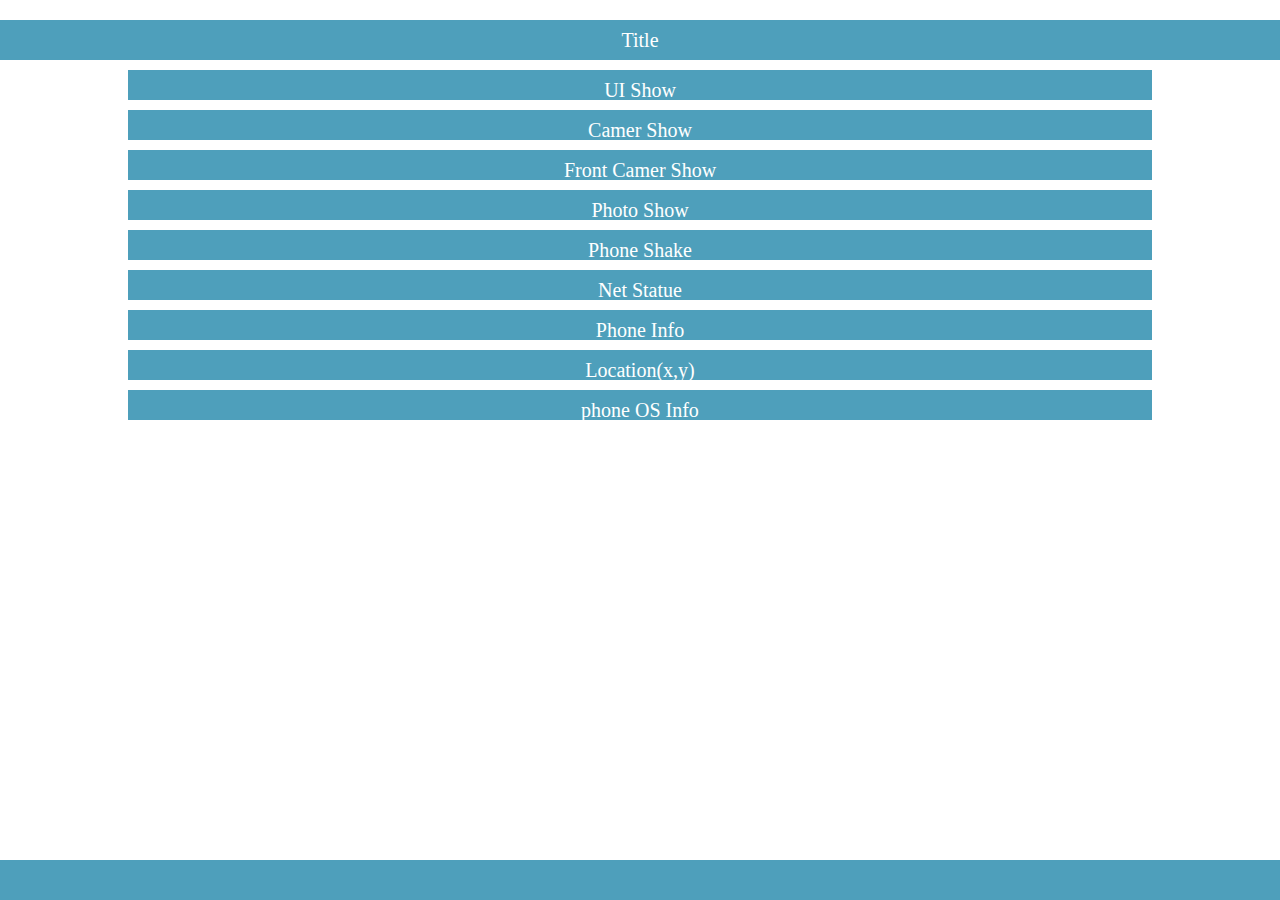
<file: QCHybrud/H5/index.html>
<!DOCTYPE HTML>
<html>
	<head>
		<meta property="og:title" content="">
	    <meta property="og:description" content="">
	    <meta property="og:url" content="">
	    <meta property="og:image" content="">
	    <meta name="format-detection" content="telephone=no">
	    <meta name="format-detection" content="address=no">
	    <meta name="viewport" content="width=device-width, initial-scale=1">
	    <link rel="stylesheet" href="style.css">
	    <script language="javascript" charset="UTF-8" src="CoreJSBrige.js"></script>
        <script language="javascript" charset="UTF-8" src="test.js"></script>
	</head>
<body>
	<header class="ba ha">
		Title
	</header>
	<div id ="body" class="bd">
		<li class="ll">
			<a href="app/index.html">UI Show</a>
		</li>

		<li class="ll" onclick="myJsbrigeLink1()">
            Camer Show
		</li>
        <li class="ll" onclick="myJsbrigeFrontCamera()">
            Front Camer Show
        </li>
		<li class="ll" onclick="myJsbrigeLink()">
            Photo Show
		</li>
		<li class="ll" onclick="myJsbrigeShake()">
            Phone Shake
		</li>
		<li class="ll" onclick="myJsbrigeNetGetStatus()">
            Net Statue
		</li>
		<li class="ll" onclick="myJsbrigePhoneInfo()">
            Phone Info
		</li>
		<li class="ll" onclick="myJsbrigeGetLocation()">
            Location(x,y)
		</li>
		<li class="ll" onclick="myJsbrigeGetOSInfo()">
			phone OS Info
		</li>
	</div>
	<footer class="ft ba">
	</footer>
</body>
</html>
</file>
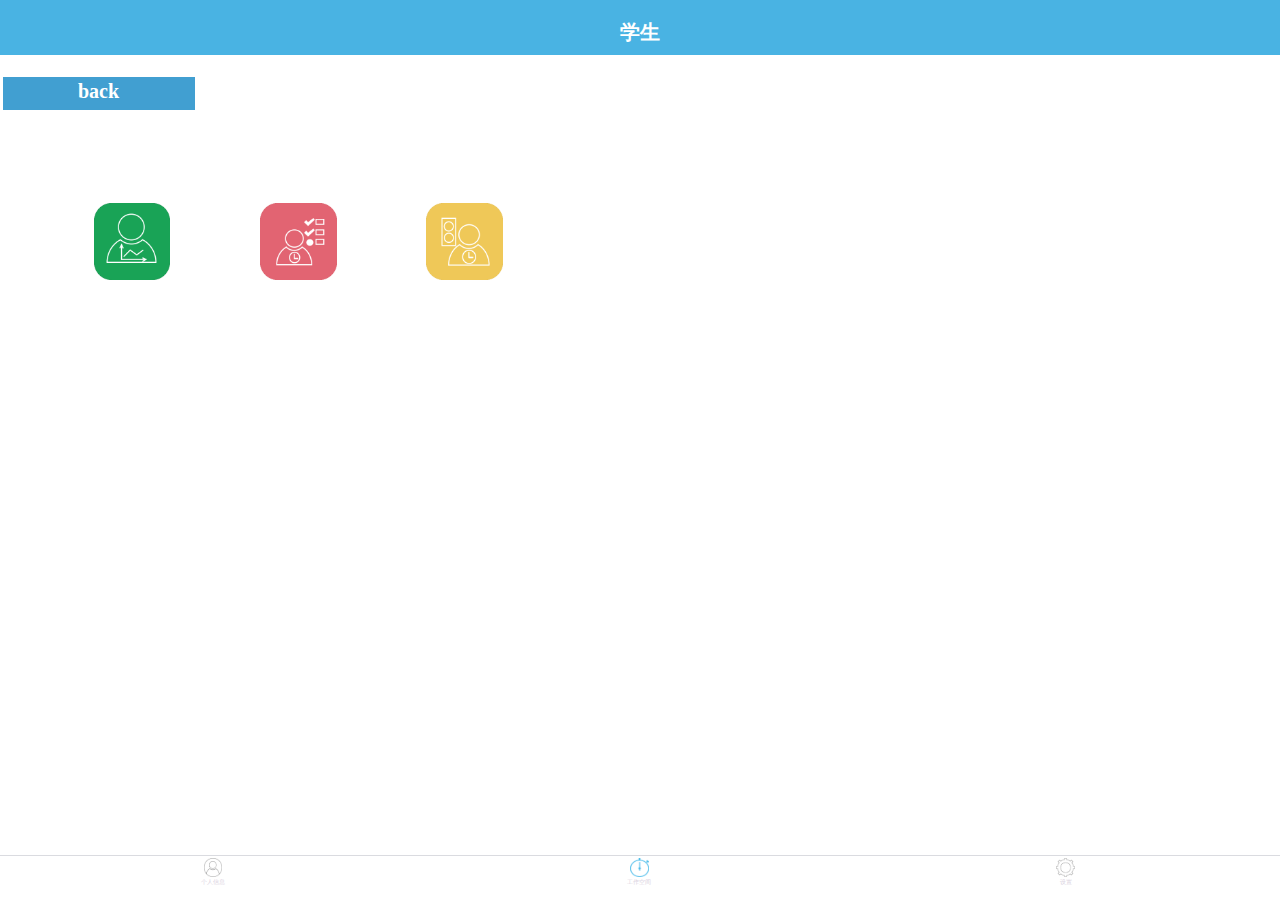
<file: QCHybrud/H5/app/index.html>
<!DOCTYPE HTML>
<html>
	<head>
		<meta name="viewport" content="width=device-width, initial-scale=1,user-scalable = 0">
		<meta http-equiv="Content-Type" content="text/html; charset=utf-8" > 
		<link rel="stylesheet" href="style2.css">
		<script language="javascript" charset="UTF-8" src="../CoreJSBrige.js"></script>
		<script language="javascript" charset="UTF-8" src="../test.js"></script>
	</head>
<body >
	<header class ="titleFS">
            <a href="../index.html">
            <div id="leftNavItem" class="navBT  leftItem blockThemeBg">
                back
            </div>
            </a>
		<div class="titleItem navBT">
			学生
		</div>
<!-- 		<div id="rightNavItem"  class="navBT rightItem blockThemeBg">
		</div> -->
		
	</header>

	<div id="content">
		<div class="mainTouch normalFS" >
			<img src="signReport.png">
		</div>
		<div class="mainTouch normalFS">
			<img src="signRecord.png">
		</div>
		<div class="mainTouch normalFS">
			<img src="signOut.png">
		</div>

	</div>

	<footer>
		<div class = "tabItem" onclick = "myJsbrigeUICreat()">
            <img src="person.png">
			</br></br>个人信息
		</div>
		<div class = "tabItem">
			<img src="workC.png">
			</br></br>工作空间
		</div>
		<div class = "tabItem">
			<img src="set.png">
			</br></br>设置
		</div>
	</footer>
</body>
</html>
</file>
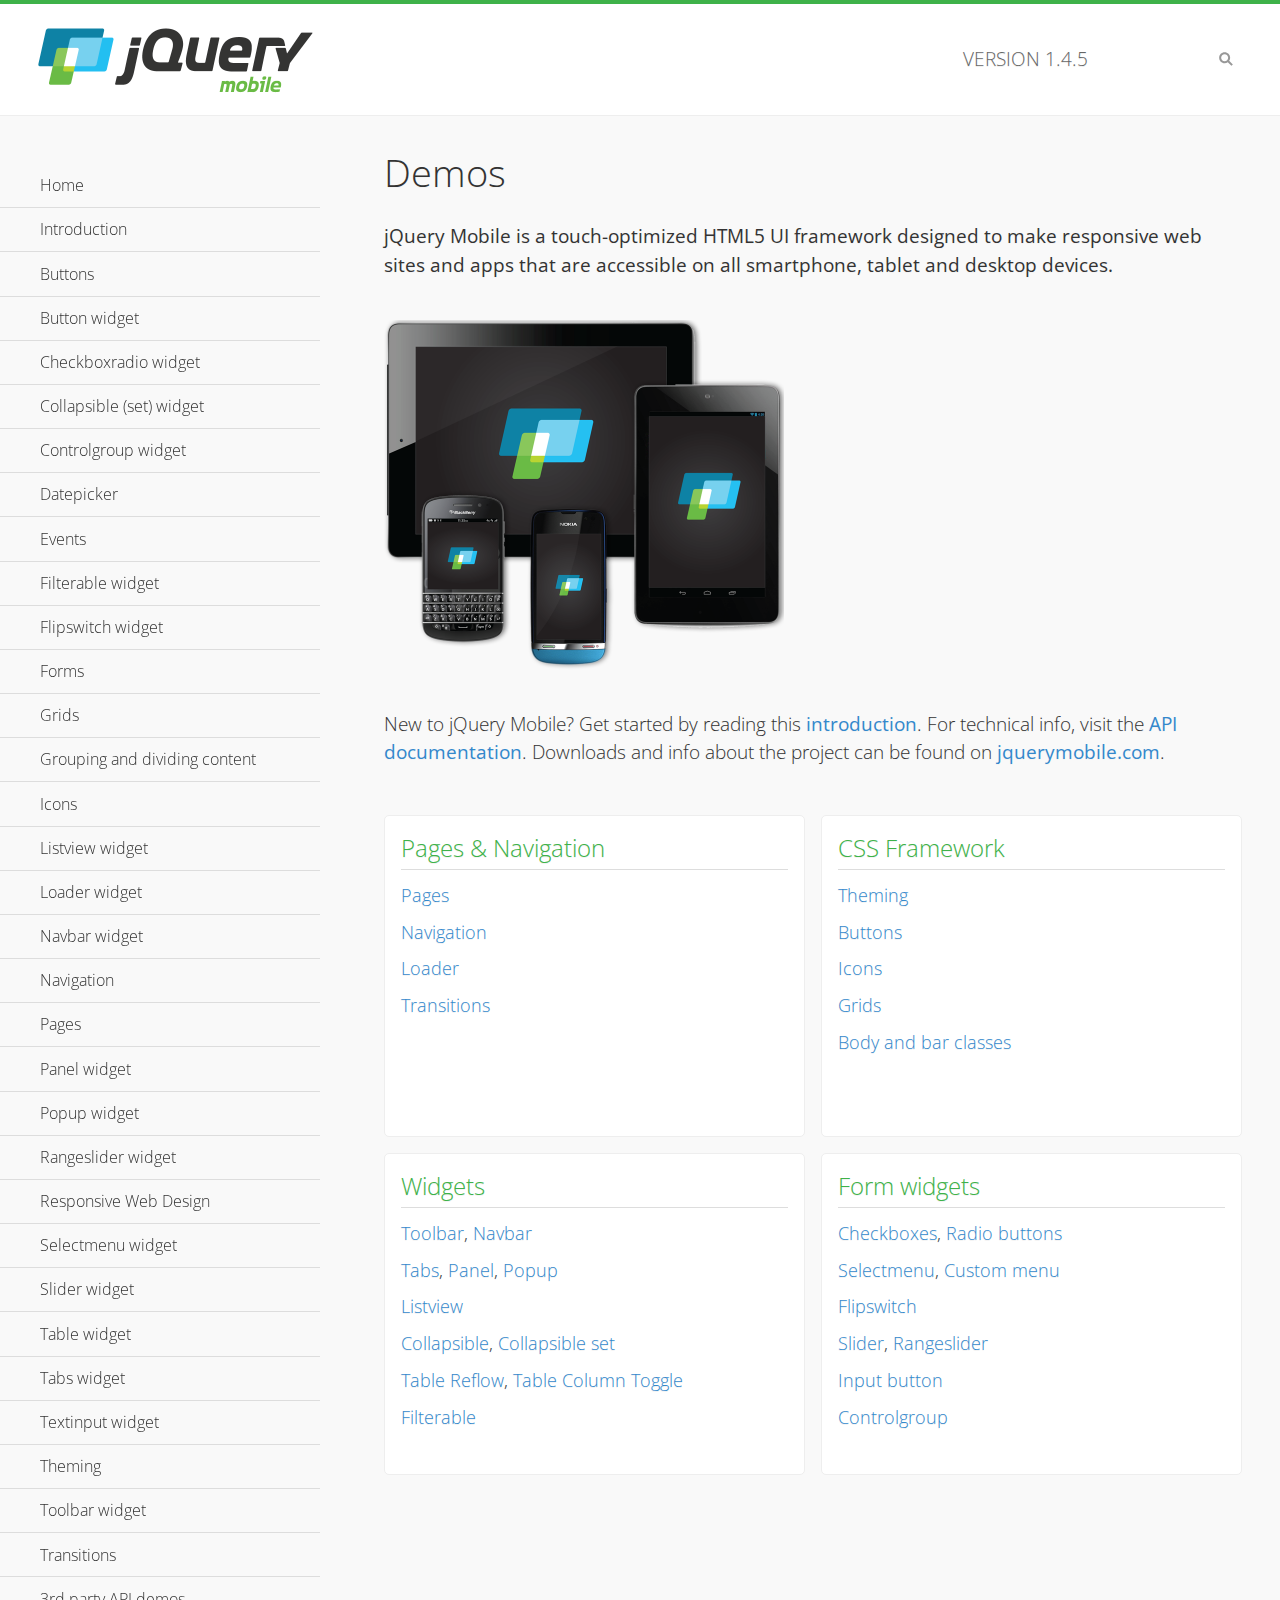
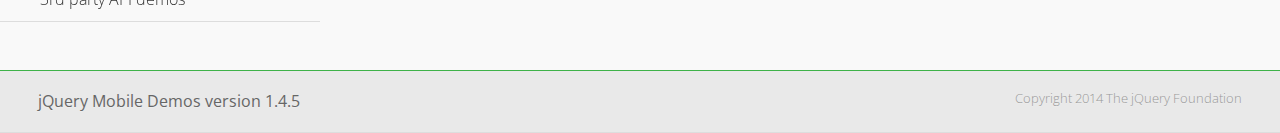
<file: QCHybrud/H5/demos/index.html>
<!DOCTYPE html>
<html>
<head>
	<meta charset="utf-8">
	<meta name="viewport" content="width=device-width, initial-scale=1">
	<title>jQuery Mobile Demos</title>
	<link rel="shortcut icon" href="favicon.ico">
	<link rel="stylesheet" href="css/themes/default/jquery.mobile-1.4.5.min.css">
	<link rel="stylesheet" href="_assets/css/jqm-demos.css">
    <link rel="stylesheet" href="http://fonts.googleapis.com/css?family=Open+Sans:300,400,700">
	<script src="js/jquery.js"></script>
	<script src="_assets/js/index.js"></script>
	<script src="js/jquery.mobile-1.4.5.min.js"></script>
</head>
<body>
<div data-role="page" class="jqm-demos jqm-home">

	<div data-role="header" class="jqm-header">
		<h2><img src="_assets/img/jquery-logo.png" alt="jQuery Mobile"></h2>
		<p>Version <span class="jqm-version"></span></p>
		<a href="#" class="jqm-navmenu-link ui-btn ui-btn-icon-notext ui-corner-all ui-icon-bars ui-nodisc-icon ui-alt-icon ui-btn-left">Menu</a>
		<a href="#" class="jqm-search-link ui-btn ui-btn-icon-notext ui-corner-all ui-icon-search ui-nodisc-icon ui-alt-icon ui-btn-right">Search</a>
	</div><!-- /header -->

	<div role="main" class="ui-content jqm-content">

		<h1>Demos</h1>

		<p><strong>jQuery Mobile is a touch-optimized HTML5 UI framework designed to make responsive web sites and apps that are accessible on all smartphone, tablet and desktop devices.</strong></p>

		<img src="_assets/img/devices.png">

		<p>New to jQuery Mobile? Get started by reading this <a href="intro/" data-ajax="false">introduction</a>. For technical info, visit the <a href="http://api.jquerymobile.com" title="jQuery Mobile API documentation" target="_blank">API documentation</a>. Downloads and info about the project can be found on <a href="http://jquerymobile.com" title="jQuery Mobile web site" target="_blank">jquerymobile.com</a>.</p>

        <div class="ui-grid-a ui-responsive">
        	<div class="ui-block-a">
        		<div class="jqm-block-content">
        			<h3>Pages &amp; Navigation</h3>

        			<p><a href="pages/" data-ajax="false">Pages</a></p>
        			<p><a href="navigation/" data-ajax="false">Navigation</a></p>
        			<p><a href="loader/" data-ajax="false">Loader</a></p>
        			<p><a href="transitions/" data-ajax="false">Transitions</a></p>
        		</div>
        	</div>
        	<div class="ui-block-b">
        		<div class="jqm-block-content">
        			<h3>CSS Framework</h3>

        			<p><a href="theme-default/" data-ajax="false">Theming</a></p>
        			<p><a href="button-markup/" data-ajax="false">Buttons</a></p>
        			<p><a href="icons/" data-ajax="false">Icons</a></p>
        			<p><a href="grids/" data-ajax="false">Grids</a></p>
        			<p><a href="../body-bar-classes/" data-ajax="false">Body and bar classes</a></p>
        		</div>
        	</div>        	
        	<div class="ui-block-a">
        		<div class="jqm-block-content">
        			<h3>Widgets</h3>

        			<p><a href="toolbar/" data-ajax="false">Toolbar</a>, <a href="navbar/" data-ajax="false">Navbar</a></p>
        			<p><a href="tabs/" data-ajax="false">Tabs</a>, <a href="panel/" data-ajax="false">Panel</a>, <a href="popup/" data-ajax="false">Popup</a></p>
        			<p><a href="listview/" data-ajax="false">Listview</a></p>
        			<p><a href="collapsible/" data-ajax="false">Collapsible</a>, <a href="collapsibleset/" data-ajax="false">Collapsible set</a></p>
        			<p><a href="table-reflow/" data-ajax="false">Table Reflow</a>, <a href="table-column-toggle/" data-ajax="false">Table Column Toggle</a></p>
        			<p><a href="filterable/" data-ajax="false">Filterable</a></p>
        		</div>
        	</div>
        	<div class="ui-block-b">
        		<div class="jqm-block-content">
        			<h3>Form widgets</h3>

        			<p><a href="checkboxradio-checkbox/" data-ajax="false">Checkboxes</a>, <a href="checkboxradio-radio/" data-ajax="false">Radio buttons</a></p>
        			<p><a href="selectmenu/" data-ajax="false">Selectmenu</a>, <a href="selectmenu-custom/" data-ajax="false">Custom menu</a></p>
        			<p><a href="flipswitch/" data-ajax="false">Flipswitch</a></p>
        			<p><a href="slider/" data-ajax="false">Slider</a>, <a href="rangeslider/" data-ajax="false">Rangeslider</a></p>
        			<p><a href="button/" data-ajax="false">Input button</a></p>
        			<p><a href="controlgroup/" data-ajax="false">Controlgroup</a></p>
        		</div>
        	</div>
        </div>

	</div><!-- /content -->
	    <div data-role="panel" class="jqm-navmenu-panel" data-position="left" data-display="overlay" data-theme="a">
	    	<ul class="jqm-list ui-alt-icon ui-nodisc-icon">
<li data-filtertext="demos homepage" data-icon="home"><a href=".././">Home</a></li>
<li data-filtertext="introduction overview getting started"><a href="../intro/" data-ajax="false">Introduction</a></li>
<li data-filtertext="buttons button markup buttonmarkup method anchor link button element"><a href="../button-markup/" data-ajax="false">Buttons</a></li>
<li data-filtertext="form button widget input button submit reset"><a href="../button/" data-ajax="false">Button widget</a></li>
<li data-role="collapsible" data-enhanced="true" data-collapsed-icon="carat-d" data-expanded-icon="carat-u" data-iconpos="right" data-inset="false" class="ui-collapsible ui-collapsible-themed-content ui-collapsible-collapsed">
	<h3 class="ui-collapsible-heading ui-collapsible-heading-collapsed">
		<a href="#" class="ui-collapsible-heading-toggle ui-btn ui-btn-icon-right ui-btn-inherit ui-icon-carat-d">
		    Checkboxradio widget<span class="ui-collapsible-heading-status"> click to expand contents</span>
		</a>
	</h3>
	<div class="ui-collapsible-content ui-body-inherit ui-collapsible-content-collapsed" aria-hidden="true">
		<ul>
			<li data-filtertext="form checkboxradio widget checkbox input checkboxes controlgroups"><a href="../checkboxradio-checkbox/" data-ajax="false">Checkboxes</a></li>
			<li data-filtertext="form checkboxradio widget radio input radio buttons controlgroups"><a href="../checkboxradio-radio/" data-ajax="false">Radio buttons</a></li>
		</ul>
	</div>
</li>
<li data-role="collapsible" data-enhanced="true" data-collapsed-icon="carat-d" data-expanded-icon="carat-u" data-iconpos="right" data-inset="false" class="ui-collapsible ui-collapsible-themed-content ui-collapsible-collapsed">
	<h3 class="ui-collapsible-heading ui-collapsible-heading-collapsed">
		<a href="#" class="ui-collapsible-heading-toggle ui-btn ui-btn-icon-right ui-btn-inherit ui-icon-carat-d">
			Collapsible (set) widget<span class="ui-collapsible-heading-status"> click to expand contents</span>
		</a>
	</h3>
	<div class="ui-collapsible-content ui-body-inherit ui-collapsible-content-collapsed" aria-hidden="true">
		<ul>
			<li data-filtertext="collapsibles content formatting"><a href="../collapsible/" data-ajax="false">Collapsible</a></li>
			<li data-filtertext="dynamic collapsible set accordion append expand"><a href="../collapsible-dynamic/" data-ajax="false">Dynamic collapsibles</a></li>
			<li data-filtertext="accordions collapsible set widget content formatting grouped collapsibles"><a href="../collapsibleset/" data-ajax="false">Collapsible set</a></li>
		</ul>
	</div>
</li>
<li data-role="collapsible" data-enhanced="true" data-collapsed-icon="carat-d" data-expanded-icon="carat-u" data-iconpos="right" data-inset="false" class="ui-collapsible ui-collapsible-themed-content ui-collapsible-collapsed">
	<h3 class="ui-collapsible-heading ui-collapsible-heading-collapsed">
		<a href="#" class="ui-collapsible-heading-toggle ui-btn ui-btn-icon-right ui-btn-inherit ui-icon-carat-d">
			Controlgroup widget<span class="ui-collapsible-heading-status"> click to expand contents</span>
		</a>
	</h3>
	<div class="ui-collapsible-content ui-body-inherit ui-collapsible-content-collapsed" aria-hidden="true">
		<ul>
			<li data-filtertext="controlgroups selectmenu checkboxradio input grouped buttons horizontal vertical"><a href="../controlgroup/" data-ajax="false">Controlgroup</a></li>
			<li data-filtertext="dynamic controlgroup dynamically add buttons"><a href="../controlgroup-dynamic/" data-ajax="false">Dynamic controlgroups</a></li>
		</ul>
	</div>
</li>
<li data-filtertext="form datepicker widget date input"><a href="../datepicker/" data-ajax="false">Datepicker</a></li>
<li data-role="collapsible" data-enhanced="true" data-collapsed-icon="carat-d" data-expanded-icon="carat-u" data-iconpos="right" data-inset="false" class="ui-collapsible ui-collapsible-themed-content ui-collapsible-collapsed">
	<h3 class="ui-collapsible-heading ui-collapsible-heading-collapsed">
		<a href="#" class="ui-collapsible-heading-toggle ui-btn ui-btn-icon-right ui-btn-inherit ui-icon-carat-d">
			Events<span class="ui-collapsible-heading-status"> click to expand contents</span>
		</a>
	</h3>
	<div class="ui-collapsible-content ui-body-inherit ui-collapsible-content-collapsed" aria-hidden="true">
		<ul>
			<li data-filtertext="swipe to delete list items listviews swipe events"><a href="../swipe-list/" data-ajax="false">Swipe list items</a></li>
			<li data-filtertext="swipe to navigate swipe page navigation swipe events"><a href="../swipe-page/" data-ajax="false">Swipe page navigation</a></li>
		</ul>
	</div>
</li>
<li data-filtertext="filterable filter elements sorting searching listview table"><a href="../filterable/" data-ajax="false">Filterable widget</a></li>
<li data-filtertext="form flipswitch widget flip toggle switch binary select checkbox input"><a href="../flipswitch/" data-ajax="false">Flipswitch widget</a></li>
<li data-role="collapsible" data-enhanced="true" data-collapsed-icon="carat-d" data-expanded-icon="carat-u" data-iconpos="right" data-inset="false" class="ui-collapsible ui-collapsible-themed-content ui-collapsible-collapsed">
	<h3 class="ui-collapsible-heading ui-collapsible-heading-collapsed">
		<a href="#" class="ui-collapsible-heading-toggle ui-btn ui-btn-icon-right ui-btn-inherit ui-icon-carat-d">
			Forms<span class="ui-collapsible-heading-status"> click to expand contents</span>
		</a>
	</h3>
	<div class="ui-collapsible-content ui-body-inherit ui-collapsible-content-collapsed" aria-hidden="true">
		<ul>
			<li data-filtertext="forms text checkbox radio range button submit reset inputs selects textarea slider flipswitch label form elements"><a href="../forms/" data-ajax="false">Forms</a></li>
			<li data-filtertext="form hide labels hidden accessible ui-hidden-accessible forms"><a href="../forms-label-hidden-accessible/" data-ajax="false">Hide labels</a></li>
			<li data-filtertext="form field containers fieldcontain ui-field-contain forms"><a href="../forms-field-contain/" data-ajax="false">Field containers</a></li>
			<li data-filtertext="forms disabled form elements"><a href="../forms-disabled/" data-ajax="false">Forms disabled</a></li>
			<li data-filtertext="forms gallery examples overview forms text checkbox radio range button submit reset inputs selects textarea slider flipswitch label form elements"><a href="../forms-gallery/" data-ajax="false">Forms gallery</a></li>
		</ul>
	</div>
</li>
<li data-role="collapsible" data-enhanced="true" data-collapsed-icon="carat-d" data-expanded-icon="carat-u" data-iconpos="right" data-inset="false" class="ui-collapsible ui-collapsible-themed-content ui-collapsible-collapsed">
	<h3 class="ui-collapsible-heading ui-collapsible-heading-collapsed">
		<a href="#" class="ui-collapsible-heading-toggle ui-btn ui-btn-icon-right ui-btn-inherit ui-icon-carat-d">
			Grids<span class="ui-collapsible-heading-status"> click to expand contents</span>
		</a>
	</h3>
	<div class="ui-collapsible-content ui-body-inherit ui-collapsible-content-collapsed" aria-hidden="true">
		<ul>
			<li data-filtertext="grids columns blocks content formatting rwd responsive css framework"><a href="../grids/" data-ajax="false">Grids</a></li>
			<li data-filtertext="buttons in grids css framework"><a href="../grids-buttons/" data-ajax="false">Buttons in grids</a></li>
			<li data-filtertext="custom responsive grids rwd css framework"><a href="../grids-custom-responsive/" data-ajax="false">Custom responsive grids</a></li>
		</ul>
	</div>
</li>
<li data-filtertext="blocks content formatting sections heading"><a href="../body-bar-classes/" data-ajax="false">Grouping and dividing content</a></li>
<li data-role="collapsible" data-enhanced="true" data-collapsed-icon="carat-d" data-expanded-icon="carat-u" data-iconpos="right" data-inset="false" class="ui-collapsible ui-collapsible-themed-content ui-collapsible-collapsed">
	<h3 class="ui-collapsible-heading ui-collapsible-heading-collapsed">
		<a href="#" class="ui-collapsible-heading-toggle ui-btn ui-btn-icon-right ui-btn-inherit ui-icon-carat-d">
			Icons<span class="ui-collapsible-heading-status"> click to expand contents</span>
		</a>
	</h3>
	<div class="ui-collapsible-content ui-body-inherit ui-collapsible-content-collapsed" aria-hidden="true">
		<ul>
			<li data-filtertext="button icons svg disc alt custom icon position"><a href="../icons/" data-ajax="false">Icons</a></li>
			<li data-filtertext=""><a href="../icons-grunticon/" data-ajax="false">Grunticon loader</a></li>
		</ul>
	</div>
</li>
<li data-role="collapsible" data-enhanced="true" data-collapsed-icon="carat-d" data-expanded-icon="carat-u" data-iconpos="right" data-inset="false" class="ui-collapsible ui-collapsible-themed-content ui-collapsible-collapsed">
	<h3 class="ui-collapsible-heading ui-collapsible-heading-collapsed">
		<a href="#" class="ui-collapsible-heading-toggle ui-btn ui-btn-icon-right ui-btn-inherit ui-icon-carat-d">
			Listview widget<span class="ui-collapsible-heading-status"> click to expand contents</span>
		</a>
	</h3>
	<div class="ui-collapsible-content ui-body-inherit ui-collapsible-content-collapsed" aria-hidden="true">
		<ul>
			<li data-filtertext="listview widget thumbnails icons nested split button collapsible ul ol"><a href="../listview/" data-ajax="false">Listview</a></li>
			<li data-filtertext="autocomplete filterable reveal listview filtertextbeforefilter placeholder"><a href="../listview-autocomplete/" data-ajax="false">Listview autocomplete</a></li>
			<li data-filtertext="autocomplete filterable reveal listview remote data filtertextbeforefilter placeholder"><a href="../listview-autocomplete-remote/" data-ajax="false">Listview autocomplete remote data</a></li>
			<li data-filtertext="autodividers anchor jump scroll linkbars listview lists ul ol"><a href="../listview-autodividers-linkbar/" data-ajax="false">Listview autodividers linkbar</a></li>
			<li data-filtertext="listview autodividers selector autodividersselector lists ul ol"><a href="../listview-autodividers-selector/" data-ajax="false">Listview autodividers selector</a></li>
			<li data-filtertext="listview nested list items"><a href="../listview-nested-lists/" data-ajax="false">Nested Listviews</a></li>
			<li data-filtertext="listview collapsible list items flat"><a href="../listview-collapsible-item-flat/" data-ajax="false">Listview collapsible list items (flat)</a></li>
			<li data-filtertext="listview collapsible list indented"><a href="../listview-collapsible-item-indented/" data-ajax="false">Listview collapsible list items (indented)</a></li>
			<li data-filtertext="grid listview responsive grids responsive listviews lists ul"><a href="../listview-grid/" data-ajax="false">Listview responsive grid</a></li>
		</ul>
	</div>
</li>
<li data-filtertext="loader widget page loading navigation overlay spinner"><a href="../loader/" data-ajax="false">Loader widget</a></li>
<li data-filtertext="navbar widget navmenu toolbars header footer"><a href="../navbar/" data-ajax="false">Navbar widget</a></li>
<li data-role="collapsible" data-enhanced="true" data-collapsed-icon="carat-d" data-expanded-icon="carat-u" data-iconpos="right" data-inset="false" class="ui-collapsible ui-collapsible-themed-content ui-collapsible-collapsed">
	<h3 class="ui-collapsible-heading ui-collapsible-heading-collapsed">
		<a href="#" class="ui-collapsible-heading-toggle ui-btn ui-btn-icon-right ui-btn-inherit ui-icon-carat-d">
			Navigation<span class="ui-collapsible-heading-status"> click to expand contents</span>
		</a>
	</h3>
	<div class="ui-collapsible-content ui-body-inherit ui-collapsible-content-collapsed" aria-hidden="true">
		<ul>
			<li data-filtertext="ajax navigation navigate widget history event method"><a href="../navigation/" data-ajax="false">Navigation</a></li>
			<li data-filtertext="linking pages page links navigation ajax prefetch cache"><a href="../navigation-linking-pages/" data-ajax="false">Linking pages</a></li>
			<!-- <li data-filtertext="php redirect server redirection server-side navigation"><a href="../navigation-php-redirect/" data-ajax="false">PHP redirect demo</a></li>-->
			<li data-filtertext="navigation redirection hash query"><a href="../navigation-hash-processing/" data-ajax="false">Hash processing demo</a></li>
			<li data-filtertext="navigation redirection hash query"><a href="../page-events/" data-ajax="false">Page Navigation Events</a></li>
		</ul>
	</div>
</li>
<li data-role="collapsible" data-enhanced="true" data-collapsed-icon="carat-d" data-expanded-icon="carat-u" data-iconpos="right" data-inset="false" class="ui-collapsible ui-collapsible-themed-content ui-collapsible-collapsed">
	<h3 class="ui-collapsible-heading ui-collapsible-heading-collapsed">
		<a href="#" class="ui-collapsible-heading-toggle ui-btn ui-btn-icon-right ui-btn-inherit ui-icon-carat-d">
			Pages<span class="ui-collapsible-heading-status"> click to expand contents</span>
		</a>
	</h3>
	<div class="ui-collapsible-content ui-body-inherit ui-collapsible-content-collapsed" aria-hidden="true">
		<ul>
			<li data-filtertext="pages page widget ajax navigation"><a href="../pages/" data-ajax="false">Pages</a></li>
			<li data-filtertext="single page"><a href="../pages-single-page/" data-ajax="false">Single page</a></li>
			<li data-filtertext="multipage multi-page page"><a href="../pages-multi-page/" data-ajax="false">Multi-page template</a></li>
			<li data-filtertext="dialog page widget modal popup"><a href="../pages-dialog/" data-ajax="false">Dialog page</a></li>
		</ul>
	</div>
</li>
<li data-role="collapsible" data-enhanced="true" data-collapsed-icon="carat-d" data-expanded-icon="carat-u" data-iconpos="right" data-inset="false" class="ui-collapsible ui-collapsible-themed-content ui-collapsible-collapsed">
	<h3 class="ui-collapsible-heading ui-collapsible-heading-collapsed">
		<a href="#" class="ui-collapsible-heading-toggle ui-btn ui-btn-icon-right ui-btn-inherit ui-icon-carat-d">
			Panel widget<span class="ui-collapsible-heading-status"> click to expand contents</span>
		</a>
	</h3>
	<div class="ui-collapsible-content ui-body-inherit ui-collapsible-content-collapsed" aria-hidden="true">
		<ul>
			<li data-filtertext="panel widget sliding panels reveal push overlay responsive"><a href="../panel/" data-ajax="false">Panel</a></li>
			<li data-filtertext=""><a href="../panel-external/" data-ajax="false">External panels</a></li>
			<li data-filtertext="panel "><a href="../panel-fixed/" data-ajax="false">Fixed panels</a></li>
			<li data-filtertext="panel slide panels sliding panels shadow rwd responsive breakpoint"><a href="../panel-responsive/" data-ajax="false">Panels responsive</a></li>
			<li data-filtertext="panel custom style custom panel width reveal shadow listview panel styling page background wrapper"><a href="../panel-styling/" data-ajax="false">Custom panel style</a></li>
			<li data-filtertext="panel open on swipe"><a href="../panel-swipe-open/" data-ajax="false">Panel open on swipe</a></li>
			<li data-filtertext="panels outside page internal external toolbars"><a href="../panel-external-internal/" data-ajax="false">Panel external and internal</a></li>
		</ul>
	</div>
</li>
<li data-role="collapsible" data-enhanced="true" data-collapsed-icon="carat-d" data-expanded-icon="carat-u" data-iconpos="right" data-inset="false" class="ui-collapsible ui-collapsible-themed-content ui-collapsible-collapsed">
	<h3 class="ui-collapsible-heading ui-collapsible-heading-collapsed">
		<a href="#" class="ui-collapsible-heading-toggle ui-btn ui-btn-icon-right ui-btn-inherit ui-icon-carat-d">
			Popup widget<span class="ui-collapsible-heading-status"> click to expand contents</span>
		</a>
	</h3>
	<div class="ui-collapsible-content ui-body-inherit ui-collapsible-content-collapsed" aria-hidden="true">
		<ul>
			<li data-filtertext="popup widget popups dialog modal transition tooltip lightbox form overlay screen flip pop fade transition"><a href="../popup/" data-ajax="false">Popup</a></li>
			<li data-filtertext="popup alignment position"><a href="../popup-alignment/" data-ajax="false">Popup alignment</a></li>
			<li data-filtertext="popup arrow size popups popover"><a href="../popup-arrow-size/" data-ajax="false">Popup arrow size</a></li>
			<li data-filtertext="dynamic popups popup images lightbox"><a href="../popup-dynamic/" data-ajax="false">Dynamic popups</a></li>
			<li data-filtertext="popups with iframes scaling"><a href="../popup-iframe/" data-ajax="false">Popups with iframes</a></li>
			<li data-filtertext="popup image scaling"><a href="../popup-image-scaling/" data-ajax="false">Popup image scaling</a></li>
			<li data-filtertext="external popup outside multi-page"><a href="../popup-outside-multipage/" data-ajax="false">Popup outside multi-page</a></li>
		</ul>
	</div>
</li>
<li data-filtertext="form rangeslider widget dual sliders dual handle sliders range input"><a href="../rangeslider/" data-ajax="false">Rangeslider widget</a></li>
<li data-filtertext="responsive web design rwd adaptive progressive enhancement PE accessible mobile breakpoints media query media queries"><a href="../rwd/" data-ajax="false">Responsive Web Design</a></li>
<li data-role="collapsible" data-enhanced="true" data-collapsed-icon="carat-d" data-expanded-icon="carat-u" data-iconpos="right" data-inset="false" class="ui-collapsible ui-collapsible-themed-content ui-collapsible-collapsed">
	<h3 class="ui-collapsible-heading ui-collapsible-heading-collapsed">
		<a href="#" class="ui-collapsible-heading-toggle ui-btn ui-btn-icon-right ui-btn-inherit ui-icon-carat-d">
			Selectmenu widget<span class="ui-collapsible-heading-status"> click to expand contents</span>
		</a>
	</h3>
	<div class="ui-collapsible-content ui-body-inherit ui-collapsible-content-collapsed" aria-hidden="true">
		<ul>
			<li data-filtertext="form selectmenu widget select input custom select menu selects"><a href="../selectmenu/" data-ajax="false">Selectmenu</a></li>
			<li data-filtertext="form custom select menu selectmenu widget custom menu option optgroup multiple selects"><a href="../selectmenu-custom/" data-ajax="false">Custom select menu</a></li>
			<li data-filtertext="filterable select filter popup dialog"><a href="../selectmenu-custom-filter/" data-ajax="false">Custom select menu with filter</a></li>
		</ul>
	</div>
</li>
<li data-role="collapsible" data-enhanced="true" data-collapsed-icon="carat-d" data-expanded-icon="carat-u" data-iconpos="right" data-inset="false" class="ui-collapsible ui-collapsible-themed-content ui-collapsible-collapsed">
	<h3 class="ui-collapsible-heading ui-collapsible-heading-collapsed">
		<a href="#" class="ui-collapsible-heading-toggle ui-btn ui-btn-icon-right ui-btn-inherit ui-icon-carat-d">
			Slider widget<span class="ui-collapsible-heading-status"> click to expand contents</span>
		</a>
	</h3>
	<div class="ui-collapsible-content ui-body-inherit ui-collapsible-content-collapsed" aria-hidden="true">
		<ul>
			<li data-filtertext="form slider widget range input single sliders"><a href="../slider/" data-ajax="false">Slider</a></li>
			<li data-filtertext="form slider widget flipswitch slider binary select flip toggle switch"><a href="../slider-flipswitch/" data-ajax="false">Slider flip toggle switch</a></li>
			<li data-filtertext="form slider tooltip handle value input range sliders"><a href="../slider-tooltip/" data-ajax="false">Slider tooltip</a></li>
		</ul>
	</div>
</li>
<li data-role="collapsible" data-enhanced="true" data-collapsed-icon="carat-d" data-expanded-icon="carat-u" data-iconpos="right" data-inset="false" class="ui-collapsible ui-collapsible-themed-content ui-collapsible-collapsed">
	<h3 class="ui-collapsible-heading ui-collapsible-heading-collapsed">
		<a href="#" class="ui-collapsible-heading-toggle ui-btn ui-btn-icon-right ui-btn-inherit ui-icon-carat-d">
			Table widget<span class="ui-collapsible-heading-status"> click to expand contents</span>
		</a>
	</h3>
	<div class="ui-collapsible-content ui-body-inherit ui-collapsible-content-collapsed" aria-hidden="true">
		<ul>
			<li data-filtertext="table widget reflow column toggle th td responsive tables rwd hide show tabular"><a href="../table-column-toggle/" data-ajax="false">Table Column Toggle</a></li>
			<li data-filtertext="table column toggle phone comparison demo"><a href="../table-column-toggle-example/" data-ajax="false">Table Column Toggle demo</a></li>
			<li data-filtertext="responsive tables table column toggle heading groups rwd breakpoint"><a href="../table-column-toggle-heading-groups/" data-ajax="false">Table Column Toggle heading groups</a></li>
			<li data-filtertext="responsive tables table column toggle hide rwd breakpoint customization options"><a href="../table-column-toggle-options/" data-ajax="false">Table Column Toggle options</a></li>
			<li data-filtertext="table reflow th td responsive rwd columns tabular"><a href="../table-reflow/" data-ajax="false">Table Reflow</a></li>
			<li data-filtertext="responsive tables table reflow heading groups rwd breakpoint"><a href="../table-reflow-heading-groups/" data-ajax="false">Table Reflow heading groups</a></li>
			<li data-filtertext="responsive tables table reflow stripes strokes table style"><a href="../table-reflow-stripes-strokes/" data-ajax="false">Table Reflow stripes and strokes</a></li>
			<li data-filtertext="responsive tables table reflow stack custom styles"><a href="../table-reflow-styling/" data-ajax="false">Table Reflow custom styles</a></li>
		</ul>
	</div>
</li>
<li data-filtertext="ui tabs widget"><a href="../tabs/" data-ajax="false">Tabs widget</a></li>
<li data-filtertext="form textinput widget text input textarea number date time tel email file color password"><a href="../textinput/" data-ajax="false">Textinput widget</a></li>
<li data-role="collapsible" data-enhanced="true" data-collapsed-icon="carat-d" data-expanded-icon="carat-u" data-iconpos="right" data-inset="false" class="ui-collapsible ui-collapsible-themed-content ui-collapsible-collapsed">
	<h3 class="ui-collapsible-heading ui-collapsible-heading-collapsed">
		<a href="#" class="ui-collapsible-heading-toggle ui-btn ui-btn-icon-right ui-btn-inherit ui-icon-carat-d">
			Theming<span class="ui-collapsible-heading-status"> click to expand contents</span>
		</a>
	</h3>
	<div class="ui-collapsible-content ui-body-inherit ui-collapsible-content-collapsed" aria-hidden="true">
		<ul>
			<li data-filtertext="default theme swatches theming style css"><a href="../theme-default/" data-ajax="false">Default theme</a></li>
			<li data-filtertext="classic theme old theme swatches theming style css"><a href="../theme-classic/" data-ajax="false">Classic theme</a></li>
		</ul>
	</div>
</li>
<li data-role="collapsible" data-enhanced="true" data-collapsed-icon="carat-d" data-expanded-icon="carat-u" data-iconpos="right" data-inset="false" class="ui-collapsible ui-collapsible-themed-content ui-collapsible-collapsed">
	<h3 class="ui-collapsible-heading ui-collapsible-heading-collapsed">
		<a href="#" class="ui-collapsible-heading-toggle ui-btn ui-btn-icon-right ui-btn-inherit ui-icon-carat-d">
			Toolbar widget<span class="ui-collapsible-heading-status"> click to expand contents</span>
		</a>
	</h3>
	<div class="ui-collapsible-content ui-body-inherit ui-collapsible-content-collapsed" aria-hidden="true">
		<ul>
			<li data-filtertext="toolbar widget header footer toolbars fixed fullscreen external sections"><a href="../toolbar/" data-ajax="false">Toolbar</a></li>
			<li data-filtertext="dynamic toolbars dynamically add toolbar header footer"><a href="../toolbar-dynamic/" data-ajax="false">Dynamic toolbars</a></li>
			<li data-filtertext="external toolbars header footer"><a href="../toolbar-external/" data-ajax="false">External toolbars</a></li>
			<li data-filtertext="fixed toolbars header footer"><a href="../toolbar-fixed/" data-ajax="false">Fixed toolbars</a></li>
			<li data-filtertext="fixed fullscreen toolbars header footer"><a href="../toolbar-fixed-fullscreen/" data-ajax="false">Fullscreen toolbars</a></li>
			<li data-filtertext="external fixed toolbars header footer"><a href="../toolbar-fixed-external/" data-ajax="false">Fixed external toolbars</a></li>
			<li data-filtertext="external persistent toolbars header footer navbar navmenu"><a href="../toolbar-fixed-persistent/" data-ajax="false">Persistent toolbars</a></li>
			<li data-filtertext="external ajax optimized toolbars persistent toolbars header footer navbar"><a href="../toolbar-fixed-persistent-optimized/" data-ajax="false">Ajax optimized toolbars</a></li>
			<li data-filtertext="form in toolbars header footer"><a href="../toolbar-fixed-forms/" data-ajax="false">Form in toolbar</a></li>
		</ul>
	</div>
</li>
<li data-filtertext="page transitions animated pages popup navigation flip slide fade pop"><a href="../transitions/" data-ajax="false">Transitions</a></li>
<li data-role="collapsible" data-enhanced="true" data-collapsed-icon="carat-d" data-expanded-icon="carat-u" data-iconpos="right" data-inset="false" class="ui-collapsible ui-collapsible-themed-content ui-collapsible-collapsed">
	<h3 class="ui-collapsible-heading ui-collapsible-heading-collapsed">
		<a href="#" class="ui-collapsible-heading-toggle ui-btn ui-btn-icon-right ui-btn-inherit ui-icon-carat-d">
			3rd party API demos<span class="ui-collapsible-heading-status"> click to expand contents</span>
		</a>
	</h3>
	<div class="ui-collapsible-content ui-body-inherit ui-collapsible-content-collapsed" aria-hidden="true">
		<ul>
			<li data-filtertext="backbone requirejs navigation router"><a href="../backbone-requirejs/" data-ajax="false">Backbone RequireJS</a></li>
			<li data-filtertext="google maps geolocation demo"><a href="../map-geolocation/" data-ajax="false">Google Maps geolocation</a></li>
			<li data-filtertext="google maps hybrid"><a href="../map-list-toggle/" data-ajax="false">Google Maps list toggle</a></li>
		</ul>
	</div>
</li>



		     </ul>
		</div><!-- /panel -->


	<div data-role="footer" data-position="fixed" data-tap-toggle="false" class="jqm-footer">
		<p>jQuery Mobile Demos version <span class="jqm-version"></span></p>
		<p>Copyright 2014 The jQuery Foundation</p>
	</div><!-- /footer -->
	<!-- TODO: This should become an external panel so we can add input to markup (unique ID) -->
    <div data-role="panel" class="jqm-search-panel" data-position="right" data-display="overlay" data-theme="a">
		<div class="jqm-search">
			<ul class="jqm-list" data-filter-placeholder="Search demos..." data-filter-reveal="true">
<li data-filtertext="demos homepage" data-icon="home"><a href=".././">Home</a></li>
<li data-filtertext="introduction overview getting started"><a href="../intro/" data-ajax="false">Introduction</a></li>
<li data-filtertext="buttons button markup buttonmarkup method anchor link button element"><a href="../button-markup/" data-ajax="false">Buttons</a></li>
<li data-filtertext="form button widget input button submit reset"><a href="../button/" data-ajax="false">Button widget</a></li>
<li data-role="collapsible" data-enhanced="true" data-collapsed-icon="carat-d" data-expanded-icon="carat-u" data-iconpos="right" data-inset="false" class="ui-collapsible ui-collapsible-themed-content ui-collapsible-collapsed">
	<h3 class="ui-collapsible-heading ui-collapsible-heading-collapsed">
		<a href="#" class="ui-collapsible-heading-toggle ui-btn ui-btn-icon-right ui-btn-inherit ui-icon-carat-d">
		    Checkboxradio widget<span class="ui-collapsible-heading-status"> click to expand contents</span>
		</a>
	</h3>
	<div class="ui-collapsible-content ui-body-inherit ui-collapsible-content-collapsed" aria-hidden="true">
		<ul>
			<li data-filtertext="form checkboxradio widget checkbox input checkboxes controlgroups"><a href="../checkboxradio-checkbox/" data-ajax="false">Checkboxes</a></li>
			<li data-filtertext="form checkboxradio widget radio input radio buttons controlgroups"><a href="../checkboxradio-radio/" data-ajax="false">Radio buttons</a></li>
		</ul>
	</div>
</li>
<li data-role="collapsible" data-enhanced="true" data-collapsed-icon="carat-d" data-expanded-icon="carat-u" data-iconpos="right" data-inset="false" class="ui-collapsible ui-collapsible-themed-content ui-collapsible-collapsed">
	<h3 class="ui-collapsible-heading ui-collapsible-heading-collapsed">
		<a href="#" class="ui-collapsible-heading-toggle ui-btn ui-btn-icon-right ui-btn-inherit ui-icon-carat-d">
			Collapsible (set) widget<span class="ui-collapsible-heading-status"> click to expand contents</span>
		</a>
	</h3>
	<div class="ui-collapsible-content ui-body-inherit ui-collapsible-content-collapsed" aria-hidden="true">
		<ul>
			<li data-filtertext="collapsibles content formatting"><a href="../collapsible/" data-ajax="false">Collapsible</a></li>
			<li data-filtertext="dynamic collapsible set accordion append expand"><a href="../collapsible-dynamic/" data-ajax="false">Dynamic collapsibles</a></li>
			<li data-filtertext="accordions collapsible set widget content formatting grouped collapsibles"><a href="../collapsibleset/" data-ajax="false">Collapsible set</a></li>
		</ul>
	</div>
</li>
<li data-role="collapsible" data-enhanced="true" data-collapsed-icon="carat-d" data-expanded-icon="carat-u" data-iconpos="right" data-inset="false" class="ui-collapsible ui-collapsible-themed-content ui-collapsible-collapsed">
	<h3 class="ui-collapsible-heading ui-collapsible-heading-collapsed">
		<a href="#" class="ui-collapsible-heading-toggle ui-btn ui-btn-icon-right ui-btn-inherit ui-icon-carat-d">
			Controlgroup widget<span class="ui-collapsible-heading-status"> click to expand contents</span>
		</a>
	</h3>
	<div class="ui-collapsible-content ui-body-inherit ui-collapsible-content-collapsed" aria-hidden="true">
		<ul>
			<li data-filtertext="controlgroups selectmenu checkboxradio input grouped buttons horizontal vertical"><a href="../controlgroup/" data-ajax="false">Controlgroup</a></li>
			<li data-filtertext="dynamic controlgroup dynamically add buttons"><a href="../controlgroup-dynamic/" data-ajax="false">Dynamic controlgroups</a></li>
		</ul>
	</div>
</li>
<li data-filtertext="form datepicker widget date input"><a href="../datepicker/" data-ajax="false">Datepicker</a></li>
<li data-role="collapsible" data-enhanced="true" data-collapsed-icon="carat-d" data-expanded-icon="carat-u" data-iconpos="right" data-inset="false" class="ui-collapsible ui-collapsible-themed-content ui-collapsible-collapsed">
	<h3 class="ui-collapsible-heading ui-collapsible-heading-collapsed">
		<a href="#" class="ui-collapsible-heading-toggle ui-btn ui-btn-icon-right ui-btn-inherit ui-icon-carat-d">
			Events<span class="ui-collapsible-heading-status"> click to expand contents</span>
		</a>
	</h3>
	<div class="ui-collapsible-content ui-body-inherit ui-collapsible-content-collapsed" aria-hidden="true">
		<ul>
			<li data-filtertext="swipe to delete list items listviews swipe events"><a href="../swipe-list/" data-ajax="false">Swipe list items</a></li>
			<li data-filtertext="swipe to navigate swipe page navigation swipe events"><a href="../swipe-page/" data-ajax="false">Swipe page navigation</a></li>
		</ul>
	</div>
</li>
<li data-filtertext="filterable filter elements sorting searching listview table"><a href="../filterable/" data-ajax="false">Filterable widget</a></li>
<li data-filtertext="form flipswitch widget flip toggle switch binary select checkbox input"><a href="../flipswitch/" data-ajax="false">Flipswitch widget</a></li>
<li data-role="collapsible" data-enhanced="true" data-collapsed-icon="carat-d" data-expanded-icon="carat-u" data-iconpos="right" data-inset="false" class="ui-collapsible ui-collapsible-themed-content ui-collapsible-collapsed">
	<h3 class="ui-collapsible-heading ui-collapsible-heading-collapsed">
		<a href="#" class="ui-collapsible-heading-toggle ui-btn ui-btn-icon-right ui-btn-inherit ui-icon-carat-d">
			Forms<span class="ui-collapsible-heading-status"> click to expand contents</span>
		</a>
	</h3>
	<div class="ui-collapsible-content ui-body-inherit ui-collapsible-content-collapsed" aria-hidden="true">
		<ul>
			<li data-filtertext="forms text checkbox radio range button submit reset inputs selects textarea slider flipswitch label form elements"><a href="../forms/" data-ajax="false">Forms</a></li>
			<li data-filtertext="form hide labels hidden accessible ui-hidden-accessible forms"><a href="../forms-label-hidden-accessible/" data-ajax="false">Hide labels</a></li>
			<li data-filtertext="form field containers fieldcontain ui-field-contain forms"><a href="../forms-field-contain/" data-ajax="false">Field containers</a></li>
			<li data-filtertext="forms disabled form elements"><a href="../forms-disabled/" data-ajax="false">Forms disabled</a></li>
			<li data-filtertext="forms gallery examples overview forms text checkbox radio range button submit reset inputs selects textarea slider flipswitch label form elements"><a href="../forms-gallery/" data-ajax="false">Forms gallery</a></li>
		</ul>
	</div>
</li>
<li data-role="collapsible" data-enhanced="true" data-collapsed-icon="carat-d" data-expanded-icon="carat-u" data-iconpos="right" data-inset="false" class="ui-collapsible ui-collapsible-themed-content ui-collapsible-collapsed">
	<h3 class="ui-collapsible-heading ui-collapsible-heading-collapsed">
		<a href="#" class="ui-collapsible-heading-toggle ui-btn ui-btn-icon-right ui-btn-inherit ui-icon-carat-d">
			Grids<span class="ui-collapsible-heading-status"> click to expand contents</span>
		</a>
	</h3>
	<div class="ui-collapsible-content ui-body-inherit ui-collapsible-content-collapsed" aria-hidden="true">
		<ul>
			<li data-filtertext="grids columns blocks content formatting rwd responsive css framework"><a href="../grids/" data-ajax="false">Grids</a></li>
			<li data-filtertext="buttons in grids css framework"><a href="../grids-buttons/" data-ajax="false">Buttons in grids</a></li>
			<li data-filtertext="custom responsive grids rwd css framework"><a href="../grids-custom-responsive/" data-ajax="false">Custom responsive grids</a></li>
		</ul>
	</div>
</li>
<li data-filtertext="blocks content formatting sections heading"><a href="../body-bar-classes/" data-ajax="false">Grouping and dividing content</a></li>
<li data-role="collapsible" data-enhanced="true" data-collapsed-icon="carat-d" data-expanded-icon="carat-u" data-iconpos="right" data-inset="false" class="ui-collapsible ui-collapsible-themed-content ui-collapsible-collapsed">
	<h3 class="ui-collapsible-heading ui-collapsible-heading-collapsed">
		<a href="#" class="ui-collapsible-heading-toggle ui-btn ui-btn-icon-right ui-btn-inherit ui-icon-carat-d">
			Icons<span class="ui-collapsible-heading-status"> click to expand contents</span>
		</a>
	</h3>
	<div class="ui-collapsible-content ui-body-inherit ui-collapsible-content-collapsed" aria-hidden="true">
		<ul>
			<li data-filtertext="button icons svg disc alt custom icon position"><a href="../icons/" data-ajax="false">Icons</a></li>
			<li data-filtertext=""><a href="../icons-grunticon/" data-ajax="false">Grunticon loader</a></li>
		</ul>
	</div>
</li>
<li data-role="collapsible" data-enhanced="true" data-collapsed-icon="carat-d" data-expanded-icon="carat-u" data-iconpos="right" data-inset="false" class="ui-collapsible ui-collapsible-themed-content ui-collapsible-collapsed">
	<h3 class="ui-collapsible-heading ui-collapsible-heading-collapsed">
		<a href="#" class="ui-collapsible-heading-toggle ui-btn ui-btn-icon-right ui-btn-inherit ui-icon-carat-d">
			Listview widget<span class="ui-collapsible-heading-status"> click to expand contents</span>
		</a>
	</h3>
	<div class="ui-collapsible-content ui-body-inherit ui-collapsible-content-collapsed" aria-hidden="true">
		<ul>
			<li data-filtertext="listview widget thumbnails icons nested split button collapsible ul ol"><a href="../listview/" data-ajax="false">Listview</a></li>
			<li data-filtertext="autocomplete filterable reveal listview filtertextbeforefilter placeholder"><a href="../listview-autocomplete/" data-ajax="false">Listview autocomplete</a></li>
			<li data-filtertext="autocomplete filterable reveal listview remote data filtertextbeforefilter placeholder"><a href="../listview-autocomplete-remote/" data-ajax="false">Listview autocomplete remote data</a></li>
			<li data-filtertext="autodividers anchor jump scroll linkbars listview lists ul ol"><a href="../listview-autodividers-linkbar/" data-ajax="false">Listview autodividers linkbar</a></li>
			<li data-filtertext="listview autodividers selector autodividersselector lists ul ol"><a href="../listview-autodividers-selector/" data-ajax="false">Listview autodividers selector</a></li>
			<li data-filtertext="listview nested list items"><a href="../listview-nested-lists/" data-ajax="false">Nested Listviews</a></li>
			<li data-filtertext="listview collapsible list items flat"><a href="../listview-collapsible-item-flat/" data-ajax="false">Listview collapsible list items (flat)</a></li>
			<li data-filtertext="listview collapsible list indented"><a href="../listview-collapsible-item-indented/" data-ajax="false">Listview collapsible list items (indented)</a></li>
			<li data-filtertext="grid listview responsive grids responsive listviews lists ul"><a href="../listview-grid/" data-ajax="false">Listview responsive grid</a></li>
		</ul>
	</div>
</li>
<li data-filtertext="loader widget page loading navigation overlay spinner"><a href="../loader/" data-ajax="false">Loader widget</a></li>
<li data-filtertext="navbar widget navmenu toolbars header footer"><a href="../navbar/" data-ajax="false">Navbar widget</a></li>
<li data-role="collapsible" data-enhanced="true" data-collapsed-icon="carat-d" data-expanded-icon="carat-u" data-iconpos="right" data-inset="false" class="ui-collapsible ui-collapsible-themed-content ui-collapsible-collapsed">
	<h3 class="ui-collapsible-heading ui-collapsible-heading-collapsed">
		<a href="#" class="ui-collapsible-heading-toggle ui-btn ui-btn-icon-right ui-btn-inherit ui-icon-carat-d">
			Navigation<span class="ui-collapsible-heading-status"> click to expand contents</span>
		</a>
	</h3>
	<div class="ui-collapsible-content ui-body-inherit ui-collapsible-content-collapsed" aria-hidden="true">
		<ul>
			<li data-filtertext="ajax navigation navigate widget history event method"><a href="../navigation/" data-ajax="false">Navigation</a></li>
			<li data-filtertext="linking pages page links navigation ajax prefetch cache"><a href="../navigation-linking-pages/" data-ajax="false">Linking pages</a></li>
			<!-- <li data-filtertext="php redirect server redirection server-side navigation"><a href="../navigation-php-redirect/" data-ajax="false">PHP redirect demo</a></li>-->
			<li data-filtertext="navigation redirection hash query"><a href="../navigation-hash-processing/" data-ajax="false">Hash processing demo</a></li>
			<li data-filtertext="navigation redirection hash query"><a href="../page-events/" data-ajax="false">Page Navigation Events</a></li>
		</ul>
	</div>
</li>
<li data-role="collapsible" data-enhanced="true" data-collapsed-icon="carat-d" data-expanded-icon="carat-u" data-iconpos="right" data-inset="false" class="ui-collapsible ui-collapsible-themed-content ui-collapsible-collapsed">
	<h3 class="ui-collapsible-heading ui-collapsible-heading-collapsed">
		<a href="#" class="ui-collapsible-heading-toggle ui-btn ui-btn-icon-right ui-btn-inherit ui-icon-carat-d">
			Pages<span class="ui-collapsible-heading-status"> click to expand contents</span>
		</a>
	</h3>
	<div class="ui-collapsible-content ui-body-inherit ui-collapsible-content-collapsed" aria-hidden="true">
		<ul>
			<li data-filtertext="pages page widget ajax navigation"><a href="../pages/" data-ajax="false">Pages</a></li>
			<li data-filtertext="single page"><a href="../pages-single-page/" data-ajax="false">Single page</a></li>
			<li data-filtertext="multipage multi-page page"><a href="../pages-multi-page/" data-ajax="false">Multi-page template</a></li>
			<li data-filtertext="dialog page widget modal popup"><a href="../pages-dialog/" data-ajax="false">Dialog page</a></li>
		</ul>
	</div>
</li>
<li data-role="collapsible" data-enhanced="true" data-collapsed-icon="carat-d" data-expanded-icon="carat-u" data-iconpos="right" data-inset="false" class="ui-collapsible ui-collapsible-themed-content ui-collapsible-collapsed">
	<h3 class="ui-collapsible-heading ui-collapsible-heading-collapsed">
		<a href="#" class="ui-collapsible-heading-toggle ui-btn ui-btn-icon-right ui-btn-inherit ui-icon-carat-d">
			Panel widget<span class="ui-collapsible-heading-status"> click to expand contents</span>
		</a>
	</h3>
	<div class="ui-collapsible-content ui-body-inherit ui-collapsible-content-collapsed" aria-hidden="true">
		<ul>
			<li data-filtertext="panel widget sliding panels reveal push overlay responsive"><a href="../panel/" data-ajax="false">Panel</a></li>
			<li data-filtertext=""><a href="../panel-external/" data-ajax="false">External panels</a></li>
			<li data-filtertext="panel "><a href="../panel-fixed/" data-ajax="false">Fixed panels</a></li>
			<li data-filtertext="panel slide panels sliding panels shadow rwd responsive breakpoint"><a href="../panel-responsive/" data-ajax="false">Panels responsive</a></li>
			<li data-filtertext="panel custom style custom panel width reveal shadow listview panel styling page background wrapper"><a href="../panel-styling/" data-ajax="false">Custom panel style</a></li>
			<li data-filtertext="panel open on swipe"><a href="../panel-swipe-open/" data-ajax="false">Panel open on swipe</a></li>
			<li data-filtertext="panels outside page internal external toolbars"><a href="../panel-external-internal/" data-ajax="false">Panel external and internal</a></li>
		</ul>
	</div>
</li>
<li data-role="collapsible" data-enhanced="true" data-collapsed-icon="carat-d" data-expanded-icon="carat-u" data-iconpos="right" data-inset="false" class="ui-collapsible ui-collapsible-themed-content ui-collapsible-collapsed">
	<h3 class="ui-collapsible-heading ui-collapsible-heading-collapsed">
		<a href="#" class="ui-collapsible-heading-toggle ui-btn ui-btn-icon-right ui-btn-inherit ui-icon-carat-d">
			Popup widget<span class="ui-collapsible-heading-status"> click to expand contents</span>
		</a>
	</h3>
	<div class="ui-collapsible-content ui-body-inherit ui-collapsible-content-collapsed" aria-hidden="true">
		<ul>
			<li data-filtertext="popup widget popups dialog modal transition tooltip lightbox form overlay screen flip pop fade transition"><a href="../popup/" data-ajax="false">Popup</a></li>
			<li data-filtertext="popup alignment position"><a href="../popup-alignment/" data-ajax="false">Popup alignment</a></li>
			<li data-filtertext="popup arrow size popups popover"><a href="../popup-arrow-size/" data-ajax="false">Popup arrow size</a></li>
			<li data-filtertext="dynamic popups popup images lightbox"><a href="../popup-dynamic/" data-ajax="false">Dynamic popups</a></li>
			<li data-filtertext="popups with iframes scaling"><a href="../popup-iframe/" data-ajax="false">Popups with iframes</a></li>
			<li data-filtertext="popup image scaling"><a href="../popup-image-scaling/" data-ajax="false">Popup image scaling</a></li>
			<li data-filtertext="external popup outside multi-page"><a href="../popup-outside-multipage/" data-ajax="false">Popup outside multi-page</a></li>
		</ul>
	</div>
</li>
<li data-filtertext="form rangeslider widget dual sliders dual handle sliders range input"><a href="../rangeslider/" data-ajax="false">Rangeslider widget</a></li>
<li data-filtertext="responsive web design rwd adaptive progressive enhancement PE accessible mobile breakpoints media query media queries"><a href="../rwd/" data-ajax="false">Responsive Web Design</a></li>
<li data-role="collapsible" data-enhanced="true" data-collapsed-icon="carat-d" data-expanded-icon="carat-u" data-iconpos="right" data-inset="false" class="ui-collapsible ui-collapsible-themed-content ui-collapsible-collapsed">
	<h3 class="ui-collapsible-heading ui-collapsible-heading-collapsed">
		<a href="#" class="ui-collapsible-heading-toggle ui-btn ui-btn-icon-right ui-btn-inherit ui-icon-carat-d">
			Selectmenu widget<span class="ui-collapsible-heading-status"> click to expand contents</span>
		</a>
	</h3>
	<div class="ui-collapsible-content ui-body-inherit ui-collapsible-content-collapsed" aria-hidden="true">
		<ul>
			<li data-filtertext="form selectmenu widget select input custom select menu selects"><a href="../selectmenu/" data-ajax="false">Selectmenu</a></li>
			<li data-filtertext="form custom select menu selectmenu widget custom menu option optgroup multiple selects"><a href="../selectmenu-custom/" data-ajax="false">Custom select menu</a></li>
			<li data-filtertext="filterable select filter popup dialog"><a href="../selectmenu-custom-filter/" data-ajax="false">Custom select menu with filter</a></li>
		</ul>
	</div>
</li>
<li data-role="collapsible" data-enhanced="true" data-collapsed-icon="carat-d" data-expanded-icon="carat-u" data-iconpos="right" data-inset="false" class="ui-collapsible ui-collapsible-themed-content ui-collapsible-collapsed">
	<h3 class="ui-collapsible-heading ui-collapsible-heading-collapsed">
		<a href="#" class="ui-collapsible-heading-toggle ui-btn ui-btn-icon-right ui-btn-inherit ui-icon-carat-d">
			Slider widget<span class="ui-collapsible-heading-status"> click to expand contents</span>
		</a>
	</h3>
	<div class="ui-collapsible-content ui-body-inherit ui-collapsible-content-collapsed" aria-hidden="true">
		<ul>
			<li data-filtertext="form slider widget range input single sliders"><a href="../slider/" data-ajax="false">Slider</a></li>
			<li data-filtertext="form slider widget flipswitch slider binary select flip toggle switch"><a href="../slider-flipswitch/" data-ajax="false">Slider flip toggle switch</a></li>
			<li data-filtertext="form slider tooltip handle value input range sliders"><a href="../slider-tooltip/" data-ajax="false">Slider tooltip</a></li>
		</ul>
	</div>
</li>
<li data-role="collapsible" data-enhanced="true" data-collapsed-icon="carat-d" data-expanded-icon="carat-u" data-iconpos="right" data-inset="false" class="ui-collapsible ui-collapsible-themed-content ui-collapsible-collapsed">
	<h3 class="ui-collapsible-heading ui-collapsible-heading-collapsed">
		<a href="#" class="ui-collapsible-heading-toggle ui-btn ui-btn-icon-right ui-btn-inherit ui-icon-carat-d">
			Table widget<span class="ui-collapsible-heading-status"> click to expand contents</span>
		</a>
	</h3>
	<div class="ui-collapsible-content ui-body-inherit ui-collapsible-content-collapsed" aria-hidden="true">
		<ul>
			<li data-filtertext="table widget reflow column toggle th td responsive tables rwd hide show tabular"><a href="../table-column-toggle/" data-ajax="false">Table Column Toggle</a></li>
			<li data-filtertext="table column toggle phone comparison demo"><a href="../table-column-toggle-example/" data-ajax="false">Table Column Toggle demo</a></li>
			<li data-filtertext="responsive tables table column toggle heading groups rwd breakpoint"><a href="../table-column-toggle-heading-groups/" data-ajax="false">Table Column Toggle heading groups</a></li>
			<li data-filtertext="responsive tables table column toggle hide rwd breakpoint customization options"><a href="../table-column-toggle-options/" data-ajax="false">Table Column Toggle options</a></li>
			<li data-filtertext="table reflow th td responsive rwd columns tabular"><a href="../table-reflow/" data-ajax="false">Table Reflow</a></li>
			<li data-filtertext="responsive tables table reflow heading groups rwd breakpoint"><a href="../table-reflow-heading-groups/" data-ajax="false">Table Reflow heading groups</a></li>
			<li data-filtertext="responsive tables table reflow stripes strokes table style"><a href="../table-reflow-stripes-strokes/" data-ajax="false">Table Reflow stripes and strokes</a></li>
			<li data-filtertext="responsive tables table reflow stack custom styles"><a href="../table-reflow-styling/" data-ajax="false">Table Reflow custom styles</a></li>
		</ul>
	</div>
</li>
<li data-filtertext="ui tabs widget"><a href="../tabs/" data-ajax="false">Tabs widget</a></li>
<li data-filtertext="form textinput widget text input textarea number date time tel email file color password"><a href="../textinput/" data-ajax="false">Textinput widget</a></li>
<li data-role="collapsible" data-enhanced="true" data-collapsed-icon="carat-d" data-expanded-icon="carat-u" data-iconpos="right" data-inset="false" class="ui-collapsible ui-collapsible-themed-content ui-collapsible-collapsed">
	<h3 class="ui-collapsible-heading ui-collapsible-heading-collapsed">
		<a href="#" class="ui-collapsible-heading-toggle ui-btn ui-btn-icon-right ui-btn-inherit ui-icon-carat-d">
			Theming<span class="ui-collapsible-heading-status"> click to expand contents</span>
		</a>
	</h3>
	<div class="ui-collapsible-content ui-body-inherit ui-collapsible-content-collapsed" aria-hidden="true">
		<ul>
			<li data-filtertext="default theme swatches theming style css"><a href="../theme-default/" data-ajax="false">Default theme</a></li>
			<li data-filtertext="classic theme old theme swatches theming style css"><a href="../theme-classic/" data-ajax="false">Classic theme</a></li>
		</ul>
	</div>
</li>
<li data-role="collapsible" data-enhanced="true" data-collapsed-icon="carat-d" data-expanded-icon="carat-u" data-iconpos="right" data-inset="false" class="ui-collapsible ui-collapsible-themed-content ui-collapsible-collapsed">
	<h3 class="ui-collapsible-heading ui-collapsible-heading-collapsed">
		<a href="#" class="ui-collapsible-heading-toggle ui-btn ui-btn-icon-right ui-btn-inherit ui-icon-carat-d">
			Toolbar widget<span class="ui-collapsible-heading-status"> click to expand contents</span>
		</a>
	</h3>
	<div class="ui-collapsible-content ui-body-inherit ui-collapsible-content-collapsed" aria-hidden="true">
		<ul>
			<li data-filtertext="toolbar widget header footer toolbars fixed fullscreen external sections"><a href="../toolbar/" data-ajax="false">Toolbar</a></li>
			<li data-filtertext="dynamic toolbars dynamically add toolbar header footer"><a href="../toolbar-dynamic/" data-ajax="false">Dynamic toolbars</a></li>
			<li data-filtertext="external toolbars header footer"><a href="../toolbar-external/" data-ajax="false">External toolbars</a></li>
			<li data-filtertext="fixed toolbars header footer"><a href="../toolbar-fixed/" data-ajax="false">Fixed toolbars</a></li>
			<li data-filtertext="fixed fullscreen toolbars header footer"><a href="../toolbar-fixed-fullscreen/" data-ajax="false">Fullscreen toolbars</a></li>
			<li data-filtertext="external fixed toolbars header footer"><a href="../toolbar-fixed-external/" data-ajax="false">Fixed external toolbars</a></li>
			<li data-filtertext="external persistent toolbars header footer navbar navmenu"><a href="../toolbar-fixed-persistent/" data-ajax="false">Persistent toolbars</a></li>
			<li data-filtertext="external ajax optimized toolbars persistent toolbars header footer navbar"><a href="../toolbar-fixed-persistent-optimized/" data-ajax="false">Ajax optimized toolbars</a></li>
			<li data-filtertext="form in toolbars header footer"><a href="../toolbar-fixed-forms/" data-ajax="false">Form in toolbar</a></li>
		</ul>
	</div>
</li>
<li data-filtertext="page transitions animated pages popup navigation flip slide fade pop"><a href="../transitions/" data-ajax="false">Transitions</a></li>
<li data-role="collapsible" data-enhanced="true" data-collapsed-icon="carat-d" data-expanded-icon="carat-u" data-iconpos="right" data-inset="false" class="ui-collapsible ui-collapsible-themed-content ui-collapsible-collapsed">
	<h3 class="ui-collapsible-heading ui-collapsible-heading-collapsed">
		<a href="#" class="ui-collapsible-heading-toggle ui-btn ui-btn-icon-right ui-btn-inherit ui-icon-carat-d">
			3rd party API demos<span class="ui-collapsible-heading-status"> click to expand contents</span>
		</a>
	</h3>
	<div class="ui-collapsible-content ui-body-inherit ui-collapsible-content-collapsed" aria-hidden="true">
		<ul>
			<li data-filtertext="backbone requirejs navigation router"><a href="../backbone-requirejs/" data-ajax="false">Backbone RequireJS</a></li>
			<li data-filtertext="google maps geolocation demo"><a href="../map-geolocation/" data-ajax="false">Google Maps geolocation</a></li>
			<li data-filtertext="google maps hybrid"><a href="../map-list-toggle/" data-ajax="false">Google Maps list toggle</a></li>
		</ul>
	</div>
</li>



			</ul>
		</div>
	</div><!-- /panel -->


</div><!-- /page -->

</body>
</html>
</file>
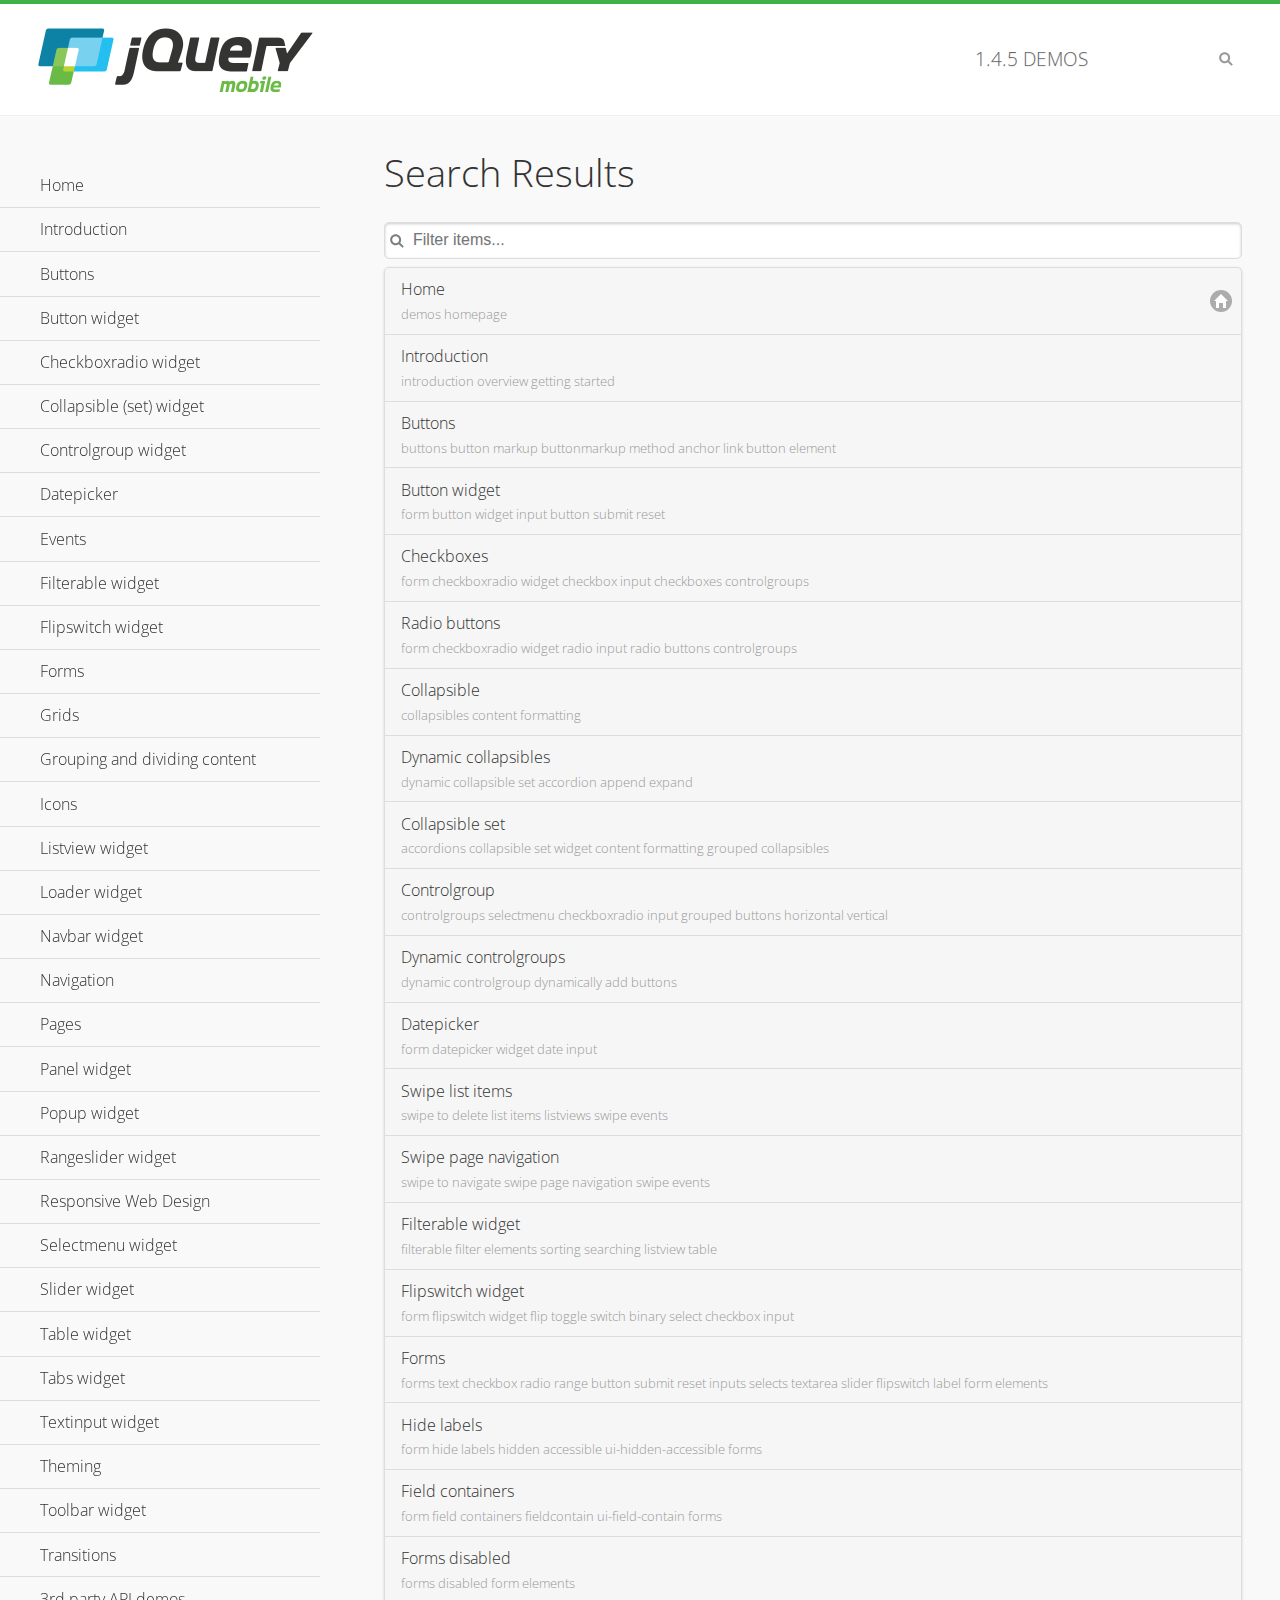
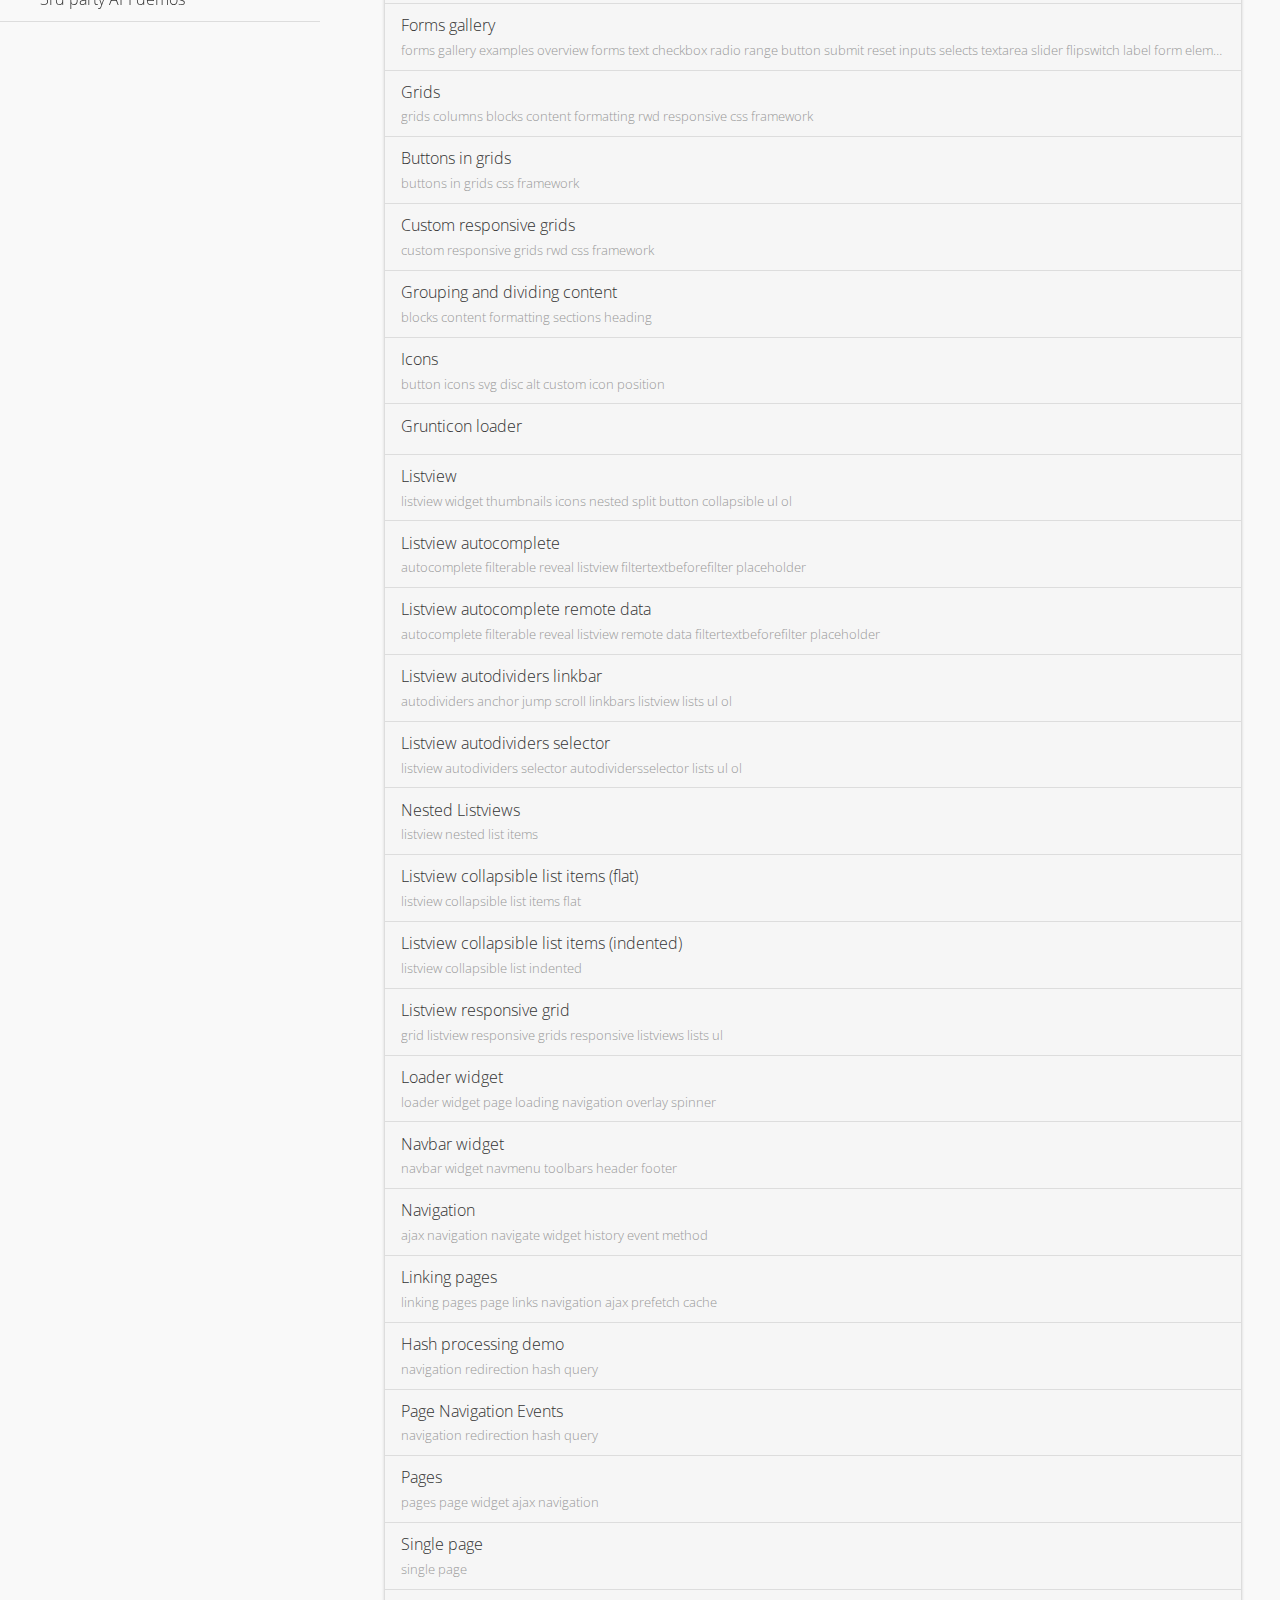
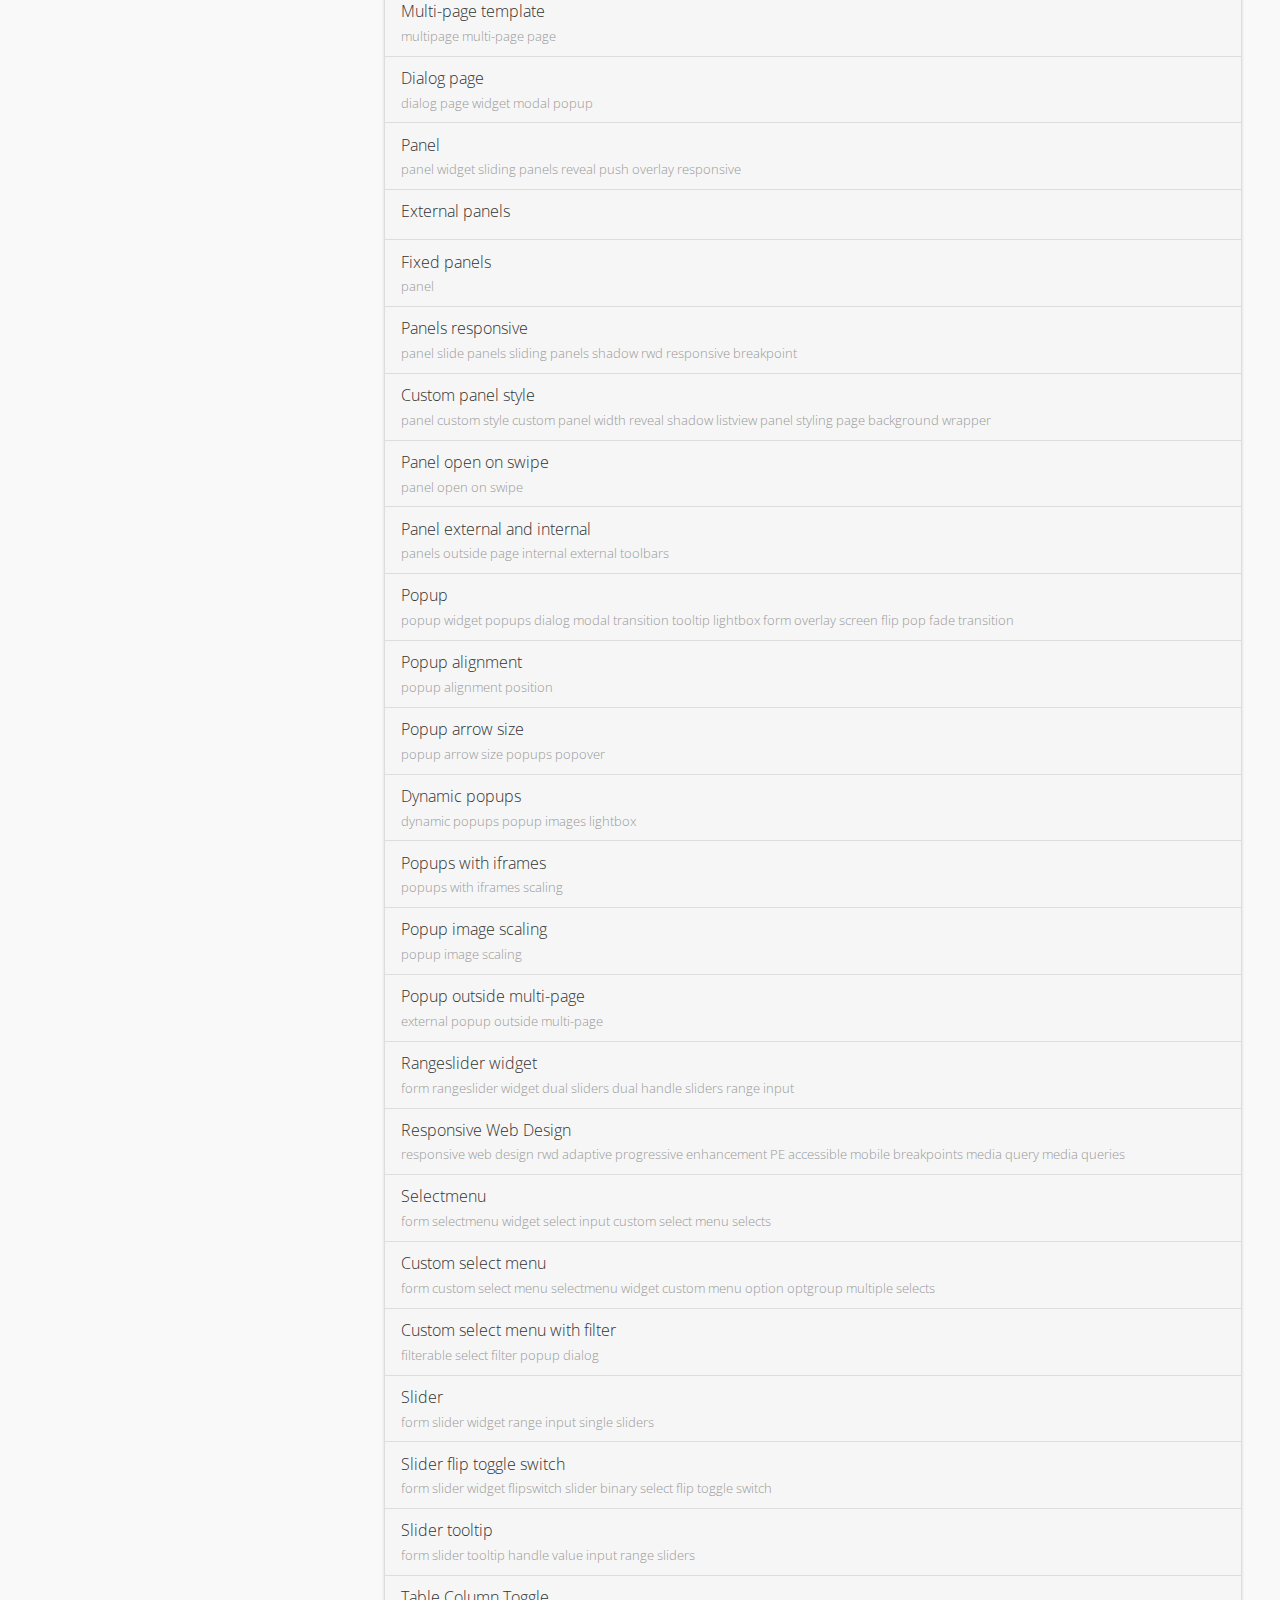
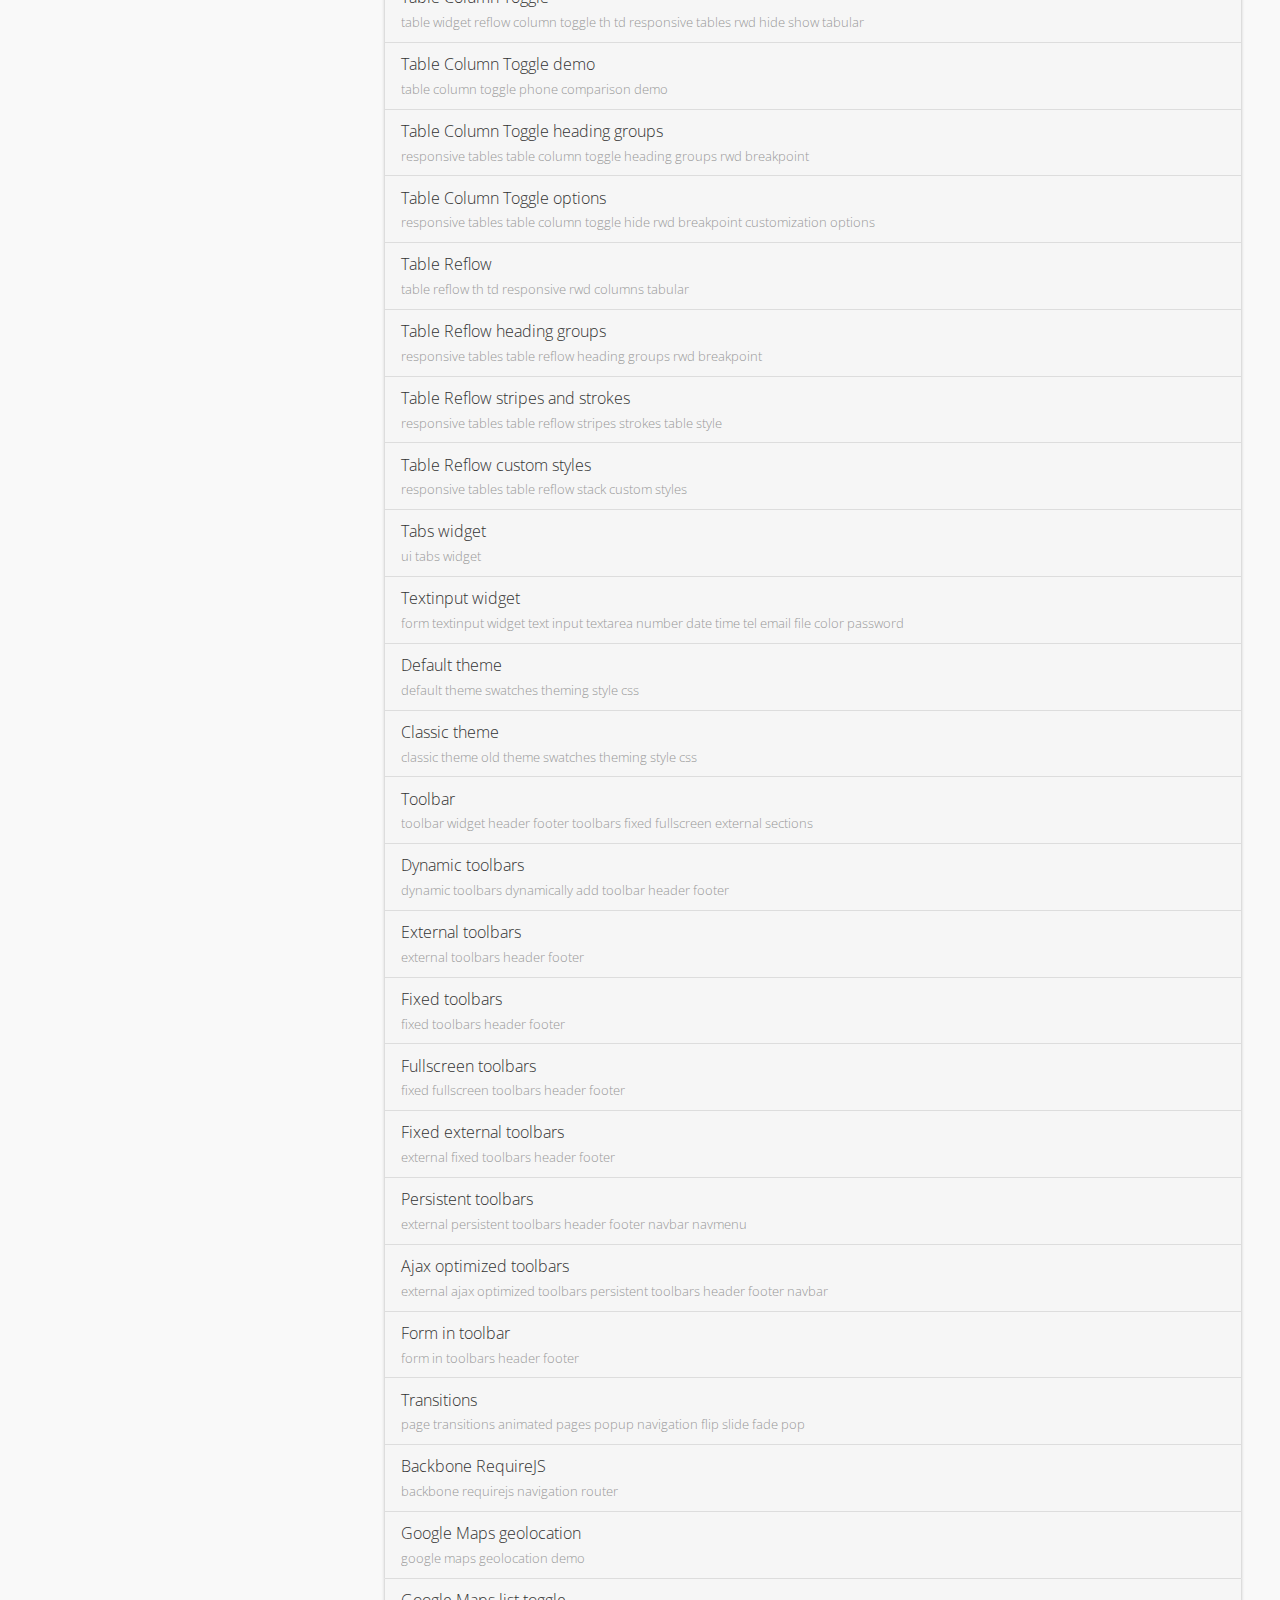
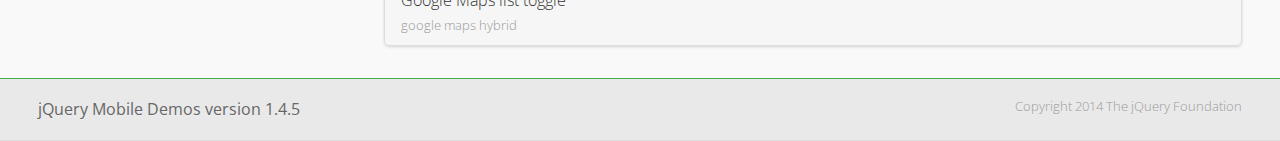
<file: QCHybrud/H5/demos/_search/index.html>
<!DOCTYPE html>
<html>
<head>
	<meta charset="utf-8">
	<meta name="viewport" content="width=device-width, initial-scale=1">
	<title>jQuery Mobile Demos</title>
	<link rel="stylesheet" href="../css/themes/default/jquery.mobile-1.4.5.min.css">
	<link rel="stylesheet" href="../_assets/css/jqm-demos.css">
	<link rel="shortcut icon" href="../_assets/favicon.ico">
    <link rel="stylesheet" href="http://fonts.googleapis.com/css?family=Open+Sans:300,400,700">
	<script src="../js/jquery.js"></script>
	<script src="../_assets/js/index.js"></script>
	<script src="../js/jquery.mobile-1.4.5.min.js"></script>

</head>
<body>
<div data-role="page" class="jqm-demos jqm-demos-index jqm-demos-search-results">

	<div data-role="header" class="jqm-header">
		<h2><a href="../" title="jQuery Mobile Demos home"><img src="../_assets/img/jquery-logo.png" alt="jQuery Mobile"></a></h2>
		<p><span class="jqm-version"></span> Demos</p>
		<a href="#" class="jqm-navmenu-link ui-btn ui-btn-icon-notext ui-corner-all ui-icon-bars ui-nodisc-icon ui-alt-icon ui-btn-left">Menu</a>
		<a href="#" class="jqm-search-link ui-btn ui-btn-icon-notext ui-corner-all ui-icon-search ui-nodisc-icon ui-alt-icon ui-btn-right">Search</a>
	</div><!-- /header -->

	<div role="main" class="ui-content jqm-content">

		<h1>Search Results</h1>

        <div class="jqm-search-results-wrap">
	        <ul class="jqm-list jqm-search-results-list">
<li data-filtertext="demos homepage" data-icon="home"><a href=".././">Home</a></li>
<li data-filtertext="introduction overview getting started"><a href="../intro/" data-ajax="false">Introduction</a></li>
<li data-filtertext="buttons button markup buttonmarkup method anchor link button element"><a href="../button-markup/" data-ajax="false">Buttons</a></li>
<li data-filtertext="form button widget input button submit reset"><a href="../button/" data-ajax="false">Button widget</a></li>
<li data-role="collapsible" data-enhanced="true" data-collapsed-icon="carat-d" data-expanded-icon="carat-u" data-iconpos="right" data-inset="false" class="ui-collapsible ui-collapsible-themed-content ui-collapsible-collapsed">
	<h3 class="ui-collapsible-heading ui-collapsible-heading-collapsed">
		<a href="#" class="ui-collapsible-heading-toggle ui-btn ui-btn-icon-right ui-btn-inherit ui-icon-carat-d">
		    Checkboxradio widget<span class="ui-collapsible-heading-status"> click to expand contents</span>
		</a>
	</h3>
	<div class="ui-collapsible-content ui-body-inherit ui-collapsible-content-collapsed" aria-hidden="true">
		<ul>
			<li data-filtertext="form checkboxradio widget checkbox input checkboxes controlgroups"><a href="../checkboxradio-checkbox/" data-ajax="false">Checkboxes</a></li>
			<li data-filtertext="form checkboxradio widget radio input radio buttons controlgroups"><a href="../checkboxradio-radio/" data-ajax="false">Radio buttons</a></li>
		</ul>
	</div>
</li>
<li data-role="collapsible" data-enhanced="true" data-collapsed-icon="carat-d" data-expanded-icon="carat-u" data-iconpos="right" data-inset="false" class="ui-collapsible ui-collapsible-themed-content ui-collapsible-collapsed">
	<h3 class="ui-collapsible-heading ui-collapsible-heading-collapsed">
		<a href="#" class="ui-collapsible-heading-toggle ui-btn ui-btn-icon-right ui-btn-inherit ui-icon-carat-d">
			Collapsible (set) widget<span class="ui-collapsible-heading-status"> click to expand contents</span>
		</a>
	</h3>
	<div class="ui-collapsible-content ui-body-inherit ui-collapsible-content-collapsed" aria-hidden="true">
		<ul>
			<li data-filtertext="collapsibles content formatting"><a href="../collapsible/" data-ajax="false">Collapsible</a></li>
			<li data-filtertext="dynamic collapsible set accordion append expand"><a href="../collapsible-dynamic/" data-ajax="false">Dynamic collapsibles</a></li>
			<li data-filtertext="accordions collapsible set widget content formatting grouped collapsibles"><a href="../collapsibleset/" data-ajax="false">Collapsible set</a></li>
		</ul>
	</div>
</li>
<li data-role="collapsible" data-enhanced="true" data-collapsed-icon="carat-d" data-expanded-icon="carat-u" data-iconpos="right" data-inset="false" class="ui-collapsible ui-collapsible-themed-content ui-collapsible-collapsed">
	<h3 class="ui-collapsible-heading ui-collapsible-heading-collapsed">
		<a href="#" class="ui-collapsible-heading-toggle ui-btn ui-btn-icon-right ui-btn-inherit ui-icon-carat-d">
			Controlgroup widget<span class="ui-collapsible-heading-status"> click to expand contents</span>
		</a>
	</h3>
	<div class="ui-collapsible-content ui-body-inherit ui-collapsible-content-collapsed" aria-hidden="true">
		<ul>
			<li data-filtertext="controlgroups selectmenu checkboxradio input grouped buttons horizontal vertical"><a href="../controlgroup/" data-ajax="false">Controlgroup</a></li>
			<li data-filtertext="dynamic controlgroup dynamically add buttons"><a href="../controlgroup-dynamic/" data-ajax="false">Dynamic controlgroups</a></li>
		</ul>
	</div>
</li>
<li data-filtertext="form datepicker widget date input"><a href="../datepicker/" data-ajax="false">Datepicker</a></li>
<li data-role="collapsible" data-enhanced="true" data-collapsed-icon="carat-d" data-expanded-icon="carat-u" data-iconpos="right" data-inset="false" class="ui-collapsible ui-collapsible-themed-content ui-collapsible-collapsed">
	<h3 class="ui-collapsible-heading ui-collapsible-heading-collapsed">
		<a href="#" class="ui-collapsible-heading-toggle ui-btn ui-btn-icon-right ui-btn-inherit ui-icon-carat-d">
			Events<span class="ui-collapsible-heading-status"> click to expand contents</span>
		</a>
	</h3>
	<div class="ui-collapsible-content ui-body-inherit ui-collapsible-content-collapsed" aria-hidden="true">
		<ul>
			<li data-filtertext="swipe to delete list items listviews swipe events"><a href="../swipe-list/" data-ajax="false">Swipe list items</a></li>
			<li data-filtertext="swipe to navigate swipe page navigation swipe events"><a href="../swipe-page/" data-ajax="false">Swipe page navigation</a></li>
		</ul>
	</div>
</li>
<li data-filtertext="filterable filter elements sorting searching listview table"><a href="../filterable/" data-ajax="false">Filterable widget</a></li>
<li data-filtertext="form flipswitch widget flip toggle switch binary select checkbox input"><a href="../flipswitch/" data-ajax="false">Flipswitch widget</a></li>
<li data-role="collapsible" data-enhanced="true" data-collapsed-icon="carat-d" data-expanded-icon="carat-u" data-iconpos="right" data-inset="false" class="ui-collapsible ui-collapsible-themed-content ui-collapsible-collapsed">
	<h3 class="ui-collapsible-heading ui-collapsible-heading-collapsed">
		<a href="#" class="ui-collapsible-heading-toggle ui-btn ui-btn-icon-right ui-btn-inherit ui-icon-carat-d">
			Forms<span class="ui-collapsible-heading-status"> click to expand contents</span>
		</a>
	</h3>
	<div class="ui-collapsible-content ui-body-inherit ui-collapsible-content-collapsed" aria-hidden="true">
		<ul>
			<li data-filtertext="forms text checkbox radio range button submit reset inputs selects textarea slider flipswitch label form elements"><a href="../forms/" data-ajax="false">Forms</a></li>
			<li data-filtertext="form hide labels hidden accessible ui-hidden-accessible forms"><a href="../forms-label-hidden-accessible/" data-ajax="false">Hide labels</a></li>
			<li data-filtertext="form field containers fieldcontain ui-field-contain forms"><a href="../forms-field-contain/" data-ajax="false">Field containers</a></li>
			<li data-filtertext="forms disabled form elements"><a href="../forms-disabled/" data-ajax="false">Forms disabled</a></li>
			<li data-filtertext="forms gallery examples overview forms text checkbox radio range button submit reset inputs selects textarea slider flipswitch label form elements"><a href="../forms-gallery/" data-ajax="false">Forms gallery</a></li>
		</ul>
	</div>
</li>
<li data-role="collapsible" data-enhanced="true" data-collapsed-icon="carat-d" data-expanded-icon="carat-u" data-iconpos="right" data-inset="false" class="ui-collapsible ui-collapsible-themed-content ui-collapsible-collapsed">
	<h3 class="ui-collapsible-heading ui-collapsible-heading-collapsed">
		<a href="#" class="ui-collapsible-heading-toggle ui-btn ui-btn-icon-right ui-btn-inherit ui-icon-carat-d">
			Grids<span class="ui-collapsible-heading-status"> click to expand contents</span>
		</a>
	</h3>
	<div class="ui-collapsible-content ui-body-inherit ui-collapsible-content-collapsed" aria-hidden="true">
		<ul>
			<li data-filtertext="grids columns blocks content formatting rwd responsive css framework"><a href="../grids/" data-ajax="false">Grids</a></li>
			<li data-filtertext="buttons in grids css framework"><a href="../grids-buttons/" data-ajax="false">Buttons in grids</a></li>
			<li data-filtertext="custom responsive grids rwd css framework"><a href="../grids-custom-responsive/" data-ajax="false">Custom responsive grids</a></li>
		</ul>
	</div>
</li>
<li data-filtertext="blocks content formatting sections heading"><a href="../body-bar-classes/" data-ajax="false">Grouping and dividing content</a></li>
<li data-role="collapsible" data-enhanced="true" data-collapsed-icon="carat-d" data-expanded-icon="carat-u" data-iconpos="right" data-inset="false" class="ui-collapsible ui-collapsible-themed-content ui-collapsible-collapsed">
	<h3 class="ui-collapsible-heading ui-collapsible-heading-collapsed">
		<a href="#" class="ui-collapsible-heading-toggle ui-btn ui-btn-icon-right ui-btn-inherit ui-icon-carat-d">
			Icons<span class="ui-collapsible-heading-status"> click to expand contents</span>
		</a>
	</h3>
	<div class="ui-collapsible-content ui-body-inherit ui-collapsible-content-collapsed" aria-hidden="true">
		<ul>
			<li data-filtertext="button icons svg disc alt custom icon position"><a href="../icons/" data-ajax="false">Icons</a></li>
			<li data-filtertext=""><a href="../icons-grunticon/" data-ajax="false">Grunticon loader</a></li>
		</ul>
	</div>
</li>
<li data-role="collapsible" data-enhanced="true" data-collapsed-icon="carat-d" data-expanded-icon="carat-u" data-iconpos="right" data-inset="false" class="ui-collapsible ui-collapsible-themed-content ui-collapsible-collapsed">
	<h3 class="ui-collapsible-heading ui-collapsible-heading-collapsed">
		<a href="#" class="ui-collapsible-heading-toggle ui-btn ui-btn-icon-right ui-btn-inherit ui-icon-carat-d">
			Listview widget<span class="ui-collapsible-heading-status"> click to expand contents</span>
		</a>
	</h3>
	<div class="ui-collapsible-content ui-body-inherit ui-collapsible-content-collapsed" aria-hidden="true">
		<ul>
			<li data-filtertext="listview widget thumbnails icons nested split button collapsible ul ol"><a href="../listview/" data-ajax="false">Listview</a></li>
			<li data-filtertext="autocomplete filterable reveal listview filtertextbeforefilter placeholder"><a href="../listview-autocomplete/" data-ajax="false">Listview autocomplete</a></li>
			<li data-filtertext="autocomplete filterable reveal listview remote data filtertextbeforefilter placeholder"><a href="../listview-autocomplete-remote/" data-ajax="false">Listview autocomplete remote data</a></li>
			<li data-filtertext="autodividers anchor jump scroll linkbars listview lists ul ol"><a href="../listview-autodividers-linkbar/" data-ajax="false">Listview autodividers linkbar</a></li>
			<li data-filtertext="listview autodividers selector autodividersselector lists ul ol"><a href="../listview-autodividers-selector/" data-ajax="false">Listview autodividers selector</a></li>
			<li data-filtertext="listview nested list items"><a href="../listview-nested-lists/" data-ajax="false">Nested Listviews</a></li>
			<li data-filtertext="listview collapsible list items flat"><a href="../listview-collapsible-item-flat/" data-ajax="false">Listview collapsible list items (flat)</a></li>
			<li data-filtertext="listview collapsible list indented"><a href="../listview-collapsible-item-indented/" data-ajax="false">Listview collapsible list items (indented)</a></li>
			<li data-filtertext="grid listview responsive grids responsive listviews lists ul"><a href="../listview-grid/" data-ajax="false">Listview responsive grid</a></li>
		</ul>
	</div>
</li>
<li data-filtertext="loader widget page loading navigation overlay spinner"><a href="../loader/" data-ajax="false">Loader widget</a></li>
<li data-filtertext="navbar widget navmenu toolbars header footer"><a href="../navbar/" data-ajax="false">Navbar widget</a></li>
<li data-role="collapsible" data-enhanced="true" data-collapsed-icon="carat-d" data-expanded-icon="carat-u" data-iconpos="right" data-inset="false" class="ui-collapsible ui-collapsible-themed-content ui-collapsible-collapsed">
	<h3 class="ui-collapsible-heading ui-collapsible-heading-collapsed">
		<a href="#" class="ui-collapsible-heading-toggle ui-btn ui-btn-icon-right ui-btn-inherit ui-icon-carat-d">
			Navigation<span class="ui-collapsible-heading-status"> click to expand contents</span>
		</a>
	</h3>
	<div class="ui-collapsible-content ui-body-inherit ui-collapsible-content-collapsed" aria-hidden="true">
		<ul>
			<li data-filtertext="ajax navigation navigate widget history event method"><a href="../navigation/" data-ajax="false">Navigation</a></li>
			<li data-filtertext="linking pages page links navigation ajax prefetch cache"><a href="../navigation-linking-pages/" data-ajax="false">Linking pages</a></li>
			<!-- <li data-filtertext="php redirect server redirection server-side navigation"><a href="../navigation-php-redirect/" data-ajax="false">PHP redirect demo</a></li>-->
			<li data-filtertext="navigation redirection hash query"><a href="../navigation-hash-processing/" data-ajax="false">Hash processing demo</a></li>
			<li data-filtertext="navigation redirection hash query"><a href="../page-events/" data-ajax="false">Page Navigation Events</a></li>
		</ul>
	</div>
</li>
<li data-role="collapsible" data-enhanced="true" data-collapsed-icon="carat-d" data-expanded-icon="carat-u" data-iconpos="right" data-inset="false" class="ui-collapsible ui-collapsible-themed-content ui-collapsible-collapsed">
	<h3 class="ui-collapsible-heading ui-collapsible-heading-collapsed">
		<a href="#" class="ui-collapsible-heading-toggle ui-btn ui-btn-icon-right ui-btn-inherit ui-icon-carat-d">
			Pages<span class="ui-collapsible-heading-status"> click to expand contents</span>
		</a>
	</h3>
	<div class="ui-collapsible-content ui-body-inherit ui-collapsible-content-collapsed" aria-hidden="true">
		<ul>
			<li data-filtertext="pages page widget ajax navigation"><a href="../pages/" data-ajax="false">Pages</a></li>
			<li data-filtertext="single page"><a href="../pages-single-page/" data-ajax="false">Single page</a></li>
			<li data-filtertext="multipage multi-page page"><a href="../pages-multi-page/" data-ajax="false">Multi-page template</a></li>
			<li data-filtertext="dialog page widget modal popup"><a href="../pages-dialog/" data-ajax="false">Dialog page</a></li>
		</ul>
	</div>
</li>
<li data-role="collapsible" data-enhanced="true" data-collapsed-icon="carat-d" data-expanded-icon="carat-u" data-iconpos="right" data-inset="false" class="ui-collapsible ui-collapsible-themed-content ui-collapsible-collapsed">
	<h3 class="ui-collapsible-heading ui-collapsible-heading-collapsed">
		<a href="#" class="ui-collapsible-heading-toggle ui-btn ui-btn-icon-right ui-btn-inherit ui-icon-carat-d">
			Panel widget<span class="ui-collapsible-heading-status"> click to expand contents</span>
		</a>
	</h3>
	<div class="ui-collapsible-content ui-body-inherit ui-collapsible-content-collapsed" aria-hidden="true">
		<ul>
			<li data-filtertext="panel widget sliding panels reveal push overlay responsive"><a href="../panel/" data-ajax="false">Panel</a></li>
			<li data-filtertext=""><a href="../panel-external/" data-ajax="false">External panels</a></li>
			<li data-filtertext="panel "><a href="../panel-fixed/" data-ajax="false">Fixed panels</a></li>
			<li data-filtertext="panel slide panels sliding panels shadow rwd responsive breakpoint"><a href="../panel-responsive/" data-ajax="false">Panels responsive</a></li>
			<li data-filtertext="panel custom style custom panel width reveal shadow listview panel styling page background wrapper"><a href="../panel-styling/" data-ajax="false">Custom panel style</a></li>
			<li data-filtertext="panel open on swipe"><a href="../panel-swipe-open/" data-ajax="false">Panel open on swipe</a></li>
			<li data-filtertext="panels outside page internal external toolbars"><a href="../panel-external-internal/" data-ajax="false">Panel external and internal</a></li>
		</ul>
	</div>
</li>
<li data-role="collapsible" data-enhanced="true" data-collapsed-icon="carat-d" data-expanded-icon="carat-u" data-iconpos="right" data-inset="false" class="ui-collapsible ui-collapsible-themed-content ui-collapsible-collapsed">
	<h3 class="ui-collapsible-heading ui-collapsible-heading-collapsed">
		<a href="#" class="ui-collapsible-heading-toggle ui-btn ui-btn-icon-right ui-btn-inherit ui-icon-carat-d">
			Popup widget<span class="ui-collapsible-heading-status"> click to expand contents</span>
		</a>
	</h3>
	<div class="ui-collapsible-content ui-body-inherit ui-collapsible-content-collapsed" aria-hidden="true">
		<ul>
			<li data-filtertext="popup widget popups dialog modal transition tooltip lightbox form overlay screen flip pop fade transition"><a href="../popup/" data-ajax="false">Popup</a></li>
			<li data-filtertext="popup alignment position"><a href="../popup-alignment/" data-ajax="false">Popup alignment</a></li>
			<li data-filtertext="popup arrow size popups popover"><a href="../popup-arrow-size/" data-ajax="false">Popup arrow size</a></li>
			<li data-filtertext="dynamic popups popup images lightbox"><a href="../popup-dynamic/" data-ajax="false">Dynamic popups</a></li>
			<li data-filtertext="popups with iframes scaling"><a href="../popup-iframe/" data-ajax="false">Popups with iframes</a></li>
			<li data-filtertext="popup image scaling"><a href="../popup-image-scaling/" data-ajax="false">Popup image scaling</a></li>
			<li data-filtertext="external popup outside multi-page"><a href="../popup-outside-multipage/" data-ajax="false">Popup outside multi-page</a></li>
		</ul>
	</div>
</li>
<li data-filtertext="form rangeslider widget dual sliders dual handle sliders range input"><a href="../rangeslider/" data-ajax="false">Rangeslider widget</a></li>
<li data-filtertext="responsive web design rwd adaptive progressive enhancement PE accessible mobile breakpoints media query media queries"><a href="../rwd/" data-ajax="false">Responsive Web Design</a></li>
<li data-role="collapsible" data-enhanced="true" data-collapsed-icon="carat-d" data-expanded-icon="carat-u" data-iconpos="right" data-inset="false" class="ui-collapsible ui-collapsible-themed-content ui-collapsible-collapsed">
	<h3 class="ui-collapsible-heading ui-collapsible-heading-collapsed">
		<a href="#" class="ui-collapsible-heading-toggle ui-btn ui-btn-icon-right ui-btn-inherit ui-icon-carat-d">
			Selectmenu widget<span class="ui-collapsible-heading-status"> click to expand contents</span>
		</a>
	</h3>
	<div class="ui-collapsible-content ui-body-inherit ui-collapsible-content-collapsed" aria-hidden="true">
		<ul>
			<li data-filtertext="form selectmenu widget select input custom select menu selects"><a href="../selectmenu/" data-ajax="false">Selectmenu</a></li>
			<li data-filtertext="form custom select menu selectmenu widget custom menu option optgroup multiple selects"><a href="../selectmenu-custom/" data-ajax="false">Custom select menu</a></li>
			<li data-filtertext="filterable select filter popup dialog"><a href="../selectmenu-custom-filter/" data-ajax="false">Custom select menu with filter</a></li>
		</ul>
	</div>
</li>
<li data-role="collapsible" data-enhanced="true" data-collapsed-icon="carat-d" data-expanded-icon="carat-u" data-iconpos="right" data-inset="false" class="ui-collapsible ui-collapsible-themed-content ui-collapsible-collapsed">
	<h3 class="ui-collapsible-heading ui-collapsible-heading-collapsed">
		<a href="#" class="ui-collapsible-heading-toggle ui-btn ui-btn-icon-right ui-btn-inherit ui-icon-carat-d">
			Slider widget<span class="ui-collapsible-heading-status"> click to expand contents</span>
		</a>
	</h3>
	<div class="ui-collapsible-content ui-body-inherit ui-collapsible-content-collapsed" aria-hidden="true">
		<ul>
			<li data-filtertext="form slider widget range input single sliders"><a href="../slider/" data-ajax="false">Slider</a></li>
			<li data-filtertext="form slider widget flipswitch slider binary select flip toggle switch"><a href="../slider-flipswitch/" data-ajax="false">Slider flip toggle switch</a></li>
			<li data-filtertext="form slider tooltip handle value input range sliders"><a href="../slider-tooltip/" data-ajax="false">Slider tooltip</a></li>
		</ul>
	</div>
</li>
<li data-role="collapsible" data-enhanced="true" data-collapsed-icon="carat-d" data-expanded-icon="carat-u" data-iconpos="right" data-inset="false" class="ui-collapsible ui-collapsible-themed-content ui-collapsible-collapsed">
	<h3 class="ui-collapsible-heading ui-collapsible-heading-collapsed">
		<a href="#" class="ui-collapsible-heading-toggle ui-btn ui-btn-icon-right ui-btn-inherit ui-icon-carat-d">
			Table widget<span class="ui-collapsible-heading-status"> click to expand contents</span>
		</a>
	</h3>
	<div class="ui-collapsible-content ui-body-inherit ui-collapsible-content-collapsed" aria-hidden="true">
		<ul>
			<li data-filtertext="table widget reflow column toggle th td responsive tables rwd hide show tabular"><a href="../table-column-toggle/" data-ajax="false">Table Column Toggle</a></li>
			<li data-filtertext="table column toggle phone comparison demo"><a href="../table-column-toggle-example/" data-ajax="false">Table Column Toggle demo</a></li>
			<li data-filtertext="responsive tables table column toggle heading groups rwd breakpoint"><a href="../table-column-toggle-heading-groups/" data-ajax="false">Table Column Toggle heading groups</a></li>
			<li data-filtertext="responsive tables table column toggle hide rwd breakpoint customization options"><a href="../table-column-toggle-options/" data-ajax="false">Table Column Toggle options</a></li>
			<li data-filtertext="table reflow th td responsive rwd columns tabular"><a href="../table-reflow/" data-ajax="false">Table Reflow</a></li>
			<li data-filtertext="responsive tables table reflow heading groups rwd breakpoint"><a href="../table-reflow-heading-groups/" data-ajax="false">Table Reflow heading groups</a></li>
			<li data-filtertext="responsive tables table reflow stripes strokes table style"><a href="../table-reflow-stripes-strokes/" data-ajax="false">Table Reflow stripes and strokes</a></li>
			<li data-filtertext="responsive tables table reflow stack custom styles"><a href="../table-reflow-styling/" data-ajax="false">Table Reflow custom styles</a></li>
		</ul>
	</div>
</li>
<li data-filtertext="ui tabs widget"><a href="../tabs/" data-ajax="false">Tabs widget</a></li>
<li data-filtertext="form textinput widget text input textarea number date time tel email file color password"><a href="../textinput/" data-ajax="false">Textinput widget</a></li>
<li data-role="collapsible" data-enhanced="true" data-collapsed-icon="carat-d" data-expanded-icon="carat-u" data-iconpos="right" data-inset="false" class="ui-collapsible ui-collapsible-themed-content ui-collapsible-collapsed">
	<h3 class="ui-collapsible-heading ui-collapsible-heading-collapsed">
		<a href="#" class="ui-collapsible-heading-toggle ui-btn ui-btn-icon-right ui-btn-inherit ui-icon-carat-d">
			Theming<span class="ui-collapsible-heading-status"> click to expand contents</span>
		</a>
	</h3>
	<div class="ui-collapsible-content ui-body-inherit ui-collapsible-content-collapsed" aria-hidden="true">
		<ul>
			<li data-filtertext="default theme swatches theming style css"><a href="../theme-default/" data-ajax="false">Default theme</a></li>
			<li data-filtertext="classic theme old theme swatches theming style css"><a href="../theme-classic/" data-ajax="false">Classic theme</a></li>
		</ul>
	</div>
</li>
<li data-role="collapsible" data-enhanced="true" data-collapsed-icon="carat-d" data-expanded-icon="carat-u" data-iconpos="right" data-inset="false" class="ui-collapsible ui-collapsible-themed-content ui-collapsible-collapsed">
	<h3 class="ui-collapsible-heading ui-collapsible-heading-collapsed">
		<a href="#" class="ui-collapsible-heading-toggle ui-btn ui-btn-icon-right ui-btn-inherit ui-icon-carat-d">
			Toolbar widget<span class="ui-collapsible-heading-status"> click to expand contents</span>
		</a>
	</h3>
	<div class="ui-collapsible-content ui-body-inherit ui-collapsible-content-collapsed" aria-hidden="true">
		<ul>
			<li data-filtertext="toolbar widget header footer toolbars fixed fullscreen external sections"><a href="../toolbar/" data-ajax="false">Toolbar</a></li>
			<li data-filtertext="dynamic toolbars dynamically add toolbar header footer"><a href="../toolbar-dynamic/" data-ajax="false">Dynamic toolbars</a></li>
			<li data-filtertext="external toolbars header footer"><a href="../toolbar-external/" data-ajax="false">External toolbars</a></li>
			<li data-filtertext="fixed toolbars header footer"><a href="../toolbar-fixed/" data-ajax="false">Fixed toolbars</a></li>
			<li data-filtertext="fixed fullscreen toolbars header footer"><a href="../toolbar-fixed-fullscreen/" data-ajax="false">Fullscreen toolbars</a></li>
			<li data-filtertext="external fixed toolbars header footer"><a href="../toolbar-fixed-external/" data-ajax="false">Fixed external toolbars</a></li>
			<li data-filtertext="external persistent toolbars header footer navbar navmenu"><a href="../toolbar-fixed-persistent/" data-ajax="false">Persistent toolbars</a></li>
			<li data-filtertext="external ajax optimized toolbars persistent toolbars header footer navbar"><a href="../toolbar-fixed-persistent-optimized/" data-ajax="false">Ajax optimized toolbars</a></li>
			<li data-filtertext="form in toolbars header footer"><a href="../toolbar-fixed-forms/" data-ajax="false">Form in toolbar</a></li>
		</ul>
	</div>
</li>
<li data-filtertext="page transitions animated pages popup navigation flip slide fade pop"><a href="../transitions/" data-ajax="false">Transitions</a></li>
<li data-role="collapsible" data-enhanced="true" data-collapsed-icon="carat-d" data-expanded-icon="carat-u" data-iconpos="right" data-inset="false" class="ui-collapsible ui-collapsible-themed-content ui-collapsible-collapsed">
	<h3 class="ui-collapsible-heading ui-collapsible-heading-collapsed">
		<a href="#" class="ui-collapsible-heading-toggle ui-btn ui-btn-icon-right ui-btn-inherit ui-icon-carat-d">
			3rd party API demos<span class="ui-collapsible-heading-status"> click to expand contents</span>
		</a>
	</h3>
	<div class="ui-collapsible-content ui-body-inherit ui-collapsible-content-collapsed" aria-hidden="true">
		<ul>
			<li data-filtertext="backbone requirejs navigation router"><a href="../backbone-requirejs/" data-ajax="false">Backbone RequireJS</a></li>
			<li data-filtertext="google maps geolocation demo"><a href="../map-geolocation/" data-ajax="false">Google Maps geolocation</a></li>
			<li data-filtertext="google maps hybrid"><a href="../map-list-toggle/" data-ajax="false">Google Maps list toggle</a></li>
		</ul>
	</div>
</li>



	        </ul>
	    </div>

	</div><!-- /content -->
	    <div data-role="panel" class="jqm-navmenu-panel" data-position="left" data-display="overlay" data-theme="a">
	    	<ul class="jqm-list ui-alt-icon ui-nodisc-icon">
<li data-filtertext="demos homepage" data-icon="home"><a href=".././">Home</a></li>
<li data-filtertext="introduction overview getting started"><a href="../intro/" data-ajax="false">Introduction</a></li>
<li data-filtertext="buttons button markup buttonmarkup method anchor link button element"><a href="../button-markup/" data-ajax="false">Buttons</a></li>
<li data-filtertext="form button widget input button submit reset"><a href="../button/" data-ajax="false">Button widget</a></li>
<li data-role="collapsible" data-enhanced="true" data-collapsed-icon="carat-d" data-expanded-icon="carat-u" data-iconpos="right" data-inset="false" class="ui-collapsible ui-collapsible-themed-content ui-collapsible-collapsed">
	<h3 class="ui-collapsible-heading ui-collapsible-heading-collapsed">
		<a href="#" class="ui-collapsible-heading-toggle ui-btn ui-btn-icon-right ui-btn-inherit ui-icon-carat-d">
		    Checkboxradio widget<span class="ui-collapsible-heading-status"> click to expand contents</span>
		</a>
	</h3>
	<div class="ui-collapsible-content ui-body-inherit ui-collapsible-content-collapsed" aria-hidden="true">
		<ul>
			<li data-filtertext="form checkboxradio widget checkbox input checkboxes controlgroups"><a href="../checkboxradio-checkbox/" data-ajax="false">Checkboxes</a></li>
			<li data-filtertext="form checkboxradio widget radio input radio buttons controlgroups"><a href="../checkboxradio-radio/" data-ajax="false">Radio buttons</a></li>
		</ul>
	</div>
</li>
<li data-role="collapsible" data-enhanced="true" data-collapsed-icon="carat-d" data-expanded-icon="carat-u" data-iconpos="right" data-inset="false" class="ui-collapsible ui-collapsible-themed-content ui-collapsible-collapsed">
	<h3 class="ui-collapsible-heading ui-collapsible-heading-collapsed">
		<a href="#" class="ui-collapsible-heading-toggle ui-btn ui-btn-icon-right ui-btn-inherit ui-icon-carat-d">
			Collapsible (set) widget<span class="ui-collapsible-heading-status"> click to expand contents</span>
		</a>
	</h3>
	<div class="ui-collapsible-content ui-body-inherit ui-collapsible-content-collapsed" aria-hidden="true">
		<ul>
			<li data-filtertext="collapsibles content formatting"><a href="../collapsible/" data-ajax="false">Collapsible</a></li>
			<li data-filtertext="dynamic collapsible set accordion append expand"><a href="../collapsible-dynamic/" data-ajax="false">Dynamic collapsibles</a></li>
			<li data-filtertext="accordions collapsible set widget content formatting grouped collapsibles"><a href="../collapsibleset/" data-ajax="false">Collapsible set</a></li>
		</ul>
	</div>
</li>
<li data-role="collapsible" data-enhanced="true" data-collapsed-icon="carat-d" data-expanded-icon="carat-u" data-iconpos="right" data-inset="false" class="ui-collapsible ui-collapsible-themed-content ui-collapsible-collapsed">
	<h3 class="ui-collapsible-heading ui-collapsible-heading-collapsed">
		<a href="#" class="ui-collapsible-heading-toggle ui-btn ui-btn-icon-right ui-btn-inherit ui-icon-carat-d">
			Controlgroup widget<span class="ui-collapsible-heading-status"> click to expand contents</span>
		</a>
	</h3>
	<div class="ui-collapsible-content ui-body-inherit ui-collapsible-content-collapsed" aria-hidden="true">
		<ul>
			<li data-filtertext="controlgroups selectmenu checkboxradio input grouped buttons horizontal vertical"><a href="../controlgroup/" data-ajax="false">Controlgroup</a></li>
			<li data-filtertext="dynamic controlgroup dynamically add buttons"><a href="../controlgroup-dynamic/" data-ajax="false">Dynamic controlgroups</a></li>
		</ul>
	</div>
</li>
<li data-filtertext="form datepicker widget date input"><a href="../datepicker/" data-ajax="false">Datepicker</a></li>
<li data-role="collapsible" data-enhanced="true" data-collapsed-icon="carat-d" data-expanded-icon="carat-u" data-iconpos="right" data-inset="false" class="ui-collapsible ui-collapsible-themed-content ui-collapsible-collapsed">
	<h3 class="ui-collapsible-heading ui-collapsible-heading-collapsed">
		<a href="#" class="ui-collapsible-heading-toggle ui-btn ui-btn-icon-right ui-btn-inherit ui-icon-carat-d">
			Events<span class="ui-collapsible-heading-status"> click to expand contents</span>
		</a>
	</h3>
	<div class="ui-collapsible-content ui-body-inherit ui-collapsible-content-collapsed" aria-hidden="true">
		<ul>
			<li data-filtertext="swipe to delete list items listviews swipe events"><a href="../swipe-list/" data-ajax="false">Swipe list items</a></li>
			<li data-filtertext="swipe to navigate swipe page navigation swipe events"><a href="../swipe-page/" data-ajax="false">Swipe page navigation</a></li>
		</ul>
	</div>
</li>
<li data-filtertext="filterable filter elements sorting searching listview table"><a href="../filterable/" data-ajax="false">Filterable widget</a></li>
<li data-filtertext="form flipswitch widget flip toggle switch binary select checkbox input"><a href="../flipswitch/" data-ajax="false">Flipswitch widget</a></li>
<li data-role="collapsible" data-enhanced="true" data-collapsed-icon="carat-d" data-expanded-icon="carat-u" data-iconpos="right" data-inset="false" class="ui-collapsible ui-collapsible-themed-content ui-collapsible-collapsed">
	<h3 class="ui-collapsible-heading ui-collapsible-heading-collapsed">
		<a href="#" class="ui-collapsible-heading-toggle ui-btn ui-btn-icon-right ui-btn-inherit ui-icon-carat-d">
			Forms<span class="ui-collapsible-heading-status"> click to expand contents</span>
		</a>
	</h3>
	<div class="ui-collapsible-content ui-body-inherit ui-collapsible-content-collapsed" aria-hidden="true">
		<ul>
			<li data-filtertext="forms text checkbox radio range button submit reset inputs selects textarea slider flipswitch label form elements"><a href="../forms/" data-ajax="false">Forms</a></li>
			<li data-filtertext="form hide labels hidden accessible ui-hidden-accessible forms"><a href="../forms-label-hidden-accessible/" data-ajax="false">Hide labels</a></li>
			<li data-filtertext="form field containers fieldcontain ui-field-contain forms"><a href="../forms-field-contain/" data-ajax="false">Field containers</a></li>
			<li data-filtertext="forms disabled form elements"><a href="../forms-disabled/" data-ajax="false">Forms disabled</a></li>
			<li data-filtertext="forms gallery examples overview forms text checkbox radio range button submit reset inputs selects textarea slider flipswitch label form elements"><a href="../forms-gallery/" data-ajax="false">Forms gallery</a></li>
		</ul>
	</div>
</li>
<li data-role="collapsible" data-enhanced="true" data-collapsed-icon="carat-d" data-expanded-icon="carat-u" data-iconpos="right" data-inset="false" class="ui-collapsible ui-collapsible-themed-content ui-collapsible-collapsed">
	<h3 class="ui-collapsible-heading ui-collapsible-heading-collapsed">
		<a href="#" class="ui-collapsible-heading-toggle ui-btn ui-btn-icon-right ui-btn-inherit ui-icon-carat-d">
			Grids<span class="ui-collapsible-heading-status"> click to expand contents</span>
		</a>
	</h3>
	<div class="ui-collapsible-content ui-body-inherit ui-collapsible-content-collapsed" aria-hidden="true">
		<ul>
			<li data-filtertext="grids columns blocks content formatting rwd responsive css framework"><a href="../grids/" data-ajax="false">Grids</a></li>
			<li data-filtertext="buttons in grids css framework"><a href="../grids-buttons/" data-ajax="false">Buttons in grids</a></li>
			<li data-filtertext="custom responsive grids rwd css framework"><a href="../grids-custom-responsive/" data-ajax="false">Custom responsive grids</a></li>
		</ul>
	</div>
</li>
<li data-filtertext="blocks content formatting sections heading"><a href="../body-bar-classes/" data-ajax="false">Grouping and dividing content</a></li>
<li data-role="collapsible" data-enhanced="true" data-collapsed-icon="carat-d" data-expanded-icon="carat-u" data-iconpos="right" data-inset="false" class="ui-collapsible ui-collapsible-themed-content ui-collapsible-collapsed">
	<h3 class="ui-collapsible-heading ui-collapsible-heading-collapsed">
		<a href="#" class="ui-collapsible-heading-toggle ui-btn ui-btn-icon-right ui-btn-inherit ui-icon-carat-d">
			Icons<span class="ui-collapsible-heading-status"> click to expand contents</span>
		</a>
	</h3>
	<div class="ui-collapsible-content ui-body-inherit ui-collapsible-content-collapsed" aria-hidden="true">
		<ul>
			<li data-filtertext="button icons svg disc alt custom icon position"><a href="../icons/" data-ajax="false">Icons</a></li>
			<li data-filtertext=""><a href="../icons-grunticon/" data-ajax="false">Grunticon loader</a></li>
		</ul>
	</div>
</li>
<li data-role="collapsible" data-enhanced="true" data-collapsed-icon="carat-d" data-expanded-icon="carat-u" data-iconpos="right" data-inset="false" class="ui-collapsible ui-collapsible-themed-content ui-collapsible-collapsed">
	<h3 class="ui-collapsible-heading ui-collapsible-heading-collapsed">
		<a href="#" class="ui-collapsible-heading-toggle ui-btn ui-btn-icon-right ui-btn-inherit ui-icon-carat-d">
			Listview widget<span class="ui-collapsible-heading-status"> click to expand contents</span>
		</a>
	</h3>
	<div class="ui-collapsible-content ui-body-inherit ui-collapsible-content-collapsed" aria-hidden="true">
		<ul>
			<li data-filtertext="listview widget thumbnails icons nested split button collapsible ul ol"><a href="../listview/" data-ajax="false">Listview</a></li>
			<li data-filtertext="autocomplete filterable reveal listview filtertextbeforefilter placeholder"><a href="../listview-autocomplete/" data-ajax="false">Listview autocomplete</a></li>
			<li data-filtertext="autocomplete filterable reveal listview remote data filtertextbeforefilter placeholder"><a href="../listview-autocomplete-remote/" data-ajax="false">Listview autocomplete remote data</a></li>
			<li data-filtertext="autodividers anchor jump scroll linkbars listview lists ul ol"><a href="../listview-autodividers-linkbar/" data-ajax="false">Listview autodividers linkbar</a></li>
			<li data-filtertext="listview autodividers selector autodividersselector lists ul ol"><a href="../listview-autodividers-selector/" data-ajax="false">Listview autodividers selector</a></li>
			<li data-filtertext="listview nested list items"><a href="../listview-nested-lists/" data-ajax="false">Nested Listviews</a></li>
			<li data-filtertext="listview collapsible list items flat"><a href="../listview-collapsible-item-flat/" data-ajax="false">Listview collapsible list items (flat)</a></li>
			<li data-filtertext="listview collapsible list indented"><a href="../listview-collapsible-item-indented/" data-ajax="false">Listview collapsible list items (indented)</a></li>
			<li data-filtertext="grid listview responsive grids responsive listviews lists ul"><a href="../listview-grid/" data-ajax="false">Listview responsive grid</a></li>
		</ul>
	</div>
</li>
<li data-filtertext="loader widget page loading navigation overlay spinner"><a href="../loader/" data-ajax="false">Loader widget</a></li>
<li data-filtertext="navbar widget navmenu toolbars header footer"><a href="../navbar/" data-ajax="false">Navbar widget</a></li>
<li data-role="collapsible" data-enhanced="true" data-collapsed-icon="carat-d" data-expanded-icon="carat-u" data-iconpos="right" data-inset="false" class="ui-collapsible ui-collapsible-themed-content ui-collapsible-collapsed">
	<h3 class="ui-collapsible-heading ui-collapsible-heading-collapsed">
		<a href="#" class="ui-collapsible-heading-toggle ui-btn ui-btn-icon-right ui-btn-inherit ui-icon-carat-d">
			Navigation<span class="ui-collapsible-heading-status"> click to expand contents</span>
		</a>
	</h3>
	<div class="ui-collapsible-content ui-body-inherit ui-collapsible-content-collapsed" aria-hidden="true">
		<ul>
			<li data-filtertext="ajax navigation navigate widget history event method"><a href="../navigation/" data-ajax="false">Navigation</a></li>
			<li data-filtertext="linking pages page links navigation ajax prefetch cache"><a href="../navigation-linking-pages/" data-ajax="false">Linking pages</a></li>
			<!-- <li data-filtertext="php redirect server redirection server-side navigation"><a href="../navigation-php-redirect/" data-ajax="false">PHP redirect demo</a></li>-->
			<li data-filtertext="navigation redirection hash query"><a href="../navigation-hash-processing/" data-ajax="false">Hash processing demo</a></li>
			<li data-filtertext="navigation redirection hash query"><a href="../page-events/" data-ajax="false">Page Navigation Events</a></li>
		</ul>
	</div>
</li>
<li data-role="collapsible" data-enhanced="true" data-collapsed-icon="carat-d" data-expanded-icon="carat-u" data-iconpos="right" data-inset="false" class="ui-collapsible ui-collapsible-themed-content ui-collapsible-collapsed">
	<h3 class="ui-collapsible-heading ui-collapsible-heading-collapsed">
		<a href="#" class="ui-collapsible-heading-toggle ui-btn ui-btn-icon-right ui-btn-inherit ui-icon-carat-d">
			Pages<span class="ui-collapsible-heading-status"> click to expand contents</span>
		</a>
	</h3>
	<div class="ui-collapsible-content ui-body-inherit ui-collapsible-content-collapsed" aria-hidden="true">
		<ul>
			<li data-filtertext="pages page widget ajax navigation"><a href="../pages/" data-ajax="false">Pages</a></li>
			<li data-filtertext="single page"><a href="../pages-single-page/" data-ajax="false">Single page</a></li>
			<li data-filtertext="multipage multi-page page"><a href="../pages-multi-page/" data-ajax="false">Multi-page template</a></li>
			<li data-filtertext="dialog page widget modal popup"><a href="../pages-dialog/" data-ajax="false">Dialog page</a></li>
		</ul>
	</div>
</li>
<li data-role="collapsible" data-enhanced="true" data-collapsed-icon="carat-d" data-expanded-icon="carat-u" data-iconpos="right" data-inset="false" class="ui-collapsible ui-collapsible-themed-content ui-collapsible-collapsed">
	<h3 class="ui-collapsible-heading ui-collapsible-heading-collapsed">
		<a href="#" class="ui-collapsible-heading-toggle ui-btn ui-btn-icon-right ui-btn-inherit ui-icon-carat-d">
			Panel widget<span class="ui-collapsible-heading-status"> click to expand contents</span>
		</a>
	</h3>
	<div class="ui-collapsible-content ui-body-inherit ui-collapsible-content-collapsed" aria-hidden="true">
		<ul>
			<li data-filtertext="panel widget sliding panels reveal push overlay responsive"><a href="../panel/" data-ajax="false">Panel</a></li>
			<li data-filtertext=""><a href="../panel-external/" data-ajax="false">External panels</a></li>
			<li data-filtertext="panel "><a href="../panel-fixed/" data-ajax="false">Fixed panels</a></li>
			<li data-filtertext="panel slide panels sliding panels shadow rwd responsive breakpoint"><a href="../panel-responsive/" data-ajax="false">Panels responsive</a></li>
			<li data-filtertext="panel custom style custom panel width reveal shadow listview panel styling page background wrapper"><a href="../panel-styling/" data-ajax="false">Custom panel style</a></li>
			<li data-filtertext="panel open on swipe"><a href="../panel-swipe-open/" data-ajax="false">Panel open on swipe</a></li>
			<li data-filtertext="panels outside page internal external toolbars"><a href="../panel-external-internal/" data-ajax="false">Panel external and internal</a></li>
		</ul>
	</div>
</li>
<li data-role="collapsible" data-enhanced="true" data-collapsed-icon="carat-d" data-expanded-icon="carat-u" data-iconpos="right" data-inset="false" class="ui-collapsible ui-collapsible-themed-content ui-collapsible-collapsed">
	<h3 class="ui-collapsible-heading ui-collapsible-heading-collapsed">
		<a href="#" class="ui-collapsible-heading-toggle ui-btn ui-btn-icon-right ui-btn-inherit ui-icon-carat-d">
			Popup widget<span class="ui-collapsible-heading-status"> click to expand contents</span>
		</a>
	</h3>
	<div class="ui-collapsible-content ui-body-inherit ui-collapsible-content-collapsed" aria-hidden="true">
		<ul>
			<li data-filtertext="popup widget popups dialog modal transition tooltip lightbox form overlay screen flip pop fade transition"><a href="../popup/" data-ajax="false">Popup</a></li>
			<li data-filtertext="popup alignment position"><a href="../popup-alignment/" data-ajax="false">Popup alignment</a></li>
			<li data-filtertext="popup arrow size popups popover"><a href="../popup-arrow-size/" data-ajax="false">Popup arrow size</a></li>
			<li data-filtertext="dynamic popups popup images lightbox"><a href="../popup-dynamic/" data-ajax="false">Dynamic popups</a></li>
			<li data-filtertext="popups with iframes scaling"><a href="../popup-iframe/" data-ajax="false">Popups with iframes</a></li>
			<li data-filtertext="popup image scaling"><a href="../popup-image-scaling/" data-ajax="false">Popup image scaling</a></li>
			<li data-filtertext="external popup outside multi-page"><a href="../popup-outside-multipage/" data-ajax="false">Popup outside multi-page</a></li>
		</ul>
	</div>
</li>
<li data-filtertext="form rangeslider widget dual sliders dual handle sliders range input"><a href="../rangeslider/" data-ajax="false">Rangeslider widget</a></li>
<li data-filtertext="responsive web design rwd adaptive progressive enhancement PE accessible mobile breakpoints media query media queries"><a href="../rwd/" data-ajax="false">Responsive Web Design</a></li>
<li data-role="collapsible" data-enhanced="true" data-collapsed-icon="carat-d" data-expanded-icon="carat-u" data-iconpos="right" data-inset="false" class="ui-collapsible ui-collapsible-themed-content ui-collapsible-collapsed">
	<h3 class="ui-collapsible-heading ui-collapsible-heading-collapsed">
		<a href="#" class="ui-collapsible-heading-toggle ui-btn ui-btn-icon-right ui-btn-inherit ui-icon-carat-d">
			Selectmenu widget<span class="ui-collapsible-heading-status"> click to expand contents</span>
		</a>
	</h3>
	<div class="ui-collapsible-content ui-body-inherit ui-collapsible-content-collapsed" aria-hidden="true">
		<ul>
			<li data-filtertext="form selectmenu widget select input custom select menu selects"><a href="../selectmenu/" data-ajax="false">Selectmenu</a></li>
			<li data-filtertext="form custom select menu selectmenu widget custom menu option optgroup multiple selects"><a href="../selectmenu-custom/" data-ajax="false">Custom select menu</a></li>
			<li data-filtertext="filterable select filter popup dialog"><a href="../selectmenu-custom-filter/" data-ajax="false">Custom select menu with filter</a></li>
		</ul>
	</div>
</li>
<li data-role="collapsible" data-enhanced="true" data-collapsed-icon="carat-d" data-expanded-icon="carat-u" data-iconpos="right" data-inset="false" class="ui-collapsible ui-collapsible-themed-content ui-collapsible-collapsed">
	<h3 class="ui-collapsible-heading ui-collapsible-heading-collapsed">
		<a href="#" class="ui-collapsible-heading-toggle ui-btn ui-btn-icon-right ui-btn-inherit ui-icon-carat-d">
			Slider widget<span class="ui-collapsible-heading-status"> click to expand contents</span>
		</a>
	</h3>
	<div class="ui-collapsible-content ui-body-inherit ui-collapsible-content-collapsed" aria-hidden="true">
		<ul>
			<li data-filtertext="form slider widget range input single sliders"><a href="../slider/" data-ajax="false">Slider</a></li>
			<li data-filtertext="form slider widget flipswitch slider binary select flip toggle switch"><a href="../slider-flipswitch/" data-ajax="false">Slider flip toggle switch</a></li>
			<li data-filtertext="form slider tooltip handle value input range sliders"><a href="../slider-tooltip/" data-ajax="false">Slider tooltip</a></li>
		</ul>
	</div>
</li>
<li data-role="collapsible" data-enhanced="true" data-collapsed-icon="carat-d" data-expanded-icon="carat-u" data-iconpos="right" data-inset="false" class="ui-collapsible ui-collapsible-themed-content ui-collapsible-collapsed">
	<h3 class="ui-collapsible-heading ui-collapsible-heading-collapsed">
		<a href="#" class="ui-collapsible-heading-toggle ui-btn ui-btn-icon-right ui-btn-inherit ui-icon-carat-d">
			Table widget<span class="ui-collapsible-heading-status"> click to expand contents</span>
		</a>
	</h3>
	<div class="ui-collapsible-content ui-body-inherit ui-collapsible-content-collapsed" aria-hidden="true">
		<ul>
			<li data-filtertext="table widget reflow column toggle th td responsive tables rwd hide show tabular"><a href="../table-column-toggle/" data-ajax="false">Table Column Toggle</a></li>
			<li data-filtertext="table column toggle phone comparison demo"><a href="../table-column-toggle-example/" data-ajax="false">Table Column Toggle demo</a></li>
			<li data-filtertext="responsive tables table column toggle heading groups rwd breakpoint"><a href="../table-column-toggle-heading-groups/" data-ajax="false">Table Column Toggle heading groups</a></li>
			<li data-filtertext="responsive tables table column toggle hide rwd breakpoint customization options"><a href="../table-column-toggle-options/" data-ajax="false">Table Column Toggle options</a></li>
			<li data-filtertext="table reflow th td responsive rwd columns tabular"><a href="../table-reflow/" data-ajax="false">Table Reflow</a></li>
			<li data-filtertext="responsive tables table reflow heading groups rwd breakpoint"><a href="../table-reflow-heading-groups/" data-ajax="false">Table Reflow heading groups</a></li>
			<li data-filtertext="responsive tables table reflow stripes strokes table style"><a href="../table-reflow-stripes-strokes/" data-ajax="false">Table Reflow stripes and strokes</a></li>
			<li data-filtertext="responsive tables table reflow stack custom styles"><a href="../table-reflow-styling/" data-ajax="false">Table Reflow custom styles</a></li>
		</ul>
	</div>
</li>
<li data-filtertext="ui tabs widget"><a href="../tabs/" data-ajax="false">Tabs widget</a></li>
<li data-filtertext="form textinput widget text input textarea number date time tel email file color password"><a href="../textinput/" data-ajax="false">Textinput widget</a></li>
<li data-role="collapsible" data-enhanced="true" data-collapsed-icon="carat-d" data-expanded-icon="carat-u" data-iconpos="right" data-inset="false" class="ui-collapsible ui-collapsible-themed-content ui-collapsible-collapsed">
	<h3 class="ui-collapsible-heading ui-collapsible-heading-collapsed">
		<a href="#" class="ui-collapsible-heading-toggle ui-btn ui-btn-icon-right ui-btn-inherit ui-icon-carat-d">
			Theming<span class="ui-collapsible-heading-status"> click to expand contents</span>
		</a>
	</h3>
	<div class="ui-collapsible-content ui-body-inherit ui-collapsible-content-collapsed" aria-hidden="true">
		<ul>
			<li data-filtertext="default theme swatches theming style css"><a href="../theme-default/" data-ajax="false">Default theme</a></li>
			<li data-filtertext="classic theme old theme swatches theming style css"><a href="../theme-classic/" data-ajax="false">Classic theme</a></li>
		</ul>
	</div>
</li>
<li data-role="collapsible" data-enhanced="true" data-collapsed-icon="carat-d" data-expanded-icon="carat-u" data-iconpos="right" data-inset="false" class="ui-collapsible ui-collapsible-themed-content ui-collapsible-collapsed">
	<h3 class="ui-collapsible-heading ui-collapsible-heading-collapsed">
		<a href="#" class="ui-collapsible-heading-toggle ui-btn ui-btn-icon-right ui-btn-inherit ui-icon-carat-d">
			Toolbar widget<span class="ui-collapsible-heading-status"> click to expand contents</span>
		</a>
	</h3>
	<div class="ui-collapsible-content ui-body-inherit ui-collapsible-content-collapsed" aria-hidden="true">
		<ul>
			<li data-filtertext="toolbar widget header footer toolbars fixed fullscreen external sections"><a href="../toolbar/" data-ajax="false">Toolbar</a></li>
			<li data-filtertext="dynamic toolbars dynamically add toolbar header footer"><a href="../toolbar-dynamic/" data-ajax="false">Dynamic toolbars</a></li>
			<li data-filtertext="external toolbars header footer"><a href="../toolbar-external/" data-ajax="false">External toolbars</a></li>
			<li data-filtertext="fixed toolbars header footer"><a href="../toolbar-fixed/" data-ajax="false">Fixed toolbars</a></li>
			<li data-filtertext="fixed fullscreen toolbars header footer"><a href="../toolbar-fixed-fullscreen/" data-ajax="false">Fullscreen toolbars</a></li>
			<li data-filtertext="external fixed toolbars header footer"><a href="../toolbar-fixed-external/" data-ajax="false">Fixed external toolbars</a></li>
			<li data-filtertext="external persistent toolbars header footer navbar navmenu"><a href="../toolbar-fixed-persistent/" data-ajax="false">Persistent toolbars</a></li>
			<li data-filtertext="external ajax optimized toolbars persistent toolbars header footer navbar"><a href="../toolbar-fixed-persistent-optimized/" data-ajax="false">Ajax optimized toolbars</a></li>
			<li data-filtertext="form in toolbars header footer"><a href="../toolbar-fixed-forms/" data-ajax="false">Form in toolbar</a></li>
		</ul>
	</div>
</li>
<li data-filtertext="page transitions animated pages popup navigation flip slide fade pop"><a href="../transitions/" data-ajax="false">Transitions</a></li>
<li data-role="collapsible" data-enhanced="true" data-collapsed-icon="carat-d" data-expanded-icon="carat-u" data-iconpos="right" data-inset="false" class="ui-collapsible ui-collapsible-themed-content ui-collapsible-collapsed">
	<h3 class="ui-collapsible-heading ui-collapsible-heading-collapsed">
		<a href="#" class="ui-collapsible-heading-toggle ui-btn ui-btn-icon-right ui-btn-inherit ui-icon-carat-d">
			3rd party API demos<span class="ui-collapsible-heading-status"> click to expand contents</span>
		</a>
	</h3>
	<div class="ui-collapsible-content ui-body-inherit ui-collapsible-content-collapsed" aria-hidden="true">
		<ul>
			<li data-filtertext="backbone requirejs navigation router"><a href="../backbone-requirejs/" data-ajax="false">Backbone RequireJS</a></li>
			<li data-filtertext="google maps geolocation demo"><a href="../map-geolocation/" data-ajax="false">Google Maps geolocation</a></li>
			<li data-filtertext="google maps hybrid"><a href="../map-list-toggle/" data-ajax="false">Google Maps list toggle</a></li>
		</ul>
	</div>
</li>



		     </ul>
		</div><!-- /panel -->


	<div data-role="footer" data-position="fixed" data-tap-toggle="false" class="jqm-footer">
		<p>jQuery Mobile Demos version <span class="jqm-version"></span></p>
		<p>Copyright 2014 The jQuery Foundation</p>
	</div><!-- /footer -->
	<!-- TODO: This should become an external panel so we can add input to markup (unique ID) -->
    <div data-role="panel" class="jqm-search-panel" data-position="right" data-display="overlay" data-theme="a">
		<div class="jqm-search">
			<ul class="jqm-list" data-filter-placeholder="Search demos..." data-filter-reveal="true">
<li data-filtertext="demos homepage" data-icon="home"><a href=".././">Home</a></li>
<li data-filtertext="introduction overview getting started"><a href="../intro/" data-ajax="false">Introduction</a></li>
<li data-filtertext="buttons button markup buttonmarkup method anchor link button element"><a href="../button-markup/" data-ajax="false">Buttons</a></li>
<li data-filtertext="form button widget input button submit reset"><a href="../button/" data-ajax="false">Button widget</a></li>
<li data-role="collapsible" data-enhanced="true" data-collapsed-icon="carat-d" data-expanded-icon="carat-u" data-iconpos="right" data-inset="false" class="ui-collapsible ui-collapsible-themed-content ui-collapsible-collapsed">
	<h3 class="ui-collapsible-heading ui-collapsible-heading-collapsed">
		<a href="#" class="ui-collapsible-heading-toggle ui-btn ui-btn-icon-right ui-btn-inherit ui-icon-carat-d">
		    Checkboxradio widget<span class="ui-collapsible-heading-status"> click to expand contents</span>
		</a>
	</h3>
	<div class="ui-collapsible-content ui-body-inherit ui-collapsible-content-collapsed" aria-hidden="true">
		<ul>
			<li data-filtertext="form checkboxradio widget checkbox input checkboxes controlgroups"><a href="../checkboxradio-checkbox/" data-ajax="false">Checkboxes</a></li>
			<li data-filtertext="form checkboxradio widget radio input radio buttons controlgroups"><a href="../checkboxradio-radio/" data-ajax="false">Radio buttons</a></li>
		</ul>
	</div>
</li>
<li data-role="collapsible" data-enhanced="true" data-collapsed-icon="carat-d" data-expanded-icon="carat-u" data-iconpos="right" data-inset="false" class="ui-collapsible ui-collapsible-themed-content ui-collapsible-collapsed">
	<h3 class="ui-collapsible-heading ui-collapsible-heading-collapsed">
		<a href="#" class="ui-collapsible-heading-toggle ui-btn ui-btn-icon-right ui-btn-inherit ui-icon-carat-d">
			Collapsible (set) widget<span class="ui-collapsible-heading-status"> click to expand contents</span>
		</a>
	</h3>
	<div class="ui-collapsible-content ui-body-inherit ui-collapsible-content-collapsed" aria-hidden="true">
		<ul>
			<li data-filtertext="collapsibles content formatting"><a href="../collapsible/" data-ajax="false">Collapsible</a></li>
			<li data-filtertext="dynamic collapsible set accordion append expand"><a href="../collapsible-dynamic/" data-ajax="false">Dynamic collapsibles</a></li>
			<li data-filtertext="accordions collapsible set widget content formatting grouped collapsibles"><a href="../collapsibleset/" data-ajax="false">Collapsible set</a></li>
		</ul>
	</div>
</li>
<li data-role="collapsible" data-enhanced="true" data-collapsed-icon="carat-d" data-expanded-icon="carat-u" data-iconpos="right" data-inset="false" class="ui-collapsible ui-collapsible-themed-content ui-collapsible-collapsed">
	<h3 class="ui-collapsible-heading ui-collapsible-heading-collapsed">
		<a href="#" class="ui-collapsible-heading-toggle ui-btn ui-btn-icon-right ui-btn-inherit ui-icon-carat-d">
			Controlgroup widget<span class="ui-collapsible-heading-status"> click to expand contents</span>
		</a>
	</h3>
	<div class="ui-collapsible-content ui-body-inherit ui-collapsible-content-collapsed" aria-hidden="true">
		<ul>
			<li data-filtertext="controlgroups selectmenu checkboxradio input grouped buttons horizontal vertical"><a href="../controlgroup/" data-ajax="false">Controlgroup</a></li>
			<li data-filtertext="dynamic controlgroup dynamically add buttons"><a href="../controlgroup-dynamic/" data-ajax="false">Dynamic controlgroups</a></li>
		</ul>
	</div>
</li>
<li data-filtertext="form datepicker widget date input"><a href="../datepicker/" data-ajax="false">Datepicker</a></li>
<li data-role="collapsible" data-enhanced="true" data-collapsed-icon="carat-d" data-expanded-icon="carat-u" data-iconpos="right" data-inset="false" class="ui-collapsible ui-collapsible-themed-content ui-collapsible-collapsed">
	<h3 class="ui-collapsible-heading ui-collapsible-heading-collapsed">
		<a href="#" class="ui-collapsible-heading-toggle ui-btn ui-btn-icon-right ui-btn-inherit ui-icon-carat-d">
			Events<span class="ui-collapsible-heading-status"> click to expand contents</span>
		</a>
	</h3>
	<div class="ui-collapsible-content ui-body-inherit ui-collapsible-content-collapsed" aria-hidden="true">
		<ul>
			<li data-filtertext="swipe to delete list items listviews swipe events"><a href="../swipe-list/" data-ajax="false">Swipe list items</a></li>
			<li data-filtertext="swipe to navigate swipe page navigation swipe events"><a href="../swipe-page/" data-ajax="false">Swipe page navigation</a></li>
		</ul>
	</div>
</li>
<li data-filtertext="filterable filter elements sorting searching listview table"><a href="../filterable/" data-ajax="false">Filterable widget</a></li>
<li data-filtertext="form flipswitch widget flip toggle switch binary select checkbox input"><a href="../flipswitch/" data-ajax="false">Flipswitch widget</a></li>
<li data-role="collapsible" data-enhanced="true" data-collapsed-icon="carat-d" data-expanded-icon="carat-u" data-iconpos="right" data-inset="false" class="ui-collapsible ui-collapsible-themed-content ui-collapsible-collapsed">
	<h3 class="ui-collapsible-heading ui-collapsible-heading-collapsed">
		<a href="#" class="ui-collapsible-heading-toggle ui-btn ui-btn-icon-right ui-btn-inherit ui-icon-carat-d">
			Forms<span class="ui-collapsible-heading-status"> click to expand contents</span>
		</a>
	</h3>
	<div class="ui-collapsible-content ui-body-inherit ui-collapsible-content-collapsed" aria-hidden="true">
		<ul>
			<li data-filtertext="forms text checkbox radio range button submit reset inputs selects textarea slider flipswitch label form elements"><a href="../forms/" data-ajax="false">Forms</a></li>
			<li data-filtertext="form hide labels hidden accessible ui-hidden-accessible forms"><a href="../forms-label-hidden-accessible/" data-ajax="false">Hide labels</a></li>
			<li data-filtertext="form field containers fieldcontain ui-field-contain forms"><a href="../forms-field-contain/" data-ajax="false">Field containers</a></li>
			<li data-filtertext="forms disabled form elements"><a href="../forms-disabled/" data-ajax="false">Forms disabled</a></li>
			<li data-filtertext="forms gallery examples overview forms text checkbox radio range button submit reset inputs selects textarea slider flipswitch label form elements"><a href="../forms-gallery/" data-ajax="false">Forms gallery</a></li>
		</ul>
	</div>
</li>
<li data-role="collapsible" data-enhanced="true" data-collapsed-icon="carat-d" data-expanded-icon="carat-u" data-iconpos="right" data-inset="false" class="ui-collapsible ui-collapsible-themed-content ui-collapsible-collapsed">
	<h3 class="ui-collapsible-heading ui-collapsible-heading-collapsed">
		<a href="#" class="ui-collapsible-heading-toggle ui-btn ui-btn-icon-right ui-btn-inherit ui-icon-carat-d">
			Grids<span class="ui-collapsible-heading-status"> click to expand contents</span>
		</a>
	</h3>
	<div class="ui-collapsible-content ui-body-inherit ui-collapsible-content-collapsed" aria-hidden="true">
		<ul>
			<li data-filtertext="grids columns blocks content formatting rwd responsive css framework"><a href="../grids/" data-ajax="false">Grids</a></li>
			<li data-filtertext="buttons in grids css framework"><a href="../grids-buttons/" data-ajax="false">Buttons in grids</a></li>
			<li data-filtertext="custom responsive grids rwd css framework"><a href="../grids-custom-responsive/" data-ajax="false">Custom responsive grids</a></li>
		</ul>
	</div>
</li>
<li data-filtertext="blocks content formatting sections heading"><a href="../body-bar-classes/" data-ajax="false">Grouping and dividing content</a></li>
<li data-role="collapsible" data-enhanced="true" data-collapsed-icon="carat-d" data-expanded-icon="carat-u" data-iconpos="right" data-inset="false" class="ui-collapsible ui-collapsible-themed-content ui-collapsible-collapsed">
	<h3 class="ui-collapsible-heading ui-collapsible-heading-collapsed">
		<a href="#" class="ui-collapsible-heading-toggle ui-btn ui-btn-icon-right ui-btn-inherit ui-icon-carat-d">
			Icons<span class="ui-collapsible-heading-status"> click to expand contents</span>
		</a>
	</h3>
	<div class="ui-collapsible-content ui-body-inherit ui-collapsible-content-collapsed" aria-hidden="true">
		<ul>
			<li data-filtertext="button icons svg disc alt custom icon position"><a href="../icons/" data-ajax="false">Icons</a></li>
			<li data-filtertext=""><a href="../icons-grunticon/" data-ajax="false">Grunticon loader</a></li>
		</ul>
	</div>
</li>
<li data-role="collapsible" data-enhanced="true" data-collapsed-icon="carat-d" data-expanded-icon="carat-u" data-iconpos="right" data-inset="false" class="ui-collapsible ui-collapsible-themed-content ui-collapsible-collapsed">
	<h3 class="ui-collapsible-heading ui-collapsible-heading-collapsed">
		<a href="#" class="ui-collapsible-heading-toggle ui-btn ui-btn-icon-right ui-btn-inherit ui-icon-carat-d">
			Listview widget<span class="ui-collapsible-heading-status"> click to expand contents</span>
		</a>
	</h3>
	<div class="ui-collapsible-content ui-body-inherit ui-collapsible-content-collapsed" aria-hidden="true">
		<ul>
			<li data-filtertext="listview widget thumbnails icons nested split button collapsible ul ol"><a href="../listview/" data-ajax="false">Listview</a></li>
			<li data-filtertext="autocomplete filterable reveal listview filtertextbeforefilter placeholder"><a href="../listview-autocomplete/" data-ajax="false">Listview autocomplete</a></li>
			<li data-filtertext="autocomplete filterable reveal listview remote data filtertextbeforefilter placeholder"><a href="../listview-autocomplete-remote/" data-ajax="false">Listview autocomplete remote data</a></li>
			<li data-filtertext="autodividers anchor jump scroll linkbars listview lists ul ol"><a href="../listview-autodividers-linkbar/" data-ajax="false">Listview autodividers linkbar</a></li>
			<li data-filtertext="listview autodividers selector autodividersselector lists ul ol"><a href="../listview-autodividers-selector/" data-ajax="false">Listview autodividers selector</a></li>
			<li data-filtertext="listview nested list items"><a href="../listview-nested-lists/" data-ajax="false">Nested Listviews</a></li>
			<li data-filtertext="listview collapsible list items flat"><a href="../listview-collapsible-item-flat/" data-ajax="false">Listview collapsible list items (flat)</a></li>
			<li data-filtertext="listview collapsible list indented"><a href="../listview-collapsible-item-indented/" data-ajax="false">Listview collapsible list items (indented)</a></li>
			<li data-filtertext="grid listview responsive grids responsive listviews lists ul"><a href="../listview-grid/" data-ajax="false">Listview responsive grid</a></li>
		</ul>
	</div>
</li>
<li data-filtertext="loader widget page loading navigation overlay spinner"><a href="../loader/" data-ajax="false">Loader widget</a></li>
<li data-filtertext="navbar widget navmenu toolbars header footer"><a href="../navbar/" data-ajax="false">Navbar widget</a></li>
<li data-role="collapsible" data-enhanced="true" data-collapsed-icon="carat-d" data-expanded-icon="carat-u" data-iconpos="right" data-inset="false" class="ui-collapsible ui-collapsible-themed-content ui-collapsible-collapsed">
	<h3 class="ui-collapsible-heading ui-collapsible-heading-collapsed">
		<a href="#" class="ui-collapsible-heading-toggle ui-btn ui-btn-icon-right ui-btn-inherit ui-icon-carat-d">
			Navigation<span class="ui-collapsible-heading-status"> click to expand contents</span>
		</a>
	</h3>
	<div class="ui-collapsible-content ui-body-inherit ui-collapsible-content-collapsed" aria-hidden="true">
		<ul>
			<li data-filtertext="ajax navigation navigate widget history event method"><a href="../navigation/" data-ajax="false">Navigation</a></li>
			<li data-filtertext="linking pages page links navigation ajax prefetch cache"><a href="../navigation-linking-pages/" data-ajax="false">Linking pages</a></li>
			<!-- <li data-filtertext="php redirect server redirection server-side navigation"><a href="../navigation-php-redirect/" data-ajax="false">PHP redirect demo</a></li>-->
			<li data-filtertext="navigation redirection hash query"><a href="../navigation-hash-processing/" data-ajax="false">Hash processing demo</a></li>
			<li data-filtertext="navigation redirection hash query"><a href="../page-events/" data-ajax="false">Page Navigation Events</a></li>
		</ul>
	</div>
</li>
<li data-role="collapsible" data-enhanced="true" data-collapsed-icon="carat-d" data-expanded-icon="carat-u" data-iconpos="right" data-inset="false" class="ui-collapsible ui-collapsible-themed-content ui-collapsible-collapsed">
	<h3 class="ui-collapsible-heading ui-collapsible-heading-collapsed">
		<a href="#" class="ui-collapsible-heading-toggle ui-btn ui-btn-icon-right ui-btn-inherit ui-icon-carat-d">
			Pages<span class="ui-collapsible-heading-status"> click to expand contents</span>
		</a>
	</h3>
	<div class="ui-collapsible-content ui-body-inherit ui-collapsible-content-collapsed" aria-hidden="true">
		<ul>
			<li data-filtertext="pages page widget ajax navigation"><a href="../pages/" data-ajax="false">Pages</a></li>
			<li data-filtertext="single page"><a href="../pages-single-page/" data-ajax="false">Single page</a></li>
			<li data-filtertext="multipage multi-page page"><a href="../pages-multi-page/" data-ajax="false">Multi-page template</a></li>
			<li data-filtertext="dialog page widget modal popup"><a href="../pages-dialog/" data-ajax="false">Dialog page</a></li>
		</ul>
	</div>
</li>
<li data-role="collapsible" data-enhanced="true" data-collapsed-icon="carat-d" data-expanded-icon="carat-u" data-iconpos="right" data-inset="false" class="ui-collapsible ui-collapsible-themed-content ui-collapsible-collapsed">
	<h3 class="ui-collapsible-heading ui-collapsible-heading-collapsed">
		<a href="#" class="ui-collapsible-heading-toggle ui-btn ui-btn-icon-right ui-btn-inherit ui-icon-carat-d">
			Panel widget<span class="ui-collapsible-heading-status"> click to expand contents</span>
		</a>
	</h3>
	<div class="ui-collapsible-content ui-body-inherit ui-collapsible-content-collapsed" aria-hidden="true">
		<ul>
			<li data-filtertext="panel widget sliding panels reveal push overlay responsive"><a href="../panel/" data-ajax="false">Panel</a></li>
			<li data-filtertext=""><a href="../panel-external/" data-ajax="false">External panels</a></li>
			<li data-filtertext="panel "><a href="../panel-fixed/" data-ajax="false">Fixed panels</a></li>
			<li data-filtertext="panel slide panels sliding panels shadow rwd responsive breakpoint"><a href="../panel-responsive/" data-ajax="false">Panels responsive</a></li>
			<li data-filtertext="panel custom style custom panel width reveal shadow listview panel styling page background wrapper"><a href="../panel-styling/" data-ajax="false">Custom panel style</a></li>
			<li data-filtertext="panel open on swipe"><a href="../panel-swipe-open/" data-ajax="false">Panel open on swipe</a></li>
			<li data-filtertext="panels outside page internal external toolbars"><a href="../panel-external-internal/" data-ajax="false">Panel external and internal</a></li>
		</ul>
	</div>
</li>
<li data-role="collapsible" data-enhanced="true" data-collapsed-icon="carat-d" data-expanded-icon="carat-u" data-iconpos="right" data-inset="false" class="ui-collapsible ui-collapsible-themed-content ui-collapsible-collapsed">
	<h3 class="ui-collapsible-heading ui-collapsible-heading-collapsed">
		<a href="#" class="ui-collapsible-heading-toggle ui-btn ui-btn-icon-right ui-btn-inherit ui-icon-carat-d">
			Popup widget<span class="ui-collapsible-heading-status"> click to expand contents</span>
		</a>
	</h3>
	<div class="ui-collapsible-content ui-body-inherit ui-collapsible-content-collapsed" aria-hidden="true">
		<ul>
			<li data-filtertext="popup widget popups dialog modal transition tooltip lightbox form overlay screen flip pop fade transition"><a href="../popup/" data-ajax="false">Popup</a></li>
			<li data-filtertext="popup alignment position"><a href="../popup-alignment/" data-ajax="false">Popup alignment</a></li>
			<li data-filtertext="popup arrow size popups popover"><a href="../popup-arrow-size/" data-ajax="false">Popup arrow size</a></li>
			<li data-filtertext="dynamic popups popup images lightbox"><a href="../popup-dynamic/" data-ajax="false">Dynamic popups</a></li>
			<li data-filtertext="popups with iframes scaling"><a href="../popup-iframe/" data-ajax="false">Popups with iframes</a></li>
			<li data-filtertext="popup image scaling"><a href="../popup-image-scaling/" data-ajax="false">Popup image scaling</a></li>
			<li data-filtertext="external popup outside multi-page"><a href="../popup-outside-multipage/" data-ajax="false">Popup outside multi-page</a></li>
		</ul>
	</div>
</li>
<li data-filtertext="form rangeslider widget dual sliders dual handle sliders range input"><a href="../rangeslider/" data-ajax="false">Rangeslider widget</a></li>
<li data-filtertext="responsive web design rwd adaptive progressive enhancement PE accessible mobile breakpoints media query media queries"><a href="../rwd/" data-ajax="false">Responsive Web Design</a></li>
<li data-role="collapsible" data-enhanced="true" data-collapsed-icon="carat-d" data-expanded-icon="carat-u" data-iconpos="right" data-inset="false" class="ui-collapsible ui-collapsible-themed-content ui-collapsible-collapsed">
	<h3 class="ui-collapsible-heading ui-collapsible-heading-collapsed">
		<a href="#" class="ui-collapsible-heading-toggle ui-btn ui-btn-icon-right ui-btn-inherit ui-icon-carat-d">
			Selectmenu widget<span class="ui-collapsible-heading-status"> click to expand contents</span>
		</a>
	</h3>
	<div class="ui-collapsible-content ui-body-inherit ui-collapsible-content-collapsed" aria-hidden="true">
		<ul>
			<li data-filtertext="form selectmenu widget select input custom select menu selects"><a href="../selectmenu/" data-ajax="false">Selectmenu</a></li>
			<li data-filtertext="form custom select menu selectmenu widget custom menu option optgroup multiple selects"><a href="../selectmenu-custom/" data-ajax="false">Custom select menu</a></li>
			<li data-filtertext="filterable select filter popup dialog"><a href="../selectmenu-custom-filter/" data-ajax="false">Custom select menu with filter</a></li>
		</ul>
	</div>
</li>
<li data-role="collapsible" data-enhanced="true" data-collapsed-icon="carat-d" data-expanded-icon="carat-u" data-iconpos="right" data-inset="false" class="ui-collapsible ui-collapsible-themed-content ui-collapsible-collapsed">
	<h3 class="ui-collapsible-heading ui-collapsible-heading-collapsed">
		<a href="#" class="ui-collapsible-heading-toggle ui-btn ui-btn-icon-right ui-btn-inherit ui-icon-carat-d">
			Slider widget<span class="ui-collapsible-heading-status"> click to expand contents</span>
		</a>
	</h3>
	<div class="ui-collapsible-content ui-body-inherit ui-collapsible-content-collapsed" aria-hidden="true">
		<ul>
			<li data-filtertext="form slider widget range input single sliders"><a href="../slider/" data-ajax="false">Slider</a></li>
			<li data-filtertext="form slider widget flipswitch slider binary select flip toggle switch"><a href="../slider-flipswitch/" data-ajax="false">Slider flip toggle switch</a></li>
			<li data-filtertext="form slider tooltip handle value input range sliders"><a href="../slider-tooltip/" data-ajax="false">Slider tooltip</a></li>
		</ul>
	</div>
</li>
<li data-role="collapsible" data-enhanced="true" data-collapsed-icon="carat-d" data-expanded-icon="carat-u" data-iconpos="right" data-inset="false" class="ui-collapsible ui-collapsible-themed-content ui-collapsible-collapsed">
	<h3 class="ui-collapsible-heading ui-collapsible-heading-collapsed">
		<a href="#" class="ui-collapsible-heading-toggle ui-btn ui-btn-icon-right ui-btn-inherit ui-icon-carat-d">
			Table widget<span class="ui-collapsible-heading-status"> click to expand contents</span>
		</a>
	</h3>
	<div class="ui-collapsible-content ui-body-inherit ui-collapsible-content-collapsed" aria-hidden="true">
		<ul>
			<li data-filtertext="table widget reflow column toggle th td responsive tables rwd hide show tabular"><a href="../table-column-toggle/" data-ajax="false">Table Column Toggle</a></li>
			<li data-filtertext="table column toggle phone comparison demo"><a href="../table-column-toggle-example/" data-ajax="false">Table Column Toggle demo</a></li>
			<li data-filtertext="responsive tables table column toggle heading groups rwd breakpoint"><a href="../table-column-toggle-heading-groups/" data-ajax="false">Table Column Toggle heading groups</a></li>
			<li data-filtertext="responsive tables table column toggle hide rwd breakpoint customization options"><a href="../table-column-toggle-options/" data-ajax="false">Table Column Toggle options</a></li>
			<li data-filtertext="table reflow th td responsive rwd columns tabular"><a href="../table-reflow/" data-ajax="false">Table Reflow</a></li>
			<li data-filtertext="responsive tables table reflow heading groups rwd breakpoint"><a href="../table-reflow-heading-groups/" data-ajax="false">Table Reflow heading groups</a></li>
			<li data-filtertext="responsive tables table reflow stripes strokes table style"><a href="../table-reflow-stripes-strokes/" data-ajax="false">Table Reflow stripes and strokes</a></li>
			<li data-filtertext="responsive tables table reflow stack custom styles"><a href="../table-reflow-styling/" data-ajax="false">Table Reflow custom styles</a></li>
		</ul>
	</div>
</li>
<li data-filtertext="ui tabs widget"><a href="../tabs/" data-ajax="false">Tabs widget</a></li>
<li data-filtertext="form textinput widget text input textarea number date time tel email file color password"><a href="../textinput/" data-ajax="false">Textinput widget</a></li>
<li data-role="collapsible" data-enhanced="true" data-collapsed-icon="carat-d" data-expanded-icon="carat-u" data-iconpos="right" data-inset="false" class="ui-collapsible ui-collapsible-themed-content ui-collapsible-collapsed">
	<h3 class="ui-collapsible-heading ui-collapsible-heading-collapsed">
		<a href="#" class="ui-collapsible-heading-toggle ui-btn ui-btn-icon-right ui-btn-inherit ui-icon-carat-d">
			Theming<span class="ui-collapsible-heading-status"> click to expand contents</span>
		</a>
	</h3>
	<div class="ui-collapsible-content ui-body-inherit ui-collapsible-content-collapsed" aria-hidden="true">
		<ul>
			<li data-filtertext="default theme swatches theming style css"><a href="../theme-default/" data-ajax="false">Default theme</a></li>
			<li data-filtertext="classic theme old theme swatches theming style css"><a href="../theme-classic/" data-ajax="false">Classic theme</a></li>
		</ul>
	</div>
</li>
<li data-role="collapsible" data-enhanced="true" data-collapsed-icon="carat-d" data-expanded-icon="carat-u" data-iconpos="right" data-inset="false" class="ui-collapsible ui-collapsible-themed-content ui-collapsible-collapsed">
	<h3 class="ui-collapsible-heading ui-collapsible-heading-collapsed">
		<a href="#" class="ui-collapsible-heading-toggle ui-btn ui-btn-icon-right ui-btn-inherit ui-icon-carat-d">
			Toolbar widget<span class="ui-collapsible-heading-status"> click to expand contents</span>
		</a>
	</h3>
	<div class="ui-collapsible-content ui-body-inherit ui-collapsible-content-collapsed" aria-hidden="true">
		<ul>
			<li data-filtertext="toolbar widget header footer toolbars fixed fullscreen external sections"><a href="../toolbar/" data-ajax="false">Toolbar</a></li>
			<li data-filtertext="dynamic toolbars dynamically add toolbar header footer"><a href="../toolbar-dynamic/" data-ajax="false">Dynamic toolbars</a></li>
			<li data-filtertext="external toolbars header footer"><a href="../toolbar-external/" data-ajax="false">External toolbars</a></li>
			<li data-filtertext="fixed toolbars header footer"><a href="../toolbar-fixed/" data-ajax="false">Fixed toolbars</a></li>
			<li data-filtertext="fixed fullscreen toolbars header footer"><a href="../toolbar-fixed-fullscreen/" data-ajax="false">Fullscreen toolbars</a></li>
			<li data-filtertext="external fixed toolbars header footer"><a href="../toolbar-fixed-external/" data-ajax="false">Fixed external toolbars</a></li>
			<li data-filtertext="external persistent toolbars header footer navbar navmenu"><a href="../toolbar-fixed-persistent/" data-ajax="false">Persistent toolbars</a></li>
			<li data-filtertext="external ajax optimized toolbars persistent toolbars header footer navbar"><a href="../toolbar-fixed-persistent-optimized/" data-ajax="false">Ajax optimized toolbars</a></li>
			<li data-filtertext="form in toolbars header footer"><a href="../toolbar-fixed-forms/" data-ajax="false">Form in toolbar</a></li>
		</ul>
	</div>
</li>
<li data-filtertext="page transitions animated pages popup navigation flip slide fade pop"><a href="../transitions/" data-ajax="false">Transitions</a></li>
<li data-role="collapsible" data-enhanced="true" data-collapsed-icon="carat-d" data-expanded-icon="carat-u" data-iconpos="right" data-inset="false" class="ui-collapsible ui-collapsible-themed-content ui-collapsible-collapsed">
	<h3 class="ui-collapsible-heading ui-collapsible-heading-collapsed">
		<a href="#" class="ui-collapsible-heading-toggle ui-btn ui-btn-icon-right ui-btn-inherit ui-icon-carat-d">
			3rd party API demos<span class="ui-collapsible-heading-status"> click to expand contents</span>
		</a>
	</h3>
	<div class="ui-collapsible-content ui-body-inherit ui-collapsible-content-collapsed" aria-hidden="true">
		<ul>
			<li data-filtertext="backbone requirejs navigation router"><a href="../backbone-requirejs/" data-ajax="false">Backbone RequireJS</a></li>
			<li data-filtertext="google maps geolocation demo"><a href="../map-geolocation/" data-ajax="false">Google Maps geolocation</a></li>
			<li data-filtertext="google maps hybrid"><a href="../map-list-toggle/" data-ajax="false">Google Maps list toggle</a></li>
		</ul>
	</div>
</li>



			</ul>
		</div>
	</div><!-- /panel -->


</div><!-- /page -->

</body>
</html>
</file>
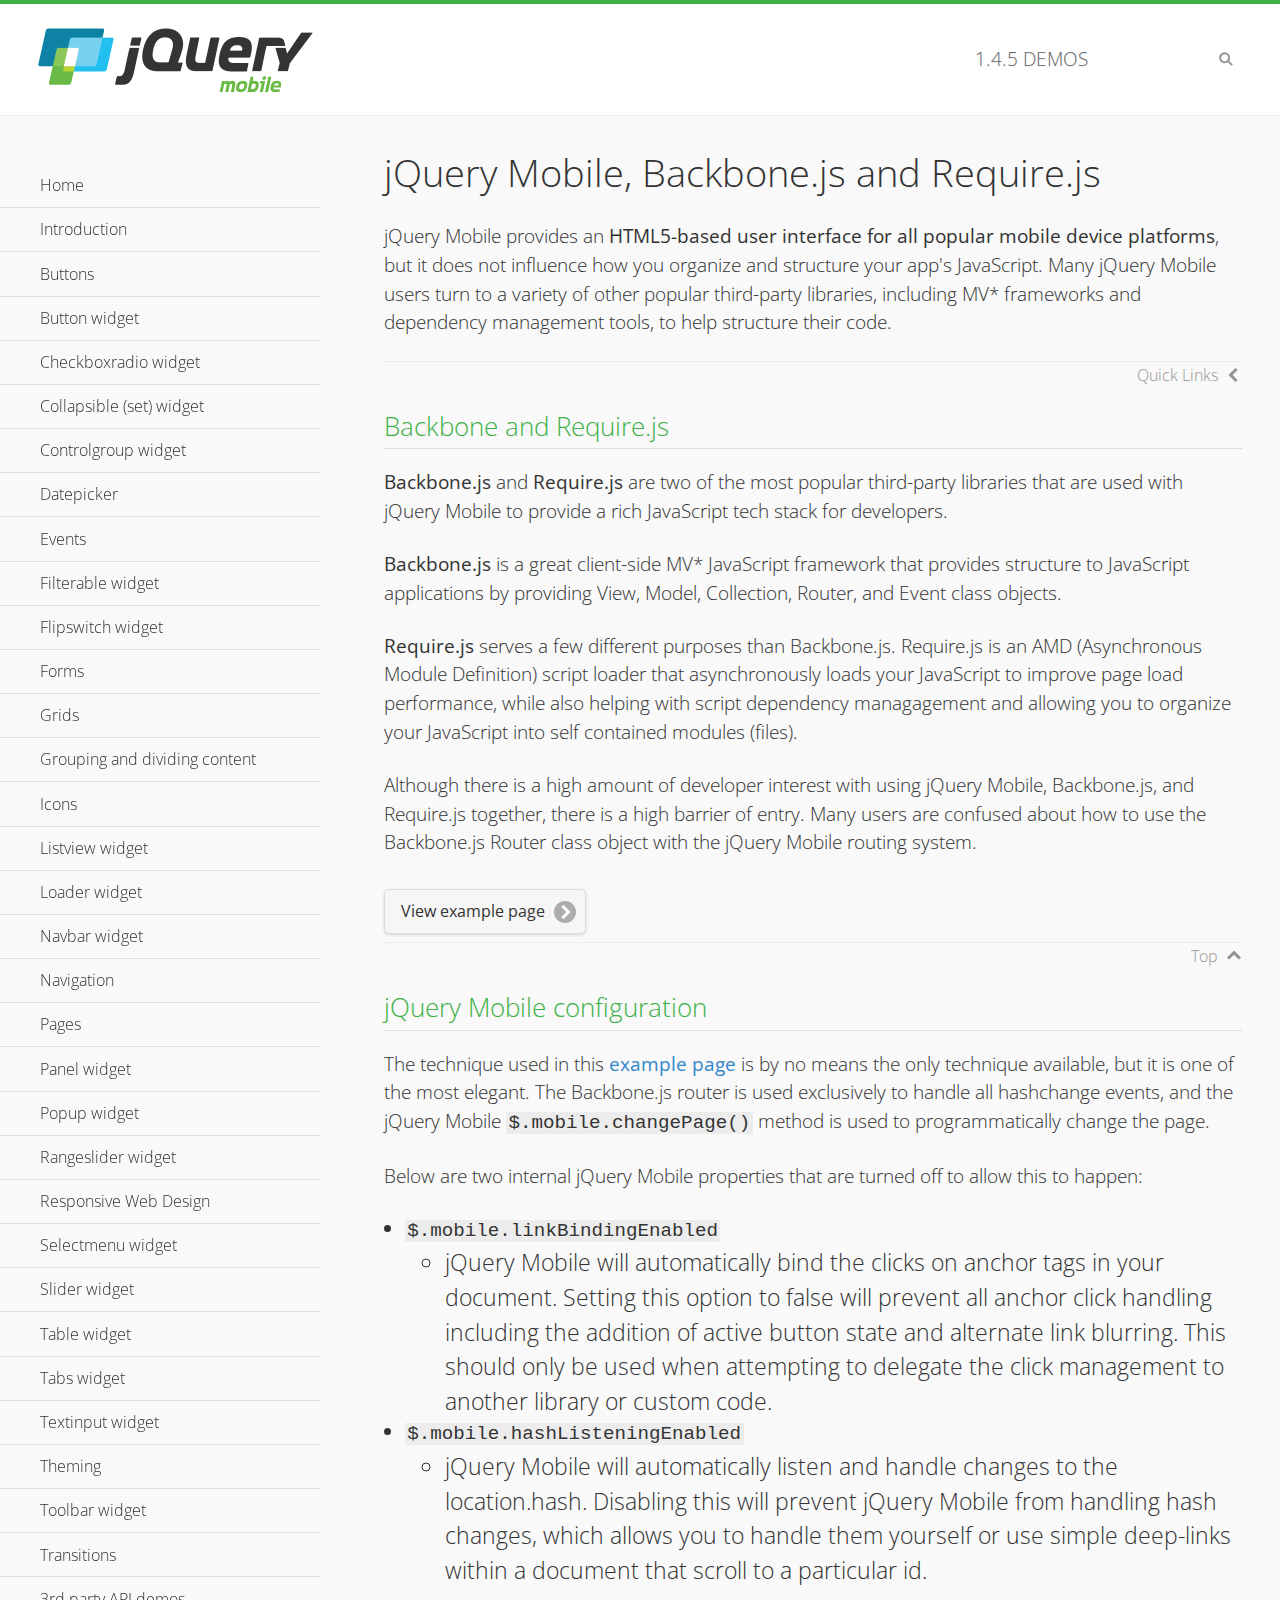
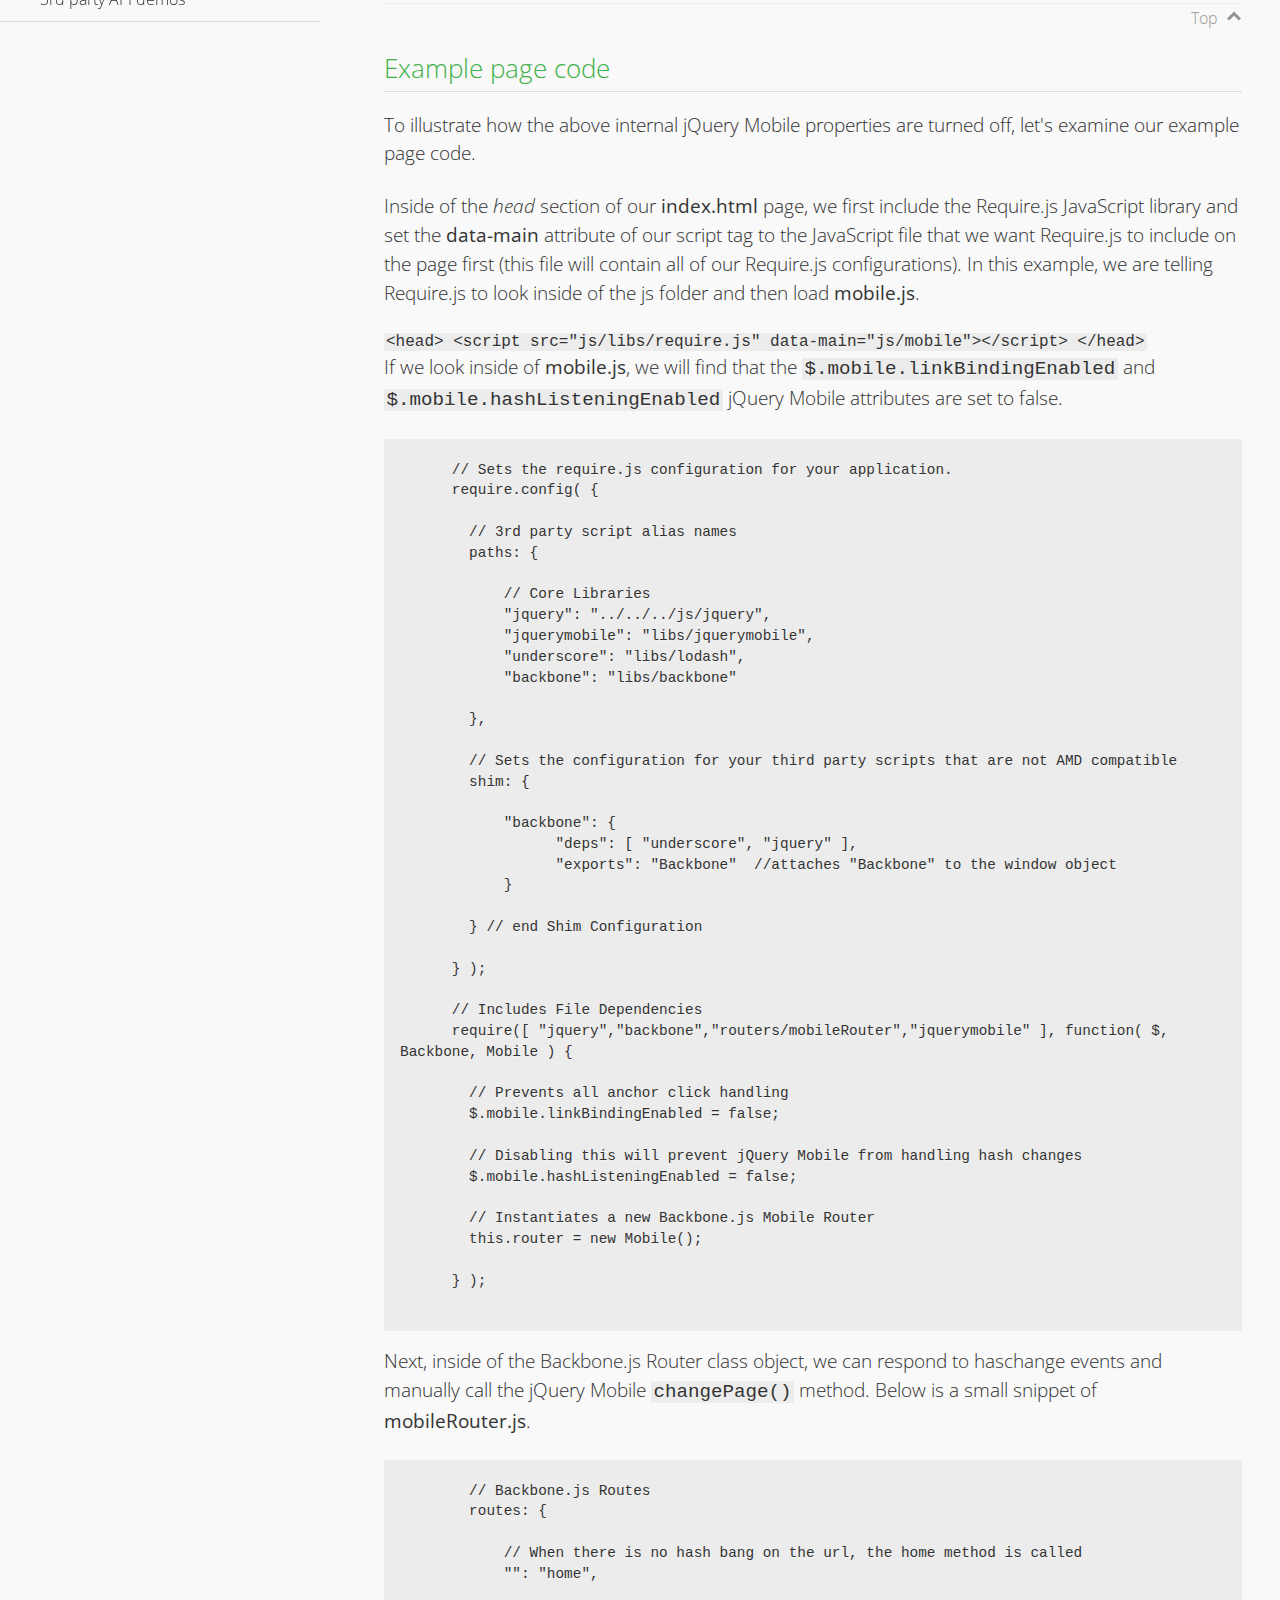
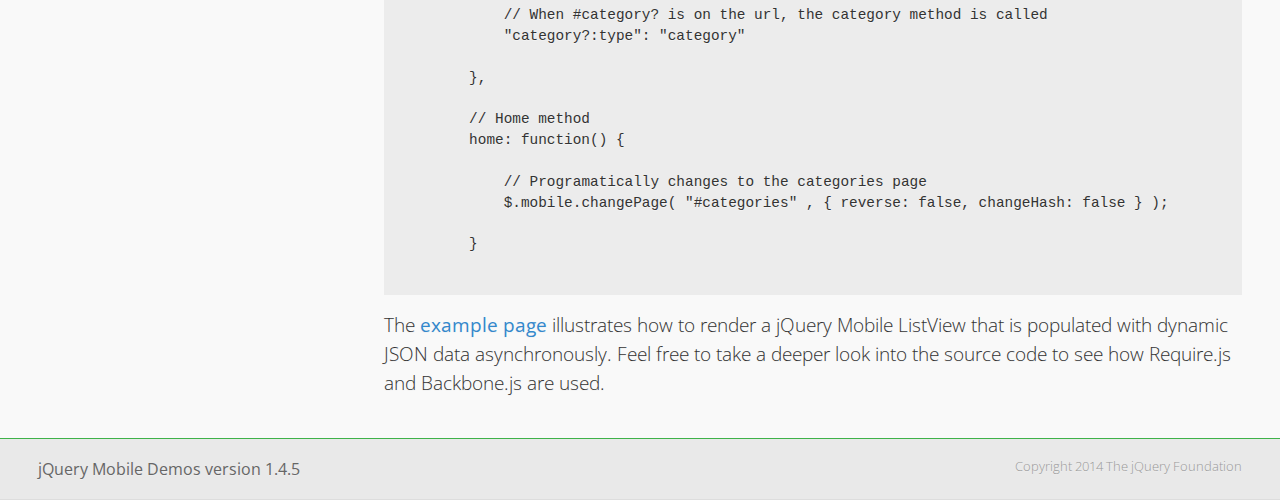
<file: QCHybrud/H5/demos/backbone-requirejs/index.html>
<!DOCTYPE html>
<html>
  <head>
  <meta charset="utf-8">
  <meta name="viewport" content="width=device-width, initial-scale=1">
  <title>jQuery Mobile - Backbone.js and Require.js Apps</title>
	<link rel="shortcut icon" href="../favicon.ico">
    <link rel="stylesheet" href="http://fonts.googleapis.com/css?family=Open+Sans:300,400,700">
	<link rel="stylesheet" href="../css/themes/default/jquery.mobile-1.4.5.min.css">
	<link rel="stylesheet" href="../_assets/css/jqm-demos.css">
	<script src="../js/jquery.js"></script>
	<script src="../_assets/js/index.js"></script>
	<script src="../js/jquery.mobile-1.4.5.min.js"></script>

</head>
<body>
<div data-role="page" class="jqm-demos" data-quicklinks="true">

    <div data-role="header" class="jqm-header">
		<h2><a href="../" title="jQuery Mobile Demos home"><img src="../_assets/img/jquery-logo.png" alt="jQuery Mobile"></a></h2>
		<p><span class="jqm-version"></span> Demos</p>
        <a href="#" class="jqm-navmenu-link ui-btn ui-btn-icon-notext ui-corner-all ui-icon-bars ui-nodisc-icon ui-alt-icon ui-btn-left">Menu</a>
        <a href="#" class="jqm-search-link ui-btn ui-btn-icon-notext ui-corner-all ui-icon-search ui-nodisc-icon ui-alt-icon ui-btn-right">Search</a>
    </div><!-- /header -->

	<div role="main" class="ui-content jqm-content">

      <h1>jQuery Mobile, Backbone.js and Require.js</h1>
      <p>jQuery Mobile provides an <strong>HTML5-based user interface for all popular mobile device platforms</strong>, but it does not influence how you organize and structure your app's JavaScript.  Many jQuery Mobile users turn to a variety of other popular third-party libraries, including MV* frameworks and dependency management tools, to help structure their code.
      </p>

	  <h2>Backbone and Require.js</h2>
      <p><strong>Backbone.js</strong> and <strong>Require.js</strong> are two of the most popular third-party libraries that are used with jQuery Mobile to provide a rich JavaScript tech stack for developers.
      </p>
      <p><strong>Backbone.js</strong> is a great client-side MV* JavaScript framework that provides structure to JavaScript applications by providing View, Model, Collection, Router, and Event class objects.
      </p>
      <p><strong>Require.js</strong> serves a few different purposes than Backbone.js. Require.js is an AMD (Asynchronous Module Definition) script loader that asynchronously loads your JavaScript to improve page load performance, while also helping with script dependency managagement and allowing you to organize your JavaScript into self contained modules (files).
      </p>
      <p>Although there is a high amount of developer interest with using jQuery Mobile, Backbone.js, and Require.js together, there is a high barrier of entry.  Many users are confused about how to use the Backbone.js Router class object with the jQuery Mobile routing system.</p>

	   <a href="backbone-require.html" rel="external" class="ui-btn ui-btn-inline ui-corner-all ui-shadow ui-btn-icon-right ui-icon-carat-r">View example page</a>

      <h2>jQuery Mobile configuration</h2>

      <p>The technique used in this <a href="backbone-require.html" rel="external">example page</a> is by no means the only technique available, but it is one of the most elegant.  The Backbone.js router is used exclusively to handle all hashchange events, and the jQuery Mobile <code>$.mobile.changePage()</code> method is used to programmatically change the page.</p>

      <p>Below are two internal jQuery Mobile properties that are turned off to allow this to happen:</p>

      <ul>
        <li><code>$.mobile.linkBindingEnabled</code>
          <ul>
            <li>jQuery Mobile will automatically bind the clicks on anchor tags in your document. Setting this option to false will prevent all anchor click handling including the addition of active button state and alternate link blurring. This should only be used when attempting to delegate the click management to another library or custom code.</li>
            </ul>
        </li>
        <li><code>$.mobile.hashListeningEnabled</code>
          <ul>
            <li>jQuery Mobile will automatically listen and handle changes to the location.hash. Disabling this will prevent jQuery Mobile from handling hash changes, which allows you to handle them yourself or use simple deep-links within a document that scroll to a particular id.</li>
            </ul>
        </li>
      </ul>

	  <h2>Example page code</h2>
      <p>To illustrate how the above internal jQuery Mobile properties are turned off, let's examine our example page code.</p>

      <p>Inside of the <em>head</em> section of our <strong>index.html</strong> page, we first include the Require.js JavaScript library and set the <strong>data-main</strong> attribute of our script tag to the JavaScript file that we want Require.js to include on the page first (this file will contain all of our Require.js configurations).  In this example, we are telling Require.js to look inside of the js folder and then load <strong>mobile.js</strong>.
      </p>

      <code>
        &lt;head&gt;
          &lt;script src=&quot;js/libs/require.js&quot; data-main=&quot;js/mobile&quot;&gt;&lt;/script&gt;
        &lt;/head&gt;
      </code>
      <p>If we look inside of <strong>mobile.js</strong>, we will find that the <code>$.mobile.linkBindingEnabled</code> and <code>$.mobile.hashListeningEnabled</code> jQuery Mobile attributes are set to false.
      </p>
      <pre>
      <code>
      // Sets the require.js configuration for your application.
      require.config( {

        // 3rd party script alias names
        paths: {

            // Core Libraries
            "jquery": "../../../js/jquery",
            "jquerymobile": "libs/jquerymobile",
            "underscore": "libs/lodash",
            "backbone": "libs/backbone"

        },

        // Sets the configuration for your third party scripts that are not AMD compatible
        shim: {

            "backbone": {
                  "deps": [ "underscore", "jquery" ],
                  "exports": "Backbone"  //attaches "Backbone" to the window object
            }

        } // end Shim Configuration

      } );

      // Includes File Dependencies
      require([ "jquery","backbone","routers/mobileRouter","jquerymobile" ], function( $, Backbone, Mobile ) {

        // Prevents all anchor click handling
        $.mobile.linkBindingEnabled = false;

        // Disabling this will prevent jQuery Mobile from handling hash changes
        $.mobile.hashListeningEnabled = false;

        // Instantiates a new Backbone.js Mobile Router
        this.router = new Mobile();

      } );
</code>
</pre>
<p>Next, inside of the Backbone.js Router class object, we can respond to haschange events and manually call the jQuery Mobile <code>changePage()</code> method.  Below is a small snippet of <strong>mobileRouter.js</strong>.</p>
<pre>
<code>
        // Backbone.js Routes
        routes: {

            // When there is no hash bang on the url, the home method is called
            "": "home",

            // When #category? is on the url, the category method is called
            "category?:type": "category"

        },

        // Home method
        home: function() {

            // Programatically changes to the categories page
            $.mobile.changePage( "#categories" , { reverse: false, changeHash: false } );

        }
</code>
</pre>

		<p>The <a href="backbone-require.html" rel="external">example page</a> illustrates how to render a jQuery Mobile ListView that is populated with dynamic JSON data asynchronously. Feel free to take a deeper look into the source code to see how Require.js and Backbone.js are used.</p>

    </div><!-- /content -->
	    <div data-role="panel" class="jqm-navmenu-panel" data-position="left" data-display="overlay" data-theme="a">
	    	<ul class="jqm-list ui-alt-icon ui-nodisc-icon">
<li data-filtertext="demos homepage" data-icon="home"><a href=".././">Home</a></li>
<li data-filtertext="introduction overview getting started"><a href="../intro/" data-ajax="false">Introduction</a></li>
<li data-filtertext="buttons button markup buttonmarkup method anchor link button element"><a href="../button-markup/" data-ajax="false">Buttons</a></li>
<li data-filtertext="form button widget input button submit reset"><a href="../button/" data-ajax="false">Button widget</a></li>
<li data-role="collapsible" data-enhanced="true" data-collapsed-icon="carat-d" data-expanded-icon="carat-u" data-iconpos="right" data-inset="false" class="ui-collapsible ui-collapsible-themed-content ui-collapsible-collapsed">
	<h3 class="ui-collapsible-heading ui-collapsible-heading-collapsed">
		<a href="#" class="ui-collapsible-heading-toggle ui-btn ui-btn-icon-right ui-btn-inherit ui-icon-carat-d">
		    Checkboxradio widget<span class="ui-collapsible-heading-status"> click to expand contents</span>
		</a>
	</h3>
	<div class="ui-collapsible-content ui-body-inherit ui-collapsible-content-collapsed" aria-hidden="true">
		<ul>
			<li data-filtertext="form checkboxradio widget checkbox input checkboxes controlgroups"><a href="../checkboxradio-checkbox/" data-ajax="false">Checkboxes</a></li>
			<li data-filtertext="form checkboxradio widget radio input radio buttons controlgroups"><a href="../checkboxradio-radio/" data-ajax="false">Radio buttons</a></li>
		</ul>
	</div>
</li>
<li data-role="collapsible" data-enhanced="true" data-collapsed-icon="carat-d" data-expanded-icon="carat-u" data-iconpos="right" data-inset="false" class="ui-collapsible ui-collapsible-themed-content ui-collapsible-collapsed">
	<h3 class="ui-collapsible-heading ui-collapsible-heading-collapsed">
		<a href="#" class="ui-collapsible-heading-toggle ui-btn ui-btn-icon-right ui-btn-inherit ui-icon-carat-d">
			Collapsible (set) widget<span class="ui-collapsible-heading-status"> click to expand contents</span>
		</a>
	</h3>
	<div class="ui-collapsible-content ui-body-inherit ui-collapsible-content-collapsed" aria-hidden="true">
		<ul>
			<li data-filtertext="collapsibles content formatting"><a href="../collapsible/" data-ajax="false">Collapsible</a></li>
			<li data-filtertext="dynamic collapsible set accordion append expand"><a href="../collapsible-dynamic/" data-ajax="false">Dynamic collapsibles</a></li>
			<li data-filtertext="accordions collapsible set widget content formatting grouped collapsibles"><a href="../collapsibleset/" data-ajax="false">Collapsible set</a></li>
		</ul>
	</div>
</li>
<li data-role="collapsible" data-enhanced="true" data-collapsed-icon="carat-d" data-expanded-icon="carat-u" data-iconpos="right" data-inset="false" class="ui-collapsible ui-collapsible-themed-content ui-collapsible-collapsed">
	<h3 class="ui-collapsible-heading ui-collapsible-heading-collapsed">
		<a href="#" class="ui-collapsible-heading-toggle ui-btn ui-btn-icon-right ui-btn-inherit ui-icon-carat-d">
			Controlgroup widget<span class="ui-collapsible-heading-status"> click to expand contents</span>
		</a>
	</h3>
	<div class="ui-collapsible-content ui-body-inherit ui-collapsible-content-collapsed" aria-hidden="true">
		<ul>
			<li data-filtertext="controlgroups selectmenu checkboxradio input grouped buttons horizontal vertical"><a href="../controlgroup/" data-ajax="false">Controlgroup</a></li>
			<li data-filtertext="dynamic controlgroup dynamically add buttons"><a href="../controlgroup-dynamic/" data-ajax="false">Dynamic controlgroups</a></li>
		</ul>
	</div>
</li>
<li data-filtertext="form datepicker widget date input"><a href="../datepicker/" data-ajax="false">Datepicker</a></li>
<li data-role="collapsible" data-enhanced="true" data-collapsed-icon="carat-d" data-expanded-icon="carat-u" data-iconpos="right" data-inset="false" class="ui-collapsible ui-collapsible-themed-content ui-collapsible-collapsed">
	<h3 class="ui-collapsible-heading ui-collapsible-heading-collapsed">
		<a href="#" class="ui-collapsible-heading-toggle ui-btn ui-btn-icon-right ui-btn-inherit ui-icon-carat-d">
			Events<span class="ui-collapsible-heading-status"> click to expand contents</span>
		</a>
	</h3>
	<div class="ui-collapsible-content ui-body-inherit ui-collapsible-content-collapsed" aria-hidden="true">
		<ul>
			<li data-filtertext="swipe to delete list items listviews swipe events"><a href="../swipe-list/" data-ajax="false">Swipe list items</a></li>
			<li data-filtertext="swipe to navigate swipe page navigation swipe events"><a href="../swipe-page/" data-ajax="false">Swipe page navigation</a></li>
		</ul>
	</div>
</li>
<li data-filtertext="filterable filter elements sorting searching listview table"><a href="../filterable/" data-ajax="false">Filterable widget</a></li>
<li data-filtertext="form flipswitch widget flip toggle switch binary select checkbox input"><a href="../flipswitch/" data-ajax="false">Flipswitch widget</a></li>
<li data-role="collapsible" data-enhanced="true" data-collapsed-icon="carat-d" data-expanded-icon="carat-u" data-iconpos="right" data-inset="false" class="ui-collapsible ui-collapsible-themed-content ui-collapsible-collapsed">
	<h3 class="ui-collapsible-heading ui-collapsible-heading-collapsed">
		<a href="#" class="ui-collapsible-heading-toggle ui-btn ui-btn-icon-right ui-btn-inherit ui-icon-carat-d">
			Forms<span class="ui-collapsible-heading-status"> click to expand contents</span>
		</a>
	</h3>
	<div class="ui-collapsible-content ui-body-inherit ui-collapsible-content-collapsed" aria-hidden="true">
		<ul>
			<li data-filtertext="forms text checkbox radio range button submit reset inputs selects textarea slider flipswitch label form elements"><a href="../forms/" data-ajax="false">Forms</a></li>
			<li data-filtertext="form hide labels hidden accessible ui-hidden-accessible forms"><a href="../forms-label-hidden-accessible/" data-ajax="false">Hide labels</a></li>
			<li data-filtertext="form field containers fieldcontain ui-field-contain forms"><a href="../forms-field-contain/" data-ajax="false">Field containers</a></li>
			<li data-filtertext="forms disabled form elements"><a href="../forms-disabled/" data-ajax="false">Forms disabled</a></li>
			<li data-filtertext="forms gallery examples overview forms text checkbox radio range button submit reset inputs selects textarea slider flipswitch label form elements"><a href="../forms-gallery/" data-ajax="false">Forms gallery</a></li>
		</ul>
	</div>
</li>
<li data-role="collapsible" data-enhanced="true" data-collapsed-icon="carat-d" data-expanded-icon="carat-u" data-iconpos="right" data-inset="false" class="ui-collapsible ui-collapsible-themed-content ui-collapsible-collapsed">
	<h3 class="ui-collapsible-heading ui-collapsible-heading-collapsed">
		<a href="#" class="ui-collapsible-heading-toggle ui-btn ui-btn-icon-right ui-btn-inherit ui-icon-carat-d">
			Grids<span class="ui-collapsible-heading-status"> click to expand contents</span>
		</a>
	</h3>
	<div class="ui-collapsible-content ui-body-inherit ui-collapsible-content-collapsed" aria-hidden="true">
		<ul>
			<li data-filtertext="grids columns blocks content formatting rwd responsive css framework"><a href="../grids/" data-ajax="false">Grids</a></li>
			<li data-filtertext="buttons in grids css framework"><a href="../grids-buttons/" data-ajax="false">Buttons in grids</a></li>
			<li data-filtertext="custom responsive grids rwd css framework"><a href="../grids-custom-responsive/" data-ajax="false">Custom responsive grids</a></li>
		</ul>
	</div>
</li>
<li data-filtertext="blocks content formatting sections heading"><a href="../body-bar-classes/" data-ajax="false">Grouping and dividing content</a></li>
<li data-role="collapsible" data-enhanced="true" data-collapsed-icon="carat-d" data-expanded-icon="carat-u" data-iconpos="right" data-inset="false" class="ui-collapsible ui-collapsible-themed-content ui-collapsible-collapsed">
	<h3 class="ui-collapsible-heading ui-collapsible-heading-collapsed">
		<a href="#" class="ui-collapsible-heading-toggle ui-btn ui-btn-icon-right ui-btn-inherit ui-icon-carat-d">
			Icons<span class="ui-collapsible-heading-status"> click to expand contents</span>
		</a>
	</h3>
	<div class="ui-collapsible-content ui-body-inherit ui-collapsible-content-collapsed" aria-hidden="true">
		<ul>
			<li data-filtertext="button icons svg disc alt custom icon position"><a href="../icons/" data-ajax="false">Icons</a></li>
			<li data-filtertext=""><a href="../icons-grunticon/" data-ajax="false">Grunticon loader</a></li>
		</ul>
	</div>
</li>
<li data-role="collapsible" data-enhanced="true" data-collapsed-icon="carat-d" data-expanded-icon="carat-u" data-iconpos="right" data-inset="false" class="ui-collapsible ui-collapsible-themed-content ui-collapsible-collapsed">
	<h3 class="ui-collapsible-heading ui-collapsible-heading-collapsed">
		<a href="#" class="ui-collapsible-heading-toggle ui-btn ui-btn-icon-right ui-btn-inherit ui-icon-carat-d">
			Listview widget<span class="ui-collapsible-heading-status"> click to expand contents</span>
		</a>
	</h3>
	<div class="ui-collapsible-content ui-body-inherit ui-collapsible-content-collapsed" aria-hidden="true">
		<ul>
			<li data-filtertext="listview widget thumbnails icons nested split button collapsible ul ol"><a href="../listview/" data-ajax="false">Listview</a></li>
			<li data-filtertext="autocomplete filterable reveal listview filtertextbeforefilter placeholder"><a href="../listview-autocomplete/" data-ajax="false">Listview autocomplete</a></li>
			<li data-filtertext="autocomplete filterable reveal listview remote data filtertextbeforefilter placeholder"><a href="../listview-autocomplete-remote/" data-ajax="false">Listview autocomplete remote data</a></li>
			<li data-filtertext="autodividers anchor jump scroll linkbars listview lists ul ol"><a href="../listview-autodividers-linkbar/" data-ajax="false">Listview autodividers linkbar</a></li>
			<li data-filtertext="listview autodividers selector autodividersselector lists ul ol"><a href="../listview-autodividers-selector/" data-ajax="false">Listview autodividers selector</a></li>
			<li data-filtertext="listview nested list items"><a href="../listview-nested-lists/" data-ajax="false">Nested Listviews</a></li>
			<li data-filtertext="listview collapsible list items flat"><a href="../listview-collapsible-item-flat/" data-ajax="false">Listview collapsible list items (flat)</a></li>
			<li data-filtertext="listview collapsible list indented"><a href="../listview-collapsible-item-indented/" data-ajax="false">Listview collapsible list items (indented)</a></li>
			<li data-filtertext="grid listview responsive grids responsive listviews lists ul"><a href="../listview-grid/" data-ajax="false">Listview responsive grid</a></li>
		</ul>
	</div>
</li>
<li data-filtertext="loader widget page loading navigation overlay spinner"><a href="../loader/" data-ajax="false">Loader widget</a></li>
<li data-filtertext="navbar widget navmenu toolbars header footer"><a href="../navbar/" data-ajax="false">Navbar widget</a></li>
<li data-role="collapsible" data-enhanced="true" data-collapsed-icon="carat-d" data-expanded-icon="carat-u" data-iconpos="right" data-inset="false" class="ui-collapsible ui-collapsible-themed-content ui-collapsible-collapsed">
	<h3 class="ui-collapsible-heading ui-collapsible-heading-collapsed">
		<a href="#" class="ui-collapsible-heading-toggle ui-btn ui-btn-icon-right ui-btn-inherit ui-icon-carat-d">
			Navigation<span class="ui-collapsible-heading-status"> click to expand contents</span>
		</a>
	</h3>
	<div class="ui-collapsible-content ui-body-inherit ui-collapsible-content-collapsed" aria-hidden="true">
		<ul>
			<li data-filtertext="ajax navigation navigate widget history event method"><a href="../navigation/" data-ajax="false">Navigation</a></li>
			<li data-filtertext="linking pages page links navigation ajax prefetch cache"><a href="../navigation-linking-pages/" data-ajax="false">Linking pages</a></li>
			<!-- <li data-filtertext="php redirect server redirection server-side navigation"><a href="../navigation-php-redirect/" data-ajax="false">PHP redirect demo</a></li>-->
			<li data-filtertext="navigation redirection hash query"><a href="../navigation-hash-processing/" data-ajax="false">Hash processing demo</a></li>
			<li data-filtertext="navigation redirection hash query"><a href="../page-events/" data-ajax="false">Page Navigation Events</a></li>
		</ul>
	</div>
</li>
<li data-role="collapsible" data-enhanced="true" data-collapsed-icon="carat-d" data-expanded-icon="carat-u" data-iconpos="right" data-inset="false" class="ui-collapsible ui-collapsible-themed-content ui-collapsible-collapsed">
	<h3 class="ui-collapsible-heading ui-collapsible-heading-collapsed">
		<a href="#" class="ui-collapsible-heading-toggle ui-btn ui-btn-icon-right ui-btn-inherit ui-icon-carat-d">
			Pages<span class="ui-collapsible-heading-status"> click to expand contents</span>
		</a>
	</h3>
	<div class="ui-collapsible-content ui-body-inherit ui-collapsible-content-collapsed" aria-hidden="true">
		<ul>
			<li data-filtertext="pages page widget ajax navigation"><a href="../pages/" data-ajax="false">Pages</a></li>
			<li data-filtertext="single page"><a href="../pages-single-page/" data-ajax="false">Single page</a></li>
			<li data-filtertext="multipage multi-page page"><a href="../pages-multi-page/" data-ajax="false">Multi-page template</a></li>
			<li data-filtertext="dialog page widget modal popup"><a href="../pages-dialog/" data-ajax="false">Dialog page</a></li>
		</ul>
	</div>
</li>
<li data-role="collapsible" data-enhanced="true" data-collapsed-icon="carat-d" data-expanded-icon="carat-u" data-iconpos="right" data-inset="false" class="ui-collapsible ui-collapsible-themed-content ui-collapsible-collapsed">
	<h3 class="ui-collapsible-heading ui-collapsible-heading-collapsed">
		<a href="#" class="ui-collapsible-heading-toggle ui-btn ui-btn-icon-right ui-btn-inherit ui-icon-carat-d">
			Panel widget<span class="ui-collapsible-heading-status"> click to expand contents</span>
		</a>
	</h3>
	<div class="ui-collapsible-content ui-body-inherit ui-collapsible-content-collapsed" aria-hidden="true">
		<ul>
			<li data-filtertext="panel widget sliding panels reveal push overlay responsive"><a href="../panel/" data-ajax="false">Panel</a></li>
			<li data-filtertext=""><a href="../panel-external/" data-ajax="false">External panels</a></li>
			<li data-filtertext="panel "><a href="../panel-fixed/" data-ajax="false">Fixed panels</a></li>
			<li data-filtertext="panel slide panels sliding panels shadow rwd responsive breakpoint"><a href="../panel-responsive/" data-ajax="false">Panels responsive</a></li>
			<li data-filtertext="panel custom style custom panel width reveal shadow listview panel styling page background wrapper"><a href="../panel-styling/" data-ajax="false">Custom panel style</a></li>
			<li data-filtertext="panel open on swipe"><a href="../panel-swipe-open/" data-ajax="false">Panel open on swipe</a></li>
			<li data-filtertext="panels outside page internal external toolbars"><a href="../panel-external-internal/" data-ajax="false">Panel external and internal</a></li>
		</ul>
	</div>
</li>
<li data-role="collapsible" data-enhanced="true" data-collapsed-icon="carat-d" data-expanded-icon="carat-u" data-iconpos="right" data-inset="false" class="ui-collapsible ui-collapsible-themed-content ui-collapsible-collapsed">
	<h3 class="ui-collapsible-heading ui-collapsible-heading-collapsed">
		<a href="#" class="ui-collapsible-heading-toggle ui-btn ui-btn-icon-right ui-btn-inherit ui-icon-carat-d">
			Popup widget<span class="ui-collapsible-heading-status"> click to expand contents</span>
		</a>
	</h3>
	<div class="ui-collapsible-content ui-body-inherit ui-collapsible-content-collapsed" aria-hidden="true">
		<ul>
			<li data-filtertext="popup widget popups dialog modal transition tooltip lightbox form overlay screen flip pop fade transition"><a href="../popup/" data-ajax="false">Popup</a></li>
			<li data-filtertext="popup alignment position"><a href="../popup-alignment/" data-ajax="false">Popup alignment</a></li>
			<li data-filtertext="popup arrow size popups popover"><a href="../popup-arrow-size/" data-ajax="false">Popup arrow size</a></li>
			<li data-filtertext="dynamic popups popup images lightbox"><a href="../popup-dynamic/" data-ajax="false">Dynamic popups</a></li>
			<li data-filtertext="popups with iframes scaling"><a href="../popup-iframe/" data-ajax="false">Popups with iframes</a></li>
			<li data-filtertext="popup image scaling"><a href="../popup-image-scaling/" data-ajax="false">Popup image scaling</a></li>
			<li data-filtertext="external popup outside multi-page"><a href="../popup-outside-multipage/" data-ajax="false">Popup outside multi-page</a></li>
		</ul>
	</div>
</li>
<li data-filtertext="form rangeslider widget dual sliders dual handle sliders range input"><a href="../rangeslider/" data-ajax="false">Rangeslider widget</a></li>
<li data-filtertext="responsive web design rwd adaptive progressive enhancement PE accessible mobile breakpoints media query media queries"><a href="../rwd/" data-ajax="false">Responsive Web Design</a></li>
<li data-role="collapsible" data-enhanced="true" data-collapsed-icon="carat-d" data-expanded-icon="carat-u" data-iconpos="right" data-inset="false" class="ui-collapsible ui-collapsible-themed-content ui-collapsible-collapsed">
	<h3 class="ui-collapsible-heading ui-collapsible-heading-collapsed">
		<a href="#" class="ui-collapsible-heading-toggle ui-btn ui-btn-icon-right ui-btn-inherit ui-icon-carat-d">
			Selectmenu widget<span class="ui-collapsible-heading-status"> click to expand contents</span>
		</a>
	</h3>
	<div class="ui-collapsible-content ui-body-inherit ui-collapsible-content-collapsed" aria-hidden="true">
		<ul>
			<li data-filtertext="form selectmenu widget select input custom select menu selects"><a href="../selectmenu/" data-ajax="false">Selectmenu</a></li>
			<li data-filtertext="form custom select menu selectmenu widget custom menu option optgroup multiple selects"><a href="../selectmenu-custom/" data-ajax="false">Custom select menu</a></li>
			<li data-filtertext="filterable select filter popup dialog"><a href="../selectmenu-custom-filter/" data-ajax="false">Custom select menu with filter</a></li>
		</ul>
	</div>
</li>
<li data-role="collapsible" data-enhanced="true" data-collapsed-icon="carat-d" data-expanded-icon="carat-u" data-iconpos="right" data-inset="false" class="ui-collapsible ui-collapsible-themed-content ui-collapsible-collapsed">
	<h3 class="ui-collapsible-heading ui-collapsible-heading-collapsed">
		<a href="#" class="ui-collapsible-heading-toggle ui-btn ui-btn-icon-right ui-btn-inherit ui-icon-carat-d">
			Slider widget<span class="ui-collapsible-heading-status"> click to expand contents</span>
		</a>
	</h3>
	<div class="ui-collapsible-content ui-body-inherit ui-collapsible-content-collapsed" aria-hidden="true">
		<ul>
			<li data-filtertext="form slider widget range input single sliders"><a href="../slider/" data-ajax="false">Slider</a></li>
			<li data-filtertext="form slider widget flipswitch slider binary select flip toggle switch"><a href="../slider-flipswitch/" data-ajax="false">Slider flip toggle switch</a></li>
			<li data-filtertext="form slider tooltip handle value input range sliders"><a href="../slider-tooltip/" data-ajax="false">Slider tooltip</a></li>
		</ul>
	</div>
</li>
<li data-role="collapsible" data-enhanced="true" data-collapsed-icon="carat-d" data-expanded-icon="carat-u" data-iconpos="right" data-inset="false" class="ui-collapsible ui-collapsible-themed-content ui-collapsible-collapsed">
	<h3 class="ui-collapsible-heading ui-collapsible-heading-collapsed">
		<a href="#" class="ui-collapsible-heading-toggle ui-btn ui-btn-icon-right ui-btn-inherit ui-icon-carat-d">
			Table widget<span class="ui-collapsible-heading-status"> click to expand contents</span>
		</a>
	</h3>
	<div class="ui-collapsible-content ui-body-inherit ui-collapsible-content-collapsed" aria-hidden="true">
		<ul>
			<li data-filtertext="table widget reflow column toggle th td responsive tables rwd hide show tabular"><a href="../table-column-toggle/" data-ajax="false">Table Column Toggle</a></li>
			<li data-filtertext="table column toggle phone comparison demo"><a href="../table-column-toggle-example/" data-ajax="false">Table Column Toggle demo</a></li>
			<li data-filtertext="responsive tables table column toggle heading groups rwd breakpoint"><a href="../table-column-toggle-heading-groups/" data-ajax="false">Table Column Toggle heading groups</a></li>
			<li data-filtertext="responsive tables table column toggle hide rwd breakpoint customization options"><a href="../table-column-toggle-options/" data-ajax="false">Table Column Toggle options</a></li>
			<li data-filtertext="table reflow th td responsive rwd columns tabular"><a href="../table-reflow/" data-ajax="false">Table Reflow</a></li>
			<li data-filtertext="responsive tables table reflow heading groups rwd breakpoint"><a href="../table-reflow-heading-groups/" data-ajax="false">Table Reflow heading groups</a></li>
			<li data-filtertext="responsive tables table reflow stripes strokes table style"><a href="../table-reflow-stripes-strokes/" data-ajax="false">Table Reflow stripes and strokes</a></li>
			<li data-filtertext="responsive tables table reflow stack custom styles"><a href="../table-reflow-styling/" data-ajax="false">Table Reflow custom styles</a></li>
		</ul>
	</div>
</li>
<li data-filtertext="ui tabs widget"><a href="../tabs/" data-ajax="false">Tabs widget</a></li>
<li data-filtertext="form textinput widget text input textarea number date time tel email file color password"><a href="../textinput/" data-ajax="false">Textinput widget</a></li>
<li data-role="collapsible" data-enhanced="true" data-collapsed-icon="carat-d" data-expanded-icon="carat-u" data-iconpos="right" data-inset="false" class="ui-collapsible ui-collapsible-themed-content ui-collapsible-collapsed">
	<h3 class="ui-collapsible-heading ui-collapsible-heading-collapsed">
		<a href="#" class="ui-collapsible-heading-toggle ui-btn ui-btn-icon-right ui-btn-inherit ui-icon-carat-d">
			Theming<span class="ui-collapsible-heading-status"> click to expand contents</span>
		</a>
	</h3>
	<div class="ui-collapsible-content ui-body-inherit ui-collapsible-content-collapsed" aria-hidden="true">
		<ul>
			<li data-filtertext="default theme swatches theming style css"><a href="../theme-default/" data-ajax="false">Default theme</a></li>
			<li data-filtertext="classic theme old theme swatches theming style css"><a href="../theme-classic/" data-ajax="false">Classic theme</a></li>
		</ul>
	</div>
</li>
<li data-role="collapsible" data-enhanced="true" data-collapsed-icon="carat-d" data-expanded-icon="carat-u" data-iconpos="right" data-inset="false" class="ui-collapsible ui-collapsible-themed-content ui-collapsible-collapsed">
	<h3 class="ui-collapsible-heading ui-collapsible-heading-collapsed">
		<a href="#" class="ui-collapsible-heading-toggle ui-btn ui-btn-icon-right ui-btn-inherit ui-icon-carat-d">
			Toolbar widget<span class="ui-collapsible-heading-status"> click to expand contents</span>
		</a>
	</h3>
	<div class="ui-collapsible-content ui-body-inherit ui-collapsible-content-collapsed" aria-hidden="true">
		<ul>
			<li data-filtertext="toolbar widget header footer toolbars fixed fullscreen external sections"><a href="../toolbar/" data-ajax="false">Toolbar</a></li>
			<li data-filtertext="dynamic toolbars dynamically add toolbar header footer"><a href="../toolbar-dynamic/" data-ajax="false">Dynamic toolbars</a></li>
			<li data-filtertext="external toolbars header footer"><a href="../toolbar-external/" data-ajax="false">External toolbars</a></li>
			<li data-filtertext="fixed toolbars header footer"><a href="../toolbar-fixed/" data-ajax="false">Fixed toolbars</a></li>
			<li data-filtertext="fixed fullscreen toolbars header footer"><a href="../toolbar-fixed-fullscreen/" data-ajax="false">Fullscreen toolbars</a></li>
			<li data-filtertext="external fixed toolbars header footer"><a href="../toolbar-fixed-external/" data-ajax="false">Fixed external toolbars</a></li>
			<li data-filtertext="external persistent toolbars header footer navbar navmenu"><a href="../toolbar-fixed-persistent/" data-ajax="false">Persistent toolbars</a></li>
			<li data-filtertext="external ajax optimized toolbars persistent toolbars header footer navbar"><a href="../toolbar-fixed-persistent-optimized/" data-ajax="false">Ajax optimized toolbars</a></li>
			<li data-filtertext="form in toolbars header footer"><a href="../toolbar-fixed-forms/" data-ajax="false">Form in toolbar</a></li>
		</ul>
	</div>
</li>
<li data-filtertext="page transitions animated pages popup navigation flip slide fade pop"><a href="../transitions/" data-ajax="false">Transitions</a></li>
<li data-role="collapsible" data-enhanced="true" data-collapsed-icon="carat-d" data-expanded-icon="carat-u" data-iconpos="right" data-inset="false" class="ui-collapsible ui-collapsible-themed-content ui-collapsible-collapsed">
	<h3 class="ui-collapsible-heading ui-collapsible-heading-collapsed">
		<a href="#" class="ui-collapsible-heading-toggle ui-btn ui-btn-icon-right ui-btn-inherit ui-icon-carat-d">
			3rd party API demos<span class="ui-collapsible-heading-status"> click to expand contents</span>
		</a>
	</h3>
	<div class="ui-collapsible-content ui-body-inherit ui-collapsible-content-collapsed" aria-hidden="true">
		<ul>
			<li data-filtertext="backbone requirejs navigation router"><a href="../backbone-requirejs/" data-ajax="false">Backbone RequireJS</a></li>
			<li data-filtertext="google maps geolocation demo"><a href="../map-geolocation/" data-ajax="false">Google Maps geolocation</a></li>
			<li data-filtertext="google maps hybrid"><a href="../map-list-toggle/" data-ajax="false">Google Maps list toggle</a></li>
		</ul>
	</div>
</li>



		     </ul>
		</div><!-- /panel -->


    <div data-role="footer" data-position="fixed" data-tap-toggle="false" class="jqm-footer">
        <p>jQuery Mobile Demos version <span class="jqm-version"></span></p>
        <p>Copyright 2014 The jQuery Foundation</p>
    </div><!-- /footer -->
	<!-- TODO: This should become an external panel so we can add input to markup (unique ID) -->
    <div data-role="panel" class="jqm-search-panel" data-position="right" data-display="overlay" data-theme="a">
		<div class="jqm-search">
			<ul class="jqm-list" data-filter-placeholder="Search demos..." data-filter-reveal="true">
<li data-filtertext="demos homepage" data-icon="home"><a href=".././">Home</a></li>
<li data-filtertext="introduction overview getting started"><a href="../intro/" data-ajax="false">Introduction</a></li>
<li data-filtertext="buttons button markup buttonmarkup method anchor link button element"><a href="../button-markup/" data-ajax="false">Buttons</a></li>
<li data-filtertext="form button widget input button submit reset"><a href="../button/" data-ajax="false">Button widget</a></li>
<li data-role="collapsible" data-enhanced="true" data-collapsed-icon="carat-d" data-expanded-icon="carat-u" data-iconpos="right" data-inset="false" class="ui-collapsible ui-collapsible-themed-content ui-collapsible-collapsed">
	<h3 class="ui-collapsible-heading ui-collapsible-heading-collapsed">
		<a href="#" class="ui-collapsible-heading-toggle ui-btn ui-btn-icon-right ui-btn-inherit ui-icon-carat-d">
		    Checkboxradio widget<span class="ui-collapsible-heading-status"> click to expand contents</span>
		</a>
	</h3>
	<div class="ui-collapsible-content ui-body-inherit ui-collapsible-content-collapsed" aria-hidden="true">
		<ul>
			<li data-filtertext="form checkboxradio widget checkbox input checkboxes controlgroups"><a href="../checkboxradio-checkbox/" data-ajax="false">Checkboxes</a></li>
			<li data-filtertext="form checkboxradio widget radio input radio buttons controlgroups"><a href="../checkboxradio-radio/" data-ajax="false">Radio buttons</a></li>
		</ul>
	</div>
</li>
<li data-role="collapsible" data-enhanced="true" data-collapsed-icon="carat-d" data-expanded-icon="carat-u" data-iconpos="right" data-inset="false" class="ui-collapsible ui-collapsible-themed-content ui-collapsible-collapsed">
	<h3 class="ui-collapsible-heading ui-collapsible-heading-collapsed">
		<a href="#" class="ui-collapsible-heading-toggle ui-btn ui-btn-icon-right ui-btn-inherit ui-icon-carat-d">
			Collapsible (set) widget<span class="ui-collapsible-heading-status"> click to expand contents</span>
		</a>
	</h3>
	<div class="ui-collapsible-content ui-body-inherit ui-collapsible-content-collapsed" aria-hidden="true">
		<ul>
			<li data-filtertext="collapsibles content formatting"><a href="../collapsible/" data-ajax="false">Collapsible</a></li>
			<li data-filtertext="dynamic collapsible set accordion append expand"><a href="../collapsible-dynamic/" data-ajax="false">Dynamic collapsibles</a></li>
			<li data-filtertext="accordions collapsible set widget content formatting grouped collapsibles"><a href="../collapsibleset/" data-ajax="false">Collapsible set</a></li>
		</ul>
	</div>
</li>
<li data-role="collapsible" data-enhanced="true" data-collapsed-icon="carat-d" data-expanded-icon="carat-u" data-iconpos="right" data-inset="false" class="ui-collapsible ui-collapsible-themed-content ui-collapsible-collapsed">
	<h3 class="ui-collapsible-heading ui-collapsible-heading-collapsed">
		<a href="#" class="ui-collapsible-heading-toggle ui-btn ui-btn-icon-right ui-btn-inherit ui-icon-carat-d">
			Controlgroup widget<span class="ui-collapsible-heading-status"> click to expand contents</span>
		</a>
	</h3>
	<div class="ui-collapsible-content ui-body-inherit ui-collapsible-content-collapsed" aria-hidden="true">
		<ul>
			<li data-filtertext="controlgroups selectmenu checkboxradio input grouped buttons horizontal vertical"><a href="../controlgroup/" data-ajax="false">Controlgroup</a></li>
			<li data-filtertext="dynamic controlgroup dynamically add buttons"><a href="../controlgroup-dynamic/" data-ajax="false">Dynamic controlgroups</a></li>
		</ul>
	</div>
</li>
<li data-filtertext="form datepicker widget date input"><a href="../datepicker/" data-ajax="false">Datepicker</a></li>
<li data-role="collapsible" data-enhanced="true" data-collapsed-icon="carat-d" data-expanded-icon="carat-u" data-iconpos="right" data-inset="false" class="ui-collapsible ui-collapsible-themed-content ui-collapsible-collapsed">
	<h3 class="ui-collapsible-heading ui-collapsible-heading-collapsed">
		<a href="#" class="ui-collapsible-heading-toggle ui-btn ui-btn-icon-right ui-btn-inherit ui-icon-carat-d">
			Events<span class="ui-collapsible-heading-status"> click to expand contents</span>
		</a>
	</h3>
	<div class="ui-collapsible-content ui-body-inherit ui-collapsible-content-collapsed" aria-hidden="true">
		<ul>
			<li data-filtertext="swipe to delete list items listviews swipe events"><a href="../swipe-list/" data-ajax="false">Swipe list items</a></li>
			<li data-filtertext="swipe to navigate swipe page navigation swipe events"><a href="../swipe-page/" data-ajax="false">Swipe page navigation</a></li>
		</ul>
	</div>
</li>
<li data-filtertext="filterable filter elements sorting searching listview table"><a href="../filterable/" data-ajax="false">Filterable widget</a></li>
<li data-filtertext="form flipswitch widget flip toggle switch binary select checkbox input"><a href="../flipswitch/" data-ajax="false">Flipswitch widget</a></li>
<li data-role="collapsible" data-enhanced="true" data-collapsed-icon="carat-d" data-expanded-icon="carat-u" data-iconpos="right" data-inset="false" class="ui-collapsible ui-collapsible-themed-content ui-collapsible-collapsed">
	<h3 class="ui-collapsible-heading ui-collapsible-heading-collapsed">
		<a href="#" class="ui-collapsible-heading-toggle ui-btn ui-btn-icon-right ui-btn-inherit ui-icon-carat-d">
			Forms<span class="ui-collapsible-heading-status"> click to expand contents</span>
		</a>
	</h3>
	<div class="ui-collapsible-content ui-body-inherit ui-collapsible-content-collapsed" aria-hidden="true">
		<ul>
			<li data-filtertext="forms text checkbox radio range button submit reset inputs selects textarea slider flipswitch label form elements"><a href="../forms/" data-ajax="false">Forms</a></li>
			<li data-filtertext="form hide labels hidden accessible ui-hidden-accessible forms"><a href="../forms-label-hidden-accessible/" data-ajax="false">Hide labels</a></li>
			<li data-filtertext="form field containers fieldcontain ui-field-contain forms"><a href="../forms-field-contain/" data-ajax="false">Field containers</a></li>
			<li data-filtertext="forms disabled form elements"><a href="../forms-disabled/" data-ajax="false">Forms disabled</a></li>
			<li data-filtertext="forms gallery examples overview forms text checkbox radio range button submit reset inputs selects textarea slider flipswitch label form elements"><a href="../forms-gallery/" data-ajax="false">Forms gallery</a></li>
		</ul>
	</div>
</li>
<li data-role="collapsible" data-enhanced="true" data-collapsed-icon="carat-d" data-expanded-icon="carat-u" data-iconpos="right" data-inset="false" class="ui-collapsible ui-collapsible-themed-content ui-collapsible-collapsed">
	<h3 class="ui-collapsible-heading ui-collapsible-heading-collapsed">
		<a href="#" class="ui-collapsible-heading-toggle ui-btn ui-btn-icon-right ui-btn-inherit ui-icon-carat-d">
			Grids<span class="ui-collapsible-heading-status"> click to expand contents</span>
		</a>
	</h3>
	<div class="ui-collapsible-content ui-body-inherit ui-collapsible-content-collapsed" aria-hidden="true">
		<ul>
			<li data-filtertext="grids columns blocks content formatting rwd responsive css framework"><a href="../grids/" data-ajax="false">Grids</a></li>
			<li data-filtertext="buttons in grids css framework"><a href="../grids-buttons/" data-ajax="false">Buttons in grids</a></li>
			<li data-filtertext="custom responsive grids rwd css framework"><a href="../grids-custom-responsive/" data-ajax="false">Custom responsive grids</a></li>
		</ul>
	</div>
</li>
<li data-filtertext="blocks content formatting sections heading"><a href="../body-bar-classes/" data-ajax="false">Grouping and dividing content</a></li>
<li data-role="collapsible" data-enhanced="true" data-collapsed-icon="carat-d" data-expanded-icon="carat-u" data-iconpos="right" data-inset="false" class="ui-collapsible ui-collapsible-themed-content ui-collapsible-collapsed">
	<h3 class="ui-collapsible-heading ui-collapsible-heading-collapsed">
		<a href="#" class="ui-collapsible-heading-toggle ui-btn ui-btn-icon-right ui-btn-inherit ui-icon-carat-d">
			Icons<span class="ui-collapsible-heading-status"> click to expand contents</span>
		</a>
	</h3>
	<div class="ui-collapsible-content ui-body-inherit ui-collapsible-content-collapsed" aria-hidden="true">
		<ul>
			<li data-filtertext="button icons svg disc alt custom icon position"><a href="../icons/" data-ajax="false">Icons</a></li>
			<li data-filtertext=""><a href="../icons-grunticon/" data-ajax="false">Grunticon loader</a></li>
		</ul>
	</div>
</li>
<li data-role="collapsible" data-enhanced="true" data-collapsed-icon="carat-d" data-expanded-icon="carat-u" data-iconpos="right" data-inset="false" class="ui-collapsible ui-collapsible-themed-content ui-collapsible-collapsed">
	<h3 class="ui-collapsible-heading ui-collapsible-heading-collapsed">
		<a href="#" class="ui-collapsible-heading-toggle ui-btn ui-btn-icon-right ui-btn-inherit ui-icon-carat-d">
			Listview widget<span class="ui-collapsible-heading-status"> click to expand contents</span>
		</a>
	</h3>
	<div class="ui-collapsible-content ui-body-inherit ui-collapsible-content-collapsed" aria-hidden="true">
		<ul>
			<li data-filtertext="listview widget thumbnails icons nested split button collapsible ul ol"><a href="../listview/" data-ajax="false">Listview</a></li>
			<li data-filtertext="autocomplete filterable reveal listview filtertextbeforefilter placeholder"><a href="../listview-autocomplete/" data-ajax="false">Listview autocomplete</a></li>
			<li data-filtertext="autocomplete filterable reveal listview remote data filtertextbeforefilter placeholder"><a href="../listview-autocomplete-remote/" data-ajax="false">Listview autocomplete remote data</a></li>
			<li data-filtertext="autodividers anchor jump scroll linkbars listview lists ul ol"><a href="../listview-autodividers-linkbar/" data-ajax="false">Listview autodividers linkbar</a></li>
			<li data-filtertext="listview autodividers selector autodividersselector lists ul ol"><a href="../listview-autodividers-selector/" data-ajax="false">Listview autodividers selector</a></li>
			<li data-filtertext="listview nested list items"><a href="../listview-nested-lists/" data-ajax="false">Nested Listviews</a></li>
			<li data-filtertext="listview collapsible list items flat"><a href="../listview-collapsible-item-flat/" data-ajax="false">Listview collapsible list items (flat)</a></li>
			<li data-filtertext="listview collapsible list indented"><a href="../listview-collapsible-item-indented/" data-ajax="false">Listview collapsible list items (indented)</a></li>
			<li data-filtertext="grid listview responsive grids responsive listviews lists ul"><a href="../listview-grid/" data-ajax="false">Listview responsive grid</a></li>
		</ul>
	</div>
</li>
<li data-filtertext="loader widget page loading navigation overlay spinner"><a href="../loader/" data-ajax="false">Loader widget</a></li>
<li data-filtertext="navbar widget navmenu toolbars header footer"><a href="../navbar/" data-ajax="false">Navbar widget</a></li>
<li data-role="collapsible" data-enhanced="true" data-collapsed-icon="carat-d" data-expanded-icon="carat-u" data-iconpos="right" data-inset="false" class="ui-collapsible ui-collapsible-themed-content ui-collapsible-collapsed">
	<h3 class="ui-collapsible-heading ui-collapsible-heading-collapsed">
		<a href="#" class="ui-collapsible-heading-toggle ui-btn ui-btn-icon-right ui-btn-inherit ui-icon-carat-d">
			Navigation<span class="ui-collapsible-heading-status"> click to expand contents</span>
		</a>
	</h3>
	<div class="ui-collapsible-content ui-body-inherit ui-collapsible-content-collapsed" aria-hidden="true">
		<ul>
			<li data-filtertext="ajax navigation navigate widget history event method"><a href="../navigation/" data-ajax="false">Navigation</a></li>
			<li data-filtertext="linking pages page links navigation ajax prefetch cache"><a href="../navigation-linking-pages/" data-ajax="false">Linking pages</a></li>
			<!-- <li data-filtertext="php redirect server redirection server-side navigation"><a href="../navigation-php-redirect/" data-ajax="false">PHP redirect demo</a></li>-->
			<li data-filtertext="navigation redirection hash query"><a href="../navigation-hash-processing/" data-ajax="false">Hash processing demo</a></li>
			<li data-filtertext="navigation redirection hash query"><a href="../page-events/" data-ajax="false">Page Navigation Events</a></li>
		</ul>
	</div>
</li>
<li data-role="collapsible" data-enhanced="true" data-collapsed-icon="carat-d" data-expanded-icon="carat-u" data-iconpos="right" data-inset="false" class="ui-collapsible ui-collapsible-themed-content ui-collapsible-collapsed">
	<h3 class="ui-collapsible-heading ui-collapsible-heading-collapsed">
		<a href="#" class="ui-collapsible-heading-toggle ui-btn ui-btn-icon-right ui-btn-inherit ui-icon-carat-d">
			Pages<span class="ui-collapsible-heading-status"> click to expand contents</span>
		</a>
	</h3>
	<div class="ui-collapsible-content ui-body-inherit ui-collapsible-content-collapsed" aria-hidden="true">
		<ul>
			<li data-filtertext="pages page widget ajax navigation"><a href="../pages/" data-ajax="false">Pages</a></li>
			<li data-filtertext="single page"><a href="../pages-single-page/" data-ajax="false">Single page</a></li>
			<li data-filtertext="multipage multi-page page"><a href="../pages-multi-page/" data-ajax="false">Multi-page template</a></li>
			<li data-filtertext="dialog page widget modal popup"><a href="../pages-dialog/" data-ajax="false">Dialog page</a></li>
		</ul>
	</div>
</li>
<li data-role="collapsible" data-enhanced="true" data-collapsed-icon="carat-d" data-expanded-icon="carat-u" data-iconpos="right" data-inset="false" class="ui-collapsible ui-collapsible-themed-content ui-collapsible-collapsed">
	<h3 class="ui-collapsible-heading ui-collapsible-heading-collapsed">
		<a href="#" class="ui-collapsible-heading-toggle ui-btn ui-btn-icon-right ui-btn-inherit ui-icon-carat-d">
			Panel widget<span class="ui-collapsible-heading-status"> click to expand contents</span>
		</a>
	</h3>
	<div class="ui-collapsible-content ui-body-inherit ui-collapsible-content-collapsed" aria-hidden="true">
		<ul>
			<li data-filtertext="panel widget sliding panels reveal push overlay responsive"><a href="../panel/" data-ajax="false">Panel</a></li>
			<li data-filtertext=""><a href="../panel-external/" data-ajax="false">External panels</a></li>
			<li data-filtertext="panel "><a href="../panel-fixed/" data-ajax="false">Fixed panels</a></li>
			<li data-filtertext="panel slide panels sliding panels shadow rwd responsive breakpoint"><a href="../panel-responsive/" data-ajax="false">Panels responsive</a></li>
			<li data-filtertext="panel custom style custom panel width reveal shadow listview panel styling page background wrapper"><a href="../panel-styling/" data-ajax="false">Custom panel style</a></li>
			<li data-filtertext="panel open on swipe"><a href="../panel-swipe-open/" data-ajax="false">Panel open on swipe</a></li>
			<li data-filtertext="panels outside page internal external toolbars"><a href="../panel-external-internal/" data-ajax="false">Panel external and internal</a></li>
		</ul>
	</div>
</li>
<li data-role="collapsible" data-enhanced="true" data-collapsed-icon="carat-d" data-expanded-icon="carat-u" data-iconpos="right" data-inset="false" class="ui-collapsible ui-collapsible-themed-content ui-collapsible-collapsed">
	<h3 class="ui-collapsible-heading ui-collapsible-heading-collapsed">
		<a href="#" class="ui-collapsible-heading-toggle ui-btn ui-btn-icon-right ui-btn-inherit ui-icon-carat-d">
			Popup widget<span class="ui-collapsible-heading-status"> click to expand contents</span>
		</a>
	</h3>
	<div class="ui-collapsible-content ui-body-inherit ui-collapsible-content-collapsed" aria-hidden="true">
		<ul>
			<li data-filtertext="popup widget popups dialog modal transition tooltip lightbox form overlay screen flip pop fade transition"><a href="../popup/" data-ajax="false">Popup</a></li>
			<li data-filtertext="popup alignment position"><a href="../popup-alignment/" data-ajax="false">Popup alignment</a></li>
			<li data-filtertext="popup arrow size popups popover"><a href="../popup-arrow-size/" data-ajax="false">Popup arrow size</a></li>
			<li data-filtertext="dynamic popups popup images lightbox"><a href="../popup-dynamic/" data-ajax="false">Dynamic popups</a></li>
			<li data-filtertext="popups with iframes scaling"><a href="../popup-iframe/" data-ajax="false">Popups with iframes</a></li>
			<li data-filtertext="popup image scaling"><a href="../popup-image-scaling/" data-ajax="false">Popup image scaling</a></li>
			<li data-filtertext="external popup outside multi-page"><a href="../popup-outside-multipage/" data-ajax="false">Popup outside multi-page</a></li>
		</ul>
	</div>
</li>
<li data-filtertext="form rangeslider widget dual sliders dual handle sliders range input"><a href="../rangeslider/" data-ajax="false">Rangeslider widget</a></li>
<li data-filtertext="responsive web design rwd adaptive progressive enhancement PE accessible mobile breakpoints media query media queries"><a href="../rwd/" data-ajax="false">Responsive Web Design</a></li>
<li data-role="collapsible" data-enhanced="true" data-collapsed-icon="carat-d" data-expanded-icon="carat-u" data-iconpos="right" data-inset="false" class="ui-collapsible ui-collapsible-themed-content ui-collapsible-collapsed">
	<h3 class="ui-collapsible-heading ui-collapsible-heading-collapsed">
		<a href="#" class="ui-collapsible-heading-toggle ui-btn ui-btn-icon-right ui-btn-inherit ui-icon-carat-d">
			Selectmenu widget<span class="ui-collapsible-heading-status"> click to expand contents</span>
		</a>
	</h3>
	<div class="ui-collapsible-content ui-body-inherit ui-collapsible-content-collapsed" aria-hidden="true">
		<ul>
			<li data-filtertext="form selectmenu widget select input custom select menu selects"><a href="../selectmenu/" data-ajax="false">Selectmenu</a></li>
			<li data-filtertext="form custom select menu selectmenu widget custom menu option optgroup multiple selects"><a href="../selectmenu-custom/" data-ajax="false">Custom select menu</a></li>
			<li data-filtertext="filterable select filter popup dialog"><a href="../selectmenu-custom-filter/" data-ajax="false">Custom select menu with filter</a></li>
		</ul>
	</div>
</li>
<li data-role="collapsible" data-enhanced="true" data-collapsed-icon="carat-d" data-expanded-icon="carat-u" data-iconpos="right" data-inset="false" class="ui-collapsible ui-collapsible-themed-content ui-collapsible-collapsed">
	<h3 class="ui-collapsible-heading ui-collapsible-heading-collapsed">
		<a href="#" class="ui-collapsible-heading-toggle ui-btn ui-btn-icon-right ui-btn-inherit ui-icon-carat-d">
			Slider widget<span class="ui-collapsible-heading-status"> click to expand contents</span>
		</a>
	</h3>
	<div class="ui-collapsible-content ui-body-inherit ui-collapsible-content-collapsed" aria-hidden="true">
		<ul>
			<li data-filtertext="form slider widget range input single sliders"><a href="../slider/" data-ajax="false">Slider</a></li>
			<li data-filtertext="form slider widget flipswitch slider binary select flip toggle switch"><a href="../slider-flipswitch/" data-ajax="false">Slider flip toggle switch</a></li>
			<li data-filtertext="form slider tooltip handle value input range sliders"><a href="../slider-tooltip/" data-ajax="false">Slider tooltip</a></li>
		</ul>
	</div>
</li>
<li data-role="collapsible" data-enhanced="true" data-collapsed-icon="carat-d" data-expanded-icon="carat-u" data-iconpos="right" data-inset="false" class="ui-collapsible ui-collapsible-themed-content ui-collapsible-collapsed">
	<h3 class="ui-collapsible-heading ui-collapsible-heading-collapsed">
		<a href="#" class="ui-collapsible-heading-toggle ui-btn ui-btn-icon-right ui-btn-inherit ui-icon-carat-d">
			Table widget<span class="ui-collapsible-heading-status"> click to expand contents</span>
		</a>
	</h3>
	<div class="ui-collapsible-content ui-body-inherit ui-collapsible-content-collapsed" aria-hidden="true">
		<ul>
			<li data-filtertext="table widget reflow column toggle th td responsive tables rwd hide show tabular"><a href="../table-column-toggle/" data-ajax="false">Table Column Toggle</a></li>
			<li data-filtertext="table column toggle phone comparison demo"><a href="../table-column-toggle-example/" data-ajax="false">Table Column Toggle demo</a></li>
			<li data-filtertext="responsive tables table column toggle heading groups rwd breakpoint"><a href="../table-column-toggle-heading-groups/" data-ajax="false">Table Column Toggle heading groups</a></li>
			<li data-filtertext="responsive tables table column toggle hide rwd breakpoint customization options"><a href="../table-column-toggle-options/" data-ajax="false">Table Column Toggle options</a></li>
			<li data-filtertext="table reflow th td responsive rwd columns tabular"><a href="../table-reflow/" data-ajax="false">Table Reflow</a></li>
			<li data-filtertext="responsive tables table reflow heading groups rwd breakpoint"><a href="../table-reflow-heading-groups/" data-ajax="false">Table Reflow heading groups</a></li>
			<li data-filtertext="responsive tables table reflow stripes strokes table style"><a href="../table-reflow-stripes-strokes/" data-ajax="false">Table Reflow stripes and strokes</a></li>
			<li data-filtertext="responsive tables table reflow stack custom styles"><a href="../table-reflow-styling/" data-ajax="false">Table Reflow custom styles</a></li>
		</ul>
	</div>
</li>
<li data-filtertext="ui tabs widget"><a href="../tabs/" data-ajax="false">Tabs widget</a></li>
<li data-filtertext="form textinput widget text input textarea number date time tel email file color password"><a href="../textinput/" data-ajax="false">Textinput widget</a></li>
<li data-role="collapsible" data-enhanced="true" data-collapsed-icon="carat-d" data-expanded-icon="carat-u" data-iconpos="right" data-inset="false" class="ui-collapsible ui-collapsible-themed-content ui-collapsible-collapsed">
	<h3 class="ui-collapsible-heading ui-collapsible-heading-collapsed">
		<a href="#" class="ui-collapsible-heading-toggle ui-btn ui-btn-icon-right ui-btn-inherit ui-icon-carat-d">
			Theming<span class="ui-collapsible-heading-status"> click to expand contents</span>
		</a>
	</h3>
	<div class="ui-collapsible-content ui-body-inherit ui-collapsible-content-collapsed" aria-hidden="true">
		<ul>
			<li data-filtertext="default theme swatches theming style css"><a href="../theme-default/" data-ajax="false">Default theme</a></li>
			<li data-filtertext="classic theme old theme swatches theming style css"><a href="../theme-classic/" data-ajax="false">Classic theme</a></li>
		</ul>
	</div>
</li>
<li data-role="collapsible" data-enhanced="true" data-collapsed-icon="carat-d" data-expanded-icon="carat-u" data-iconpos="right" data-inset="false" class="ui-collapsible ui-collapsible-themed-content ui-collapsible-collapsed">
	<h3 class="ui-collapsible-heading ui-collapsible-heading-collapsed">
		<a href="#" class="ui-collapsible-heading-toggle ui-btn ui-btn-icon-right ui-btn-inherit ui-icon-carat-d">
			Toolbar widget<span class="ui-collapsible-heading-status"> click to expand contents</span>
		</a>
	</h3>
	<div class="ui-collapsible-content ui-body-inherit ui-collapsible-content-collapsed" aria-hidden="true">
		<ul>
			<li data-filtertext="toolbar widget header footer toolbars fixed fullscreen external sections"><a href="../toolbar/" data-ajax="false">Toolbar</a></li>
			<li data-filtertext="dynamic toolbars dynamically add toolbar header footer"><a href="../toolbar-dynamic/" data-ajax="false">Dynamic toolbars</a></li>
			<li data-filtertext="external toolbars header footer"><a href="../toolbar-external/" data-ajax="false">External toolbars</a></li>
			<li data-filtertext="fixed toolbars header footer"><a href="../toolbar-fixed/" data-ajax="false">Fixed toolbars</a></li>
			<li data-filtertext="fixed fullscreen toolbars header footer"><a href="../toolbar-fixed-fullscreen/" data-ajax="false">Fullscreen toolbars</a></li>
			<li data-filtertext="external fixed toolbars header footer"><a href="../toolbar-fixed-external/" data-ajax="false">Fixed external toolbars</a></li>
			<li data-filtertext="external persistent toolbars header footer navbar navmenu"><a href="../toolbar-fixed-persistent/" data-ajax="false">Persistent toolbars</a></li>
			<li data-filtertext="external ajax optimized toolbars persistent toolbars header footer navbar"><a href="../toolbar-fixed-persistent-optimized/" data-ajax="false">Ajax optimized toolbars</a></li>
			<li data-filtertext="form in toolbars header footer"><a href="../toolbar-fixed-forms/" data-ajax="false">Form in toolbar</a></li>
		</ul>
	</div>
</li>
<li data-filtertext="page transitions animated pages popup navigation flip slide fade pop"><a href="../transitions/" data-ajax="false">Transitions</a></li>
<li data-role="collapsible" data-enhanced="true" data-collapsed-icon="carat-d" data-expanded-icon="carat-u" data-iconpos="right" data-inset="false" class="ui-collapsible ui-collapsible-themed-content ui-collapsible-collapsed">
	<h3 class="ui-collapsible-heading ui-collapsible-heading-collapsed">
		<a href="#" class="ui-collapsible-heading-toggle ui-btn ui-btn-icon-right ui-btn-inherit ui-icon-carat-d">
			3rd party API demos<span class="ui-collapsible-heading-status"> click to expand contents</span>
		</a>
	</h3>
	<div class="ui-collapsible-content ui-body-inherit ui-collapsible-content-collapsed" aria-hidden="true">
		<ul>
			<li data-filtertext="backbone requirejs navigation router"><a href="../backbone-requirejs/" data-ajax="false">Backbone RequireJS</a></li>
			<li data-filtertext="google maps geolocation demo"><a href="../map-geolocation/" data-ajax="false">Google Maps geolocation</a></li>
			<li data-filtertext="google maps hybrid"><a href="../map-list-toggle/" data-ajax="false">Google Maps list toggle</a></li>
		</ul>
	</div>
</li>



			</ul>
		</div>
	</div><!-- /panel -->


</div><!-- /page -->

</body>
</html>
</file>
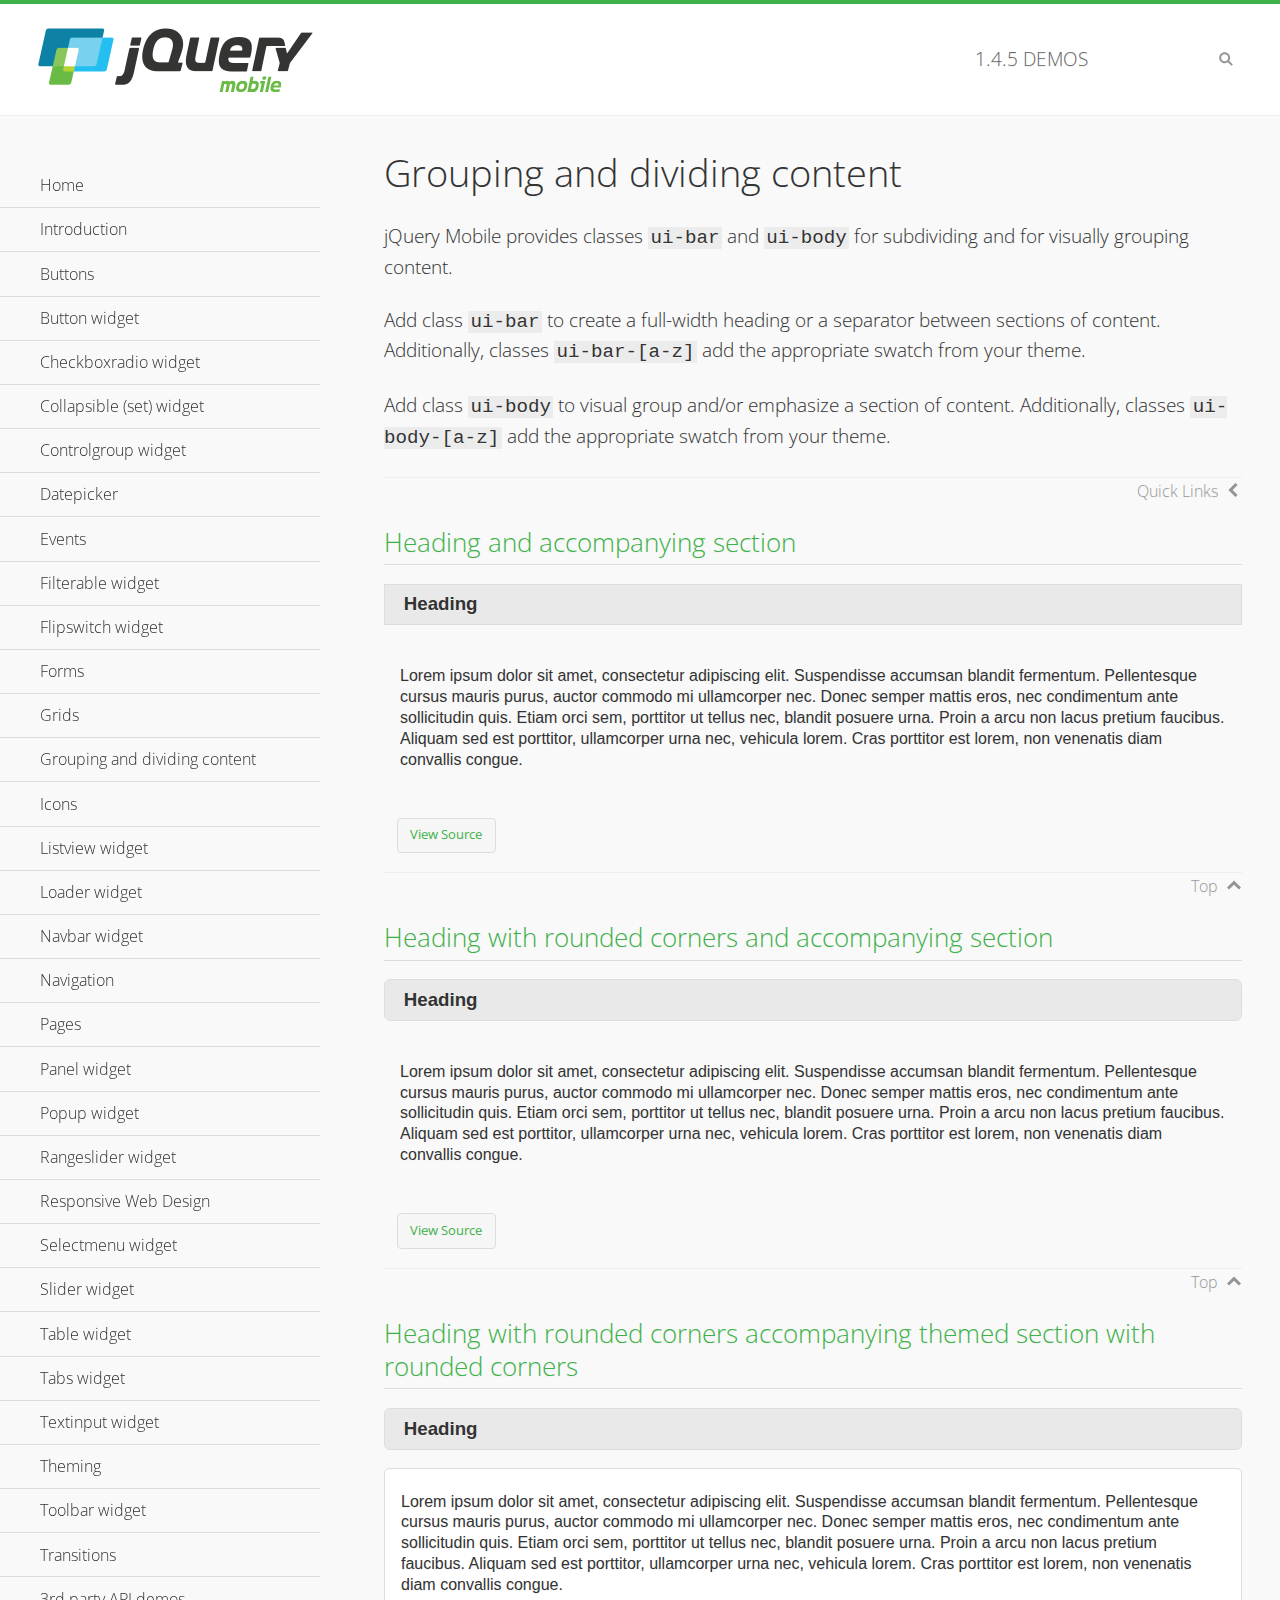
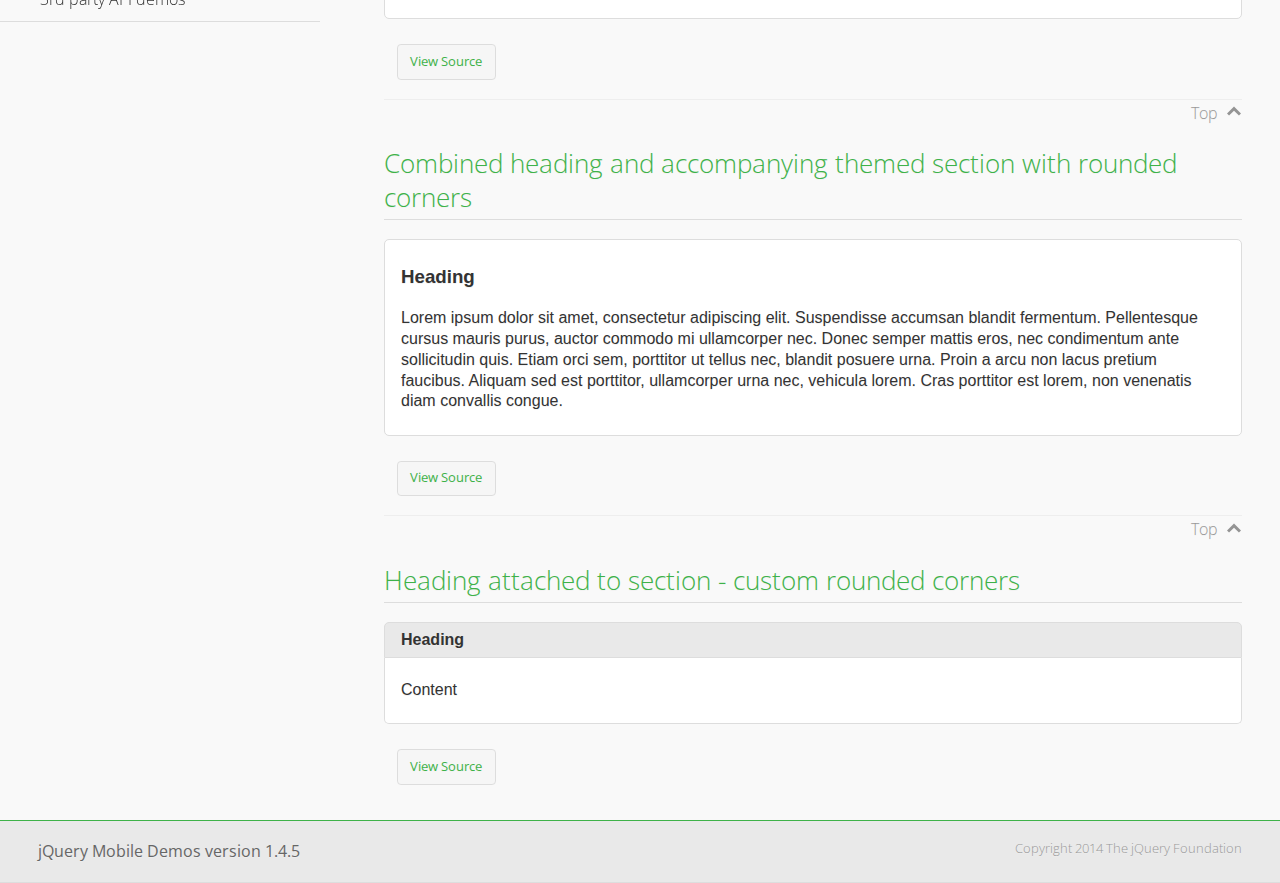
<file: QCHybrud/H5/demos/body-bar-classes/index.html>
<!DOCTYPE html>
<html>
	<head>
	<meta charset="utf-8">
	<meta name="viewport" content="width=device-width, initial-scale=1">
	<title>Grouping and dividing content - jQuery Mobile Demos</title>
	<link rel="shortcut icon" href="../favicon.ico">
	<link rel="stylesheet" href="http://fonts.googleapis.com/css?family=Open+Sans:300,400,700">
	<link rel="stylesheet" href="../css/themes/default/jquery.mobile-1.4.5.min.css">
	<link rel="stylesheet" href="../_assets/css/jqm-demos.css">
	<script src="../js/jquery.js"></script>
	<script src="../_assets/js/index.js"></script>
	<script src="../js/jquery.mobile-1.4.5.min.js"></script>
  <style id="combined-heading-and-section">
    .custom-corners .ui-bar {
      -webkit-border-top-left-radius: inherit;
      border-top-left-radius: inherit;
      -webkit-border-top-right-radius: inherit;
      border-top-right-radius: inherit;
    }
    .custom-corners .ui-body {
      border-top-width: 0;
      -webkit-border-bottom-left-radius: inherit;
      border-bottom-left-radius: inherit;
      -webkit-border-bottom-right-radius: inherit;
      border-bottom-right-radius: inherit;
    }
  </style>
</head>
<body>
<div data-role="page" class="jqm-demos" data-quicklinks="true">

	<div data-role="header" class="jqm-header">
		<h2><a href="../" title="jQuery Mobile Demos home"><img src="../_assets/img/jquery-logo.png" alt="jQuery Mobile"></a></h2>
		<p><span class="jqm-version"></span> Demos</p>
		<a href="#" class="jqm-navmenu-link ui-btn ui-btn-icon-notext ui-corner-all ui-icon-bars ui-nodisc-icon ui-alt-icon ui-btn-left">Menu</a>
		<a href="#" class="jqm-search-link ui-btn ui-btn-icon-notext ui-corner-all ui-icon-search ui-nodisc-icon ui-alt-icon ui-btn-right">Search</a>
	</div><!-- /header -->

	<div role="main" class="ui-content jqm-content">

		<h1>Grouping and dividing content</h1>

		<p>jQuery Mobile provides classes <code>ui-bar</code> and <code>ui-body</code> for subdividing and for visually grouping content.</p>
		<p>Add class <code>ui-bar</code> to create a full-width heading or a separator between sections of content. Additionally, classes <code>ui-bar-[a-z]</code> add the appropriate swatch from your theme.</p>
		<p>Add class <code>ui-body</code> to visual group and/or emphasize a section of content. Additionally, classes <code>ui-body-[a-z]</code> add the appropriate swatch from your theme.</p>

		<h2>Heading and accompanying section</h2>

		<div data-demo-html="true">
      <h3 class="ui-bar ui-bar-a">Heading</h3>
			<div class="ui-body">
				<p>Lorem ipsum dolor sit amet, consectetur adipiscing elit. Suspendisse accumsan blandit fermentum. Pellentesque cursus mauris purus, auctor commodo mi ullamcorper nec. Donec semper mattis eros, nec condimentum ante sollicitudin quis. Etiam orci sem, porttitor ut tellus nec, blandit posuere urna. Proin a arcu non lacus pretium faucibus. Aliquam sed est porttitor, ullamcorper urna nec, vehicula lorem. Cras porttitor est lorem, non venenatis diam convallis congue.</p>
			</div>
		</div>

		<h2>Heading with rounded corners and accompanying section</h2>

		<div data-demo-html="true">
      <h3 class="ui-bar ui-bar-a ui-corner-all">Heading</h3>
			<div class="ui-body">
				<p>Lorem ipsum dolor sit amet, consectetur adipiscing elit. Suspendisse accumsan blandit fermentum. Pellentesque cursus mauris purus, auctor commodo mi ullamcorper nec. Donec semper mattis eros, nec condimentum ante sollicitudin quis. Etiam orci sem, porttitor ut tellus nec, blandit posuere urna. Proin a arcu non lacus pretium faucibus. Aliquam sed est porttitor, ullamcorper urna nec, vehicula lorem. Cras porttitor est lorem, non venenatis diam convallis congue.</p>
			</div>
		</div>

		<h2>Heading with rounded corners accompanying themed section with rounded corners</h2>

		<div data-demo-html="true">
      <h3 class="ui-bar ui-bar-a ui-corner-all">Heading</h3>
			<div class="ui-body ui-body-a ui-corner-all">
				<p>Lorem ipsum dolor sit amet, consectetur adipiscing elit. Suspendisse accumsan blandit fermentum. Pellentesque cursus mauris purus, auctor commodo mi ullamcorper nec. Donec semper mattis eros, nec condimentum ante sollicitudin quis. Etiam orci sem, porttitor ut tellus nec, blandit posuere urna. Proin a arcu non lacus pretium faucibus. Aliquam sed est porttitor, ullamcorper urna nec, vehicula lorem. Cras porttitor est lorem, non venenatis diam convallis congue.</p>
			</div>
		</div>

		<h2>Combined heading and accompanying themed section with rounded corners</h2>

		<div data-demo-html="true">
			<div class="ui-body ui-body-a ui-corner-all">
	      <h3>Heading</h3>
				<p>Lorem ipsum dolor sit amet, consectetur adipiscing elit. Suspendisse accumsan blandit fermentum. Pellentesque cursus mauris purus, auctor commodo mi ullamcorper nec. Donec semper mattis eros, nec condimentum ante sollicitudin quis. Etiam orci sem, porttitor ut tellus nec, blandit posuere urna. Proin a arcu non lacus pretium faucibus. Aliquam sed est porttitor, ullamcorper urna nec, vehicula lorem. Cras porttitor est lorem, non venenatis diam convallis congue.</p>
			</div>
		</div>

		<h2>Heading attached to section - custom rounded corners</h2>

		<div data-demo-html="true" data-demo-css="#combined-heading-and-section">
      <div class="ui-corner-all custom-corners">
        <div class="ui-bar ui-bar-a">
          <h3>Heading</h3>
        </div>
        <div class="ui-body ui-body-a">
          <p>Content</p>
        </div>
      </div>
		</div>

	</div><!-- /content -->
	    <div data-role="panel" class="jqm-navmenu-panel" data-position="left" data-display="overlay" data-theme="a">
	    	<ul class="jqm-list ui-alt-icon ui-nodisc-icon">
<li data-filtertext="demos homepage" data-icon="home"><a href=".././">Home</a></li>
<li data-filtertext="introduction overview getting started"><a href="../intro/" data-ajax="false">Introduction</a></li>
<li data-filtertext="buttons button markup buttonmarkup method anchor link button element"><a href="../button-markup/" data-ajax="false">Buttons</a></li>
<li data-filtertext="form button widget input button submit reset"><a href="../button/" data-ajax="false">Button widget</a></li>
<li data-role="collapsible" data-enhanced="true" data-collapsed-icon="carat-d" data-expanded-icon="carat-u" data-iconpos="right" data-inset="false" class="ui-collapsible ui-collapsible-themed-content ui-collapsible-collapsed">
	<h3 class="ui-collapsible-heading ui-collapsible-heading-collapsed">
		<a href="#" class="ui-collapsible-heading-toggle ui-btn ui-btn-icon-right ui-btn-inherit ui-icon-carat-d">
		    Checkboxradio widget<span class="ui-collapsible-heading-status"> click to expand contents</span>
		</a>
	</h3>
	<div class="ui-collapsible-content ui-body-inherit ui-collapsible-content-collapsed" aria-hidden="true">
		<ul>
			<li data-filtertext="form checkboxradio widget checkbox input checkboxes controlgroups"><a href="../checkboxradio-checkbox/" data-ajax="false">Checkboxes</a></li>
			<li data-filtertext="form checkboxradio widget radio input radio buttons controlgroups"><a href="../checkboxradio-radio/" data-ajax="false">Radio buttons</a></li>
		</ul>
	</div>
</li>
<li data-role="collapsible" data-enhanced="true" data-collapsed-icon="carat-d" data-expanded-icon="carat-u" data-iconpos="right" data-inset="false" class="ui-collapsible ui-collapsible-themed-content ui-collapsible-collapsed">
	<h3 class="ui-collapsible-heading ui-collapsible-heading-collapsed">
		<a href="#" class="ui-collapsible-heading-toggle ui-btn ui-btn-icon-right ui-btn-inherit ui-icon-carat-d">
			Collapsible (set) widget<span class="ui-collapsible-heading-status"> click to expand contents</span>
		</a>
	</h3>
	<div class="ui-collapsible-content ui-body-inherit ui-collapsible-content-collapsed" aria-hidden="true">
		<ul>
			<li data-filtertext="collapsibles content formatting"><a href="../collapsible/" data-ajax="false">Collapsible</a></li>
			<li data-filtertext="dynamic collapsible set accordion append expand"><a href="../collapsible-dynamic/" data-ajax="false">Dynamic collapsibles</a></li>
			<li data-filtertext="accordions collapsible set widget content formatting grouped collapsibles"><a href="../collapsibleset/" data-ajax="false">Collapsible set</a></li>
		</ul>
	</div>
</li>
<li data-role="collapsible" data-enhanced="true" data-collapsed-icon="carat-d" data-expanded-icon="carat-u" data-iconpos="right" data-inset="false" class="ui-collapsible ui-collapsible-themed-content ui-collapsible-collapsed">
	<h3 class="ui-collapsible-heading ui-collapsible-heading-collapsed">
		<a href="#" class="ui-collapsible-heading-toggle ui-btn ui-btn-icon-right ui-btn-inherit ui-icon-carat-d">
			Controlgroup widget<span class="ui-collapsible-heading-status"> click to expand contents</span>
		</a>
	</h3>
	<div class="ui-collapsible-content ui-body-inherit ui-collapsible-content-collapsed" aria-hidden="true">
		<ul>
			<li data-filtertext="controlgroups selectmenu checkboxradio input grouped buttons horizontal vertical"><a href="../controlgroup/" data-ajax="false">Controlgroup</a></li>
			<li data-filtertext="dynamic controlgroup dynamically add buttons"><a href="../controlgroup-dynamic/" data-ajax="false">Dynamic controlgroups</a></li>
		</ul>
	</div>
</li>
<li data-filtertext="form datepicker widget date input"><a href="../datepicker/" data-ajax="false">Datepicker</a></li>
<li data-role="collapsible" data-enhanced="true" data-collapsed-icon="carat-d" data-expanded-icon="carat-u" data-iconpos="right" data-inset="false" class="ui-collapsible ui-collapsible-themed-content ui-collapsible-collapsed">
	<h3 class="ui-collapsible-heading ui-collapsible-heading-collapsed">
		<a href="#" class="ui-collapsible-heading-toggle ui-btn ui-btn-icon-right ui-btn-inherit ui-icon-carat-d">
			Events<span class="ui-collapsible-heading-status"> click to expand contents</span>
		</a>
	</h3>
	<div class="ui-collapsible-content ui-body-inherit ui-collapsible-content-collapsed" aria-hidden="true">
		<ul>
			<li data-filtertext="swipe to delete list items listviews swipe events"><a href="../swipe-list/" data-ajax="false">Swipe list items</a></li>
			<li data-filtertext="swipe to navigate swipe page navigation swipe events"><a href="../swipe-page/" data-ajax="false">Swipe page navigation</a></li>
		</ul>
	</div>
</li>
<li data-filtertext="filterable filter elements sorting searching listview table"><a href="../filterable/" data-ajax="false">Filterable widget</a></li>
<li data-filtertext="form flipswitch widget flip toggle switch binary select checkbox input"><a href="../flipswitch/" data-ajax="false">Flipswitch widget</a></li>
<li data-role="collapsible" data-enhanced="true" data-collapsed-icon="carat-d" data-expanded-icon="carat-u" data-iconpos="right" data-inset="false" class="ui-collapsible ui-collapsible-themed-content ui-collapsible-collapsed">
	<h3 class="ui-collapsible-heading ui-collapsible-heading-collapsed">
		<a href="#" class="ui-collapsible-heading-toggle ui-btn ui-btn-icon-right ui-btn-inherit ui-icon-carat-d">
			Forms<span class="ui-collapsible-heading-status"> click to expand contents</span>
		</a>
	</h3>
	<div class="ui-collapsible-content ui-body-inherit ui-collapsible-content-collapsed" aria-hidden="true">
		<ul>
			<li data-filtertext="forms text checkbox radio range button submit reset inputs selects textarea slider flipswitch label form elements"><a href="../forms/" data-ajax="false">Forms</a></li>
			<li data-filtertext="form hide labels hidden accessible ui-hidden-accessible forms"><a href="../forms-label-hidden-accessible/" data-ajax="false">Hide labels</a></li>
			<li data-filtertext="form field containers fieldcontain ui-field-contain forms"><a href="../forms-field-contain/" data-ajax="false">Field containers</a></li>
			<li data-filtertext="forms disabled form elements"><a href="../forms-disabled/" data-ajax="false">Forms disabled</a></li>
			<li data-filtertext="forms gallery examples overview forms text checkbox radio range button submit reset inputs selects textarea slider flipswitch label form elements"><a href="../forms-gallery/" data-ajax="false">Forms gallery</a></li>
		</ul>
	</div>
</li>
<li data-role="collapsible" data-enhanced="true" data-collapsed-icon="carat-d" data-expanded-icon="carat-u" data-iconpos="right" data-inset="false" class="ui-collapsible ui-collapsible-themed-content ui-collapsible-collapsed">
	<h3 class="ui-collapsible-heading ui-collapsible-heading-collapsed">
		<a href="#" class="ui-collapsible-heading-toggle ui-btn ui-btn-icon-right ui-btn-inherit ui-icon-carat-d">
			Grids<span class="ui-collapsible-heading-status"> click to expand contents</span>
		</a>
	</h3>
	<div class="ui-collapsible-content ui-body-inherit ui-collapsible-content-collapsed" aria-hidden="true">
		<ul>
			<li data-filtertext="grids columns blocks content formatting rwd responsive css framework"><a href="../grids/" data-ajax="false">Grids</a></li>
			<li data-filtertext="buttons in grids css framework"><a href="../grids-buttons/" data-ajax="false">Buttons in grids</a></li>
			<li data-filtertext="custom responsive grids rwd css framework"><a href="../grids-custom-responsive/" data-ajax="false">Custom responsive grids</a></li>
		</ul>
	</div>
</li>
<li data-filtertext="blocks content formatting sections heading"><a href="../body-bar-classes/" data-ajax="false">Grouping and dividing content</a></li>
<li data-role="collapsible" data-enhanced="true" data-collapsed-icon="carat-d" data-expanded-icon="carat-u" data-iconpos="right" data-inset="false" class="ui-collapsible ui-collapsible-themed-content ui-collapsible-collapsed">
	<h3 class="ui-collapsible-heading ui-collapsible-heading-collapsed">
		<a href="#" class="ui-collapsible-heading-toggle ui-btn ui-btn-icon-right ui-btn-inherit ui-icon-carat-d">
			Icons<span class="ui-collapsible-heading-status"> click to expand contents</span>
		</a>
	</h3>
	<div class="ui-collapsible-content ui-body-inherit ui-collapsible-content-collapsed" aria-hidden="true">
		<ul>
			<li data-filtertext="button icons svg disc alt custom icon position"><a href="../icons/" data-ajax="false">Icons</a></li>
			<li data-filtertext=""><a href="../icons-grunticon/" data-ajax="false">Grunticon loader</a></li>
		</ul>
	</div>
</li>
<li data-role="collapsible" data-enhanced="true" data-collapsed-icon="carat-d" data-expanded-icon="carat-u" data-iconpos="right" data-inset="false" class="ui-collapsible ui-collapsible-themed-content ui-collapsible-collapsed">
	<h3 class="ui-collapsible-heading ui-collapsible-heading-collapsed">
		<a href="#" class="ui-collapsible-heading-toggle ui-btn ui-btn-icon-right ui-btn-inherit ui-icon-carat-d">
			Listview widget<span class="ui-collapsible-heading-status"> click to expand contents</span>
		</a>
	</h3>
	<div class="ui-collapsible-content ui-body-inherit ui-collapsible-content-collapsed" aria-hidden="true">
		<ul>
			<li data-filtertext="listview widget thumbnails icons nested split button collapsible ul ol"><a href="../listview/" data-ajax="false">Listview</a></li>
			<li data-filtertext="autocomplete filterable reveal listview filtertextbeforefilter placeholder"><a href="../listview-autocomplete/" data-ajax="false">Listview autocomplete</a></li>
			<li data-filtertext="autocomplete filterable reveal listview remote data filtertextbeforefilter placeholder"><a href="../listview-autocomplete-remote/" data-ajax="false">Listview autocomplete remote data</a></li>
			<li data-filtertext="autodividers anchor jump scroll linkbars listview lists ul ol"><a href="../listview-autodividers-linkbar/" data-ajax="false">Listview autodividers linkbar</a></li>
			<li data-filtertext="listview autodividers selector autodividersselector lists ul ol"><a href="../listview-autodividers-selector/" data-ajax="false">Listview autodividers selector</a></li>
			<li data-filtertext="listview nested list items"><a href="../listview-nested-lists/" data-ajax="false">Nested Listviews</a></li>
			<li data-filtertext="listview collapsible list items flat"><a href="../listview-collapsible-item-flat/" data-ajax="false">Listview collapsible list items (flat)</a></li>
			<li data-filtertext="listview collapsible list indented"><a href="../listview-collapsible-item-indented/" data-ajax="false">Listview collapsible list items (indented)</a></li>
			<li data-filtertext="grid listview responsive grids responsive listviews lists ul"><a href="../listview-grid/" data-ajax="false">Listview responsive grid</a></li>
		</ul>
	</div>
</li>
<li data-filtertext="loader widget page loading navigation overlay spinner"><a href="../loader/" data-ajax="false">Loader widget</a></li>
<li data-filtertext="navbar widget navmenu toolbars header footer"><a href="../navbar/" data-ajax="false">Navbar widget</a></li>
<li data-role="collapsible" data-enhanced="true" data-collapsed-icon="carat-d" data-expanded-icon="carat-u" data-iconpos="right" data-inset="false" class="ui-collapsible ui-collapsible-themed-content ui-collapsible-collapsed">
	<h3 class="ui-collapsible-heading ui-collapsible-heading-collapsed">
		<a href="#" class="ui-collapsible-heading-toggle ui-btn ui-btn-icon-right ui-btn-inherit ui-icon-carat-d">
			Navigation<span class="ui-collapsible-heading-status"> click to expand contents</span>
		</a>
	</h3>
	<div class="ui-collapsible-content ui-body-inherit ui-collapsible-content-collapsed" aria-hidden="true">
		<ul>
			<li data-filtertext="ajax navigation navigate widget history event method"><a href="../navigation/" data-ajax="false">Navigation</a></li>
			<li data-filtertext="linking pages page links navigation ajax prefetch cache"><a href="../navigation-linking-pages/" data-ajax="false">Linking pages</a></li>
			<!-- <li data-filtertext="php redirect server redirection server-side navigation"><a href="../navigation-php-redirect/" data-ajax="false">PHP redirect demo</a></li>-->
			<li data-filtertext="navigation redirection hash query"><a href="../navigation-hash-processing/" data-ajax="false">Hash processing demo</a></li>
			<li data-filtertext="navigation redirection hash query"><a href="../page-events/" data-ajax="false">Page Navigation Events</a></li>
		</ul>
	</div>
</li>
<li data-role="collapsible" data-enhanced="true" data-collapsed-icon="carat-d" data-expanded-icon="carat-u" data-iconpos="right" data-inset="false" class="ui-collapsible ui-collapsible-themed-content ui-collapsible-collapsed">
	<h3 class="ui-collapsible-heading ui-collapsible-heading-collapsed">
		<a href="#" class="ui-collapsible-heading-toggle ui-btn ui-btn-icon-right ui-btn-inherit ui-icon-carat-d">
			Pages<span class="ui-collapsible-heading-status"> click to expand contents</span>
		</a>
	</h3>
	<div class="ui-collapsible-content ui-body-inherit ui-collapsible-content-collapsed" aria-hidden="true">
		<ul>
			<li data-filtertext="pages page widget ajax navigation"><a href="../pages/" data-ajax="false">Pages</a></li>
			<li data-filtertext="single page"><a href="../pages-single-page/" data-ajax="false">Single page</a></li>
			<li data-filtertext="multipage multi-page page"><a href="../pages-multi-page/" data-ajax="false">Multi-page template</a></li>
			<li data-filtertext="dialog page widget modal popup"><a href="../pages-dialog/" data-ajax="false">Dialog page</a></li>
		</ul>
	</div>
</li>
<li data-role="collapsible" data-enhanced="true" data-collapsed-icon="carat-d" data-expanded-icon="carat-u" data-iconpos="right" data-inset="false" class="ui-collapsible ui-collapsible-themed-content ui-collapsible-collapsed">
	<h3 class="ui-collapsible-heading ui-collapsible-heading-collapsed">
		<a href="#" class="ui-collapsible-heading-toggle ui-btn ui-btn-icon-right ui-btn-inherit ui-icon-carat-d">
			Panel widget<span class="ui-collapsible-heading-status"> click to expand contents</span>
		</a>
	</h3>
	<div class="ui-collapsible-content ui-body-inherit ui-collapsible-content-collapsed" aria-hidden="true">
		<ul>
			<li data-filtertext="panel widget sliding panels reveal push overlay responsive"><a href="../panel/" data-ajax="false">Panel</a></li>
			<li data-filtertext=""><a href="../panel-external/" data-ajax="false">External panels</a></li>
			<li data-filtertext="panel "><a href="../panel-fixed/" data-ajax="false">Fixed panels</a></li>
			<li data-filtertext="panel slide panels sliding panels shadow rwd responsive breakpoint"><a href="../panel-responsive/" data-ajax="false">Panels responsive</a></li>
			<li data-filtertext="panel custom style custom panel width reveal shadow listview panel styling page background wrapper"><a href="../panel-styling/" data-ajax="false">Custom panel style</a></li>
			<li data-filtertext="panel open on swipe"><a href="../panel-swipe-open/" data-ajax="false">Panel open on swipe</a></li>
			<li data-filtertext="panels outside page internal external toolbars"><a href="../panel-external-internal/" data-ajax="false">Panel external and internal</a></li>
		</ul>
	</div>
</li>
<li data-role="collapsible" data-enhanced="true" data-collapsed-icon="carat-d" data-expanded-icon="carat-u" data-iconpos="right" data-inset="false" class="ui-collapsible ui-collapsible-themed-content ui-collapsible-collapsed">
	<h3 class="ui-collapsible-heading ui-collapsible-heading-collapsed">
		<a href="#" class="ui-collapsible-heading-toggle ui-btn ui-btn-icon-right ui-btn-inherit ui-icon-carat-d">
			Popup widget<span class="ui-collapsible-heading-status"> click to expand contents</span>
		</a>
	</h3>
	<div class="ui-collapsible-content ui-body-inherit ui-collapsible-content-collapsed" aria-hidden="true">
		<ul>
			<li data-filtertext="popup widget popups dialog modal transition tooltip lightbox form overlay screen flip pop fade transition"><a href="../popup/" data-ajax="false">Popup</a></li>
			<li data-filtertext="popup alignment position"><a href="../popup-alignment/" data-ajax="false">Popup alignment</a></li>
			<li data-filtertext="popup arrow size popups popover"><a href="../popup-arrow-size/" data-ajax="false">Popup arrow size</a></li>
			<li data-filtertext="dynamic popups popup images lightbox"><a href="../popup-dynamic/" data-ajax="false">Dynamic popups</a></li>
			<li data-filtertext="popups with iframes scaling"><a href="../popup-iframe/" data-ajax="false">Popups with iframes</a></li>
			<li data-filtertext="popup image scaling"><a href="../popup-image-scaling/" data-ajax="false">Popup image scaling</a></li>
			<li data-filtertext="external popup outside multi-page"><a href="../popup-outside-multipage/" data-ajax="false">Popup outside multi-page</a></li>
		</ul>
	</div>
</li>
<li data-filtertext="form rangeslider widget dual sliders dual handle sliders range input"><a href="../rangeslider/" data-ajax="false">Rangeslider widget</a></li>
<li data-filtertext="responsive web design rwd adaptive progressive enhancement PE accessible mobile breakpoints media query media queries"><a href="../rwd/" data-ajax="false">Responsive Web Design</a></li>
<li data-role="collapsible" data-enhanced="true" data-collapsed-icon="carat-d" data-expanded-icon="carat-u" data-iconpos="right" data-inset="false" class="ui-collapsible ui-collapsible-themed-content ui-collapsible-collapsed">
	<h3 class="ui-collapsible-heading ui-collapsible-heading-collapsed">
		<a href="#" class="ui-collapsible-heading-toggle ui-btn ui-btn-icon-right ui-btn-inherit ui-icon-carat-d">
			Selectmenu widget<span class="ui-collapsible-heading-status"> click to expand contents</span>
		</a>
	</h3>
	<div class="ui-collapsible-content ui-body-inherit ui-collapsible-content-collapsed" aria-hidden="true">
		<ul>
			<li data-filtertext="form selectmenu widget select input custom select menu selects"><a href="../selectmenu/" data-ajax="false">Selectmenu</a></li>
			<li data-filtertext="form custom select menu selectmenu widget custom menu option optgroup multiple selects"><a href="../selectmenu-custom/" data-ajax="false">Custom select menu</a></li>
			<li data-filtertext="filterable select filter popup dialog"><a href="../selectmenu-custom-filter/" data-ajax="false">Custom select menu with filter</a></li>
		</ul>
	</div>
</li>
<li data-role="collapsible" data-enhanced="true" data-collapsed-icon="carat-d" data-expanded-icon="carat-u" data-iconpos="right" data-inset="false" class="ui-collapsible ui-collapsible-themed-content ui-collapsible-collapsed">
	<h3 class="ui-collapsible-heading ui-collapsible-heading-collapsed">
		<a href="#" class="ui-collapsible-heading-toggle ui-btn ui-btn-icon-right ui-btn-inherit ui-icon-carat-d">
			Slider widget<span class="ui-collapsible-heading-status"> click to expand contents</span>
		</a>
	</h3>
	<div class="ui-collapsible-content ui-body-inherit ui-collapsible-content-collapsed" aria-hidden="true">
		<ul>
			<li data-filtertext="form slider widget range input single sliders"><a href="../slider/" data-ajax="false">Slider</a></li>
			<li data-filtertext="form slider widget flipswitch slider binary select flip toggle switch"><a href="../slider-flipswitch/" data-ajax="false">Slider flip toggle switch</a></li>
			<li data-filtertext="form slider tooltip handle value input range sliders"><a href="../slider-tooltip/" data-ajax="false">Slider tooltip</a></li>
		</ul>
	</div>
</li>
<li data-role="collapsible" data-enhanced="true" data-collapsed-icon="carat-d" data-expanded-icon="carat-u" data-iconpos="right" data-inset="false" class="ui-collapsible ui-collapsible-themed-content ui-collapsible-collapsed">
	<h3 class="ui-collapsible-heading ui-collapsible-heading-collapsed">
		<a href="#" class="ui-collapsible-heading-toggle ui-btn ui-btn-icon-right ui-btn-inherit ui-icon-carat-d">
			Table widget<span class="ui-collapsible-heading-status"> click to expand contents</span>
		</a>
	</h3>
	<div class="ui-collapsible-content ui-body-inherit ui-collapsible-content-collapsed" aria-hidden="true">
		<ul>
			<li data-filtertext="table widget reflow column toggle th td responsive tables rwd hide show tabular"><a href="../table-column-toggle/" data-ajax="false">Table Column Toggle</a></li>
			<li data-filtertext="table column toggle phone comparison demo"><a href="../table-column-toggle-example/" data-ajax="false">Table Column Toggle demo</a></li>
			<li data-filtertext="responsive tables table column toggle heading groups rwd breakpoint"><a href="../table-column-toggle-heading-groups/" data-ajax="false">Table Column Toggle heading groups</a></li>
			<li data-filtertext="responsive tables table column toggle hide rwd breakpoint customization options"><a href="../table-column-toggle-options/" data-ajax="false">Table Column Toggle options</a></li>
			<li data-filtertext="table reflow th td responsive rwd columns tabular"><a href="../table-reflow/" data-ajax="false">Table Reflow</a></li>
			<li data-filtertext="responsive tables table reflow heading groups rwd breakpoint"><a href="../table-reflow-heading-groups/" data-ajax="false">Table Reflow heading groups</a></li>
			<li data-filtertext="responsive tables table reflow stripes strokes table style"><a href="../table-reflow-stripes-strokes/" data-ajax="false">Table Reflow stripes and strokes</a></li>
			<li data-filtertext="responsive tables table reflow stack custom styles"><a href="../table-reflow-styling/" data-ajax="false">Table Reflow custom styles</a></li>
		</ul>
	</div>
</li>
<li data-filtertext="ui tabs widget"><a href="../tabs/" data-ajax="false">Tabs widget</a></li>
<li data-filtertext="form textinput widget text input textarea number date time tel email file color password"><a href="../textinput/" data-ajax="false">Textinput widget</a></li>
<li data-role="collapsible" data-enhanced="true" data-collapsed-icon="carat-d" data-expanded-icon="carat-u" data-iconpos="right" data-inset="false" class="ui-collapsible ui-collapsible-themed-content ui-collapsible-collapsed">
	<h3 class="ui-collapsible-heading ui-collapsible-heading-collapsed">
		<a href="#" class="ui-collapsible-heading-toggle ui-btn ui-btn-icon-right ui-btn-inherit ui-icon-carat-d">
			Theming<span class="ui-collapsible-heading-status"> click to expand contents</span>
		</a>
	</h3>
	<div class="ui-collapsible-content ui-body-inherit ui-collapsible-content-collapsed" aria-hidden="true">
		<ul>
			<li data-filtertext="default theme swatches theming style css"><a href="../theme-default/" data-ajax="false">Default theme</a></li>
			<li data-filtertext="classic theme old theme swatches theming style css"><a href="../theme-classic/" data-ajax="false">Classic theme</a></li>
		</ul>
	</div>
</li>
<li data-role="collapsible" data-enhanced="true" data-collapsed-icon="carat-d" data-expanded-icon="carat-u" data-iconpos="right" data-inset="false" class="ui-collapsible ui-collapsible-themed-content ui-collapsible-collapsed">
	<h3 class="ui-collapsible-heading ui-collapsible-heading-collapsed">
		<a href="#" class="ui-collapsible-heading-toggle ui-btn ui-btn-icon-right ui-btn-inherit ui-icon-carat-d">
			Toolbar widget<span class="ui-collapsible-heading-status"> click to expand contents</span>
		</a>
	</h3>
	<div class="ui-collapsible-content ui-body-inherit ui-collapsible-content-collapsed" aria-hidden="true">
		<ul>
			<li data-filtertext="toolbar widget header footer toolbars fixed fullscreen external sections"><a href="../toolbar/" data-ajax="false">Toolbar</a></li>
			<li data-filtertext="dynamic toolbars dynamically add toolbar header footer"><a href="../toolbar-dynamic/" data-ajax="false">Dynamic toolbars</a></li>
			<li data-filtertext="external toolbars header footer"><a href="../toolbar-external/" data-ajax="false">External toolbars</a></li>
			<li data-filtertext="fixed toolbars header footer"><a href="../toolbar-fixed/" data-ajax="false">Fixed toolbars</a></li>
			<li data-filtertext="fixed fullscreen toolbars header footer"><a href="../toolbar-fixed-fullscreen/" data-ajax="false">Fullscreen toolbars</a></li>
			<li data-filtertext="external fixed toolbars header footer"><a href="../toolbar-fixed-external/" data-ajax="false">Fixed external toolbars</a></li>
			<li data-filtertext="external persistent toolbars header footer navbar navmenu"><a href="../toolbar-fixed-persistent/" data-ajax="false">Persistent toolbars</a></li>
			<li data-filtertext="external ajax optimized toolbars persistent toolbars header footer navbar"><a href="../toolbar-fixed-persistent-optimized/" data-ajax="false">Ajax optimized toolbars</a></li>
			<li data-filtertext="form in toolbars header footer"><a href="../toolbar-fixed-forms/" data-ajax="false">Form in toolbar</a></li>
		</ul>
	</div>
</li>
<li data-filtertext="page transitions animated pages popup navigation flip slide fade pop"><a href="../transitions/" data-ajax="false">Transitions</a></li>
<li data-role="collapsible" data-enhanced="true" data-collapsed-icon="carat-d" data-expanded-icon="carat-u" data-iconpos="right" data-inset="false" class="ui-collapsible ui-collapsible-themed-content ui-collapsible-collapsed">
	<h3 class="ui-collapsible-heading ui-collapsible-heading-collapsed">
		<a href="#" class="ui-collapsible-heading-toggle ui-btn ui-btn-icon-right ui-btn-inherit ui-icon-carat-d">
			3rd party API demos<span class="ui-collapsible-heading-status"> click to expand contents</span>
		</a>
	</h3>
	<div class="ui-collapsible-content ui-body-inherit ui-collapsible-content-collapsed" aria-hidden="true">
		<ul>
			<li data-filtertext="backbone requirejs navigation router"><a href="../backbone-requirejs/" data-ajax="false">Backbone RequireJS</a></li>
			<li data-filtertext="google maps geolocation demo"><a href="../map-geolocation/" data-ajax="false">Google Maps geolocation</a></li>
			<li data-filtertext="google maps hybrid"><a href="../map-list-toggle/" data-ajax="false">Google Maps list toggle</a></li>
		</ul>
	</div>
</li>



		     </ul>
		</div><!-- /panel -->


	<div data-role="footer" data-position="fixed" data-tap-toggle="false" class="jqm-footer">
		<p>jQuery Mobile Demos version <span class="jqm-version"></span></p>
		<p>Copyright 2014 The jQuery Foundation</p>
	</div><!-- /footer -->
	<!-- TODO: This should become an external panel so we can add input to markup (unique ID) -->
    <div data-role="panel" class="jqm-search-panel" data-position="right" data-display="overlay" data-theme="a">
		<div class="jqm-search">
			<ul class="jqm-list" data-filter-placeholder="Search demos..." data-filter-reveal="true">
<li data-filtertext="demos homepage" data-icon="home"><a href=".././">Home</a></li>
<li data-filtertext="introduction overview getting started"><a href="../intro/" data-ajax="false">Introduction</a></li>
<li data-filtertext="buttons button markup buttonmarkup method anchor link button element"><a href="../button-markup/" data-ajax="false">Buttons</a></li>
<li data-filtertext="form button widget input button submit reset"><a href="../button/" data-ajax="false">Button widget</a></li>
<li data-role="collapsible" data-enhanced="true" data-collapsed-icon="carat-d" data-expanded-icon="carat-u" data-iconpos="right" data-inset="false" class="ui-collapsible ui-collapsible-themed-content ui-collapsible-collapsed">
	<h3 class="ui-collapsible-heading ui-collapsible-heading-collapsed">
		<a href="#" class="ui-collapsible-heading-toggle ui-btn ui-btn-icon-right ui-btn-inherit ui-icon-carat-d">
		    Checkboxradio widget<span class="ui-collapsible-heading-status"> click to expand contents</span>
		</a>
	</h3>
	<div class="ui-collapsible-content ui-body-inherit ui-collapsible-content-collapsed" aria-hidden="true">
		<ul>
			<li data-filtertext="form checkboxradio widget checkbox input checkboxes controlgroups"><a href="../checkboxradio-checkbox/" data-ajax="false">Checkboxes</a></li>
			<li data-filtertext="form checkboxradio widget radio input radio buttons controlgroups"><a href="../checkboxradio-radio/" data-ajax="false">Radio buttons</a></li>
		</ul>
	</div>
</li>
<li data-role="collapsible" data-enhanced="true" data-collapsed-icon="carat-d" data-expanded-icon="carat-u" data-iconpos="right" data-inset="false" class="ui-collapsible ui-collapsible-themed-content ui-collapsible-collapsed">
	<h3 class="ui-collapsible-heading ui-collapsible-heading-collapsed">
		<a href="#" class="ui-collapsible-heading-toggle ui-btn ui-btn-icon-right ui-btn-inherit ui-icon-carat-d">
			Collapsible (set) widget<span class="ui-collapsible-heading-status"> click to expand contents</span>
		</a>
	</h3>
	<div class="ui-collapsible-content ui-body-inherit ui-collapsible-content-collapsed" aria-hidden="true">
		<ul>
			<li data-filtertext="collapsibles content formatting"><a href="../collapsible/" data-ajax="false">Collapsible</a></li>
			<li data-filtertext="dynamic collapsible set accordion append expand"><a href="../collapsible-dynamic/" data-ajax="false">Dynamic collapsibles</a></li>
			<li data-filtertext="accordions collapsible set widget content formatting grouped collapsibles"><a href="../collapsibleset/" data-ajax="false">Collapsible set</a></li>
		</ul>
	</div>
</li>
<li data-role="collapsible" data-enhanced="true" data-collapsed-icon="carat-d" data-expanded-icon="carat-u" data-iconpos="right" data-inset="false" class="ui-collapsible ui-collapsible-themed-content ui-collapsible-collapsed">
	<h3 class="ui-collapsible-heading ui-collapsible-heading-collapsed">
		<a href="#" class="ui-collapsible-heading-toggle ui-btn ui-btn-icon-right ui-btn-inherit ui-icon-carat-d">
			Controlgroup widget<span class="ui-collapsible-heading-status"> click to expand contents</span>
		</a>
	</h3>
	<div class="ui-collapsible-content ui-body-inherit ui-collapsible-content-collapsed" aria-hidden="true">
		<ul>
			<li data-filtertext="controlgroups selectmenu checkboxradio input grouped buttons horizontal vertical"><a href="../controlgroup/" data-ajax="false">Controlgroup</a></li>
			<li data-filtertext="dynamic controlgroup dynamically add buttons"><a href="../controlgroup-dynamic/" data-ajax="false">Dynamic controlgroups</a></li>
		</ul>
	</div>
</li>
<li data-filtertext="form datepicker widget date input"><a href="../datepicker/" data-ajax="false">Datepicker</a></li>
<li data-role="collapsible" data-enhanced="true" data-collapsed-icon="carat-d" data-expanded-icon="carat-u" data-iconpos="right" data-inset="false" class="ui-collapsible ui-collapsible-themed-content ui-collapsible-collapsed">
	<h3 class="ui-collapsible-heading ui-collapsible-heading-collapsed">
		<a href="#" class="ui-collapsible-heading-toggle ui-btn ui-btn-icon-right ui-btn-inherit ui-icon-carat-d">
			Events<span class="ui-collapsible-heading-status"> click to expand contents</span>
		</a>
	</h3>
	<div class="ui-collapsible-content ui-body-inherit ui-collapsible-content-collapsed" aria-hidden="true">
		<ul>
			<li data-filtertext="swipe to delete list items listviews swipe events"><a href="../swipe-list/" data-ajax="false">Swipe list items</a></li>
			<li data-filtertext="swipe to navigate swipe page navigation swipe events"><a href="../swipe-page/" data-ajax="false">Swipe page navigation</a></li>
		</ul>
	</div>
</li>
<li data-filtertext="filterable filter elements sorting searching listview table"><a href="../filterable/" data-ajax="false">Filterable widget</a></li>
<li data-filtertext="form flipswitch widget flip toggle switch binary select checkbox input"><a href="../flipswitch/" data-ajax="false">Flipswitch widget</a></li>
<li data-role="collapsible" data-enhanced="true" data-collapsed-icon="carat-d" data-expanded-icon="carat-u" data-iconpos="right" data-inset="false" class="ui-collapsible ui-collapsible-themed-content ui-collapsible-collapsed">
	<h3 class="ui-collapsible-heading ui-collapsible-heading-collapsed">
		<a href="#" class="ui-collapsible-heading-toggle ui-btn ui-btn-icon-right ui-btn-inherit ui-icon-carat-d">
			Forms<span class="ui-collapsible-heading-status"> click to expand contents</span>
		</a>
	</h3>
	<div class="ui-collapsible-content ui-body-inherit ui-collapsible-content-collapsed" aria-hidden="true">
		<ul>
			<li data-filtertext="forms text checkbox radio range button submit reset inputs selects textarea slider flipswitch label form elements"><a href="../forms/" data-ajax="false">Forms</a></li>
			<li data-filtertext="form hide labels hidden accessible ui-hidden-accessible forms"><a href="../forms-label-hidden-accessible/" data-ajax="false">Hide labels</a></li>
			<li data-filtertext="form field containers fieldcontain ui-field-contain forms"><a href="../forms-field-contain/" data-ajax="false">Field containers</a></li>
			<li data-filtertext="forms disabled form elements"><a href="../forms-disabled/" data-ajax="false">Forms disabled</a></li>
			<li data-filtertext="forms gallery examples overview forms text checkbox radio range button submit reset inputs selects textarea slider flipswitch label form elements"><a href="../forms-gallery/" data-ajax="false">Forms gallery</a></li>
		</ul>
	</div>
</li>
<li data-role="collapsible" data-enhanced="true" data-collapsed-icon="carat-d" data-expanded-icon="carat-u" data-iconpos="right" data-inset="false" class="ui-collapsible ui-collapsible-themed-content ui-collapsible-collapsed">
	<h3 class="ui-collapsible-heading ui-collapsible-heading-collapsed">
		<a href="#" class="ui-collapsible-heading-toggle ui-btn ui-btn-icon-right ui-btn-inherit ui-icon-carat-d">
			Grids<span class="ui-collapsible-heading-status"> click to expand contents</span>
		</a>
	</h3>
	<div class="ui-collapsible-content ui-body-inherit ui-collapsible-content-collapsed" aria-hidden="true">
		<ul>
			<li data-filtertext="grids columns blocks content formatting rwd responsive css framework"><a href="../grids/" data-ajax="false">Grids</a></li>
			<li data-filtertext="buttons in grids css framework"><a href="../grids-buttons/" data-ajax="false">Buttons in grids</a></li>
			<li data-filtertext="custom responsive grids rwd css framework"><a href="../grids-custom-responsive/" data-ajax="false">Custom responsive grids</a></li>
		</ul>
	</div>
</li>
<li data-filtertext="blocks content formatting sections heading"><a href="../body-bar-classes/" data-ajax="false">Grouping and dividing content</a></li>
<li data-role="collapsible" data-enhanced="true" data-collapsed-icon="carat-d" data-expanded-icon="carat-u" data-iconpos="right" data-inset="false" class="ui-collapsible ui-collapsible-themed-content ui-collapsible-collapsed">
	<h3 class="ui-collapsible-heading ui-collapsible-heading-collapsed">
		<a href="#" class="ui-collapsible-heading-toggle ui-btn ui-btn-icon-right ui-btn-inherit ui-icon-carat-d">
			Icons<span class="ui-collapsible-heading-status"> click to expand contents</span>
		</a>
	</h3>
	<div class="ui-collapsible-content ui-body-inherit ui-collapsible-content-collapsed" aria-hidden="true">
		<ul>
			<li data-filtertext="button icons svg disc alt custom icon position"><a href="../icons/" data-ajax="false">Icons</a></li>
			<li data-filtertext=""><a href="../icons-grunticon/" data-ajax="false">Grunticon loader</a></li>
		</ul>
	</div>
</li>
<li data-role="collapsible" data-enhanced="true" data-collapsed-icon="carat-d" data-expanded-icon="carat-u" data-iconpos="right" data-inset="false" class="ui-collapsible ui-collapsible-themed-content ui-collapsible-collapsed">
	<h3 class="ui-collapsible-heading ui-collapsible-heading-collapsed">
		<a href="#" class="ui-collapsible-heading-toggle ui-btn ui-btn-icon-right ui-btn-inherit ui-icon-carat-d">
			Listview widget<span class="ui-collapsible-heading-status"> click to expand contents</span>
		</a>
	</h3>
	<div class="ui-collapsible-content ui-body-inherit ui-collapsible-content-collapsed" aria-hidden="true">
		<ul>
			<li data-filtertext="listview widget thumbnails icons nested split button collapsible ul ol"><a href="../listview/" data-ajax="false">Listview</a></li>
			<li data-filtertext="autocomplete filterable reveal listview filtertextbeforefilter placeholder"><a href="../listview-autocomplete/" data-ajax="false">Listview autocomplete</a></li>
			<li data-filtertext="autocomplete filterable reveal listview remote data filtertextbeforefilter placeholder"><a href="../listview-autocomplete-remote/" data-ajax="false">Listview autocomplete remote data</a></li>
			<li data-filtertext="autodividers anchor jump scroll linkbars listview lists ul ol"><a href="../listview-autodividers-linkbar/" data-ajax="false">Listview autodividers linkbar</a></li>
			<li data-filtertext="listview autodividers selector autodividersselector lists ul ol"><a href="../listview-autodividers-selector/" data-ajax="false">Listview autodividers selector</a></li>
			<li data-filtertext="listview nested list items"><a href="../listview-nested-lists/" data-ajax="false">Nested Listviews</a></li>
			<li data-filtertext="listview collapsible list items flat"><a href="../listview-collapsible-item-flat/" data-ajax="false">Listview collapsible list items (flat)</a></li>
			<li data-filtertext="listview collapsible list indented"><a href="../listview-collapsible-item-indented/" data-ajax="false">Listview collapsible list items (indented)</a></li>
			<li data-filtertext="grid listview responsive grids responsive listviews lists ul"><a href="../listview-grid/" data-ajax="false">Listview responsive grid</a></li>
		</ul>
	</div>
</li>
<li data-filtertext="loader widget page loading navigation overlay spinner"><a href="../loader/" data-ajax="false">Loader widget</a></li>
<li data-filtertext="navbar widget navmenu toolbars header footer"><a href="../navbar/" data-ajax="false">Navbar widget</a></li>
<li data-role="collapsible" data-enhanced="true" data-collapsed-icon="carat-d" data-expanded-icon="carat-u" data-iconpos="right" data-inset="false" class="ui-collapsible ui-collapsible-themed-content ui-collapsible-collapsed">
	<h3 class="ui-collapsible-heading ui-collapsible-heading-collapsed">
		<a href="#" class="ui-collapsible-heading-toggle ui-btn ui-btn-icon-right ui-btn-inherit ui-icon-carat-d">
			Navigation<span class="ui-collapsible-heading-status"> click to expand contents</span>
		</a>
	</h3>
	<div class="ui-collapsible-content ui-body-inherit ui-collapsible-content-collapsed" aria-hidden="true">
		<ul>
			<li data-filtertext="ajax navigation navigate widget history event method"><a href="../navigation/" data-ajax="false">Navigation</a></li>
			<li data-filtertext="linking pages page links navigation ajax prefetch cache"><a href="../navigation-linking-pages/" data-ajax="false">Linking pages</a></li>
			<!-- <li data-filtertext="php redirect server redirection server-side navigation"><a href="../navigation-php-redirect/" data-ajax="false">PHP redirect demo</a></li>-->
			<li data-filtertext="navigation redirection hash query"><a href="../navigation-hash-processing/" data-ajax="false">Hash processing demo</a></li>
			<li data-filtertext="navigation redirection hash query"><a href="../page-events/" data-ajax="false">Page Navigation Events</a></li>
		</ul>
	</div>
</li>
<li data-role="collapsible" data-enhanced="true" data-collapsed-icon="carat-d" data-expanded-icon="carat-u" data-iconpos="right" data-inset="false" class="ui-collapsible ui-collapsible-themed-content ui-collapsible-collapsed">
	<h3 class="ui-collapsible-heading ui-collapsible-heading-collapsed">
		<a href="#" class="ui-collapsible-heading-toggle ui-btn ui-btn-icon-right ui-btn-inherit ui-icon-carat-d">
			Pages<span class="ui-collapsible-heading-status"> click to expand contents</span>
		</a>
	</h3>
	<div class="ui-collapsible-content ui-body-inherit ui-collapsible-content-collapsed" aria-hidden="true">
		<ul>
			<li data-filtertext="pages page widget ajax navigation"><a href="../pages/" data-ajax="false">Pages</a></li>
			<li data-filtertext="single page"><a href="../pages-single-page/" data-ajax="false">Single page</a></li>
			<li data-filtertext="multipage multi-page page"><a href="../pages-multi-page/" data-ajax="false">Multi-page template</a></li>
			<li data-filtertext="dialog page widget modal popup"><a href="../pages-dialog/" data-ajax="false">Dialog page</a></li>
		</ul>
	</div>
</li>
<li data-role="collapsible" data-enhanced="true" data-collapsed-icon="carat-d" data-expanded-icon="carat-u" data-iconpos="right" data-inset="false" class="ui-collapsible ui-collapsible-themed-content ui-collapsible-collapsed">
	<h3 class="ui-collapsible-heading ui-collapsible-heading-collapsed">
		<a href="#" class="ui-collapsible-heading-toggle ui-btn ui-btn-icon-right ui-btn-inherit ui-icon-carat-d">
			Panel widget<span class="ui-collapsible-heading-status"> click to expand contents</span>
		</a>
	</h3>
	<div class="ui-collapsible-content ui-body-inherit ui-collapsible-content-collapsed" aria-hidden="true">
		<ul>
			<li data-filtertext="panel widget sliding panels reveal push overlay responsive"><a href="../panel/" data-ajax="false">Panel</a></li>
			<li data-filtertext=""><a href="../panel-external/" data-ajax="false">External panels</a></li>
			<li data-filtertext="panel "><a href="../panel-fixed/" data-ajax="false">Fixed panels</a></li>
			<li data-filtertext="panel slide panels sliding panels shadow rwd responsive breakpoint"><a href="../panel-responsive/" data-ajax="false">Panels responsive</a></li>
			<li data-filtertext="panel custom style custom panel width reveal shadow listview panel styling page background wrapper"><a href="../panel-styling/" data-ajax="false">Custom panel style</a></li>
			<li data-filtertext="panel open on swipe"><a href="../panel-swipe-open/" data-ajax="false">Panel open on swipe</a></li>
			<li data-filtertext="panels outside page internal external toolbars"><a href="../panel-external-internal/" data-ajax="false">Panel external and internal</a></li>
		</ul>
	</div>
</li>
<li data-role="collapsible" data-enhanced="true" data-collapsed-icon="carat-d" data-expanded-icon="carat-u" data-iconpos="right" data-inset="false" class="ui-collapsible ui-collapsible-themed-content ui-collapsible-collapsed">
	<h3 class="ui-collapsible-heading ui-collapsible-heading-collapsed">
		<a href="#" class="ui-collapsible-heading-toggle ui-btn ui-btn-icon-right ui-btn-inherit ui-icon-carat-d">
			Popup widget<span class="ui-collapsible-heading-status"> click to expand contents</span>
		</a>
	</h3>
	<div class="ui-collapsible-content ui-body-inherit ui-collapsible-content-collapsed" aria-hidden="true">
		<ul>
			<li data-filtertext="popup widget popups dialog modal transition tooltip lightbox form overlay screen flip pop fade transition"><a href="../popup/" data-ajax="false">Popup</a></li>
			<li data-filtertext="popup alignment position"><a href="../popup-alignment/" data-ajax="false">Popup alignment</a></li>
			<li data-filtertext="popup arrow size popups popover"><a href="../popup-arrow-size/" data-ajax="false">Popup arrow size</a></li>
			<li data-filtertext="dynamic popups popup images lightbox"><a href="../popup-dynamic/" data-ajax="false">Dynamic popups</a></li>
			<li data-filtertext="popups with iframes scaling"><a href="../popup-iframe/" data-ajax="false">Popups with iframes</a></li>
			<li data-filtertext="popup image scaling"><a href="../popup-image-scaling/" data-ajax="false">Popup image scaling</a></li>
			<li data-filtertext="external popup outside multi-page"><a href="../popup-outside-multipage/" data-ajax="false">Popup outside multi-page</a></li>
		</ul>
	</div>
</li>
<li data-filtertext="form rangeslider widget dual sliders dual handle sliders range input"><a href="../rangeslider/" data-ajax="false">Rangeslider widget</a></li>
<li data-filtertext="responsive web design rwd adaptive progressive enhancement PE accessible mobile breakpoints media query media queries"><a href="../rwd/" data-ajax="false">Responsive Web Design</a></li>
<li data-role="collapsible" data-enhanced="true" data-collapsed-icon="carat-d" data-expanded-icon="carat-u" data-iconpos="right" data-inset="false" class="ui-collapsible ui-collapsible-themed-content ui-collapsible-collapsed">
	<h3 class="ui-collapsible-heading ui-collapsible-heading-collapsed">
		<a href="#" class="ui-collapsible-heading-toggle ui-btn ui-btn-icon-right ui-btn-inherit ui-icon-carat-d">
			Selectmenu widget<span class="ui-collapsible-heading-status"> click to expand contents</span>
		</a>
	</h3>
	<div class="ui-collapsible-content ui-body-inherit ui-collapsible-content-collapsed" aria-hidden="true">
		<ul>
			<li data-filtertext="form selectmenu widget select input custom select menu selects"><a href="../selectmenu/" data-ajax="false">Selectmenu</a></li>
			<li data-filtertext="form custom select menu selectmenu widget custom menu option optgroup multiple selects"><a href="../selectmenu-custom/" data-ajax="false">Custom select menu</a></li>
			<li data-filtertext="filterable select filter popup dialog"><a href="../selectmenu-custom-filter/" data-ajax="false">Custom select menu with filter</a></li>
		</ul>
	</div>
</li>
<li data-role="collapsible" data-enhanced="true" data-collapsed-icon="carat-d" data-expanded-icon="carat-u" data-iconpos="right" data-inset="false" class="ui-collapsible ui-collapsible-themed-content ui-collapsible-collapsed">
	<h3 class="ui-collapsible-heading ui-collapsible-heading-collapsed">
		<a href="#" class="ui-collapsible-heading-toggle ui-btn ui-btn-icon-right ui-btn-inherit ui-icon-carat-d">
			Slider widget<span class="ui-collapsible-heading-status"> click to expand contents</span>
		</a>
	</h3>
	<div class="ui-collapsible-content ui-body-inherit ui-collapsible-content-collapsed" aria-hidden="true">
		<ul>
			<li data-filtertext="form slider widget range input single sliders"><a href="../slider/" data-ajax="false">Slider</a></li>
			<li data-filtertext="form slider widget flipswitch slider binary select flip toggle switch"><a href="../slider-flipswitch/" data-ajax="false">Slider flip toggle switch</a></li>
			<li data-filtertext="form slider tooltip handle value input range sliders"><a href="../slider-tooltip/" data-ajax="false">Slider tooltip</a></li>
		</ul>
	</div>
</li>
<li data-role="collapsible" data-enhanced="true" data-collapsed-icon="carat-d" data-expanded-icon="carat-u" data-iconpos="right" data-inset="false" class="ui-collapsible ui-collapsible-themed-content ui-collapsible-collapsed">
	<h3 class="ui-collapsible-heading ui-collapsible-heading-collapsed">
		<a href="#" class="ui-collapsible-heading-toggle ui-btn ui-btn-icon-right ui-btn-inherit ui-icon-carat-d">
			Table widget<span class="ui-collapsible-heading-status"> click to expand contents</span>
		</a>
	</h3>
	<div class="ui-collapsible-content ui-body-inherit ui-collapsible-content-collapsed" aria-hidden="true">
		<ul>
			<li data-filtertext="table widget reflow column toggle th td responsive tables rwd hide show tabular"><a href="../table-column-toggle/" data-ajax="false">Table Column Toggle</a></li>
			<li data-filtertext="table column toggle phone comparison demo"><a href="../table-column-toggle-example/" data-ajax="false">Table Column Toggle demo</a></li>
			<li data-filtertext="responsive tables table column toggle heading groups rwd breakpoint"><a href="../table-column-toggle-heading-groups/" data-ajax="false">Table Column Toggle heading groups</a></li>
			<li data-filtertext="responsive tables table column toggle hide rwd breakpoint customization options"><a href="../table-column-toggle-options/" data-ajax="false">Table Column Toggle options</a></li>
			<li data-filtertext="table reflow th td responsive rwd columns tabular"><a href="../table-reflow/" data-ajax="false">Table Reflow</a></li>
			<li data-filtertext="responsive tables table reflow heading groups rwd breakpoint"><a href="../table-reflow-heading-groups/" data-ajax="false">Table Reflow heading groups</a></li>
			<li data-filtertext="responsive tables table reflow stripes strokes table style"><a href="../table-reflow-stripes-strokes/" data-ajax="false">Table Reflow stripes and strokes</a></li>
			<li data-filtertext="responsive tables table reflow stack custom styles"><a href="../table-reflow-styling/" data-ajax="false">Table Reflow custom styles</a></li>
		</ul>
	</div>
</li>
<li data-filtertext="ui tabs widget"><a href="../tabs/" data-ajax="false">Tabs widget</a></li>
<li data-filtertext="form textinput widget text input textarea number date time tel email file color password"><a href="../textinput/" data-ajax="false">Textinput widget</a></li>
<li data-role="collapsible" data-enhanced="true" data-collapsed-icon="carat-d" data-expanded-icon="carat-u" data-iconpos="right" data-inset="false" class="ui-collapsible ui-collapsible-themed-content ui-collapsible-collapsed">
	<h3 class="ui-collapsible-heading ui-collapsible-heading-collapsed">
		<a href="#" class="ui-collapsible-heading-toggle ui-btn ui-btn-icon-right ui-btn-inherit ui-icon-carat-d">
			Theming<span class="ui-collapsible-heading-status"> click to expand contents</span>
		</a>
	</h3>
	<div class="ui-collapsible-content ui-body-inherit ui-collapsible-content-collapsed" aria-hidden="true">
		<ul>
			<li data-filtertext="default theme swatches theming style css"><a href="../theme-default/" data-ajax="false">Default theme</a></li>
			<li data-filtertext="classic theme old theme swatches theming style css"><a href="../theme-classic/" data-ajax="false">Classic theme</a></li>
		</ul>
	</div>
</li>
<li data-role="collapsible" data-enhanced="true" data-collapsed-icon="carat-d" data-expanded-icon="carat-u" data-iconpos="right" data-inset="false" class="ui-collapsible ui-collapsible-themed-content ui-collapsible-collapsed">
	<h3 class="ui-collapsible-heading ui-collapsible-heading-collapsed">
		<a href="#" class="ui-collapsible-heading-toggle ui-btn ui-btn-icon-right ui-btn-inherit ui-icon-carat-d">
			Toolbar widget<span class="ui-collapsible-heading-status"> click to expand contents</span>
		</a>
	</h3>
	<div class="ui-collapsible-content ui-body-inherit ui-collapsible-content-collapsed" aria-hidden="true">
		<ul>
			<li data-filtertext="toolbar widget header footer toolbars fixed fullscreen external sections"><a href="../toolbar/" data-ajax="false">Toolbar</a></li>
			<li data-filtertext="dynamic toolbars dynamically add toolbar header footer"><a href="../toolbar-dynamic/" data-ajax="false">Dynamic toolbars</a></li>
			<li data-filtertext="external toolbars header footer"><a href="../toolbar-external/" data-ajax="false">External toolbars</a></li>
			<li data-filtertext="fixed toolbars header footer"><a href="../toolbar-fixed/" data-ajax="false">Fixed toolbars</a></li>
			<li data-filtertext="fixed fullscreen toolbars header footer"><a href="../toolbar-fixed-fullscreen/" data-ajax="false">Fullscreen toolbars</a></li>
			<li data-filtertext="external fixed toolbars header footer"><a href="../toolbar-fixed-external/" data-ajax="false">Fixed external toolbars</a></li>
			<li data-filtertext="external persistent toolbars header footer navbar navmenu"><a href="../toolbar-fixed-persistent/" data-ajax="false">Persistent toolbars</a></li>
			<li data-filtertext="external ajax optimized toolbars persistent toolbars header footer navbar"><a href="../toolbar-fixed-persistent-optimized/" data-ajax="false">Ajax optimized toolbars</a></li>
			<li data-filtertext="form in toolbars header footer"><a href="../toolbar-fixed-forms/" data-ajax="false">Form in toolbar</a></li>
		</ul>
	</div>
</li>
<li data-filtertext="page transitions animated pages popup navigation flip slide fade pop"><a href="../transitions/" data-ajax="false">Transitions</a></li>
<li data-role="collapsible" data-enhanced="true" data-collapsed-icon="carat-d" data-expanded-icon="carat-u" data-iconpos="right" data-inset="false" class="ui-collapsible ui-collapsible-themed-content ui-collapsible-collapsed">
	<h3 class="ui-collapsible-heading ui-collapsible-heading-collapsed">
		<a href="#" class="ui-collapsible-heading-toggle ui-btn ui-btn-icon-right ui-btn-inherit ui-icon-carat-d">
			3rd party API demos<span class="ui-collapsible-heading-status"> click to expand contents</span>
		</a>
	</h3>
	<div class="ui-collapsible-content ui-body-inherit ui-collapsible-content-collapsed" aria-hidden="true">
		<ul>
			<li data-filtertext="backbone requirejs navigation router"><a href="../backbone-requirejs/" data-ajax="false">Backbone RequireJS</a></li>
			<li data-filtertext="google maps geolocation demo"><a href="../map-geolocation/" data-ajax="false">Google Maps geolocation</a></li>
			<li data-filtertext="google maps hybrid"><a href="../map-list-toggle/" data-ajax="false">Google Maps list toggle</a></li>
		</ul>
	</div>
</li>



			</ul>
		</div>
	</div><!-- /panel -->


</div><!-- /page -->

</body>
</html>
</file>
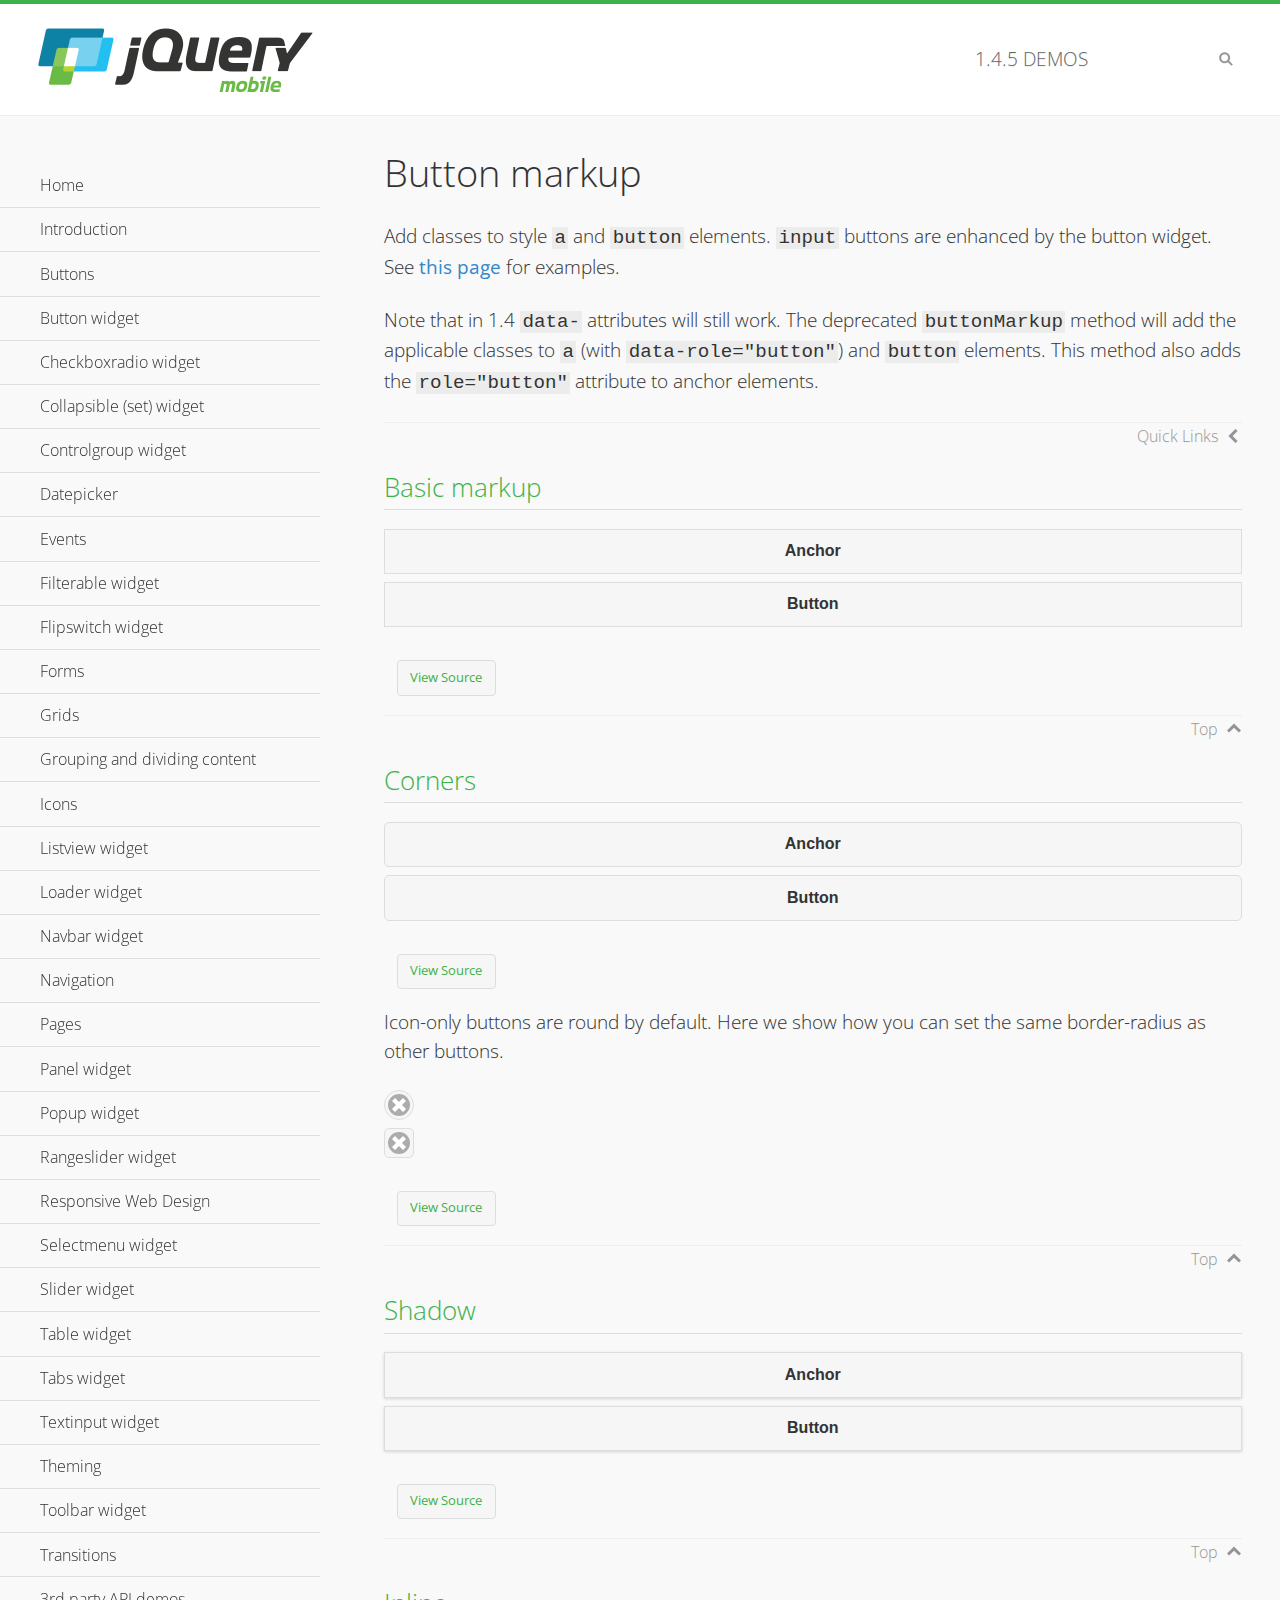
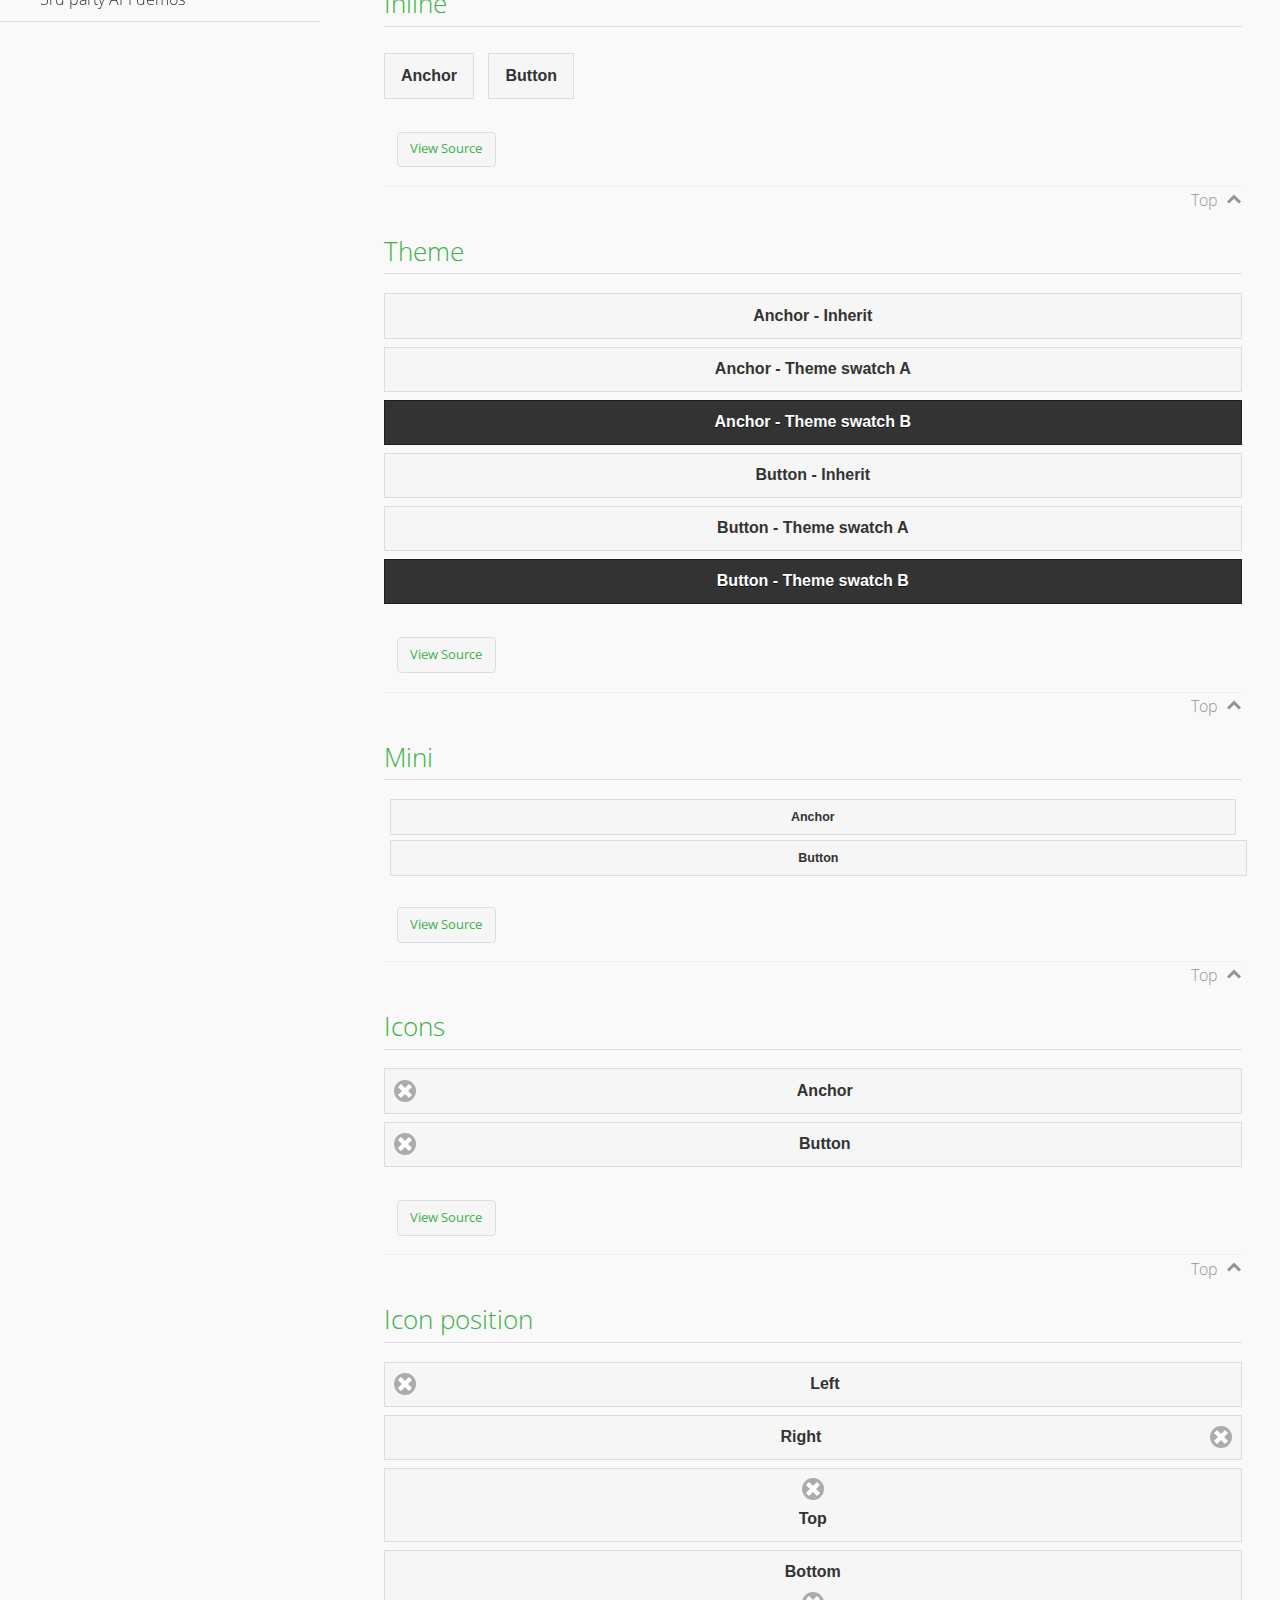
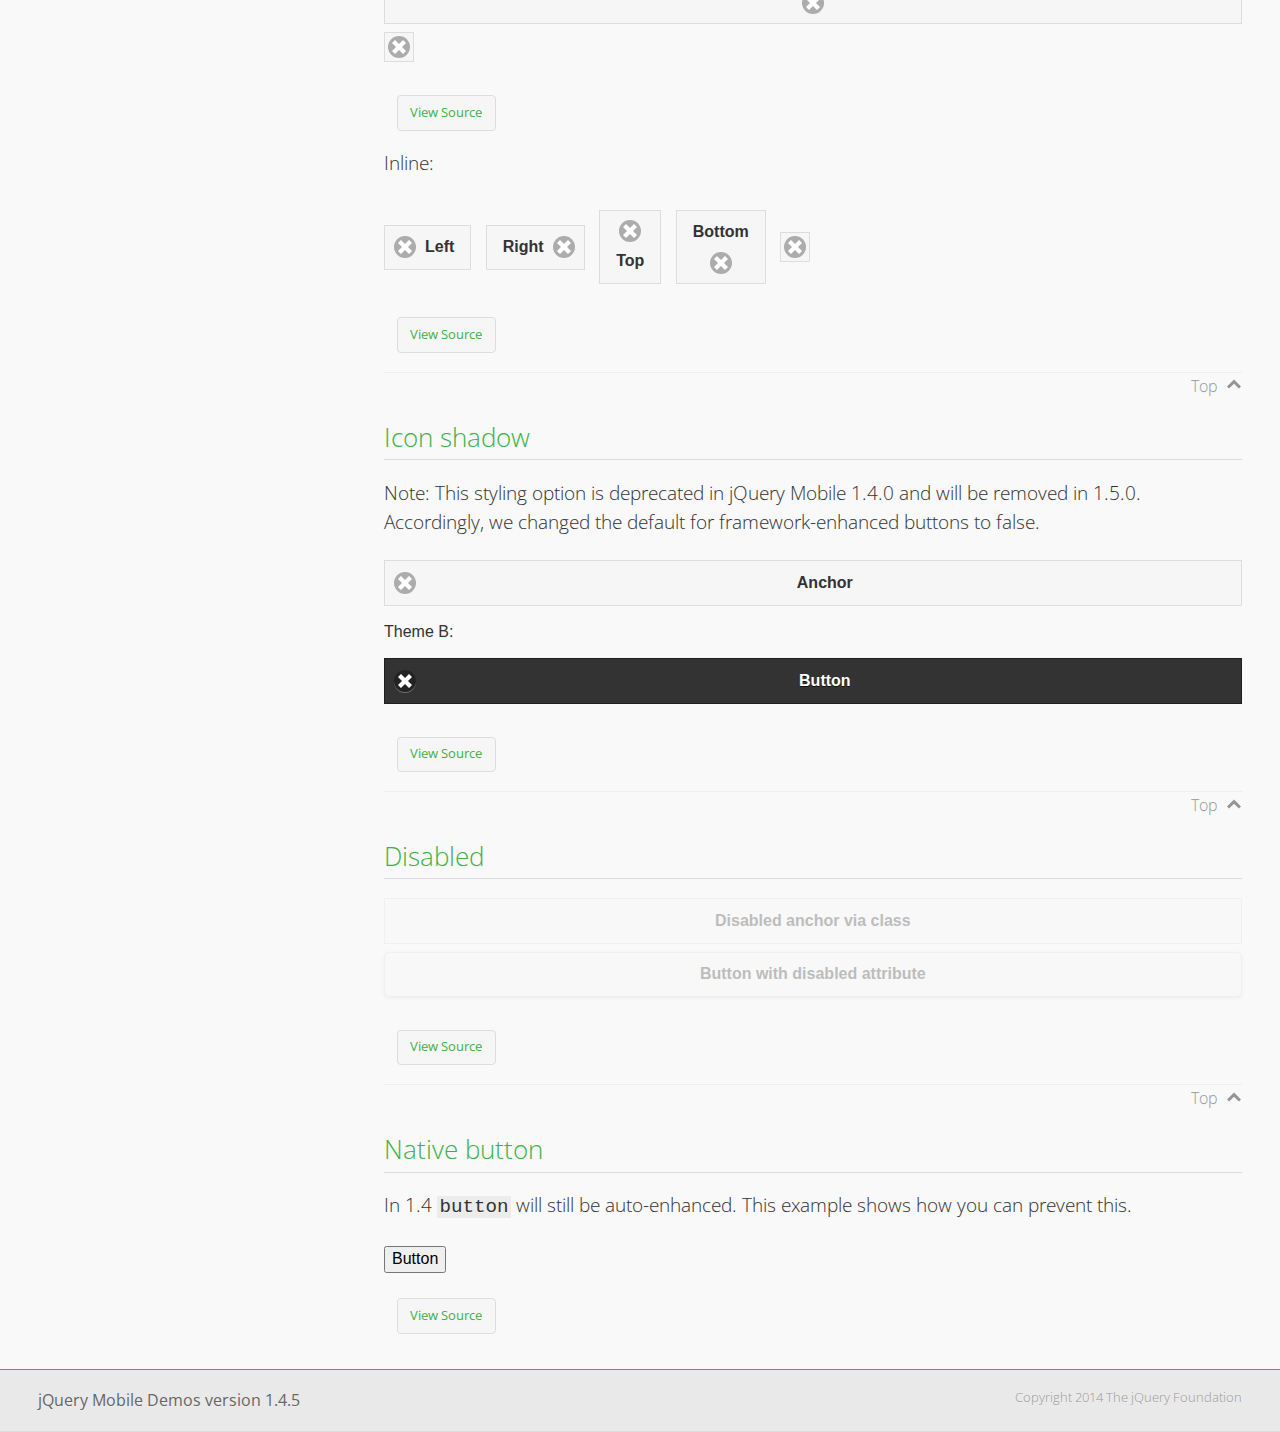
<file: QCHybrud/H5/demos/button-markup/index.html>
<!DOCTYPE html>
<html>
<head>
	<meta charset="utf-8">
	<meta name="viewport" content="width=device-width, initial-scale=1">
	<title>Button markup - jQuery Mobile Demos</title>
	<link rel="shortcut icon" href="../favicon.ico">
    <link rel="stylesheet" href="http://fonts.googleapis.com/css?family=Open+Sans:300,400,700">
	<link rel="stylesheet" href="../css/themes/default/jquery.mobile-1.4.5.min.css">
	<link rel="stylesheet" href="../_assets/css/jqm-demos.css">
	<script src="../js/jquery.js"></script>
	<script src="../_assets/js/index.js"></script>
	<script src="../js/jquery.mobile-1.4.5.min.js"></script>
	<style>
		#custom-border-radius .ui-btn-icon-notext.ui-corner-all {
			-webkit-border-radius: .3125em;
			border-radius: .3125em;
		}
	</style>
</head>
<body>
<div data-role="page" class="jqm-demos" data-quicklinks="true">

	<div data-role="header" class="jqm-header">
		<h2><a href="../" title="jQuery Mobile Demos home"><img src="../_assets/img/jquery-logo.png" alt="jQuery Mobile"></a></h2>
		<p><span class="jqm-version"></span> Demos</p>
		<a href="#" class="jqm-navmenu-link ui-btn ui-btn-icon-notext ui-corner-all ui-icon-bars ui-nodisc-icon ui-alt-icon ui-btn-left">Menu</a>
		<a href="#" class="jqm-search-link ui-btn ui-btn-icon-notext ui-corner-all ui-icon-search ui-nodisc-icon ui-alt-icon ui-btn-right">Search</a>
	</div><!-- /header -->

	<div role="main" class="ui-content jqm-content">

		<h1>Button markup</h1>

		<p>Add classes to style <code>a</code> and <code>button</code> elements. <code>input</code> buttons are enhanced by the button widget. See <a href="../button/" data-ajax="false">this page</a> for examples.</p>

		<p>Note that in 1.4 <code>data-</code> attributes will still work. The deprecated <code>buttonMarkup</code> method will add the applicable classes to <code>a</code> (with <code>data-role="button"</code>) and <code>button</code> elements. This method also adds the <code>role="button"</code> attribute to anchor elements.</p>

		<h2>Basic markup</h2>

		<div data-demo-html="true">
			<a href="#" class="ui-btn">Anchor</a>
			<button class="ui-btn">Button</button>
		</div><!--/demo-html -->

		<h2>Corners</h2>

		<div data-demo-html="true">
			<a href="#" class="ui-btn ui-corner-all">Anchor</a>
			<button class="ui-btn ui-corner-all">Button</button>
		</div><!--/demo-html -->

		<p>Icon-only buttons are round by default. Here we show how you can set the same border-radius as other buttons.</p>

		<div data-demo-html="true" data-demo-css="true">
			<a href="#" class="ui-btn ui-icon-delete ui-btn-icon-notext ui-corner-all">No text</a>
			<div id="custom-border-radius">
				<a href="#" class="ui-btn ui-icon-delete ui-btn-icon-notext ui-corner-all">No text</a>
			</div>
		</div><!--/demo-html -->

		<h2>Shadow</h2>

		<div data-demo-html="true">
			<a href="#" class="ui-btn ui-shadow">Anchor</a>
			<button class="ui-btn ui-shadow">Button</button>
		</div><!--/demo-html -->

		<h2>Inline</h2>

		<div data-demo-html="true">
			<a href="#" class="ui-btn ui-btn-inline">Anchor</a>
			<button class="ui-btn ui-btn-inline">Button</button>
		</div><!--/demo-html -->

		<h2>Theme</h2>

		<div data-demo-html="true">
			<a href="#" class="ui-btn">Anchor - Inherit</a>
			<a href="#" class="ui-btn ui-btn-a">Anchor - Theme swatch A</a>
			<a href="#" class="ui-btn ui-btn-b">Anchor - Theme swatch B</a>
			<button class="ui-btn">Button - Inherit</button>
			<button class="ui-btn ui-btn-a">Button - Theme swatch A</button>
			<button class="ui-btn ui-btn-b">Button - Theme swatch B</button>
		</div><!--/demo-html -->

		<h2>Mini</h2>

		<div data-demo-html="true">
			<a href="#" class="ui-btn ui-mini">Anchor</a>
			<button class="ui-btn ui-mini">Button</button>
		</div><!--/demo-html -->

		<h2>Icons</h2>

		<div data-demo-html="true">
			<a href="#" class="ui-btn ui-icon-delete ui-btn-icon-left">Anchor</a>
			<button class="ui-btn ui-icon-delete ui-btn-icon-left">Button</button>
		</div><!--/demo-html -->

		<h2>Icon position</h2>

		<div data-demo-html="true">
			<a href="#" class="ui-btn ui-icon-delete ui-btn-icon-left">Left</a>
			<a href="#" class="ui-btn ui-icon-delete ui-btn-icon-right">Right</a>
			<a href="#" class="ui-btn ui-icon-delete ui-btn-icon-top">Top</a>
			<a href="#" class="ui-btn ui-icon-delete ui-btn-icon-bottom">Bottom</a>
			<a href="#" class="ui-btn ui-icon-delete ui-btn-icon-notext">Icon only</a>
		</div><!--/demo-html -->

		<p>Inline:</p>

		<div data-demo-html="true">
			<a href="#" class="ui-btn ui-btn-inline ui-icon-delete ui-btn-icon-left">Left</a>
			<a href="#" class="ui-btn ui-btn-inline ui-icon-delete ui-btn-icon-right">Right</a>
			<a href="#" class="ui-btn ui-btn-inline ui-icon-delete ui-btn-icon-top">Top</a>
			<a href="#" class="ui-btn ui-btn-inline ui-icon-delete ui-btn-icon-bottom">Bottom</a>
			<a href="#" class="ui-btn ui-btn-inline ui-icon-delete ui-btn-icon-notext">Icon only</a>
		</div><!--/demo-html -->

		<h2>Icon shadow</h2>
		<p>Note: This styling option is deprecated in jQuery Mobile 1.4.0 and will be removed in 1.5.0. Accordingly, we changed the default for framework-enhanced buttons to false.</p>

		<div data-demo-html="true">
			<a href="#" class="ui-btn ui-icon-delete ui-btn-icon-left ui-shadow-icon">Anchor</a>
			<p>Theme B:</p>
			<button class="ui-btn ui-icon-delete ui-btn-icon-left ui-shadow-icon ui-btn-b">Button</button>
		</div><!--/demo-html -->

		<h2>Disabled</h2>

		<div data-demo-html="true">
			<a href="#" class="ui-btn ui-state-disabled">Disabled anchor via class</a>
			<button disabled>Button with disabled attribute</button>
		</div><!--/demo-html -->

		<h2>Native button</h2>
		<!-- TODO: Remove this demo in 1.5 -->
		<p>In 1.4 <code>button</code> will still be auto-enhanced. This example shows how you can prevent this.</p>

		<div data-demo-html="true">
			<button data-role="none">Button</button>
		</div><!--/demo-html -->

	</div><!-- /content -->
	    <div data-role="panel" class="jqm-navmenu-panel" data-position="left" data-display="overlay" data-theme="a">
	    	<ul class="jqm-list ui-alt-icon ui-nodisc-icon">
<li data-filtertext="demos homepage" data-icon="home"><a href=".././">Home</a></li>
<li data-filtertext="introduction overview getting started"><a href="../intro/" data-ajax="false">Introduction</a></li>
<li data-filtertext="buttons button markup buttonmarkup method anchor link button element"><a href="../button-markup/" data-ajax="false">Buttons</a></li>
<li data-filtertext="form button widget input button submit reset"><a href="../button/" data-ajax="false">Button widget</a></li>
<li data-role="collapsible" data-enhanced="true" data-collapsed-icon="carat-d" data-expanded-icon="carat-u" data-iconpos="right" data-inset="false" class="ui-collapsible ui-collapsible-themed-content ui-collapsible-collapsed">
	<h3 class="ui-collapsible-heading ui-collapsible-heading-collapsed">
		<a href="#" class="ui-collapsible-heading-toggle ui-btn ui-btn-icon-right ui-btn-inherit ui-icon-carat-d">
		    Checkboxradio widget<span class="ui-collapsible-heading-status"> click to expand contents</span>
		</a>
	</h3>
	<div class="ui-collapsible-content ui-body-inherit ui-collapsible-content-collapsed" aria-hidden="true">
		<ul>
			<li data-filtertext="form checkboxradio widget checkbox input checkboxes controlgroups"><a href="../checkboxradio-checkbox/" data-ajax="false">Checkboxes</a></li>
			<li data-filtertext="form checkboxradio widget radio input radio buttons controlgroups"><a href="../checkboxradio-radio/" data-ajax="false">Radio buttons</a></li>
		</ul>
	</div>
</li>
<li data-role="collapsible" data-enhanced="true" data-collapsed-icon="carat-d" data-expanded-icon="carat-u" data-iconpos="right" data-inset="false" class="ui-collapsible ui-collapsible-themed-content ui-collapsible-collapsed">
	<h3 class="ui-collapsible-heading ui-collapsible-heading-collapsed">
		<a href="#" class="ui-collapsible-heading-toggle ui-btn ui-btn-icon-right ui-btn-inherit ui-icon-carat-d">
			Collapsible (set) widget<span class="ui-collapsible-heading-status"> click to expand contents</span>
		</a>
	</h3>
	<div class="ui-collapsible-content ui-body-inherit ui-collapsible-content-collapsed" aria-hidden="true">
		<ul>
			<li data-filtertext="collapsibles content formatting"><a href="../collapsible/" data-ajax="false">Collapsible</a></li>
			<li data-filtertext="dynamic collapsible set accordion append expand"><a href="../collapsible-dynamic/" data-ajax="false">Dynamic collapsibles</a></li>
			<li data-filtertext="accordions collapsible set widget content formatting grouped collapsibles"><a href="../collapsibleset/" data-ajax="false">Collapsible set</a></li>
		</ul>
	</div>
</li>
<li data-role="collapsible" data-enhanced="true" data-collapsed-icon="carat-d" data-expanded-icon="carat-u" data-iconpos="right" data-inset="false" class="ui-collapsible ui-collapsible-themed-content ui-collapsible-collapsed">
	<h3 class="ui-collapsible-heading ui-collapsible-heading-collapsed">
		<a href="#" class="ui-collapsible-heading-toggle ui-btn ui-btn-icon-right ui-btn-inherit ui-icon-carat-d">
			Controlgroup widget<span class="ui-collapsible-heading-status"> click to expand contents</span>
		</a>
	</h3>
	<div class="ui-collapsible-content ui-body-inherit ui-collapsible-content-collapsed" aria-hidden="true">
		<ul>
			<li data-filtertext="controlgroups selectmenu checkboxradio input grouped buttons horizontal vertical"><a href="../controlgroup/" data-ajax="false">Controlgroup</a></li>
			<li data-filtertext="dynamic controlgroup dynamically add buttons"><a href="../controlgroup-dynamic/" data-ajax="false">Dynamic controlgroups</a></li>
		</ul>
	</div>
</li>
<li data-filtertext="form datepicker widget date input"><a href="../datepicker/" data-ajax="false">Datepicker</a></li>
<li data-role="collapsible" data-enhanced="true" data-collapsed-icon="carat-d" data-expanded-icon="carat-u" data-iconpos="right" data-inset="false" class="ui-collapsible ui-collapsible-themed-content ui-collapsible-collapsed">
	<h3 class="ui-collapsible-heading ui-collapsible-heading-collapsed">
		<a href="#" class="ui-collapsible-heading-toggle ui-btn ui-btn-icon-right ui-btn-inherit ui-icon-carat-d">
			Events<span class="ui-collapsible-heading-status"> click to expand contents</span>
		</a>
	</h3>
	<div class="ui-collapsible-content ui-body-inherit ui-collapsible-content-collapsed" aria-hidden="true">
		<ul>
			<li data-filtertext="swipe to delete list items listviews swipe events"><a href="../swipe-list/" data-ajax="false">Swipe list items</a></li>
			<li data-filtertext="swipe to navigate swipe page navigation swipe events"><a href="../swipe-page/" data-ajax="false">Swipe page navigation</a></li>
		</ul>
	</div>
</li>
<li data-filtertext="filterable filter elements sorting searching listview table"><a href="../filterable/" data-ajax="false">Filterable widget</a></li>
<li data-filtertext="form flipswitch widget flip toggle switch binary select checkbox input"><a href="../flipswitch/" data-ajax="false">Flipswitch widget</a></li>
<li data-role="collapsible" data-enhanced="true" data-collapsed-icon="carat-d" data-expanded-icon="carat-u" data-iconpos="right" data-inset="false" class="ui-collapsible ui-collapsible-themed-content ui-collapsible-collapsed">
	<h3 class="ui-collapsible-heading ui-collapsible-heading-collapsed">
		<a href="#" class="ui-collapsible-heading-toggle ui-btn ui-btn-icon-right ui-btn-inherit ui-icon-carat-d">
			Forms<span class="ui-collapsible-heading-status"> click to expand contents</span>
		</a>
	</h3>
	<div class="ui-collapsible-content ui-body-inherit ui-collapsible-content-collapsed" aria-hidden="true">
		<ul>
			<li data-filtertext="forms text checkbox radio range button submit reset inputs selects textarea slider flipswitch label form elements"><a href="../forms/" data-ajax="false">Forms</a></li>
			<li data-filtertext="form hide labels hidden accessible ui-hidden-accessible forms"><a href="../forms-label-hidden-accessible/" data-ajax="false">Hide labels</a></li>
			<li data-filtertext="form field containers fieldcontain ui-field-contain forms"><a href="../forms-field-contain/" data-ajax="false">Field containers</a></li>
			<li data-filtertext="forms disabled form elements"><a href="../forms-disabled/" data-ajax="false">Forms disabled</a></li>
			<li data-filtertext="forms gallery examples overview forms text checkbox radio range button submit reset inputs selects textarea slider flipswitch label form elements"><a href="../forms-gallery/" data-ajax="false">Forms gallery</a></li>
		</ul>
	</div>
</li>
<li data-role="collapsible" data-enhanced="true" data-collapsed-icon="carat-d" data-expanded-icon="carat-u" data-iconpos="right" data-inset="false" class="ui-collapsible ui-collapsible-themed-content ui-collapsible-collapsed">
	<h3 class="ui-collapsible-heading ui-collapsible-heading-collapsed">
		<a href="#" class="ui-collapsible-heading-toggle ui-btn ui-btn-icon-right ui-btn-inherit ui-icon-carat-d">
			Grids<span class="ui-collapsible-heading-status"> click to expand contents</span>
		</a>
	</h3>
	<div class="ui-collapsible-content ui-body-inherit ui-collapsible-content-collapsed" aria-hidden="true">
		<ul>
			<li data-filtertext="grids columns blocks content formatting rwd responsive css framework"><a href="../grids/" data-ajax="false">Grids</a></li>
			<li data-filtertext="buttons in grids css framework"><a href="../grids-buttons/" data-ajax="false">Buttons in grids</a></li>
			<li data-filtertext="custom responsive grids rwd css framework"><a href="../grids-custom-responsive/" data-ajax="false">Custom responsive grids</a></li>
		</ul>
	</div>
</li>
<li data-filtertext="blocks content formatting sections heading"><a href="../body-bar-classes/" data-ajax="false">Grouping and dividing content</a></li>
<li data-role="collapsible" data-enhanced="true" data-collapsed-icon="carat-d" data-expanded-icon="carat-u" data-iconpos="right" data-inset="false" class="ui-collapsible ui-collapsible-themed-content ui-collapsible-collapsed">
	<h3 class="ui-collapsible-heading ui-collapsible-heading-collapsed">
		<a href="#" class="ui-collapsible-heading-toggle ui-btn ui-btn-icon-right ui-btn-inherit ui-icon-carat-d">
			Icons<span class="ui-collapsible-heading-status"> click to expand contents</span>
		</a>
	</h3>
	<div class="ui-collapsible-content ui-body-inherit ui-collapsible-content-collapsed" aria-hidden="true">
		<ul>
			<li data-filtertext="button icons svg disc alt custom icon position"><a href="../icons/" data-ajax="false">Icons</a></li>
			<li data-filtertext=""><a href="../icons-grunticon/" data-ajax="false">Grunticon loader</a></li>
		</ul>
	</div>
</li>
<li data-role="collapsible" data-enhanced="true" data-collapsed-icon="carat-d" data-expanded-icon="carat-u" data-iconpos="right" data-inset="false" class="ui-collapsible ui-collapsible-themed-content ui-collapsible-collapsed">
	<h3 class="ui-collapsible-heading ui-collapsible-heading-collapsed">
		<a href="#" class="ui-collapsible-heading-toggle ui-btn ui-btn-icon-right ui-btn-inherit ui-icon-carat-d">
			Listview widget<span class="ui-collapsible-heading-status"> click to expand contents</span>
		</a>
	</h3>
	<div class="ui-collapsible-content ui-body-inherit ui-collapsible-content-collapsed" aria-hidden="true">
		<ul>
			<li data-filtertext="listview widget thumbnails icons nested split button collapsible ul ol"><a href="../listview/" data-ajax="false">Listview</a></li>
			<li data-filtertext="autocomplete filterable reveal listview filtertextbeforefilter placeholder"><a href="../listview-autocomplete/" data-ajax="false">Listview autocomplete</a></li>
			<li data-filtertext="autocomplete filterable reveal listview remote data filtertextbeforefilter placeholder"><a href="../listview-autocomplete-remote/" data-ajax="false">Listview autocomplete remote data</a></li>
			<li data-filtertext="autodividers anchor jump scroll linkbars listview lists ul ol"><a href="../listview-autodividers-linkbar/" data-ajax="false">Listview autodividers linkbar</a></li>
			<li data-filtertext="listview autodividers selector autodividersselector lists ul ol"><a href="../listview-autodividers-selector/" data-ajax="false">Listview autodividers selector</a></li>
			<li data-filtertext="listview nested list items"><a href="../listview-nested-lists/" data-ajax="false">Nested Listviews</a></li>
			<li data-filtertext="listview collapsible list items flat"><a href="../listview-collapsible-item-flat/" data-ajax="false">Listview collapsible list items (flat)</a></li>
			<li data-filtertext="listview collapsible list indented"><a href="../listview-collapsible-item-indented/" data-ajax="false">Listview collapsible list items (indented)</a></li>
			<li data-filtertext="grid listview responsive grids responsive listviews lists ul"><a href="../listview-grid/" data-ajax="false">Listview responsive grid</a></li>
		</ul>
	</div>
</li>
<li data-filtertext="loader widget page loading navigation overlay spinner"><a href="../loader/" data-ajax="false">Loader widget</a></li>
<li data-filtertext="navbar widget navmenu toolbars header footer"><a href="../navbar/" data-ajax="false">Navbar widget</a></li>
<li data-role="collapsible" data-enhanced="true" data-collapsed-icon="carat-d" data-expanded-icon="carat-u" data-iconpos="right" data-inset="false" class="ui-collapsible ui-collapsible-themed-content ui-collapsible-collapsed">
	<h3 class="ui-collapsible-heading ui-collapsible-heading-collapsed">
		<a href="#" class="ui-collapsible-heading-toggle ui-btn ui-btn-icon-right ui-btn-inherit ui-icon-carat-d">
			Navigation<span class="ui-collapsible-heading-status"> click to expand contents</span>
		</a>
	</h3>
	<div class="ui-collapsible-content ui-body-inherit ui-collapsible-content-collapsed" aria-hidden="true">
		<ul>
			<li data-filtertext="ajax navigation navigate widget history event method"><a href="../navigation/" data-ajax="false">Navigation</a></li>
			<li data-filtertext="linking pages page links navigation ajax prefetch cache"><a href="../navigation-linking-pages/" data-ajax="false">Linking pages</a></li>
			<!-- <li data-filtertext="php redirect server redirection server-side navigation"><a href="../navigation-php-redirect/" data-ajax="false">PHP redirect demo</a></li>-->
			<li data-filtertext="navigation redirection hash query"><a href="../navigation-hash-processing/" data-ajax="false">Hash processing demo</a></li>
			<li data-filtertext="navigation redirection hash query"><a href="../page-events/" data-ajax="false">Page Navigation Events</a></li>
		</ul>
	</div>
</li>
<li data-role="collapsible" data-enhanced="true" data-collapsed-icon="carat-d" data-expanded-icon="carat-u" data-iconpos="right" data-inset="false" class="ui-collapsible ui-collapsible-themed-content ui-collapsible-collapsed">
	<h3 class="ui-collapsible-heading ui-collapsible-heading-collapsed">
		<a href="#" class="ui-collapsible-heading-toggle ui-btn ui-btn-icon-right ui-btn-inherit ui-icon-carat-d">
			Pages<span class="ui-collapsible-heading-status"> click to expand contents</span>
		</a>
	</h3>
	<div class="ui-collapsible-content ui-body-inherit ui-collapsible-content-collapsed" aria-hidden="true">
		<ul>
			<li data-filtertext="pages page widget ajax navigation"><a href="../pages/" data-ajax="false">Pages</a></li>
			<li data-filtertext="single page"><a href="../pages-single-page/" data-ajax="false">Single page</a></li>
			<li data-filtertext="multipage multi-page page"><a href="../pages-multi-page/" data-ajax="false">Multi-page template</a></li>
			<li data-filtertext="dialog page widget modal popup"><a href="../pages-dialog/" data-ajax="false">Dialog page</a></li>
		</ul>
	</div>
</li>
<li data-role="collapsible" data-enhanced="true" data-collapsed-icon="carat-d" data-expanded-icon="carat-u" data-iconpos="right" data-inset="false" class="ui-collapsible ui-collapsible-themed-content ui-collapsible-collapsed">
	<h3 class="ui-collapsible-heading ui-collapsible-heading-collapsed">
		<a href="#" class="ui-collapsible-heading-toggle ui-btn ui-btn-icon-right ui-btn-inherit ui-icon-carat-d">
			Panel widget<span class="ui-collapsible-heading-status"> click to expand contents</span>
		</a>
	</h3>
	<div class="ui-collapsible-content ui-body-inherit ui-collapsible-content-collapsed" aria-hidden="true">
		<ul>
			<li data-filtertext="panel widget sliding panels reveal push overlay responsive"><a href="../panel/" data-ajax="false">Panel</a></li>
			<li data-filtertext=""><a href="../panel-external/" data-ajax="false">External panels</a></li>
			<li data-filtertext="panel "><a href="../panel-fixed/" data-ajax="false">Fixed panels</a></li>
			<li data-filtertext="panel slide panels sliding panels shadow rwd responsive breakpoint"><a href="../panel-responsive/" data-ajax="false">Panels responsive</a></li>
			<li data-filtertext="panel custom style custom panel width reveal shadow listview panel styling page background wrapper"><a href="../panel-styling/" data-ajax="false">Custom panel style</a></li>
			<li data-filtertext="panel open on swipe"><a href="../panel-swipe-open/" data-ajax="false">Panel open on swipe</a></li>
			<li data-filtertext="panels outside page internal external toolbars"><a href="../panel-external-internal/" data-ajax="false">Panel external and internal</a></li>
		</ul>
	</div>
</li>
<li data-role="collapsible" data-enhanced="true" data-collapsed-icon="carat-d" data-expanded-icon="carat-u" data-iconpos="right" data-inset="false" class="ui-collapsible ui-collapsible-themed-content ui-collapsible-collapsed">
	<h3 class="ui-collapsible-heading ui-collapsible-heading-collapsed">
		<a href="#" class="ui-collapsible-heading-toggle ui-btn ui-btn-icon-right ui-btn-inherit ui-icon-carat-d">
			Popup widget<span class="ui-collapsible-heading-status"> click to expand contents</span>
		</a>
	</h3>
	<div class="ui-collapsible-content ui-body-inherit ui-collapsible-content-collapsed" aria-hidden="true">
		<ul>
			<li data-filtertext="popup widget popups dialog modal transition tooltip lightbox form overlay screen flip pop fade transition"><a href="../popup/" data-ajax="false">Popup</a></li>
			<li data-filtertext="popup alignment position"><a href="../popup-alignment/" data-ajax="false">Popup alignment</a></li>
			<li data-filtertext="popup arrow size popups popover"><a href="../popup-arrow-size/" data-ajax="false">Popup arrow size</a></li>
			<li data-filtertext="dynamic popups popup images lightbox"><a href="../popup-dynamic/" data-ajax="false">Dynamic popups</a></li>
			<li data-filtertext="popups with iframes scaling"><a href="../popup-iframe/" data-ajax="false">Popups with iframes</a></li>
			<li data-filtertext="popup image scaling"><a href="../popup-image-scaling/" data-ajax="false">Popup image scaling</a></li>
			<li data-filtertext="external popup outside multi-page"><a href="../popup-outside-multipage/" data-ajax="false">Popup outside multi-page</a></li>
		</ul>
	</div>
</li>
<li data-filtertext="form rangeslider widget dual sliders dual handle sliders range input"><a href="../rangeslider/" data-ajax="false">Rangeslider widget</a></li>
<li data-filtertext="responsive web design rwd adaptive progressive enhancement PE accessible mobile breakpoints media query media queries"><a href="../rwd/" data-ajax="false">Responsive Web Design</a></li>
<li data-role="collapsible" data-enhanced="true" data-collapsed-icon="carat-d" data-expanded-icon="carat-u" data-iconpos="right" data-inset="false" class="ui-collapsible ui-collapsible-themed-content ui-collapsible-collapsed">
	<h3 class="ui-collapsible-heading ui-collapsible-heading-collapsed">
		<a href="#" class="ui-collapsible-heading-toggle ui-btn ui-btn-icon-right ui-btn-inherit ui-icon-carat-d">
			Selectmenu widget<span class="ui-collapsible-heading-status"> click to expand contents</span>
		</a>
	</h3>
	<div class="ui-collapsible-content ui-body-inherit ui-collapsible-content-collapsed" aria-hidden="true">
		<ul>
			<li data-filtertext="form selectmenu widget select input custom select menu selects"><a href="../selectmenu/" data-ajax="false">Selectmenu</a></li>
			<li data-filtertext="form custom select menu selectmenu widget custom menu option optgroup multiple selects"><a href="../selectmenu-custom/" data-ajax="false">Custom select menu</a></li>
			<li data-filtertext="filterable select filter popup dialog"><a href="../selectmenu-custom-filter/" data-ajax="false">Custom select menu with filter</a></li>
		</ul>
	</div>
</li>
<li data-role="collapsible" data-enhanced="true" data-collapsed-icon="carat-d" data-expanded-icon="carat-u" data-iconpos="right" data-inset="false" class="ui-collapsible ui-collapsible-themed-content ui-collapsible-collapsed">
	<h3 class="ui-collapsible-heading ui-collapsible-heading-collapsed">
		<a href="#" class="ui-collapsible-heading-toggle ui-btn ui-btn-icon-right ui-btn-inherit ui-icon-carat-d">
			Slider widget<span class="ui-collapsible-heading-status"> click to expand contents</span>
		</a>
	</h3>
	<div class="ui-collapsible-content ui-body-inherit ui-collapsible-content-collapsed" aria-hidden="true">
		<ul>
			<li data-filtertext="form slider widget range input single sliders"><a href="../slider/" data-ajax="false">Slider</a></li>
			<li data-filtertext="form slider widget flipswitch slider binary select flip toggle switch"><a href="../slider-flipswitch/" data-ajax="false">Slider flip toggle switch</a></li>
			<li data-filtertext="form slider tooltip handle value input range sliders"><a href="../slider-tooltip/" data-ajax="false">Slider tooltip</a></li>
		</ul>
	</div>
</li>
<li data-role="collapsible" data-enhanced="true" data-collapsed-icon="carat-d" data-expanded-icon="carat-u" data-iconpos="right" data-inset="false" class="ui-collapsible ui-collapsible-themed-content ui-collapsible-collapsed">
	<h3 class="ui-collapsible-heading ui-collapsible-heading-collapsed">
		<a href="#" class="ui-collapsible-heading-toggle ui-btn ui-btn-icon-right ui-btn-inherit ui-icon-carat-d">
			Table widget<span class="ui-collapsible-heading-status"> click to expand contents</span>
		</a>
	</h3>
	<div class="ui-collapsible-content ui-body-inherit ui-collapsible-content-collapsed" aria-hidden="true">
		<ul>
			<li data-filtertext="table widget reflow column toggle th td responsive tables rwd hide show tabular"><a href="../table-column-toggle/" data-ajax="false">Table Column Toggle</a></li>
			<li data-filtertext="table column toggle phone comparison demo"><a href="../table-column-toggle-example/" data-ajax="false">Table Column Toggle demo</a></li>
			<li data-filtertext="responsive tables table column toggle heading groups rwd breakpoint"><a href="../table-column-toggle-heading-groups/" data-ajax="false">Table Column Toggle heading groups</a></li>
			<li data-filtertext="responsive tables table column toggle hide rwd breakpoint customization options"><a href="../table-column-toggle-options/" data-ajax="false">Table Column Toggle options</a></li>
			<li data-filtertext="table reflow th td responsive rwd columns tabular"><a href="../table-reflow/" data-ajax="false">Table Reflow</a></li>
			<li data-filtertext="responsive tables table reflow heading groups rwd breakpoint"><a href="../table-reflow-heading-groups/" data-ajax="false">Table Reflow heading groups</a></li>
			<li data-filtertext="responsive tables table reflow stripes strokes table style"><a href="../table-reflow-stripes-strokes/" data-ajax="false">Table Reflow stripes and strokes</a></li>
			<li data-filtertext="responsive tables table reflow stack custom styles"><a href="../table-reflow-styling/" data-ajax="false">Table Reflow custom styles</a></li>
		</ul>
	</div>
</li>
<li data-filtertext="ui tabs widget"><a href="../tabs/" data-ajax="false">Tabs widget</a></li>
<li data-filtertext="form textinput widget text input textarea number date time tel email file color password"><a href="../textinput/" data-ajax="false">Textinput widget</a></li>
<li data-role="collapsible" data-enhanced="true" data-collapsed-icon="carat-d" data-expanded-icon="carat-u" data-iconpos="right" data-inset="false" class="ui-collapsible ui-collapsible-themed-content ui-collapsible-collapsed">
	<h3 class="ui-collapsible-heading ui-collapsible-heading-collapsed">
		<a href="#" class="ui-collapsible-heading-toggle ui-btn ui-btn-icon-right ui-btn-inherit ui-icon-carat-d">
			Theming<span class="ui-collapsible-heading-status"> click to expand contents</span>
		</a>
	</h3>
	<div class="ui-collapsible-content ui-body-inherit ui-collapsible-content-collapsed" aria-hidden="true">
		<ul>
			<li data-filtertext="default theme swatches theming style css"><a href="../theme-default/" data-ajax="false">Default theme</a></li>
			<li data-filtertext="classic theme old theme swatches theming style css"><a href="../theme-classic/" data-ajax="false">Classic theme</a></li>
		</ul>
	</div>
</li>
<li data-role="collapsible" data-enhanced="true" data-collapsed-icon="carat-d" data-expanded-icon="carat-u" data-iconpos="right" data-inset="false" class="ui-collapsible ui-collapsible-themed-content ui-collapsible-collapsed">
	<h3 class="ui-collapsible-heading ui-collapsible-heading-collapsed">
		<a href="#" class="ui-collapsible-heading-toggle ui-btn ui-btn-icon-right ui-btn-inherit ui-icon-carat-d">
			Toolbar widget<span class="ui-collapsible-heading-status"> click to expand contents</span>
		</a>
	</h3>
	<div class="ui-collapsible-content ui-body-inherit ui-collapsible-content-collapsed" aria-hidden="true">
		<ul>
			<li data-filtertext="toolbar widget header footer toolbars fixed fullscreen external sections"><a href="../toolbar/" data-ajax="false">Toolbar</a></li>
			<li data-filtertext="dynamic toolbars dynamically add toolbar header footer"><a href="../toolbar-dynamic/" data-ajax="false">Dynamic toolbars</a></li>
			<li data-filtertext="external toolbars header footer"><a href="../toolbar-external/" data-ajax="false">External toolbars</a></li>
			<li data-filtertext="fixed toolbars header footer"><a href="../toolbar-fixed/" data-ajax="false">Fixed toolbars</a></li>
			<li data-filtertext="fixed fullscreen toolbars header footer"><a href="../toolbar-fixed-fullscreen/" data-ajax="false">Fullscreen toolbars</a></li>
			<li data-filtertext="external fixed toolbars header footer"><a href="../toolbar-fixed-external/" data-ajax="false">Fixed external toolbars</a></li>
			<li data-filtertext="external persistent toolbars header footer navbar navmenu"><a href="../toolbar-fixed-persistent/" data-ajax="false">Persistent toolbars</a></li>
			<li data-filtertext="external ajax optimized toolbars persistent toolbars header footer navbar"><a href="../toolbar-fixed-persistent-optimized/" data-ajax="false">Ajax optimized toolbars</a></li>
			<li data-filtertext="form in toolbars header footer"><a href="../toolbar-fixed-forms/" data-ajax="false">Form in toolbar</a></li>
		</ul>
	</div>
</li>
<li data-filtertext="page transitions animated pages popup navigation flip slide fade pop"><a href="../transitions/" data-ajax="false">Transitions</a></li>
<li data-role="collapsible" data-enhanced="true" data-collapsed-icon="carat-d" data-expanded-icon="carat-u" data-iconpos="right" data-inset="false" class="ui-collapsible ui-collapsible-themed-content ui-collapsible-collapsed">
	<h3 class="ui-collapsible-heading ui-collapsible-heading-collapsed">
		<a href="#" class="ui-collapsible-heading-toggle ui-btn ui-btn-icon-right ui-btn-inherit ui-icon-carat-d">
			3rd party API demos<span class="ui-collapsible-heading-status"> click to expand contents</span>
		</a>
	</h3>
	<div class="ui-collapsible-content ui-body-inherit ui-collapsible-content-collapsed" aria-hidden="true">
		<ul>
			<li data-filtertext="backbone requirejs navigation router"><a href="../backbone-requirejs/" data-ajax="false">Backbone RequireJS</a></li>
			<li data-filtertext="google maps geolocation demo"><a href="../map-geolocation/" data-ajax="false">Google Maps geolocation</a></li>
			<li data-filtertext="google maps hybrid"><a href="../map-list-toggle/" data-ajax="false">Google Maps list toggle</a></li>
		</ul>
	</div>
</li>



		     </ul>
		</div><!-- /panel -->


	<div data-role="footer" data-position="fixed" data-tap-toggle="false" class="jqm-footer">
		<p>jQuery Mobile Demos version <span class="jqm-version"></span></p>
		<p>Copyright 2014 The jQuery Foundation</p>
	</div><!-- /footer -->
	<!-- TODO: This should become an external panel so we can add input to markup (unique ID) -->
    <div data-role="panel" class="jqm-search-panel" data-position="right" data-display="overlay" data-theme="a">
		<div class="jqm-search">
			<ul class="jqm-list" data-filter-placeholder="Search demos..." data-filter-reveal="true">
<li data-filtertext="demos homepage" data-icon="home"><a href=".././">Home</a></li>
<li data-filtertext="introduction overview getting started"><a href="../intro/" data-ajax="false">Introduction</a></li>
<li data-filtertext="buttons button markup buttonmarkup method anchor link button element"><a href="../button-markup/" data-ajax="false">Buttons</a></li>
<li data-filtertext="form button widget input button submit reset"><a href="../button/" data-ajax="false">Button widget</a></li>
<li data-role="collapsible" data-enhanced="true" data-collapsed-icon="carat-d" data-expanded-icon="carat-u" data-iconpos="right" data-inset="false" class="ui-collapsible ui-collapsible-themed-content ui-collapsible-collapsed">
	<h3 class="ui-collapsible-heading ui-collapsible-heading-collapsed">
		<a href="#" class="ui-collapsible-heading-toggle ui-btn ui-btn-icon-right ui-btn-inherit ui-icon-carat-d">
		    Checkboxradio widget<span class="ui-collapsible-heading-status"> click to expand contents</span>
		</a>
	</h3>
	<div class="ui-collapsible-content ui-body-inherit ui-collapsible-content-collapsed" aria-hidden="true">
		<ul>
			<li data-filtertext="form checkboxradio widget checkbox input checkboxes controlgroups"><a href="../checkboxradio-checkbox/" data-ajax="false">Checkboxes</a></li>
			<li data-filtertext="form checkboxradio widget radio input radio buttons controlgroups"><a href="../checkboxradio-radio/" data-ajax="false">Radio buttons</a></li>
		</ul>
	</div>
</li>
<li data-role="collapsible" data-enhanced="true" data-collapsed-icon="carat-d" data-expanded-icon="carat-u" data-iconpos="right" data-inset="false" class="ui-collapsible ui-collapsible-themed-content ui-collapsible-collapsed">
	<h3 class="ui-collapsible-heading ui-collapsible-heading-collapsed">
		<a href="#" class="ui-collapsible-heading-toggle ui-btn ui-btn-icon-right ui-btn-inherit ui-icon-carat-d">
			Collapsible (set) widget<span class="ui-collapsible-heading-status"> click to expand contents</span>
		</a>
	</h3>
	<div class="ui-collapsible-content ui-body-inherit ui-collapsible-content-collapsed" aria-hidden="true">
		<ul>
			<li data-filtertext="collapsibles content formatting"><a href="../collapsible/" data-ajax="false">Collapsible</a></li>
			<li data-filtertext="dynamic collapsible set accordion append expand"><a href="../collapsible-dynamic/" data-ajax="false">Dynamic collapsibles</a></li>
			<li data-filtertext="accordions collapsible set widget content formatting grouped collapsibles"><a href="../collapsibleset/" data-ajax="false">Collapsible set</a></li>
		</ul>
	</div>
</li>
<li data-role="collapsible" data-enhanced="true" data-collapsed-icon="carat-d" data-expanded-icon="carat-u" data-iconpos="right" data-inset="false" class="ui-collapsible ui-collapsible-themed-content ui-collapsible-collapsed">
	<h3 class="ui-collapsible-heading ui-collapsible-heading-collapsed">
		<a href="#" class="ui-collapsible-heading-toggle ui-btn ui-btn-icon-right ui-btn-inherit ui-icon-carat-d">
			Controlgroup widget<span class="ui-collapsible-heading-status"> click to expand contents</span>
		</a>
	</h3>
	<div class="ui-collapsible-content ui-body-inherit ui-collapsible-content-collapsed" aria-hidden="true">
		<ul>
			<li data-filtertext="controlgroups selectmenu checkboxradio input grouped buttons horizontal vertical"><a href="../controlgroup/" data-ajax="false">Controlgroup</a></li>
			<li data-filtertext="dynamic controlgroup dynamically add buttons"><a href="../controlgroup-dynamic/" data-ajax="false">Dynamic controlgroups</a></li>
		</ul>
	</div>
</li>
<li data-filtertext="form datepicker widget date input"><a href="../datepicker/" data-ajax="false">Datepicker</a></li>
<li data-role="collapsible" data-enhanced="true" data-collapsed-icon="carat-d" data-expanded-icon="carat-u" data-iconpos="right" data-inset="false" class="ui-collapsible ui-collapsible-themed-content ui-collapsible-collapsed">
	<h3 class="ui-collapsible-heading ui-collapsible-heading-collapsed">
		<a href="#" class="ui-collapsible-heading-toggle ui-btn ui-btn-icon-right ui-btn-inherit ui-icon-carat-d">
			Events<span class="ui-collapsible-heading-status"> click to expand contents</span>
		</a>
	</h3>
	<div class="ui-collapsible-content ui-body-inherit ui-collapsible-content-collapsed" aria-hidden="true">
		<ul>
			<li data-filtertext="swipe to delete list items listviews swipe events"><a href="../swipe-list/" data-ajax="false">Swipe list items</a></li>
			<li data-filtertext="swipe to navigate swipe page navigation swipe events"><a href="../swipe-page/" data-ajax="false">Swipe page navigation</a></li>
		</ul>
	</div>
</li>
<li data-filtertext="filterable filter elements sorting searching listview table"><a href="../filterable/" data-ajax="false">Filterable widget</a></li>
<li data-filtertext="form flipswitch widget flip toggle switch binary select checkbox input"><a href="../flipswitch/" data-ajax="false">Flipswitch widget</a></li>
<li data-role="collapsible" data-enhanced="true" data-collapsed-icon="carat-d" data-expanded-icon="carat-u" data-iconpos="right" data-inset="false" class="ui-collapsible ui-collapsible-themed-content ui-collapsible-collapsed">
	<h3 class="ui-collapsible-heading ui-collapsible-heading-collapsed">
		<a href="#" class="ui-collapsible-heading-toggle ui-btn ui-btn-icon-right ui-btn-inherit ui-icon-carat-d">
			Forms<span class="ui-collapsible-heading-status"> click to expand contents</span>
		</a>
	</h3>
	<div class="ui-collapsible-content ui-body-inherit ui-collapsible-content-collapsed" aria-hidden="true">
		<ul>
			<li data-filtertext="forms text checkbox radio range button submit reset inputs selects textarea slider flipswitch label form elements"><a href="../forms/" data-ajax="false">Forms</a></li>
			<li data-filtertext="form hide labels hidden accessible ui-hidden-accessible forms"><a href="../forms-label-hidden-accessible/" data-ajax="false">Hide labels</a></li>
			<li data-filtertext="form field containers fieldcontain ui-field-contain forms"><a href="../forms-field-contain/" data-ajax="false">Field containers</a></li>
			<li data-filtertext="forms disabled form elements"><a href="../forms-disabled/" data-ajax="false">Forms disabled</a></li>
			<li data-filtertext="forms gallery examples overview forms text checkbox radio range button submit reset inputs selects textarea slider flipswitch label form elements"><a href="../forms-gallery/" data-ajax="false">Forms gallery</a></li>
		</ul>
	</div>
</li>
<li data-role="collapsible" data-enhanced="true" data-collapsed-icon="carat-d" data-expanded-icon="carat-u" data-iconpos="right" data-inset="false" class="ui-collapsible ui-collapsible-themed-content ui-collapsible-collapsed">
	<h3 class="ui-collapsible-heading ui-collapsible-heading-collapsed">
		<a href="#" class="ui-collapsible-heading-toggle ui-btn ui-btn-icon-right ui-btn-inherit ui-icon-carat-d">
			Grids<span class="ui-collapsible-heading-status"> click to expand contents</span>
		</a>
	</h3>
	<div class="ui-collapsible-content ui-body-inherit ui-collapsible-content-collapsed" aria-hidden="true">
		<ul>
			<li data-filtertext="grids columns blocks content formatting rwd responsive css framework"><a href="../grids/" data-ajax="false">Grids</a></li>
			<li data-filtertext="buttons in grids css framework"><a href="../grids-buttons/" data-ajax="false">Buttons in grids</a></li>
			<li data-filtertext="custom responsive grids rwd css framework"><a href="../grids-custom-responsive/" data-ajax="false">Custom responsive grids</a></li>
		</ul>
	</div>
</li>
<li data-filtertext="blocks content formatting sections heading"><a href="../body-bar-classes/" data-ajax="false">Grouping and dividing content</a></li>
<li data-role="collapsible" data-enhanced="true" data-collapsed-icon="carat-d" data-expanded-icon="carat-u" data-iconpos="right" data-inset="false" class="ui-collapsible ui-collapsible-themed-content ui-collapsible-collapsed">
	<h3 class="ui-collapsible-heading ui-collapsible-heading-collapsed">
		<a href="#" class="ui-collapsible-heading-toggle ui-btn ui-btn-icon-right ui-btn-inherit ui-icon-carat-d">
			Icons<span class="ui-collapsible-heading-status"> click to expand contents</span>
		</a>
	</h3>
	<div class="ui-collapsible-content ui-body-inherit ui-collapsible-content-collapsed" aria-hidden="true">
		<ul>
			<li data-filtertext="button icons svg disc alt custom icon position"><a href="../icons/" data-ajax="false">Icons</a></li>
			<li data-filtertext=""><a href="../icons-grunticon/" data-ajax="false">Grunticon loader</a></li>
		</ul>
	</div>
</li>
<li data-role="collapsible" data-enhanced="true" data-collapsed-icon="carat-d" data-expanded-icon="carat-u" data-iconpos="right" data-inset="false" class="ui-collapsible ui-collapsible-themed-content ui-collapsible-collapsed">
	<h3 class="ui-collapsible-heading ui-collapsible-heading-collapsed">
		<a href="#" class="ui-collapsible-heading-toggle ui-btn ui-btn-icon-right ui-btn-inherit ui-icon-carat-d">
			Listview widget<span class="ui-collapsible-heading-status"> click to expand contents</span>
		</a>
	</h3>
	<div class="ui-collapsible-content ui-body-inherit ui-collapsible-content-collapsed" aria-hidden="true">
		<ul>
			<li data-filtertext="listview widget thumbnails icons nested split button collapsible ul ol"><a href="../listview/" data-ajax="false">Listview</a></li>
			<li data-filtertext="autocomplete filterable reveal listview filtertextbeforefilter placeholder"><a href="../listview-autocomplete/" data-ajax="false">Listview autocomplete</a></li>
			<li data-filtertext="autocomplete filterable reveal listview remote data filtertextbeforefilter placeholder"><a href="../listview-autocomplete-remote/" data-ajax="false">Listview autocomplete remote data</a></li>
			<li data-filtertext="autodividers anchor jump scroll linkbars listview lists ul ol"><a href="../listview-autodividers-linkbar/" data-ajax="false">Listview autodividers linkbar</a></li>
			<li data-filtertext="listview autodividers selector autodividersselector lists ul ol"><a href="../listview-autodividers-selector/" data-ajax="false">Listview autodividers selector</a></li>
			<li data-filtertext="listview nested list items"><a href="../listview-nested-lists/" data-ajax="false">Nested Listviews</a></li>
			<li data-filtertext="listview collapsible list items flat"><a href="../listview-collapsible-item-flat/" data-ajax="false">Listview collapsible list items (flat)</a></li>
			<li data-filtertext="listview collapsible list indented"><a href="../listview-collapsible-item-indented/" data-ajax="false">Listview collapsible list items (indented)</a></li>
			<li data-filtertext="grid listview responsive grids responsive listviews lists ul"><a href="../listview-grid/" data-ajax="false">Listview responsive grid</a></li>
		</ul>
	</div>
</li>
<li data-filtertext="loader widget page loading navigation overlay spinner"><a href="../loader/" data-ajax="false">Loader widget</a></li>
<li data-filtertext="navbar widget navmenu toolbars header footer"><a href="../navbar/" data-ajax="false">Navbar widget</a></li>
<li data-role="collapsible" data-enhanced="true" data-collapsed-icon="carat-d" data-expanded-icon="carat-u" data-iconpos="right" data-inset="false" class="ui-collapsible ui-collapsible-themed-content ui-collapsible-collapsed">
	<h3 class="ui-collapsible-heading ui-collapsible-heading-collapsed">
		<a href="#" class="ui-collapsible-heading-toggle ui-btn ui-btn-icon-right ui-btn-inherit ui-icon-carat-d">
			Navigation<span class="ui-collapsible-heading-status"> click to expand contents</span>
		</a>
	</h3>
	<div class="ui-collapsible-content ui-body-inherit ui-collapsible-content-collapsed" aria-hidden="true">
		<ul>
			<li data-filtertext="ajax navigation navigate widget history event method"><a href="../navigation/" data-ajax="false">Navigation</a></li>
			<li data-filtertext="linking pages page links navigation ajax prefetch cache"><a href="../navigation-linking-pages/" data-ajax="false">Linking pages</a></li>
			<!-- <li data-filtertext="php redirect server redirection server-side navigation"><a href="../navigation-php-redirect/" data-ajax="false">PHP redirect demo</a></li>-->
			<li data-filtertext="navigation redirection hash query"><a href="../navigation-hash-processing/" data-ajax="false">Hash processing demo</a></li>
			<li data-filtertext="navigation redirection hash query"><a href="../page-events/" data-ajax="false">Page Navigation Events</a></li>
		</ul>
	</div>
</li>
<li data-role="collapsible" data-enhanced="true" data-collapsed-icon="carat-d" data-expanded-icon="carat-u" data-iconpos="right" data-inset="false" class="ui-collapsible ui-collapsible-themed-content ui-collapsible-collapsed">
	<h3 class="ui-collapsible-heading ui-collapsible-heading-collapsed">
		<a href="#" class="ui-collapsible-heading-toggle ui-btn ui-btn-icon-right ui-btn-inherit ui-icon-carat-d">
			Pages<span class="ui-collapsible-heading-status"> click to expand contents</span>
		</a>
	</h3>
	<div class="ui-collapsible-content ui-body-inherit ui-collapsible-content-collapsed" aria-hidden="true">
		<ul>
			<li data-filtertext="pages page widget ajax navigation"><a href="../pages/" data-ajax="false">Pages</a></li>
			<li data-filtertext="single page"><a href="../pages-single-page/" data-ajax="false">Single page</a></li>
			<li data-filtertext="multipage multi-page page"><a href="../pages-multi-page/" data-ajax="false">Multi-page template</a></li>
			<li data-filtertext="dialog page widget modal popup"><a href="../pages-dialog/" data-ajax="false">Dialog page</a></li>
		</ul>
	</div>
</li>
<li data-role="collapsible" data-enhanced="true" data-collapsed-icon="carat-d" data-expanded-icon="carat-u" data-iconpos="right" data-inset="false" class="ui-collapsible ui-collapsible-themed-content ui-collapsible-collapsed">
	<h3 class="ui-collapsible-heading ui-collapsible-heading-collapsed">
		<a href="#" class="ui-collapsible-heading-toggle ui-btn ui-btn-icon-right ui-btn-inherit ui-icon-carat-d">
			Panel widget<span class="ui-collapsible-heading-status"> click to expand contents</span>
		</a>
	</h3>
	<div class="ui-collapsible-content ui-body-inherit ui-collapsible-content-collapsed" aria-hidden="true">
		<ul>
			<li data-filtertext="panel widget sliding panels reveal push overlay responsive"><a href="../panel/" data-ajax="false">Panel</a></li>
			<li data-filtertext=""><a href="../panel-external/" data-ajax="false">External panels</a></li>
			<li data-filtertext="panel "><a href="../panel-fixed/" data-ajax="false">Fixed panels</a></li>
			<li data-filtertext="panel slide panels sliding panels shadow rwd responsive breakpoint"><a href="../panel-responsive/" data-ajax="false">Panels responsive</a></li>
			<li data-filtertext="panel custom style custom panel width reveal shadow listview panel styling page background wrapper"><a href="../panel-styling/" data-ajax="false">Custom panel style</a></li>
			<li data-filtertext="panel open on swipe"><a href="../panel-swipe-open/" data-ajax="false">Panel open on swipe</a></li>
			<li data-filtertext="panels outside page internal external toolbars"><a href="../panel-external-internal/" data-ajax="false">Panel external and internal</a></li>
		</ul>
	</div>
</li>
<li data-role="collapsible" data-enhanced="true" data-collapsed-icon="carat-d" data-expanded-icon="carat-u" data-iconpos="right" data-inset="false" class="ui-collapsible ui-collapsible-themed-content ui-collapsible-collapsed">
	<h3 class="ui-collapsible-heading ui-collapsible-heading-collapsed">
		<a href="#" class="ui-collapsible-heading-toggle ui-btn ui-btn-icon-right ui-btn-inherit ui-icon-carat-d">
			Popup widget<span class="ui-collapsible-heading-status"> click to expand contents</span>
		</a>
	</h3>
	<div class="ui-collapsible-content ui-body-inherit ui-collapsible-content-collapsed" aria-hidden="true">
		<ul>
			<li data-filtertext="popup widget popups dialog modal transition tooltip lightbox form overlay screen flip pop fade transition"><a href="../popup/" data-ajax="false">Popup</a></li>
			<li data-filtertext="popup alignment position"><a href="../popup-alignment/" data-ajax="false">Popup alignment</a></li>
			<li data-filtertext="popup arrow size popups popover"><a href="../popup-arrow-size/" data-ajax="false">Popup arrow size</a></li>
			<li data-filtertext="dynamic popups popup images lightbox"><a href="../popup-dynamic/" data-ajax="false">Dynamic popups</a></li>
			<li data-filtertext="popups with iframes scaling"><a href="../popup-iframe/" data-ajax="false">Popups with iframes</a></li>
			<li data-filtertext="popup image scaling"><a href="../popup-image-scaling/" data-ajax="false">Popup image scaling</a></li>
			<li data-filtertext="external popup outside multi-page"><a href="../popup-outside-multipage/" data-ajax="false">Popup outside multi-page</a></li>
		</ul>
	</div>
</li>
<li data-filtertext="form rangeslider widget dual sliders dual handle sliders range input"><a href="../rangeslider/" data-ajax="false">Rangeslider widget</a></li>
<li data-filtertext="responsive web design rwd adaptive progressive enhancement PE accessible mobile breakpoints media query media queries"><a href="../rwd/" data-ajax="false">Responsive Web Design</a></li>
<li data-role="collapsible" data-enhanced="true" data-collapsed-icon="carat-d" data-expanded-icon="carat-u" data-iconpos="right" data-inset="false" class="ui-collapsible ui-collapsible-themed-content ui-collapsible-collapsed">
	<h3 class="ui-collapsible-heading ui-collapsible-heading-collapsed">
		<a href="#" class="ui-collapsible-heading-toggle ui-btn ui-btn-icon-right ui-btn-inherit ui-icon-carat-d">
			Selectmenu widget<span class="ui-collapsible-heading-status"> click to expand contents</span>
		</a>
	</h3>
	<div class="ui-collapsible-content ui-body-inherit ui-collapsible-content-collapsed" aria-hidden="true">
		<ul>
			<li data-filtertext="form selectmenu widget select input custom select menu selects"><a href="../selectmenu/" data-ajax="false">Selectmenu</a></li>
			<li data-filtertext="form custom select menu selectmenu widget custom menu option optgroup multiple selects"><a href="../selectmenu-custom/" data-ajax="false">Custom select menu</a></li>
			<li data-filtertext="filterable select filter popup dialog"><a href="../selectmenu-custom-filter/" data-ajax="false">Custom select menu with filter</a></li>
		</ul>
	</div>
</li>
<li data-role="collapsible" data-enhanced="true" data-collapsed-icon="carat-d" data-expanded-icon="carat-u" data-iconpos="right" data-inset="false" class="ui-collapsible ui-collapsible-themed-content ui-collapsible-collapsed">
	<h3 class="ui-collapsible-heading ui-collapsible-heading-collapsed">
		<a href="#" class="ui-collapsible-heading-toggle ui-btn ui-btn-icon-right ui-btn-inherit ui-icon-carat-d">
			Slider widget<span class="ui-collapsible-heading-status"> click to expand contents</span>
		</a>
	</h3>
	<div class="ui-collapsible-content ui-body-inherit ui-collapsible-content-collapsed" aria-hidden="true">
		<ul>
			<li data-filtertext="form slider widget range input single sliders"><a href="../slider/" data-ajax="false">Slider</a></li>
			<li data-filtertext="form slider widget flipswitch slider binary select flip toggle switch"><a href="../slider-flipswitch/" data-ajax="false">Slider flip toggle switch</a></li>
			<li data-filtertext="form slider tooltip handle value input range sliders"><a href="../slider-tooltip/" data-ajax="false">Slider tooltip</a></li>
		</ul>
	</div>
</li>
<li data-role="collapsible" data-enhanced="true" data-collapsed-icon="carat-d" data-expanded-icon="carat-u" data-iconpos="right" data-inset="false" class="ui-collapsible ui-collapsible-themed-content ui-collapsible-collapsed">
	<h3 class="ui-collapsible-heading ui-collapsible-heading-collapsed">
		<a href="#" class="ui-collapsible-heading-toggle ui-btn ui-btn-icon-right ui-btn-inherit ui-icon-carat-d">
			Table widget<span class="ui-collapsible-heading-status"> click to expand contents</span>
		</a>
	</h3>
	<div class="ui-collapsible-content ui-body-inherit ui-collapsible-content-collapsed" aria-hidden="true">
		<ul>
			<li data-filtertext="table widget reflow column toggle th td responsive tables rwd hide show tabular"><a href="../table-column-toggle/" data-ajax="false">Table Column Toggle</a></li>
			<li data-filtertext="table column toggle phone comparison demo"><a href="../table-column-toggle-example/" data-ajax="false">Table Column Toggle demo</a></li>
			<li data-filtertext="responsive tables table column toggle heading groups rwd breakpoint"><a href="../table-column-toggle-heading-groups/" data-ajax="false">Table Column Toggle heading groups</a></li>
			<li data-filtertext="responsive tables table column toggle hide rwd breakpoint customization options"><a href="../table-column-toggle-options/" data-ajax="false">Table Column Toggle options</a></li>
			<li data-filtertext="table reflow th td responsive rwd columns tabular"><a href="../table-reflow/" data-ajax="false">Table Reflow</a></li>
			<li data-filtertext="responsive tables table reflow heading groups rwd breakpoint"><a href="../table-reflow-heading-groups/" data-ajax="false">Table Reflow heading groups</a></li>
			<li data-filtertext="responsive tables table reflow stripes strokes table style"><a href="../table-reflow-stripes-strokes/" data-ajax="false">Table Reflow stripes and strokes</a></li>
			<li data-filtertext="responsive tables table reflow stack custom styles"><a href="../table-reflow-styling/" data-ajax="false">Table Reflow custom styles</a></li>
		</ul>
	</div>
</li>
<li data-filtertext="ui tabs widget"><a href="../tabs/" data-ajax="false">Tabs widget</a></li>
<li data-filtertext="form textinput widget text input textarea number date time tel email file color password"><a href="../textinput/" data-ajax="false">Textinput widget</a></li>
<li data-role="collapsible" data-enhanced="true" data-collapsed-icon="carat-d" data-expanded-icon="carat-u" data-iconpos="right" data-inset="false" class="ui-collapsible ui-collapsible-themed-content ui-collapsible-collapsed">
	<h3 class="ui-collapsible-heading ui-collapsible-heading-collapsed">
		<a href="#" class="ui-collapsible-heading-toggle ui-btn ui-btn-icon-right ui-btn-inherit ui-icon-carat-d">
			Theming<span class="ui-collapsible-heading-status"> click to expand contents</span>
		</a>
	</h3>
	<div class="ui-collapsible-content ui-body-inherit ui-collapsible-content-collapsed" aria-hidden="true">
		<ul>
			<li data-filtertext="default theme swatches theming style css"><a href="../theme-default/" data-ajax="false">Default theme</a></li>
			<li data-filtertext="classic theme old theme swatches theming style css"><a href="../theme-classic/" data-ajax="false">Classic theme</a></li>
		</ul>
	</div>
</li>
<li data-role="collapsible" data-enhanced="true" data-collapsed-icon="carat-d" data-expanded-icon="carat-u" data-iconpos="right" data-inset="false" class="ui-collapsible ui-collapsible-themed-content ui-collapsible-collapsed">
	<h3 class="ui-collapsible-heading ui-collapsible-heading-collapsed">
		<a href="#" class="ui-collapsible-heading-toggle ui-btn ui-btn-icon-right ui-btn-inherit ui-icon-carat-d">
			Toolbar widget<span class="ui-collapsible-heading-status"> click to expand contents</span>
		</a>
	</h3>
	<div class="ui-collapsible-content ui-body-inherit ui-collapsible-content-collapsed" aria-hidden="true">
		<ul>
			<li data-filtertext="toolbar widget header footer toolbars fixed fullscreen external sections"><a href="../toolbar/" data-ajax="false">Toolbar</a></li>
			<li data-filtertext="dynamic toolbars dynamically add toolbar header footer"><a href="../toolbar-dynamic/" data-ajax="false">Dynamic toolbars</a></li>
			<li data-filtertext="external toolbars header footer"><a href="../toolbar-external/" data-ajax="false">External toolbars</a></li>
			<li data-filtertext="fixed toolbars header footer"><a href="../toolbar-fixed/" data-ajax="false">Fixed toolbars</a></li>
			<li data-filtertext="fixed fullscreen toolbars header footer"><a href="../toolbar-fixed-fullscreen/" data-ajax="false">Fullscreen toolbars</a></li>
			<li data-filtertext="external fixed toolbars header footer"><a href="../toolbar-fixed-external/" data-ajax="false">Fixed external toolbars</a></li>
			<li data-filtertext="external persistent toolbars header footer navbar navmenu"><a href="../toolbar-fixed-persistent/" data-ajax="false">Persistent toolbars</a></li>
			<li data-filtertext="external ajax optimized toolbars persistent toolbars header footer navbar"><a href="../toolbar-fixed-persistent-optimized/" data-ajax="false">Ajax optimized toolbars</a></li>
			<li data-filtertext="form in toolbars header footer"><a href="../toolbar-fixed-forms/" data-ajax="false">Form in toolbar</a></li>
		</ul>
	</div>
</li>
<li data-filtertext="page transitions animated pages popup navigation flip slide fade pop"><a href="../transitions/" data-ajax="false">Transitions</a></li>
<li data-role="collapsible" data-enhanced="true" data-collapsed-icon="carat-d" data-expanded-icon="carat-u" data-iconpos="right" data-inset="false" class="ui-collapsible ui-collapsible-themed-content ui-collapsible-collapsed">
	<h3 class="ui-collapsible-heading ui-collapsible-heading-collapsed">
		<a href="#" class="ui-collapsible-heading-toggle ui-btn ui-btn-icon-right ui-btn-inherit ui-icon-carat-d">
			3rd party API demos<span class="ui-collapsible-heading-status"> click to expand contents</span>
		</a>
	</h3>
	<div class="ui-collapsible-content ui-body-inherit ui-collapsible-content-collapsed" aria-hidden="true">
		<ul>
			<li data-filtertext="backbone requirejs navigation router"><a href="../backbone-requirejs/" data-ajax="false">Backbone RequireJS</a></li>
			<li data-filtertext="google maps geolocation demo"><a href="../map-geolocation/" data-ajax="false">Google Maps geolocation</a></li>
			<li data-filtertext="google maps hybrid"><a href="../map-list-toggle/" data-ajax="false">Google Maps list toggle</a></li>
		</ul>
	</div>
</li>



			</ul>
		</div>
	</div><!-- /panel -->


</div><!-- /page -->

</body>
</html>
</file>
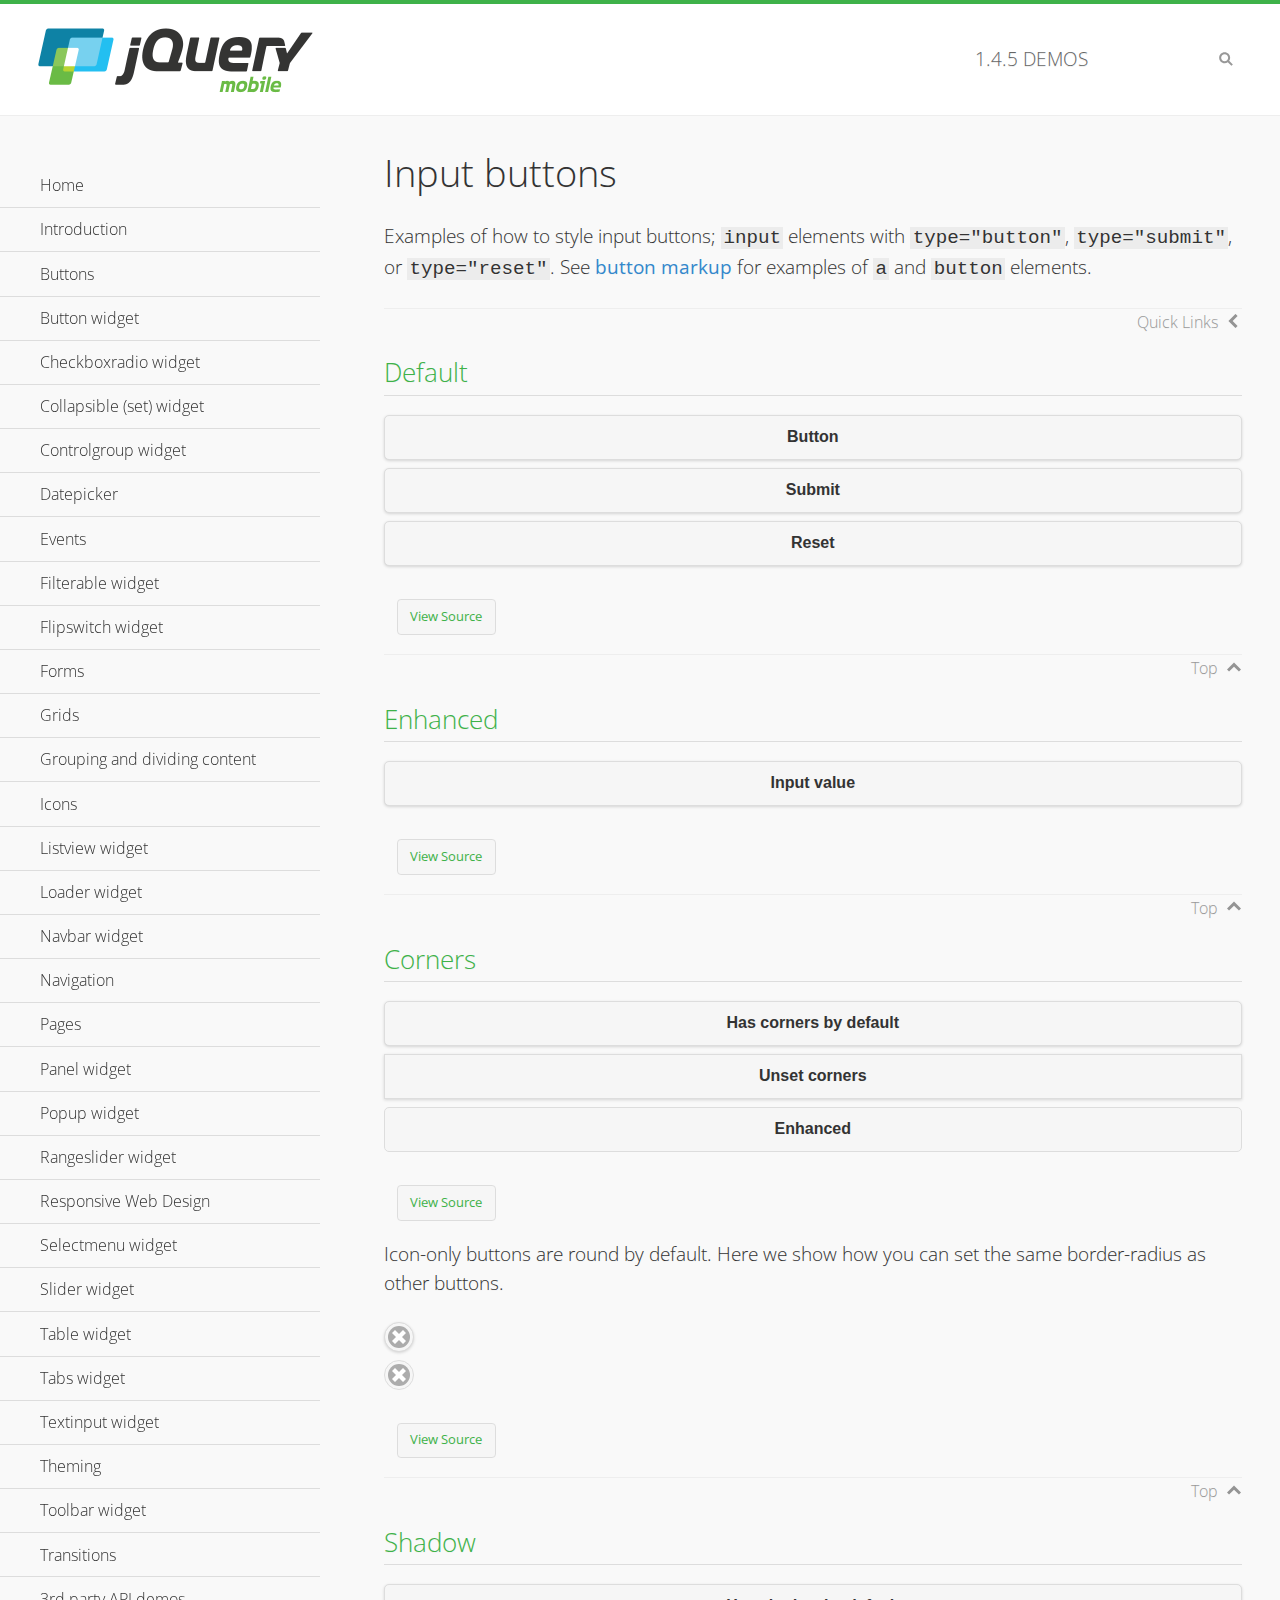
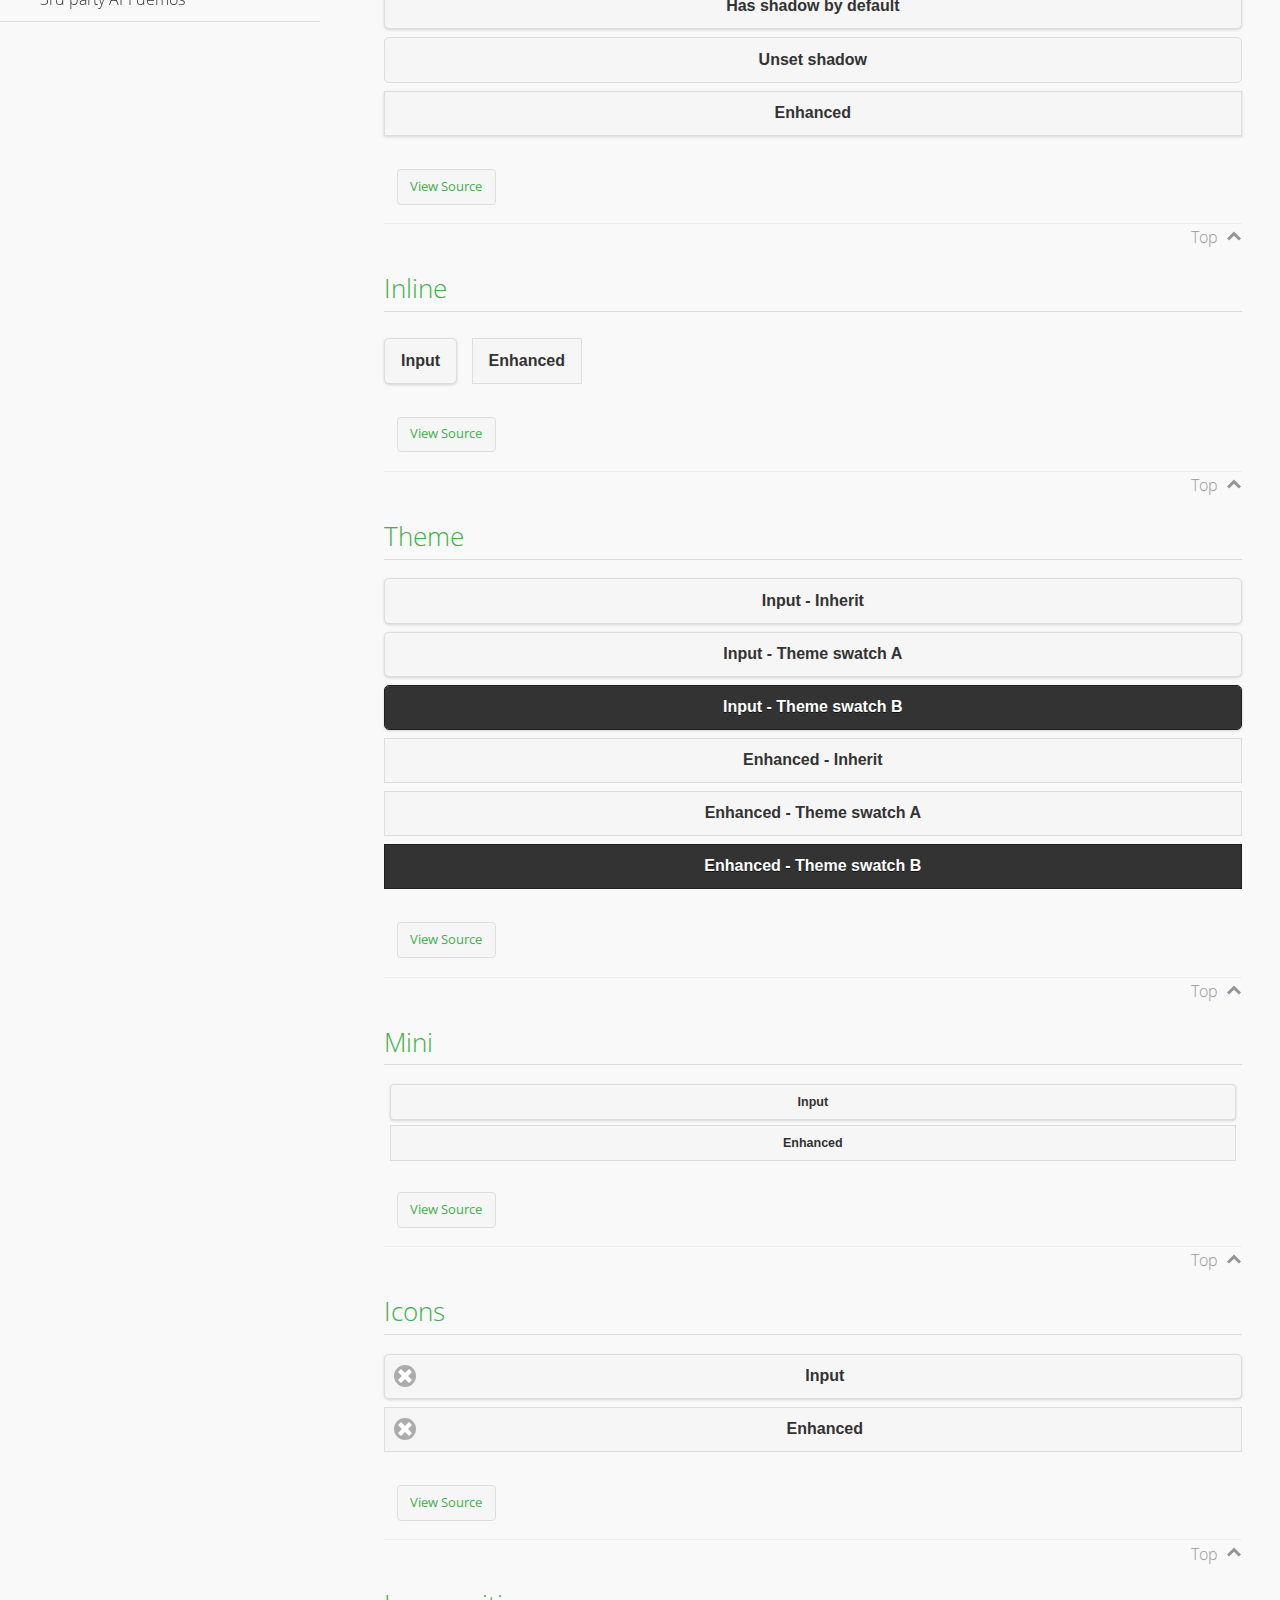
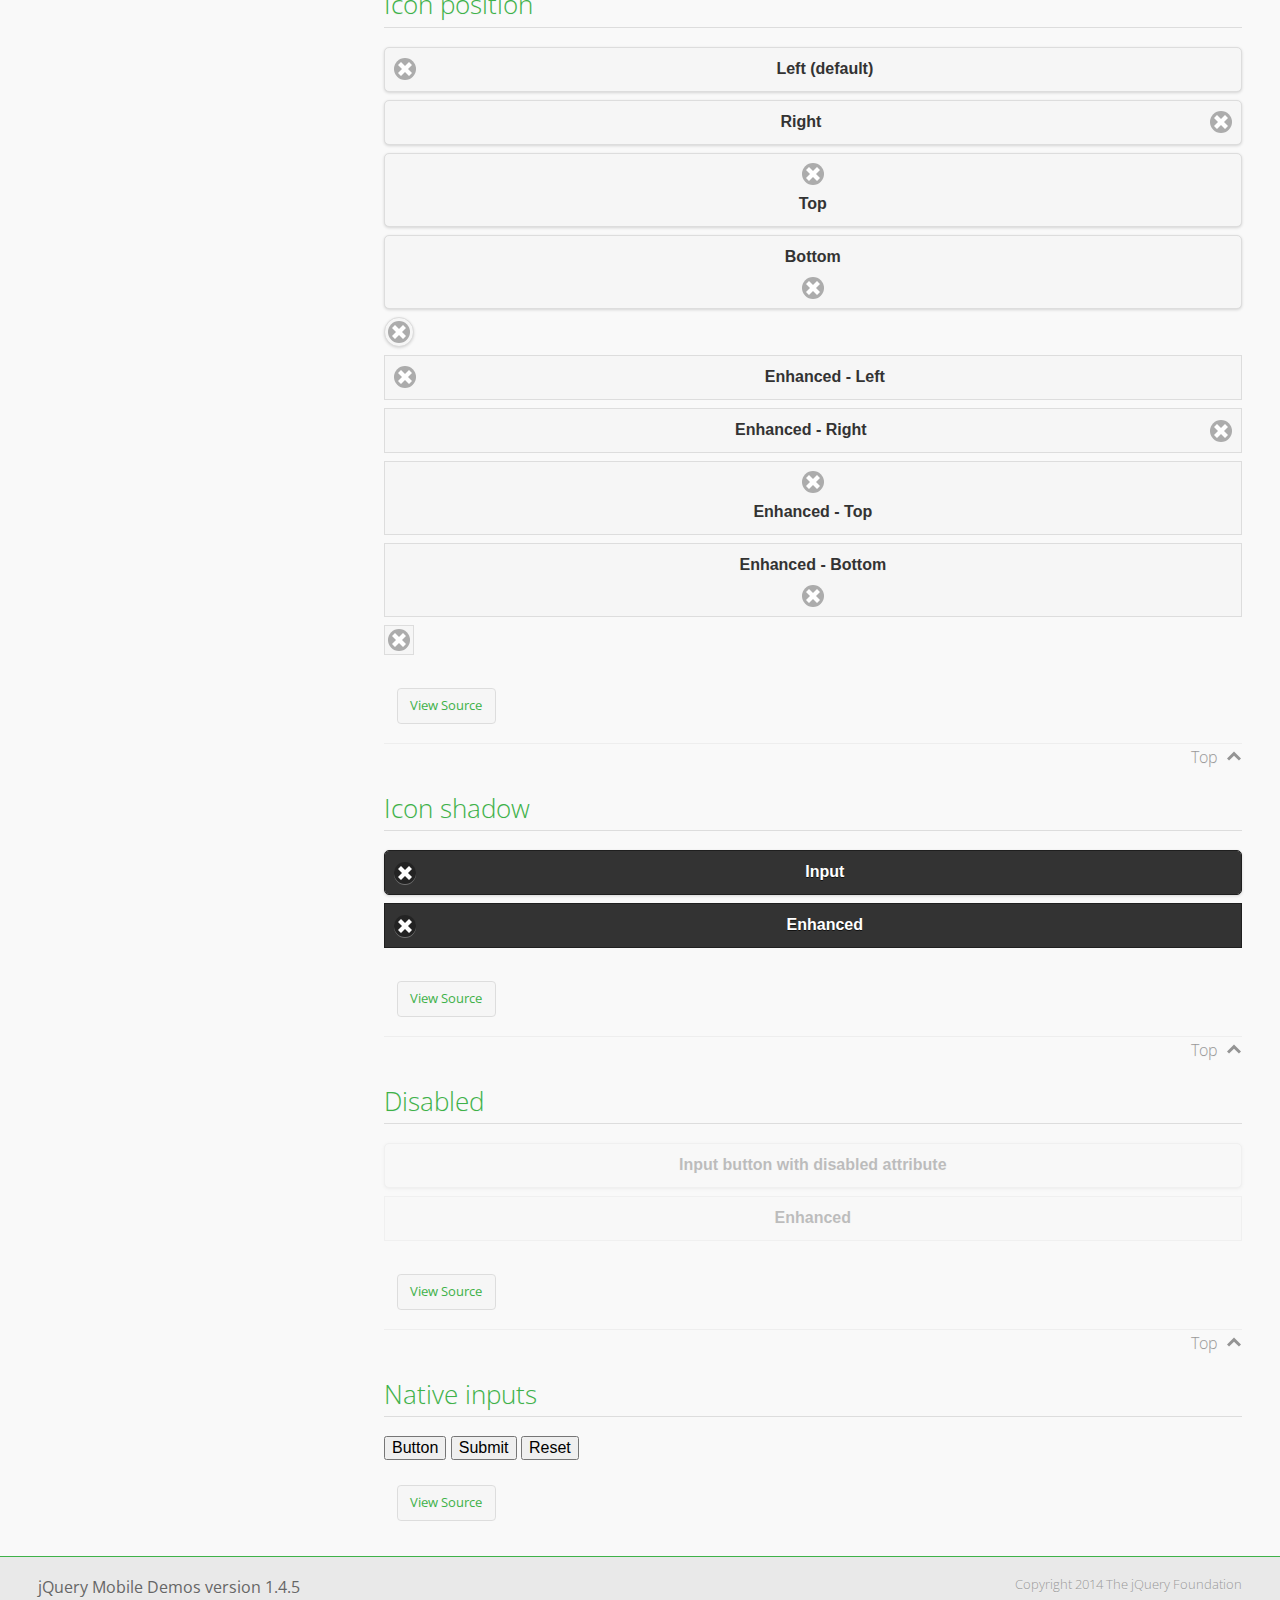
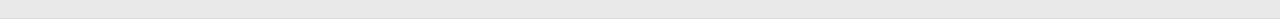
<file: QCHybrud/H5/demos/button/index.html>
<!DOCTYPE html>
<html>
<head>
	<meta charset="utf-8">
	<meta name="viewport" content="width=device-width, initial-scale=1">
	<title>Input buttons - jQuery Mobile Demos</title>
	<link rel="shortcut icon" href="../favicon.ico">
    <link rel="stylesheet" href="http://fonts.googleapis.com/css?family=Open+Sans:300,400,700">
	<link rel="stylesheet" href="../css/themes/default/jquery.mobile-1.4.5.min.css">
	<link rel="stylesheet" href="../_assets/css/jqm-demos.css">
	<script src="../js/jquery.js"></script>
	<script src="../_assets/js/index.js"></script>
	<script src="../js/jquery.mobile-1.4.5.min.js"></script>
</head>
<body>
<div data-role="page" class="jqm-demos" data-quicklinks="true">

	<div data-role="header" class="jqm-header">
		<h2><a href="../" title="jQuery Mobile Demos home"><img src="../_assets/img/jquery-logo.png" alt="jQuery Mobile"></a></h2>
		<p><span class="jqm-version"></span> Demos</p>
		<a href="#" class="jqm-navmenu-link ui-btn ui-btn-icon-notext ui-corner-all ui-icon-bars ui-nodisc-icon ui-alt-icon ui-btn-left">Menu</a>
		<a href="#" class="jqm-search-link ui-btn ui-btn-icon-notext ui-corner-all ui-icon-search ui-nodisc-icon ui-alt-icon ui-btn-right">Search</a>
	</div><!-- /header -->

	<div role="main" class="ui-content jqm-content">

		<h1>Input buttons</h1>

		<p>Examples of how to style input buttons; <code>input</code> elements with <code>type="button"</code>, <code>type="submit"</code>, or <code>type="reset"</code>. See <a href="../button-markup/">button markup</a> for examples of <code>a</code> and <code>button</code> elements.</p>

		<h2>Default</h2>

		<div data-demo-html="true">
			<form>
				<input type="button" value="Button">
				<input type="submit" value="Submit">
				<input type="reset" value="Reset">
			</form>
		</div><!--/demo-html -->

		<h2>Enhanced</h2>

		<div data-demo-html="true">
			<form>
				<div class="ui-input-btn ui-btn ui-corner-all ui-shadow">
					Input value
					<input type="button" data-enhanced="true" value="Input value">
				</div>
			</form>
		</div><!--/demo-html -->

		<h2>Corners</h2>

		<div data-demo-html="true">
			<form>
				<input type="button" value="Has corners by default">
				<input type="button" data-corners="false" value="Unset corners">
				<div class="ui-input-btn ui-btn ui-corner-all">
					Enhanced
					<input type="button" data-enhanced="true" value="Enhanced">
				</div>
			</form>
		</div><!--/demo-html -->

		<p>Icon-only buttons are round by default. Here we show how you can set the same border-radius as other buttons.</p>

		<div data-demo-html="true" data-demo-css="true">
			<form>
				<input type="button" data-icon="delete" data-iconpos="notext" value="Icon only">
				<div id="custom-border-radius">
					<div class="ui-input-btn ui-btn ui-icon-delete ui-btn-icon-notext ui-corner-all">
						Enhanced - Icon only
						<input type="button" data-enhanced="true" value="Enhanced - Icon only">
					</div>
				</div>
			</form>
		</div><!--/demo-html -->

		<h2>Shadow</h2>

		<div data-demo-html="true">
			<form>
				<input type="button" value="Has shadow by default">
				<input type="button" data-shadow="false" value="Unset shadow">
				<div class="ui-input-btn ui-btn ui-shadow">
					Enhanced
					<input type="button" data-enhanced="true" value="Enhanced">
				</div>
			</form>
		</div><!--/demo-html -->

		<h2>Inline</h2>

		<div data-demo-html="true">
			<form>
				<input type="button" data-inline="true" value="Input">
				<div class="ui-input-btn ui-btn ui-btn-inline">
					Enhanced
					<input type="button" data-enhanced="true" value="Enhanced">
				</div>
			</form>
		</div><!--/demo-html -->

		<h2>Theme</h2>

		<div data-demo-html="true">
			<form>
				<input type="button" value="Input - Inherit">
				<input type="button" data-theme="a" value="Input - Theme swatch A">
				<input type="button" data-theme="b" value="Input - Theme swatch B">
				<div class="ui-input-btn ui-btn">
					Enhanced - Inherit
					<input type="button" data-enhanced="true" value="Enhanced - Inherit">
				</div>
				<div class="ui-input-btn ui-btn ui-btn-a">
					Enhanced - Theme swatch A
					<input type="button" data-enhanced="true" value="Enhanced - Theme swatch A">
				</div>
				<div class="ui-input-btn ui-btn ui-btn-b">
					Enhanced - Theme swatch B
					<input type="button" data-enhanced="true" value="Enhanced - Theme swatch B">
				</div>
			</form>
		</div><!--/demo-html -->

		<h2>Mini</h2>

		<div data-demo-html="true">
			<form>
				<input type="button" data-mini="true" value="Input">
				<div class="ui-input-btn ui-btn ui-mini">
					Enhanced
					<input type="button" data-enhanced="true" value="Enhanced">
				</div>
			</form>
		</div><!--/demo-html -->

		<h2>Icons</h2>

		<div data-demo-html="true">
			<form>
				<input type="button" data-icon="delete" value="Input">
				<div class="ui-input-btn ui-btn ui-icon-delete ui-btn-icon-left">
					Enhanced
					<input type="button" data-enhanced="true" value="Enhanced">
				</div>
			</form>
		</div><!--/demo-html -->

		<h2>Icon position</h2>

		<div data-demo-html="true">
			<form>
				<input type="button" data-icon="delete" value="Left (default)">
				<input type="button" data-icon="delete" data-iconpos="right" value="Right">
				<input type="button" data-icon="delete" data-iconpos="top" value="Top">
				<input type="button" data-icon="delete" data-iconpos="bottom" value="Bottom">
				<input type="button" data-icon="delete" data-iconpos="notext" value="Icon only">
				<div class="ui-input-btn ui-btn ui-icon-delete ui-btn-icon-left">
					Enhanced - Left
					<input type="button" data-enhanced="true" value="Enhanced - Left">
				</div>
				<div class="ui-input-btn ui-btn ui-icon-delete ui-btn-icon-right">
					Enhanced - Right
					<input type="button" data-enhanced="true" value="Enhanced - Right">
				</div>
				<div class="ui-input-btn ui-btn ui-icon-delete ui-btn-icon-top">
					Enhanced - Top
					<input type="button" data-enhanced="true" value="Enhanced - Top">
				</div>
				<div class="ui-input-btn ui-btn ui-icon-delete ui-btn-icon-bottom">
					Enhanced - Bottom
					<input type="button" data-enhanced="true" value="Enhanced - Bottom">
				</div>
				<div class="ui-input-btn ui-btn ui-icon-delete ui-btn-icon-notext">
					Enhanced - Icon only
					<input type="button" data-enhanced="true" value="Enhanced - Icon only">
				</div>
			</form>
		</div><!--/demo-html -->

		<h2>Icon shadow</h2>

		<div data-demo-html="true">
			<form>
				<input type="button" data-theme="b" data-icon="delete" data-iconshadow="true" value="Input">
				<div class="ui-input-btn ui-btn ui-btn-b ui-icon-delete ui-btn-icon-left ui-shadow-icon">
					Enhanced
					<input type="button" data-enhanced="true" value="Enhanced">
				</div>
			</form>
		</div><!--/demo-html -->

		<h2>Disabled</h2>

		<div data-demo-html="true">
			<form>
				<input type="button" disabled value="Input button with disabled attribute">
				<div class="ui-input-btn ui-btn ui-state-disabled">
					Enhanced
					<input type="button" disabled data-enhanced="true" value="Enhanced">
				</div>
			</form>
		</div><!--/demo-html -->

		<h2>Native inputs</h2>

		<div data-demo-html="true">
			<form>
				<input type="button" data-role="none" value="Button">
				<input type="submit" data-role="none" value="Submit">
				<input type="reset" data-role="none" value="Reset">
			</form>
		</div><!--/demo-html -->

	</div><!-- /content -->
	    <div data-role="panel" class="jqm-navmenu-panel" data-position="left" data-display="overlay" data-theme="a">
	    	<ul class="jqm-list ui-alt-icon ui-nodisc-icon">
<li data-filtertext="demos homepage" data-icon="home"><a href=".././">Home</a></li>
<li data-filtertext="introduction overview getting started"><a href="../intro/" data-ajax="false">Introduction</a></li>
<li data-filtertext="buttons button markup buttonmarkup method anchor link button element"><a href="../button-markup/" data-ajax="false">Buttons</a></li>
<li data-filtertext="form button widget input button submit reset"><a href="../button/" data-ajax="false">Button widget</a></li>
<li data-role="collapsible" data-enhanced="true" data-collapsed-icon="carat-d" data-expanded-icon="carat-u" data-iconpos="right" data-inset="false" class="ui-collapsible ui-collapsible-themed-content ui-collapsible-collapsed">
	<h3 class="ui-collapsible-heading ui-collapsible-heading-collapsed">
		<a href="#" class="ui-collapsible-heading-toggle ui-btn ui-btn-icon-right ui-btn-inherit ui-icon-carat-d">
		    Checkboxradio widget<span class="ui-collapsible-heading-status"> click to expand contents</span>
		</a>
	</h3>
	<div class="ui-collapsible-content ui-body-inherit ui-collapsible-content-collapsed" aria-hidden="true">
		<ul>
			<li data-filtertext="form checkboxradio widget checkbox input checkboxes controlgroups"><a href="../checkboxradio-checkbox/" data-ajax="false">Checkboxes</a></li>
			<li data-filtertext="form checkboxradio widget radio input radio buttons controlgroups"><a href="../checkboxradio-radio/" data-ajax="false">Radio buttons</a></li>
		</ul>
	</div>
</li>
<li data-role="collapsible" data-enhanced="true" data-collapsed-icon="carat-d" data-expanded-icon="carat-u" data-iconpos="right" data-inset="false" class="ui-collapsible ui-collapsible-themed-content ui-collapsible-collapsed">
	<h3 class="ui-collapsible-heading ui-collapsible-heading-collapsed">
		<a href="#" class="ui-collapsible-heading-toggle ui-btn ui-btn-icon-right ui-btn-inherit ui-icon-carat-d">
			Collapsible (set) widget<span class="ui-collapsible-heading-status"> click to expand contents</span>
		</a>
	</h3>
	<div class="ui-collapsible-content ui-body-inherit ui-collapsible-content-collapsed" aria-hidden="true">
		<ul>
			<li data-filtertext="collapsibles content formatting"><a href="../collapsible/" data-ajax="false">Collapsible</a></li>
			<li data-filtertext="dynamic collapsible set accordion append expand"><a href="../collapsible-dynamic/" data-ajax="false">Dynamic collapsibles</a></li>
			<li data-filtertext="accordions collapsible set widget content formatting grouped collapsibles"><a href="../collapsibleset/" data-ajax="false">Collapsible set</a></li>
		</ul>
	</div>
</li>
<li data-role="collapsible" data-enhanced="true" data-collapsed-icon="carat-d" data-expanded-icon="carat-u" data-iconpos="right" data-inset="false" class="ui-collapsible ui-collapsible-themed-content ui-collapsible-collapsed">
	<h3 class="ui-collapsible-heading ui-collapsible-heading-collapsed">
		<a href="#" class="ui-collapsible-heading-toggle ui-btn ui-btn-icon-right ui-btn-inherit ui-icon-carat-d">
			Controlgroup widget<span class="ui-collapsible-heading-status"> click to expand contents</span>
		</a>
	</h3>
	<div class="ui-collapsible-content ui-body-inherit ui-collapsible-content-collapsed" aria-hidden="true">
		<ul>
			<li data-filtertext="controlgroups selectmenu checkboxradio input grouped buttons horizontal vertical"><a href="../controlgroup/" data-ajax="false">Controlgroup</a></li>
			<li data-filtertext="dynamic controlgroup dynamically add buttons"><a href="../controlgroup-dynamic/" data-ajax="false">Dynamic controlgroups</a></li>
		</ul>
	</div>
</li>
<li data-filtertext="form datepicker widget date input"><a href="../datepicker/" data-ajax="false">Datepicker</a></li>
<li data-role="collapsible" data-enhanced="true" data-collapsed-icon="carat-d" data-expanded-icon="carat-u" data-iconpos="right" data-inset="false" class="ui-collapsible ui-collapsible-themed-content ui-collapsible-collapsed">
	<h3 class="ui-collapsible-heading ui-collapsible-heading-collapsed">
		<a href="#" class="ui-collapsible-heading-toggle ui-btn ui-btn-icon-right ui-btn-inherit ui-icon-carat-d">
			Events<span class="ui-collapsible-heading-status"> click to expand contents</span>
		</a>
	</h3>
	<div class="ui-collapsible-content ui-body-inherit ui-collapsible-content-collapsed" aria-hidden="true">
		<ul>
			<li data-filtertext="swipe to delete list items listviews swipe events"><a href="../swipe-list/" data-ajax="false">Swipe list items</a></li>
			<li data-filtertext="swipe to navigate swipe page navigation swipe events"><a href="../swipe-page/" data-ajax="false">Swipe page navigation</a></li>
		</ul>
	</div>
</li>
<li data-filtertext="filterable filter elements sorting searching listview table"><a href="../filterable/" data-ajax="false">Filterable widget</a></li>
<li data-filtertext="form flipswitch widget flip toggle switch binary select checkbox input"><a href="../flipswitch/" data-ajax="false">Flipswitch widget</a></li>
<li data-role="collapsible" data-enhanced="true" data-collapsed-icon="carat-d" data-expanded-icon="carat-u" data-iconpos="right" data-inset="false" class="ui-collapsible ui-collapsible-themed-content ui-collapsible-collapsed">
	<h3 class="ui-collapsible-heading ui-collapsible-heading-collapsed">
		<a href="#" class="ui-collapsible-heading-toggle ui-btn ui-btn-icon-right ui-btn-inherit ui-icon-carat-d">
			Forms<span class="ui-collapsible-heading-status"> click to expand contents</span>
		</a>
	</h3>
	<div class="ui-collapsible-content ui-body-inherit ui-collapsible-content-collapsed" aria-hidden="true">
		<ul>
			<li data-filtertext="forms text checkbox radio range button submit reset inputs selects textarea slider flipswitch label form elements"><a href="../forms/" data-ajax="false">Forms</a></li>
			<li data-filtertext="form hide labels hidden accessible ui-hidden-accessible forms"><a href="../forms-label-hidden-accessible/" data-ajax="false">Hide labels</a></li>
			<li data-filtertext="form field containers fieldcontain ui-field-contain forms"><a href="../forms-field-contain/" data-ajax="false">Field containers</a></li>
			<li data-filtertext="forms disabled form elements"><a href="../forms-disabled/" data-ajax="false">Forms disabled</a></li>
			<li data-filtertext="forms gallery examples overview forms text checkbox radio range button submit reset inputs selects textarea slider flipswitch label form elements"><a href="../forms-gallery/" data-ajax="false">Forms gallery</a></li>
		</ul>
	</div>
</li>
<li data-role="collapsible" data-enhanced="true" data-collapsed-icon="carat-d" data-expanded-icon="carat-u" data-iconpos="right" data-inset="false" class="ui-collapsible ui-collapsible-themed-content ui-collapsible-collapsed">
	<h3 class="ui-collapsible-heading ui-collapsible-heading-collapsed">
		<a href="#" class="ui-collapsible-heading-toggle ui-btn ui-btn-icon-right ui-btn-inherit ui-icon-carat-d">
			Grids<span class="ui-collapsible-heading-status"> click to expand contents</span>
		</a>
	</h3>
	<div class="ui-collapsible-content ui-body-inherit ui-collapsible-content-collapsed" aria-hidden="true">
		<ul>
			<li data-filtertext="grids columns blocks content formatting rwd responsive css framework"><a href="../grids/" data-ajax="false">Grids</a></li>
			<li data-filtertext="buttons in grids css framework"><a href="../grids-buttons/" data-ajax="false">Buttons in grids</a></li>
			<li data-filtertext="custom responsive grids rwd css framework"><a href="../grids-custom-responsive/" data-ajax="false">Custom responsive grids</a></li>
		</ul>
	</div>
</li>
<li data-filtertext="blocks content formatting sections heading"><a href="../body-bar-classes/" data-ajax="false">Grouping and dividing content</a></li>
<li data-role="collapsible" data-enhanced="true" data-collapsed-icon="carat-d" data-expanded-icon="carat-u" data-iconpos="right" data-inset="false" class="ui-collapsible ui-collapsible-themed-content ui-collapsible-collapsed">
	<h3 class="ui-collapsible-heading ui-collapsible-heading-collapsed">
		<a href="#" class="ui-collapsible-heading-toggle ui-btn ui-btn-icon-right ui-btn-inherit ui-icon-carat-d">
			Icons<span class="ui-collapsible-heading-status"> click to expand contents</span>
		</a>
	</h3>
	<div class="ui-collapsible-content ui-body-inherit ui-collapsible-content-collapsed" aria-hidden="true">
		<ul>
			<li data-filtertext="button icons svg disc alt custom icon position"><a href="../icons/" data-ajax="false">Icons</a></li>
			<li data-filtertext=""><a href="../icons-grunticon/" data-ajax="false">Grunticon loader</a></li>
		</ul>
	</div>
</li>
<li data-role="collapsible" data-enhanced="true" data-collapsed-icon="carat-d" data-expanded-icon="carat-u" data-iconpos="right" data-inset="false" class="ui-collapsible ui-collapsible-themed-content ui-collapsible-collapsed">
	<h3 class="ui-collapsible-heading ui-collapsible-heading-collapsed">
		<a href="#" class="ui-collapsible-heading-toggle ui-btn ui-btn-icon-right ui-btn-inherit ui-icon-carat-d">
			Listview widget<span class="ui-collapsible-heading-status"> click to expand contents</span>
		</a>
	</h3>
	<div class="ui-collapsible-content ui-body-inherit ui-collapsible-content-collapsed" aria-hidden="true">
		<ul>
			<li data-filtertext="listview widget thumbnails icons nested split button collapsible ul ol"><a href="../listview/" data-ajax="false">Listview</a></li>
			<li data-filtertext="autocomplete filterable reveal listview filtertextbeforefilter placeholder"><a href="../listview-autocomplete/" data-ajax="false">Listview autocomplete</a></li>
			<li data-filtertext="autocomplete filterable reveal listview remote data filtertextbeforefilter placeholder"><a href="../listview-autocomplete-remote/" data-ajax="false">Listview autocomplete remote data</a></li>
			<li data-filtertext="autodividers anchor jump scroll linkbars listview lists ul ol"><a href="../listview-autodividers-linkbar/" data-ajax="false">Listview autodividers linkbar</a></li>
			<li data-filtertext="listview autodividers selector autodividersselector lists ul ol"><a href="../listview-autodividers-selector/" data-ajax="false">Listview autodividers selector</a></li>
			<li data-filtertext="listview nested list items"><a href="../listview-nested-lists/" data-ajax="false">Nested Listviews</a></li>
			<li data-filtertext="listview collapsible list items flat"><a href="../listview-collapsible-item-flat/" data-ajax="false">Listview collapsible list items (flat)</a></li>
			<li data-filtertext="listview collapsible list indented"><a href="../listview-collapsible-item-indented/" data-ajax="false">Listview collapsible list items (indented)</a></li>
			<li data-filtertext="grid listview responsive grids responsive listviews lists ul"><a href="../listview-grid/" data-ajax="false">Listview responsive grid</a></li>
		</ul>
	</div>
</li>
<li data-filtertext="loader widget page loading navigation overlay spinner"><a href="../loader/" data-ajax="false">Loader widget</a></li>
<li data-filtertext="navbar widget navmenu toolbars header footer"><a href="../navbar/" data-ajax="false">Navbar widget</a></li>
<li data-role="collapsible" data-enhanced="true" data-collapsed-icon="carat-d" data-expanded-icon="carat-u" data-iconpos="right" data-inset="false" class="ui-collapsible ui-collapsible-themed-content ui-collapsible-collapsed">
	<h3 class="ui-collapsible-heading ui-collapsible-heading-collapsed">
		<a href="#" class="ui-collapsible-heading-toggle ui-btn ui-btn-icon-right ui-btn-inherit ui-icon-carat-d">
			Navigation<span class="ui-collapsible-heading-status"> click to expand contents</span>
		</a>
	</h3>
	<div class="ui-collapsible-content ui-body-inherit ui-collapsible-content-collapsed" aria-hidden="true">
		<ul>
			<li data-filtertext="ajax navigation navigate widget history event method"><a href="../navigation/" data-ajax="false">Navigation</a></li>
			<li data-filtertext="linking pages page links navigation ajax prefetch cache"><a href="../navigation-linking-pages/" data-ajax="false">Linking pages</a></li>
			<!-- <li data-filtertext="php redirect server redirection server-side navigation"><a href="../navigation-php-redirect/" data-ajax="false">PHP redirect demo</a></li>-->
			<li data-filtertext="navigation redirection hash query"><a href="../navigation-hash-processing/" data-ajax="false">Hash processing demo</a></li>
			<li data-filtertext="navigation redirection hash query"><a href="../page-events/" data-ajax="false">Page Navigation Events</a></li>
		</ul>
	</div>
</li>
<li data-role="collapsible" data-enhanced="true" data-collapsed-icon="carat-d" data-expanded-icon="carat-u" data-iconpos="right" data-inset="false" class="ui-collapsible ui-collapsible-themed-content ui-collapsible-collapsed">
	<h3 class="ui-collapsible-heading ui-collapsible-heading-collapsed">
		<a href="#" class="ui-collapsible-heading-toggle ui-btn ui-btn-icon-right ui-btn-inherit ui-icon-carat-d">
			Pages<span class="ui-collapsible-heading-status"> click to expand contents</span>
		</a>
	</h3>
	<div class="ui-collapsible-content ui-body-inherit ui-collapsible-content-collapsed" aria-hidden="true">
		<ul>
			<li data-filtertext="pages page widget ajax navigation"><a href="../pages/" data-ajax="false">Pages</a></li>
			<li data-filtertext="single page"><a href="../pages-single-page/" data-ajax="false">Single page</a></li>
			<li data-filtertext="multipage multi-page page"><a href="../pages-multi-page/" data-ajax="false">Multi-page template</a></li>
			<li data-filtertext="dialog page widget modal popup"><a href="../pages-dialog/" data-ajax="false">Dialog page</a></li>
		</ul>
	</div>
</li>
<li data-role="collapsible" data-enhanced="true" data-collapsed-icon="carat-d" data-expanded-icon="carat-u" data-iconpos="right" data-inset="false" class="ui-collapsible ui-collapsible-themed-content ui-collapsible-collapsed">
	<h3 class="ui-collapsible-heading ui-collapsible-heading-collapsed">
		<a href="#" class="ui-collapsible-heading-toggle ui-btn ui-btn-icon-right ui-btn-inherit ui-icon-carat-d">
			Panel widget<span class="ui-collapsible-heading-status"> click to expand contents</span>
		</a>
	</h3>
	<div class="ui-collapsible-content ui-body-inherit ui-collapsible-content-collapsed" aria-hidden="true">
		<ul>
			<li data-filtertext="panel widget sliding panels reveal push overlay responsive"><a href="../panel/" data-ajax="false">Panel</a></li>
			<li data-filtertext=""><a href="../panel-external/" data-ajax="false">External panels</a></li>
			<li data-filtertext="panel "><a href="../panel-fixed/" data-ajax="false">Fixed panels</a></li>
			<li data-filtertext="panel slide panels sliding panels shadow rwd responsive breakpoint"><a href="../panel-responsive/" data-ajax="false">Panels responsive</a></li>
			<li data-filtertext="panel custom style custom panel width reveal shadow listview panel styling page background wrapper"><a href="../panel-styling/" data-ajax="false">Custom panel style</a></li>
			<li data-filtertext="panel open on swipe"><a href="../panel-swipe-open/" data-ajax="false">Panel open on swipe</a></li>
			<li data-filtertext="panels outside page internal external toolbars"><a href="../panel-external-internal/" data-ajax="false">Panel external and internal</a></li>
		</ul>
	</div>
</li>
<li data-role="collapsible" data-enhanced="true" data-collapsed-icon="carat-d" data-expanded-icon="carat-u" data-iconpos="right" data-inset="false" class="ui-collapsible ui-collapsible-themed-content ui-collapsible-collapsed">
	<h3 class="ui-collapsible-heading ui-collapsible-heading-collapsed">
		<a href="#" class="ui-collapsible-heading-toggle ui-btn ui-btn-icon-right ui-btn-inherit ui-icon-carat-d">
			Popup widget<span class="ui-collapsible-heading-status"> click to expand contents</span>
		</a>
	</h3>
	<div class="ui-collapsible-content ui-body-inherit ui-collapsible-content-collapsed" aria-hidden="true">
		<ul>
			<li data-filtertext="popup widget popups dialog modal transition tooltip lightbox form overlay screen flip pop fade transition"><a href="../popup/" data-ajax="false">Popup</a></li>
			<li data-filtertext="popup alignment position"><a href="../popup-alignment/" data-ajax="false">Popup alignment</a></li>
			<li data-filtertext="popup arrow size popups popover"><a href="../popup-arrow-size/" data-ajax="false">Popup arrow size</a></li>
			<li data-filtertext="dynamic popups popup images lightbox"><a href="../popup-dynamic/" data-ajax="false">Dynamic popups</a></li>
			<li data-filtertext="popups with iframes scaling"><a href="../popup-iframe/" data-ajax="false">Popups with iframes</a></li>
			<li data-filtertext="popup image scaling"><a href="../popup-image-scaling/" data-ajax="false">Popup image scaling</a></li>
			<li data-filtertext="external popup outside multi-page"><a href="../popup-outside-multipage/" data-ajax="false">Popup outside multi-page</a></li>
		</ul>
	</div>
</li>
<li data-filtertext="form rangeslider widget dual sliders dual handle sliders range input"><a href="../rangeslider/" data-ajax="false">Rangeslider widget</a></li>
<li data-filtertext="responsive web design rwd adaptive progressive enhancement PE accessible mobile breakpoints media query media queries"><a href="../rwd/" data-ajax="false">Responsive Web Design</a></li>
<li data-role="collapsible" data-enhanced="true" data-collapsed-icon="carat-d" data-expanded-icon="carat-u" data-iconpos="right" data-inset="false" class="ui-collapsible ui-collapsible-themed-content ui-collapsible-collapsed">
	<h3 class="ui-collapsible-heading ui-collapsible-heading-collapsed">
		<a href="#" class="ui-collapsible-heading-toggle ui-btn ui-btn-icon-right ui-btn-inherit ui-icon-carat-d">
			Selectmenu widget<span class="ui-collapsible-heading-status"> click to expand contents</span>
		</a>
	</h3>
	<div class="ui-collapsible-content ui-body-inherit ui-collapsible-content-collapsed" aria-hidden="true">
		<ul>
			<li data-filtertext="form selectmenu widget select input custom select menu selects"><a href="../selectmenu/" data-ajax="false">Selectmenu</a></li>
			<li data-filtertext="form custom select menu selectmenu widget custom menu option optgroup multiple selects"><a href="../selectmenu-custom/" data-ajax="false">Custom select menu</a></li>
			<li data-filtertext="filterable select filter popup dialog"><a href="../selectmenu-custom-filter/" data-ajax="false">Custom select menu with filter</a></li>
		</ul>
	</div>
</li>
<li data-role="collapsible" data-enhanced="true" data-collapsed-icon="carat-d" data-expanded-icon="carat-u" data-iconpos="right" data-inset="false" class="ui-collapsible ui-collapsible-themed-content ui-collapsible-collapsed">
	<h3 class="ui-collapsible-heading ui-collapsible-heading-collapsed">
		<a href="#" class="ui-collapsible-heading-toggle ui-btn ui-btn-icon-right ui-btn-inherit ui-icon-carat-d">
			Slider widget<span class="ui-collapsible-heading-status"> click to expand contents</span>
		</a>
	</h3>
	<div class="ui-collapsible-content ui-body-inherit ui-collapsible-content-collapsed" aria-hidden="true">
		<ul>
			<li data-filtertext="form slider widget range input single sliders"><a href="../slider/" data-ajax="false">Slider</a></li>
			<li data-filtertext="form slider widget flipswitch slider binary select flip toggle switch"><a href="../slider-flipswitch/" data-ajax="false">Slider flip toggle switch</a></li>
			<li data-filtertext="form slider tooltip handle value input range sliders"><a href="../slider-tooltip/" data-ajax="false">Slider tooltip</a></li>
		</ul>
	</div>
</li>
<li data-role="collapsible" data-enhanced="true" data-collapsed-icon="carat-d" data-expanded-icon="carat-u" data-iconpos="right" data-inset="false" class="ui-collapsible ui-collapsible-themed-content ui-collapsible-collapsed">
	<h3 class="ui-collapsible-heading ui-collapsible-heading-collapsed">
		<a href="#" class="ui-collapsible-heading-toggle ui-btn ui-btn-icon-right ui-btn-inherit ui-icon-carat-d">
			Table widget<span class="ui-collapsible-heading-status"> click to expand contents</span>
		</a>
	</h3>
	<div class="ui-collapsible-content ui-body-inherit ui-collapsible-content-collapsed" aria-hidden="true">
		<ul>
			<li data-filtertext="table widget reflow column toggle th td responsive tables rwd hide show tabular"><a href="../table-column-toggle/" data-ajax="false">Table Column Toggle</a></li>
			<li data-filtertext="table column toggle phone comparison demo"><a href="../table-column-toggle-example/" data-ajax="false">Table Column Toggle demo</a></li>
			<li data-filtertext="responsive tables table column toggle heading groups rwd breakpoint"><a href="../table-column-toggle-heading-groups/" data-ajax="false">Table Column Toggle heading groups</a></li>
			<li data-filtertext="responsive tables table column toggle hide rwd breakpoint customization options"><a href="../table-column-toggle-options/" data-ajax="false">Table Column Toggle options</a></li>
			<li data-filtertext="table reflow th td responsive rwd columns tabular"><a href="../table-reflow/" data-ajax="false">Table Reflow</a></li>
			<li data-filtertext="responsive tables table reflow heading groups rwd breakpoint"><a href="../table-reflow-heading-groups/" data-ajax="false">Table Reflow heading groups</a></li>
			<li data-filtertext="responsive tables table reflow stripes strokes table style"><a href="../table-reflow-stripes-strokes/" data-ajax="false">Table Reflow stripes and strokes</a></li>
			<li data-filtertext="responsive tables table reflow stack custom styles"><a href="../table-reflow-styling/" data-ajax="false">Table Reflow custom styles</a></li>
		</ul>
	</div>
</li>
<li data-filtertext="ui tabs widget"><a href="../tabs/" data-ajax="false">Tabs widget</a></li>
<li data-filtertext="form textinput widget text input textarea number date time tel email file color password"><a href="../textinput/" data-ajax="false">Textinput widget</a></li>
<li data-role="collapsible" data-enhanced="true" data-collapsed-icon="carat-d" data-expanded-icon="carat-u" data-iconpos="right" data-inset="false" class="ui-collapsible ui-collapsible-themed-content ui-collapsible-collapsed">
	<h3 class="ui-collapsible-heading ui-collapsible-heading-collapsed">
		<a href="#" class="ui-collapsible-heading-toggle ui-btn ui-btn-icon-right ui-btn-inherit ui-icon-carat-d">
			Theming<span class="ui-collapsible-heading-status"> click to expand contents</span>
		</a>
	</h3>
	<div class="ui-collapsible-content ui-body-inherit ui-collapsible-content-collapsed" aria-hidden="true">
		<ul>
			<li data-filtertext="default theme swatches theming style css"><a href="../theme-default/" data-ajax="false">Default theme</a></li>
			<li data-filtertext="classic theme old theme swatches theming style css"><a href="../theme-classic/" data-ajax="false">Classic theme</a></li>
		</ul>
	</div>
</li>
<li data-role="collapsible" data-enhanced="true" data-collapsed-icon="carat-d" data-expanded-icon="carat-u" data-iconpos="right" data-inset="false" class="ui-collapsible ui-collapsible-themed-content ui-collapsible-collapsed">
	<h3 class="ui-collapsible-heading ui-collapsible-heading-collapsed">
		<a href="#" class="ui-collapsible-heading-toggle ui-btn ui-btn-icon-right ui-btn-inherit ui-icon-carat-d">
			Toolbar widget<span class="ui-collapsible-heading-status"> click to expand contents</span>
		</a>
	</h3>
	<div class="ui-collapsible-content ui-body-inherit ui-collapsible-content-collapsed" aria-hidden="true">
		<ul>
			<li data-filtertext="toolbar widget header footer toolbars fixed fullscreen external sections"><a href="../toolbar/" data-ajax="false">Toolbar</a></li>
			<li data-filtertext="dynamic toolbars dynamically add toolbar header footer"><a href="../toolbar-dynamic/" data-ajax="false">Dynamic toolbars</a></li>
			<li data-filtertext="external toolbars header footer"><a href="../toolbar-external/" data-ajax="false">External toolbars</a></li>
			<li data-filtertext="fixed toolbars header footer"><a href="../toolbar-fixed/" data-ajax="false">Fixed toolbars</a></li>
			<li data-filtertext="fixed fullscreen toolbars header footer"><a href="../toolbar-fixed-fullscreen/" data-ajax="false">Fullscreen toolbars</a></li>
			<li data-filtertext="external fixed toolbars header footer"><a href="../toolbar-fixed-external/" data-ajax="false">Fixed external toolbars</a></li>
			<li data-filtertext="external persistent toolbars header footer navbar navmenu"><a href="../toolbar-fixed-persistent/" data-ajax="false">Persistent toolbars</a></li>
			<li data-filtertext="external ajax optimized toolbars persistent toolbars header footer navbar"><a href="../toolbar-fixed-persistent-optimized/" data-ajax="false">Ajax optimized toolbars</a></li>
			<li data-filtertext="form in toolbars header footer"><a href="../toolbar-fixed-forms/" data-ajax="false">Form in toolbar</a></li>
		</ul>
	</div>
</li>
<li data-filtertext="page transitions animated pages popup navigation flip slide fade pop"><a href="../transitions/" data-ajax="false">Transitions</a></li>
<li data-role="collapsible" data-enhanced="true" data-collapsed-icon="carat-d" data-expanded-icon="carat-u" data-iconpos="right" data-inset="false" class="ui-collapsible ui-collapsible-themed-content ui-collapsible-collapsed">
	<h3 class="ui-collapsible-heading ui-collapsible-heading-collapsed">
		<a href="#" class="ui-collapsible-heading-toggle ui-btn ui-btn-icon-right ui-btn-inherit ui-icon-carat-d">
			3rd party API demos<span class="ui-collapsible-heading-status"> click to expand contents</span>
		</a>
	</h3>
	<div class="ui-collapsible-content ui-body-inherit ui-collapsible-content-collapsed" aria-hidden="true">
		<ul>
			<li data-filtertext="backbone requirejs navigation router"><a href="../backbone-requirejs/" data-ajax="false">Backbone RequireJS</a></li>
			<li data-filtertext="google maps geolocation demo"><a href="../map-geolocation/" data-ajax="false">Google Maps geolocation</a></li>
			<li data-filtertext="google maps hybrid"><a href="../map-list-toggle/" data-ajax="false">Google Maps list toggle</a></li>
		</ul>
	</div>
</li>



		     </ul>
		</div><!-- /panel -->


	<div data-role="footer" data-position="fixed" data-tap-toggle="false" class="jqm-footer">
		<p>jQuery Mobile Demos version <span class="jqm-version"></span></p>
		<p>Copyright 2014 The jQuery Foundation</p>
	</div><!-- /footer -->
	<!-- TODO: This should become an external panel so we can add input to markup (unique ID) -->
    <div data-role="panel" class="jqm-search-panel" data-position="right" data-display="overlay" data-theme="a">
		<div class="jqm-search">
			<ul class="jqm-list" data-filter-placeholder="Search demos..." data-filter-reveal="true">
<li data-filtertext="demos homepage" data-icon="home"><a href=".././">Home</a></li>
<li data-filtertext="introduction overview getting started"><a href="../intro/" data-ajax="false">Introduction</a></li>
<li data-filtertext="buttons button markup buttonmarkup method anchor link button element"><a href="../button-markup/" data-ajax="false">Buttons</a></li>
<li data-filtertext="form button widget input button submit reset"><a href="../button/" data-ajax="false">Button widget</a></li>
<li data-role="collapsible" data-enhanced="true" data-collapsed-icon="carat-d" data-expanded-icon="carat-u" data-iconpos="right" data-inset="false" class="ui-collapsible ui-collapsible-themed-content ui-collapsible-collapsed">
	<h3 class="ui-collapsible-heading ui-collapsible-heading-collapsed">
		<a href="#" class="ui-collapsible-heading-toggle ui-btn ui-btn-icon-right ui-btn-inherit ui-icon-carat-d">
		    Checkboxradio widget<span class="ui-collapsible-heading-status"> click to expand contents</span>
		</a>
	</h3>
	<div class="ui-collapsible-content ui-body-inherit ui-collapsible-content-collapsed" aria-hidden="true">
		<ul>
			<li data-filtertext="form checkboxradio widget checkbox input checkboxes controlgroups"><a href="../checkboxradio-checkbox/" data-ajax="false">Checkboxes</a></li>
			<li data-filtertext="form checkboxradio widget radio input radio buttons controlgroups"><a href="../checkboxradio-radio/" data-ajax="false">Radio buttons</a></li>
		</ul>
	</div>
</li>
<li data-role="collapsible" data-enhanced="true" data-collapsed-icon="carat-d" data-expanded-icon="carat-u" data-iconpos="right" data-inset="false" class="ui-collapsible ui-collapsible-themed-content ui-collapsible-collapsed">
	<h3 class="ui-collapsible-heading ui-collapsible-heading-collapsed">
		<a href="#" class="ui-collapsible-heading-toggle ui-btn ui-btn-icon-right ui-btn-inherit ui-icon-carat-d">
			Collapsible (set) widget<span class="ui-collapsible-heading-status"> click to expand contents</span>
		</a>
	</h3>
	<div class="ui-collapsible-content ui-body-inherit ui-collapsible-content-collapsed" aria-hidden="true">
		<ul>
			<li data-filtertext="collapsibles content formatting"><a href="../collapsible/" data-ajax="false">Collapsible</a></li>
			<li data-filtertext="dynamic collapsible set accordion append expand"><a href="../collapsible-dynamic/" data-ajax="false">Dynamic collapsibles</a></li>
			<li data-filtertext="accordions collapsible set widget content formatting grouped collapsibles"><a href="../collapsibleset/" data-ajax="false">Collapsible set</a></li>
		</ul>
	</div>
</li>
<li data-role="collapsible" data-enhanced="true" data-collapsed-icon="carat-d" data-expanded-icon="carat-u" data-iconpos="right" data-inset="false" class="ui-collapsible ui-collapsible-themed-content ui-collapsible-collapsed">
	<h3 class="ui-collapsible-heading ui-collapsible-heading-collapsed">
		<a href="#" class="ui-collapsible-heading-toggle ui-btn ui-btn-icon-right ui-btn-inherit ui-icon-carat-d">
			Controlgroup widget<span class="ui-collapsible-heading-status"> click to expand contents</span>
		</a>
	</h3>
	<div class="ui-collapsible-content ui-body-inherit ui-collapsible-content-collapsed" aria-hidden="true">
		<ul>
			<li data-filtertext="controlgroups selectmenu checkboxradio input grouped buttons horizontal vertical"><a href="../controlgroup/" data-ajax="false">Controlgroup</a></li>
			<li data-filtertext="dynamic controlgroup dynamically add buttons"><a href="../controlgroup-dynamic/" data-ajax="false">Dynamic controlgroups</a></li>
		</ul>
	</div>
</li>
<li data-filtertext="form datepicker widget date input"><a href="../datepicker/" data-ajax="false">Datepicker</a></li>
<li data-role="collapsible" data-enhanced="true" data-collapsed-icon="carat-d" data-expanded-icon="carat-u" data-iconpos="right" data-inset="false" class="ui-collapsible ui-collapsible-themed-content ui-collapsible-collapsed">
	<h3 class="ui-collapsible-heading ui-collapsible-heading-collapsed">
		<a href="#" class="ui-collapsible-heading-toggle ui-btn ui-btn-icon-right ui-btn-inherit ui-icon-carat-d">
			Events<span class="ui-collapsible-heading-status"> click to expand contents</span>
		</a>
	</h3>
	<div class="ui-collapsible-content ui-body-inherit ui-collapsible-content-collapsed" aria-hidden="true">
		<ul>
			<li data-filtertext="swipe to delete list items listviews swipe events"><a href="../swipe-list/" data-ajax="false">Swipe list items</a></li>
			<li data-filtertext="swipe to navigate swipe page navigation swipe events"><a href="../swipe-page/" data-ajax="false">Swipe page navigation</a></li>
		</ul>
	</div>
</li>
<li data-filtertext="filterable filter elements sorting searching listview table"><a href="../filterable/" data-ajax="false">Filterable widget</a></li>
<li data-filtertext="form flipswitch widget flip toggle switch binary select checkbox input"><a href="../flipswitch/" data-ajax="false">Flipswitch widget</a></li>
<li data-role="collapsible" data-enhanced="true" data-collapsed-icon="carat-d" data-expanded-icon="carat-u" data-iconpos="right" data-inset="false" class="ui-collapsible ui-collapsible-themed-content ui-collapsible-collapsed">
	<h3 class="ui-collapsible-heading ui-collapsible-heading-collapsed">
		<a href="#" class="ui-collapsible-heading-toggle ui-btn ui-btn-icon-right ui-btn-inherit ui-icon-carat-d">
			Forms<span class="ui-collapsible-heading-status"> click to expand contents</span>
		</a>
	</h3>
	<div class="ui-collapsible-content ui-body-inherit ui-collapsible-content-collapsed" aria-hidden="true">
		<ul>
			<li data-filtertext="forms text checkbox radio range button submit reset inputs selects textarea slider flipswitch label form elements"><a href="../forms/" data-ajax="false">Forms</a></li>
			<li data-filtertext="form hide labels hidden accessible ui-hidden-accessible forms"><a href="../forms-label-hidden-accessible/" data-ajax="false">Hide labels</a></li>
			<li data-filtertext="form field containers fieldcontain ui-field-contain forms"><a href="../forms-field-contain/" data-ajax="false">Field containers</a></li>
			<li data-filtertext="forms disabled form elements"><a href="../forms-disabled/" data-ajax="false">Forms disabled</a></li>
			<li data-filtertext="forms gallery examples overview forms text checkbox radio range button submit reset inputs selects textarea slider flipswitch label form elements"><a href="../forms-gallery/" data-ajax="false">Forms gallery</a></li>
		</ul>
	</div>
</li>
<li data-role="collapsible" data-enhanced="true" data-collapsed-icon="carat-d" data-expanded-icon="carat-u" data-iconpos="right" data-inset="false" class="ui-collapsible ui-collapsible-themed-content ui-collapsible-collapsed">
	<h3 class="ui-collapsible-heading ui-collapsible-heading-collapsed">
		<a href="#" class="ui-collapsible-heading-toggle ui-btn ui-btn-icon-right ui-btn-inherit ui-icon-carat-d">
			Grids<span class="ui-collapsible-heading-status"> click to expand contents</span>
		</a>
	</h3>
	<div class="ui-collapsible-content ui-body-inherit ui-collapsible-content-collapsed" aria-hidden="true">
		<ul>
			<li data-filtertext="grids columns blocks content formatting rwd responsive css framework"><a href="../grids/" data-ajax="false">Grids</a></li>
			<li data-filtertext="buttons in grids css framework"><a href="../grids-buttons/" data-ajax="false">Buttons in grids</a></li>
			<li data-filtertext="custom responsive grids rwd css framework"><a href="../grids-custom-responsive/" data-ajax="false">Custom responsive grids</a></li>
		</ul>
	</div>
</li>
<li data-filtertext="blocks content formatting sections heading"><a href="../body-bar-classes/" data-ajax="false">Grouping and dividing content</a></li>
<li data-role="collapsible" data-enhanced="true" data-collapsed-icon="carat-d" data-expanded-icon="carat-u" data-iconpos="right" data-inset="false" class="ui-collapsible ui-collapsible-themed-content ui-collapsible-collapsed">
	<h3 class="ui-collapsible-heading ui-collapsible-heading-collapsed">
		<a href="#" class="ui-collapsible-heading-toggle ui-btn ui-btn-icon-right ui-btn-inherit ui-icon-carat-d">
			Icons<span class="ui-collapsible-heading-status"> click to expand contents</span>
		</a>
	</h3>
	<div class="ui-collapsible-content ui-body-inherit ui-collapsible-content-collapsed" aria-hidden="true">
		<ul>
			<li data-filtertext="button icons svg disc alt custom icon position"><a href="../icons/" data-ajax="false">Icons</a></li>
			<li data-filtertext=""><a href="../icons-grunticon/" data-ajax="false">Grunticon loader</a></li>
		</ul>
	</div>
</li>
<li data-role="collapsible" data-enhanced="true" data-collapsed-icon="carat-d" data-expanded-icon="carat-u" data-iconpos="right" data-inset="false" class="ui-collapsible ui-collapsible-themed-content ui-collapsible-collapsed">
	<h3 class="ui-collapsible-heading ui-collapsible-heading-collapsed">
		<a href="#" class="ui-collapsible-heading-toggle ui-btn ui-btn-icon-right ui-btn-inherit ui-icon-carat-d">
			Listview widget<span class="ui-collapsible-heading-status"> click to expand contents</span>
		</a>
	</h3>
	<div class="ui-collapsible-content ui-body-inherit ui-collapsible-content-collapsed" aria-hidden="true">
		<ul>
			<li data-filtertext="listview widget thumbnails icons nested split button collapsible ul ol"><a href="../listview/" data-ajax="false">Listview</a></li>
			<li data-filtertext="autocomplete filterable reveal listview filtertextbeforefilter placeholder"><a href="../listview-autocomplete/" data-ajax="false">Listview autocomplete</a></li>
			<li data-filtertext="autocomplete filterable reveal listview remote data filtertextbeforefilter placeholder"><a href="../listview-autocomplete-remote/" data-ajax="false">Listview autocomplete remote data</a></li>
			<li data-filtertext="autodividers anchor jump scroll linkbars listview lists ul ol"><a href="../listview-autodividers-linkbar/" data-ajax="false">Listview autodividers linkbar</a></li>
			<li data-filtertext="listview autodividers selector autodividersselector lists ul ol"><a href="../listview-autodividers-selector/" data-ajax="false">Listview autodividers selector</a></li>
			<li data-filtertext="listview nested list items"><a href="../listview-nested-lists/" data-ajax="false">Nested Listviews</a></li>
			<li data-filtertext="listview collapsible list items flat"><a href="../listview-collapsible-item-flat/" data-ajax="false">Listview collapsible list items (flat)</a></li>
			<li data-filtertext="listview collapsible list indented"><a href="../listview-collapsible-item-indented/" data-ajax="false">Listview collapsible list items (indented)</a></li>
			<li data-filtertext="grid listview responsive grids responsive listviews lists ul"><a href="../listview-grid/" data-ajax="false">Listview responsive grid</a></li>
		</ul>
	</div>
</li>
<li data-filtertext="loader widget page loading navigation overlay spinner"><a href="../loader/" data-ajax="false">Loader widget</a></li>
<li data-filtertext="navbar widget navmenu toolbars header footer"><a href="../navbar/" data-ajax="false">Navbar widget</a></li>
<li data-role="collapsible" data-enhanced="true" data-collapsed-icon="carat-d" data-expanded-icon="carat-u" data-iconpos="right" data-inset="false" class="ui-collapsible ui-collapsible-themed-content ui-collapsible-collapsed">
	<h3 class="ui-collapsible-heading ui-collapsible-heading-collapsed">
		<a href="#" class="ui-collapsible-heading-toggle ui-btn ui-btn-icon-right ui-btn-inherit ui-icon-carat-d">
			Navigation<span class="ui-collapsible-heading-status"> click to expand contents</span>
		</a>
	</h3>
	<div class="ui-collapsible-content ui-body-inherit ui-collapsible-content-collapsed" aria-hidden="true">
		<ul>
			<li data-filtertext="ajax navigation navigate widget history event method"><a href="../navigation/" data-ajax="false">Navigation</a></li>
			<li data-filtertext="linking pages page links navigation ajax prefetch cache"><a href="../navigation-linking-pages/" data-ajax="false">Linking pages</a></li>
			<!-- <li data-filtertext="php redirect server redirection server-side navigation"><a href="../navigation-php-redirect/" data-ajax="false">PHP redirect demo</a></li>-->
			<li data-filtertext="navigation redirection hash query"><a href="../navigation-hash-processing/" data-ajax="false">Hash processing demo</a></li>
			<li data-filtertext="navigation redirection hash query"><a href="../page-events/" data-ajax="false">Page Navigation Events</a></li>
		</ul>
	</div>
</li>
<li data-role="collapsible" data-enhanced="true" data-collapsed-icon="carat-d" data-expanded-icon="carat-u" data-iconpos="right" data-inset="false" class="ui-collapsible ui-collapsible-themed-content ui-collapsible-collapsed">
	<h3 class="ui-collapsible-heading ui-collapsible-heading-collapsed">
		<a href="#" class="ui-collapsible-heading-toggle ui-btn ui-btn-icon-right ui-btn-inherit ui-icon-carat-d">
			Pages<span class="ui-collapsible-heading-status"> click to expand contents</span>
		</a>
	</h3>
	<div class="ui-collapsible-content ui-body-inherit ui-collapsible-content-collapsed" aria-hidden="true">
		<ul>
			<li data-filtertext="pages page widget ajax navigation"><a href="../pages/" data-ajax="false">Pages</a></li>
			<li data-filtertext="single page"><a href="../pages-single-page/" data-ajax="false">Single page</a></li>
			<li data-filtertext="multipage multi-page page"><a href="../pages-multi-page/" data-ajax="false">Multi-page template</a></li>
			<li data-filtertext="dialog page widget modal popup"><a href="../pages-dialog/" data-ajax="false">Dialog page</a></li>
		</ul>
	</div>
</li>
<li data-role="collapsible" data-enhanced="true" data-collapsed-icon="carat-d" data-expanded-icon="carat-u" data-iconpos="right" data-inset="false" class="ui-collapsible ui-collapsible-themed-content ui-collapsible-collapsed">
	<h3 class="ui-collapsible-heading ui-collapsible-heading-collapsed">
		<a href="#" class="ui-collapsible-heading-toggle ui-btn ui-btn-icon-right ui-btn-inherit ui-icon-carat-d">
			Panel widget<span class="ui-collapsible-heading-status"> click to expand contents</span>
		</a>
	</h3>
	<div class="ui-collapsible-content ui-body-inherit ui-collapsible-content-collapsed" aria-hidden="true">
		<ul>
			<li data-filtertext="panel widget sliding panels reveal push overlay responsive"><a href="../panel/" data-ajax="false">Panel</a></li>
			<li data-filtertext=""><a href="../panel-external/" data-ajax="false">External panels</a></li>
			<li data-filtertext="panel "><a href="../panel-fixed/" data-ajax="false">Fixed panels</a></li>
			<li data-filtertext="panel slide panels sliding panels shadow rwd responsive breakpoint"><a href="../panel-responsive/" data-ajax="false">Panels responsive</a></li>
			<li data-filtertext="panel custom style custom panel width reveal shadow listview panel styling page background wrapper"><a href="../panel-styling/" data-ajax="false">Custom panel style</a></li>
			<li data-filtertext="panel open on swipe"><a href="../panel-swipe-open/" data-ajax="false">Panel open on swipe</a></li>
			<li data-filtertext="panels outside page internal external toolbars"><a href="../panel-external-internal/" data-ajax="false">Panel external and internal</a></li>
		</ul>
	</div>
</li>
<li data-role="collapsible" data-enhanced="true" data-collapsed-icon="carat-d" data-expanded-icon="carat-u" data-iconpos="right" data-inset="false" class="ui-collapsible ui-collapsible-themed-content ui-collapsible-collapsed">
	<h3 class="ui-collapsible-heading ui-collapsible-heading-collapsed">
		<a href="#" class="ui-collapsible-heading-toggle ui-btn ui-btn-icon-right ui-btn-inherit ui-icon-carat-d">
			Popup widget<span class="ui-collapsible-heading-status"> click to expand contents</span>
		</a>
	</h3>
	<div class="ui-collapsible-content ui-body-inherit ui-collapsible-content-collapsed" aria-hidden="true">
		<ul>
			<li data-filtertext="popup widget popups dialog modal transition tooltip lightbox form overlay screen flip pop fade transition"><a href="../popup/" data-ajax="false">Popup</a></li>
			<li data-filtertext="popup alignment position"><a href="../popup-alignment/" data-ajax="false">Popup alignment</a></li>
			<li data-filtertext="popup arrow size popups popover"><a href="../popup-arrow-size/" data-ajax="false">Popup arrow size</a></li>
			<li data-filtertext="dynamic popups popup images lightbox"><a href="../popup-dynamic/" data-ajax="false">Dynamic popups</a></li>
			<li data-filtertext="popups with iframes scaling"><a href="../popup-iframe/" data-ajax="false">Popups with iframes</a></li>
			<li data-filtertext="popup image scaling"><a href="../popup-image-scaling/" data-ajax="false">Popup image scaling</a></li>
			<li data-filtertext="external popup outside multi-page"><a href="../popup-outside-multipage/" data-ajax="false">Popup outside multi-page</a></li>
		</ul>
	</div>
</li>
<li data-filtertext="form rangeslider widget dual sliders dual handle sliders range input"><a href="../rangeslider/" data-ajax="false">Rangeslider widget</a></li>
<li data-filtertext="responsive web design rwd adaptive progressive enhancement PE accessible mobile breakpoints media query media queries"><a href="../rwd/" data-ajax="false">Responsive Web Design</a></li>
<li data-role="collapsible" data-enhanced="true" data-collapsed-icon="carat-d" data-expanded-icon="carat-u" data-iconpos="right" data-inset="false" class="ui-collapsible ui-collapsible-themed-content ui-collapsible-collapsed">
	<h3 class="ui-collapsible-heading ui-collapsible-heading-collapsed">
		<a href="#" class="ui-collapsible-heading-toggle ui-btn ui-btn-icon-right ui-btn-inherit ui-icon-carat-d">
			Selectmenu widget<span class="ui-collapsible-heading-status"> click to expand contents</span>
		</a>
	</h3>
	<div class="ui-collapsible-content ui-body-inherit ui-collapsible-content-collapsed" aria-hidden="true">
		<ul>
			<li data-filtertext="form selectmenu widget select input custom select menu selects"><a href="../selectmenu/" data-ajax="false">Selectmenu</a></li>
			<li data-filtertext="form custom select menu selectmenu widget custom menu option optgroup multiple selects"><a href="../selectmenu-custom/" data-ajax="false">Custom select menu</a></li>
			<li data-filtertext="filterable select filter popup dialog"><a href="../selectmenu-custom-filter/" data-ajax="false">Custom select menu with filter</a></li>
		</ul>
	</div>
</li>
<li data-role="collapsible" data-enhanced="true" data-collapsed-icon="carat-d" data-expanded-icon="carat-u" data-iconpos="right" data-inset="false" class="ui-collapsible ui-collapsible-themed-content ui-collapsible-collapsed">
	<h3 class="ui-collapsible-heading ui-collapsible-heading-collapsed">
		<a href="#" class="ui-collapsible-heading-toggle ui-btn ui-btn-icon-right ui-btn-inherit ui-icon-carat-d">
			Slider widget<span class="ui-collapsible-heading-status"> click to expand contents</span>
		</a>
	</h3>
	<div class="ui-collapsible-content ui-body-inherit ui-collapsible-content-collapsed" aria-hidden="true">
		<ul>
			<li data-filtertext="form slider widget range input single sliders"><a href="../slider/" data-ajax="false">Slider</a></li>
			<li data-filtertext="form slider widget flipswitch slider binary select flip toggle switch"><a href="../slider-flipswitch/" data-ajax="false">Slider flip toggle switch</a></li>
			<li data-filtertext="form slider tooltip handle value input range sliders"><a href="../slider-tooltip/" data-ajax="false">Slider tooltip</a></li>
		</ul>
	</div>
</li>
<li data-role="collapsible" data-enhanced="true" data-collapsed-icon="carat-d" data-expanded-icon="carat-u" data-iconpos="right" data-inset="false" class="ui-collapsible ui-collapsible-themed-content ui-collapsible-collapsed">
	<h3 class="ui-collapsible-heading ui-collapsible-heading-collapsed">
		<a href="#" class="ui-collapsible-heading-toggle ui-btn ui-btn-icon-right ui-btn-inherit ui-icon-carat-d">
			Table widget<span class="ui-collapsible-heading-status"> click to expand contents</span>
		</a>
	</h3>
	<div class="ui-collapsible-content ui-body-inherit ui-collapsible-content-collapsed" aria-hidden="true">
		<ul>
			<li data-filtertext="table widget reflow column toggle th td responsive tables rwd hide show tabular"><a href="../table-column-toggle/" data-ajax="false">Table Column Toggle</a></li>
			<li data-filtertext="table column toggle phone comparison demo"><a href="../table-column-toggle-example/" data-ajax="false">Table Column Toggle demo</a></li>
			<li data-filtertext="responsive tables table column toggle heading groups rwd breakpoint"><a href="../table-column-toggle-heading-groups/" data-ajax="false">Table Column Toggle heading groups</a></li>
			<li data-filtertext="responsive tables table column toggle hide rwd breakpoint customization options"><a href="../table-column-toggle-options/" data-ajax="false">Table Column Toggle options</a></li>
			<li data-filtertext="table reflow th td responsive rwd columns tabular"><a href="../table-reflow/" data-ajax="false">Table Reflow</a></li>
			<li data-filtertext="responsive tables table reflow heading groups rwd breakpoint"><a href="../table-reflow-heading-groups/" data-ajax="false">Table Reflow heading groups</a></li>
			<li data-filtertext="responsive tables table reflow stripes strokes table style"><a href="../table-reflow-stripes-strokes/" data-ajax="false">Table Reflow stripes and strokes</a></li>
			<li data-filtertext="responsive tables table reflow stack custom styles"><a href="../table-reflow-styling/" data-ajax="false">Table Reflow custom styles</a></li>
		</ul>
	</div>
</li>
<li data-filtertext="ui tabs widget"><a href="../tabs/" data-ajax="false">Tabs widget</a></li>
<li data-filtertext="form textinput widget text input textarea number date time tel email file color password"><a href="../textinput/" data-ajax="false">Textinput widget</a></li>
<li data-role="collapsible" data-enhanced="true" data-collapsed-icon="carat-d" data-expanded-icon="carat-u" data-iconpos="right" data-inset="false" class="ui-collapsible ui-collapsible-themed-content ui-collapsible-collapsed">
	<h3 class="ui-collapsible-heading ui-collapsible-heading-collapsed">
		<a href="#" class="ui-collapsible-heading-toggle ui-btn ui-btn-icon-right ui-btn-inherit ui-icon-carat-d">
			Theming<span class="ui-collapsible-heading-status"> click to expand contents</span>
		</a>
	</h3>
	<div class="ui-collapsible-content ui-body-inherit ui-collapsible-content-collapsed" aria-hidden="true">
		<ul>
			<li data-filtertext="default theme swatches theming style css"><a href="../theme-default/" data-ajax="false">Default theme</a></li>
			<li data-filtertext="classic theme old theme swatches theming style css"><a href="../theme-classic/" data-ajax="false">Classic theme</a></li>
		</ul>
	</div>
</li>
<li data-role="collapsible" data-enhanced="true" data-collapsed-icon="carat-d" data-expanded-icon="carat-u" data-iconpos="right" data-inset="false" class="ui-collapsible ui-collapsible-themed-content ui-collapsible-collapsed">
	<h3 class="ui-collapsible-heading ui-collapsible-heading-collapsed">
		<a href="#" class="ui-collapsible-heading-toggle ui-btn ui-btn-icon-right ui-btn-inherit ui-icon-carat-d">
			Toolbar widget<span class="ui-collapsible-heading-status"> click to expand contents</span>
		</a>
	</h3>
	<div class="ui-collapsible-content ui-body-inherit ui-collapsible-content-collapsed" aria-hidden="true">
		<ul>
			<li data-filtertext="toolbar widget header footer toolbars fixed fullscreen external sections"><a href="../toolbar/" data-ajax="false">Toolbar</a></li>
			<li data-filtertext="dynamic toolbars dynamically add toolbar header footer"><a href="../toolbar-dynamic/" data-ajax="false">Dynamic toolbars</a></li>
			<li data-filtertext="external toolbars header footer"><a href="../toolbar-external/" data-ajax="false">External toolbars</a></li>
			<li data-filtertext="fixed toolbars header footer"><a href="../toolbar-fixed/" data-ajax="false">Fixed toolbars</a></li>
			<li data-filtertext="fixed fullscreen toolbars header footer"><a href="../toolbar-fixed-fullscreen/" data-ajax="false">Fullscreen toolbars</a></li>
			<li data-filtertext="external fixed toolbars header footer"><a href="../toolbar-fixed-external/" data-ajax="false">Fixed external toolbars</a></li>
			<li data-filtertext="external persistent toolbars header footer navbar navmenu"><a href="../toolbar-fixed-persistent/" data-ajax="false">Persistent toolbars</a></li>
			<li data-filtertext="external ajax optimized toolbars persistent toolbars header footer navbar"><a href="../toolbar-fixed-persistent-optimized/" data-ajax="false">Ajax optimized toolbars</a></li>
			<li data-filtertext="form in toolbars header footer"><a href="../toolbar-fixed-forms/" data-ajax="false">Form in toolbar</a></li>
		</ul>
	</div>
</li>
<li data-filtertext="page transitions animated pages popup navigation flip slide fade pop"><a href="../transitions/" data-ajax="false">Transitions</a></li>
<li data-role="collapsible" data-enhanced="true" data-collapsed-icon="carat-d" data-expanded-icon="carat-u" data-iconpos="right" data-inset="false" class="ui-collapsible ui-collapsible-themed-content ui-collapsible-collapsed">
	<h3 class="ui-collapsible-heading ui-collapsible-heading-collapsed">
		<a href="#" class="ui-collapsible-heading-toggle ui-btn ui-btn-icon-right ui-btn-inherit ui-icon-carat-d">
			3rd party API demos<span class="ui-collapsible-heading-status"> click to expand contents</span>
		</a>
	</h3>
	<div class="ui-collapsible-content ui-body-inherit ui-collapsible-content-collapsed" aria-hidden="true">
		<ul>
			<li data-filtertext="backbone requirejs navigation router"><a href="../backbone-requirejs/" data-ajax="false">Backbone RequireJS</a></li>
			<li data-filtertext="google maps geolocation demo"><a href="../map-geolocation/" data-ajax="false">Google Maps geolocation</a></li>
			<li data-filtertext="google maps hybrid"><a href="../map-list-toggle/" data-ajax="false">Google Maps list toggle</a></li>
		</ul>
	</div>
</li>



			</ul>
		</div>
	</div><!-- /panel -->


</div><!-- /page -->

</body>
</html>
</file>
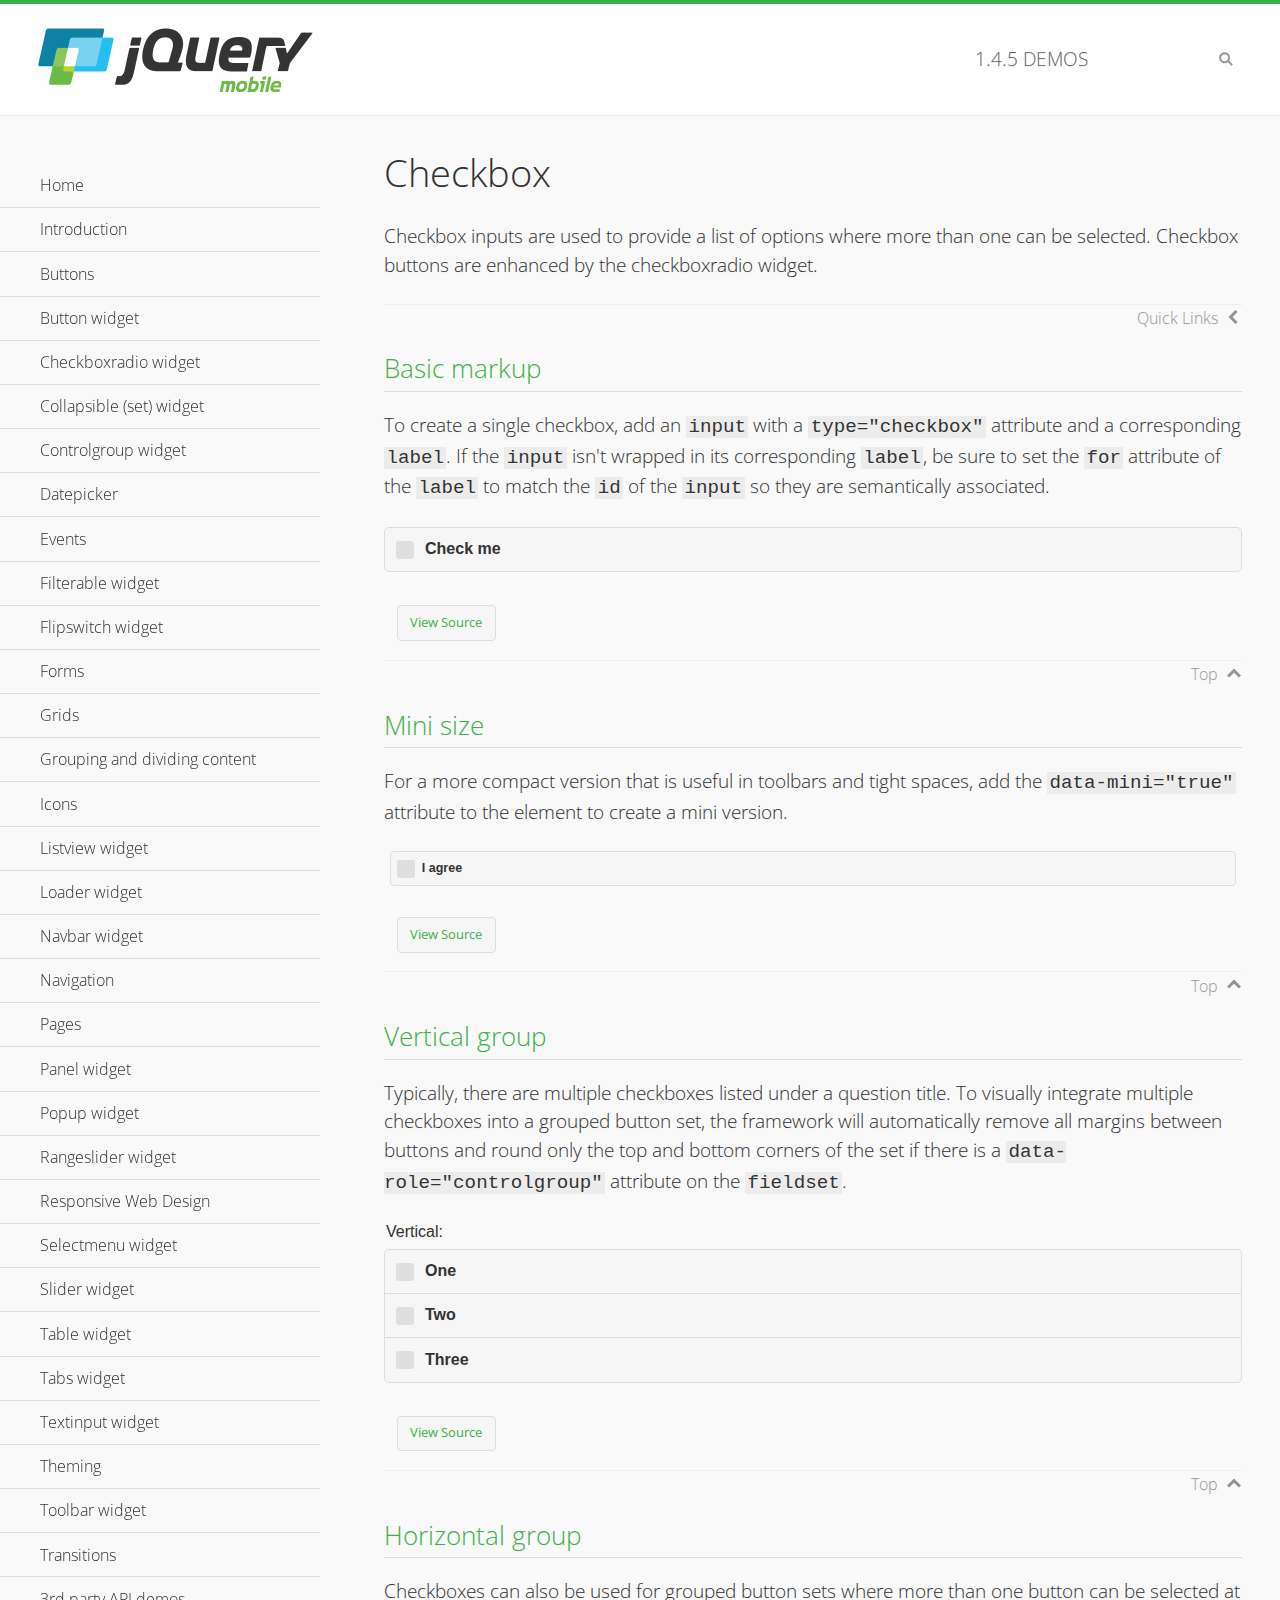
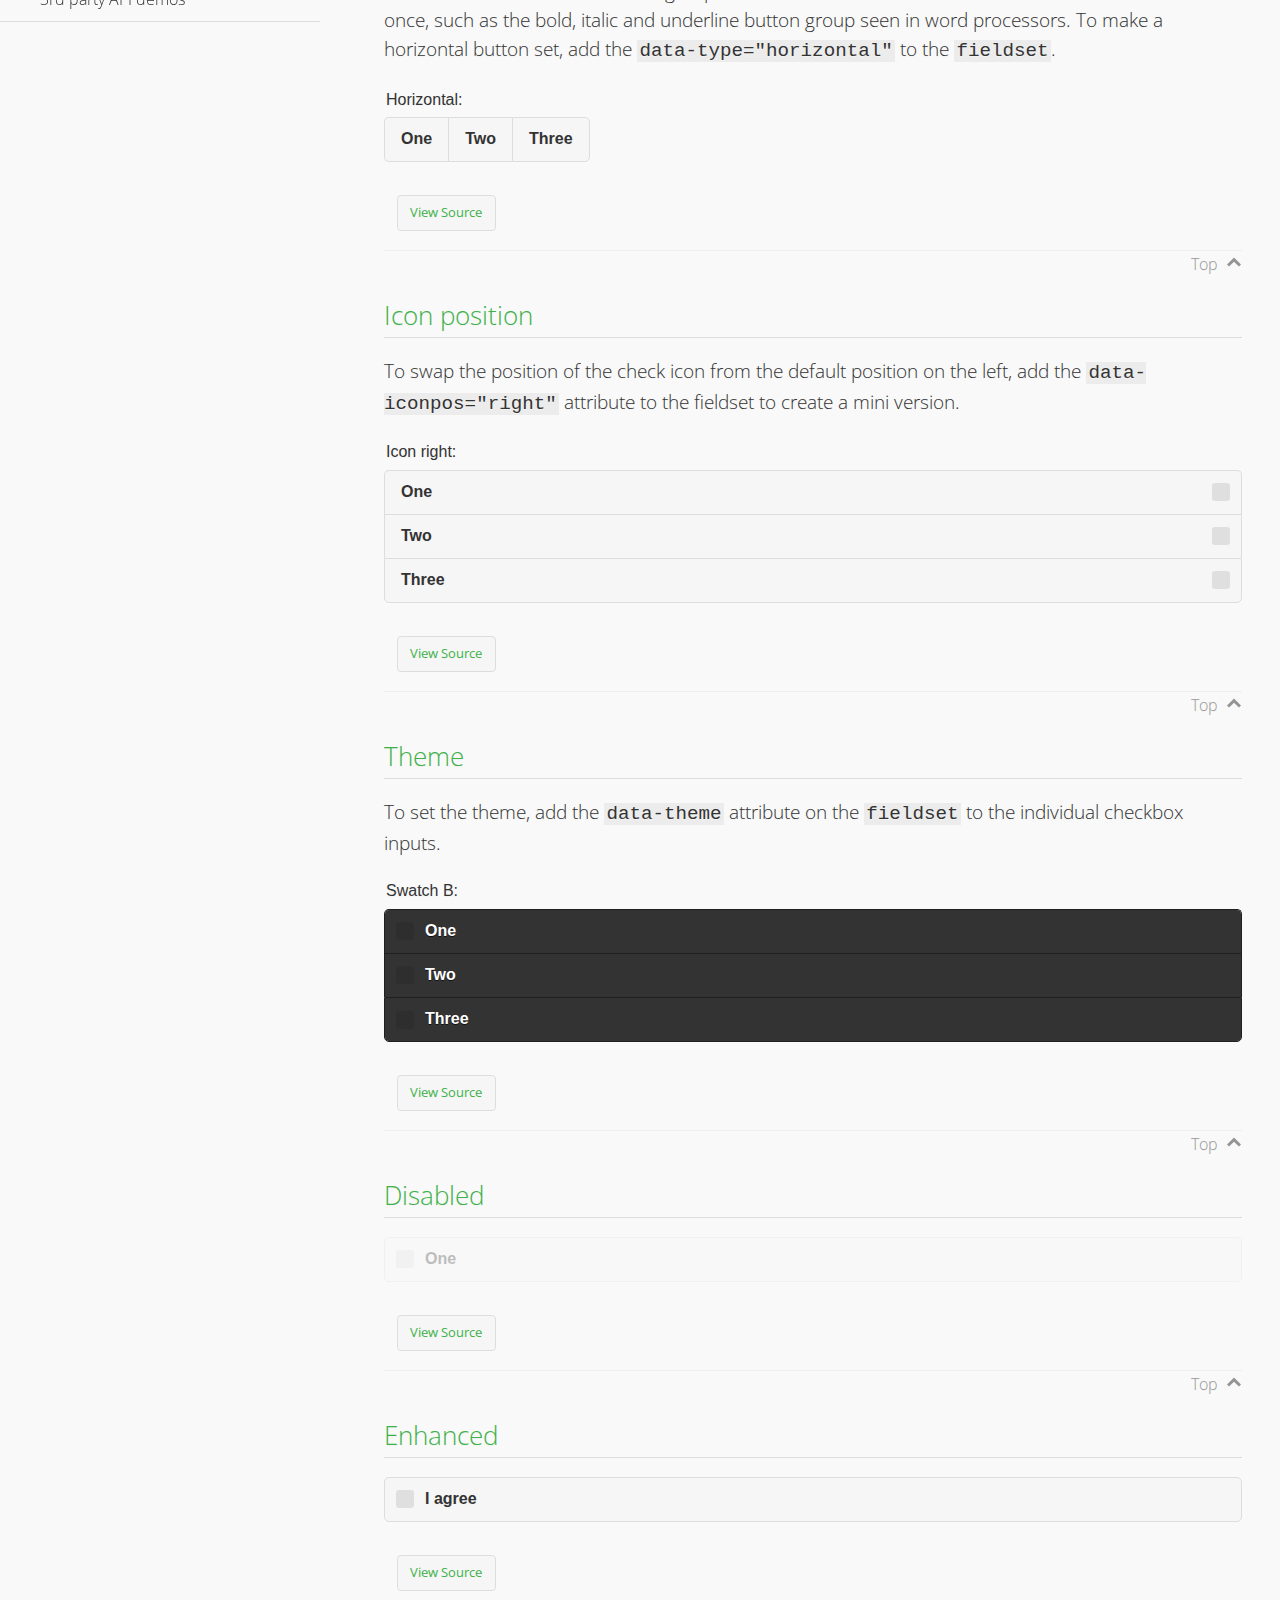
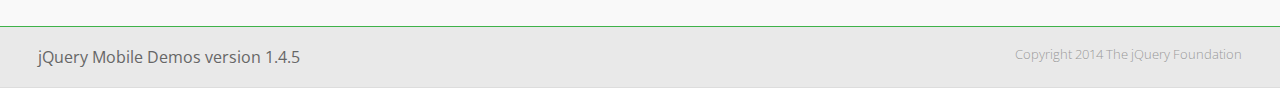
<file: QCHybrud/H5/demos/checkboxradio-checkbox/index.html>
<!DOCTYPE html>
<html>
<head>
	<meta charset="utf-8">
	<meta name="viewport" content="width=device-width, initial-scale=1">
	<title>Checkbox - jQuery Mobile Demos</title>
	<link rel="shortcut icon" href="../favicon.ico">
	<link rel="stylesheet" href="http://fonts.googleapis.com/css?family=Open+Sans:300,400,700">
	<link rel="stylesheet" href="../css/themes/default/jquery.mobile-1.4.5.min.css">
	<link rel="stylesheet" href="../_assets/css/jqm-demos.css">
	<script src="../js/jquery.js"></script>
	<script src="../_assets/js/index.js"></script>
	<script src="../js/jquery.mobile-1.4.5.min.js"></script>
</head>
<body>
<div data-role="page" class="jqm-demos" data-quicklinks="true">

	<div data-role="header" class="jqm-header">
		<h2><a href="../" title="jQuery Mobile Demos home"><img src="../_assets/img/jquery-logo.png" alt="jQuery Mobile"></a></h2>
		<p><span class="jqm-version"></span> Demos</p>
		<a href="#" class="jqm-navmenu-link ui-btn ui-btn-icon-notext ui-corner-all ui-icon-bars ui-nodisc-icon ui-alt-icon ui-btn-left">Menu</a>
		<a href="#" class="jqm-search-link ui-btn ui-btn-icon-notext ui-corner-all ui-icon-search ui-nodisc-icon ui-alt-icon ui-btn-right">Search</a>
	</div><!-- /header -->

	<div role="main" class="ui-content jqm-content">

		<h1>Checkbox</h1>

		<p>Checkbox inputs are used to provide a list of options where more than one can be selected. Checkbox buttons are enhanced by the checkboxradio widget.</p>

		<h2>Basic markup</h2>

		<p>To create a single checkbox, add an <code>input</code> with a <code>type="checkbox"</code> attribute and a corresponding <code>label</code>. If the <code>input</code> isn't wrapped in its corresponding <code>label</code>, be sure to set the <code>for</code> attribute of the <code>label</code> to match the <code>id</code> of the <code>input</code> so they are semantically associated.</p>

		<div data-demo-html="true">
			<form>
				<label>
					<input type="checkbox" name="checkbox-0 ">Check me
				</label>
			</form>
		</div><!--/demo-html -->

		<h2>Mini size</h2>

		<p>For a more compact version that is useful in toolbars and tight spaces, add the <code>data-mini="true"</code> attribute to the element to create a mini version. </p>

		<div data-demo-html="true">
			<form>
				<input type="checkbox" name="checkbox-mini-0" id="checkbox-mini-0" data-mini="true">
				<label for="checkbox-mini-0">I agree</label>
			</form>
		</div><!--/demo-html -->

		<h2>Vertical group</h2>

		<p>Typically, there are multiple checkboxes listed under a question title. To visually integrate multiple checkboxes into a grouped button set, the framework will automatically remove all margins between buttons and round only the top and bottom corners of the set if there is a <code> data-role="controlgroup"</code> attribute on the <code>fieldset</code>.</p>

		<div data-demo-html="true">
			<form>
				<fieldset data-role="controlgroup">
					<legend>Vertical:</legend>
					<input type="checkbox" name="checkbox-v-2a" id="checkbox-v-2a">
					<label for="checkbox-v-2a">One</label>
					<input type="checkbox" name="checkbox-v-2b" id="checkbox-v-2b">
					<label for="checkbox-v-2b">Two</label>
					<input type="checkbox" name="checkbox-v-2c" id="checkbox-v-2c">
					<label for="checkbox-v-2c">Three</label>
				</fieldset>
			</form>
		</div><!--/demo-html -->

		<h2>Horizontal group</h2>

		<p>Checkboxes can also be used for grouped button sets where more than one button can be selected at once, such as the bold, italic and underline button group seen in word processors. To make a horizontal button set, add the <code> data-type="horizontal"</code> to the <code>fieldset</code>.</p>

		<div data-demo-html="true">
			<form>
				<fieldset data-role="controlgroup" data-type="horizontal">
					<legend>Horizontal:</legend>
					<input type="checkbox" name="checkbox-h-2a" id="checkbox-h-2a">
					<label for="checkbox-h-2a">One</label>
					<input type="checkbox" name="checkbox-h-2b" id="checkbox-h-2b">
					<label for="checkbox-h-2b">Two</label>
					<input type="checkbox" name="checkbox-h-2c" id="checkbox-h-2c">
					<label for="checkbox-h-2c">Three</label>
				</fieldset>
			</form>
		</div><!--/demo-html -->

		<h2>Icon position</h2>

		<p>To swap the position of the check icon from the default position on the left, add the <code>data-iconpos="right"</code> attribute to the fieldset to create a mini version. </p>

		<div data-demo-html="true">
			<form>
				<fieldset data-role="controlgroup" data-iconpos="right">
					<legend>Icon right:</legend>
					<input type="checkbox" name="checkbox-h-6a" id="checkbox-h-6a">
					<label for="checkbox-h-6a">One</label>
					<input type="checkbox" name="checkbox-h-6b" id="checkbox-h-6b">
					<label for="checkbox-h-6b">Two</label>
					<input type="checkbox" name="checkbox-h-6c" id="checkbox-h-6c">
					<label for="checkbox-h-6c">Three</label>
				</fieldset>
			</form>
		</div><!--/demo-html -->

		<h2>Theme</h2>

		<p>To set the theme, add the <code>data-theme</code> attribute on the <code>fieldset</code> to the individual checkbox inputs.</p>

		<div data-demo-html="true">
			<form>
				<fieldset data-role="controlgroup">
					<legend>Swatch B:</legend>
					<input type="checkbox" name="checkbox-t-2a" id="checkbox-t-2a" data-theme="b">
					<label for="checkbox-t-2a">One</label>
					<input type="checkbox" name="checkbox-t-2b" id="checkbox-t-2b" data-theme="b">
					<label for="checkbox-t-2b">Two</label>
					<input type="checkbox" name="checkbox-t-2c" id="checkbox-t-2c" data-theme="b">
					<label for="checkbox-t-2c">Three</label>
				</fieldset>
			</form>
		</div><!--/demo-html -->

		<h2>Disabled</h2>

		<div data-demo-html="true">
			<form>
				<input disabled type="checkbox" name="checkbox-t-3a" id="checkbox-t-3a" data-theme="a">
				<label for="checkbox-t-3a">One</label>
			</form>
		</div><!--/demo-html -->

		<h2>Enhanced</h2>

		<div data-demo-html="true">
			<div class="ui-checkbox">
				<label for="checkbox-enhanced" class="ui-btn ui-corner-all ui-btn-inherit ui-btn-icon-left ui-checkbox-off">I agree</label>
				<input type="checkbox" name="checkbox-enhanced" id="checkbox-enhanced" data-enhanced="true">
			</div>
		</div><!--/demo-html -->

	</div><!-- /content -->
	    <div data-role="panel" class="jqm-navmenu-panel" data-position="left" data-display="overlay" data-theme="a">
	    	<ul class="jqm-list ui-alt-icon ui-nodisc-icon">
<li data-filtertext="demos homepage" data-icon="home"><a href=".././">Home</a></li>
<li data-filtertext="introduction overview getting started"><a href="../intro/" data-ajax="false">Introduction</a></li>
<li data-filtertext="buttons button markup buttonmarkup method anchor link button element"><a href="../button-markup/" data-ajax="false">Buttons</a></li>
<li data-filtertext="form button widget input button submit reset"><a href="../button/" data-ajax="false">Button widget</a></li>
<li data-role="collapsible" data-enhanced="true" data-collapsed-icon="carat-d" data-expanded-icon="carat-u" data-iconpos="right" data-inset="false" class="ui-collapsible ui-collapsible-themed-content ui-collapsible-collapsed">
	<h3 class="ui-collapsible-heading ui-collapsible-heading-collapsed">
		<a href="#" class="ui-collapsible-heading-toggle ui-btn ui-btn-icon-right ui-btn-inherit ui-icon-carat-d">
		    Checkboxradio widget<span class="ui-collapsible-heading-status"> click to expand contents</span>
		</a>
	</h3>
	<div class="ui-collapsible-content ui-body-inherit ui-collapsible-content-collapsed" aria-hidden="true">
		<ul>
			<li data-filtertext="form checkboxradio widget checkbox input checkboxes controlgroups"><a href="../checkboxradio-checkbox/" data-ajax="false">Checkboxes</a></li>
			<li data-filtertext="form checkboxradio widget radio input radio buttons controlgroups"><a href="../checkboxradio-radio/" data-ajax="false">Radio buttons</a></li>
		</ul>
	</div>
</li>
<li data-role="collapsible" data-enhanced="true" data-collapsed-icon="carat-d" data-expanded-icon="carat-u" data-iconpos="right" data-inset="false" class="ui-collapsible ui-collapsible-themed-content ui-collapsible-collapsed">
	<h3 class="ui-collapsible-heading ui-collapsible-heading-collapsed">
		<a href="#" class="ui-collapsible-heading-toggle ui-btn ui-btn-icon-right ui-btn-inherit ui-icon-carat-d">
			Collapsible (set) widget<span class="ui-collapsible-heading-status"> click to expand contents</span>
		</a>
	</h3>
	<div class="ui-collapsible-content ui-body-inherit ui-collapsible-content-collapsed" aria-hidden="true">
		<ul>
			<li data-filtertext="collapsibles content formatting"><a href="../collapsible/" data-ajax="false">Collapsible</a></li>
			<li data-filtertext="dynamic collapsible set accordion append expand"><a href="../collapsible-dynamic/" data-ajax="false">Dynamic collapsibles</a></li>
			<li data-filtertext="accordions collapsible set widget content formatting grouped collapsibles"><a href="../collapsibleset/" data-ajax="false">Collapsible set</a></li>
		</ul>
	</div>
</li>
<li data-role="collapsible" data-enhanced="true" data-collapsed-icon="carat-d" data-expanded-icon="carat-u" data-iconpos="right" data-inset="false" class="ui-collapsible ui-collapsible-themed-content ui-collapsible-collapsed">
	<h3 class="ui-collapsible-heading ui-collapsible-heading-collapsed">
		<a href="#" class="ui-collapsible-heading-toggle ui-btn ui-btn-icon-right ui-btn-inherit ui-icon-carat-d">
			Controlgroup widget<span class="ui-collapsible-heading-status"> click to expand contents</span>
		</a>
	</h3>
	<div class="ui-collapsible-content ui-body-inherit ui-collapsible-content-collapsed" aria-hidden="true">
		<ul>
			<li data-filtertext="controlgroups selectmenu checkboxradio input grouped buttons horizontal vertical"><a href="../controlgroup/" data-ajax="false">Controlgroup</a></li>
			<li data-filtertext="dynamic controlgroup dynamically add buttons"><a href="../controlgroup-dynamic/" data-ajax="false">Dynamic controlgroups</a></li>
		</ul>
	</div>
</li>
<li data-filtertext="form datepicker widget date input"><a href="../datepicker/" data-ajax="false">Datepicker</a></li>
<li data-role="collapsible" data-enhanced="true" data-collapsed-icon="carat-d" data-expanded-icon="carat-u" data-iconpos="right" data-inset="false" class="ui-collapsible ui-collapsible-themed-content ui-collapsible-collapsed">
	<h3 class="ui-collapsible-heading ui-collapsible-heading-collapsed">
		<a href="#" class="ui-collapsible-heading-toggle ui-btn ui-btn-icon-right ui-btn-inherit ui-icon-carat-d">
			Events<span class="ui-collapsible-heading-status"> click to expand contents</span>
		</a>
	</h3>
	<div class="ui-collapsible-content ui-body-inherit ui-collapsible-content-collapsed" aria-hidden="true">
		<ul>
			<li data-filtertext="swipe to delete list items listviews swipe events"><a href="../swipe-list/" data-ajax="false">Swipe list items</a></li>
			<li data-filtertext="swipe to navigate swipe page navigation swipe events"><a href="../swipe-page/" data-ajax="false">Swipe page navigation</a></li>
		</ul>
	</div>
</li>
<li data-filtertext="filterable filter elements sorting searching listview table"><a href="../filterable/" data-ajax="false">Filterable widget</a></li>
<li data-filtertext="form flipswitch widget flip toggle switch binary select checkbox input"><a href="../flipswitch/" data-ajax="false">Flipswitch widget</a></li>
<li data-role="collapsible" data-enhanced="true" data-collapsed-icon="carat-d" data-expanded-icon="carat-u" data-iconpos="right" data-inset="false" class="ui-collapsible ui-collapsible-themed-content ui-collapsible-collapsed">
	<h3 class="ui-collapsible-heading ui-collapsible-heading-collapsed">
		<a href="#" class="ui-collapsible-heading-toggle ui-btn ui-btn-icon-right ui-btn-inherit ui-icon-carat-d">
			Forms<span class="ui-collapsible-heading-status"> click to expand contents</span>
		</a>
	</h3>
	<div class="ui-collapsible-content ui-body-inherit ui-collapsible-content-collapsed" aria-hidden="true">
		<ul>
			<li data-filtertext="forms text checkbox radio range button submit reset inputs selects textarea slider flipswitch label form elements"><a href="../forms/" data-ajax="false">Forms</a></li>
			<li data-filtertext="form hide labels hidden accessible ui-hidden-accessible forms"><a href="../forms-label-hidden-accessible/" data-ajax="false">Hide labels</a></li>
			<li data-filtertext="form field containers fieldcontain ui-field-contain forms"><a href="../forms-field-contain/" data-ajax="false">Field containers</a></li>
			<li data-filtertext="forms disabled form elements"><a href="../forms-disabled/" data-ajax="false">Forms disabled</a></li>
			<li data-filtertext="forms gallery examples overview forms text checkbox radio range button submit reset inputs selects textarea slider flipswitch label form elements"><a href="../forms-gallery/" data-ajax="false">Forms gallery</a></li>
		</ul>
	</div>
</li>
<li data-role="collapsible" data-enhanced="true" data-collapsed-icon="carat-d" data-expanded-icon="carat-u" data-iconpos="right" data-inset="false" class="ui-collapsible ui-collapsible-themed-content ui-collapsible-collapsed">
	<h3 class="ui-collapsible-heading ui-collapsible-heading-collapsed">
		<a href="#" class="ui-collapsible-heading-toggle ui-btn ui-btn-icon-right ui-btn-inherit ui-icon-carat-d">
			Grids<span class="ui-collapsible-heading-status"> click to expand contents</span>
		</a>
	</h3>
	<div class="ui-collapsible-content ui-body-inherit ui-collapsible-content-collapsed" aria-hidden="true">
		<ul>
			<li data-filtertext="grids columns blocks content formatting rwd responsive css framework"><a href="../grids/" data-ajax="false">Grids</a></li>
			<li data-filtertext="buttons in grids css framework"><a href="../grids-buttons/" data-ajax="false">Buttons in grids</a></li>
			<li data-filtertext="custom responsive grids rwd css framework"><a href="../grids-custom-responsive/" data-ajax="false">Custom responsive grids</a></li>
		</ul>
	</div>
</li>
<li data-filtertext="blocks content formatting sections heading"><a href="../body-bar-classes/" data-ajax="false">Grouping and dividing content</a></li>
<li data-role="collapsible" data-enhanced="true" data-collapsed-icon="carat-d" data-expanded-icon="carat-u" data-iconpos="right" data-inset="false" class="ui-collapsible ui-collapsible-themed-content ui-collapsible-collapsed">
	<h3 class="ui-collapsible-heading ui-collapsible-heading-collapsed">
		<a href="#" class="ui-collapsible-heading-toggle ui-btn ui-btn-icon-right ui-btn-inherit ui-icon-carat-d">
			Icons<span class="ui-collapsible-heading-status"> click to expand contents</span>
		</a>
	</h3>
	<div class="ui-collapsible-content ui-body-inherit ui-collapsible-content-collapsed" aria-hidden="true">
		<ul>
			<li data-filtertext="button icons svg disc alt custom icon position"><a href="../icons/" data-ajax="false">Icons</a></li>
			<li data-filtertext=""><a href="../icons-grunticon/" data-ajax="false">Grunticon loader</a></li>
		</ul>
	</div>
</li>
<li data-role="collapsible" data-enhanced="true" data-collapsed-icon="carat-d" data-expanded-icon="carat-u" data-iconpos="right" data-inset="false" class="ui-collapsible ui-collapsible-themed-content ui-collapsible-collapsed">
	<h3 class="ui-collapsible-heading ui-collapsible-heading-collapsed">
		<a href="#" class="ui-collapsible-heading-toggle ui-btn ui-btn-icon-right ui-btn-inherit ui-icon-carat-d">
			Listview widget<span class="ui-collapsible-heading-status"> click to expand contents</span>
		</a>
	</h3>
	<div class="ui-collapsible-content ui-body-inherit ui-collapsible-content-collapsed" aria-hidden="true">
		<ul>
			<li data-filtertext="listview widget thumbnails icons nested split button collapsible ul ol"><a href="../listview/" data-ajax="false">Listview</a></li>
			<li data-filtertext="autocomplete filterable reveal listview filtertextbeforefilter placeholder"><a href="../listview-autocomplete/" data-ajax="false">Listview autocomplete</a></li>
			<li data-filtertext="autocomplete filterable reveal listview remote data filtertextbeforefilter placeholder"><a href="../listview-autocomplete-remote/" data-ajax="false">Listview autocomplete remote data</a></li>
			<li data-filtertext="autodividers anchor jump scroll linkbars listview lists ul ol"><a href="../listview-autodividers-linkbar/" data-ajax="false">Listview autodividers linkbar</a></li>
			<li data-filtertext="listview autodividers selector autodividersselector lists ul ol"><a href="../listview-autodividers-selector/" data-ajax="false">Listview autodividers selector</a></li>
			<li data-filtertext="listview nested list items"><a href="../listview-nested-lists/" data-ajax="false">Nested Listviews</a></li>
			<li data-filtertext="listview collapsible list items flat"><a href="../listview-collapsible-item-flat/" data-ajax="false">Listview collapsible list items (flat)</a></li>
			<li data-filtertext="listview collapsible list indented"><a href="../listview-collapsible-item-indented/" data-ajax="false">Listview collapsible list items (indented)</a></li>
			<li data-filtertext="grid listview responsive grids responsive listviews lists ul"><a href="../listview-grid/" data-ajax="false">Listview responsive grid</a></li>
		</ul>
	</div>
</li>
<li data-filtertext="loader widget page loading navigation overlay spinner"><a href="../loader/" data-ajax="false">Loader widget</a></li>
<li data-filtertext="navbar widget navmenu toolbars header footer"><a href="../navbar/" data-ajax="false">Navbar widget</a></li>
<li data-role="collapsible" data-enhanced="true" data-collapsed-icon="carat-d" data-expanded-icon="carat-u" data-iconpos="right" data-inset="false" class="ui-collapsible ui-collapsible-themed-content ui-collapsible-collapsed">
	<h3 class="ui-collapsible-heading ui-collapsible-heading-collapsed">
		<a href="#" class="ui-collapsible-heading-toggle ui-btn ui-btn-icon-right ui-btn-inherit ui-icon-carat-d">
			Navigation<span class="ui-collapsible-heading-status"> click to expand contents</span>
		</a>
	</h3>
	<div class="ui-collapsible-content ui-body-inherit ui-collapsible-content-collapsed" aria-hidden="true">
		<ul>
			<li data-filtertext="ajax navigation navigate widget history event method"><a href="../navigation/" data-ajax="false">Navigation</a></li>
			<li data-filtertext="linking pages page links navigation ajax prefetch cache"><a href="../navigation-linking-pages/" data-ajax="false">Linking pages</a></li>
			<!-- <li data-filtertext="php redirect server redirection server-side navigation"><a href="../navigation-php-redirect/" data-ajax="false">PHP redirect demo</a></li>-->
			<li data-filtertext="navigation redirection hash query"><a href="../navigation-hash-processing/" data-ajax="false">Hash processing demo</a></li>
			<li data-filtertext="navigation redirection hash query"><a href="../page-events/" data-ajax="false">Page Navigation Events</a></li>
		</ul>
	</div>
</li>
<li data-role="collapsible" data-enhanced="true" data-collapsed-icon="carat-d" data-expanded-icon="carat-u" data-iconpos="right" data-inset="false" class="ui-collapsible ui-collapsible-themed-content ui-collapsible-collapsed">
	<h3 class="ui-collapsible-heading ui-collapsible-heading-collapsed">
		<a href="#" class="ui-collapsible-heading-toggle ui-btn ui-btn-icon-right ui-btn-inherit ui-icon-carat-d">
			Pages<span class="ui-collapsible-heading-status"> click to expand contents</span>
		</a>
	</h3>
	<div class="ui-collapsible-content ui-body-inherit ui-collapsible-content-collapsed" aria-hidden="true">
		<ul>
			<li data-filtertext="pages page widget ajax navigation"><a href="../pages/" data-ajax="false">Pages</a></li>
			<li data-filtertext="single page"><a href="../pages-single-page/" data-ajax="false">Single page</a></li>
			<li data-filtertext="multipage multi-page page"><a href="../pages-multi-page/" data-ajax="false">Multi-page template</a></li>
			<li data-filtertext="dialog page widget modal popup"><a href="../pages-dialog/" data-ajax="false">Dialog page</a></li>
		</ul>
	</div>
</li>
<li data-role="collapsible" data-enhanced="true" data-collapsed-icon="carat-d" data-expanded-icon="carat-u" data-iconpos="right" data-inset="false" class="ui-collapsible ui-collapsible-themed-content ui-collapsible-collapsed">
	<h3 class="ui-collapsible-heading ui-collapsible-heading-collapsed">
		<a href="#" class="ui-collapsible-heading-toggle ui-btn ui-btn-icon-right ui-btn-inherit ui-icon-carat-d">
			Panel widget<span class="ui-collapsible-heading-status"> click to expand contents</span>
		</a>
	</h3>
	<div class="ui-collapsible-content ui-body-inherit ui-collapsible-content-collapsed" aria-hidden="true">
		<ul>
			<li data-filtertext="panel widget sliding panels reveal push overlay responsive"><a href="../panel/" data-ajax="false">Panel</a></li>
			<li data-filtertext=""><a href="../panel-external/" data-ajax="false">External panels</a></li>
			<li data-filtertext="panel "><a href="../panel-fixed/" data-ajax="false">Fixed panels</a></li>
			<li data-filtertext="panel slide panels sliding panels shadow rwd responsive breakpoint"><a href="../panel-responsive/" data-ajax="false">Panels responsive</a></li>
			<li data-filtertext="panel custom style custom panel width reveal shadow listview panel styling page background wrapper"><a href="../panel-styling/" data-ajax="false">Custom panel style</a></li>
			<li data-filtertext="panel open on swipe"><a href="../panel-swipe-open/" data-ajax="false">Panel open on swipe</a></li>
			<li data-filtertext="panels outside page internal external toolbars"><a href="../panel-external-internal/" data-ajax="false">Panel external and internal</a></li>
		</ul>
	</div>
</li>
<li data-role="collapsible" data-enhanced="true" data-collapsed-icon="carat-d" data-expanded-icon="carat-u" data-iconpos="right" data-inset="false" class="ui-collapsible ui-collapsible-themed-content ui-collapsible-collapsed">
	<h3 class="ui-collapsible-heading ui-collapsible-heading-collapsed">
		<a href="#" class="ui-collapsible-heading-toggle ui-btn ui-btn-icon-right ui-btn-inherit ui-icon-carat-d">
			Popup widget<span class="ui-collapsible-heading-status"> click to expand contents</span>
		</a>
	</h3>
	<div class="ui-collapsible-content ui-body-inherit ui-collapsible-content-collapsed" aria-hidden="true">
		<ul>
			<li data-filtertext="popup widget popups dialog modal transition tooltip lightbox form overlay screen flip pop fade transition"><a href="../popup/" data-ajax="false">Popup</a></li>
			<li data-filtertext="popup alignment position"><a href="../popup-alignment/" data-ajax="false">Popup alignment</a></li>
			<li data-filtertext="popup arrow size popups popover"><a href="../popup-arrow-size/" data-ajax="false">Popup arrow size</a></li>
			<li data-filtertext="dynamic popups popup images lightbox"><a href="../popup-dynamic/" data-ajax="false">Dynamic popups</a></li>
			<li data-filtertext="popups with iframes scaling"><a href="../popup-iframe/" data-ajax="false">Popups with iframes</a></li>
			<li data-filtertext="popup image scaling"><a href="../popup-image-scaling/" data-ajax="false">Popup image scaling</a></li>
			<li data-filtertext="external popup outside multi-page"><a href="../popup-outside-multipage/" data-ajax="false">Popup outside multi-page</a></li>
		</ul>
	</div>
</li>
<li data-filtertext="form rangeslider widget dual sliders dual handle sliders range input"><a href="../rangeslider/" data-ajax="false">Rangeslider widget</a></li>
<li data-filtertext="responsive web design rwd adaptive progressive enhancement PE accessible mobile breakpoints media query media queries"><a href="../rwd/" data-ajax="false">Responsive Web Design</a></li>
<li data-role="collapsible" data-enhanced="true" data-collapsed-icon="carat-d" data-expanded-icon="carat-u" data-iconpos="right" data-inset="false" class="ui-collapsible ui-collapsible-themed-content ui-collapsible-collapsed">
	<h3 class="ui-collapsible-heading ui-collapsible-heading-collapsed">
		<a href="#" class="ui-collapsible-heading-toggle ui-btn ui-btn-icon-right ui-btn-inherit ui-icon-carat-d">
			Selectmenu widget<span class="ui-collapsible-heading-status"> click to expand contents</span>
		</a>
	</h3>
	<div class="ui-collapsible-content ui-body-inherit ui-collapsible-content-collapsed" aria-hidden="true">
		<ul>
			<li data-filtertext="form selectmenu widget select input custom select menu selects"><a href="../selectmenu/" data-ajax="false">Selectmenu</a></li>
			<li data-filtertext="form custom select menu selectmenu widget custom menu option optgroup multiple selects"><a href="../selectmenu-custom/" data-ajax="false">Custom select menu</a></li>
			<li data-filtertext="filterable select filter popup dialog"><a href="../selectmenu-custom-filter/" data-ajax="false">Custom select menu with filter</a></li>
		</ul>
	</div>
</li>
<li data-role="collapsible" data-enhanced="true" data-collapsed-icon="carat-d" data-expanded-icon="carat-u" data-iconpos="right" data-inset="false" class="ui-collapsible ui-collapsible-themed-content ui-collapsible-collapsed">
	<h3 class="ui-collapsible-heading ui-collapsible-heading-collapsed">
		<a href="#" class="ui-collapsible-heading-toggle ui-btn ui-btn-icon-right ui-btn-inherit ui-icon-carat-d">
			Slider widget<span class="ui-collapsible-heading-status"> click to expand contents</span>
		</a>
	</h3>
	<div class="ui-collapsible-content ui-body-inherit ui-collapsible-content-collapsed" aria-hidden="true">
		<ul>
			<li data-filtertext="form slider widget range input single sliders"><a href="../slider/" data-ajax="false">Slider</a></li>
			<li data-filtertext="form slider widget flipswitch slider binary select flip toggle switch"><a href="../slider-flipswitch/" data-ajax="false">Slider flip toggle switch</a></li>
			<li data-filtertext="form slider tooltip handle value input range sliders"><a href="../slider-tooltip/" data-ajax="false">Slider tooltip</a></li>
		</ul>
	</div>
</li>
<li data-role="collapsible" data-enhanced="true" data-collapsed-icon="carat-d" data-expanded-icon="carat-u" data-iconpos="right" data-inset="false" class="ui-collapsible ui-collapsible-themed-content ui-collapsible-collapsed">
	<h3 class="ui-collapsible-heading ui-collapsible-heading-collapsed">
		<a href="#" class="ui-collapsible-heading-toggle ui-btn ui-btn-icon-right ui-btn-inherit ui-icon-carat-d">
			Table widget<span class="ui-collapsible-heading-status"> click to expand contents</span>
		</a>
	</h3>
	<div class="ui-collapsible-content ui-body-inherit ui-collapsible-content-collapsed" aria-hidden="true">
		<ul>
			<li data-filtertext="table widget reflow column toggle th td responsive tables rwd hide show tabular"><a href="../table-column-toggle/" data-ajax="false">Table Column Toggle</a></li>
			<li data-filtertext="table column toggle phone comparison demo"><a href="../table-column-toggle-example/" data-ajax="false">Table Column Toggle demo</a></li>
			<li data-filtertext="responsive tables table column toggle heading groups rwd breakpoint"><a href="../table-column-toggle-heading-groups/" data-ajax="false">Table Column Toggle heading groups</a></li>
			<li data-filtertext="responsive tables table column toggle hide rwd breakpoint customization options"><a href="../table-column-toggle-options/" data-ajax="false">Table Column Toggle options</a></li>
			<li data-filtertext="table reflow th td responsive rwd columns tabular"><a href="../table-reflow/" data-ajax="false">Table Reflow</a></li>
			<li data-filtertext="responsive tables table reflow heading groups rwd breakpoint"><a href="../table-reflow-heading-groups/" data-ajax="false">Table Reflow heading groups</a></li>
			<li data-filtertext="responsive tables table reflow stripes strokes table style"><a href="../table-reflow-stripes-strokes/" data-ajax="false">Table Reflow stripes and strokes</a></li>
			<li data-filtertext="responsive tables table reflow stack custom styles"><a href="../table-reflow-styling/" data-ajax="false">Table Reflow custom styles</a></li>
		</ul>
	</div>
</li>
<li data-filtertext="ui tabs widget"><a href="../tabs/" data-ajax="false">Tabs widget</a></li>
<li data-filtertext="form textinput widget text input textarea number date time tel email file color password"><a href="../textinput/" data-ajax="false">Textinput widget</a></li>
<li data-role="collapsible" data-enhanced="true" data-collapsed-icon="carat-d" data-expanded-icon="carat-u" data-iconpos="right" data-inset="false" class="ui-collapsible ui-collapsible-themed-content ui-collapsible-collapsed">
	<h3 class="ui-collapsible-heading ui-collapsible-heading-collapsed">
		<a href="#" class="ui-collapsible-heading-toggle ui-btn ui-btn-icon-right ui-btn-inherit ui-icon-carat-d">
			Theming<span class="ui-collapsible-heading-status"> click to expand contents</span>
		</a>
	</h3>
	<div class="ui-collapsible-content ui-body-inherit ui-collapsible-content-collapsed" aria-hidden="true">
		<ul>
			<li data-filtertext="default theme swatches theming style css"><a href="../theme-default/" data-ajax="false">Default theme</a></li>
			<li data-filtertext="classic theme old theme swatches theming style css"><a href="../theme-classic/" data-ajax="false">Classic theme</a></li>
		</ul>
	</div>
</li>
<li data-role="collapsible" data-enhanced="true" data-collapsed-icon="carat-d" data-expanded-icon="carat-u" data-iconpos="right" data-inset="false" class="ui-collapsible ui-collapsible-themed-content ui-collapsible-collapsed">
	<h3 class="ui-collapsible-heading ui-collapsible-heading-collapsed">
		<a href="#" class="ui-collapsible-heading-toggle ui-btn ui-btn-icon-right ui-btn-inherit ui-icon-carat-d">
			Toolbar widget<span class="ui-collapsible-heading-status"> click to expand contents</span>
		</a>
	</h3>
	<div class="ui-collapsible-content ui-body-inherit ui-collapsible-content-collapsed" aria-hidden="true">
		<ul>
			<li data-filtertext="toolbar widget header footer toolbars fixed fullscreen external sections"><a href="../toolbar/" data-ajax="false">Toolbar</a></li>
			<li data-filtertext="dynamic toolbars dynamically add toolbar header footer"><a href="../toolbar-dynamic/" data-ajax="false">Dynamic toolbars</a></li>
			<li data-filtertext="external toolbars header footer"><a href="../toolbar-external/" data-ajax="false">External toolbars</a></li>
			<li data-filtertext="fixed toolbars header footer"><a href="../toolbar-fixed/" data-ajax="false">Fixed toolbars</a></li>
			<li data-filtertext="fixed fullscreen toolbars header footer"><a href="../toolbar-fixed-fullscreen/" data-ajax="false">Fullscreen toolbars</a></li>
			<li data-filtertext="external fixed toolbars header footer"><a href="../toolbar-fixed-external/" data-ajax="false">Fixed external toolbars</a></li>
			<li data-filtertext="external persistent toolbars header footer navbar navmenu"><a href="../toolbar-fixed-persistent/" data-ajax="false">Persistent toolbars</a></li>
			<li data-filtertext="external ajax optimized toolbars persistent toolbars header footer navbar"><a href="../toolbar-fixed-persistent-optimized/" data-ajax="false">Ajax optimized toolbars</a></li>
			<li data-filtertext="form in toolbars header footer"><a href="../toolbar-fixed-forms/" data-ajax="false">Form in toolbar</a></li>
		</ul>
	</div>
</li>
<li data-filtertext="page transitions animated pages popup navigation flip slide fade pop"><a href="../transitions/" data-ajax="false">Transitions</a></li>
<li data-role="collapsible" data-enhanced="true" data-collapsed-icon="carat-d" data-expanded-icon="carat-u" data-iconpos="right" data-inset="false" class="ui-collapsible ui-collapsible-themed-content ui-collapsible-collapsed">
	<h3 class="ui-collapsible-heading ui-collapsible-heading-collapsed">
		<a href="#" class="ui-collapsible-heading-toggle ui-btn ui-btn-icon-right ui-btn-inherit ui-icon-carat-d">
			3rd party API demos<span class="ui-collapsible-heading-status"> click to expand contents</span>
		</a>
	</h3>
	<div class="ui-collapsible-content ui-body-inherit ui-collapsible-content-collapsed" aria-hidden="true">
		<ul>
			<li data-filtertext="backbone requirejs navigation router"><a href="../backbone-requirejs/" data-ajax="false">Backbone RequireJS</a></li>
			<li data-filtertext="google maps geolocation demo"><a href="../map-geolocation/" data-ajax="false">Google Maps geolocation</a></li>
			<li data-filtertext="google maps hybrid"><a href="../map-list-toggle/" data-ajax="false">Google Maps list toggle</a></li>
		</ul>
	</div>
</li>



		     </ul>
		</div><!-- /panel -->


	<div data-role="footer" data-position="fixed" data-tap-toggle="false" class="jqm-footer">
		<p>jQuery Mobile Demos version <span class="jqm-version"></span></p>
		<p>Copyright 2014 The jQuery Foundation</p>
	</div><!-- /footer -->
	<!-- TODO: This should become an external panel so we can add input to markup (unique ID) -->
    <div data-role="panel" class="jqm-search-panel" data-position="right" data-display="overlay" data-theme="a">
		<div class="jqm-search">
			<ul class="jqm-list" data-filter-placeholder="Search demos..." data-filter-reveal="true">
<li data-filtertext="demos homepage" data-icon="home"><a href=".././">Home</a></li>
<li data-filtertext="introduction overview getting started"><a href="../intro/" data-ajax="false">Introduction</a></li>
<li data-filtertext="buttons button markup buttonmarkup method anchor link button element"><a href="../button-markup/" data-ajax="false">Buttons</a></li>
<li data-filtertext="form button widget input button submit reset"><a href="../button/" data-ajax="false">Button widget</a></li>
<li data-role="collapsible" data-enhanced="true" data-collapsed-icon="carat-d" data-expanded-icon="carat-u" data-iconpos="right" data-inset="false" class="ui-collapsible ui-collapsible-themed-content ui-collapsible-collapsed">
	<h3 class="ui-collapsible-heading ui-collapsible-heading-collapsed">
		<a href="#" class="ui-collapsible-heading-toggle ui-btn ui-btn-icon-right ui-btn-inherit ui-icon-carat-d">
		    Checkboxradio widget<span class="ui-collapsible-heading-status"> click to expand contents</span>
		</a>
	</h3>
	<div class="ui-collapsible-content ui-body-inherit ui-collapsible-content-collapsed" aria-hidden="true">
		<ul>
			<li data-filtertext="form checkboxradio widget checkbox input checkboxes controlgroups"><a href="../checkboxradio-checkbox/" data-ajax="false">Checkboxes</a></li>
			<li data-filtertext="form checkboxradio widget radio input radio buttons controlgroups"><a href="../checkboxradio-radio/" data-ajax="false">Radio buttons</a></li>
		</ul>
	</div>
</li>
<li data-role="collapsible" data-enhanced="true" data-collapsed-icon="carat-d" data-expanded-icon="carat-u" data-iconpos="right" data-inset="false" class="ui-collapsible ui-collapsible-themed-content ui-collapsible-collapsed">
	<h3 class="ui-collapsible-heading ui-collapsible-heading-collapsed">
		<a href="#" class="ui-collapsible-heading-toggle ui-btn ui-btn-icon-right ui-btn-inherit ui-icon-carat-d">
			Collapsible (set) widget<span class="ui-collapsible-heading-status"> click to expand contents</span>
		</a>
	</h3>
	<div class="ui-collapsible-content ui-body-inherit ui-collapsible-content-collapsed" aria-hidden="true">
		<ul>
			<li data-filtertext="collapsibles content formatting"><a href="../collapsible/" data-ajax="false">Collapsible</a></li>
			<li data-filtertext="dynamic collapsible set accordion append expand"><a href="../collapsible-dynamic/" data-ajax="false">Dynamic collapsibles</a></li>
			<li data-filtertext="accordions collapsible set widget content formatting grouped collapsibles"><a href="../collapsibleset/" data-ajax="false">Collapsible set</a></li>
		</ul>
	</div>
</li>
<li data-role="collapsible" data-enhanced="true" data-collapsed-icon="carat-d" data-expanded-icon="carat-u" data-iconpos="right" data-inset="false" class="ui-collapsible ui-collapsible-themed-content ui-collapsible-collapsed">
	<h3 class="ui-collapsible-heading ui-collapsible-heading-collapsed">
		<a href="#" class="ui-collapsible-heading-toggle ui-btn ui-btn-icon-right ui-btn-inherit ui-icon-carat-d">
			Controlgroup widget<span class="ui-collapsible-heading-status"> click to expand contents</span>
		</a>
	</h3>
	<div class="ui-collapsible-content ui-body-inherit ui-collapsible-content-collapsed" aria-hidden="true">
		<ul>
			<li data-filtertext="controlgroups selectmenu checkboxradio input grouped buttons horizontal vertical"><a href="../controlgroup/" data-ajax="false">Controlgroup</a></li>
			<li data-filtertext="dynamic controlgroup dynamically add buttons"><a href="../controlgroup-dynamic/" data-ajax="false">Dynamic controlgroups</a></li>
		</ul>
	</div>
</li>
<li data-filtertext="form datepicker widget date input"><a href="../datepicker/" data-ajax="false">Datepicker</a></li>
<li data-role="collapsible" data-enhanced="true" data-collapsed-icon="carat-d" data-expanded-icon="carat-u" data-iconpos="right" data-inset="false" class="ui-collapsible ui-collapsible-themed-content ui-collapsible-collapsed">
	<h3 class="ui-collapsible-heading ui-collapsible-heading-collapsed">
		<a href="#" class="ui-collapsible-heading-toggle ui-btn ui-btn-icon-right ui-btn-inherit ui-icon-carat-d">
			Events<span class="ui-collapsible-heading-status"> click to expand contents</span>
		</a>
	</h3>
	<div class="ui-collapsible-content ui-body-inherit ui-collapsible-content-collapsed" aria-hidden="true">
		<ul>
			<li data-filtertext="swipe to delete list items listviews swipe events"><a href="../swipe-list/" data-ajax="false">Swipe list items</a></li>
			<li data-filtertext="swipe to navigate swipe page navigation swipe events"><a href="../swipe-page/" data-ajax="false">Swipe page navigation</a></li>
		</ul>
	</div>
</li>
<li data-filtertext="filterable filter elements sorting searching listview table"><a href="../filterable/" data-ajax="false">Filterable widget</a></li>
<li data-filtertext="form flipswitch widget flip toggle switch binary select checkbox input"><a href="../flipswitch/" data-ajax="false">Flipswitch widget</a></li>
<li data-role="collapsible" data-enhanced="true" data-collapsed-icon="carat-d" data-expanded-icon="carat-u" data-iconpos="right" data-inset="false" class="ui-collapsible ui-collapsible-themed-content ui-collapsible-collapsed">
	<h3 class="ui-collapsible-heading ui-collapsible-heading-collapsed">
		<a href="#" class="ui-collapsible-heading-toggle ui-btn ui-btn-icon-right ui-btn-inherit ui-icon-carat-d">
			Forms<span class="ui-collapsible-heading-status"> click to expand contents</span>
		</a>
	</h3>
	<div class="ui-collapsible-content ui-body-inherit ui-collapsible-content-collapsed" aria-hidden="true">
		<ul>
			<li data-filtertext="forms text checkbox radio range button submit reset inputs selects textarea slider flipswitch label form elements"><a href="../forms/" data-ajax="false">Forms</a></li>
			<li data-filtertext="form hide labels hidden accessible ui-hidden-accessible forms"><a href="../forms-label-hidden-accessible/" data-ajax="false">Hide labels</a></li>
			<li data-filtertext="form field containers fieldcontain ui-field-contain forms"><a href="../forms-field-contain/" data-ajax="false">Field containers</a></li>
			<li data-filtertext="forms disabled form elements"><a href="../forms-disabled/" data-ajax="false">Forms disabled</a></li>
			<li data-filtertext="forms gallery examples overview forms text checkbox radio range button submit reset inputs selects textarea slider flipswitch label form elements"><a href="../forms-gallery/" data-ajax="false">Forms gallery</a></li>
		</ul>
	</div>
</li>
<li data-role="collapsible" data-enhanced="true" data-collapsed-icon="carat-d" data-expanded-icon="carat-u" data-iconpos="right" data-inset="false" class="ui-collapsible ui-collapsible-themed-content ui-collapsible-collapsed">
	<h3 class="ui-collapsible-heading ui-collapsible-heading-collapsed">
		<a href="#" class="ui-collapsible-heading-toggle ui-btn ui-btn-icon-right ui-btn-inherit ui-icon-carat-d">
			Grids<span class="ui-collapsible-heading-status"> click to expand contents</span>
		</a>
	</h3>
	<div class="ui-collapsible-content ui-body-inherit ui-collapsible-content-collapsed" aria-hidden="true">
		<ul>
			<li data-filtertext="grids columns blocks content formatting rwd responsive css framework"><a href="../grids/" data-ajax="false">Grids</a></li>
			<li data-filtertext="buttons in grids css framework"><a href="../grids-buttons/" data-ajax="false">Buttons in grids</a></li>
			<li data-filtertext="custom responsive grids rwd css framework"><a href="../grids-custom-responsive/" data-ajax="false">Custom responsive grids</a></li>
		</ul>
	</div>
</li>
<li data-filtertext="blocks content formatting sections heading"><a href="../body-bar-classes/" data-ajax="false">Grouping and dividing content</a></li>
<li data-role="collapsible" data-enhanced="true" data-collapsed-icon="carat-d" data-expanded-icon="carat-u" data-iconpos="right" data-inset="false" class="ui-collapsible ui-collapsible-themed-content ui-collapsible-collapsed">
	<h3 class="ui-collapsible-heading ui-collapsible-heading-collapsed">
		<a href="#" class="ui-collapsible-heading-toggle ui-btn ui-btn-icon-right ui-btn-inherit ui-icon-carat-d">
			Icons<span class="ui-collapsible-heading-status"> click to expand contents</span>
		</a>
	</h3>
	<div class="ui-collapsible-content ui-body-inherit ui-collapsible-content-collapsed" aria-hidden="true">
		<ul>
			<li data-filtertext="button icons svg disc alt custom icon position"><a href="../icons/" data-ajax="false">Icons</a></li>
			<li data-filtertext=""><a href="../icons-grunticon/" data-ajax="false">Grunticon loader</a></li>
		</ul>
	</div>
</li>
<li data-role="collapsible" data-enhanced="true" data-collapsed-icon="carat-d" data-expanded-icon="carat-u" data-iconpos="right" data-inset="false" class="ui-collapsible ui-collapsible-themed-content ui-collapsible-collapsed">
	<h3 class="ui-collapsible-heading ui-collapsible-heading-collapsed">
		<a href="#" class="ui-collapsible-heading-toggle ui-btn ui-btn-icon-right ui-btn-inherit ui-icon-carat-d">
			Listview widget<span class="ui-collapsible-heading-status"> click to expand contents</span>
		</a>
	</h3>
	<div class="ui-collapsible-content ui-body-inherit ui-collapsible-content-collapsed" aria-hidden="true">
		<ul>
			<li data-filtertext="listview widget thumbnails icons nested split button collapsible ul ol"><a href="../listview/" data-ajax="false">Listview</a></li>
			<li data-filtertext="autocomplete filterable reveal listview filtertextbeforefilter placeholder"><a href="../listview-autocomplete/" data-ajax="false">Listview autocomplete</a></li>
			<li data-filtertext="autocomplete filterable reveal listview remote data filtertextbeforefilter placeholder"><a href="../listview-autocomplete-remote/" data-ajax="false">Listview autocomplete remote data</a></li>
			<li data-filtertext="autodividers anchor jump scroll linkbars listview lists ul ol"><a href="../listview-autodividers-linkbar/" data-ajax="false">Listview autodividers linkbar</a></li>
			<li data-filtertext="listview autodividers selector autodividersselector lists ul ol"><a href="../listview-autodividers-selector/" data-ajax="false">Listview autodividers selector</a></li>
			<li data-filtertext="listview nested list items"><a href="../listview-nested-lists/" data-ajax="false">Nested Listviews</a></li>
			<li data-filtertext="listview collapsible list items flat"><a href="../listview-collapsible-item-flat/" data-ajax="false">Listview collapsible list items (flat)</a></li>
			<li data-filtertext="listview collapsible list indented"><a href="../listview-collapsible-item-indented/" data-ajax="false">Listview collapsible list items (indented)</a></li>
			<li data-filtertext="grid listview responsive grids responsive listviews lists ul"><a href="../listview-grid/" data-ajax="false">Listview responsive grid</a></li>
		</ul>
	</div>
</li>
<li data-filtertext="loader widget page loading navigation overlay spinner"><a href="../loader/" data-ajax="false">Loader widget</a></li>
<li data-filtertext="navbar widget navmenu toolbars header footer"><a href="../navbar/" data-ajax="false">Navbar widget</a></li>
<li data-role="collapsible" data-enhanced="true" data-collapsed-icon="carat-d" data-expanded-icon="carat-u" data-iconpos="right" data-inset="false" class="ui-collapsible ui-collapsible-themed-content ui-collapsible-collapsed">
	<h3 class="ui-collapsible-heading ui-collapsible-heading-collapsed">
		<a href="#" class="ui-collapsible-heading-toggle ui-btn ui-btn-icon-right ui-btn-inherit ui-icon-carat-d">
			Navigation<span class="ui-collapsible-heading-status"> click to expand contents</span>
		</a>
	</h3>
	<div class="ui-collapsible-content ui-body-inherit ui-collapsible-content-collapsed" aria-hidden="true">
		<ul>
			<li data-filtertext="ajax navigation navigate widget history event method"><a href="../navigation/" data-ajax="false">Navigation</a></li>
			<li data-filtertext="linking pages page links navigation ajax prefetch cache"><a href="../navigation-linking-pages/" data-ajax="false">Linking pages</a></li>
			<!-- <li data-filtertext="php redirect server redirection server-side navigation"><a href="../navigation-php-redirect/" data-ajax="false">PHP redirect demo</a></li>-->
			<li data-filtertext="navigation redirection hash query"><a href="../navigation-hash-processing/" data-ajax="false">Hash processing demo</a></li>
			<li data-filtertext="navigation redirection hash query"><a href="../page-events/" data-ajax="false">Page Navigation Events</a></li>
		</ul>
	</div>
</li>
<li data-role="collapsible" data-enhanced="true" data-collapsed-icon="carat-d" data-expanded-icon="carat-u" data-iconpos="right" data-inset="false" class="ui-collapsible ui-collapsible-themed-content ui-collapsible-collapsed">
	<h3 class="ui-collapsible-heading ui-collapsible-heading-collapsed">
		<a href="#" class="ui-collapsible-heading-toggle ui-btn ui-btn-icon-right ui-btn-inherit ui-icon-carat-d">
			Pages<span class="ui-collapsible-heading-status"> click to expand contents</span>
		</a>
	</h3>
	<div class="ui-collapsible-content ui-body-inherit ui-collapsible-content-collapsed" aria-hidden="true">
		<ul>
			<li data-filtertext="pages page widget ajax navigation"><a href="../pages/" data-ajax="false">Pages</a></li>
			<li data-filtertext="single page"><a href="../pages-single-page/" data-ajax="false">Single page</a></li>
			<li data-filtertext="multipage multi-page page"><a href="../pages-multi-page/" data-ajax="false">Multi-page template</a></li>
			<li data-filtertext="dialog page widget modal popup"><a href="../pages-dialog/" data-ajax="false">Dialog page</a></li>
		</ul>
	</div>
</li>
<li data-role="collapsible" data-enhanced="true" data-collapsed-icon="carat-d" data-expanded-icon="carat-u" data-iconpos="right" data-inset="false" class="ui-collapsible ui-collapsible-themed-content ui-collapsible-collapsed">
	<h3 class="ui-collapsible-heading ui-collapsible-heading-collapsed">
		<a href="#" class="ui-collapsible-heading-toggle ui-btn ui-btn-icon-right ui-btn-inherit ui-icon-carat-d">
			Panel widget<span class="ui-collapsible-heading-status"> click to expand contents</span>
		</a>
	</h3>
	<div class="ui-collapsible-content ui-body-inherit ui-collapsible-content-collapsed" aria-hidden="true">
		<ul>
			<li data-filtertext="panel widget sliding panels reveal push overlay responsive"><a href="../panel/" data-ajax="false">Panel</a></li>
			<li data-filtertext=""><a href="../panel-external/" data-ajax="false">External panels</a></li>
			<li data-filtertext="panel "><a href="../panel-fixed/" data-ajax="false">Fixed panels</a></li>
			<li data-filtertext="panel slide panels sliding panels shadow rwd responsive breakpoint"><a href="../panel-responsive/" data-ajax="false">Panels responsive</a></li>
			<li data-filtertext="panel custom style custom panel width reveal shadow listview panel styling page background wrapper"><a href="../panel-styling/" data-ajax="false">Custom panel style</a></li>
			<li data-filtertext="panel open on swipe"><a href="../panel-swipe-open/" data-ajax="false">Panel open on swipe</a></li>
			<li data-filtertext="panels outside page internal external toolbars"><a href="../panel-external-internal/" data-ajax="false">Panel external and internal</a></li>
		</ul>
	</div>
</li>
<li data-role="collapsible" data-enhanced="true" data-collapsed-icon="carat-d" data-expanded-icon="carat-u" data-iconpos="right" data-inset="false" class="ui-collapsible ui-collapsible-themed-content ui-collapsible-collapsed">
	<h3 class="ui-collapsible-heading ui-collapsible-heading-collapsed">
		<a href="#" class="ui-collapsible-heading-toggle ui-btn ui-btn-icon-right ui-btn-inherit ui-icon-carat-d">
			Popup widget<span class="ui-collapsible-heading-status"> click to expand contents</span>
		</a>
	</h3>
	<div class="ui-collapsible-content ui-body-inherit ui-collapsible-content-collapsed" aria-hidden="true">
		<ul>
			<li data-filtertext="popup widget popups dialog modal transition tooltip lightbox form overlay screen flip pop fade transition"><a href="../popup/" data-ajax="false">Popup</a></li>
			<li data-filtertext="popup alignment position"><a href="../popup-alignment/" data-ajax="false">Popup alignment</a></li>
			<li data-filtertext="popup arrow size popups popover"><a href="../popup-arrow-size/" data-ajax="false">Popup arrow size</a></li>
			<li data-filtertext="dynamic popups popup images lightbox"><a href="../popup-dynamic/" data-ajax="false">Dynamic popups</a></li>
			<li data-filtertext="popups with iframes scaling"><a href="../popup-iframe/" data-ajax="false">Popups with iframes</a></li>
			<li data-filtertext="popup image scaling"><a href="../popup-image-scaling/" data-ajax="false">Popup image scaling</a></li>
			<li data-filtertext="external popup outside multi-page"><a href="../popup-outside-multipage/" data-ajax="false">Popup outside multi-page</a></li>
		</ul>
	</div>
</li>
<li data-filtertext="form rangeslider widget dual sliders dual handle sliders range input"><a href="../rangeslider/" data-ajax="false">Rangeslider widget</a></li>
<li data-filtertext="responsive web design rwd adaptive progressive enhancement PE accessible mobile breakpoints media query media queries"><a href="../rwd/" data-ajax="false">Responsive Web Design</a></li>
<li data-role="collapsible" data-enhanced="true" data-collapsed-icon="carat-d" data-expanded-icon="carat-u" data-iconpos="right" data-inset="false" class="ui-collapsible ui-collapsible-themed-content ui-collapsible-collapsed">
	<h3 class="ui-collapsible-heading ui-collapsible-heading-collapsed">
		<a href="#" class="ui-collapsible-heading-toggle ui-btn ui-btn-icon-right ui-btn-inherit ui-icon-carat-d">
			Selectmenu widget<span class="ui-collapsible-heading-status"> click to expand contents</span>
		</a>
	</h3>
	<div class="ui-collapsible-content ui-body-inherit ui-collapsible-content-collapsed" aria-hidden="true">
		<ul>
			<li data-filtertext="form selectmenu widget select input custom select menu selects"><a href="../selectmenu/" data-ajax="false">Selectmenu</a></li>
			<li data-filtertext="form custom select menu selectmenu widget custom menu option optgroup multiple selects"><a href="../selectmenu-custom/" data-ajax="false">Custom select menu</a></li>
			<li data-filtertext="filterable select filter popup dialog"><a href="../selectmenu-custom-filter/" data-ajax="false">Custom select menu with filter</a></li>
		</ul>
	</div>
</li>
<li data-role="collapsible" data-enhanced="true" data-collapsed-icon="carat-d" data-expanded-icon="carat-u" data-iconpos="right" data-inset="false" class="ui-collapsible ui-collapsible-themed-content ui-collapsible-collapsed">
	<h3 class="ui-collapsible-heading ui-collapsible-heading-collapsed">
		<a href="#" class="ui-collapsible-heading-toggle ui-btn ui-btn-icon-right ui-btn-inherit ui-icon-carat-d">
			Slider widget<span class="ui-collapsible-heading-status"> click to expand contents</span>
		</a>
	</h3>
	<div class="ui-collapsible-content ui-body-inherit ui-collapsible-content-collapsed" aria-hidden="true">
		<ul>
			<li data-filtertext="form slider widget range input single sliders"><a href="../slider/" data-ajax="false">Slider</a></li>
			<li data-filtertext="form slider widget flipswitch slider binary select flip toggle switch"><a href="../slider-flipswitch/" data-ajax="false">Slider flip toggle switch</a></li>
			<li data-filtertext="form slider tooltip handle value input range sliders"><a href="../slider-tooltip/" data-ajax="false">Slider tooltip</a></li>
		</ul>
	</div>
</li>
<li data-role="collapsible" data-enhanced="true" data-collapsed-icon="carat-d" data-expanded-icon="carat-u" data-iconpos="right" data-inset="false" class="ui-collapsible ui-collapsible-themed-content ui-collapsible-collapsed">
	<h3 class="ui-collapsible-heading ui-collapsible-heading-collapsed">
		<a href="#" class="ui-collapsible-heading-toggle ui-btn ui-btn-icon-right ui-btn-inherit ui-icon-carat-d">
			Table widget<span class="ui-collapsible-heading-status"> click to expand contents</span>
		</a>
	</h3>
	<div class="ui-collapsible-content ui-body-inherit ui-collapsible-content-collapsed" aria-hidden="true">
		<ul>
			<li data-filtertext="table widget reflow column toggle th td responsive tables rwd hide show tabular"><a href="../table-column-toggle/" data-ajax="false">Table Column Toggle</a></li>
			<li data-filtertext="table column toggle phone comparison demo"><a href="../table-column-toggle-example/" data-ajax="false">Table Column Toggle demo</a></li>
			<li data-filtertext="responsive tables table column toggle heading groups rwd breakpoint"><a href="../table-column-toggle-heading-groups/" data-ajax="false">Table Column Toggle heading groups</a></li>
			<li data-filtertext="responsive tables table column toggle hide rwd breakpoint customization options"><a href="../table-column-toggle-options/" data-ajax="false">Table Column Toggle options</a></li>
			<li data-filtertext="table reflow th td responsive rwd columns tabular"><a href="../table-reflow/" data-ajax="false">Table Reflow</a></li>
			<li data-filtertext="responsive tables table reflow heading groups rwd breakpoint"><a href="../table-reflow-heading-groups/" data-ajax="false">Table Reflow heading groups</a></li>
			<li data-filtertext="responsive tables table reflow stripes strokes table style"><a href="../table-reflow-stripes-strokes/" data-ajax="false">Table Reflow stripes and strokes</a></li>
			<li data-filtertext="responsive tables table reflow stack custom styles"><a href="../table-reflow-styling/" data-ajax="false">Table Reflow custom styles</a></li>
		</ul>
	</div>
</li>
<li data-filtertext="ui tabs widget"><a href="../tabs/" data-ajax="false">Tabs widget</a></li>
<li data-filtertext="form textinput widget text input textarea number date time tel email file color password"><a href="../textinput/" data-ajax="false">Textinput widget</a></li>
<li data-role="collapsible" data-enhanced="true" data-collapsed-icon="carat-d" data-expanded-icon="carat-u" data-iconpos="right" data-inset="false" class="ui-collapsible ui-collapsible-themed-content ui-collapsible-collapsed">
	<h3 class="ui-collapsible-heading ui-collapsible-heading-collapsed">
		<a href="#" class="ui-collapsible-heading-toggle ui-btn ui-btn-icon-right ui-btn-inherit ui-icon-carat-d">
			Theming<span class="ui-collapsible-heading-status"> click to expand contents</span>
		</a>
	</h3>
	<div class="ui-collapsible-content ui-body-inherit ui-collapsible-content-collapsed" aria-hidden="true">
		<ul>
			<li data-filtertext="default theme swatches theming style css"><a href="../theme-default/" data-ajax="false">Default theme</a></li>
			<li data-filtertext="classic theme old theme swatches theming style css"><a href="../theme-classic/" data-ajax="false">Classic theme</a></li>
		</ul>
	</div>
</li>
<li data-role="collapsible" data-enhanced="true" data-collapsed-icon="carat-d" data-expanded-icon="carat-u" data-iconpos="right" data-inset="false" class="ui-collapsible ui-collapsible-themed-content ui-collapsible-collapsed">
	<h3 class="ui-collapsible-heading ui-collapsible-heading-collapsed">
		<a href="#" class="ui-collapsible-heading-toggle ui-btn ui-btn-icon-right ui-btn-inherit ui-icon-carat-d">
			Toolbar widget<span class="ui-collapsible-heading-status"> click to expand contents</span>
		</a>
	</h3>
	<div class="ui-collapsible-content ui-body-inherit ui-collapsible-content-collapsed" aria-hidden="true">
		<ul>
			<li data-filtertext="toolbar widget header footer toolbars fixed fullscreen external sections"><a href="../toolbar/" data-ajax="false">Toolbar</a></li>
			<li data-filtertext="dynamic toolbars dynamically add toolbar header footer"><a href="../toolbar-dynamic/" data-ajax="false">Dynamic toolbars</a></li>
			<li data-filtertext="external toolbars header footer"><a href="../toolbar-external/" data-ajax="false">External toolbars</a></li>
			<li data-filtertext="fixed toolbars header footer"><a href="../toolbar-fixed/" data-ajax="false">Fixed toolbars</a></li>
			<li data-filtertext="fixed fullscreen toolbars header footer"><a href="../toolbar-fixed-fullscreen/" data-ajax="false">Fullscreen toolbars</a></li>
			<li data-filtertext="external fixed toolbars header footer"><a href="../toolbar-fixed-external/" data-ajax="false">Fixed external toolbars</a></li>
			<li data-filtertext="external persistent toolbars header footer navbar navmenu"><a href="../toolbar-fixed-persistent/" data-ajax="false">Persistent toolbars</a></li>
			<li data-filtertext="external ajax optimized toolbars persistent toolbars header footer navbar"><a href="../toolbar-fixed-persistent-optimized/" data-ajax="false">Ajax optimized toolbars</a></li>
			<li data-filtertext="form in toolbars header footer"><a href="../toolbar-fixed-forms/" data-ajax="false">Form in toolbar</a></li>
		</ul>
	</div>
</li>
<li data-filtertext="page transitions animated pages popup navigation flip slide fade pop"><a href="../transitions/" data-ajax="false">Transitions</a></li>
<li data-role="collapsible" data-enhanced="true" data-collapsed-icon="carat-d" data-expanded-icon="carat-u" data-iconpos="right" data-inset="false" class="ui-collapsible ui-collapsible-themed-content ui-collapsible-collapsed">
	<h3 class="ui-collapsible-heading ui-collapsible-heading-collapsed">
		<a href="#" class="ui-collapsible-heading-toggle ui-btn ui-btn-icon-right ui-btn-inherit ui-icon-carat-d">
			3rd party API demos<span class="ui-collapsible-heading-status"> click to expand contents</span>
		</a>
	</h3>
	<div class="ui-collapsible-content ui-body-inherit ui-collapsible-content-collapsed" aria-hidden="true">
		<ul>
			<li data-filtertext="backbone requirejs navigation router"><a href="../backbone-requirejs/" data-ajax="false">Backbone RequireJS</a></li>
			<li data-filtertext="google maps geolocation demo"><a href="../map-geolocation/" data-ajax="false">Google Maps geolocation</a></li>
			<li data-filtertext="google maps hybrid"><a href="../map-list-toggle/" data-ajax="false">Google Maps list toggle</a></li>
		</ul>
	</div>
</li>



			</ul>
		</div>
	</div><!-- /panel -->


</div><!-- /page -->

</body>
</html>
</file>
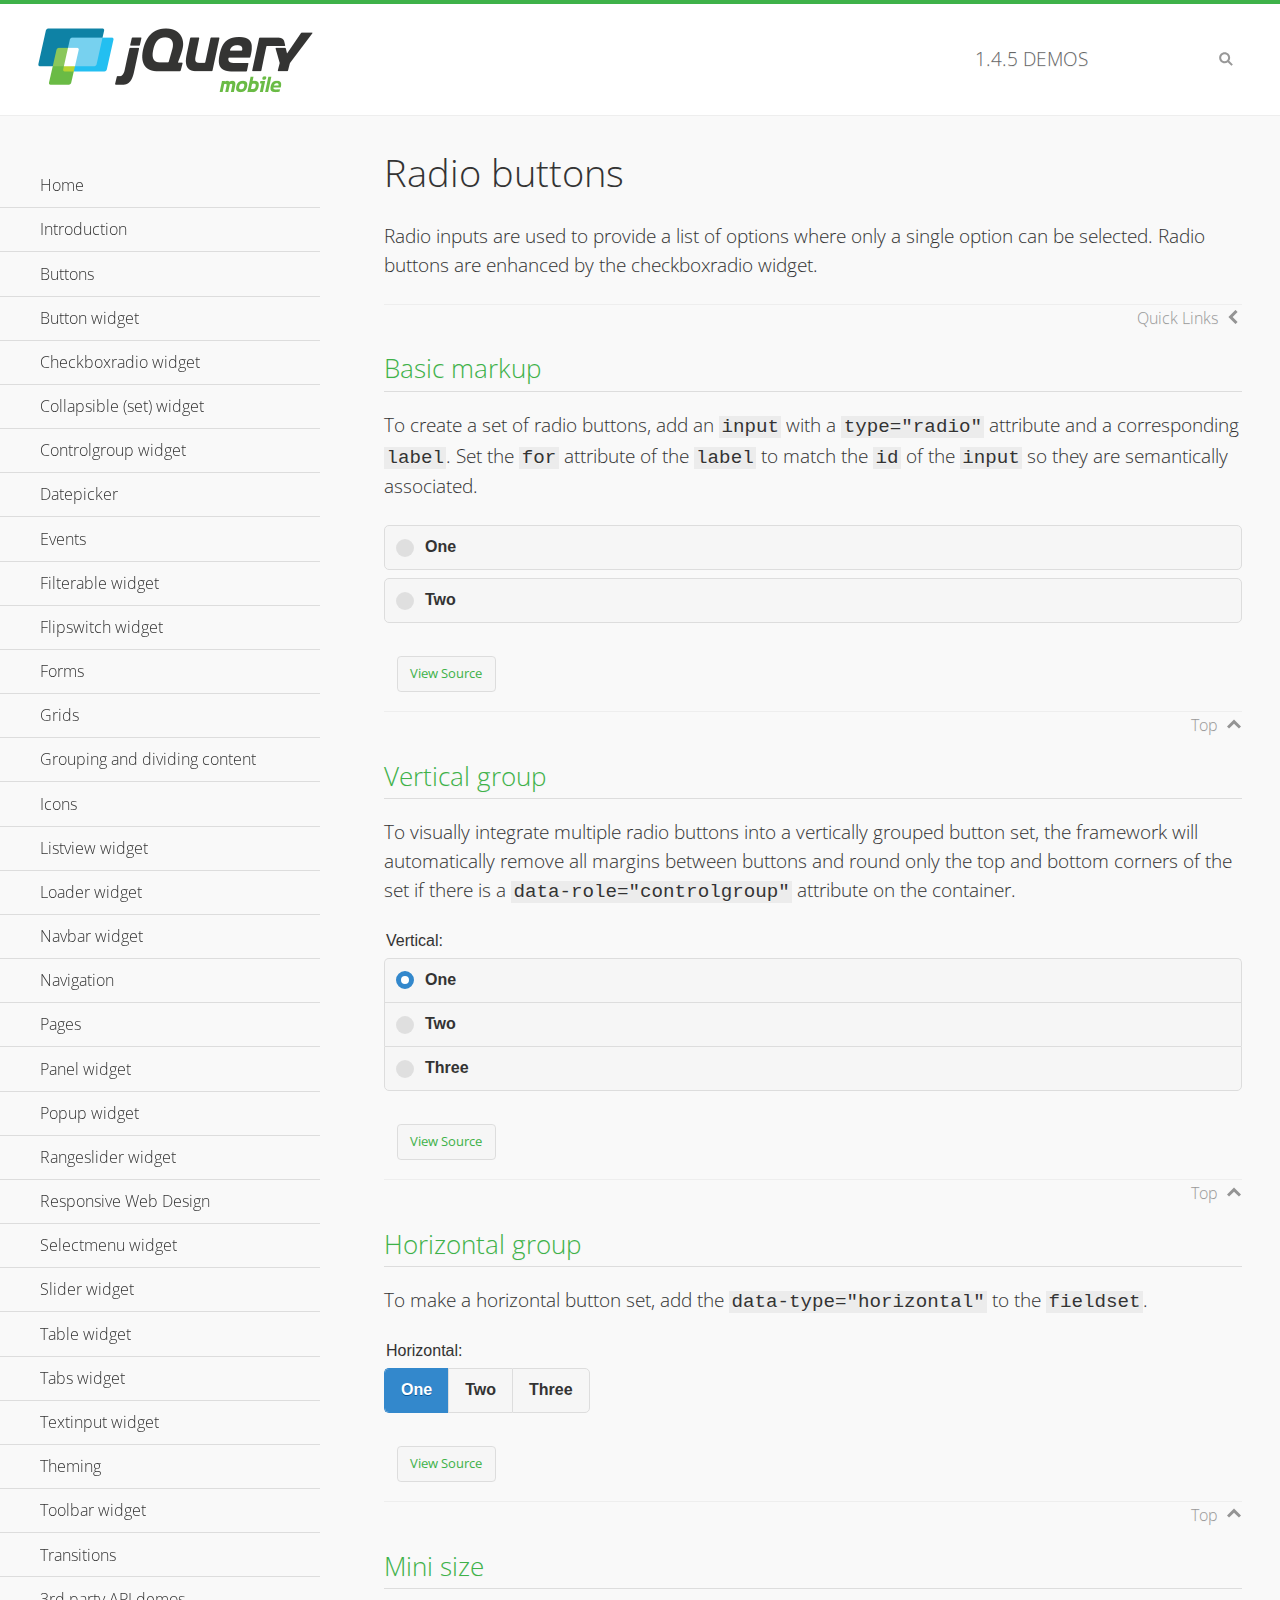
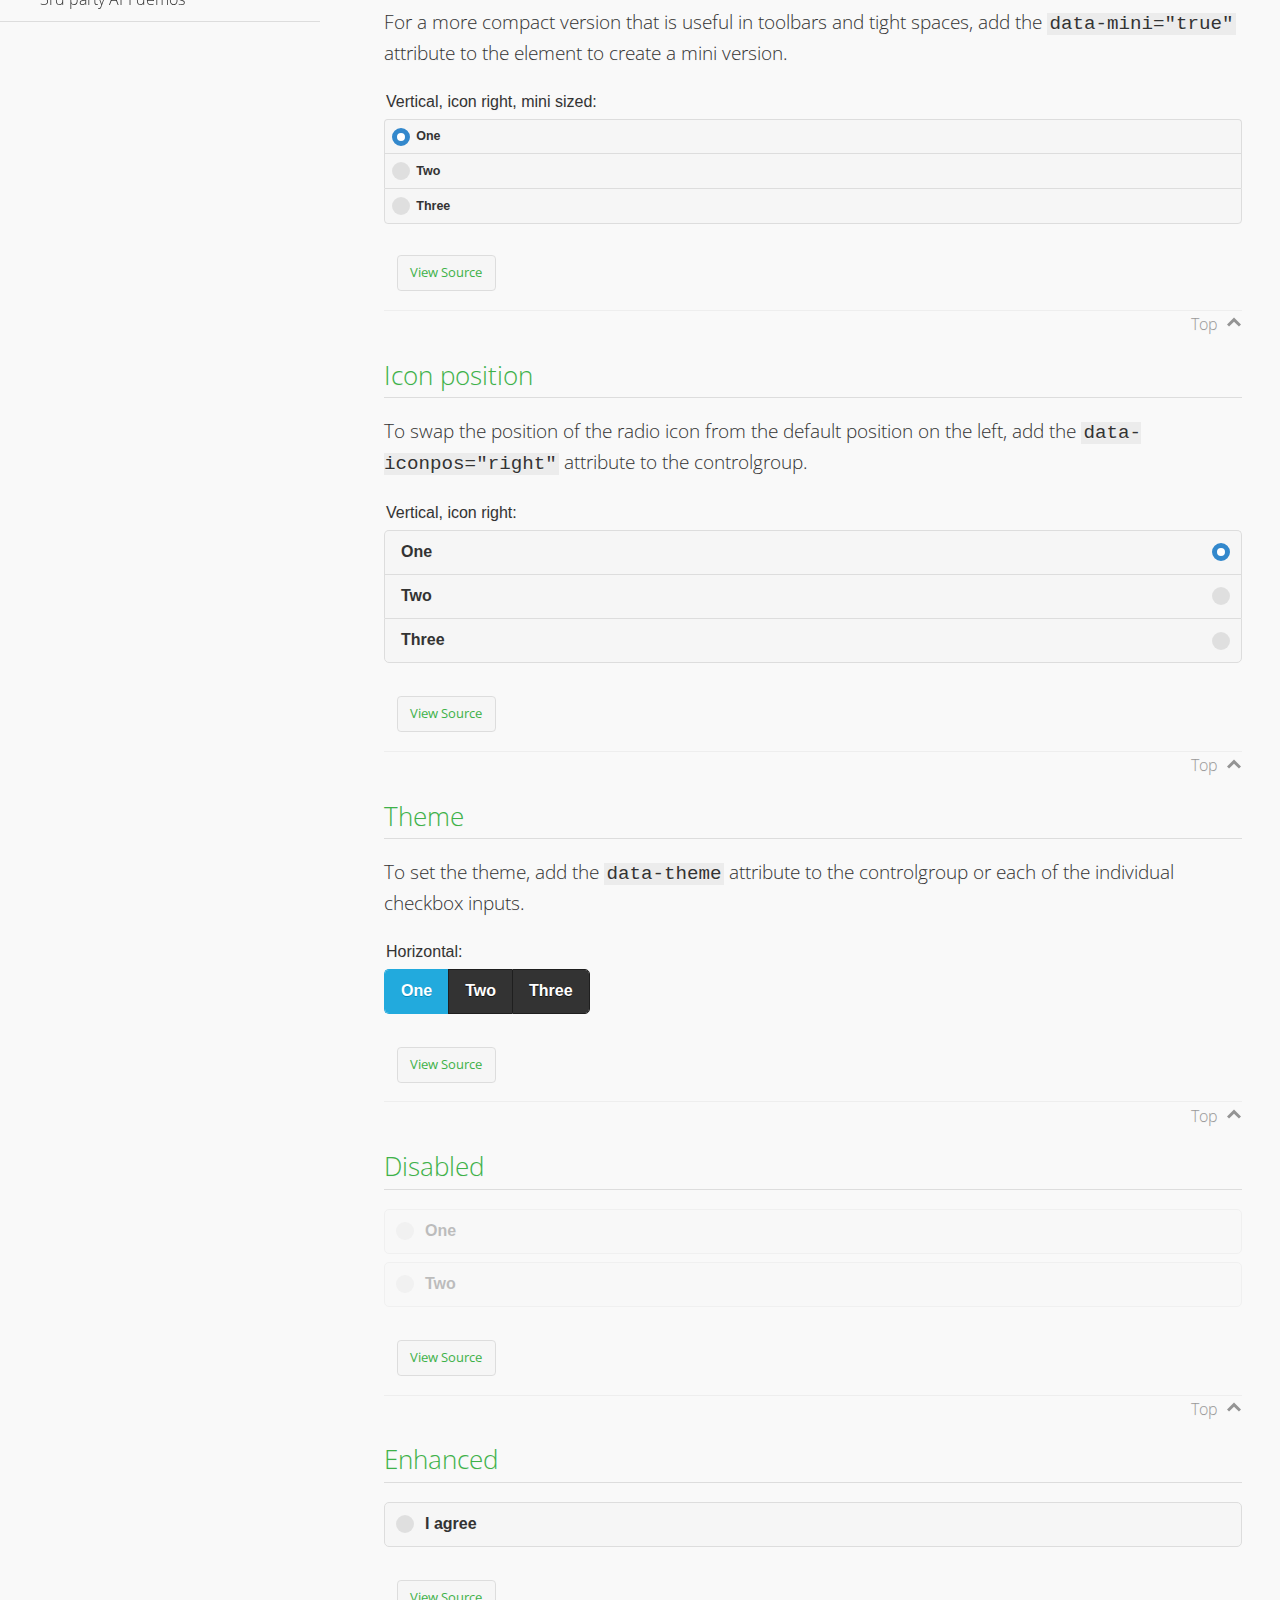
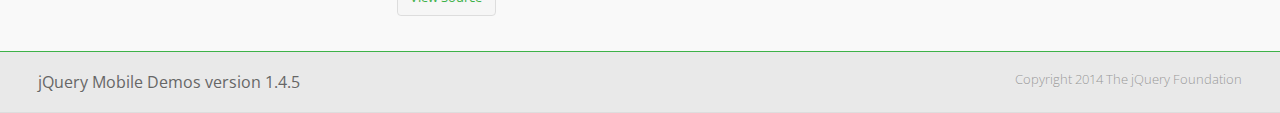
<file: QCHybrud/H5/demos/checkboxradio-radio/index.html>
<!DOCTYPE html>
<html>
<head>
	<meta charset="utf-8">
	<meta name="viewport" content="width=device-width, initial-scale=1">
	<title>Radio buttons - jQuery Mobile Demos</title>
	<link rel="shortcut icon" href="../favicon.ico">
	<link rel="stylesheet" href="http://fonts.googleapis.com/css?family=Open+Sans:300,400,700">
	<link rel="stylesheet" href="../css/themes/default/jquery.mobile-1.4.5.min.css">
	<link rel="stylesheet" href="../_assets/css/jqm-demos.css">
	<script src="../js/jquery.js"></script>
	<script src="../_assets/js/index.js"></script>
	<script src="../js/jquery.mobile-1.4.5.min.js"></script>
</head>
<body>
<div data-role="page" class="jqm-demos" data-quicklinks="true">

	<div data-role="header" class="jqm-header">
		<h2><a href="../" title="jQuery Mobile Demos home"><img src="../_assets/img/jquery-logo.png" alt="jQuery Mobile"></a></h2>
		<p><span class="jqm-version"></span> Demos</p>
		<a href="#" class="jqm-navmenu-link ui-btn ui-btn-icon-notext ui-corner-all ui-icon-bars ui-nodisc-icon ui-alt-icon ui-btn-left">Menu</a>
		<a href="#" class="jqm-search-link ui-btn ui-btn-icon-notext ui-corner-all ui-icon-search ui-nodisc-icon ui-alt-icon ui-btn-right">Search</a>
	</div><!-- /header -->

	<div role="main" class="ui-content jqm-content">

		<h1>Radio buttons</h1>

		<p>Radio inputs are used to provide a list of options where only a single option can be selected. Radio buttons are enhanced by the checkboxradio widget.</p>

		<h2>Basic markup</h2>

		<p>To create a set of radio buttons, add an <code>input</code> with a <code>type="radio"</code> attribute and a corresponding <code>label</code>. Set the <code>for</code> attribute of the <code>label</code> to match the <code>id</code> of the <code>input</code> so they are semantically associated.</p>

		<div data-demo-html="true">
			<form>
				<label>
					<input type="radio" name="radio-choice-0" id="radio-choice-0a">One
				</label>

				<label for="radio-choice-0b">Two</label>
				<input type="radio" name="radio-choice-0" id="radio-choice-0b" class="custom">
			</form>
		</div><!--/demo-html -->

		<h2>Vertical group</h2>

		<p>To visually integrate multiple radio buttons into a vertically grouped button set, the framework will automatically remove all margins between buttons and round only the top and bottom corners of the set if there is a <code> data-role="controlgroup"</code> attribute on the container.</p>

		<div data-demo-html="true">
			<form>
					<fieldset data-role="controlgroup">
					<legend>Vertical:</legend>
					<input type="radio" name="radio-choice-v-2" id="radio-choice-v-2a" value="on" checked="checked">
					<label for="radio-choice-v-2a">One</label>
					<input type="radio" name="radio-choice-v-2" id="radio-choice-v-2b" value="off">
					<label for="radio-choice-v-2b">Two</label>
					<input type="radio" name="radio-choice-v-2" id="radio-choice-v-2c" value="other">
					<label for="radio-choice-v-2c">Three</label>
				</fieldset>
			</form>
		</div><!--/demo-html -->

		<h2>Horizontal group</h2>

		<p>To make a horizontal button set, add the <code> data-type="horizontal"</code> to the <code>fieldset</code>.</p>

		<div data-demo-html="true">
			<form>
				<fieldset data-role="controlgroup" data-type="horizontal">
					<legend>Horizontal:</legend>
					<input type="radio" name="radio-choice-h-2" id="radio-choice-h-2a" value="on" checked="checked">
					<label for="radio-choice-h-2a">One</label>
					<input type="radio" name="radio-choice-h-2" id="radio-choice-h-2b" value="off">
					<label for="radio-choice-h-2b">Two</label>
					<input type="radio" name="radio-choice-h-2" id="radio-choice-h-2c" value="other">
					<label for="radio-choice-h-2c">Three</label>
				</fieldset>
			</form>
		</div><!--/demo-html -->

		<h2>Mini size</h2>

		<p>For a more compact version that is useful in toolbars and tight spaces, add the <code>data-mini="true"</code> attribute to the element to create a mini version. </p>

		<div data-demo-html="true">
			<form>
				<fieldset data-role="controlgroup" data-mini="true">
					<legend>Vertical, icon right, mini sized:</legend>
					<input type="radio" name="radio-choice-v-6" id="radio-choice-v-6a" value="on" checked="checked">
					<label for="radio-choice-v-6a">One</label>
					<input type="radio" name="radio-choice-v-6" id="radio-choice-v-6b" value="off">
					<label for="radio-choice-v-6b">Two</label>
					<input type="radio" name="radio-choice-v-6" id="radio-choice-v-6c" value="other">
					<label for="radio-choice-v-6c">Three</label>
				</fieldset>
			</form>
		</div><!--/demo-html -->

		<h2>Icon position</h2>

		<p>To swap the position of the radio icon from the default position on the left, add the <code>data-iconpos="right"</code> attribute to the controlgroup.</p>

		<div data-demo-html="true">
			<form>
				<fieldset data-role="controlgroup" data-iconpos="right">
					<legend>Vertical, icon right:</legend>
					<input type="radio" name="radio-choice-w-6" id="radio-choice-w-6a" value="on" checked="checked">
					<label for="radio-choice-w-6a">One</label>
					<input type="radio" name="radio-choice-w-6" id="radio-choice-w-6b" value="off">
					<label for="radio-choice-w-6b">Two</label>
					<input type="radio" name="radio-choice-w-6" id="radio-choice-w-6c" value="other">
					<label for="radio-choice-w-6c">Three</label>
				</fieldset>
			</form>
		</div><!--/demo-html -->

		<h2>Theme</h2>

		<p>To set the theme, add the <code>data-theme</code> attribute to the controlgroup or each of the individual checkbox inputs.</p>

		<div data-demo-html="true">
			<form>
				<fieldset data-role="controlgroup" data-theme="b" data-type="horizontal">
					<legend>Horizontal:</legend>
					<input type="radio" name="radio-choice-t-6" id="radio-choice-t-6a" value="on" checked="checked">
					<label for="radio-choice-t-6a">One</label>
					<input type="radio" name="radio-choice-t-6" id="radio-choice-t-6b" value="off">
					<label for="radio-choice-t-6b">Two</label>
					<input type="radio" name="radio-choice-t-6" id="radio-choice-t-6c" value="other">
					<label for="radio-choice-t-6c">Three</label>
				</fieldset>
			</form>
		</div><!--/demo-html -->

		<h2>Disabled</h2>

		<div data-demo-html="true">
			<form>
				<label>
					<input type="radio" name="radio-choice-7" id="radio-choice-7a" disabled="disabled">One
				</label>
				<label for="radio-choice-7b">Two</label>
				<input type="radio" name="radio-choice-7" id="radio-choice-7b" disabled="disabled">
			</form>
		</div><!--/demo-html -->

		<h2>Enhanced</h2>

		<div data-demo-html="true">
			<div class="ui-radio">
				<label for="radio-enhanced" class="ui-btn ui-corner-all ui-btn-inherit ui-btn-icon-left ui-radio-off">I agree</label>
				<input type="radio" name="radio-enhanced" id="radio-enhanced" data-enhanced="true">
			</div>
		</div><!--/demo-html -->

	</div><!-- /content -->
	    <div data-role="panel" class="jqm-navmenu-panel" data-position="left" data-display="overlay" data-theme="a">
	    	<ul class="jqm-list ui-alt-icon ui-nodisc-icon">
<li data-filtertext="demos homepage" data-icon="home"><a href=".././">Home</a></li>
<li data-filtertext="introduction overview getting started"><a href="../intro/" data-ajax="false">Introduction</a></li>
<li data-filtertext="buttons button markup buttonmarkup method anchor link button element"><a href="../button-markup/" data-ajax="false">Buttons</a></li>
<li data-filtertext="form button widget input button submit reset"><a href="../button/" data-ajax="false">Button widget</a></li>
<li data-role="collapsible" data-enhanced="true" data-collapsed-icon="carat-d" data-expanded-icon="carat-u" data-iconpos="right" data-inset="false" class="ui-collapsible ui-collapsible-themed-content ui-collapsible-collapsed">
	<h3 class="ui-collapsible-heading ui-collapsible-heading-collapsed">
		<a href="#" class="ui-collapsible-heading-toggle ui-btn ui-btn-icon-right ui-btn-inherit ui-icon-carat-d">
		    Checkboxradio widget<span class="ui-collapsible-heading-status"> click to expand contents</span>
		</a>
	</h3>
	<div class="ui-collapsible-content ui-body-inherit ui-collapsible-content-collapsed" aria-hidden="true">
		<ul>
			<li data-filtertext="form checkboxradio widget checkbox input checkboxes controlgroups"><a href="../checkboxradio-checkbox/" data-ajax="false">Checkboxes</a></li>
			<li data-filtertext="form checkboxradio widget radio input radio buttons controlgroups"><a href="../checkboxradio-radio/" data-ajax="false">Radio buttons</a></li>
		</ul>
	</div>
</li>
<li data-role="collapsible" data-enhanced="true" data-collapsed-icon="carat-d" data-expanded-icon="carat-u" data-iconpos="right" data-inset="false" class="ui-collapsible ui-collapsible-themed-content ui-collapsible-collapsed">
	<h3 class="ui-collapsible-heading ui-collapsible-heading-collapsed">
		<a href="#" class="ui-collapsible-heading-toggle ui-btn ui-btn-icon-right ui-btn-inherit ui-icon-carat-d">
			Collapsible (set) widget<span class="ui-collapsible-heading-status"> click to expand contents</span>
		</a>
	</h3>
	<div class="ui-collapsible-content ui-body-inherit ui-collapsible-content-collapsed" aria-hidden="true">
		<ul>
			<li data-filtertext="collapsibles content formatting"><a href="../collapsible/" data-ajax="false">Collapsible</a></li>
			<li data-filtertext="dynamic collapsible set accordion append expand"><a href="../collapsible-dynamic/" data-ajax="false">Dynamic collapsibles</a></li>
			<li data-filtertext="accordions collapsible set widget content formatting grouped collapsibles"><a href="../collapsibleset/" data-ajax="false">Collapsible set</a></li>
		</ul>
	</div>
</li>
<li data-role="collapsible" data-enhanced="true" data-collapsed-icon="carat-d" data-expanded-icon="carat-u" data-iconpos="right" data-inset="false" class="ui-collapsible ui-collapsible-themed-content ui-collapsible-collapsed">
	<h3 class="ui-collapsible-heading ui-collapsible-heading-collapsed">
		<a href="#" class="ui-collapsible-heading-toggle ui-btn ui-btn-icon-right ui-btn-inherit ui-icon-carat-d">
			Controlgroup widget<span class="ui-collapsible-heading-status"> click to expand contents</span>
		</a>
	</h3>
	<div class="ui-collapsible-content ui-body-inherit ui-collapsible-content-collapsed" aria-hidden="true">
		<ul>
			<li data-filtertext="controlgroups selectmenu checkboxradio input grouped buttons horizontal vertical"><a href="../controlgroup/" data-ajax="false">Controlgroup</a></li>
			<li data-filtertext="dynamic controlgroup dynamically add buttons"><a href="../controlgroup-dynamic/" data-ajax="false">Dynamic controlgroups</a></li>
		</ul>
	</div>
</li>
<li data-filtertext="form datepicker widget date input"><a href="../datepicker/" data-ajax="false">Datepicker</a></li>
<li data-role="collapsible" data-enhanced="true" data-collapsed-icon="carat-d" data-expanded-icon="carat-u" data-iconpos="right" data-inset="false" class="ui-collapsible ui-collapsible-themed-content ui-collapsible-collapsed">
	<h3 class="ui-collapsible-heading ui-collapsible-heading-collapsed">
		<a href="#" class="ui-collapsible-heading-toggle ui-btn ui-btn-icon-right ui-btn-inherit ui-icon-carat-d">
			Events<span class="ui-collapsible-heading-status"> click to expand contents</span>
		</a>
	</h3>
	<div class="ui-collapsible-content ui-body-inherit ui-collapsible-content-collapsed" aria-hidden="true">
		<ul>
			<li data-filtertext="swipe to delete list items listviews swipe events"><a href="../swipe-list/" data-ajax="false">Swipe list items</a></li>
			<li data-filtertext="swipe to navigate swipe page navigation swipe events"><a href="../swipe-page/" data-ajax="false">Swipe page navigation</a></li>
		</ul>
	</div>
</li>
<li data-filtertext="filterable filter elements sorting searching listview table"><a href="../filterable/" data-ajax="false">Filterable widget</a></li>
<li data-filtertext="form flipswitch widget flip toggle switch binary select checkbox input"><a href="../flipswitch/" data-ajax="false">Flipswitch widget</a></li>
<li data-role="collapsible" data-enhanced="true" data-collapsed-icon="carat-d" data-expanded-icon="carat-u" data-iconpos="right" data-inset="false" class="ui-collapsible ui-collapsible-themed-content ui-collapsible-collapsed">
	<h3 class="ui-collapsible-heading ui-collapsible-heading-collapsed">
		<a href="#" class="ui-collapsible-heading-toggle ui-btn ui-btn-icon-right ui-btn-inherit ui-icon-carat-d">
			Forms<span class="ui-collapsible-heading-status"> click to expand contents</span>
		</a>
	</h3>
	<div class="ui-collapsible-content ui-body-inherit ui-collapsible-content-collapsed" aria-hidden="true">
		<ul>
			<li data-filtertext="forms text checkbox radio range button submit reset inputs selects textarea slider flipswitch label form elements"><a href="../forms/" data-ajax="false">Forms</a></li>
			<li data-filtertext="form hide labels hidden accessible ui-hidden-accessible forms"><a href="../forms-label-hidden-accessible/" data-ajax="false">Hide labels</a></li>
			<li data-filtertext="form field containers fieldcontain ui-field-contain forms"><a href="../forms-field-contain/" data-ajax="false">Field containers</a></li>
			<li data-filtertext="forms disabled form elements"><a href="../forms-disabled/" data-ajax="false">Forms disabled</a></li>
			<li data-filtertext="forms gallery examples overview forms text checkbox radio range button submit reset inputs selects textarea slider flipswitch label form elements"><a href="../forms-gallery/" data-ajax="false">Forms gallery</a></li>
		</ul>
	</div>
</li>
<li data-role="collapsible" data-enhanced="true" data-collapsed-icon="carat-d" data-expanded-icon="carat-u" data-iconpos="right" data-inset="false" class="ui-collapsible ui-collapsible-themed-content ui-collapsible-collapsed">
	<h3 class="ui-collapsible-heading ui-collapsible-heading-collapsed">
		<a href="#" class="ui-collapsible-heading-toggle ui-btn ui-btn-icon-right ui-btn-inherit ui-icon-carat-d">
			Grids<span class="ui-collapsible-heading-status"> click to expand contents</span>
		</a>
	</h3>
	<div class="ui-collapsible-content ui-body-inherit ui-collapsible-content-collapsed" aria-hidden="true">
		<ul>
			<li data-filtertext="grids columns blocks content formatting rwd responsive css framework"><a href="../grids/" data-ajax="false">Grids</a></li>
			<li data-filtertext="buttons in grids css framework"><a href="../grids-buttons/" data-ajax="false">Buttons in grids</a></li>
			<li data-filtertext="custom responsive grids rwd css framework"><a href="../grids-custom-responsive/" data-ajax="false">Custom responsive grids</a></li>
		</ul>
	</div>
</li>
<li data-filtertext="blocks content formatting sections heading"><a href="../body-bar-classes/" data-ajax="false">Grouping and dividing content</a></li>
<li data-role="collapsible" data-enhanced="true" data-collapsed-icon="carat-d" data-expanded-icon="carat-u" data-iconpos="right" data-inset="false" class="ui-collapsible ui-collapsible-themed-content ui-collapsible-collapsed">
	<h3 class="ui-collapsible-heading ui-collapsible-heading-collapsed">
		<a href="#" class="ui-collapsible-heading-toggle ui-btn ui-btn-icon-right ui-btn-inherit ui-icon-carat-d">
			Icons<span class="ui-collapsible-heading-status"> click to expand contents</span>
		</a>
	</h3>
	<div class="ui-collapsible-content ui-body-inherit ui-collapsible-content-collapsed" aria-hidden="true">
		<ul>
			<li data-filtertext="button icons svg disc alt custom icon position"><a href="../icons/" data-ajax="false">Icons</a></li>
			<li data-filtertext=""><a href="../icons-grunticon/" data-ajax="false">Grunticon loader</a></li>
		</ul>
	</div>
</li>
<li data-role="collapsible" data-enhanced="true" data-collapsed-icon="carat-d" data-expanded-icon="carat-u" data-iconpos="right" data-inset="false" class="ui-collapsible ui-collapsible-themed-content ui-collapsible-collapsed">
	<h3 class="ui-collapsible-heading ui-collapsible-heading-collapsed">
		<a href="#" class="ui-collapsible-heading-toggle ui-btn ui-btn-icon-right ui-btn-inherit ui-icon-carat-d">
			Listview widget<span class="ui-collapsible-heading-status"> click to expand contents</span>
		</a>
	</h3>
	<div class="ui-collapsible-content ui-body-inherit ui-collapsible-content-collapsed" aria-hidden="true">
		<ul>
			<li data-filtertext="listview widget thumbnails icons nested split button collapsible ul ol"><a href="../listview/" data-ajax="false">Listview</a></li>
			<li data-filtertext="autocomplete filterable reveal listview filtertextbeforefilter placeholder"><a href="../listview-autocomplete/" data-ajax="false">Listview autocomplete</a></li>
			<li data-filtertext="autocomplete filterable reveal listview remote data filtertextbeforefilter placeholder"><a href="../listview-autocomplete-remote/" data-ajax="false">Listview autocomplete remote data</a></li>
			<li data-filtertext="autodividers anchor jump scroll linkbars listview lists ul ol"><a href="../listview-autodividers-linkbar/" data-ajax="false">Listview autodividers linkbar</a></li>
			<li data-filtertext="listview autodividers selector autodividersselector lists ul ol"><a href="../listview-autodividers-selector/" data-ajax="false">Listview autodividers selector</a></li>
			<li data-filtertext="listview nested list items"><a href="../listview-nested-lists/" data-ajax="false">Nested Listviews</a></li>
			<li data-filtertext="listview collapsible list items flat"><a href="../listview-collapsible-item-flat/" data-ajax="false">Listview collapsible list items (flat)</a></li>
			<li data-filtertext="listview collapsible list indented"><a href="../listview-collapsible-item-indented/" data-ajax="false">Listview collapsible list items (indented)</a></li>
			<li data-filtertext="grid listview responsive grids responsive listviews lists ul"><a href="../listview-grid/" data-ajax="false">Listview responsive grid</a></li>
		</ul>
	</div>
</li>
<li data-filtertext="loader widget page loading navigation overlay spinner"><a href="../loader/" data-ajax="false">Loader widget</a></li>
<li data-filtertext="navbar widget navmenu toolbars header footer"><a href="../navbar/" data-ajax="false">Navbar widget</a></li>
<li data-role="collapsible" data-enhanced="true" data-collapsed-icon="carat-d" data-expanded-icon="carat-u" data-iconpos="right" data-inset="false" class="ui-collapsible ui-collapsible-themed-content ui-collapsible-collapsed">
	<h3 class="ui-collapsible-heading ui-collapsible-heading-collapsed">
		<a href="#" class="ui-collapsible-heading-toggle ui-btn ui-btn-icon-right ui-btn-inherit ui-icon-carat-d">
			Navigation<span class="ui-collapsible-heading-status"> click to expand contents</span>
		</a>
	</h3>
	<div class="ui-collapsible-content ui-body-inherit ui-collapsible-content-collapsed" aria-hidden="true">
		<ul>
			<li data-filtertext="ajax navigation navigate widget history event method"><a href="../navigation/" data-ajax="false">Navigation</a></li>
			<li data-filtertext="linking pages page links navigation ajax prefetch cache"><a href="../navigation-linking-pages/" data-ajax="false">Linking pages</a></li>
			<!-- <li data-filtertext="php redirect server redirection server-side navigation"><a href="../navigation-php-redirect/" data-ajax="false">PHP redirect demo</a></li>-->
			<li data-filtertext="navigation redirection hash query"><a href="../navigation-hash-processing/" data-ajax="false">Hash processing demo</a></li>
			<li data-filtertext="navigation redirection hash query"><a href="../page-events/" data-ajax="false">Page Navigation Events</a></li>
		</ul>
	</div>
</li>
<li data-role="collapsible" data-enhanced="true" data-collapsed-icon="carat-d" data-expanded-icon="carat-u" data-iconpos="right" data-inset="false" class="ui-collapsible ui-collapsible-themed-content ui-collapsible-collapsed">
	<h3 class="ui-collapsible-heading ui-collapsible-heading-collapsed">
		<a href="#" class="ui-collapsible-heading-toggle ui-btn ui-btn-icon-right ui-btn-inherit ui-icon-carat-d">
			Pages<span class="ui-collapsible-heading-status"> click to expand contents</span>
		</a>
	</h3>
	<div class="ui-collapsible-content ui-body-inherit ui-collapsible-content-collapsed" aria-hidden="true">
		<ul>
			<li data-filtertext="pages page widget ajax navigation"><a href="../pages/" data-ajax="false">Pages</a></li>
			<li data-filtertext="single page"><a href="../pages-single-page/" data-ajax="false">Single page</a></li>
			<li data-filtertext="multipage multi-page page"><a href="../pages-multi-page/" data-ajax="false">Multi-page template</a></li>
			<li data-filtertext="dialog page widget modal popup"><a href="../pages-dialog/" data-ajax="false">Dialog page</a></li>
		</ul>
	</div>
</li>
<li data-role="collapsible" data-enhanced="true" data-collapsed-icon="carat-d" data-expanded-icon="carat-u" data-iconpos="right" data-inset="false" class="ui-collapsible ui-collapsible-themed-content ui-collapsible-collapsed">
	<h3 class="ui-collapsible-heading ui-collapsible-heading-collapsed">
		<a href="#" class="ui-collapsible-heading-toggle ui-btn ui-btn-icon-right ui-btn-inherit ui-icon-carat-d">
			Panel widget<span class="ui-collapsible-heading-status"> click to expand contents</span>
		</a>
	</h3>
	<div class="ui-collapsible-content ui-body-inherit ui-collapsible-content-collapsed" aria-hidden="true">
		<ul>
			<li data-filtertext="panel widget sliding panels reveal push overlay responsive"><a href="../panel/" data-ajax="false">Panel</a></li>
			<li data-filtertext=""><a href="../panel-external/" data-ajax="false">External panels</a></li>
			<li data-filtertext="panel "><a href="../panel-fixed/" data-ajax="false">Fixed panels</a></li>
			<li data-filtertext="panel slide panels sliding panels shadow rwd responsive breakpoint"><a href="../panel-responsive/" data-ajax="false">Panels responsive</a></li>
			<li data-filtertext="panel custom style custom panel width reveal shadow listview panel styling page background wrapper"><a href="../panel-styling/" data-ajax="false">Custom panel style</a></li>
			<li data-filtertext="panel open on swipe"><a href="../panel-swipe-open/" data-ajax="false">Panel open on swipe</a></li>
			<li data-filtertext="panels outside page internal external toolbars"><a href="../panel-external-internal/" data-ajax="false">Panel external and internal</a></li>
		</ul>
	</div>
</li>
<li data-role="collapsible" data-enhanced="true" data-collapsed-icon="carat-d" data-expanded-icon="carat-u" data-iconpos="right" data-inset="false" class="ui-collapsible ui-collapsible-themed-content ui-collapsible-collapsed">
	<h3 class="ui-collapsible-heading ui-collapsible-heading-collapsed">
		<a href="#" class="ui-collapsible-heading-toggle ui-btn ui-btn-icon-right ui-btn-inherit ui-icon-carat-d">
			Popup widget<span class="ui-collapsible-heading-status"> click to expand contents</span>
		</a>
	</h3>
	<div class="ui-collapsible-content ui-body-inherit ui-collapsible-content-collapsed" aria-hidden="true">
		<ul>
			<li data-filtertext="popup widget popups dialog modal transition tooltip lightbox form overlay screen flip pop fade transition"><a href="../popup/" data-ajax="false">Popup</a></li>
			<li data-filtertext="popup alignment position"><a href="../popup-alignment/" data-ajax="false">Popup alignment</a></li>
			<li data-filtertext="popup arrow size popups popover"><a href="../popup-arrow-size/" data-ajax="false">Popup arrow size</a></li>
			<li data-filtertext="dynamic popups popup images lightbox"><a href="../popup-dynamic/" data-ajax="false">Dynamic popups</a></li>
			<li data-filtertext="popups with iframes scaling"><a href="../popup-iframe/" data-ajax="false">Popups with iframes</a></li>
			<li data-filtertext="popup image scaling"><a href="../popup-image-scaling/" data-ajax="false">Popup image scaling</a></li>
			<li data-filtertext="external popup outside multi-page"><a href="../popup-outside-multipage/" data-ajax="false">Popup outside multi-page</a></li>
		</ul>
	</div>
</li>
<li data-filtertext="form rangeslider widget dual sliders dual handle sliders range input"><a href="../rangeslider/" data-ajax="false">Rangeslider widget</a></li>
<li data-filtertext="responsive web design rwd adaptive progressive enhancement PE accessible mobile breakpoints media query media queries"><a href="../rwd/" data-ajax="false">Responsive Web Design</a></li>
<li data-role="collapsible" data-enhanced="true" data-collapsed-icon="carat-d" data-expanded-icon="carat-u" data-iconpos="right" data-inset="false" class="ui-collapsible ui-collapsible-themed-content ui-collapsible-collapsed">
	<h3 class="ui-collapsible-heading ui-collapsible-heading-collapsed">
		<a href="#" class="ui-collapsible-heading-toggle ui-btn ui-btn-icon-right ui-btn-inherit ui-icon-carat-d">
			Selectmenu widget<span class="ui-collapsible-heading-status"> click to expand contents</span>
		</a>
	</h3>
	<div class="ui-collapsible-content ui-body-inherit ui-collapsible-content-collapsed" aria-hidden="true">
		<ul>
			<li data-filtertext="form selectmenu widget select input custom select menu selects"><a href="../selectmenu/" data-ajax="false">Selectmenu</a></li>
			<li data-filtertext="form custom select menu selectmenu widget custom menu option optgroup multiple selects"><a href="../selectmenu-custom/" data-ajax="false">Custom select menu</a></li>
			<li data-filtertext="filterable select filter popup dialog"><a href="../selectmenu-custom-filter/" data-ajax="false">Custom select menu with filter</a></li>
		</ul>
	</div>
</li>
<li data-role="collapsible" data-enhanced="true" data-collapsed-icon="carat-d" data-expanded-icon="carat-u" data-iconpos="right" data-inset="false" class="ui-collapsible ui-collapsible-themed-content ui-collapsible-collapsed">
	<h3 class="ui-collapsible-heading ui-collapsible-heading-collapsed">
		<a href="#" class="ui-collapsible-heading-toggle ui-btn ui-btn-icon-right ui-btn-inherit ui-icon-carat-d">
			Slider widget<span class="ui-collapsible-heading-status"> click to expand contents</span>
		</a>
	</h3>
	<div class="ui-collapsible-content ui-body-inherit ui-collapsible-content-collapsed" aria-hidden="true">
		<ul>
			<li data-filtertext="form slider widget range input single sliders"><a href="../slider/" data-ajax="false">Slider</a></li>
			<li data-filtertext="form slider widget flipswitch slider binary select flip toggle switch"><a href="../slider-flipswitch/" data-ajax="false">Slider flip toggle switch</a></li>
			<li data-filtertext="form slider tooltip handle value input range sliders"><a href="../slider-tooltip/" data-ajax="false">Slider tooltip</a></li>
		</ul>
	</div>
</li>
<li data-role="collapsible" data-enhanced="true" data-collapsed-icon="carat-d" data-expanded-icon="carat-u" data-iconpos="right" data-inset="false" class="ui-collapsible ui-collapsible-themed-content ui-collapsible-collapsed">
	<h3 class="ui-collapsible-heading ui-collapsible-heading-collapsed">
		<a href="#" class="ui-collapsible-heading-toggle ui-btn ui-btn-icon-right ui-btn-inherit ui-icon-carat-d">
			Table widget<span class="ui-collapsible-heading-status"> click to expand contents</span>
		</a>
	</h3>
	<div class="ui-collapsible-content ui-body-inherit ui-collapsible-content-collapsed" aria-hidden="true">
		<ul>
			<li data-filtertext="table widget reflow column toggle th td responsive tables rwd hide show tabular"><a href="../table-column-toggle/" data-ajax="false">Table Column Toggle</a></li>
			<li data-filtertext="table column toggle phone comparison demo"><a href="../table-column-toggle-example/" data-ajax="false">Table Column Toggle demo</a></li>
			<li data-filtertext="responsive tables table column toggle heading groups rwd breakpoint"><a href="../table-column-toggle-heading-groups/" data-ajax="false">Table Column Toggle heading groups</a></li>
			<li data-filtertext="responsive tables table column toggle hide rwd breakpoint customization options"><a href="../table-column-toggle-options/" data-ajax="false">Table Column Toggle options</a></li>
			<li data-filtertext="table reflow th td responsive rwd columns tabular"><a href="../table-reflow/" data-ajax="false">Table Reflow</a></li>
			<li data-filtertext="responsive tables table reflow heading groups rwd breakpoint"><a href="../table-reflow-heading-groups/" data-ajax="false">Table Reflow heading groups</a></li>
			<li data-filtertext="responsive tables table reflow stripes strokes table style"><a href="../table-reflow-stripes-strokes/" data-ajax="false">Table Reflow stripes and strokes</a></li>
			<li data-filtertext="responsive tables table reflow stack custom styles"><a href="../table-reflow-styling/" data-ajax="false">Table Reflow custom styles</a></li>
		</ul>
	</div>
</li>
<li data-filtertext="ui tabs widget"><a href="../tabs/" data-ajax="false">Tabs widget</a></li>
<li data-filtertext="form textinput widget text input textarea number date time tel email file color password"><a href="../textinput/" data-ajax="false">Textinput widget</a></li>
<li data-role="collapsible" data-enhanced="true" data-collapsed-icon="carat-d" data-expanded-icon="carat-u" data-iconpos="right" data-inset="false" class="ui-collapsible ui-collapsible-themed-content ui-collapsible-collapsed">
	<h3 class="ui-collapsible-heading ui-collapsible-heading-collapsed">
		<a href="#" class="ui-collapsible-heading-toggle ui-btn ui-btn-icon-right ui-btn-inherit ui-icon-carat-d">
			Theming<span class="ui-collapsible-heading-status"> click to expand contents</span>
		</a>
	</h3>
	<div class="ui-collapsible-content ui-body-inherit ui-collapsible-content-collapsed" aria-hidden="true">
		<ul>
			<li data-filtertext="default theme swatches theming style css"><a href="../theme-default/" data-ajax="false">Default theme</a></li>
			<li data-filtertext="classic theme old theme swatches theming style css"><a href="../theme-classic/" data-ajax="false">Classic theme</a></li>
		</ul>
	</div>
</li>
<li data-role="collapsible" data-enhanced="true" data-collapsed-icon="carat-d" data-expanded-icon="carat-u" data-iconpos="right" data-inset="false" class="ui-collapsible ui-collapsible-themed-content ui-collapsible-collapsed">
	<h3 class="ui-collapsible-heading ui-collapsible-heading-collapsed">
		<a href="#" class="ui-collapsible-heading-toggle ui-btn ui-btn-icon-right ui-btn-inherit ui-icon-carat-d">
			Toolbar widget<span class="ui-collapsible-heading-status"> click to expand contents</span>
		</a>
	</h3>
	<div class="ui-collapsible-content ui-body-inherit ui-collapsible-content-collapsed" aria-hidden="true">
		<ul>
			<li data-filtertext="toolbar widget header footer toolbars fixed fullscreen external sections"><a href="../toolbar/" data-ajax="false">Toolbar</a></li>
			<li data-filtertext="dynamic toolbars dynamically add toolbar header footer"><a href="../toolbar-dynamic/" data-ajax="false">Dynamic toolbars</a></li>
			<li data-filtertext="external toolbars header footer"><a href="../toolbar-external/" data-ajax="false">External toolbars</a></li>
			<li data-filtertext="fixed toolbars header footer"><a href="../toolbar-fixed/" data-ajax="false">Fixed toolbars</a></li>
			<li data-filtertext="fixed fullscreen toolbars header footer"><a href="../toolbar-fixed-fullscreen/" data-ajax="false">Fullscreen toolbars</a></li>
			<li data-filtertext="external fixed toolbars header footer"><a href="../toolbar-fixed-external/" data-ajax="false">Fixed external toolbars</a></li>
			<li data-filtertext="external persistent toolbars header footer navbar navmenu"><a href="../toolbar-fixed-persistent/" data-ajax="false">Persistent toolbars</a></li>
			<li data-filtertext="external ajax optimized toolbars persistent toolbars header footer navbar"><a href="../toolbar-fixed-persistent-optimized/" data-ajax="false">Ajax optimized toolbars</a></li>
			<li data-filtertext="form in toolbars header footer"><a href="../toolbar-fixed-forms/" data-ajax="false">Form in toolbar</a></li>
		</ul>
	</div>
</li>
<li data-filtertext="page transitions animated pages popup navigation flip slide fade pop"><a href="../transitions/" data-ajax="false">Transitions</a></li>
<li data-role="collapsible" data-enhanced="true" data-collapsed-icon="carat-d" data-expanded-icon="carat-u" data-iconpos="right" data-inset="false" class="ui-collapsible ui-collapsible-themed-content ui-collapsible-collapsed">
	<h3 class="ui-collapsible-heading ui-collapsible-heading-collapsed">
		<a href="#" class="ui-collapsible-heading-toggle ui-btn ui-btn-icon-right ui-btn-inherit ui-icon-carat-d">
			3rd party API demos<span class="ui-collapsible-heading-status"> click to expand contents</span>
		</a>
	</h3>
	<div class="ui-collapsible-content ui-body-inherit ui-collapsible-content-collapsed" aria-hidden="true">
		<ul>
			<li data-filtertext="backbone requirejs navigation router"><a href="../backbone-requirejs/" data-ajax="false">Backbone RequireJS</a></li>
			<li data-filtertext="google maps geolocation demo"><a href="../map-geolocation/" data-ajax="false">Google Maps geolocation</a></li>
			<li data-filtertext="google maps hybrid"><a href="../map-list-toggle/" data-ajax="false">Google Maps list toggle</a></li>
		</ul>
	</div>
</li>



		     </ul>
		</div><!-- /panel -->


	<div data-role="footer" data-position="fixed" data-tap-toggle="false" class="jqm-footer">
		<p>jQuery Mobile Demos version <span class="jqm-version"></span></p>
		<p>Copyright 2014 The jQuery Foundation</p>
	</div><!-- /footer -->
	<!-- TODO: This should become an external panel so we can add input to markup (unique ID) -->
    <div data-role="panel" class="jqm-search-panel" data-position="right" data-display="overlay" data-theme="a">
		<div class="jqm-search">
			<ul class="jqm-list" data-filter-placeholder="Search demos..." data-filter-reveal="true">
<li data-filtertext="demos homepage" data-icon="home"><a href=".././">Home</a></li>
<li data-filtertext="introduction overview getting started"><a href="../intro/" data-ajax="false">Introduction</a></li>
<li data-filtertext="buttons button markup buttonmarkup method anchor link button element"><a href="../button-markup/" data-ajax="false">Buttons</a></li>
<li data-filtertext="form button widget input button submit reset"><a href="../button/" data-ajax="false">Button widget</a></li>
<li data-role="collapsible" data-enhanced="true" data-collapsed-icon="carat-d" data-expanded-icon="carat-u" data-iconpos="right" data-inset="false" class="ui-collapsible ui-collapsible-themed-content ui-collapsible-collapsed">
	<h3 class="ui-collapsible-heading ui-collapsible-heading-collapsed">
		<a href="#" class="ui-collapsible-heading-toggle ui-btn ui-btn-icon-right ui-btn-inherit ui-icon-carat-d">
		    Checkboxradio widget<span class="ui-collapsible-heading-status"> click to expand contents</span>
		</a>
	</h3>
	<div class="ui-collapsible-content ui-body-inherit ui-collapsible-content-collapsed" aria-hidden="true">
		<ul>
			<li data-filtertext="form checkboxradio widget checkbox input checkboxes controlgroups"><a href="../checkboxradio-checkbox/" data-ajax="false">Checkboxes</a></li>
			<li data-filtertext="form checkboxradio widget radio input radio buttons controlgroups"><a href="../checkboxradio-radio/" data-ajax="false">Radio buttons</a></li>
		</ul>
	</div>
</li>
<li data-role="collapsible" data-enhanced="true" data-collapsed-icon="carat-d" data-expanded-icon="carat-u" data-iconpos="right" data-inset="false" class="ui-collapsible ui-collapsible-themed-content ui-collapsible-collapsed">
	<h3 class="ui-collapsible-heading ui-collapsible-heading-collapsed">
		<a href="#" class="ui-collapsible-heading-toggle ui-btn ui-btn-icon-right ui-btn-inherit ui-icon-carat-d">
			Collapsible (set) widget<span class="ui-collapsible-heading-status"> click to expand contents</span>
		</a>
	</h3>
	<div class="ui-collapsible-content ui-body-inherit ui-collapsible-content-collapsed" aria-hidden="true">
		<ul>
			<li data-filtertext="collapsibles content formatting"><a href="../collapsible/" data-ajax="false">Collapsible</a></li>
			<li data-filtertext="dynamic collapsible set accordion append expand"><a href="../collapsible-dynamic/" data-ajax="false">Dynamic collapsibles</a></li>
			<li data-filtertext="accordions collapsible set widget content formatting grouped collapsibles"><a href="../collapsibleset/" data-ajax="false">Collapsible set</a></li>
		</ul>
	</div>
</li>
<li data-role="collapsible" data-enhanced="true" data-collapsed-icon="carat-d" data-expanded-icon="carat-u" data-iconpos="right" data-inset="false" class="ui-collapsible ui-collapsible-themed-content ui-collapsible-collapsed">
	<h3 class="ui-collapsible-heading ui-collapsible-heading-collapsed">
		<a href="#" class="ui-collapsible-heading-toggle ui-btn ui-btn-icon-right ui-btn-inherit ui-icon-carat-d">
			Controlgroup widget<span class="ui-collapsible-heading-status"> click to expand contents</span>
		</a>
	</h3>
	<div class="ui-collapsible-content ui-body-inherit ui-collapsible-content-collapsed" aria-hidden="true">
		<ul>
			<li data-filtertext="controlgroups selectmenu checkboxradio input grouped buttons horizontal vertical"><a href="../controlgroup/" data-ajax="false">Controlgroup</a></li>
			<li data-filtertext="dynamic controlgroup dynamically add buttons"><a href="../controlgroup-dynamic/" data-ajax="false">Dynamic controlgroups</a></li>
		</ul>
	</div>
</li>
<li data-filtertext="form datepicker widget date input"><a href="../datepicker/" data-ajax="false">Datepicker</a></li>
<li data-role="collapsible" data-enhanced="true" data-collapsed-icon="carat-d" data-expanded-icon="carat-u" data-iconpos="right" data-inset="false" class="ui-collapsible ui-collapsible-themed-content ui-collapsible-collapsed">
	<h3 class="ui-collapsible-heading ui-collapsible-heading-collapsed">
		<a href="#" class="ui-collapsible-heading-toggle ui-btn ui-btn-icon-right ui-btn-inherit ui-icon-carat-d">
			Events<span class="ui-collapsible-heading-status"> click to expand contents</span>
		</a>
	</h3>
	<div class="ui-collapsible-content ui-body-inherit ui-collapsible-content-collapsed" aria-hidden="true">
		<ul>
			<li data-filtertext="swipe to delete list items listviews swipe events"><a href="../swipe-list/" data-ajax="false">Swipe list items</a></li>
			<li data-filtertext="swipe to navigate swipe page navigation swipe events"><a href="../swipe-page/" data-ajax="false">Swipe page navigation</a></li>
		</ul>
	</div>
</li>
<li data-filtertext="filterable filter elements sorting searching listview table"><a href="../filterable/" data-ajax="false">Filterable widget</a></li>
<li data-filtertext="form flipswitch widget flip toggle switch binary select checkbox input"><a href="../flipswitch/" data-ajax="false">Flipswitch widget</a></li>
<li data-role="collapsible" data-enhanced="true" data-collapsed-icon="carat-d" data-expanded-icon="carat-u" data-iconpos="right" data-inset="false" class="ui-collapsible ui-collapsible-themed-content ui-collapsible-collapsed">
	<h3 class="ui-collapsible-heading ui-collapsible-heading-collapsed">
		<a href="#" class="ui-collapsible-heading-toggle ui-btn ui-btn-icon-right ui-btn-inherit ui-icon-carat-d">
			Forms<span class="ui-collapsible-heading-status"> click to expand contents</span>
		</a>
	</h3>
	<div class="ui-collapsible-content ui-body-inherit ui-collapsible-content-collapsed" aria-hidden="true">
		<ul>
			<li data-filtertext="forms text checkbox radio range button submit reset inputs selects textarea slider flipswitch label form elements"><a href="../forms/" data-ajax="false">Forms</a></li>
			<li data-filtertext="form hide labels hidden accessible ui-hidden-accessible forms"><a href="../forms-label-hidden-accessible/" data-ajax="false">Hide labels</a></li>
			<li data-filtertext="form field containers fieldcontain ui-field-contain forms"><a href="../forms-field-contain/" data-ajax="false">Field containers</a></li>
			<li data-filtertext="forms disabled form elements"><a href="../forms-disabled/" data-ajax="false">Forms disabled</a></li>
			<li data-filtertext="forms gallery examples overview forms text checkbox radio range button submit reset inputs selects textarea slider flipswitch label form elements"><a href="../forms-gallery/" data-ajax="false">Forms gallery</a></li>
		</ul>
	</div>
</li>
<li data-role="collapsible" data-enhanced="true" data-collapsed-icon="carat-d" data-expanded-icon="carat-u" data-iconpos="right" data-inset="false" class="ui-collapsible ui-collapsible-themed-content ui-collapsible-collapsed">
	<h3 class="ui-collapsible-heading ui-collapsible-heading-collapsed">
		<a href="#" class="ui-collapsible-heading-toggle ui-btn ui-btn-icon-right ui-btn-inherit ui-icon-carat-d">
			Grids<span class="ui-collapsible-heading-status"> click to expand contents</span>
		</a>
	</h3>
	<div class="ui-collapsible-content ui-body-inherit ui-collapsible-content-collapsed" aria-hidden="true">
		<ul>
			<li data-filtertext="grids columns blocks content formatting rwd responsive css framework"><a href="../grids/" data-ajax="false">Grids</a></li>
			<li data-filtertext="buttons in grids css framework"><a href="../grids-buttons/" data-ajax="false">Buttons in grids</a></li>
			<li data-filtertext="custom responsive grids rwd css framework"><a href="../grids-custom-responsive/" data-ajax="false">Custom responsive grids</a></li>
		</ul>
	</div>
</li>
<li data-filtertext="blocks content formatting sections heading"><a href="../body-bar-classes/" data-ajax="false">Grouping and dividing content</a></li>
<li data-role="collapsible" data-enhanced="true" data-collapsed-icon="carat-d" data-expanded-icon="carat-u" data-iconpos="right" data-inset="false" class="ui-collapsible ui-collapsible-themed-content ui-collapsible-collapsed">
	<h3 class="ui-collapsible-heading ui-collapsible-heading-collapsed">
		<a href="#" class="ui-collapsible-heading-toggle ui-btn ui-btn-icon-right ui-btn-inherit ui-icon-carat-d">
			Icons<span class="ui-collapsible-heading-status"> click to expand contents</span>
		</a>
	</h3>
	<div class="ui-collapsible-content ui-body-inherit ui-collapsible-content-collapsed" aria-hidden="true">
		<ul>
			<li data-filtertext="button icons svg disc alt custom icon position"><a href="../icons/" data-ajax="false">Icons</a></li>
			<li data-filtertext=""><a href="../icons-grunticon/" data-ajax="false">Grunticon loader</a></li>
		</ul>
	</div>
</li>
<li data-role="collapsible" data-enhanced="true" data-collapsed-icon="carat-d" data-expanded-icon="carat-u" data-iconpos="right" data-inset="false" class="ui-collapsible ui-collapsible-themed-content ui-collapsible-collapsed">
	<h3 class="ui-collapsible-heading ui-collapsible-heading-collapsed">
		<a href="#" class="ui-collapsible-heading-toggle ui-btn ui-btn-icon-right ui-btn-inherit ui-icon-carat-d">
			Listview widget<span class="ui-collapsible-heading-status"> click to expand contents</span>
		</a>
	</h3>
	<div class="ui-collapsible-content ui-body-inherit ui-collapsible-content-collapsed" aria-hidden="true">
		<ul>
			<li data-filtertext="listview widget thumbnails icons nested split button collapsible ul ol"><a href="../listview/" data-ajax="false">Listview</a></li>
			<li data-filtertext="autocomplete filterable reveal listview filtertextbeforefilter placeholder"><a href="../listview-autocomplete/" data-ajax="false">Listview autocomplete</a></li>
			<li data-filtertext="autocomplete filterable reveal listview remote data filtertextbeforefilter placeholder"><a href="../listview-autocomplete-remote/" data-ajax="false">Listview autocomplete remote data</a></li>
			<li data-filtertext="autodividers anchor jump scroll linkbars listview lists ul ol"><a href="../listview-autodividers-linkbar/" data-ajax="false">Listview autodividers linkbar</a></li>
			<li data-filtertext="listview autodividers selector autodividersselector lists ul ol"><a href="../listview-autodividers-selector/" data-ajax="false">Listview autodividers selector</a></li>
			<li data-filtertext="listview nested list items"><a href="../listview-nested-lists/" data-ajax="false">Nested Listviews</a></li>
			<li data-filtertext="listview collapsible list items flat"><a href="../listview-collapsible-item-flat/" data-ajax="false">Listview collapsible list items (flat)</a></li>
			<li data-filtertext="listview collapsible list indented"><a href="../listview-collapsible-item-indented/" data-ajax="false">Listview collapsible list items (indented)</a></li>
			<li data-filtertext="grid listview responsive grids responsive listviews lists ul"><a href="../listview-grid/" data-ajax="false">Listview responsive grid</a></li>
		</ul>
	</div>
</li>
<li data-filtertext="loader widget page loading navigation overlay spinner"><a href="../loader/" data-ajax="false">Loader widget</a></li>
<li data-filtertext="navbar widget navmenu toolbars header footer"><a href="../navbar/" data-ajax="false">Navbar widget</a></li>
<li data-role="collapsible" data-enhanced="true" data-collapsed-icon="carat-d" data-expanded-icon="carat-u" data-iconpos="right" data-inset="false" class="ui-collapsible ui-collapsible-themed-content ui-collapsible-collapsed">
	<h3 class="ui-collapsible-heading ui-collapsible-heading-collapsed">
		<a href="#" class="ui-collapsible-heading-toggle ui-btn ui-btn-icon-right ui-btn-inherit ui-icon-carat-d">
			Navigation<span class="ui-collapsible-heading-status"> click to expand contents</span>
		</a>
	</h3>
	<div class="ui-collapsible-content ui-body-inherit ui-collapsible-content-collapsed" aria-hidden="true">
		<ul>
			<li data-filtertext="ajax navigation navigate widget history event method"><a href="../navigation/" data-ajax="false">Navigation</a></li>
			<li data-filtertext="linking pages page links navigation ajax prefetch cache"><a href="../navigation-linking-pages/" data-ajax="false">Linking pages</a></li>
			<!-- <li data-filtertext="php redirect server redirection server-side navigation"><a href="../navigation-php-redirect/" data-ajax="false">PHP redirect demo</a></li>-->
			<li data-filtertext="navigation redirection hash query"><a href="../navigation-hash-processing/" data-ajax="false">Hash processing demo</a></li>
			<li data-filtertext="navigation redirection hash query"><a href="../page-events/" data-ajax="false">Page Navigation Events</a></li>
		</ul>
	</div>
</li>
<li data-role="collapsible" data-enhanced="true" data-collapsed-icon="carat-d" data-expanded-icon="carat-u" data-iconpos="right" data-inset="false" class="ui-collapsible ui-collapsible-themed-content ui-collapsible-collapsed">
	<h3 class="ui-collapsible-heading ui-collapsible-heading-collapsed">
		<a href="#" class="ui-collapsible-heading-toggle ui-btn ui-btn-icon-right ui-btn-inherit ui-icon-carat-d">
			Pages<span class="ui-collapsible-heading-status"> click to expand contents</span>
		</a>
	</h3>
	<div class="ui-collapsible-content ui-body-inherit ui-collapsible-content-collapsed" aria-hidden="true">
		<ul>
			<li data-filtertext="pages page widget ajax navigation"><a href="../pages/" data-ajax="false">Pages</a></li>
			<li data-filtertext="single page"><a href="../pages-single-page/" data-ajax="false">Single page</a></li>
			<li data-filtertext="multipage multi-page page"><a href="../pages-multi-page/" data-ajax="false">Multi-page template</a></li>
			<li data-filtertext="dialog page widget modal popup"><a href="../pages-dialog/" data-ajax="false">Dialog page</a></li>
		</ul>
	</div>
</li>
<li data-role="collapsible" data-enhanced="true" data-collapsed-icon="carat-d" data-expanded-icon="carat-u" data-iconpos="right" data-inset="false" class="ui-collapsible ui-collapsible-themed-content ui-collapsible-collapsed">
	<h3 class="ui-collapsible-heading ui-collapsible-heading-collapsed">
		<a href="#" class="ui-collapsible-heading-toggle ui-btn ui-btn-icon-right ui-btn-inherit ui-icon-carat-d">
			Panel widget<span class="ui-collapsible-heading-status"> click to expand contents</span>
		</a>
	</h3>
	<div class="ui-collapsible-content ui-body-inherit ui-collapsible-content-collapsed" aria-hidden="true">
		<ul>
			<li data-filtertext="panel widget sliding panels reveal push overlay responsive"><a href="../panel/" data-ajax="false">Panel</a></li>
			<li data-filtertext=""><a href="../panel-external/" data-ajax="false">External panels</a></li>
			<li data-filtertext="panel "><a href="../panel-fixed/" data-ajax="false">Fixed panels</a></li>
			<li data-filtertext="panel slide panels sliding panels shadow rwd responsive breakpoint"><a href="../panel-responsive/" data-ajax="false">Panels responsive</a></li>
			<li data-filtertext="panel custom style custom panel width reveal shadow listview panel styling page background wrapper"><a href="../panel-styling/" data-ajax="false">Custom panel style</a></li>
			<li data-filtertext="panel open on swipe"><a href="../panel-swipe-open/" data-ajax="false">Panel open on swipe</a></li>
			<li data-filtertext="panels outside page internal external toolbars"><a href="../panel-external-internal/" data-ajax="false">Panel external and internal</a></li>
		</ul>
	</div>
</li>
<li data-role="collapsible" data-enhanced="true" data-collapsed-icon="carat-d" data-expanded-icon="carat-u" data-iconpos="right" data-inset="false" class="ui-collapsible ui-collapsible-themed-content ui-collapsible-collapsed">
	<h3 class="ui-collapsible-heading ui-collapsible-heading-collapsed">
		<a href="#" class="ui-collapsible-heading-toggle ui-btn ui-btn-icon-right ui-btn-inherit ui-icon-carat-d">
			Popup widget<span class="ui-collapsible-heading-status"> click to expand contents</span>
		</a>
	</h3>
	<div class="ui-collapsible-content ui-body-inherit ui-collapsible-content-collapsed" aria-hidden="true">
		<ul>
			<li data-filtertext="popup widget popups dialog modal transition tooltip lightbox form overlay screen flip pop fade transition"><a href="../popup/" data-ajax="false">Popup</a></li>
			<li data-filtertext="popup alignment position"><a href="../popup-alignment/" data-ajax="false">Popup alignment</a></li>
			<li data-filtertext="popup arrow size popups popover"><a href="../popup-arrow-size/" data-ajax="false">Popup arrow size</a></li>
			<li data-filtertext="dynamic popups popup images lightbox"><a href="../popup-dynamic/" data-ajax="false">Dynamic popups</a></li>
			<li data-filtertext="popups with iframes scaling"><a href="../popup-iframe/" data-ajax="false">Popups with iframes</a></li>
			<li data-filtertext="popup image scaling"><a href="../popup-image-scaling/" data-ajax="false">Popup image scaling</a></li>
			<li data-filtertext="external popup outside multi-page"><a href="../popup-outside-multipage/" data-ajax="false">Popup outside multi-page</a></li>
		</ul>
	</div>
</li>
<li data-filtertext="form rangeslider widget dual sliders dual handle sliders range input"><a href="../rangeslider/" data-ajax="false">Rangeslider widget</a></li>
<li data-filtertext="responsive web design rwd adaptive progressive enhancement PE accessible mobile breakpoints media query media queries"><a href="../rwd/" data-ajax="false">Responsive Web Design</a></li>
<li data-role="collapsible" data-enhanced="true" data-collapsed-icon="carat-d" data-expanded-icon="carat-u" data-iconpos="right" data-inset="false" class="ui-collapsible ui-collapsible-themed-content ui-collapsible-collapsed">
	<h3 class="ui-collapsible-heading ui-collapsible-heading-collapsed">
		<a href="#" class="ui-collapsible-heading-toggle ui-btn ui-btn-icon-right ui-btn-inherit ui-icon-carat-d">
			Selectmenu widget<span class="ui-collapsible-heading-status"> click to expand contents</span>
		</a>
	</h3>
	<div class="ui-collapsible-content ui-body-inherit ui-collapsible-content-collapsed" aria-hidden="true">
		<ul>
			<li data-filtertext="form selectmenu widget select input custom select menu selects"><a href="../selectmenu/" data-ajax="false">Selectmenu</a></li>
			<li data-filtertext="form custom select menu selectmenu widget custom menu option optgroup multiple selects"><a href="../selectmenu-custom/" data-ajax="false">Custom select menu</a></li>
			<li data-filtertext="filterable select filter popup dialog"><a href="../selectmenu-custom-filter/" data-ajax="false">Custom select menu with filter</a></li>
		</ul>
	</div>
</li>
<li data-role="collapsible" data-enhanced="true" data-collapsed-icon="carat-d" data-expanded-icon="carat-u" data-iconpos="right" data-inset="false" class="ui-collapsible ui-collapsible-themed-content ui-collapsible-collapsed">
	<h3 class="ui-collapsible-heading ui-collapsible-heading-collapsed">
		<a href="#" class="ui-collapsible-heading-toggle ui-btn ui-btn-icon-right ui-btn-inherit ui-icon-carat-d">
			Slider widget<span class="ui-collapsible-heading-status"> click to expand contents</span>
		</a>
	</h3>
	<div class="ui-collapsible-content ui-body-inherit ui-collapsible-content-collapsed" aria-hidden="true">
		<ul>
			<li data-filtertext="form slider widget range input single sliders"><a href="../slider/" data-ajax="false">Slider</a></li>
			<li data-filtertext="form slider widget flipswitch slider binary select flip toggle switch"><a href="../slider-flipswitch/" data-ajax="false">Slider flip toggle switch</a></li>
			<li data-filtertext="form slider tooltip handle value input range sliders"><a href="../slider-tooltip/" data-ajax="false">Slider tooltip</a></li>
		</ul>
	</div>
</li>
<li data-role="collapsible" data-enhanced="true" data-collapsed-icon="carat-d" data-expanded-icon="carat-u" data-iconpos="right" data-inset="false" class="ui-collapsible ui-collapsible-themed-content ui-collapsible-collapsed">
	<h3 class="ui-collapsible-heading ui-collapsible-heading-collapsed">
		<a href="#" class="ui-collapsible-heading-toggle ui-btn ui-btn-icon-right ui-btn-inherit ui-icon-carat-d">
			Table widget<span class="ui-collapsible-heading-status"> click to expand contents</span>
		</a>
	</h3>
	<div class="ui-collapsible-content ui-body-inherit ui-collapsible-content-collapsed" aria-hidden="true">
		<ul>
			<li data-filtertext="table widget reflow column toggle th td responsive tables rwd hide show tabular"><a href="../table-column-toggle/" data-ajax="false">Table Column Toggle</a></li>
			<li data-filtertext="table column toggle phone comparison demo"><a href="../table-column-toggle-example/" data-ajax="false">Table Column Toggle demo</a></li>
			<li data-filtertext="responsive tables table column toggle heading groups rwd breakpoint"><a href="../table-column-toggle-heading-groups/" data-ajax="false">Table Column Toggle heading groups</a></li>
			<li data-filtertext="responsive tables table column toggle hide rwd breakpoint customization options"><a href="../table-column-toggle-options/" data-ajax="false">Table Column Toggle options</a></li>
			<li data-filtertext="table reflow th td responsive rwd columns tabular"><a href="../table-reflow/" data-ajax="false">Table Reflow</a></li>
			<li data-filtertext="responsive tables table reflow heading groups rwd breakpoint"><a href="../table-reflow-heading-groups/" data-ajax="false">Table Reflow heading groups</a></li>
			<li data-filtertext="responsive tables table reflow stripes strokes table style"><a href="../table-reflow-stripes-strokes/" data-ajax="false">Table Reflow stripes and strokes</a></li>
			<li data-filtertext="responsive tables table reflow stack custom styles"><a href="../table-reflow-styling/" data-ajax="false">Table Reflow custom styles</a></li>
		</ul>
	</div>
</li>
<li data-filtertext="ui tabs widget"><a href="../tabs/" data-ajax="false">Tabs widget</a></li>
<li data-filtertext="form textinput widget text input textarea number date time tel email file color password"><a href="../textinput/" data-ajax="false">Textinput widget</a></li>
<li data-role="collapsible" data-enhanced="true" data-collapsed-icon="carat-d" data-expanded-icon="carat-u" data-iconpos="right" data-inset="false" class="ui-collapsible ui-collapsible-themed-content ui-collapsible-collapsed">
	<h3 class="ui-collapsible-heading ui-collapsible-heading-collapsed">
		<a href="#" class="ui-collapsible-heading-toggle ui-btn ui-btn-icon-right ui-btn-inherit ui-icon-carat-d">
			Theming<span class="ui-collapsible-heading-status"> click to expand contents</span>
		</a>
	</h3>
	<div class="ui-collapsible-content ui-body-inherit ui-collapsible-content-collapsed" aria-hidden="true">
		<ul>
			<li data-filtertext="default theme swatches theming style css"><a href="../theme-default/" data-ajax="false">Default theme</a></li>
			<li data-filtertext="classic theme old theme swatches theming style css"><a href="../theme-classic/" data-ajax="false">Classic theme</a></li>
		</ul>
	</div>
</li>
<li data-role="collapsible" data-enhanced="true" data-collapsed-icon="carat-d" data-expanded-icon="carat-u" data-iconpos="right" data-inset="false" class="ui-collapsible ui-collapsible-themed-content ui-collapsible-collapsed">
	<h3 class="ui-collapsible-heading ui-collapsible-heading-collapsed">
		<a href="#" class="ui-collapsible-heading-toggle ui-btn ui-btn-icon-right ui-btn-inherit ui-icon-carat-d">
			Toolbar widget<span class="ui-collapsible-heading-status"> click to expand contents</span>
		</a>
	</h3>
	<div class="ui-collapsible-content ui-body-inherit ui-collapsible-content-collapsed" aria-hidden="true">
		<ul>
			<li data-filtertext="toolbar widget header footer toolbars fixed fullscreen external sections"><a href="../toolbar/" data-ajax="false">Toolbar</a></li>
			<li data-filtertext="dynamic toolbars dynamically add toolbar header footer"><a href="../toolbar-dynamic/" data-ajax="false">Dynamic toolbars</a></li>
			<li data-filtertext="external toolbars header footer"><a href="../toolbar-external/" data-ajax="false">External toolbars</a></li>
			<li data-filtertext="fixed toolbars header footer"><a href="../toolbar-fixed/" data-ajax="false">Fixed toolbars</a></li>
			<li data-filtertext="fixed fullscreen toolbars header footer"><a href="../toolbar-fixed-fullscreen/" data-ajax="false">Fullscreen toolbars</a></li>
			<li data-filtertext="external fixed toolbars header footer"><a href="../toolbar-fixed-external/" data-ajax="false">Fixed external toolbars</a></li>
			<li data-filtertext="external persistent toolbars header footer navbar navmenu"><a href="../toolbar-fixed-persistent/" data-ajax="false">Persistent toolbars</a></li>
			<li data-filtertext="external ajax optimized toolbars persistent toolbars header footer navbar"><a href="../toolbar-fixed-persistent-optimized/" data-ajax="false">Ajax optimized toolbars</a></li>
			<li data-filtertext="form in toolbars header footer"><a href="../toolbar-fixed-forms/" data-ajax="false">Form in toolbar</a></li>
		</ul>
	</div>
</li>
<li data-filtertext="page transitions animated pages popup navigation flip slide fade pop"><a href="../transitions/" data-ajax="false">Transitions</a></li>
<li data-role="collapsible" data-enhanced="true" data-collapsed-icon="carat-d" data-expanded-icon="carat-u" data-iconpos="right" data-inset="false" class="ui-collapsible ui-collapsible-themed-content ui-collapsible-collapsed">
	<h3 class="ui-collapsible-heading ui-collapsible-heading-collapsed">
		<a href="#" class="ui-collapsible-heading-toggle ui-btn ui-btn-icon-right ui-btn-inherit ui-icon-carat-d">
			3rd party API demos<span class="ui-collapsible-heading-status"> click to expand contents</span>
		</a>
	</h3>
	<div class="ui-collapsible-content ui-body-inherit ui-collapsible-content-collapsed" aria-hidden="true">
		<ul>
			<li data-filtertext="backbone requirejs navigation router"><a href="../backbone-requirejs/" data-ajax="false">Backbone RequireJS</a></li>
			<li data-filtertext="google maps geolocation demo"><a href="../map-geolocation/" data-ajax="false">Google Maps geolocation</a></li>
			<li data-filtertext="google maps hybrid"><a href="../map-list-toggle/" data-ajax="false">Google Maps list toggle</a></li>
		</ul>
	</div>
</li>



			</ul>
		</div>
	</div><!-- /panel -->


</div><!-- /page -->

</body>
</html>
</file>
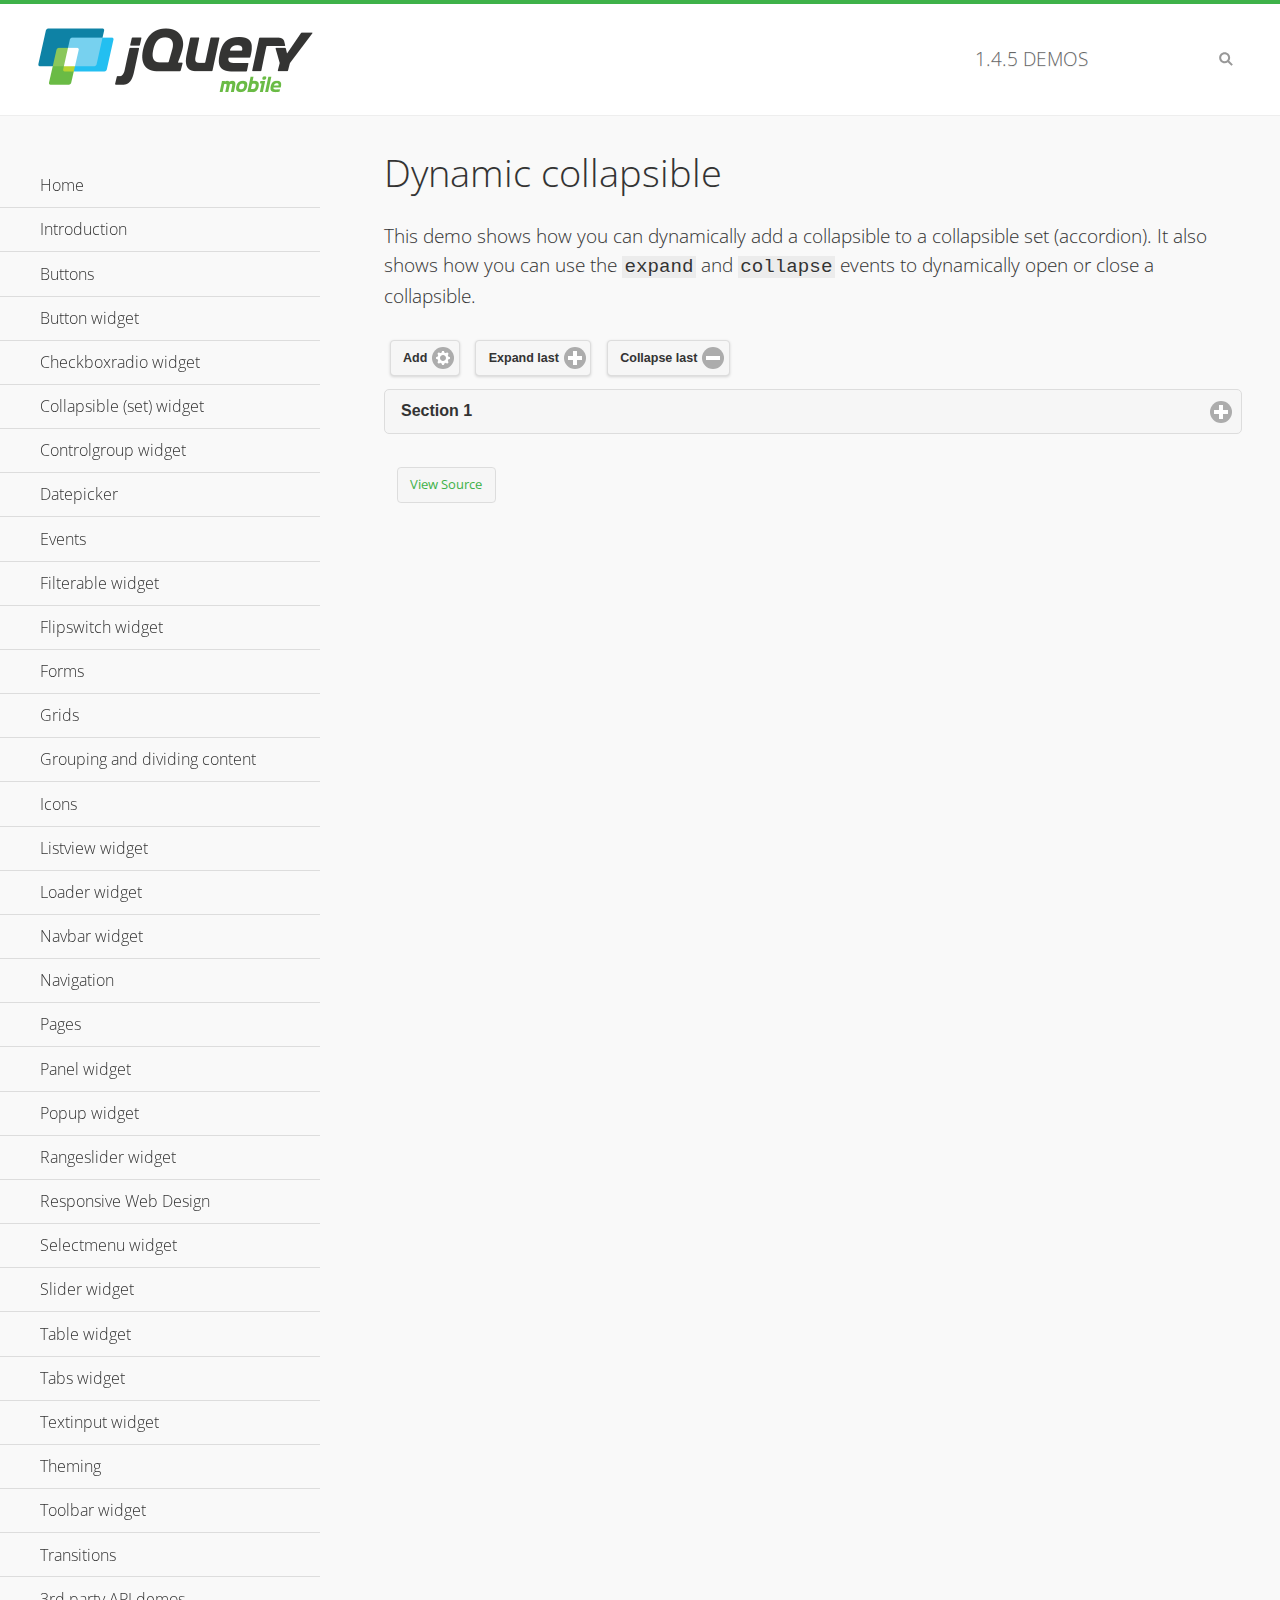
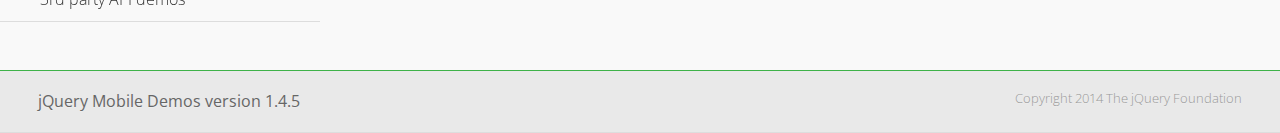
<file: QCHybrud/H5/demos/collapsible-dynamic/index.html>
<!DOCTYPE html>
<html>
<head>
	<meta charset="utf-8">
	<meta name="viewport" content="width=device-width, initial-scale=1">
	<title>Dynamic collapsible - jQuery Mobile Demos</title>
	<link rel="shortcut icon" href="../favicon.ico">
    <link rel="stylesheet" href="http://fonts.googleapis.com/css?family=Open+Sans:300,400,700">
	<link rel="stylesheet" href="../css/themes/default/jquery.mobile-1.4.5.min.css">
	<link rel="stylesheet" href="../_assets/css/jqm-demos.css">
	<script src="../js/jquery.js"></script>
	<script src="../_assets/js/index.js"></script>
	<script src="../js/jquery.mobile-1.4.5.min.js"></script>
	<script>
		$( document ).on( "pagecreate", function() {
			var nextId = 1;

			$("#add").click(function() {
				nextId++;
				var content = "<div data-role='collapsible' id='set" + nextId + "'><h3>Section " + nextId + "</h3><p>I am the collapsible content in a set so this feels like an accordion. I am hidden by default because I have the 'collapsed' state; you need to expand the header to see me.</p></div>";

				$( "#set" ).append( content ).collapsibleset( "refresh" );
			});

			$( "#expand" ).click(function() {
				$("#set").children(":last").collapsible( "expand" );
			});

			$( "#collapse" ).click(function() {
				$( "#set" ).children( ":last" ).collapsible( "collapse" );
			});
		});
	</script>
</head>
<body>
<div data-role="page" class="jqm-demos">

	<div data-role="header" class="jqm-header">
		<h2><a href="../" title="jQuery Mobile Demos home"><img src="../_assets/img/jquery-logo.png" alt="jQuery Mobile"></a></h2>
		<p><span class="jqm-version"></span> Demos</p>
		<a href="#" class="jqm-navmenu-link ui-btn ui-btn-icon-notext ui-corner-all ui-icon-bars ui-nodisc-icon ui-alt-icon ui-btn-left">Menu</a>
		<a href="#" class="jqm-search-link ui-btn ui-btn-icon-notext ui-corner-all ui-icon-search ui-nodisc-icon ui-alt-icon ui-btn-right">Search</a>
	</div><!-- /header -->

	<div role="main" class="ui-content jqm-content">

        <h1>Dynamic collapsible</h1>

        <p>This demo shows how you can dynamically add a collapsible to a collapsible set (accordion). It also shows how you can use the <code>expand</code> and <code>collapse</code> events to dynamically open or close a collapsible.</p>

        <div data-demo-html="true" data-demo-js="true">
            <button type="button" data-icon="gear" data-iconpos="right" data-mini="true" data-inline="true" id="add">Add</button>
            <button type="button" data-icon="plus" data-iconpos="right" data-mini="true" data-inline="true" id="expand">Expand last</button>
            <button type="button" data-icon="minus" data-iconpos="right" data-mini="true" data-inline="true" id="collapse">Collapse last</button>

            <div data-role="collapsibleset" data-content-theme="a" data-iconpos="right" id="set">
                <div data-role="collapsible" id="set1" data-collapsed="true">
                    <h3>Section 1</h3>
                    <p>I'm the collapsible content.</p>
                </div>
            </div>

        </div><!--/demo-html -->

	</div><!-- /content -->
	    <div data-role="panel" class="jqm-navmenu-panel" data-position="left" data-display="overlay" data-theme="a">
	    	<ul class="jqm-list ui-alt-icon ui-nodisc-icon">
<li data-filtertext="demos homepage" data-icon="home"><a href=".././">Home</a></li>
<li data-filtertext="introduction overview getting started"><a href="../intro/" data-ajax="false">Introduction</a></li>
<li data-filtertext="buttons button markup buttonmarkup method anchor link button element"><a href="../button-markup/" data-ajax="false">Buttons</a></li>
<li data-filtertext="form button widget input button submit reset"><a href="../button/" data-ajax="false">Button widget</a></li>
<li data-role="collapsible" data-enhanced="true" data-collapsed-icon="carat-d" data-expanded-icon="carat-u" data-iconpos="right" data-inset="false" class="ui-collapsible ui-collapsible-themed-content ui-collapsible-collapsed">
	<h3 class="ui-collapsible-heading ui-collapsible-heading-collapsed">
		<a href="#" class="ui-collapsible-heading-toggle ui-btn ui-btn-icon-right ui-btn-inherit ui-icon-carat-d">
		    Checkboxradio widget<span class="ui-collapsible-heading-status"> click to expand contents</span>
		</a>
	</h3>
	<div class="ui-collapsible-content ui-body-inherit ui-collapsible-content-collapsed" aria-hidden="true">
		<ul>
			<li data-filtertext="form checkboxradio widget checkbox input checkboxes controlgroups"><a href="../checkboxradio-checkbox/" data-ajax="false">Checkboxes</a></li>
			<li data-filtertext="form checkboxradio widget radio input radio buttons controlgroups"><a href="../checkboxradio-radio/" data-ajax="false">Radio buttons</a></li>
		</ul>
	</div>
</li>
<li data-role="collapsible" data-enhanced="true" data-collapsed-icon="carat-d" data-expanded-icon="carat-u" data-iconpos="right" data-inset="false" class="ui-collapsible ui-collapsible-themed-content ui-collapsible-collapsed">
	<h3 class="ui-collapsible-heading ui-collapsible-heading-collapsed">
		<a href="#" class="ui-collapsible-heading-toggle ui-btn ui-btn-icon-right ui-btn-inherit ui-icon-carat-d">
			Collapsible (set) widget<span class="ui-collapsible-heading-status"> click to expand contents</span>
		</a>
	</h3>
	<div class="ui-collapsible-content ui-body-inherit ui-collapsible-content-collapsed" aria-hidden="true">
		<ul>
			<li data-filtertext="collapsibles content formatting"><a href="../collapsible/" data-ajax="false">Collapsible</a></li>
			<li data-filtertext="dynamic collapsible set accordion append expand"><a href="../collapsible-dynamic/" data-ajax="false">Dynamic collapsibles</a></li>
			<li data-filtertext="accordions collapsible set widget content formatting grouped collapsibles"><a href="../collapsibleset/" data-ajax="false">Collapsible set</a></li>
		</ul>
	</div>
</li>
<li data-role="collapsible" data-enhanced="true" data-collapsed-icon="carat-d" data-expanded-icon="carat-u" data-iconpos="right" data-inset="false" class="ui-collapsible ui-collapsible-themed-content ui-collapsible-collapsed">
	<h3 class="ui-collapsible-heading ui-collapsible-heading-collapsed">
		<a href="#" class="ui-collapsible-heading-toggle ui-btn ui-btn-icon-right ui-btn-inherit ui-icon-carat-d">
			Controlgroup widget<span class="ui-collapsible-heading-status"> click to expand contents</span>
		</a>
	</h3>
	<div class="ui-collapsible-content ui-body-inherit ui-collapsible-content-collapsed" aria-hidden="true">
		<ul>
			<li data-filtertext="controlgroups selectmenu checkboxradio input grouped buttons horizontal vertical"><a href="../controlgroup/" data-ajax="false">Controlgroup</a></li>
			<li data-filtertext="dynamic controlgroup dynamically add buttons"><a href="../controlgroup-dynamic/" data-ajax="false">Dynamic controlgroups</a></li>
		</ul>
	</div>
</li>
<li data-filtertext="form datepicker widget date input"><a href="../datepicker/" data-ajax="false">Datepicker</a></li>
<li data-role="collapsible" data-enhanced="true" data-collapsed-icon="carat-d" data-expanded-icon="carat-u" data-iconpos="right" data-inset="false" class="ui-collapsible ui-collapsible-themed-content ui-collapsible-collapsed">
	<h3 class="ui-collapsible-heading ui-collapsible-heading-collapsed">
		<a href="#" class="ui-collapsible-heading-toggle ui-btn ui-btn-icon-right ui-btn-inherit ui-icon-carat-d">
			Events<span class="ui-collapsible-heading-status"> click to expand contents</span>
		</a>
	</h3>
	<div class="ui-collapsible-content ui-body-inherit ui-collapsible-content-collapsed" aria-hidden="true">
		<ul>
			<li data-filtertext="swipe to delete list items listviews swipe events"><a href="../swipe-list/" data-ajax="false">Swipe list items</a></li>
			<li data-filtertext="swipe to navigate swipe page navigation swipe events"><a href="../swipe-page/" data-ajax="false">Swipe page navigation</a></li>
		</ul>
	</div>
</li>
<li data-filtertext="filterable filter elements sorting searching listview table"><a href="../filterable/" data-ajax="false">Filterable widget</a></li>
<li data-filtertext="form flipswitch widget flip toggle switch binary select checkbox input"><a href="../flipswitch/" data-ajax="false">Flipswitch widget</a></li>
<li data-role="collapsible" data-enhanced="true" data-collapsed-icon="carat-d" data-expanded-icon="carat-u" data-iconpos="right" data-inset="false" class="ui-collapsible ui-collapsible-themed-content ui-collapsible-collapsed">
	<h3 class="ui-collapsible-heading ui-collapsible-heading-collapsed">
		<a href="#" class="ui-collapsible-heading-toggle ui-btn ui-btn-icon-right ui-btn-inherit ui-icon-carat-d">
			Forms<span class="ui-collapsible-heading-status"> click to expand contents</span>
		</a>
	</h3>
	<div class="ui-collapsible-content ui-body-inherit ui-collapsible-content-collapsed" aria-hidden="true">
		<ul>
			<li data-filtertext="forms text checkbox radio range button submit reset inputs selects textarea slider flipswitch label form elements"><a href="../forms/" data-ajax="false">Forms</a></li>
			<li data-filtertext="form hide labels hidden accessible ui-hidden-accessible forms"><a href="../forms-label-hidden-accessible/" data-ajax="false">Hide labels</a></li>
			<li data-filtertext="form field containers fieldcontain ui-field-contain forms"><a href="../forms-field-contain/" data-ajax="false">Field containers</a></li>
			<li data-filtertext="forms disabled form elements"><a href="../forms-disabled/" data-ajax="false">Forms disabled</a></li>
			<li data-filtertext="forms gallery examples overview forms text checkbox radio range button submit reset inputs selects textarea slider flipswitch label form elements"><a href="../forms-gallery/" data-ajax="false">Forms gallery</a></li>
		</ul>
	</div>
</li>
<li data-role="collapsible" data-enhanced="true" data-collapsed-icon="carat-d" data-expanded-icon="carat-u" data-iconpos="right" data-inset="false" class="ui-collapsible ui-collapsible-themed-content ui-collapsible-collapsed">
	<h3 class="ui-collapsible-heading ui-collapsible-heading-collapsed">
		<a href="#" class="ui-collapsible-heading-toggle ui-btn ui-btn-icon-right ui-btn-inherit ui-icon-carat-d">
			Grids<span class="ui-collapsible-heading-status"> click to expand contents</span>
		</a>
	</h3>
	<div class="ui-collapsible-content ui-body-inherit ui-collapsible-content-collapsed" aria-hidden="true">
		<ul>
			<li data-filtertext="grids columns blocks content formatting rwd responsive css framework"><a href="../grids/" data-ajax="false">Grids</a></li>
			<li data-filtertext="buttons in grids css framework"><a href="../grids-buttons/" data-ajax="false">Buttons in grids</a></li>
			<li data-filtertext="custom responsive grids rwd css framework"><a href="../grids-custom-responsive/" data-ajax="false">Custom responsive grids</a></li>
		</ul>
	</div>
</li>
<li data-filtertext="blocks content formatting sections heading"><a href="../body-bar-classes/" data-ajax="false">Grouping and dividing content</a></li>
<li data-role="collapsible" data-enhanced="true" data-collapsed-icon="carat-d" data-expanded-icon="carat-u" data-iconpos="right" data-inset="false" class="ui-collapsible ui-collapsible-themed-content ui-collapsible-collapsed">
	<h3 class="ui-collapsible-heading ui-collapsible-heading-collapsed">
		<a href="#" class="ui-collapsible-heading-toggle ui-btn ui-btn-icon-right ui-btn-inherit ui-icon-carat-d">
			Icons<span class="ui-collapsible-heading-status"> click to expand contents</span>
		</a>
	</h3>
	<div class="ui-collapsible-content ui-body-inherit ui-collapsible-content-collapsed" aria-hidden="true">
		<ul>
			<li data-filtertext="button icons svg disc alt custom icon position"><a href="../icons/" data-ajax="false">Icons</a></li>
			<li data-filtertext=""><a href="../icons-grunticon/" data-ajax="false">Grunticon loader</a></li>
		</ul>
	</div>
</li>
<li data-role="collapsible" data-enhanced="true" data-collapsed-icon="carat-d" data-expanded-icon="carat-u" data-iconpos="right" data-inset="false" class="ui-collapsible ui-collapsible-themed-content ui-collapsible-collapsed">
	<h3 class="ui-collapsible-heading ui-collapsible-heading-collapsed">
		<a href="#" class="ui-collapsible-heading-toggle ui-btn ui-btn-icon-right ui-btn-inherit ui-icon-carat-d">
			Listview widget<span class="ui-collapsible-heading-status"> click to expand contents</span>
		</a>
	</h3>
	<div class="ui-collapsible-content ui-body-inherit ui-collapsible-content-collapsed" aria-hidden="true">
		<ul>
			<li data-filtertext="listview widget thumbnails icons nested split button collapsible ul ol"><a href="../listview/" data-ajax="false">Listview</a></li>
			<li data-filtertext="autocomplete filterable reveal listview filtertextbeforefilter placeholder"><a href="../listview-autocomplete/" data-ajax="false">Listview autocomplete</a></li>
			<li data-filtertext="autocomplete filterable reveal listview remote data filtertextbeforefilter placeholder"><a href="../listview-autocomplete-remote/" data-ajax="false">Listview autocomplete remote data</a></li>
			<li data-filtertext="autodividers anchor jump scroll linkbars listview lists ul ol"><a href="../listview-autodividers-linkbar/" data-ajax="false">Listview autodividers linkbar</a></li>
			<li data-filtertext="listview autodividers selector autodividersselector lists ul ol"><a href="../listview-autodividers-selector/" data-ajax="false">Listview autodividers selector</a></li>
			<li data-filtertext="listview nested list items"><a href="../listview-nested-lists/" data-ajax="false">Nested Listviews</a></li>
			<li data-filtertext="listview collapsible list items flat"><a href="../listview-collapsible-item-flat/" data-ajax="false">Listview collapsible list items (flat)</a></li>
			<li data-filtertext="listview collapsible list indented"><a href="../listview-collapsible-item-indented/" data-ajax="false">Listview collapsible list items (indented)</a></li>
			<li data-filtertext="grid listview responsive grids responsive listviews lists ul"><a href="../listview-grid/" data-ajax="false">Listview responsive grid</a></li>
		</ul>
	</div>
</li>
<li data-filtertext="loader widget page loading navigation overlay spinner"><a href="../loader/" data-ajax="false">Loader widget</a></li>
<li data-filtertext="navbar widget navmenu toolbars header footer"><a href="../navbar/" data-ajax="false">Navbar widget</a></li>
<li data-role="collapsible" data-enhanced="true" data-collapsed-icon="carat-d" data-expanded-icon="carat-u" data-iconpos="right" data-inset="false" class="ui-collapsible ui-collapsible-themed-content ui-collapsible-collapsed">
	<h3 class="ui-collapsible-heading ui-collapsible-heading-collapsed">
		<a href="#" class="ui-collapsible-heading-toggle ui-btn ui-btn-icon-right ui-btn-inherit ui-icon-carat-d">
			Navigation<span class="ui-collapsible-heading-status"> click to expand contents</span>
		</a>
	</h3>
	<div class="ui-collapsible-content ui-body-inherit ui-collapsible-content-collapsed" aria-hidden="true">
		<ul>
			<li data-filtertext="ajax navigation navigate widget history event method"><a href="../navigation/" data-ajax="false">Navigation</a></li>
			<li data-filtertext="linking pages page links navigation ajax prefetch cache"><a href="../navigation-linking-pages/" data-ajax="false">Linking pages</a></li>
			<!-- <li data-filtertext="php redirect server redirection server-side navigation"><a href="../navigation-php-redirect/" data-ajax="false">PHP redirect demo</a></li>-->
			<li data-filtertext="navigation redirection hash query"><a href="../navigation-hash-processing/" data-ajax="false">Hash processing demo</a></li>
			<li data-filtertext="navigation redirection hash query"><a href="../page-events/" data-ajax="false">Page Navigation Events</a></li>
		</ul>
	</div>
</li>
<li data-role="collapsible" data-enhanced="true" data-collapsed-icon="carat-d" data-expanded-icon="carat-u" data-iconpos="right" data-inset="false" class="ui-collapsible ui-collapsible-themed-content ui-collapsible-collapsed">
	<h3 class="ui-collapsible-heading ui-collapsible-heading-collapsed">
		<a href="#" class="ui-collapsible-heading-toggle ui-btn ui-btn-icon-right ui-btn-inherit ui-icon-carat-d">
			Pages<span class="ui-collapsible-heading-status"> click to expand contents</span>
		</a>
	</h3>
	<div class="ui-collapsible-content ui-body-inherit ui-collapsible-content-collapsed" aria-hidden="true">
		<ul>
			<li data-filtertext="pages page widget ajax navigation"><a href="../pages/" data-ajax="false">Pages</a></li>
			<li data-filtertext="single page"><a href="../pages-single-page/" data-ajax="false">Single page</a></li>
			<li data-filtertext="multipage multi-page page"><a href="../pages-multi-page/" data-ajax="false">Multi-page template</a></li>
			<li data-filtertext="dialog page widget modal popup"><a href="../pages-dialog/" data-ajax="false">Dialog page</a></li>
		</ul>
	</div>
</li>
<li data-role="collapsible" data-enhanced="true" data-collapsed-icon="carat-d" data-expanded-icon="carat-u" data-iconpos="right" data-inset="false" class="ui-collapsible ui-collapsible-themed-content ui-collapsible-collapsed">
	<h3 class="ui-collapsible-heading ui-collapsible-heading-collapsed">
		<a href="#" class="ui-collapsible-heading-toggle ui-btn ui-btn-icon-right ui-btn-inherit ui-icon-carat-d">
			Panel widget<span class="ui-collapsible-heading-status"> click to expand contents</span>
		</a>
	</h3>
	<div class="ui-collapsible-content ui-body-inherit ui-collapsible-content-collapsed" aria-hidden="true">
		<ul>
			<li data-filtertext="panel widget sliding panels reveal push overlay responsive"><a href="../panel/" data-ajax="false">Panel</a></li>
			<li data-filtertext=""><a href="../panel-external/" data-ajax="false">External panels</a></li>
			<li data-filtertext="panel "><a href="../panel-fixed/" data-ajax="false">Fixed panels</a></li>
			<li data-filtertext="panel slide panels sliding panels shadow rwd responsive breakpoint"><a href="../panel-responsive/" data-ajax="false">Panels responsive</a></li>
			<li data-filtertext="panel custom style custom panel width reveal shadow listview panel styling page background wrapper"><a href="../panel-styling/" data-ajax="false">Custom panel style</a></li>
			<li data-filtertext="panel open on swipe"><a href="../panel-swipe-open/" data-ajax="false">Panel open on swipe</a></li>
			<li data-filtertext="panels outside page internal external toolbars"><a href="../panel-external-internal/" data-ajax="false">Panel external and internal</a></li>
		</ul>
	</div>
</li>
<li data-role="collapsible" data-enhanced="true" data-collapsed-icon="carat-d" data-expanded-icon="carat-u" data-iconpos="right" data-inset="false" class="ui-collapsible ui-collapsible-themed-content ui-collapsible-collapsed">
	<h3 class="ui-collapsible-heading ui-collapsible-heading-collapsed">
		<a href="#" class="ui-collapsible-heading-toggle ui-btn ui-btn-icon-right ui-btn-inherit ui-icon-carat-d">
			Popup widget<span class="ui-collapsible-heading-status"> click to expand contents</span>
		</a>
	</h3>
	<div class="ui-collapsible-content ui-body-inherit ui-collapsible-content-collapsed" aria-hidden="true">
		<ul>
			<li data-filtertext="popup widget popups dialog modal transition tooltip lightbox form overlay screen flip pop fade transition"><a href="../popup/" data-ajax="false">Popup</a></li>
			<li data-filtertext="popup alignment position"><a href="../popup-alignment/" data-ajax="false">Popup alignment</a></li>
			<li data-filtertext="popup arrow size popups popover"><a href="../popup-arrow-size/" data-ajax="false">Popup arrow size</a></li>
			<li data-filtertext="dynamic popups popup images lightbox"><a href="../popup-dynamic/" data-ajax="false">Dynamic popups</a></li>
			<li data-filtertext="popups with iframes scaling"><a href="../popup-iframe/" data-ajax="false">Popups with iframes</a></li>
			<li data-filtertext="popup image scaling"><a href="../popup-image-scaling/" data-ajax="false">Popup image scaling</a></li>
			<li data-filtertext="external popup outside multi-page"><a href="../popup-outside-multipage/" data-ajax="false">Popup outside multi-page</a></li>
		</ul>
	</div>
</li>
<li data-filtertext="form rangeslider widget dual sliders dual handle sliders range input"><a href="../rangeslider/" data-ajax="false">Rangeslider widget</a></li>
<li data-filtertext="responsive web design rwd adaptive progressive enhancement PE accessible mobile breakpoints media query media queries"><a href="../rwd/" data-ajax="false">Responsive Web Design</a></li>
<li data-role="collapsible" data-enhanced="true" data-collapsed-icon="carat-d" data-expanded-icon="carat-u" data-iconpos="right" data-inset="false" class="ui-collapsible ui-collapsible-themed-content ui-collapsible-collapsed">
	<h3 class="ui-collapsible-heading ui-collapsible-heading-collapsed">
		<a href="#" class="ui-collapsible-heading-toggle ui-btn ui-btn-icon-right ui-btn-inherit ui-icon-carat-d">
			Selectmenu widget<span class="ui-collapsible-heading-status"> click to expand contents</span>
		</a>
	</h3>
	<div class="ui-collapsible-content ui-body-inherit ui-collapsible-content-collapsed" aria-hidden="true">
		<ul>
			<li data-filtertext="form selectmenu widget select input custom select menu selects"><a href="../selectmenu/" data-ajax="false">Selectmenu</a></li>
			<li data-filtertext="form custom select menu selectmenu widget custom menu option optgroup multiple selects"><a href="../selectmenu-custom/" data-ajax="false">Custom select menu</a></li>
			<li data-filtertext="filterable select filter popup dialog"><a href="../selectmenu-custom-filter/" data-ajax="false">Custom select menu with filter</a></li>
		</ul>
	</div>
</li>
<li data-role="collapsible" data-enhanced="true" data-collapsed-icon="carat-d" data-expanded-icon="carat-u" data-iconpos="right" data-inset="false" class="ui-collapsible ui-collapsible-themed-content ui-collapsible-collapsed">
	<h3 class="ui-collapsible-heading ui-collapsible-heading-collapsed">
		<a href="#" class="ui-collapsible-heading-toggle ui-btn ui-btn-icon-right ui-btn-inherit ui-icon-carat-d">
			Slider widget<span class="ui-collapsible-heading-status"> click to expand contents</span>
		</a>
	</h3>
	<div class="ui-collapsible-content ui-body-inherit ui-collapsible-content-collapsed" aria-hidden="true">
		<ul>
			<li data-filtertext="form slider widget range input single sliders"><a href="../slider/" data-ajax="false">Slider</a></li>
			<li data-filtertext="form slider widget flipswitch slider binary select flip toggle switch"><a href="../slider-flipswitch/" data-ajax="false">Slider flip toggle switch</a></li>
			<li data-filtertext="form slider tooltip handle value input range sliders"><a href="../slider-tooltip/" data-ajax="false">Slider tooltip</a></li>
		</ul>
	</div>
</li>
<li data-role="collapsible" data-enhanced="true" data-collapsed-icon="carat-d" data-expanded-icon="carat-u" data-iconpos="right" data-inset="false" class="ui-collapsible ui-collapsible-themed-content ui-collapsible-collapsed">
	<h3 class="ui-collapsible-heading ui-collapsible-heading-collapsed">
		<a href="#" class="ui-collapsible-heading-toggle ui-btn ui-btn-icon-right ui-btn-inherit ui-icon-carat-d">
			Table widget<span class="ui-collapsible-heading-status"> click to expand contents</span>
		</a>
	</h3>
	<div class="ui-collapsible-content ui-body-inherit ui-collapsible-content-collapsed" aria-hidden="true">
		<ul>
			<li data-filtertext="table widget reflow column toggle th td responsive tables rwd hide show tabular"><a href="../table-column-toggle/" data-ajax="false">Table Column Toggle</a></li>
			<li data-filtertext="table column toggle phone comparison demo"><a href="../table-column-toggle-example/" data-ajax="false">Table Column Toggle demo</a></li>
			<li data-filtertext="responsive tables table column toggle heading groups rwd breakpoint"><a href="../table-column-toggle-heading-groups/" data-ajax="false">Table Column Toggle heading groups</a></li>
			<li data-filtertext="responsive tables table column toggle hide rwd breakpoint customization options"><a href="../table-column-toggle-options/" data-ajax="false">Table Column Toggle options</a></li>
			<li data-filtertext="table reflow th td responsive rwd columns tabular"><a href="../table-reflow/" data-ajax="false">Table Reflow</a></li>
			<li data-filtertext="responsive tables table reflow heading groups rwd breakpoint"><a href="../table-reflow-heading-groups/" data-ajax="false">Table Reflow heading groups</a></li>
			<li data-filtertext="responsive tables table reflow stripes strokes table style"><a href="../table-reflow-stripes-strokes/" data-ajax="false">Table Reflow stripes and strokes</a></li>
			<li data-filtertext="responsive tables table reflow stack custom styles"><a href="../table-reflow-styling/" data-ajax="false">Table Reflow custom styles</a></li>
		</ul>
	</div>
</li>
<li data-filtertext="ui tabs widget"><a href="../tabs/" data-ajax="false">Tabs widget</a></li>
<li data-filtertext="form textinput widget text input textarea number date time tel email file color password"><a href="../textinput/" data-ajax="false">Textinput widget</a></li>
<li data-role="collapsible" data-enhanced="true" data-collapsed-icon="carat-d" data-expanded-icon="carat-u" data-iconpos="right" data-inset="false" class="ui-collapsible ui-collapsible-themed-content ui-collapsible-collapsed">
	<h3 class="ui-collapsible-heading ui-collapsible-heading-collapsed">
		<a href="#" class="ui-collapsible-heading-toggle ui-btn ui-btn-icon-right ui-btn-inherit ui-icon-carat-d">
			Theming<span class="ui-collapsible-heading-status"> click to expand contents</span>
		</a>
	</h3>
	<div class="ui-collapsible-content ui-body-inherit ui-collapsible-content-collapsed" aria-hidden="true">
		<ul>
			<li data-filtertext="default theme swatches theming style css"><a href="../theme-default/" data-ajax="false">Default theme</a></li>
			<li data-filtertext="classic theme old theme swatches theming style css"><a href="../theme-classic/" data-ajax="false">Classic theme</a></li>
		</ul>
	</div>
</li>
<li data-role="collapsible" data-enhanced="true" data-collapsed-icon="carat-d" data-expanded-icon="carat-u" data-iconpos="right" data-inset="false" class="ui-collapsible ui-collapsible-themed-content ui-collapsible-collapsed">
	<h3 class="ui-collapsible-heading ui-collapsible-heading-collapsed">
		<a href="#" class="ui-collapsible-heading-toggle ui-btn ui-btn-icon-right ui-btn-inherit ui-icon-carat-d">
			Toolbar widget<span class="ui-collapsible-heading-status"> click to expand contents</span>
		</a>
	</h3>
	<div class="ui-collapsible-content ui-body-inherit ui-collapsible-content-collapsed" aria-hidden="true">
		<ul>
			<li data-filtertext="toolbar widget header footer toolbars fixed fullscreen external sections"><a href="../toolbar/" data-ajax="false">Toolbar</a></li>
			<li data-filtertext="dynamic toolbars dynamically add toolbar header footer"><a href="../toolbar-dynamic/" data-ajax="false">Dynamic toolbars</a></li>
			<li data-filtertext="external toolbars header footer"><a href="../toolbar-external/" data-ajax="false">External toolbars</a></li>
			<li data-filtertext="fixed toolbars header footer"><a href="../toolbar-fixed/" data-ajax="false">Fixed toolbars</a></li>
			<li data-filtertext="fixed fullscreen toolbars header footer"><a href="../toolbar-fixed-fullscreen/" data-ajax="false">Fullscreen toolbars</a></li>
			<li data-filtertext="external fixed toolbars header footer"><a href="../toolbar-fixed-external/" data-ajax="false">Fixed external toolbars</a></li>
			<li data-filtertext="external persistent toolbars header footer navbar navmenu"><a href="../toolbar-fixed-persistent/" data-ajax="false">Persistent toolbars</a></li>
			<li data-filtertext="external ajax optimized toolbars persistent toolbars header footer navbar"><a href="../toolbar-fixed-persistent-optimized/" data-ajax="false">Ajax optimized toolbars</a></li>
			<li data-filtertext="form in toolbars header footer"><a href="../toolbar-fixed-forms/" data-ajax="false">Form in toolbar</a></li>
		</ul>
	</div>
</li>
<li data-filtertext="page transitions animated pages popup navigation flip slide fade pop"><a href="../transitions/" data-ajax="false">Transitions</a></li>
<li data-role="collapsible" data-enhanced="true" data-collapsed-icon="carat-d" data-expanded-icon="carat-u" data-iconpos="right" data-inset="false" class="ui-collapsible ui-collapsible-themed-content ui-collapsible-collapsed">
	<h3 class="ui-collapsible-heading ui-collapsible-heading-collapsed">
		<a href="#" class="ui-collapsible-heading-toggle ui-btn ui-btn-icon-right ui-btn-inherit ui-icon-carat-d">
			3rd party API demos<span class="ui-collapsible-heading-status"> click to expand contents</span>
		</a>
	</h3>
	<div class="ui-collapsible-content ui-body-inherit ui-collapsible-content-collapsed" aria-hidden="true">
		<ul>
			<li data-filtertext="backbone requirejs navigation router"><a href="../backbone-requirejs/" data-ajax="false">Backbone RequireJS</a></li>
			<li data-filtertext="google maps geolocation demo"><a href="../map-geolocation/" data-ajax="false">Google Maps geolocation</a></li>
			<li data-filtertext="google maps hybrid"><a href="../map-list-toggle/" data-ajax="false">Google Maps list toggle</a></li>
		</ul>
	</div>
</li>



		     </ul>
		</div><!-- /panel -->


	<div data-role="footer" data-position="fixed" data-tap-toggle="false" class="jqm-footer">
		<p>jQuery Mobile Demos version <span class="jqm-version"></span></p>
		<p>Copyright 2014 The jQuery Foundation</p>
	</div><!-- /footer -->
	<!-- TODO: This should become an external panel so we can add input to markup (unique ID) -->
    <div data-role="panel" class="jqm-search-panel" data-position="right" data-display="overlay" data-theme="a">
		<div class="jqm-search">
			<ul class="jqm-list" data-filter-placeholder="Search demos..." data-filter-reveal="true">
<li data-filtertext="demos homepage" data-icon="home"><a href=".././">Home</a></li>
<li data-filtertext="introduction overview getting started"><a href="../intro/" data-ajax="false">Introduction</a></li>
<li data-filtertext="buttons button markup buttonmarkup method anchor link button element"><a href="../button-markup/" data-ajax="false">Buttons</a></li>
<li data-filtertext="form button widget input button submit reset"><a href="../button/" data-ajax="false">Button widget</a></li>
<li data-role="collapsible" data-enhanced="true" data-collapsed-icon="carat-d" data-expanded-icon="carat-u" data-iconpos="right" data-inset="false" class="ui-collapsible ui-collapsible-themed-content ui-collapsible-collapsed">
	<h3 class="ui-collapsible-heading ui-collapsible-heading-collapsed">
		<a href="#" class="ui-collapsible-heading-toggle ui-btn ui-btn-icon-right ui-btn-inherit ui-icon-carat-d">
		    Checkboxradio widget<span class="ui-collapsible-heading-status"> click to expand contents</span>
		</a>
	</h3>
	<div class="ui-collapsible-content ui-body-inherit ui-collapsible-content-collapsed" aria-hidden="true">
		<ul>
			<li data-filtertext="form checkboxradio widget checkbox input checkboxes controlgroups"><a href="../checkboxradio-checkbox/" data-ajax="false">Checkboxes</a></li>
			<li data-filtertext="form checkboxradio widget radio input radio buttons controlgroups"><a href="../checkboxradio-radio/" data-ajax="false">Radio buttons</a></li>
		</ul>
	</div>
</li>
<li data-role="collapsible" data-enhanced="true" data-collapsed-icon="carat-d" data-expanded-icon="carat-u" data-iconpos="right" data-inset="false" class="ui-collapsible ui-collapsible-themed-content ui-collapsible-collapsed">
	<h3 class="ui-collapsible-heading ui-collapsible-heading-collapsed">
		<a href="#" class="ui-collapsible-heading-toggle ui-btn ui-btn-icon-right ui-btn-inherit ui-icon-carat-d">
			Collapsible (set) widget<span class="ui-collapsible-heading-status"> click to expand contents</span>
		</a>
	</h3>
	<div class="ui-collapsible-content ui-body-inherit ui-collapsible-content-collapsed" aria-hidden="true">
		<ul>
			<li data-filtertext="collapsibles content formatting"><a href="../collapsible/" data-ajax="false">Collapsible</a></li>
			<li data-filtertext="dynamic collapsible set accordion append expand"><a href="../collapsible-dynamic/" data-ajax="false">Dynamic collapsibles</a></li>
			<li data-filtertext="accordions collapsible set widget content formatting grouped collapsibles"><a href="../collapsibleset/" data-ajax="false">Collapsible set</a></li>
		</ul>
	</div>
</li>
<li data-role="collapsible" data-enhanced="true" data-collapsed-icon="carat-d" data-expanded-icon="carat-u" data-iconpos="right" data-inset="false" class="ui-collapsible ui-collapsible-themed-content ui-collapsible-collapsed">
	<h3 class="ui-collapsible-heading ui-collapsible-heading-collapsed">
		<a href="#" class="ui-collapsible-heading-toggle ui-btn ui-btn-icon-right ui-btn-inherit ui-icon-carat-d">
			Controlgroup widget<span class="ui-collapsible-heading-status"> click to expand contents</span>
		</a>
	</h3>
	<div class="ui-collapsible-content ui-body-inherit ui-collapsible-content-collapsed" aria-hidden="true">
		<ul>
			<li data-filtertext="controlgroups selectmenu checkboxradio input grouped buttons horizontal vertical"><a href="../controlgroup/" data-ajax="false">Controlgroup</a></li>
			<li data-filtertext="dynamic controlgroup dynamically add buttons"><a href="../controlgroup-dynamic/" data-ajax="false">Dynamic controlgroups</a></li>
		</ul>
	</div>
</li>
<li data-filtertext="form datepicker widget date input"><a href="../datepicker/" data-ajax="false">Datepicker</a></li>
<li data-role="collapsible" data-enhanced="true" data-collapsed-icon="carat-d" data-expanded-icon="carat-u" data-iconpos="right" data-inset="false" class="ui-collapsible ui-collapsible-themed-content ui-collapsible-collapsed">
	<h3 class="ui-collapsible-heading ui-collapsible-heading-collapsed">
		<a href="#" class="ui-collapsible-heading-toggle ui-btn ui-btn-icon-right ui-btn-inherit ui-icon-carat-d">
			Events<span class="ui-collapsible-heading-status"> click to expand contents</span>
		</a>
	</h3>
	<div class="ui-collapsible-content ui-body-inherit ui-collapsible-content-collapsed" aria-hidden="true">
		<ul>
			<li data-filtertext="swipe to delete list items listviews swipe events"><a href="../swipe-list/" data-ajax="false">Swipe list items</a></li>
			<li data-filtertext="swipe to navigate swipe page navigation swipe events"><a href="../swipe-page/" data-ajax="false">Swipe page navigation</a></li>
		</ul>
	</div>
</li>
<li data-filtertext="filterable filter elements sorting searching listview table"><a href="../filterable/" data-ajax="false">Filterable widget</a></li>
<li data-filtertext="form flipswitch widget flip toggle switch binary select checkbox input"><a href="../flipswitch/" data-ajax="false">Flipswitch widget</a></li>
<li data-role="collapsible" data-enhanced="true" data-collapsed-icon="carat-d" data-expanded-icon="carat-u" data-iconpos="right" data-inset="false" class="ui-collapsible ui-collapsible-themed-content ui-collapsible-collapsed">
	<h3 class="ui-collapsible-heading ui-collapsible-heading-collapsed">
		<a href="#" class="ui-collapsible-heading-toggle ui-btn ui-btn-icon-right ui-btn-inherit ui-icon-carat-d">
			Forms<span class="ui-collapsible-heading-status"> click to expand contents</span>
		</a>
	</h3>
	<div class="ui-collapsible-content ui-body-inherit ui-collapsible-content-collapsed" aria-hidden="true">
		<ul>
			<li data-filtertext="forms text checkbox radio range button submit reset inputs selects textarea slider flipswitch label form elements"><a href="../forms/" data-ajax="false">Forms</a></li>
			<li data-filtertext="form hide labels hidden accessible ui-hidden-accessible forms"><a href="../forms-label-hidden-accessible/" data-ajax="false">Hide labels</a></li>
			<li data-filtertext="form field containers fieldcontain ui-field-contain forms"><a href="../forms-field-contain/" data-ajax="false">Field containers</a></li>
			<li data-filtertext="forms disabled form elements"><a href="../forms-disabled/" data-ajax="false">Forms disabled</a></li>
			<li data-filtertext="forms gallery examples overview forms text checkbox radio range button submit reset inputs selects textarea slider flipswitch label form elements"><a href="../forms-gallery/" data-ajax="false">Forms gallery</a></li>
		</ul>
	</div>
</li>
<li data-role="collapsible" data-enhanced="true" data-collapsed-icon="carat-d" data-expanded-icon="carat-u" data-iconpos="right" data-inset="false" class="ui-collapsible ui-collapsible-themed-content ui-collapsible-collapsed">
	<h3 class="ui-collapsible-heading ui-collapsible-heading-collapsed">
		<a href="#" class="ui-collapsible-heading-toggle ui-btn ui-btn-icon-right ui-btn-inherit ui-icon-carat-d">
			Grids<span class="ui-collapsible-heading-status"> click to expand contents</span>
		</a>
	</h3>
	<div class="ui-collapsible-content ui-body-inherit ui-collapsible-content-collapsed" aria-hidden="true">
		<ul>
			<li data-filtertext="grids columns blocks content formatting rwd responsive css framework"><a href="../grids/" data-ajax="false">Grids</a></li>
			<li data-filtertext="buttons in grids css framework"><a href="../grids-buttons/" data-ajax="false">Buttons in grids</a></li>
			<li data-filtertext="custom responsive grids rwd css framework"><a href="../grids-custom-responsive/" data-ajax="false">Custom responsive grids</a></li>
		</ul>
	</div>
</li>
<li data-filtertext="blocks content formatting sections heading"><a href="../body-bar-classes/" data-ajax="false">Grouping and dividing content</a></li>
<li data-role="collapsible" data-enhanced="true" data-collapsed-icon="carat-d" data-expanded-icon="carat-u" data-iconpos="right" data-inset="false" class="ui-collapsible ui-collapsible-themed-content ui-collapsible-collapsed">
	<h3 class="ui-collapsible-heading ui-collapsible-heading-collapsed">
		<a href="#" class="ui-collapsible-heading-toggle ui-btn ui-btn-icon-right ui-btn-inherit ui-icon-carat-d">
			Icons<span class="ui-collapsible-heading-status"> click to expand contents</span>
		</a>
	</h3>
	<div class="ui-collapsible-content ui-body-inherit ui-collapsible-content-collapsed" aria-hidden="true">
		<ul>
			<li data-filtertext="button icons svg disc alt custom icon position"><a href="../icons/" data-ajax="false">Icons</a></li>
			<li data-filtertext=""><a href="../icons-grunticon/" data-ajax="false">Grunticon loader</a></li>
		</ul>
	</div>
</li>
<li data-role="collapsible" data-enhanced="true" data-collapsed-icon="carat-d" data-expanded-icon="carat-u" data-iconpos="right" data-inset="false" class="ui-collapsible ui-collapsible-themed-content ui-collapsible-collapsed">
	<h3 class="ui-collapsible-heading ui-collapsible-heading-collapsed">
		<a href="#" class="ui-collapsible-heading-toggle ui-btn ui-btn-icon-right ui-btn-inherit ui-icon-carat-d">
			Listview widget<span class="ui-collapsible-heading-status"> click to expand contents</span>
		</a>
	</h3>
	<div class="ui-collapsible-content ui-body-inherit ui-collapsible-content-collapsed" aria-hidden="true">
		<ul>
			<li data-filtertext="listview widget thumbnails icons nested split button collapsible ul ol"><a href="../listview/" data-ajax="false">Listview</a></li>
			<li data-filtertext="autocomplete filterable reveal listview filtertextbeforefilter placeholder"><a href="../listview-autocomplete/" data-ajax="false">Listview autocomplete</a></li>
			<li data-filtertext="autocomplete filterable reveal listview remote data filtertextbeforefilter placeholder"><a href="../listview-autocomplete-remote/" data-ajax="false">Listview autocomplete remote data</a></li>
			<li data-filtertext="autodividers anchor jump scroll linkbars listview lists ul ol"><a href="../listview-autodividers-linkbar/" data-ajax="false">Listview autodividers linkbar</a></li>
			<li data-filtertext="listview autodividers selector autodividersselector lists ul ol"><a href="../listview-autodividers-selector/" data-ajax="false">Listview autodividers selector</a></li>
			<li data-filtertext="listview nested list items"><a href="../listview-nested-lists/" data-ajax="false">Nested Listviews</a></li>
			<li data-filtertext="listview collapsible list items flat"><a href="../listview-collapsible-item-flat/" data-ajax="false">Listview collapsible list items (flat)</a></li>
			<li data-filtertext="listview collapsible list indented"><a href="../listview-collapsible-item-indented/" data-ajax="false">Listview collapsible list items (indented)</a></li>
			<li data-filtertext="grid listview responsive grids responsive listviews lists ul"><a href="../listview-grid/" data-ajax="false">Listview responsive grid</a></li>
		</ul>
	</div>
</li>
<li data-filtertext="loader widget page loading navigation overlay spinner"><a href="../loader/" data-ajax="false">Loader widget</a></li>
<li data-filtertext="navbar widget navmenu toolbars header footer"><a href="../navbar/" data-ajax="false">Navbar widget</a></li>
<li data-role="collapsible" data-enhanced="true" data-collapsed-icon="carat-d" data-expanded-icon="carat-u" data-iconpos="right" data-inset="false" class="ui-collapsible ui-collapsible-themed-content ui-collapsible-collapsed">
	<h3 class="ui-collapsible-heading ui-collapsible-heading-collapsed">
		<a href="#" class="ui-collapsible-heading-toggle ui-btn ui-btn-icon-right ui-btn-inherit ui-icon-carat-d">
			Navigation<span class="ui-collapsible-heading-status"> click to expand contents</span>
		</a>
	</h3>
	<div class="ui-collapsible-content ui-body-inherit ui-collapsible-content-collapsed" aria-hidden="true">
		<ul>
			<li data-filtertext="ajax navigation navigate widget history event method"><a href="../navigation/" data-ajax="false">Navigation</a></li>
			<li data-filtertext="linking pages page links navigation ajax prefetch cache"><a href="../navigation-linking-pages/" data-ajax="false">Linking pages</a></li>
			<!-- <li data-filtertext="php redirect server redirection server-side navigation"><a href="../navigation-php-redirect/" data-ajax="false">PHP redirect demo</a></li>-->
			<li data-filtertext="navigation redirection hash query"><a href="../navigation-hash-processing/" data-ajax="false">Hash processing demo</a></li>
			<li data-filtertext="navigation redirection hash query"><a href="../page-events/" data-ajax="false">Page Navigation Events</a></li>
		</ul>
	</div>
</li>
<li data-role="collapsible" data-enhanced="true" data-collapsed-icon="carat-d" data-expanded-icon="carat-u" data-iconpos="right" data-inset="false" class="ui-collapsible ui-collapsible-themed-content ui-collapsible-collapsed">
	<h3 class="ui-collapsible-heading ui-collapsible-heading-collapsed">
		<a href="#" class="ui-collapsible-heading-toggle ui-btn ui-btn-icon-right ui-btn-inherit ui-icon-carat-d">
			Pages<span class="ui-collapsible-heading-status"> click to expand contents</span>
		</a>
	</h3>
	<div class="ui-collapsible-content ui-body-inherit ui-collapsible-content-collapsed" aria-hidden="true">
		<ul>
			<li data-filtertext="pages page widget ajax navigation"><a href="../pages/" data-ajax="false">Pages</a></li>
			<li data-filtertext="single page"><a href="../pages-single-page/" data-ajax="false">Single page</a></li>
			<li data-filtertext="multipage multi-page page"><a href="../pages-multi-page/" data-ajax="false">Multi-page template</a></li>
			<li data-filtertext="dialog page widget modal popup"><a href="../pages-dialog/" data-ajax="false">Dialog page</a></li>
		</ul>
	</div>
</li>
<li data-role="collapsible" data-enhanced="true" data-collapsed-icon="carat-d" data-expanded-icon="carat-u" data-iconpos="right" data-inset="false" class="ui-collapsible ui-collapsible-themed-content ui-collapsible-collapsed">
	<h3 class="ui-collapsible-heading ui-collapsible-heading-collapsed">
		<a href="#" class="ui-collapsible-heading-toggle ui-btn ui-btn-icon-right ui-btn-inherit ui-icon-carat-d">
			Panel widget<span class="ui-collapsible-heading-status"> click to expand contents</span>
		</a>
	</h3>
	<div class="ui-collapsible-content ui-body-inherit ui-collapsible-content-collapsed" aria-hidden="true">
		<ul>
			<li data-filtertext="panel widget sliding panels reveal push overlay responsive"><a href="../panel/" data-ajax="false">Panel</a></li>
			<li data-filtertext=""><a href="../panel-external/" data-ajax="false">External panels</a></li>
			<li data-filtertext="panel "><a href="../panel-fixed/" data-ajax="false">Fixed panels</a></li>
			<li data-filtertext="panel slide panels sliding panels shadow rwd responsive breakpoint"><a href="../panel-responsive/" data-ajax="false">Panels responsive</a></li>
			<li data-filtertext="panel custom style custom panel width reveal shadow listview panel styling page background wrapper"><a href="../panel-styling/" data-ajax="false">Custom panel style</a></li>
			<li data-filtertext="panel open on swipe"><a href="../panel-swipe-open/" data-ajax="false">Panel open on swipe</a></li>
			<li data-filtertext="panels outside page internal external toolbars"><a href="../panel-external-internal/" data-ajax="false">Panel external and internal</a></li>
		</ul>
	</div>
</li>
<li data-role="collapsible" data-enhanced="true" data-collapsed-icon="carat-d" data-expanded-icon="carat-u" data-iconpos="right" data-inset="false" class="ui-collapsible ui-collapsible-themed-content ui-collapsible-collapsed">
	<h3 class="ui-collapsible-heading ui-collapsible-heading-collapsed">
		<a href="#" class="ui-collapsible-heading-toggle ui-btn ui-btn-icon-right ui-btn-inherit ui-icon-carat-d">
			Popup widget<span class="ui-collapsible-heading-status"> click to expand contents</span>
		</a>
	</h3>
	<div class="ui-collapsible-content ui-body-inherit ui-collapsible-content-collapsed" aria-hidden="true">
		<ul>
			<li data-filtertext="popup widget popups dialog modal transition tooltip lightbox form overlay screen flip pop fade transition"><a href="../popup/" data-ajax="false">Popup</a></li>
			<li data-filtertext="popup alignment position"><a href="../popup-alignment/" data-ajax="false">Popup alignment</a></li>
			<li data-filtertext="popup arrow size popups popover"><a href="../popup-arrow-size/" data-ajax="false">Popup arrow size</a></li>
			<li data-filtertext="dynamic popups popup images lightbox"><a href="../popup-dynamic/" data-ajax="false">Dynamic popups</a></li>
			<li data-filtertext="popups with iframes scaling"><a href="../popup-iframe/" data-ajax="false">Popups with iframes</a></li>
			<li data-filtertext="popup image scaling"><a href="../popup-image-scaling/" data-ajax="false">Popup image scaling</a></li>
			<li data-filtertext="external popup outside multi-page"><a href="../popup-outside-multipage/" data-ajax="false">Popup outside multi-page</a></li>
		</ul>
	</div>
</li>
<li data-filtertext="form rangeslider widget dual sliders dual handle sliders range input"><a href="../rangeslider/" data-ajax="false">Rangeslider widget</a></li>
<li data-filtertext="responsive web design rwd adaptive progressive enhancement PE accessible mobile breakpoints media query media queries"><a href="../rwd/" data-ajax="false">Responsive Web Design</a></li>
<li data-role="collapsible" data-enhanced="true" data-collapsed-icon="carat-d" data-expanded-icon="carat-u" data-iconpos="right" data-inset="false" class="ui-collapsible ui-collapsible-themed-content ui-collapsible-collapsed">
	<h3 class="ui-collapsible-heading ui-collapsible-heading-collapsed">
		<a href="#" class="ui-collapsible-heading-toggle ui-btn ui-btn-icon-right ui-btn-inherit ui-icon-carat-d">
			Selectmenu widget<span class="ui-collapsible-heading-status"> click to expand contents</span>
		</a>
	</h3>
	<div class="ui-collapsible-content ui-body-inherit ui-collapsible-content-collapsed" aria-hidden="true">
		<ul>
			<li data-filtertext="form selectmenu widget select input custom select menu selects"><a href="../selectmenu/" data-ajax="false">Selectmenu</a></li>
			<li data-filtertext="form custom select menu selectmenu widget custom menu option optgroup multiple selects"><a href="../selectmenu-custom/" data-ajax="false">Custom select menu</a></li>
			<li data-filtertext="filterable select filter popup dialog"><a href="../selectmenu-custom-filter/" data-ajax="false">Custom select menu with filter</a></li>
		</ul>
	</div>
</li>
<li data-role="collapsible" data-enhanced="true" data-collapsed-icon="carat-d" data-expanded-icon="carat-u" data-iconpos="right" data-inset="false" class="ui-collapsible ui-collapsible-themed-content ui-collapsible-collapsed">
	<h3 class="ui-collapsible-heading ui-collapsible-heading-collapsed">
		<a href="#" class="ui-collapsible-heading-toggle ui-btn ui-btn-icon-right ui-btn-inherit ui-icon-carat-d">
			Slider widget<span class="ui-collapsible-heading-status"> click to expand contents</span>
		</a>
	</h3>
	<div class="ui-collapsible-content ui-body-inherit ui-collapsible-content-collapsed" aria-hidden="true">
		<ul>
			<li data-filtertext="form slider widget range input single sliders"><a href="../slider/" data-ajax="false">Slider</a></li>
			<li data-filtertext="form slider widget flipswitch slider binary select flip toggle switch"><a href="../slider-flipswitch/" data-ajax="false">Slider flip toggle switch</a></li>
			<li data-filtertext="form slider tooltip handle value input range sliders"><a href="../slider-tooltip/" data-ajax="false">Slider tooltip</a></li>
		</ul>
	</div>
</li>
<li data-role="collapsible" data-enhanced="true" data-collapsed-icon="carat-d" data-expanded-icon="carat-u" data-iconpos="right" data-inset="false" class="ui-collapsible ui-collapsible-themed-content ui-collapsible-collapsed">
	<h3 class="ui-collapsible-heading ui-collapsible-heading-collapsed">
		<a href="#" class="ui-collapsible-heading-toggle ui-btn ui-btn-icon-right ui-btn-inherit ui-icon-carat-d">
			Table widget<span class="ui-collapsible-heading-status"> click to expand contents</span>
		</a>
	</h3>
	<div class="ui-collapsible-content ui-body-inherit ui-collapsible-content-collapsed" aria-hidden="true">
		<ul>
			<li data-filtertext="table widget reflow column toggle th td responsive tables rwd hide show tabular"><a href="../table-column-toggle/" data-ajax="false">Table Column Toggle</a></li>
			<li data-filtertext="table column toggle phone comparison demo"><a href="../table-column-toggle-example/" data-ajax="false">Table Column Toggle demo</a></li>
			<li data-filtertext="responsive tables table column toggle heading groups rwd breakpoint"><a href="../table-column-toggle-heading-groups/" data-ajax="false">Table Column Toggle heading groups</a></li>
			<li data-filtertext="responsive tables table column toggle hide rwd breakpoint customization options"><a href="../table-column-toggle-options/" data-ajax="false">Table Column Toggle options</a></li>
			<li data-filtertext="table reflow th td responsive rwd columns tabular"><a href="../table-reflow/" data-ajax="false">Table Reflow</a></li>
			<li data-filtertext="responsive tables table reflow heading groups rwd breakpoint"><a href="../table-reflow-heading-groups/" data-ajax="false">Table Reflow heading groups</a></li>
			<li data-filtertext="responsive tables table reflow stripes strokes table style"><a href="../table-reflow-stripes-strokes/" data-ajax="false">Table Reflow stripes and strokes</a></li>
			<li data-filtertext="responsive tables table reflow stack custom styles"><a href="../table-reflow-styling/" data-ajax="false">Table Reflow custom styles</a></li>
		</ul>
	</div>
</li>
<li data-filtertext="ui tabs widget"><a href="../tabs/" data-ajax="false">Tabs widget</a></li>
<li data-filtertext="form textinput widget text input textarea number date time tel email file color password"><a href="../textinput/" data-ajax="false">Textinput widget</a></li>
<li data-role="collapsible" data-enhanced="true" data-collapsed-icon="carat-d" data-expanded-icon="carat-u" data-iconpos="right" data-inset="false" class="ui-collapsible ui-collapsible-themed-content ui-collapsible-collapsed">
	<h3 class="ui-collapsible-heading ui-collapsible-heading-collapsed">
		<a href="#" class="ui-collapsible-heading-toggle ui-btn ui-btn-icon-right ui-btn-inherit ui-icon-carat-d">
			Theming<span class="ui-collapsible-heading-status"> click to expand contents</span>
		</a>
	</h3>
	<div class="ui-collapsible-content ui-body-inherit ui-collapsible-content-collapsed" aria-hidden="true">
		<ul>
			<li data-filtertext="default theme swatches theming style css"><a href="../theme-default/" data-ajax="false">Default theme</a></li>
			<li data-filtertext="classic theme old theme swatches theming style css"><a href="../theme-classic/" data-ajax="false">Classic theme</a></li>
		</ul>
	</div>
</li>
<li data-role="collapsible" data-enhanced="true" data-collapsed-icon="carat-d" data-expanded-icon="carat-u" data-iconpos="right" data-inset="false" class="ui-collapsible ui-collapsible-themed-content ui-collapsible-collapsed">
	<h3 class="ui-collapsible-heading ui-collapsible-heading-collapsed">
		<a href="#" class="ui-collapsible-heading-toggle ui-btn ui-btn-icon-right ui-btn-inherit ui-icon-carat-d">
			Toolbar widget<span class="ui-collapsible-heading-status"> click to expand contents</span>
		</a>
	</h3>
	<div class="ui-collapsible-content ui-body-inherit ui-collapsible-content-collapsed" aria-hidden="true">
		<ul>
			<li data-filtertext="toolbar widget header footer toolbars fixed fullscreen external sections"><a href="../toolbar/" data-ajax="false">Toolbar</a></li>
			<li data-filtertext="dynamic toolbars dynamically add toolbar header footer"><a href="../toolbar-dynamic/" data-ajax="false">Dynamic toolbars</a></li>
			<li data-filtertext="external toolbars header footer"><a href="../toolbar-external/" data-ajax="false">External toolbars</a></li>
			<li data-filtertext="fixed toolbars header footer"><a href="../toolbar-fixed/" data-ajax="false">Fixed toolbars</a></li>
			<li data-filtertext="fixed fullscreen toolbars header footer"><a href="../toolbar-fixed-fullscreen/" data-ajax="false">Fullscreen toolbars</a></li>
			<li data-filtertext="external fixed toolbars header footer"><a href="../toolbar-fixed-external/" data-ajax="false">Fixed external toolbars</a></li>
			<li data-filtertext="external persistent toolbars header footer navbar navmenu"><a href="../toolbar-fixed-persistent/" data-ajax="false">Persistent toolbars</a></li>
			<li data-filtertext="external ajax optimized toolbars persistent toolbars header footer navbar"><a href="../toolbar-fixed-persistent-optimized/" data-ajax="false">Ajax optimized toolbars</a></li>
			<li data-filtertext="form in toolbars header footer"><a href="../toolbar-fixed-forms/" data-ajax="false">Form in toolbar</a></li>
		</ul>
	</div>
</li>
<li data-filtertext="page transitions animated pages popup navigation flip slide fade pop"><a href="../transitions/" data-ajax="false">Transitions</a></li>
<li data-role="collapsible" data-enhanced="true" data-collapsed-icon="carat-d" data-expanded-icon="carat-u" data-iconpos="right" data-inset="false" class="ui-collapsible ui-collapsible-themed-content ui-collapsible-collapsed">
	<h3 class="ui-collapsible-heading ui-collapsible-heading-collapsed">
		<a href="#" class="ui-collapsible-heading-toggle ui-btn ui-btn-icon-right ui-btn-inherit ui-icon-carat-d">
			3rd party API demos<span class="ui-collapsible-heading-status"> click to expand contents</span>
		</a>
	</h3>
	<div class="ui-collapsible-content ui-body-inherit ui-collapsible-content-collapsed" aria-hidden="true">
		<ul>
			<li data-filtertext="backbone requirejs navigation router"><a href="../backbone-requirejs/" data-ajax="false">Backbone RequireJS</a></li>
			<li data-filtertext="google maps geolocation demo"><a href="../map-geolocation/" data-ajax="false">Google Maps geolocation</a></li>
			<li data-filtertext="google maps hybrid"><a href="../map-list-toggle/" data-ajax="false">Google Maps list toggle</a></li>
		</ul>
	</div>
</li>



			</ul>
		</div>
	</div><!-- /panel -->


</div><!-- /page -->

</body>
</html>
</file>
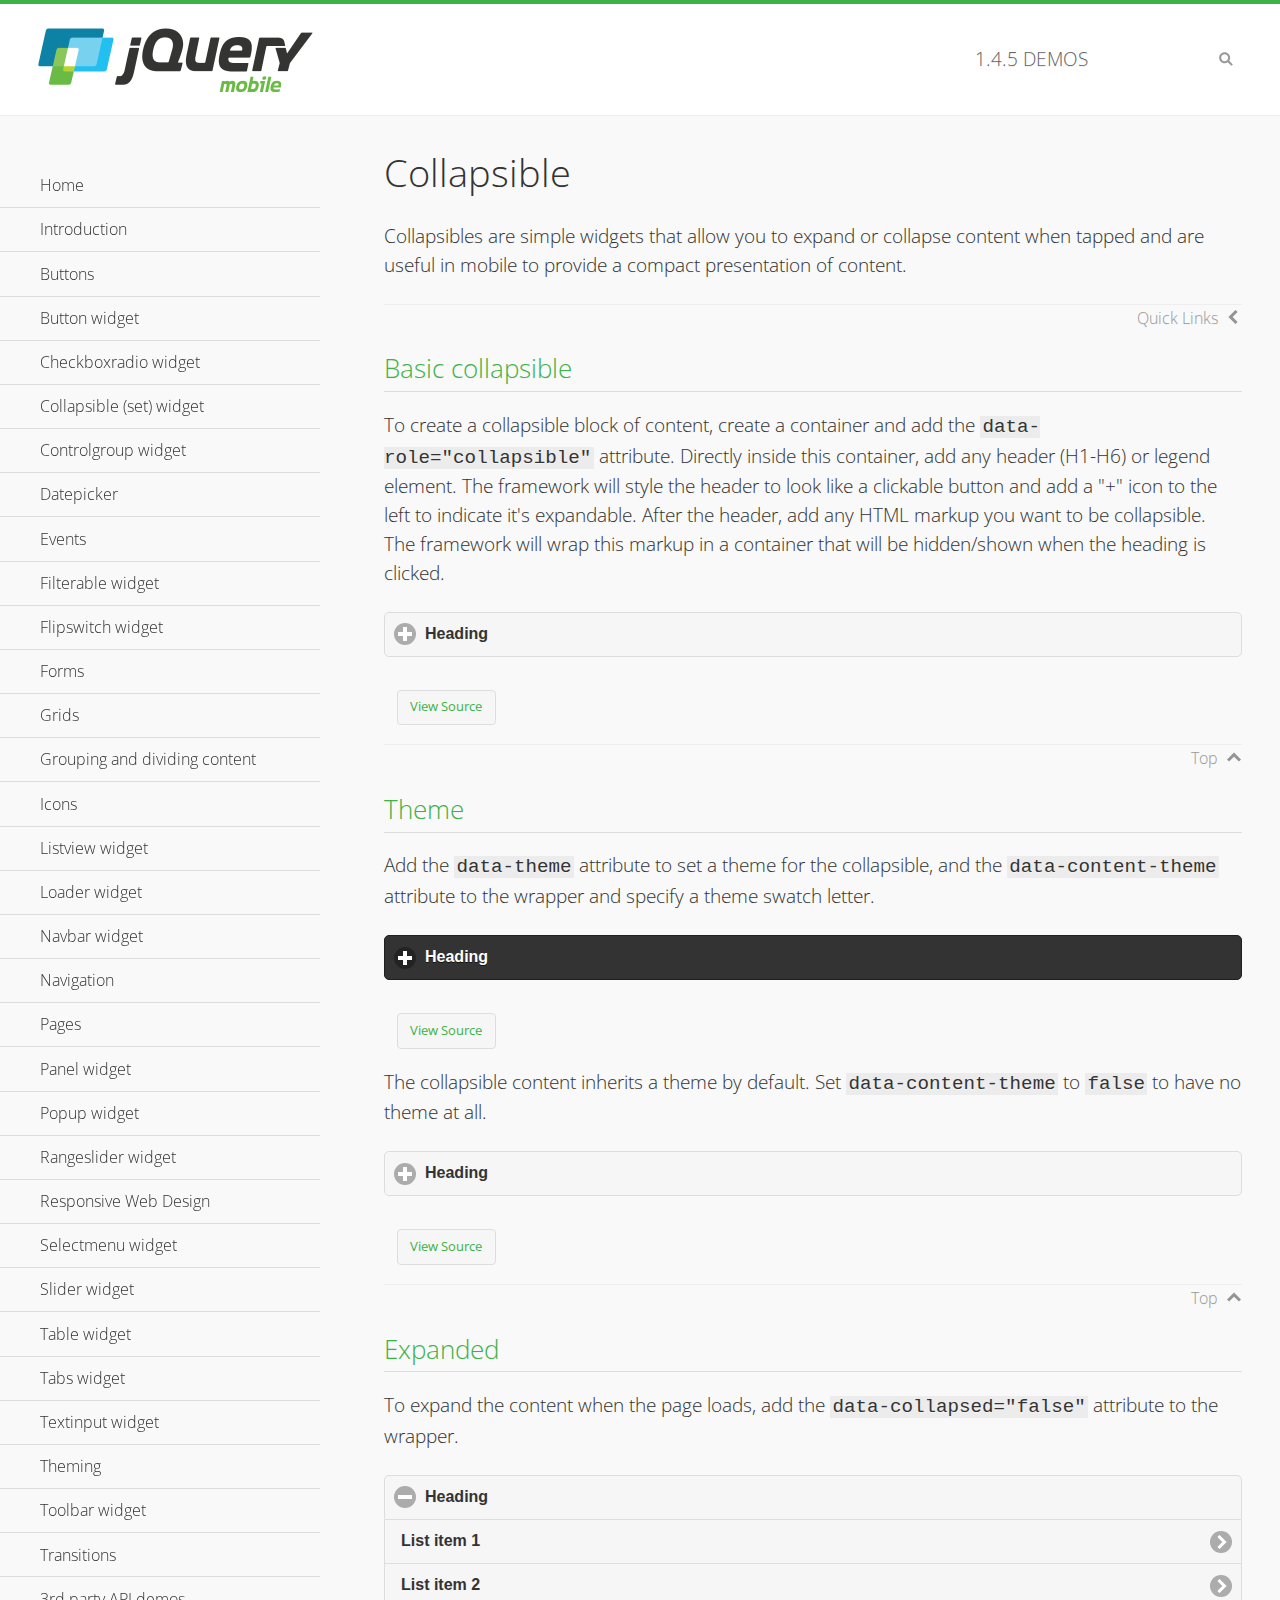
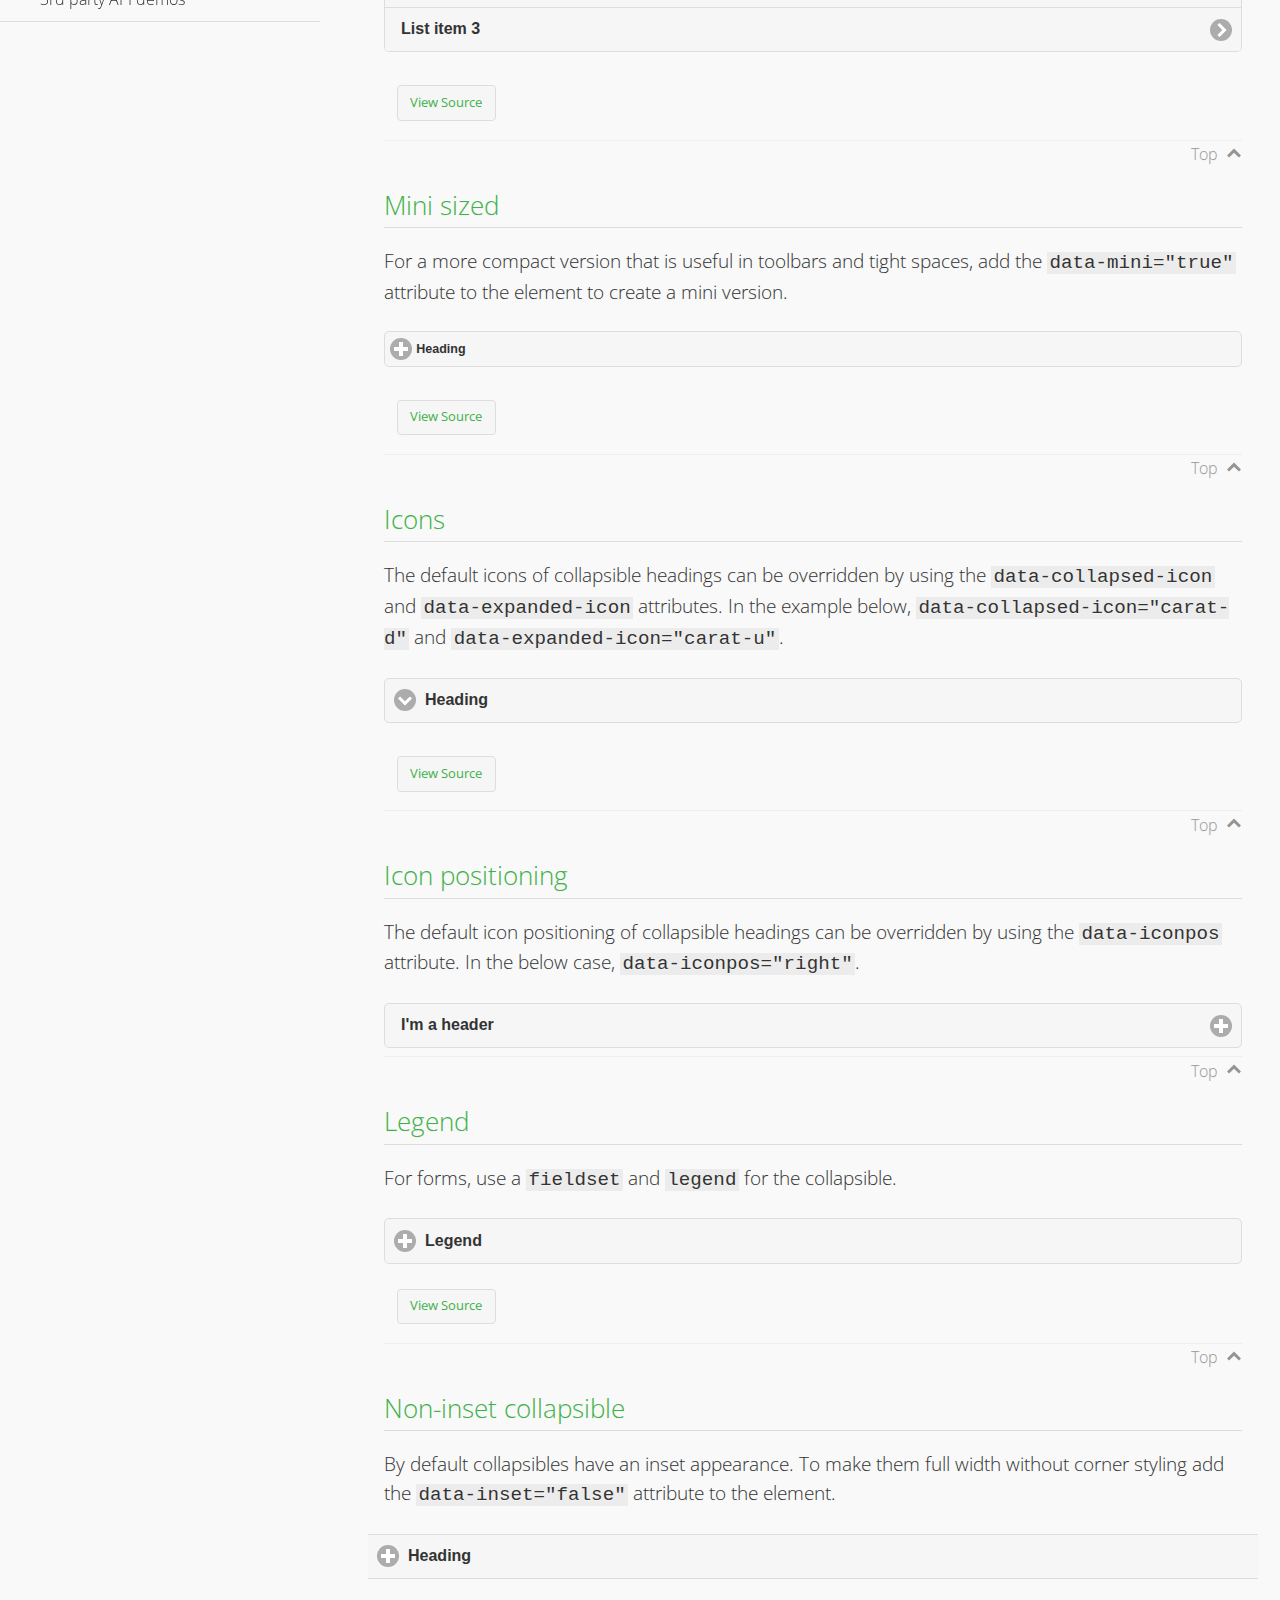
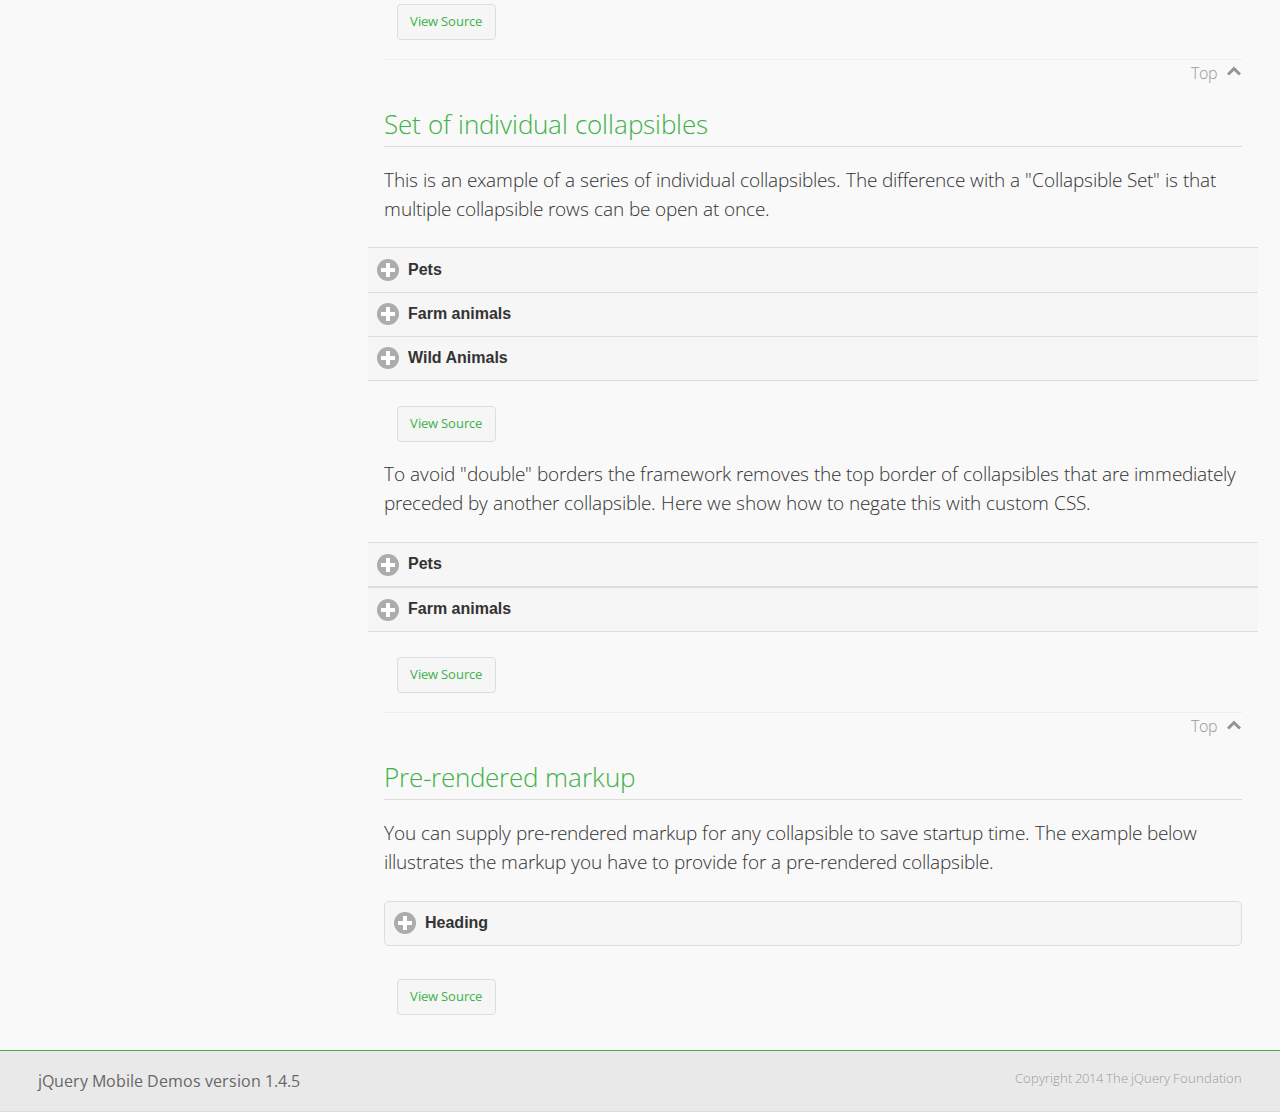
<file: QCHybrud/H5/demos/collapsible/index.html>
<!DOCTYPE html>
<html>
<head>
	<meta charset="utf-8">
	<meta name="viewport" content="width=device-width, initial-scale=1">
	<title>Collapsible - jQuery Mobile Demos</title>
    <link rel="stylesheet" href="../css/themes/default/jquery.mobile-1.4.5.min.css">
    <link rel="stylesheet" href="../_assets/css/jqm-demos.css">
    <link rel="shortcut icon" href="../favicon.ico">
    <link rel="stylesheet" href="http://fonts.googleapis.com/css?family=Open+Sans:300,400,700">
    <script src="../js/jquery.js"></script>
    <script src="../_assets/js/index.js"></script>
    <script src="../js/jquery.mobile-1.4.5.min.js"></script>
    <style id="negateDoubleBorder">
        #demo-borders .ui-collapsible-heading .ui-btn { border-top-width: 1px !important; }
    </style>
</head>
<body>
<div data-role="page" class="jqm-demos" data-quicklinks="true">

    <div data-role="header" class="jqm-header">
		<h2><a href="../" title="jQuery Mobile Demos home"><img src="../_assets/img/jquery-logo.png" alt="jQuery Mobile"></a></h2>
		<p><span class="jqm-version"></span> Demos</p>
        <a href="#" class="jqm-navmenu-link ui-btn ui-btn-icon-notext ui-corner-all ui-icon-bars ui-nodisc-icon ui-alt-icon ui-btn-left">Menu</a>
        <a href="#" class="jqm-search-link ui-btn ui-btn-icon-notext ui-corner-all ui-icon-search ui-nodisc-icon ui-alt-icon ui-btn-right">Search</a>
    </div><!-- /header -->

    <div role="main" class="ui-content jqm-content">

        <h1>Collapsible</h1>

        <p>Collapsibles are simple widgets that allow you to expand or collapse content when tapped and are useful in mobile to provide a compact presentation of content.</p>

        <h2>Basic collapsible</h2>

        <p>To create a collapsible block of content, create a container and add the <code> data-role="collapsible"</code> attribute. Directly inside this container, add any header (H1-H6) or legend element. The framework will style the header to look like a clickable button and add a "+" icon to the left to indicate it's expandable. After the header, add any HTML markup you want to be collapsible. The framework will wrap this markup in a container that will be hidden/shown when the heading is clicked.</p>

        <div data-demo-html="true">
            <div data-role="collapsible">
                <h4>Heading</h4>
                <p>I'm the collapsible content. By default I'm closed, but you can click the header to open me.</p>
            </div>
        </div><!--/demo-html -->

        <h2>Theme</h2>

        <p>Add the <code>data-theme</code> attribute to set a theme for the collapsible, and the <code>data-content-theme</code> attribute to the wrapper and specify a theme swatch letter.</p>

        <div data-demo-html="true">
            <div data-role="collapsible" data-theme="b" data-content-theme="b">
                <h4>Heading</h4>
                <p>I'm the collapsible content with a themed content block set to "b".</p>
            </div>
        </div><!--/demo-html -->

        <p>The collapsible content inherits a theme by default. Set <code>data-content-theme</code> to <code>false</code> to have no theme at all.</p>

        <div data-demo-html="true">
            <div data-role="collapsible" data-content-theme="false">
                <h4>Heading</h4>
                <p>I'm the collapsible content without a theme.</p>
            </div>
        </div><!--/demo-html -->

        <h2>Expanded</h2>

        <p>To expand the content when the page loads, add the <code>data-collapsed="false"</code> attribute to the wrapper.</p>

        <div data-demo-html="true">
            <div data-role="collapsible" data-collapsed="false">
                <h4>Heading</h4>
                <ul data-role="listview">
                    <li><a href="#">List item 1</a></li>
                    <li><a href="#">List item 2</a></li>
                    <li><a href="#">List item 3</a></li>
                </ul>
            </div>
        </div><!--/demo-html -->

        <h2>Mini sized</h2>

        <p>For a more compact version that is useful in toolbars and tight spaces, add the <code>data-mini="true"</code> attribute to the element to create a mini version. </p>

        <div data-demo-html="true">
            <div data-role="collapsible" data-mini="true">
                <h4>Heading</h4>
                <ul data-role="listview">
                    <li><a href="#">List item 1</a></li>
                    <li><a href="#">List item 2</a></li>
                    <li><a href="#">List item 3</a></li>
                </ul>
            </div>
        </div><!--/demo-html -->

            <h2>Icons</h2>

            <p>The default icons of collapsible headings can be overridden by using the <code>data-collapsed-icon</code> and <code>data-expanded-icon</code> attributes. In the example below, <code>data-collapsed-icon="carat-d"</code> and <code>data-expanded-icon="carat-u"</code>.</p>

            <div data-demo-html="true">
                <div data-role="collapsible" data-collapsed-icon="carat-d" data-expanded-icon="carat-u">
                    <h4>Heading</h4>
                    <ul data-role="listview" data-inset="false">
                        <li>Read-only list item 1</li>
                        <li>Read-only list item 2</li>
                        <li>Read-only list item 3</li>
                    </ul>
                </div>
            </div><!--/demo-html -->

            <h2>Icon positioning</h2>

            <p>The default icon positioning of collapsible headings can be overridden by using the <code>data-iconpos</code> attribute. In the below case, <code>data-iconpos="right"</code>.</p>

            <div data-role="collapsible" data-iconpos="right">
                <h3>I'm a header</h3>
                <p><code>data-iconpos="right"</code></p>
            </div>

        <h2>Legend</h2>

        <p>For forms, use a <code>fieldset</code> and <code>legend</code> for the collapsible.</p>
        <div data-demo-html="true">
            <form>
                <fieldset data-role="collapsible">
                    <legend>Legend</legend>

                    <label for="textinput-f">Text Input:</label>
                    <input type="text" name="textinput-f" id="textinput-f" placeholder="Text input" value="">

                    <div data-role="controlgroup">
                        <input type="checkbox" name="checkbox-1-a" id="checkbox-1-a">
                        <label for="checkbox-1-a">One</label>
                        <input type="checkbox" name="checkbox-2-a" id="checkbox-2-a">
                        <label for="checkbox-2-a">Two</label>
                        <input type="checkbox" name="checkbox-3-a" id="checkbox-3-a">
                        <label for="checkbox-3-a">Three</label>
                    </div>
                </fieldset>
            </form>
        </div><!--/demo-html -->

        <h2>Non-inset collapsible</h2>

        <p>By default collapsibles have an inset appearance. To make them full width without corner styling add the <code>data-inset="false"</code> attribute to the element.</p>

        <div data-demo-html="true">
            <div data-role="collapsible" data-inset="false">
                <h4>Heading</h4>
                <p>I'm the collapsible content. By default I'm closed, but you can click the header to open me.</p>
            </div>
        </div><!--/demo-html -->

        <h2>Set of individual collapsibles</h2>

        <p>This is an example of a series of individual collapsibles. The difference with a "Collapsible Set" is that multiple collapsible rows can be open at once.</p>

        <div data-demo-html="true">
            <div data-role="collapsible" data-inset="false">
                <h3>Pets</h3>
                <ul data-role="listview">
                    <li><a href="#">Canary</a></li>
                    <li><a href="#">Cat</a></li>
                    <li><a href="#">Dog</a></li>
                    <li><a href="#">Gerbil</a></li>
                    <li><a href="#">Iguana</a></li>
                    <li><a href="#">Mouse</a></li>
                </ul>
            </div><!-- /collapsible -->
            <div data-role="collapsible" data-inset="false">
                <h3>Farm animals</h3>
                <ul data-role="listview">
                    <li><a href="#">Chicken</a></li>
                    <li><a href="#">Cow</a></li>
                    <li><a href="#">Duck</a></li>
                    <li><a href="#">Horse</a></li>
                    <li><a href="#">Pig</a></li>
                    <li><a href="#">Sheep</a></li>
                </ul>
            </div><!-- /collapsible -->
            <div data-role="collapsible" data-inset="false">
                <h3>Wild Animals</h3>
                <ul data-role="listview">
                    <li><a href="#">Aardvark</a></li>
                    <li><a href="#">Alligator</a></li>
                    <li><a href="#">Ant</a></li>
                    <li><a href="#">Bear</a></li>
                    <li><a href="#">Beaver</a></li>
                    <li><a href="#">Cougar</a></li>
                    <li><a href="#">Dingo</a></li>
                </ul>
            </div><!-- /collapsible -->
        </div><!--/demo-html -->

        <p>To avoid "double" borders the framework removes the top border of collapsibles that are immediately preceded by another collapsible. Here we show how to negate this with custom CSS.</p>

        <div data-demo-html="true" data-demo-css="#negateDoubleBorder">
            <div id="demo-borders">
                <div data-role="collapsible" data-inset="false">
                    <h3>Pets</h3>
                    <ul data-role="listview">
                        <li><a href="#">Canary</a></li>
                        <li><a href="#">Cat</a></li>
                        <li><a href="#">Dog</a></li>
                        <li><a href="#">Gerbil</a></li>
                        <li><a href="#">Iguana</a></li>
                        <li><a href="#">Mouse</a></li>
                    </ul>
                </div><!-- /collapsible -->
                <div data-role="collapsible" data-inset="false">
                    <h3>Farm animals</h3>
                    <ul data-role="listview">
                        <li><a href="#">Chicken</a></li>
                        <li><a href="#">Cow</a></li>
                        <li><a href="#">Duck</a></li>
                        <li><a href="#">Horse</a></li>
                        <li><a href="#">Pig</a></li>
                        <li><a href="#">Sheep</a></li>
                    </ul>
                </div><!-- /collapsible -->
            </div>
        </div><!--/demo-html -->

			<h2>Pre-rendered markup</h2>
			<p>You can supply pre-rendered markup for any collapsible to save startup time. The example below illustrates the markup you have to provide for a pre-rendered collapsible.</p>
				<div data-demo-html="true">
					<div data-role="collapsible" data-enhanced="true" class="ui-collapsible ui-collapsible-inset ui-corner-all ui-collapsible-collapsed">
						<h4 class="ui-collapsible-heading ui-collapsible-heading-collapsed">
							<a href="#" class="ui-collapsible-heading-toggle ui-btn ui-btn-icon-left ui-icon-plus">
							Heading
							<div class="ui-collapsible-heading-status"> click to expand contents</div>
							</a>
						</h4>
						<div class="ui-collapsible-content ui-collapsible-content-collapsed" aria-hidden="true">
						<p>I'm the collapsible content. By default I'm closed, but you can click the header to open me.</p>
						</div>
					</div>
				</div>

	</div><!-- /content -->
	    <div data-role="panel" class="jqm-navmenu-panel" data-position="left" data-display="overlay" data-theme="a">
	    	<ul class="jqm-list ui-alt-icon ui-nodisc-icon">
<li data-filtertext="demos homepage" data-icon="home"><a href=".././">Home</a></li>
<li data-filtertext="introduction overview getting started"><a href="../intro/" data-ajax="false">Introduction</a></li>
<li data-filtertext="buttons button markup buttonmarkup method anchor link button element"><a href="../button-markup/" data-ajax="false">Buttons</a></li>
<li data-filtertext="form button widget input button submit reset"><a href="../button/" data-ajax="false">Button widget</a></li>
<li data-role="collapsible" data-enhanced="true" data-collapsed-icon="carat-d" data-expanded-icon="carat-u" data-iconpos="right" data-inset="false" class="ui-collapsible ui-collapsible-themed-content ui-collapsible-collapsed">
	<h3 class="ui-collapsible-heading ui-collapsible-heading-collapsed">
		<a href="#" class="ui-collapsible-heading-toggle ui-btn ui-btn-icon-right ui-btn-inherit ui-icon-carat-d">
		    Checkboxradio widget<span class="ui-collapsible-heading-status"> click to expand contents</span>
		</a>
	</h3>
	<div class="ui-collapsible-content ui-body-inherit ui-collapsible-content-collapsed" aria-hidden="true">
		<ul>
			<li data-filtertext="form checkboxradio widget checkbox input checkboxes controlgroups"><a href="../checkboxradio-checkbox/" data-ajax="false">Checkboxes</a></li>
			<li data-filtertext="form checkboxradio widget radio input radio buttons controlgroups"><a href="../checkboxradio-radio/" data-ajax="false">Radio buttons</a></li>
		</ul>
	</div>
</li>
<li data-role="collapsible" data-enhanced="true" data-collapsed-icon="carat-d" data-expanded-icon="carat-u" data-iconpos="right" data-inset="false" class="ui-collapsible ui-collapsible-themed-content ui-collapsible-collapsed">
	<h3 class="ui-collapsible-heading ui-collapsible-heading-collapsed">
		<a href="#" class="ui-collapsible-heading-toggle ui-btn ui-btn-icon-right ui-btn-inherit ui-icon-carat-d">
			Collapsible (set) widget<span class="ui-collapsible-heading-status"> click to expand contents</span>
		</a>
	</h3>
	<div class="ui-collapsible-content ui-body-inherit ui-collapsible-content-collapsed" aria-hidden="true">
		<ul>
			<li data-filtertext="collapsibles content formatting"><a href="../collapsible/" data-ajax="false">Collapsible</a></li>
			<li data-filtertext="dynamic collapsible set accordion append expand"><a href="../collapsible-dynamic/" data-ajax="false">Dynamic collapsibles</a></li>
			<li data-filtertext="accordions collapsible set widget content formatting grouped collapsibles"><a href="../collapsibleset/" data-ajax="false">Collapsible set</a></li>
		</ul>
	</div>
</li>
<li data-role="collapsible" data-enhanced="true" data-collapsed-icon="carat-d" data-expanded-icon="carat-u" data-iconpos="right" data-inset="false" class="ui-collapsible ui-collapsible-themed-content ui-collapsible-collapsed">
	<h3 class="ui-collapsible-heading ui-collapsible-heading-collapsed">
		<a href="#" class="ui-collapsible-heading-toggle ui-btn ui-btn-icon-right ui-btn-inherit ui-icon-carat-d">
			Controlgroup widget<span class="ui-collapsible-heading-status"> click to expand contents</span>
		</a>
	</h3>
	<div class="ui-collapsible-content ui-body-inherit ui-collapsible-content-collapsed" aria-hidden="true">
		<ul>
			<li data-filtertext="controlgroups selectmenu checkboxradio input grouped buttons horizontal vertical"><a href="../controlgroup/" data-ajax="false">Controlgroup</a></li>
			<li data-filtertext="dynamic controlgroup dynamically add buttons"><a href="../controlgroup-dynamic/" data-ajax="false">Dynamic controlgroups</a></li>
		</ul>
	</div>
</li>
<li data-filtertext="form datepicker widget date input"><a href="../datepicker/" data-ajax="false">Datepicker</a></li>
<li data-role="collapsible" data-enhanced="true" data-collapsed-icon="carat-d" data-expanded-icon="carat-u" data-iconpos="right" data-inset="false" class="ui-collapsible ui-collapsible-themed-content ui-collapsible-collapsed">
	<h3 class="ui-collapsible-heading ui-collapsible-heading-collapsed">
		<a href="#" class="ui-collapsible-heading-toggle ui-btn ui-btn-icon-right ui-btn-inherit ui-icon-carat-d">
			Events<span class="ui-collapsible-heading-status"> click to expand contents</span>
		</a>
	</h3>
	<div class="ui-collapsible-content ui-body-inherit ui-collapsible-content-collapsed" aria-hidden="true">
		<ul>
			<li data-filtertext="swipe to delete list items listviews swipe events"><a href="../swipe-list/" data-ajax="false">Swipe list items</a></li>
			<li data-filtertext="swipe to navigate swipe page navigation swipe events"><a href="../swipe-page/" data-ajax="false">Swipe page navigation</a></li>
		</ul>
	</div>
</li>
<li data-filtertext="filterable filter elements sorting searching listview table"><a href="../filterable/" data-ajax="false">Filterable widget</a></li>
<li data-filtertext="form flipswitch widget flip toggle switch binary select checkbox input"><a href="../flipswitch/" data-ajax="false">Flipswitch widget</a></li>
<li data-role="collapsible" data-enhanced="true" data-collapsed-icon="carat-d" data-expanded-icon="carat-u" data-iconpos="right" data-inset="false" class="ui-collapsible ui-collapsible-themed-content ui-collapsible-collapsed">
	<h3 class="ui-collapsible-heading ui-collapsible-heading-collapsed">
		<a href="#" class="ui-collapsible-heading-toggle ui-btn ui-btn-icon-right ui-btn-inherit ui-icon-carat-d">
			Forms<span class="ui-collapsible-heading-status"> click to expand contents</span>
		</a>
	</h3>
	<div class="ui-collapsible-content ui-body-inherit ui-collapsible-content-collapsed" aria-hidden="true">
		<ul>
			<li data-filtertext="forms text checkbox radio range button submit reset inputs selects textarea slider flipswitch label form elements"><a href="../forms/" data-ajax="false">Forms</a></li>
			<li data-filtertext="form hide labels hidden accessible ui-hidden-accessible forms"><a href="../forms-label-hidden-accessible/" data-ajax="false">Hide labels</a></li>
			<li data-filtertext="form field containers fieldcontain ui-field-contain forms"><a href="../forms-field-contain/" data-ajax="false">Field containers</a></li>
			<li data-filtertext="forms disabled form elements"><a href="../forms-disabled/" data-ajax="false">Forms disabled</a></li>
			<li data-filtertext="forms gallery examples overview forms text checkbox radio range button submit reset inputs selects textarea slider flipswitch label form elements"><a href="../forms-gallery/" data-ajax="false">Forms gallery</a></li>
		</ul>
	</div>
</li>
<li data-role="collapsible" data-enhanced="true" data-collapsed-icon="carat-d" data-expanded-icon="carat-u" data-iconpos="right" data-inset="false" class="ui-collapsible ui-collapsible-themed-content ui-collapsible-collapsed">
	<h3 class="ui-collapsible-heading ui-collapsible-heading-collapsed">
		<a href="#" class="ui-collapsible-heading-toggle ui-btn ui-btn-icon-right ui-btn-inherit ui-icon-carat-d">
			Grids<span class="ui-collapsible-heading-status"> click to expand contents</span>
		</a>
	</h3>
	<div class="ui-collapsible-content ui-body-inherit ui-collapsible-content-collapsed" aria-hidden="true">
		<ul>
			<li data-filtertext="grids columns blocks content formatting rwd responsive css framework"><a href="../grids/" data-ajax="false">Grids</a></li>
			<li data-filtertext="buttons in grids css framework"><a href="../grids-buttons/" data-ajax="false">Buttons in grids</a></li>
			<li data-filtertext="custom responsive grids rwd css framework"><a href="../grids-custom-responsive/" data-ajax="false">Custom responsive grids</a></li>
		</ul>
	</div>
</li>
<li data-filtertext="blocks content formatting sections heading"><a href="../body-bar-classes/" data-ajax="false">Grouping and dividing content</a></li>
<li data-role="collapsible" data-enhanced="true" data-collapsed-icon="carat-d" data-expanded-icon="carat-u" data-iconpos="right" data-inset="false" class="ui-collapsible ui-collapsible-themed-content ui-collapsible-collapsed">
	<h3 class="ui-collapsible-heading ui-collapsible-heading-collapsed">
		<a href="#" class="ui-collapsible-heading-toggle ui-btn ui-btn-icon-right ui-btn-inherit ui-icon-carat-d">
			Icons<span class="ui-collapsible-heading-status"> click to expand contents</span>
		</a>
	</h3>
	<div class="ui-collapsible-content ui-body-inherit ui-collapsible-content-collapsed" aria-hidden="true">
		<ul>
			<li data-filtertext="button icons svg disc alt custom icon position"><a href="../icons/" data-ajax="false">Icons</a></li>
			<li data-filtertext=""><a href="../icons-grunticon/" data-ajax="false">Grunticon loader</a></li>
		</ul>
	</div>
</li>
<li data-role="collapsible" data-enhanced="true" data-collapsed-icon="carat-d" data-expanded-icon="carat-u" data-iconpos="right" data-inset="false" class="ui-collapsible ui-collapsible-themed-content ui-collapsible-collapsed">
	<h3 class="ui-collapsible-heading ui-collapsible-heading-collapsed">
		<a href="#" class="ui-collapsible-heading-toggle ui-btn ui-btn-icon-right ui-btn-inherit ui-icon-carat-d">
			Listview widget<span class="ui-collapsible-heading-status"> click to expand contents</span>
		</a>
	</h3>
	<div class="ui-collapsible-content ui-body-inherit ui-collapsible-content-collapsed" aria-hidden="true">
		<ul>
			<li data-filtertext="listview widget thumbnails icons nested split button collapsible ul ol"><a href="../listview/" data-ajax="false">Listview</a></li>
			<li data-filtertext="autocomplete filterable reveal listview filtertextbeforefilter placeholder"><a href="../listview-autocomplete/" data-ajax="false">Listview autocomplete</a></li>
			<li data-filtertext="autocomplete filterable reveal listview remote data filtertextbeforefilter placeholder"><a href="../listview-autocomplete-remote/" data-ajax="false">Listview autocomplete remote data</a></li>
			<li data-filtertext="autodividers anchor jump scroll linkbars listview lists ul ol"><a href="../listview-autodividers-linkbar/" data-ajax="false">Listview autodividers linkbar</a></li>
			<li data-filtertext="listview autodividers selector autodividersselector lists ul ol"><a href="../listview-autodividers-selector/" data-ajax="false">Listview autodividers selector</a></li>
			<li data-filtertext="listview nested list items"><a href="../listview-nested-lists/" data-ajax="false">Nested Listviews</a></li>
			<li data-filtertext="listview collapsible list items flat"><a href="../listview-collapsible-item-flat/" data-ajax="false">Listview collapsible list items (flat)</a></li>
			<li data-filtertext="listview collapsible list indented"><a href="../listview-collapsible-item-indented/" data-ajax="false">Listview collapsible list items (indented)</a></li>
			<li data-filtertext="grid listview responsive grids responsive listviews lists ul"><a href="../listview-grid/" data-ajax="false">Listview responsive grid</a></li>
		</ul>
	</div>
</li>
<li data-filtertext="loader widget page loading navigation overlay spinner"><a href="../loader/" data-ajax="false">Loader widget</a></li>
<li data-filtertext="navbar widget navmenu toolbars header footer"><a href="../navbar/" data-ajax="false">Navbar widget</a></li>
<li data-role="collapsible" data-enhanced="true" data-collapsed-icon="carat-d" data-expanded-icon="carat-u" data-iconpos="right" data-inset="false" class="ui-collapsible ui-collapsible-themed-content ui-collapsible-collapsed">
	<h3 class="ui-collapsible-heading ui-collapsible-heading-collapsed">
		<a href="#" class="ui-collapsible-heading-toggle ui-btn ui-btn-icon-right ui-btn-inherit ui-icon-carat-d">
			Navigation<span class="ui-collapsible-heading-status"> click to expand contents</span>
		</a>
	</h3>
	<div class="ui-collapsible-content ui-body-inherit ui-collapsible-content-collapsed" aria-hidden="true">
		<ul>
			<li data-filtertext="ajax navigation navigate widget history event method"><a href="../navigation/" data-ajax="false">Navigation</a></li>
			<li data-filtertext="linking pages page links navigation ajax prefetch cache"><a href="../navigation-linking-pages/" data-ajax="false">Linking pages</a></li>
			<!-- <li data-filtertext="php redirect server redirection server-side navigation"><a href="../navigation-php-redirect/" data-ajax="false">PHP redirect demo</a></li>-->
			<li data-filtertext="navigation redirection hash query"><a href="../navigation-hash-processing/" data-ajax="false">Hash processing demo</a></li>
			<li data-filtertext="navigation redirection hash query"><a href="../page-events/" data-ajax="false">Page Navigation Events</a></li>
		</ul>
	</div>
</li>
<li data-role="collapsible" data-enhanced="true" data-collapsed-icon="carat-d" data-expanded-icon="carat-u" data-iconpos="right" data-inset="false" class="ui-collapsible ui-collapsible-themed-content ui-collapsible-collapsed">
	<h3 class="ui-collapsible-heading ui-collapsible-heading-collapsed">
		<a href="#" class="ui-collapsible-heading-toggle ui-btn ui-btn-icon-right ui-btn-inherit ui-icon-carat-d">
			Pages<span class="ui-collapsible-heading-status"> click to expand contents</span>
		</a>
	</h3>
	<div class="ui-collapsible-content ui-body-inherit ui-collapsible-content-collapsed" aria-hidden="true">
		<ul>
			<li data-filtertext="pages page widget ajax navigation"><a href="../pages/" data-ajax="false">Pages</a></li>
			<li data-filtertext="single page"><a href="../pages-single-page/" data-ajax="false">Single page</a></li>
			<li data-filtertext="multipage multi-page page"><a href="../pages-multi-page/" data-ajax="false">Multi-page template</a></li>
			<li data-filtertext="dialog page widget modal popup"><a href="../pages-dialog/" data-ajax="false">Dialog page</a></li>
		</ul>
	</div>
</li>
<li data-role="collapsible" data-enhanced="true" data-collapsed-icon="carat-d" data-expanded-icon="carat-u" data-iconpos="right" data-inset="false" class="ui-collapsible ui-collapsible-themed-content ui-collapsible-collapsed">
	<h3 class="ui-collapsible-heading ui-collapsible-heading-collapsed">
		<a href="#" class="ui-collapsible-heading-toggle ui-btn ui-btn-icon-right ui-btn-inherit ui-icon-carat-d">
			Panel widget<span class="ui-collapsible-heading-status"> click to expand contents</span>
		</a>
	</h3>
	<div class="ui-collapsible-content ui-body-inherit ui-collapsible-content-collapsed" aria-hidden="true">
		<ul>
			<li data-filtertext="panel widget sliding panels reveal push overlay responsive"><a href="../panel/" data-ajax="false">Panel</a></li>
			<li data-filtertext=""><a href="../panel-external/" data-ajax="false">External panels</a></li>
			<li data-filtertext="panel "><a href="../panel-fixed/" data-ajax="false">Fixed panels</a></li>
			<li data-filtertext="panel slide panels sliding panels shadow rwd responsive breakpoint"><a href="../panel-responsive/" data-ajax="false">Panels responsive</a></li>
			<li data-filtertext="panel custom style custom panel width reveal shadow listview panel styling page background wrapper"><a href="../panel-styling/" data-ajax="false">Custom panel style</a></li>
			<li data-filtertext="panel open on swipe"><a href="../panel-swipe-open/" data-ajax="false">Panel open on swipe</a></li>
			<li data-filtertext="panels outside page internal external toolbars"><a href="../panel-external-internal/" data-ajax="false">Panel external and internal</a></li>
		</ul>
	</div>
</li>
<li data-role="collapsible" data-enhanced="true" data-collapsed-icon="carat-d" data-expanded-icon="carat-u" data-iconpos="right" data-inset="false" class="ui-collapsible ui-collapsible-themed-content ui-collapsible-collapsed">
	<h3 class="ui-collapsible-heading ui-collapsible-heading-collapsed">
		<a href="#" class="ui-collapsible-heading-toggle ui-btn ui-btn-icon-right ui-btn-inherit ui-icon-carat-d">
			Popup widget<span class="ui-collapsible-heading-status"> click to expand contents</span>
		</a>
	</h3>
	<div class="ui-collapsible-content ui-body-inherit ui-collapsible-content-collapsed" aria-hidden="true">
		<ul>
			<li data-filtertext="popup widget popups dialog modal transition tooltip lightbox form overlay screen flip pop fade transition"><a href="../popup/" data-ajax="false">Popup</a></li>
			<li data-filtertext="popup alignment position"><a href="../popup-alignment/" data-ajax="false">Popup alignment</a></li>
			<li data-filtertext="popup arrow size popups popover"><a href="../popup-arrow-size/" data-ajax="false">Popup arrow size</a></li>
			<li data-filtertext="dynamic popups popup images lightbox"><a href="../popup-dynamic/" data-ajax="false">Dynamic popups</a></li>
			<li data-filtertext="popups with iframes scaling"><a href="../popup-iframe/" data-ajax="false">Popups with iframes</a></li>
			<li data-filtertext="popup image scaling"><a href="../popup-image-scaling/" data-ajax="false">Popup image scaling</a></li>
			<li data-filtertext="external popup outside multi-page"><a href="../popup-outside-multipage/" data-ajax="false">Popup outside multi-page</a></li>
		</ul>
	</div>
</li>
<li data-filtertext="form rangeslider widget dual sliders dual handle sliders range input"><a href="../rangeslider/" data-ajax="false">Rangeslider widget</a></li>
<li data-filtertext="responsive web design rwd adaptive progressive enhancement PE accessible mobile breakpoints media query media queries"><a href="../rwd/" data-ajax="false">Responsive Web Design</a></li>
<li data-role="collapsible" data-enhanced="true" data-collapsed-icon="carat-d" data-expanded-icon="carat-u" data-iconpos="right" data-inset="false" class="ui-collapsible ui-collapsible-themed-content ui-collapsible-collapsed">
	<h3 class="ui-collapsible-heading ui-collapsible-heading-collapsed">
		<a href="#" class="ui-collapsible-heading-toggle ui-btn ui-btn-icon-right ui-btn-inherit ui-icon-carat-d">
			Selectmenu widget<span class="ui-collapsible-heading-status"> click to expand contents</span>
		</a>
	</h3>
	<div class="ui-collapsible-content ui-body-inherit ui-collapsible-content-collapsed" aria-hidden="true">
		<ul>
			<li data-filtertext="form selectmenu widget select input custom select menu selects"><a href="../selectmenu/" data-ajax="false">Selectmenu</a></li>
			<li data-filtertext="form custom select menu selectmenu widget custom menu option optgroup multiple selects"><a href="../selectmenu-custom/" data-ajax="false">Custom select menu</a></li>
			<li data-filtertext="filterable select filter popup dialog"><a href="../selectmenu-custom-filter/" data-ajax="false">Custom select menu with filter</a></li>
		</ul>
	</div>
</li>
<li data-role="collapsible" data-enhanced="true" data-collapsed-icon="carat-d" data-expanded-icon="carat-u" data-iconpos="right" data-inset="false" class="ui-collapsible ui-collapsible-themed-content ui-collapsible-collapsed">
	<h3 class="ui-collapsible-heading ui-collapsible-heading-collapsed">
		<a href="#" class="ui-collapsible-heading-toggle ui-btn ui-btn-icon-right ui-btn-inherit ui-icon-carat-d">
			Slider widget<span class="ui-collapsible-heading-status"> click to expand contents</span>
		</a>
	</h3>
	<div class="ui-collapsible-content ui-body-inherit ui-collapsible-content-collapsed" aria-hidden="true">
		<ul>
			<li data-filtertext="form slider widget range input single sliders"><a href="../slider/" data-ajax="false">Slider</a></li>
			<li data-filtertext="form slider widget flipswitch slider binary select flip toggle switch"><a href="../slider-flipswitch/" data-ajax="false">Slider flip toggle switch</a></li>
			<li data-filtertext="form slider tooltip handle value input range sliders"><a href="../slider-tooltip/" data-ajax="false">Slider tooltip</a></li>
		</ul>
	</div>
</li>
<li data-role="collapsible" data-enhanced="true" data-collapsed-icon="carat-d" data-expanded-icon="carat-u" data-iconpos="right" data-inset="false" class="ui-collapsible ui-collapsible-themed-content ui-collapsible-collapsed">
	<h3 class="ui-collapsible-heading ui-collapsible-heading-collapsed">
		<a href="#" class="ui-collapsible-heading-toggle ui-btn ui-btn-icon-right ui-btn-inherit ui-icon-carat-d">
			Table widget<span class="ui-collapsible-heading-status"> click to expand contents</span>
		</a>
	</h3>
	<div class="ui-collapsible-content ui-body-inherit ui-collapsible-content-collapsed" aria-hidden="true">
		<ul>
			<li data-filtertext="table widget reflow column toggle th td responsive tables rwd hide show tabular"><a href="../table-column-toggle/" data-ajax="false">Table Column Toggle</a></li>
			<li data-filtertext="table column toggle phone comparison demo"><a href="../table-column-toggle-example/" data-ajax="false">Table Column Toggle demo</a></li>
			<li data-filtertext="responsive tables table column toggle heading groups rwd breakpoint"><a href="../table-column-toggle-heading-groups/" data-ajax="false">Table Column Toggle heading groups</a></li>
			<li data-filtertext="responsive tables table column toggle hide rwd breakpoint customization options"><a href="../table-column-toggle-options/" data-ajax="false">Table Column Toggle options</a></li>
			<li data-filtertext="table reflow th td responsive rwd columns tabular"><a href="../table-reflow/" data-ajax="false">Table Reflow</a></li>
			<li data-filtertext="responsive tables table reflow heading groups rwd breakpoint"><a href="../table-reflow-heading-groups/" data-ajax="false">Table Reflow heading groups</a></li>
			<li data-filtertext="responsive tables table reflow stripes strokes table style"><a href="../table-reflow-stripes-strokes/" data-ajax="false">Table Reflow stripes and strokes</a></li>
			<li data-filtertext="responsive tables table reflow stack custom styles"><a href="../table-reflow-styling/" data-ajax="false">Table Reflow custom styles</a></li>
		</ul>
	</div>
</li>
<li data-filtertext="ui tabs widget"><a href="../tabs/" data-ajax="false">Tabs widget</a></li>
<li data-filtertext="form textinput widget text input textarea number date time tel email file color password"><a href="../textinput/" data-ajax="false">Textinput widget</a></li>
<li data-role="collapsible" data-enhanced="true" data-collapsed-icon="carat-d" data-expanded-icon="carat-u" data-iconpos="right" data-inset="false" class="ui-collapsible ui-collapsible-themed-content ui-collapsible-collapsed">
	<h3 class="ui-collapsible-heading ui-collapsible-heading-collapsed">
		<a href="#" class="ui-collapsible-heading-toggle ui-btn ui-btn-icon-right ui-btn-inherit ui-icon-carat-d">
			Theming<span class="ui-collapsible-heading-status"> click to expand contents</span>
		</a>
	</h3>
	<div class="ui-collapsible-content ui-body-inherit ui-collapsible-content-collapsed" aria-hidden="true">
		<ul>
			<li data-filtertext="default theme swatches theming style css"><a href="../theme-default/" data-ajax="false">Default theme</a></li>
			<li data-filtertext="classic theme old theme swatches theming style css"><a href="../theme-classic/" data-ajax="false">Classic theme</a></li>
		</ul>
	</div>
</li>
<li data-role="collapsible" data-enhanced="true" data-collapsed-icon="carat-d" data-expanded-icon="carat-u" data-iconpos="right" data-inset="false" class="ui-collapsible ui-collapsible-themed-content ui-collapsible-collapsed">
	<h3 class="ui-collapsible-heading ui-collapsible-heading-collapsed">
		<a href="#" class="ui-collapsible-heading-toggle ui-btn ui-btn-icon-right ui-btn-inherit ui-icon-carat-d">
			Toolbar widget<span class="ui-collapsible-heading-status"> click to expand contents</span>
		</a>
	</h3>
	<div class="ui-collapsible-content ui-body-inherit ui-collapsible-content-collapsed" aria-hidden="true">
		<ul>
			<li data-filtertext="toolbar widget header footer toolbars fixed fullscreen external sections"><a href="../toolbar/" data-ajax="false">Toolbar</a></li>
			<li data-filtertext="dynamic toolbars dynamically add toolbar header footer"><a href="../toolbar-dynamic/" data-ajax="false">Dynamic toolbars</a></li>
			<li data-filtertext="external toolbars header footer"><a href="../toolbar-external/" data-ajax="false">External toolbars</a></li>
			<li data-filtertext="fixed toolbars header footer"><a href="../toolbar-fixed/" data-ajax="false">Fixed toolbars</a></li>
			<li data-filtertext="fixed fullscreen toolbars header footer"><a href="../toolbar-fixed-fullscreen/" data-ajax="false">Fullscreen toolbars</a></li>
			<li data-filtertext="external fixed toolbars header footer"><a href="../toolbar-fixed-external/" data-ajax="false">Fixed external toolbars</a></li>
			<li data-filtertext="external persistent toolbars header footer navbar navmenu"><a href="../toolbar-fixed-persistent/" data-ajax="false">Persistent toolbars</a></li>
			<li data-filtertext="external ajax optimized toolbars persistent toolbars header footer navbar"><a href="../toolbar-fixed-persistent-optimized/" data-ajax="false">Ajax optimized toolbars</a></li>
			<li data-filtertext="form in toolbars header footer"><a href="../toolbar-fixed-forms/" data-ajax="false">Form in toolbar</a></li>
		</ul>
	</div>
</li>
<li data-filtertext="page transitions animated pages popup navigation flip slide fade pop"><a href="../transitions/" data-ajax="false">Transitions</a></li>
<li data-role="collapsible" data-enhanced="true" data-collapsed-icon="carat-d" data-expanded-icon="carat-u" data-iconpos="right" data-inset="false" class="ui-collapsible ui-collapsible-themed-content ui-collapsible-collapsed">
	<h3 class="ui-collapsible-heading ui-collapsible-heading-collapsed">
		<a href="#" class="ui-collapsible-heading-toggle ui-btn ui-btn-icon-right ui-btn-inherit ui-icon-carat-d">
			3rd party API demos<span class="ui-collapsible-heading-status"> click to expand contents</span>
		</a>
	</h3>
	<div class="ui-collapsible-content ui-body-inherit ui-collapsible-content-collapsed" aria-hidden="true">
		<ul>
			<li data-filtertext="backbone requirejs navigation router"><a href="../backbone-requirejs/" data-ajax="false">Backbone RequireJS</a></li>
			<li data-filtertext="google maps geolocation demo"><a href="../map-geolocation/" data-ajax="false">Google Maps geolocation</a></li>
			<li data-filtertext="google maps hybrid"><a href="../map-list-toggle/" data-ajax="false">Google Maps list toggle</a></li>
		</ul>
	</div>
</li>



		     </ul>
		</div><!-- /panel -->


	<div data-role="footer" data-position="fixed" data-tap-toggle="false" class="jqm-footer">
		<p>jQuery Mobile Demos version <span class="jqm-version"></span></p>
		<p>Copyright 2014 The jQuery Foundation</p>
	</div><!-- /footer -->
	<!-- TODO: This should become an external panel so we can add input to markup (unique ID) -->
    <div data-role="panel" class="jqm-search-panel" data-position="right" data-display="overlay" data-theme="a">
		<div class="jqm-search">
			<ul class="jqm-list" data-filter-placeholder="Search demos..." data-filter-reveal="true">
<li data-filtertext="demos homepage" data-icon="home"><a href=".././">Home</a></li>
<li data-filtertext="introduction overview getting started"><a href="../intro/" data-ajax="false">Introduction</a></li>
<li data-filtertext="buttons button markup buttonmarkup method anchor link button element"><a href="../button-markup/" data-ajax="false">Buttons</a></li>
<li data-filtertext="form button widget input button submit reset"><a href="../button/" data-ajax="false">Button widget</a></li>
<li data-role="collapsible" data-enhanced="true" data-collapsed-icon="carat-d" data-expanded-icon="carat-u" data-iconpos="right" data-inset="false" class="ui-collapsible ui-collapsible-themed-content ui-collapsible-collapsed">
	<h3 class="ui-collapsible-heading ui-collapsible-heading-collapsed">
		<a href="#" class="ui-collapsible-heading-toggle ui-btn ui-btn-icon-right ui-btn-inherit ui-icon-carat-d">
		    Checkboxradio widget<span class="ui-collapsible-heading-status"> click to expand contents</span>
		</a>
	</h3>
	<div class="ui-collapsible-content ui-body-inherit ui-collapsible-content-collapsed" aria-hidden="true">
		<ul>
			<li data-filtertext="form checkboxradio widget checkbox input checkboxes controlgroups"><a href="../checkboxradio-checkbox/" data-ajax="false">Checkboxes</a></li>
			<li data-filtertext="form checkboxradio widget radio input radio buttons controlgroups"><a href="../checkboxradio-radio/" data-ajax="false">Radio buttons</a></li>
		</ul>
	</div>
</li>
<li data-role="collapsible" data-enhanced="true" data-collapsed-icon="carat-d" data-expanded-icon="carat-u" data-iconpos="right" data-inset="false" class="ui-collapsible ui-collapsible-themed-content ui-collapsible-collapsed">
	<h3 class="ui-collapsible-heading ui-collapsible-heading-collapsed">
		<a href="#" class="ui-collapsible-heading-toggle ui-btn ui-btn-icon-right ui-btn-inherit ui-icon-carat-d">
			Collapsible (set) widget<span class="ui-collapsible-heading-status"> click to expand contents</span>
		</a>
	</h3>
	<div class="ui-collapsible-content ui-body-inherit ui-collapsible-content-collapsed" aria-hidden="true">
		<ul>
			<li data-filtertext="collapsibles content formatting"><a href="../collapsible/" data-ajax="false">Collapsible</a></li>
			<li data-filtertext="dynamic collapsible set accordion append expand"><a href="../collapsible-dynamic/" data-ajax="false">Dynamic collapsibles</a></li>
			<li data-filtertext="accordions collapsible set widget content formatting grouped collapsibles"><a href="../collapsibleset/" data-ajax="false">Collapsible set</a></li>
		</ul>
	</div>
</li>
<li data-role="collapsible" data-enhanced="true" data-collapsed-icon="carat-d" data-expanded-icon="carat-u" data-iconpos="right" data-inset="false" class="ui-collapsible ui-collapsible-themed-content ui-collapsible-collapsed">
	<h3 class="ui-collapsible-heading ui-collapsible-heading-collapsed">
		<a href="#" class="ui-collapsible-heading-toggle ui-btn ui-btn-icon-right ui-btn-inherit ui-icon-carat-d">
			Controlgroup widget<span class="ui-collapsible-heading-status"> click to expand contents</span>
		</a>
	</h3>
	<div class="ui-collapsible-content ui-body-inherit ui-collapsible-content-collapsed" aria-hidden="true">
		<ul>
			<li data-filtertext="controlgroups selectmenu checkboxradio input grouped buttons horizontal vertical"><a href="../controlgroup/" data-ajax="false">Controlgroup</a></li>
			<li data-filtertext="dynamic controlgroup dynamically add buttons"><a href="../controlgroup-dynamic/" data-ajax="false">Dynamic controlgroups</a></li>
		</ul>
	</div>
</li>
<li data-filtertext="form datepicker widget date input"><a href="../datepicker/" data-ajax="false">Datepicker</a></li>
<li data-role="collapsible" data-enhanced="true" data-collapsed-icon="carat-d" data-expanded-icon="carat-u" data-iconpos="right" data-inset="false" class="ui-collapsible ui-collapsible-themed-content ui-collapsible-collapsed">
	<h3 class="ui-collapsible-heading ui-collapsible-heading-collapsed">
		<a href="#" class="ui-collapsible-heading-toggle ui-btn ui-btn-icon-right ui-btn-inherit ui-icon-carat-d">
			Events<span class="ui-collapsible-heading-status"> click to expand contents</span>
		</a>
	</h3>
	<div class="ui-collapsible-content ui-body-inherit ui-collapsible-content-collapsed" aria-hidden="true">
		<ul>
			<li data-filtertext="swipe to delete list items listviews swipe events"><a href="../swipe-list/" data-ajax="false">Swipe list items</a></li>
			<li data-filtertext="swipe to navigate swipe page navigation swipe events"><a href="../swipe-page/" data-ajax="false">Swipe page navigation</a></li>
		</ul>
	</div>
</li>
<li data-filtertext="filterable filter elements sorting searching listview table"><a href="../filterable/" data-ajax="false">Filterable widget</a></li>
<li data-filtertext="form flipswitch widget flip toggle switch binary select checkbox input"><a href="../flipswitch/" data-ajax="false">Flipswitch widget</a></li>
<li data-role="collapsible" data-enhanced="true" data-collapsed-icon="carat-d" data-expanded-icon="carat-u" data-iconpos="right" data-inset="false" class="ui-collapsible ui-collapsible-themed-content ui-collapsible-collapsed">
	<h3 class="ui-collapsible-heading ui-collapsible-heading-collapsed">
		<a href="#" class="ui-collapsible-heading-toggle ui-btn ui-btn-icon-right ui-btn-inherit ui-icon-carat-d">
			Forms<span class="ui-collapsible-heading-status"> click to expand contents</span>
		</a>
	</h3>
	<div class="ui-collapsible-content ui-body-inherit ui-collapsible-content-collapsed" aria-hidden="true">
		<ul>
			<li data-filtertext="forms text checkbox radio range button submit reset inputs selects textarea slider flipswitch label form elements"><a href="../forms/" data-ajax="false">Forms</a></li>
			<li data-filtertext="form hide labels hidden accessible ui-hidden-accessible forms"><a href="../forms-label-hidden-accessible/" data-ajax="false">Hide labels</a></li>
			<li data-filtertext="form field containers fieldcontain ui-field-contain forms"><a href="../forms-field-contain/" data-ajax="false">Field containers</a></li>
			<li data-filtertext="forms disabled form elements"><a href="../forms-disabled/" data-ajax="false">Forms disabled</a></li>
			<li data-filtertext="forms gallery examples overview forms text checkbox radio range button submit reset inputs selects textarea slider flipswitch label form elements"><a href="../forms-gallery/" data-ajax="false">Forms gallery</a></li>
		</ul>
	</div>
</li>
<li data-role="collapsible" data-enhanced="true" data-collapsed-icon="carat-d" data-expanded-icon="carat-u" data-iconpos="right" data-inset="false" class="ui-collapsible ui-collapsible-themed-content ui-collapsible-collapsed">
	<h3 class="ui-collapsible-heading ui-collapsible-heading-collapsed">
		<a href="#" class="ui-collapsible-heading-toggle ui-btn ui-btn-icon-right ui-btn-inherit ui-icon-carat-d">
			Grids<span class="ui-collapsible-heading-status"> click to expand contents</span>
		</a>
	</h3>
	<div class="ui-collapsible-content ui-body-inherit ui-collapsible-content-collapsed" aria-hidden="true">
		<ul>
			<li data-filtertext="grids columns blocks content formatting rwd responsive css framework"><a href="../grids/" data-ajax="false">Grids</a></li>
			<li data-filtertext="buttons in grids css framework"><a href="../grids-buttons/" data-ajax="false">Buttons in grids</a></li>
			<li data-filtertext="custom responsive grids rwd css framework"><a href="../grids-custom-responsive/" data-ajax="false">Custom responsive grids</a></li>
		</ul>
	</div>
</li>
<li data-filtertext="blocks content formatting sections heading"><a href="../body-bar-classes/" data-ajax="false">Grouping and dividing content</a></li>
<li data-role="collapsible" data-enhanced="true" data-collapsed-icon="carat-d" data-expanded-icon="carat-u" data-iconpos="right" data-inset="false" class="ui-collapsible ui-collapsible-themed-content ui-collapsible-collapsed">
	<h3 class="ui-collapsible-heading ui-collapsible-heading-collapsed">
		<a href="#" class="ui-collapsible-heading-toggle ui-btn ui-btn-icon-right ui-btn-inherit ui-icon-carat-d">
			Icons<span class="ui-collapsible-heading-status"> click to expand contents</span>
		</a>
	</h3>
	<div class="ui-collapsible-content ui-body-inherit ui-collapsible-content-collapsed" aria-hidden="true">
		<ul>
			<li data-filtertext="button icons svg disc alt custom icon position"><a href="../icons/" data-ajax="false">Icons</a></li>
			<li data-filtertext=""><a href="../icons-grunticon/" data-ajax="false">Grunticon loader</a></li>
		</ul>
	</div>
</li>
<li data-role="collapsible" data-enhanced="true" data-collapsed-icon="carat-d" data-expanded-icon="carat-u" data-iconpos="right" data-inset="false" class="ui-collapsible ui-collapsible-themed-content ui-collapsible-collapsed">
	<h3 class="ui-collapsible-heading ui-collapsible-heading-collapsed">
		<a href="#" class="ui-collapsible-heading-toggle ui-btn ui-btn-icon-right ui-btn-inherit ui-icon-carat-d">
			Listview widget<span class="ui-collapsible-heading-status"> click to expand contents</span>
		</a>
	</h3>
	<div class="ui-collapsible-content ui-body-inherit ui-collapsible-content-collapsed" aria-hidden="true">
		<ul>
			<li data-filtertext="listview widget thumbnails icons nested split button collapsible ul ol"><a href="../listview/" data-ajax="false">Listview</a></li>
			<li data-filtertext="autocomplete filterable reveal listview filtertextbeforefilter placeholder"><a href="../listview-autocomplete/" data-ajax="false">Listview autocomplete</a></li>
			<li data-filtertext="autocomplete filterable reveal listview remote data filtertextbeforefilter placeholder"><a href="../listview-autocomplete-remote/" data-ajax="false">Listview autocomplete remote data</a></li>
			<li data-filtertext="autodividers anchor jump scroll linkbars listview lists ul ol"><a href="../listview-autodividers-linkbar/" data-ajax="false">Listview autodividers linkbar</a></li>
			<li data-filtertext="listview autodividers selector autodividersselector lists ul ol"><a href="../listview-autodividers-selector/" data-ajax="false">Listview autodividers selector</a></li>
			<li data-filtertext="listview nested list items"><a href="../listview-nested-lists/" data-ajax="false">Nested Listviews</a></li>
			<li data-filtertext="listview collapsible list items flat"><a href="../listview-collapsible-item-flat/" data-ajax="false">Listview collapsible list items (flat)</a></li>
			<li data-filtertext="listview collapsible list indented"><a href="../listview-collapsible-item-indented/" data-ajax="false">Listview collapsible list items (indented)</a></li>
			<li data-filtertext="grid listview responsive grids responsive listviews lists ul"><a href="../listview-grid/" data-ajax="false">Listview responsive grid</a></li>
		</ul>
	</div>
</li>
<li data-filtertext="loader widget page loading navigation overlay spinner"><a href="../loader/" data-ajax="false">Loader widget</a></li>
<li data-filtertext="navbar widget navmenu toolbars header footer"><a href="../navbar/" data-ajax="false">Navbar widget</a></li>
<li data-role="collapsible" data-enhanced="true" data-collapsed-icon="carat-d" data-expanded-icon="carat-u" data-iconpos="right" data-inset="false" class="ui-collapsible ui-collapsible-themed-content ui-collapsible-collapsed">
	<h3 class="ui-collapsible-heading ui-collapsible-heading-collapsed">
		<a href="#" class="ui-collapsible-heading-toggle ui-btn ui-btn-icon-right ui-btn-inherit ui-icon-carat-d">
			Navigation<span class="ui-collapsible-heading-status"> click to expand contents</span>
		</a>
	</h3>
	<div class="ui-collapsible-content ui-body-inherit ui-collapsible-content-collapsed" aria-hidden="true">
		<ul>
			<li data-filtertext="ajax navigation navigate widget history event method"><a href="../navigation/" data-ajax="false">Navigation</a></li>
			<li data-filtertext="linking pages page links navigation ajax prefetch cache"><a href="../navigation-linking-pages/" data-ajax="false">Linking pages</a></li>
			<!-- <li data-filtertext="php redirect server redirection server-side navigation"><a href="../navigation-php-redirect/" data-ajax="false">PHP redirect demo</a></li>-->
			<li data-filtertext="navigation redirection hash query"><a href="../navigation-hash-processing/" data-ajax="false">Hash processing demo</a></li>
			<li data-filtertext="navigation redirection hash query"><a href="../page-events/" data-ajax="false">Page Navigation Events</a></li>
		</ul>
	</div>
</li>
<li data-role="collapsible" data-enhanced="true" data-collapsed-icon="carat-d" data-expanded-icon="carat-u" data-iconpos="right" data-inset="false" class="ui-collapsible ui-collapsible-themed-content ui-collapsible-collapsed">
	<h3 class="ui-collapsible-heading ui-collapsible-heading-collapsed">
		<a href="#" class="ui-collapsible-heading-toggle ui-btn ui-btn-icon-right ui-btn-inherit ui-icon-carat-d">
			Pages<span class="ui-collapsible-heading-status"> click to expand contents</span>
		</a>
	</h3>
	<div class="ui-collapsible-content ui-body-inherit ui-collapsible-content-collapsed" aria-hidden="true">
		<ul>
			<li data-filtertext="pages page widget ajax navigation"><a href="../pages/" data-ajax="false">Pages</a></li>
			<li data-filtertext="single page"><a href="../pages-single-page/" data-ajax="false">Single page</a></li>
			<li data-filtertext="multipage multi-page page"><a href="../pages-multi-page/" data-ajax="false">Multi-page template</a></li>
			<li data-filtertext="dialog page widget modal popup"><a href="../pages-dialog/" data-ajax="false">Dialog page</a></li>
		</ul>
	</div>
</li>
<li data-role="collapsible" data-enhanced="true" data-collapsed-icon="carat-d" data-expanded-icon="carat-u" data-iconpos="right" data-inset="false" class="ui-collapsible ui-collapsible-themed-content ui-collapsible-collapsed">
	<h3 class="ui-collapsible-heading ui-collapsible-heading-collapsed">
		<a href="#" class="ui-collapsible-heading-toggle ui-btn ui-btn-icon-right ui-btn-inherit ui-icon-carat-d">
			Panel widget<span class="ui-collapsible-heading-status"> click to expand contents</span>
		</a>
	</h3>
	<div class="ui-collapsible-content ui-body-inherit ui-collapsible-content-collapsed" aria-hidden="true">
		<ul>
			<li data-filtertext="panel widget sliding panels reveal push overlay responsive"><a href="../panel/" data-ajax="false">Panel</a></li>
			<li data-filtertext=""><a href="../panel-external/" data-ajax="false">External panels</a></li>
			<li data-filtertext="panel "><a href="../panel-fixed/" data-ajax="false">Fixed panels</a></li>
			<li data-filtertext="panel slide panels sliding panels shadow rwd responsive breakpoint"><a href="../panel-responsive/" data-ajax="false">Panels responsive</a></li>
			<li data-filtertext="panel custom style custom panel width reveal shadow listview panel styling page background wrapper"><a href="../panel-styling/" data-ajax="false">Custom panel style</a></li>
			<li data-filtertext="panel open on swipe"><a href="../panel-swipe-open/" data-ajax="false">Panel open on swipe</a></li>
			<li data-filtertext="panels outside page internal external toolbars"><a href="../panel-external-internal/" data-ajax="false">Panel external and internal</a></li>
		</ul>
	</div>
</li>
<li data-role="collapsible" data-enhanced="true" data-collapsed-icon="carat-d" data-expanded-icon="carat-u" data-iconpos="right" data-inset="false" class="ui-collapsible ui-collapsible-themed-content ui-collapsible-collapsed">
	<h3 class="ui-collapsible-heading ui-collapsible-heading-collapsed">
		<a href="#" class="ui-collapsible-heading-toggle ui-btn ui-btn-icon-right ui-btn-inherit ui-icon-carat-d">
			Popup widget<span class="ui-collapsible-heading-status"> click to expand contents</span>
		</a>
	</h3>
	<div class="ui-collapsible-content ui-body-inherit ui-collapsible-content-collapsed" aria-hidden="true">
		<ul>
			<li data-filtertext="popup widget popups dialog modal transition tooltip lightbox form overlay screen flip pop fade transition"><a href="../popup/" data-ajax="false">Popup</a></li>
			<li data-filtertext="popup alignment position"><a href="../popup-alignment/" data-ajax="false">Popup alignment</a></li>
			<li data-filtertext="popup arrow size popups popover"><a href="../popup-arrow-size/" data-ajax="false">Popup arrow size</a></li>
			<li data-filtertext="dynamic popups popup images lightbox"><a href="../popup-dynamic/" data-ajax="false">Dynamic popups</a></li>
			<li data-filtertext="popups with iframes scaling"><a href="../popup-iframe/" data-ajax="false">Popups with iframes</a></li>
			<li data-filtertext="popup image scaling"><a href="../popup-image-scaling/" data-ajax="false">Popup image scaling</a></li>
			<li data-filtertext="external popup outside multi-page"><a href="../popup-outside-multipage/" data-ajax="false">Popup outside multi-page</a></li>
		</ul>
	</div>
</li>
<li data-filtertext="form rangeslider widget dual sliders dual handle sliders range input"><a href="../rangeslider/" data-ajax="false">Rangeslider widget</a></li>
<li data-filtertext="responsive web design rwd adaptive progressive enhancement PE accessible mobile breakpoints media query media queries"><a href="../rwd/" data-ajax="false">Responsive Web Design</a></li>
<li data-role="collapsible" data-enhanced="true" data-collapsed-icon="carat-d" data-expanded-icon="carat-u" data-iconpos="right" data-inset="false" class="ui-collapsible ui-collapsible-themed-content ui-collapsible-collapsed">
	<h3 class="ui-collapsible-heading ui-collapsible-heading-collapsed">
		<a href="#" class="ui-collapsible-heading-toggle ui-btn ui-btn-icon-right ui-btn-inherit ui-icon-carat-d">
			Selectmenu widget<span class="ui-collapsible-heading-status"> click to expand contents</span>
		</a>
	</h3>
	<div class="ui-collapsible-content ui-body-inherit ui-collapsible-content-collapsed" aria-hidden="true">
		<ul>
			<li data-filtertext="form selectmenu widget select input custom select menu selects"><a href="../selectmenu/" data-ajax="false">Selectmenu</a></li>
			<li data-filtertext="form custom select menu selectmenu widget custom menu option optgroup multiple selects"><a href="../selectmenu-custom/" data-ajax="false">Custom select menu</a></li>
			<li data-filtertext="filterable select filter popup dialog"><a href="../selectmenu-custom-filter/" data-ajax="false">Custom select menu with filter</a></li>
		</ul>
	</div>
</li>
<li data-role="collapsible" data-enhanced="true" data-collapsed-icon="carat-d" data-expanded-icon="carat-u" data-iconpos="right" data-inset="false" class="ui-collapsible ui-collapsible-themed-content ui-collapsible-collapsed">
	<h3 class="ui-collapsible-heading ui-collapsible-heading-collapsed">
		<a href="#" class="ui-collapsible-heading-toggle ui-btn ui-btn-icon-right ui-btn-inherit ui-icon-carat-d">
			Slider widget<span class="ui-collapsible-heading-status"> click to expand contents</span>
		</a>
	</h3>
	<div class="ui-collapsible-content ui-body-inherit ui-collapsible-content-collapsed" aria-hidden="true">
		<ul>
			<li data-filtertext="form slider widget range input single sliders"><a href="../slider/" data-ajax="false">Slider</a></li>
			<li data-filtertext="form slider widget flipswitch slider binary select flip toggle switch"><a href="../slider-flipswitch/" data-ajax="false">Slider flip toggle switch</a></li>
			<li data-filtertext="form slider tooltip handle value input range sliders"><a href="../slider-tooltip/" data-ajax="false">Slider tooltip</a></li>
		</ul>
	</div>
</li>
<li data-role="collapsible" data-enhanced="true" data-collapsed-icon="carat-d" data-expanded-icon="carat-u" data-iconpos="right" data-inset="false" class="ui-collapsible ui-collapsible-themed-content ui-collapsible-collapsed">
	<h3 class="ui-collapsible-heading ui-collapsible-heading-collapsed">
		<a href="#" class="ui-collapsible-heading-toggle ui-btn ui-btn-icon-right ui-btn-inherit ui-icon-carat-d">
			Table widget<span class="ui-collapsible-heading-status"> click to expand contents</span>
		</a>
	</h3>
	<div class="ui-collapsible-content ui-body-inherit ui-collapsible-content-collapsed" aria-hidden="true">
		<ul>
			<li data-filtertext="table widget reflow column toggle th td responsive tables rwd hide show tabular"><a href="../table-column-toggle/" data-ajax="false">Table Column Toggle</a></li>
			<li data-filtertext="table column toggle phone comparison demo"><a href="../table-column-toggle-example/" data-ajax="false">Table Column Toggle demo</a></li>
			<li data-filtertext="responsive tables table column toggle heading groups rwd breakpoint"><a href="../table-column-toggle-heading-groups/" data-ajax="false">Table Column Toggle heading groups</a></li>
			<li data-filtertext="responsive tables table column toggle hide rwd breakpoint customization options"><a href="../table-column-toggle-options/" data-ajax="false">Table Column Toggle options</a></li>
			<li data-filtertext="table reflow th td responsive rwd columns tabular"><a href="../table-reflow/" data-ajax="false">Table Reflow</a></li>
			<li data-filtertext="responsive tables table reflow heading groups rwd breakpoint"><a href="../table-reflow-heading-groups/" data-ajax="false">Table Reflow heading groups</a></li>
			<li data-filtertext="responsive tables table reflow stripes strokes table style"><a href="../table-reflow-stripes-strokes/" data-ajax="false">Table Reflow stripes and strokes</a></li>
			<li data-filtertext="responsive tables table reflow stack custom styles"><a href="../table-reflow-styling/" data-ajax="false">Table Reflow custom styles</a></li>
		</ul>
	</div>
</li>
<li data-filtertext="ui tabs widget"><a href="../tabs/" data-ajax="false">Tabs widget</a></li>
<li data-filtertext="form textinput widget text input textarea number date time tel email file color password"><a href="../textinput/" data-ajax="false">Textinput widget</a></li>
<li data-role="collapsible" data-enhanced="true" data-collapsed-icon="carat-d" data-expanded-icon="carat-u" data-iconpos="right" data-inset="false" class="ui-collapsible ui-collapsible-themed-content ui-collapsible-collapsed">
	<h3 class="ui-collapsible-heading ui-collapsible-heading-collapsed">
		<a href="#" class="ui-collapsible-heading-toggle ui-btn ui-btn-icon-right ui-btn-inherit ui-icon-carat-d">
			Theming<span class="ui-collapsible-heading-status"> click to expand contents</span>
		</a>
	</h3>
	<div class="ui-collapsible-content ui-body-inherit ui-collapsible-content-collapsed" aria-hidden="true">
		<ul>
			<li data-filtertext="default theme swatches theming style css"><a href="../theme-default/" data-ajax="false">Default theme</a></li>
			<li data-filtertext="classic theme old theme swatches theming style css"><a href="../theme-classic/" data-ajax="false">Classic theme</a></li>
		</ul>
	</div>
</li>
<li data-role="collapsible" data-enhanced="true" data-collapsed-icon="carat-d" data-expanded-icon="carat-u" data-iconpos="right" data-inset="false" class="ui-collapsible ui-collapsible-themed-content ui-collapsible-collapsed">
	<h3 class="ui-collapsible-heading ui-collapsible-heading-collapsed">
		<a href="#" class="ui-collapsible-heading-toggle ui-btn ui-btn-icon-right ui-btn-inherit ui-icon-carat-d">
			Toolbar widget<span class="ui-collapsible-heading-status"> click to expand contents</span>
		</a>
	</h3>
	<div class="ui-collapsible-content ui-body-inherit ui-collapsible-content-collapsed" aria-hidden="true">
		<ul>
			<li data-filtertext="toolbar widget header footer toolbars fixed fullscreen external sections"><a href="../toolbar/" data-ajax="false">Toolbar</a></li>
			<li data-filtertext="dynamic toolbars dynamically add toolbar header footer"><a href="../toolbar-dynamic/" data-ajax="false">Dynamic toolbars</a></li>
			<li data-filtertext="external toolbars header footer"><a href="../toolbar-external/" data-ajax="false">External toolbars</a></li>
			<li data-filtertext="fixed toolbars header footer"><a href="../toolbar-fixed/" data-ajax="false">Fixed toolbars</a></li>
			<li data-filtertext="fixed fullscreen toolbars header footer"><a href="../toolbar-fixed-fullscreen/" data-ajax="false">Fullscreen toolbars</a></li>
			<li data-filtertext="external fixed toolbars header footer"><a href="../toolbar-fixed-external/" data-ajax="false">Fixed external toolbars</a></li>
			<li data-filtertext="external persistent toolbars header footer navbar navmenu"><a href="../toolbar-fixed-persistent/" data-ajax="false">Persistent toolbars</a></li>
			<li data-filtertext="external ajax optimized toolbars persistent toolbars header footer navbar"><a href="../toolbar-fixed-persistent-optimized/" data-ajax="false">Ajax optimized toolbars</a></li>
			<li data-filtertext="form in toolbars header footer"><a href="../toolbar-fixed-forms/" data-ajax="false">Form in toolbar</a></li>
		</ul>
	</div>
</li>
<li data-filtertext="page transitions animated pages popup navigation flip slide fade pop"><a href="../transitions/" data-ajax="false">Transitions</a></li>
<li data-role="collapsible" data-enhanced="true" data-collapsed-icon="carat-d" data-expanded-icon="carat-u" data-iconpos="right" data-inset="false" class="ui-collapsible ui-collapsible-themed-content ui-collapsible-collapsed">
	<h3 class="ui-collapsible-heading ui-collapsible-heading-collapsed">
		<a href="#" class="ui-collapsible-heading-toggle ui-btn ui-btn-icon-right ui-btn-inherit ui-icon-carat-d">
			3rd party API demos<span class="ui-collapsible-heading-status"> click to expand contents</span>
		</a>
	</h3>
	<div class="ui-collapsible-content ui-body-inherit ui-collapsible-content-collapsed" aria-hidden="true">
		<ul>
			<li data-filtertext="backbone requirejs navigation router"><a href="../backbone-requirejs/" data-ajax="false">Backbone RequireJS</a></li>
			<li data-filtertext="google maps geolocation demo"><a href="../map-geolocation/" data-ajax="false">Google Maps geolocation</a></li>
			<li data-filtertext="google maps hybrid"><a href="../map-list-toggle/" data-ajax="false">Google Maps list toggle</a></li>
		</ul>
	</div>
</li>



			</ul>
		</div>
	</div><!-- /panel -->


</div><!-- /page -->

</body>
</html>
</file>
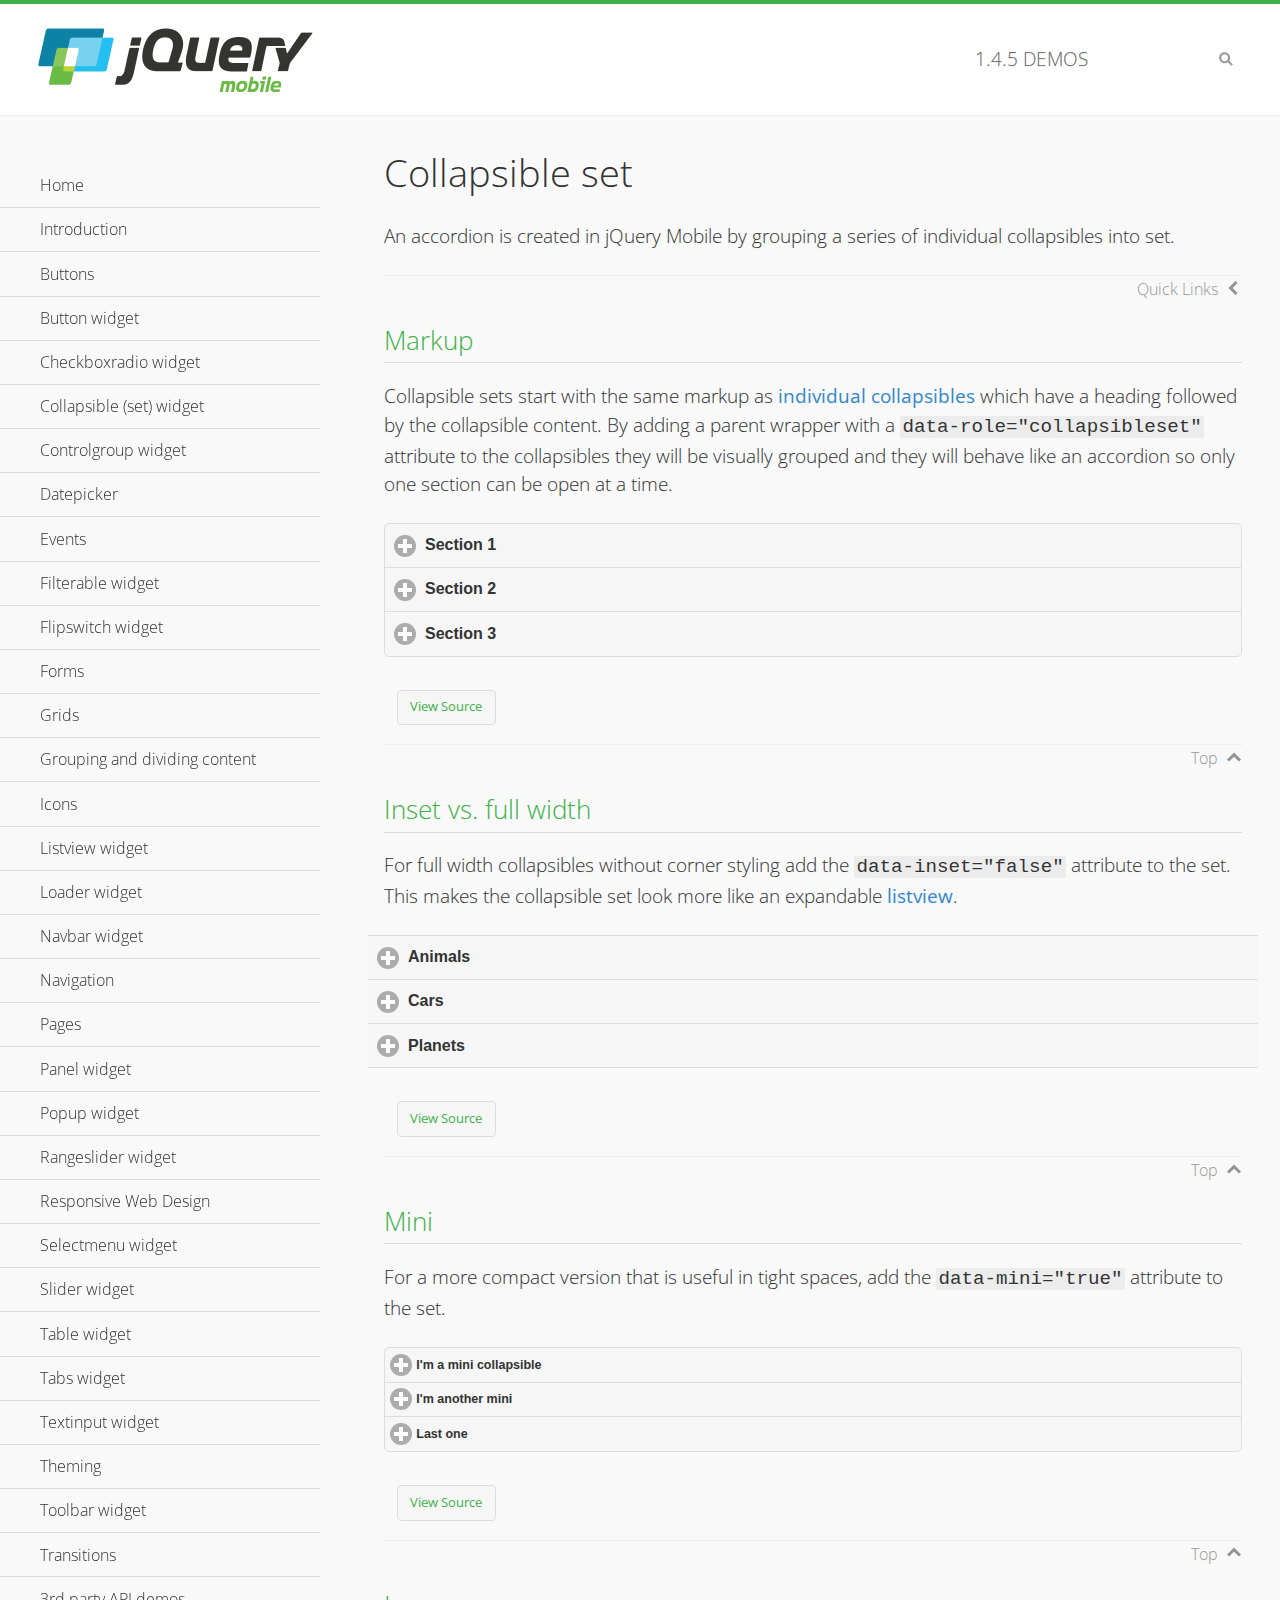
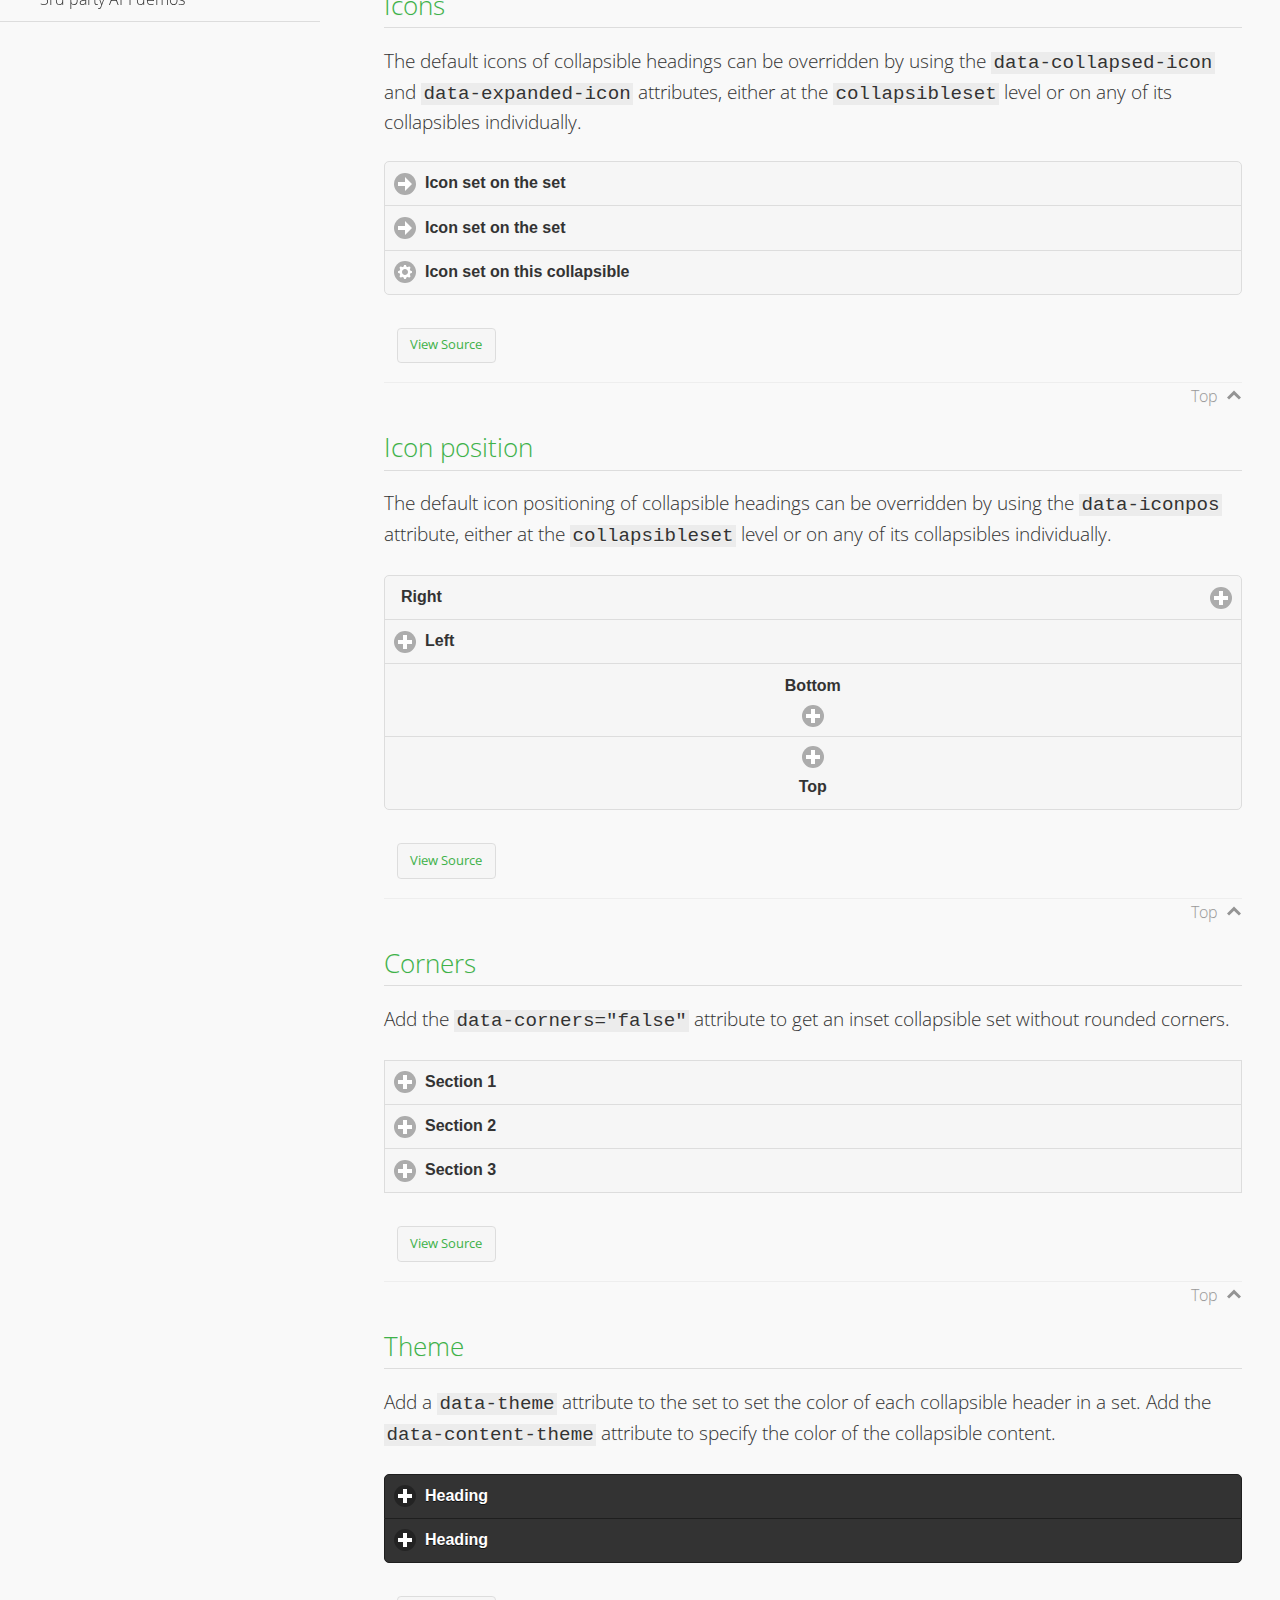
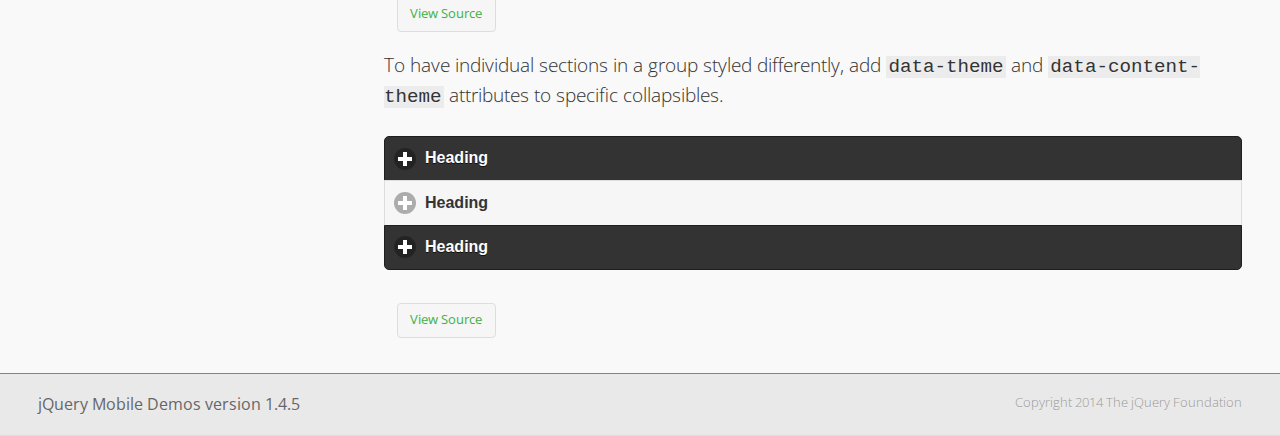
<file: QCHybrud/H5/demos/collapsibleset/index.html>
<!DOCTYPE html>
<html>
<head>
	<meta charset="utf-8">
	<meta name="viewport" content="width=device-width, initial-scale=1">
	<title>Collapsible set - jQuery Mobile Demos</title>
	<link rel="shortcut icon" href="../favicon.ico">
    <link rel="stylesheet" href="http://fonts.googleapis.com/css?family=Open+Sans:300,400,700">
	<link rel="stylesheet" href="../css/themes/default/jquery.mobile-1.4.5.min.css">
	<link rel="stylesheet" href="../_assets/css/jqm-demos.css">
	<script src="../js/jquery.js"></script>
	<script src="../_assets/js/index.js"></script>
	<script src="../js/jquery.mobile-1.4.5.min.js"></script>
</head>
<body>
<div data-role="page" class="jqm-demos" data-quicklinks="true">

	<div data-role="header" class="jqm-header">
		<h2><a href="../" title="jQuery Mobile Demos home"><img src="../_assets/img/jquery-logo.png" alt="jQuery Mobile"></a></h2>
		<p><span class="jqm-version"></span> Demos</p>
		<a href="#" class="jqm-navmenu-link ui-btn ui-btn-icon-notext ui-corner-all ui-icon-bars ui-nodisc-icon ui-alt-icon ui-btn-left">Menu</a>
		<a href="#" class="jqm-search-link ui-btn ui-btn-icon-notext ui-corner-all ui-icon-search ui-nodisc-icon ui-alt-icon ui-btn-right">Search</a>
	</div><!-- /header -->

	<div role="main" class="ui-content jqm-content">

		<h1>Collapsible set</h1>

		<p>An accordion is created in jQuery Mobile by grouping a series of individual collapsibles into set.</p>

		<h2>Markup</h2>

		<p>Collapsible sets start with the same markup as <a href="../collapsible/" data-ajax="false">individual collapsibles</a> which have a heading followed by the collapsible content. By adding a parent wrapper with a <code>data-role="collapsibleset"</code> attribute to the collapsibles they will be visually grouped and they will behave like an accordion so only one section can be open at a time.</p>

			<div data-demo-html="true">
				<div data-role="collapsibleset" data-theme="a" data-content-theme="a">
					<div data-role="collapsible">
						<h3>Section 1</h3>
					<p>I'm the collapsible content for section 1</p>
					</div>
					<div data-role="collapsible">
						<h3>Section 2</h3>
					<p>I'm the collapsible content for section 2</p>

					</div>
					<div data-role="collapsible">
						<h3>Section 3</h3>
					<p>I'm the collapsible content for section 3</p>
					</div>
				</div>
			</div><!--/demo-html -->

		<h2>Inset vs. full width</h2>

		<p>For full width collapsibles without corner styling add the <code>data-inset="false"</code> attribute to the set. This makes the collapsible set look more like an expandable <a href="../listview/">listview</a>.</p>

			<div data-demo-html="true">
				<div data-role="collapsibleset" data-inset="false">
					<div data-role="collapsible">
						<h3>Animals</h3>
						<ul data-role="listview" data-inset="false">
							<li>Cats</li>
							<li>Dogs</li>
							<li>Lizards</li>
							<li>Snakes</li>
						</ul>
					</div>
					<div data-role="collapsible">
						<h3>Cars</h3>
						<ul data-role="listview" data-inset="false">
							<li>Acura</li>
							<li>Audi</li>
							<li>BMW</li>
							<li>Cadillac</li>
						</ul>
					</div>
					<div data-role="collapsible">
						<h3>Planets</h3>
						<ul data-role="listview" data-inset="false">
							<li>Earth</li>
							<li>Jupiter</li>
							<li>Mars</li>
							<li>Mercury</li>
						</ul>
					</div>
				</div>
			</div><!--/demo-html -->

		<h2>Mini</h2>

		<p>For a more compact version that is useful in tight spaces, add the <code>data-mini="true"</code> attribute to the set. </p>

			<div data-demo-html="true">
				<div data-role="collapsibleset" data-theme="a" data-content-theme="a" data-mini="true">
					<div data-role="collapsible">
						<h3>I'm a mini collapsible</h3>
					<p>This is good for tight spaces.</p>
					</div>
					<div data-role="collapsible">
						<h3>I'm another mini</h3>
					<p>Here's some collapsible content.</p>

					</div>
					<div data-role="collapsible">
						<h3>Last one</h3>
					<p>Final bit of collapsible content.</p>
					</div>
				</div>
			</div><!--/demo-html -->

		<h2>Icons</h2>

		<p>The default icons of collapsible headings can be overridden by using the <code>data-collapsed-icon</code> and <code>data-expanded-icon</code> attributes, either at the <code>collapsibleset</code> level or on any of its collapsibles individually.</p>

			<div data-demo-html="true">
				<div data-role="collapsibleset" data-theme="a" data-content-theme="a" data-collapsed-icon="arrow-r" data-expanded-icon="arrow-d">
					<div data-role="collapsible">
						<h3>Icon set on the set</h3>
					<p>Specify the open and close icons on the set to apply it to all the collapsibles within.</p>
					</div>
					<div data-role="collapsible">
						<h3>Icon set on the set</h3>
					<p>This collapsible also gets the icon from the set.</p>
					</div>
					<div data-role="collapsible" data-collapsed-icon="gear" data-expanded-icon="delete">
						<h3>Icon set on this collapsible</h3>
					<p>The icons here are applied to this collapsible specifically, thus overriding the set icons.</p>
					</div>
				</div>
			</div><!--/demo-html -->

		<h2>Icon position</h2>

		<p>The default icon positioning of collapsible headings can be overridden by using the <code>data-iconpos</code> attribute, either at the <code>collapsibleset</code> level or on any of its collapsibles individually.</p>

			<div data-demo-html="true">
				<div data-role="collapsibleset" data-theme="a" data-content-theme="a" data-iconpos="right">
					<div data-role="collapsible">
						<h3>Right</h3>
					<p>Inherits icon positioning from <code>data-iconpos="right"</code> attribute on set.</p>
					</div>
					<div data-role="collapsible" data-iconpos="left">
						<h3>Left</h3>
					<p>Set via <code>data-iconpos="left"</code> attribute on the collapsible</p>
					</div>
					<div data-role="collapsible" data-iconpos="bottom">
						<h3>Bottom</h3>
					<p>Set via <code>data-iconpos="bottom"</code> attribute on the collapsible</p>
					</div>
					<div data-role="collapsible" data-iconpos="top">
						<h3>Top</h3>
					<p>Set via <code>data-iconpos="top"</code> attribute on the collapsible</p>
					</div>
				</div>
			</div><!--/demo-html -->

		<h2>Corners</h2>
		<p>Add the <code>data-corners="false"</code> attribute to get an inset collapsible set without rounded corners.</p>

			<div data-demo-html="true">
				<div data-role="collapsibleset" data-corners="false" data-theme="a" data-content-theme="a">
					<div data-role="collapsible">
						<h3>Section 1</h3>
					<p>Collapsible content</p>
					</div>
					<div data-role="collapsible">
						<h3>Section 2</h3>
					<p>Collapsible content</p>

					</div>
					<div data-role="collapsible">
						<h3>Section 3</h3>
					<p>Collapsible content</p>
					</div>
				</div>
			</div><!--/demo-html -->

		<h2>Theme</h2>

		<p>Add a <code>data-theme</code> attribute to the set to set the color of each collapsible header in a set. Add the <code>data-content-theme</code> attribute to specify the color of the collapsible content. </p>

			<div data-demo-html="true">
				<div data-role="collapsibleset" data-theme="b" data-content-theme="b">
					<div data-role="collapsible">
						<h3>Heading</h3>
						<p>Content</p>
					</div>
					<div data-role="collapsible">
						<h3>Heading</h3>
						<p>Content</p>
					</div>
				</div>
			</div><!--/demo-html -->

		<p>To have individual sections in a group styled differently, add <code>data-theme</code> and <code>data-content-theme</code> attributes to specific collapsibles.</p>

			<div data-demo-html="true">
				<div data-role="collapsibleset" data-theme="b" data-content-theme="b">
					<div data-role="collapsible">
						<h3>Heading</h3>
						<p>Content</p>
					</div>
					<div data-role="collapsible" data-theme="a" data-content-theme="a">
						<h3>Heading</h3>
						<p>Content</p>
					</div>
					<div data-role="collapsible">
						<h3>Heading</h3>
						<p>Content</p>
					</div>
				</div>
		</div><!--/demo-html -->

	</div><!-- /content -->
	    <div data-role="panel" class="jqm-navmenu-panel" data-position="left" data-display="overlay" data-theme="a">
	    	<ul class="jqm-list ui-alt-icon ui-nodisc-icon">
<li data-filtertext="demos homepage" data-icon="home"><a href=".././">Home</a></li>
<li data-filtertext="introduction overview getting started"><a href="../intro/" data-ajax="false">Introduction</a></li>
<li data-filtertext="buttons button markup buttonmarkup method anchor link button element"><a href="../button-markup/" data-ajax="false">Buttons</a></li>
<li data-filtertext="form button widget input button submit reset"><a href="../button/" data-ajax="false">Button widget</a></li>
<li data-role="collapsible" data-enhanced="true" data-collapsed-icon="carat-d" data-expanded-icon="carat-u" data-iconpos="right" data-inset="false" class="ui-collapsible ui-collapsible-themed-content ui-collapsible-collapsed">
	<h3 class="ui-collapsible-heading ui-collapsible-heading-collapsed">
		<a href="#" class="ui-collapsible-heading-toggle ui-btn ui-btn-icon-right ui-btn-inherit ui-icon-carat-d">
		    Checkboxradio widget<span class="ui-collapsible-heading-status"> click to expand contents</span>
		</a>
	</h3>
	<div class="ui-collapsible-content ui-body-inherit ui-collapsible-content-collapsed" aria-hidden="true">
		<ul>
			<li data-filtertext="form checkboxradio widget checkbox input checkboxes controlgroups"><a href="../checkboxradio-checkbox/" data-ajax="false">Checkboxes</a></li>
			<li data-filtertext="form checkboxradio widget radio input radio buttons controlgroups"><a href="../checkboxradio-radio/" data-ajax="false">Radio buttons</a></li>
		</ul>
	</div>
</li>
<li data-role="collapsible" data-enhanced="true" data-collapsed-icon="carat-d" data-expanded-icon="carat-u" data-iconpos="right" data-inset="false" class="ui-collapsible ui-collapsible-themed-content ui-collapsible-collapsed">
	<h3 class="ui-collapsible-heading ui-collapsible-heading-collapsed">
		<a href="#" class="ui-collapsible-heading-toggle ui-btn ui-btn-icon-right ui-btn-inherit ui-icon-carat-d">
			Collapsible (set) widget<span class="ui-collapsible-heading-status"> click to expand contents</span>
		</a>
	</h3>
	<div class="ui-collapsible-content ui-body-inherit ui-collapsible-content-collapsed" aria-hidden="true">
		<ul>
			<li data-filtertext="collapsibles content formatting"><a href="../collapsible/" data-ajax="false">Collapsible</a></li>
			<li data-filtertext="dynamic collapsible set accordion append expand"><a href="../collapsible-dynamic/" data-ajax="false">Dynamic collapsibles</a></li>
			<li data-filtertext="accordions collapsible set widget content formatting grouped collapsibles"><a href="../collapsibleset/" data-ajax="false">Collapsible set</a></li>
		</ul>
	</div>
</li>
<li data-role="collapsible" data-enhanced="true" data-collapsed-icon="carat-d" data-expanded-icon="carat-u" data-iconpos="right" data-inset="false" class="ui-collapsible ui-collapsible-themed-content ui-collapsible-collapsed">
	<h3 class="ui-collapsible-heading ui-collapsible-heading-collapsed">
		<a href="#" class="ui-collapsible-heading-toggle ui-btn ui-btn-icon-right ui-btn-inherit ui-icon-carat-d">
			Controlgroup widget<span class="ui-collapsible-heading-status"> click to expand contents</span>
		</a>
	</h3>
	<div class="ui-collapsible-content ui-body-inherit ui-collapsible-content-collapsed" aria-hidden="true">
		<ul>
			<li data-filtertext="controlgroups selectmenu checkboxradio input grouped buttons horizontal vertical"><a href="../controlgroup/" data-ajax="false">Controlgroup</a></li>
			<li data-filtertext="dynamic controlgroup dynamically add buttons"><a href="../controlgroup-dynamic/" data-ajax="false">Dynamic controlgroups</a></li>
		</ul>
	</div>
</li>
<li data-filtertext="form datepicker widget date input"><a href="../datepicker/" data-ajax="false">Datepicker</a></li>
<li data-role="collapsible" data-enhanced="true" data-collapsed-icon="carat-d" data-expanded-icon="carat-u" data-iconpos="right" data-inset="false" class="ui-collapsible ui-collapsible-themed-content ui-collapsible-collapsed">
	<h3 class="ui-collapsible-heading ui-collapsible-heading-collapsed">
		<a href="#" class="ui-collapsible-heading-toggle ui-btn ui-btn-icon-right ui-btn-inherit ui-icon-carat-d">
			Events<span class="ui-collapsible-heading-status"> click to expand contents</span>
		</a>
	</h3>
	<div class="ui-collapsible-content ui-body-inherit ui-collapsible-content-collapsed" aria-hidden="true">
		<ul>
			<li data-filtertext="swipe to delete list items listviews swipe events"><a href="../swipe-list/" data-ajax="false">Swipe list items</a></li>
			<li data-filtertext="swipe to navigate swipe page navigation swipe events"><a href="../swipe-page/" data-ajax="false">Swipe page navigation</a></li>
		</ul>
	</div>
</li>
<li data-filtertext="filterable filter elements sorting searching listview table"><a href="../filterable/" data-ajax="false">Filterable widget</a></li>
<li data-filtertext="form flipswitch widget flip toggle switch binary select checkbox input"><a href="../flipswitch/" data-ajax="false">Flipswitch widget</a></li>
<li data-role="collapsible" data-enhanced="true" data-collapsed-icon="carat-d" data-expanded-icon="carat-u" data-iconpos="right" data-inset="false" class="ui-collapsible ui-collapsible-themed-content ui-collapsible-collapsed">
	<h3 class="ui-collapsible-heading ui-collapsible-heading-collapsed">
		<a href="#" class="ui-collapsible-heading-toggle ui-btn ui-btn-icon-right ui-btn-inherit ui-icon-carat-d">
			Forms<span class="ui-collapsible-heading-status"> click to expand contents</span>
		</a>
	</h3>
	<div class="ui-collapsible-content ui-body-inherit ui-collapsible-content-collapsed" aria-hidden="true">
		<ul>
			<li data-filtertext="forms text checkbox radio range button submit reset inputs selects textarea slider flipswitch label form elements"><a href="../forms/" data-ajax="false">Forms</a></li>
			<li data-filtertext="form hide labels hidden accessible ui-hidden-accessible forms"><a href="../forms-label-hidden-accessible/" data-ajax="false">Hide labels</a></li>
			<li data-filtertext="form field containers fieldcontain ui-field-contain forms"><a href="../forms-field-contain/" data-ajax="false">Field containers</a></li>
			<li data-filtertext="forms disabled form elements"><a href="../forms-disabled/" data-ajax="false">Forms disabled</a></li>
			<li data-filtertext="forms gallery examples overview forms text checkbox radio range button submit reset inputs selects textarea slider flipswitch label form elements"><a href="../forms-gallery/" data-ajax="false">Forms gallery</a></li>
		</ul>
	</div>
</li>
<li data-role="collapsible" data-enhanced="true" data-collapsed-icon="carat-d" data-expanded-icon="carat-u" data-iconpos="right" data-inset="false" class="ui-collapsible ui-collapsible-themed-content ui-collapsible-collapsed">
	<h3 class="ui-collapsible-heading ui-collapsible-heading-collapsed">
		<a href="#" class="ui-collapsible-heading-toggle ui-btn ui-btn-icon-right ui-btn-inherit ui-icon-carat-d">
			Grids<span class="ui-collapsible-heading-status"> click to expand contents</span>
		</a>
	</h3>
	<div class="ui-collapsible-content ui-body-inherit ui-collapsible-content-collapsed" aria-hidden="true">
		<ul>
			<li data-filtertext="grids columns blocks content formatting rwd responsive css framework"><a href="../grids/" data-ajax="false">Grids</a></li>
			<li data-filtertext="buttons in grids css framework"><a href="../grids-buttons/" data-ajax="false">Buttons in grids</a></li>
			<li data-filtertext="custom responsive grids rwd css framework"><a href="../grids-custom-responsive/" data-ajax="false">Custom responsive grids</a></li>
		</ul>
	</div>
</li>
<li data-filtertext="blocks content formatting sections heading"><a href="../body-bar-classes/" data-ajax="false">Grouping and dividing content</a></li>
<li data-role="collapsible" data-enhanced="true" data-collapsed-icon="carat-d" data-expanded-icon="carat-u" data-iconpos="right" data-inset="false" class="ui-collapsible ui-collapsible-themed-content ui-collapsible-collapsed">
	<h3 class="ui-collapsible-heading ui-collapsible-heading-collapsed">
		<a href="#" class="ui-collapsible-heading-toggle ui-btn ui-btn-icon-right ui-btn-inherit ui-icon-carat-d">
			Icons<span class="ui-collapsible-heading-status"> click to expand contents</span>
		</a>
	</h3>
	<div class="ui-collapsible-content ui-body-inherit ui-collapsible-content-collapsed" aria-hidden="true">
		<ul>
			<li data-filtertext="button icons svg disc alt custom icon position"><a href="../icons/" data-ajax="false">Icons</a></li>
			<li data-filtertext=""><a href="../icons-grunticon/" data-ajax="false">Grunticon loader</a></li>
		</ul>
	</div>
</li>
<li data-role="collapsible" data-enhanced="true" data-collapsed-icon="carat-d" data-expanded-icon="carat-u" data-iconpos="right" data-inset="false" class="ui-collapsible ui-collapsible-themed-content ui-collapsible-collapsed">
	<h3 class="ui-collapsible-heading ui-collapsible-heading-collapsed">
		<a href="#" class="ui-collapsible-heading-toggle ui-btn ui-btn-icon-right ui-btn-inherit ui-icon-carat-d">
			Listview widget<span class="ui-collapsible-heading-status"> click to expand contents</span>
		</a>
	</h3>
	<div class="ui-collapsible-content ui-body-inherit ui-collapsible-content-collapsed" aria-hidden="true">
		<ul>
			<li data-filtertext="listview widget thumbnails icons nested split button collapsible ul ol"><a href="../listview/" data-ajax="false">Listview</a></li>
			<li data-filtertext="autocomplete filterable reveal listview filtertextbeforefilter placeholder"><a href="../listview-autocomplete/" data-ajax="false">Listview autocomplete</a></li>
			<li data-filtertext="autocomplete filterable reveal listview remote data filtertextbeforefilter placeholder"><a href="../listview-autocomplete-remote/" data-ajax="false">Listview autocomplete remote data</a></li>
			<li data-filtertext="autodividers anchor jump scroll linkbars listview lists ul ol"><a href="../listview-autodividers-linkbar/" data-ajax="false">Listview autodividers linkbar</a></li>
			<li data-filtertext="listview autodividers selector autodividersselector lists ul ol"><a href="../listview-autodividers-selector/" data-ajax="false">Listview autodividers selector</a></li>
			<li data-filtertext="listview nested list items"><a href="../listview-nested-lists/" data-ajax="false">Nested Listviews</a></li>
			<li data-filtertext="listview collapsible list items flat"><a href="../listview-collapsible-item-flat/" data-ajax="false">Listview collapsible list items (flat)</a></li>
			<li data-filtertext="listview collapsible list indented"><a href="../listview-collapsible-item-indented/" data-ajax="false">Listview collapsible list items (indented)</a></li>
			<li data-filtertext="grid listview responsive grids responsive listviews lists ul"><a href="../listview-grid/" data-ajax="false">Listview responsive grid</a></li>
		</ul>
	</div>
</li>
<li data-filtertext="loader widget page loading navigation overlay spinner"><a href="../loader/" data-ajax="false">Loader widget</a></li>
<li data-filtertext="navbar widget navmenu toolbars header footer"><a href="../navbar/" data-ajax="false">Navbar widget</a></li>
<li data-role="collapsible" data-enhanced="true" data-collapsed-icon="carat-d" data-expanded-icon="carat-u" data-iconpos="right" data-inset="false" class="ui-collapsible ui-collapsible-themed-content ui-collapsible-collapsed">
	<h3 class="ui-collapsible-heading ui-collapsible-heading-collapsed">
		<a href="#" class="ui-collapsible-heading-toggle ui-btn ui-btn-icon-right ui-btn-inherit ui-icon-carat-d">
			Navigation<span class="ui-collapsible-heading-status"> click to expand contents</span>
		</a>
	</h3>
	<div class="ui-collapsible-content ui-body-inherit ui-collapsible-content-collapsed" aria-hidden="true">
		<ul>
			<li data-filtertext="ajax navigation navigate widget history event method"><a href="../navigation/" data-ajax="false">Navigation</a></li>
			<li data-filtertext="linking pages page links navigation ajax prefetch cache"><a href="../navigation-linking-pages/" data-ajax="false">Linking pages</a></li>
			<!-- <li data-filtertext="php redirect server redirection server-side navigation"><a href="../navigation-php-redirect/" data-ajax="false">PHP redirect demo</a></li>-->
			<li data-filtertext="navigation redirection hash query"><a href="../navigation-hash-processing/" data-ajax="false">Hash processing demo</a></li>
			<li data-filtertext="navigation redirection hash query"><a href="../page-events/" data-ajax="false">Page Navigation Events</a></li>
		</ul>
	</div>
</li>
<li data-role="collapsible" data-enhanced="true" data-collapsed-icon="carat-d" data-expanded-icon="carat-u" data-iconpos="right" data-inset="false" class="ui-collapsible ui-collapsible-themed-content ui-collapsible-collapsed">
	<h3 class="ui-collapsible-heading ui-collapsible-heading-collapsed">
		<a href="#" class="ui-collapsible-heading-toggle ui-btn ui-btn-icon-right ui-btn-inherit ui-icon-carat-d">
			Pages<span class="ui-collapsible-heading-status"> click to expand contents</span>
		</a>
	</h3>
	<div class="ui-collapsible-content ui-body-inherit ui-collapsible-content-collapsed" aria-hidden="true">
		<ul>
			<li data-filtertext="pages page widget ajax navigation"><a href="../pages/" data-ajax="false">Pages</a></li>
			<li data-filtertext="single page"><a href="../pages-single-page/" data-ajax="false">Single page</a></li>
			<li data-filtertext="multipage multi-page page"><a href="../pages-multi-page/" data-ajax="false">Multi-page template</a></li>
			<li data-filtertext="dialog page widget modal popup"><a href="../pages-dialog/" data-ajax="false">Dialog page</a></li>
		</ul>
	</div>
</li>
<li data-role="collapsible" data-enhanced="true" data-collapsed-icon="carat-d" data-expanded-icon="carat-u" data-iconpos="right" data-inset="false" class="ui-collapsible ui-collapsible-themed-content ui-collapsible-collapsed">
	<h3 class="ui-collapsible-heading ui-collapsible-heading-collapsed">
		<a href="#" class="ui-collapsible-heading-toggle ui-btn ui-btn-icon-right ui-btn-inherit ui-icon-carat-d">
			Panel widget<span class="ui-collapsible-heading-status"> click to expand contents</span>
		</a>
	</h3>
	<div class="ui-collapsible-content ui-body-inherit ui-collapsible-content-collapsed" aria-hidden="true">
		<ul>
			<li data-filtertext="panel widget sliding panels reveal push overlay responsive"><a href="../panel/" data-ajax="false">Panel</a></li>
			<li data-filtertext=""><a href="../panel-external/" data-ajax="false">External panels</a></li>
			<li data-filtertext="panel "><a href="../panel-fixed/" data-ajax="false">Fixed panels</a></li>
			<li data-filtertext="panel slide panels sliding panels shadow rwd responsive breakpoint"><a href="../panel-responsive/" data-ajax="false">Panels responsive</a></li>
			<li data-filtertext="panel custom style custom panel width reveal shadow listview panel styling page background wrapper"><a href="../panel-styling/" data-ajax="false">Custom panel style</a></li>
			<li data-filtertext="panel open on swipe"><a href="../panel-swipe-open/" data-ajax="false">Panel open on swipe</a></li>
			<li data-filtertext="panels outside page internal external toolbars"><a href="../panel-external-internal/" data-ajax="false">Panel external and internal</a></li>
		</ul>
	</div>
</li>
<li data-role="collapsible" data-enhanced="true" data-collapsed-icon="carat-d" data-expanded-icon="carat-u" data-iconpos="right" data-inset="false" class="ui-collapsible ui-collapsible-themed-content ui-collapsible-collapsed">
	<h3 class="ui-collapsible-heading ui-collapsible-heading-collapsed">
		<a href="#" class="ui-collapsible-heading-toggle ui-btn ui-btn-icon-right ui-btn-inherit ui-icon-carat-d">
			Popup widget<span class="ui-collapsible-heading-status"> click to expand contents</span>
		</a>
	</h3>
	<div class="ui-collapsible-content ui-body-inherit ui-collapsible-content-collapsed" aria-hidden="true">
		<ul>
			<li data-filtertext="popup widget popups dialog modal transition tooltip lightbox form overlay screen flip pop fade transition"><a href="../popup/" data-ajax="false">Popup</a></li>
			<li data-filtertext="popup alignment position"><a href="../popup-alignment/" data-ajax="false">Popup alignment</a></li>
			<li data-filtertext="popup arrow size popups popover"><a href="../popup-arrow-size/" data-ajax="false">Popup arrow size</a></li>
			<li data-filtertext="dynamic popups popup images lightbox"><a href="../popup-dynamic/" data-ajax="false">Dynamic popups</a></li>
			<li data-filtertext="popups with iframes scaling"><a href="../popup-iframe/" data-ajax="false">Popups with iframes</a></li>
			<li data-filtertext="popup image scaling"><a href="../popup-image-scaling/" data-ajax="false">Popup image scaling</a></li>
			<li data-filtertext="external popup outside multi-page"><a href="../popup-outside-multipage/" data-ajax="false">Popup outside multi-page</a></li>
		</ul>
	</div>
</li>
<li data-filtertext="form rangeslider widget dual sliders dual handle sliders range input"><a href="../rangeslider/" data-ajax="false">Rangeslider widget</a></li>
<li data-filtertext="responsive web design rwd adaptive progressive enhancement PE accessible mobile breakpoints media query media queries"><a href="../rwd/" data-ajax="false">Responsive Web Design</a></li>
<li data-role="collapsible" data-enhanced="true" data-collapsed-icon="carat-d" data-expanded-icon="carat-u" data-iconpos="right" data-inset="false" class="ui-collapsible ui-collapsible-themed-content ui-collapsible-collapsed">
	<h3 class="ui-collapsible-heading ui-collapsible-heading-collapsed">
		<a href="#" class="ui-collapsible-heading-toggle ui-btn ui-btn-icon-right ui-btn-inherit ui-icon-carat-d">
			Selectmenu widget<span class="ui-collapsible-heading-status"> click to expand contents</span>
		</a>
	</h3>
	<div class="ui-collapsible-content ui-body-inherit ui-collapsible-content-collapsed" aria-hidden="true">
		<ul>
			<li data-filtertext="form selectmenu widget select input custom select menu selects"><a href="../selectmenu/" data-ajax="false">Selectmenu</a></li>
			<li data-filtertext="form custom select menu selectmenu widget custom menu option optgroup multiple selects"><a href="../selectmenu-custom/" data-ajax="false">Custom select menu</a></li>
			<li data-filtertext="filterable select filter popup dialog"><a href="../selectmenu-custom-filter/" data-ajax="false">Custom select menu with filter</a></li>
		</ul>
	</div>
</li>
<li data-role="collapsible" data-enhanced="true" data-collapsed-icon="carat-d" data-expanded-icon="carat-u" data-iconpos="right" data-inset="false" class="ui-collapsible ui-collapsible-themed-content ui-collapsible-collapsed">
	<h3 class="ui-collapsible-heading ui-collapsible-heading-collapsed">
		<a href="#" class="ui-collapsible-heading-toggle ui-btn ui-btn-icon-right ui-btn-inherit ui-icon-carat-d">
			Slider widget<span class="ui-collapsible-heading-status"> click to expand contents</span>
		</a>
	</h3>
	<div class="ui-collapsible-content ui-body-inherit ui-collapsible-content-collapsed" aria-hidden="true">
		<ul>
			<li data-filtertext="form slider widget range input single sliders"><a href="../slider/" data-ajax="false">Slider</a></li>
			<li data-filtertext="form slider widget flipswitch slider binary select flip toggle switch"><a href="../slider-flipswitch/" data-ajax="false">Slider flip toggle switch</a></li>
			<li data-filtertext="form slider tooltip handle value input range sliders"><a href="../slider-tooltip/" data-ajax="false">Slider tooltip</a></li>
		</ul>
	</div>
</li>
<li data-role="collapsible" data-enhanced="true" data-collapsed-icon="carat-d" data-expanded-icon="carat-u" data-iconpos="right" data-inset="false" class="ui-collapsible ui-collapsible-themed-content ui-collapsible-collapsed">
	<h3 class="ui-collapsible-heading ui-collapsible-heading-collapsed">
		<a href="#" class="ui-collapsible-heading-toggle ui-btn ui-btn-icon-right ui-btn-inherit ui-icon-carat-d">
			Table widget<span class="ui-collapsible-heading-status"> click to expand contents</span>
		</a>
	</h3>
	<div class="ui-collapsible-content ui-body-inherit ui-collapsible-content-collapsed" aria-hidden="true">
		<ul>
			<li data-filtertext="table widget reflow column toggle th td responsive tables rwd hide show tabular"><a href="../table-column-toggle/" data-ajax="false">Table Column Toggle</a></li>
			<li data-filtertext="table column toggle phone comparison demo"><a href="../table-column-toggle-example/" data-ajax="false">Table Column Toggle demo</a></li>
			<li data-filtertext="responsive tables table column toggle heading groups rwd breakpoint"><a href="../table-column-toggle-heading-groups/" data-ajax="false">Table Column Toggle heading groups</a></li>
			<li data-filtertext="responsive tables table column toggle hide rwd breakpoint customization options"><a href="../table-column-toggle-options/" data-ajax="false">Table Column Toggle options</a></li>
			<li data-filtertext="table reflow th td responsive rwd columns tabular"><a href="../table-reflow/" data-ajax="false">Table Reflow</a></li>
			<li data-filtertext="responsive tables table reflow heading groups rwd breakpoint"><a href="../table-reflow-heading-groups/" data-ajax="false">Table Reflow heading groups</a></li>
			<li data-filtertext="responsive tables table reflow stripes strokes table style"><a href="../table-reflow-stripes-strokes/" data-ajax="false">Table Reflow stripes and strokes</a></li>
			<li data-filtertext="responsive tables table reflow stack custom styles"><a href="../table-reflow-styling/" data-ajax="false">Table Reflow custom styles</a></li>
		</ul>
	</div>
</li>
<li data-filtertext="ui tabs widget"><a href="../tabs/" data-ajax="false">Tabs widget</a></li>
<li data-filtertext="form textinput widget text input textarea number date time tel email file color password"><a href="../textinput/" data-ajax="false">Textinput widget</a></li>
<li data-role="collapsible" data-enhanced="true" data-collapsed-icon="carat-d" data-expanded-icon="carat-u" data-iconpos="right" data-inset="false" class="ui-collapsible ui-collapsible-themed-content ui-collapsible-collapsed">
	<h3 class="ui-collapsible-heading ui-collapsible-heading-collapsed">
		<a href="#" class="ui-collapsible-heading-toggle ui-btn ui-btn-icon-right ui-btn-inherit ui-icon-carat-d">
			Theming<span class="ui-collapsible-heading-status"> click to expand contents</span>
		</a>
	</h3>
	<div class="ui-collapsible-content ui-body-inherit ui-collapsible-content-collapsed" aria-hidden="true">
		<ul>
			<li data-filtertext="default theme swatches theming style css"><a href="../theme-default/" data-ajax="false">Default theme</a></li>
			<li data-filtertext="classic theme old theme swatches theming style css"><a href="../theme-classic/" data-ajax="false">Classic theme</a></li>
		</ul>
	</div>
</li>
<li data-role="collapsible" data-enhanced="true" data-collapsed-icon="carat-d" data-expanded-icon="carat-u" data-iconpos="right" data-inset="false" class="ui-collapsible ui-collapsible-themed-content ui-collapsible-collapsed">
	<h3 class="ui-collapsible-heading ui-collapsible-heading-collapsed">
		<a href="#" class="ui-collapsible-heading-toggle ui-btn ui-btn-icon-right ui-btn-inherit ui-icon-carat-d">
			Toolbar widget<span class="ui-collapsible-heading-status"> click to expand contents</span>
		</a>
	</h3>
	<div class="ui-collapsible-content ui-body-inherit ui-collapsible-content-collapsed" aria-hidden="true">
		<ul>
			<li data-filtertext="toolbar widget header footer toolbars fixed fullscreen external sections"><a href="../toolbar/" data-ajax="false">Toolbar</a></li>
			<li data-filtertext="dynamic toolbars dynamically add toolbar header footer"><a href="../toolbar-dynamic/" data-ajax="false">Dynamic toolbars</a></li>
			<li data-filtertext="external toolbars header footer"><a href="../toolbar-external/" data-ajax="false">External toolbars</a></li>
			<li data-filtertext="fixed toolbars header footer"><a href="../toolbar-fixed/" data-ajax="false">Fixed toolbars</a></li>
			<li data-filtertext="fixed fullscreen toolbars header footer"><a href="../toolbar-fixed-fullscreen/" data-ajax="false">Fullscreen toolbars</a></li>
			<li data-filtertext="external fixed toolbars header footer"><a href="../toolbar-fixed-external/" data-ajax="false">Fixed external toolbars</a></li>
			<li data-filtertext="external persistent toolbars header footer navbar navmenu"><a href="../toolbar-fixed-persistent/" data-ajax="false">Persistent toolbars</a></li>
			<li data-filtertext="external ajax optimized toolbars persistent toolbars header footer navbar"><a href="../toolbar-fixed-persistent-optimized/" data-ajax="false">Ajax optimized toolbars</a></li>
			<li data-filtertext="form in toolbars header footer"><a href="../toolbar-fixed-forms/" data-ajax="false">Form in toolbar</a></li>
		</ul>
	</div>
</li>
<li data-filtertext="page transitions animated pages popup navigation flip slide fade pop"><a href="../transitions/" data-ajax="false">Transitions</a></li>
<li data-role="collapsible" data-enhanced="true" data-collapsed-icon="carat-d" data-expanded-icon="carat-u" data-iconpos="right" data-inset="false" class="ui-collapsible ui-collapsible-themed-content ui-collapsible-collapsed">
	<h3 class="ui-collapsible-heading ui-collapsible-heading-collapsed">
		<a href="#" class="ui-collapsible-heading-toggle ui-btn ui-btn-icon-right ui-btn-inherit ui-icon-carat-d">
			3rd party API demos<span class="ui-collapsible-heading-status"> click to expand contents</span>
		</a>
	</h3>
	<div class="ui-collapsible-content ui-body-inherit ui-collapsible-content-collapsed" aria-hidden="true">
		<ul>
			<li data-filtertext="backbone requirejs navigation router"><a href="../backbone-requirejs/" data-ajax="false">Backbone RequireJS</a></li>
			<li data-filtertext="google maps geolocation demo"><a href="../map-geolocation/" data-ajax="false">Google Maps geolocation</a></li>
			<li data-filtertext="google maps hybrid"><a href="../map-list-toggle/" data-ajax="false">Google Maps list toggle</a></li>
		</ul>
	</div>
</li>



		     </ul>
		</div><!-- /panel -->


	<div data-role="footer" data-position="fixed" data-tap-toggle="false" class="jqm-footer">
		<p>jQuery Mobile Demos version <span class="jqm-version"></span></p>
		<p>Copyright 2014 The jQuery Foundation</p>
	</div><!-- /footer -->
	<!-- TODO: This should become an external panel so we can add input to markup (unique ID) -->
    <div data-role="panel" class="jqm-search-panel" data-position="right" data-display="overlay" data-theme="a">
		<div class="jqm-search">
			<ul class="jqm-list" data-filter-placeholder="Search demos..." data-filter-reveal="true">
<li data-filtertext="demos homepage" data-icon="home"><a href=".././">Home</a></li>
<li data-filtertext="introduction overview getting started"><a href="../intro/" data-ajax="false">Introduction</a></li>
<li data-filtertext="buttons button markup buttonmarkup method anchor link button element"><a href="../button-markup/" data-ajax="false">Buttons</a></li>
<li data-filtertext="form button widget input button submit reset"><a href="../button/" data-ajax="false">Button widget</a></li>
<li data-role="collapsible" data-enhanced="true" data-collapsed-icon="carat-d" data-expanded-icon="carat-u" data-iconpos="right" data-inset="false" class="ui-collapsible ui-collapsible-themed-content ui-collapsible-collapsed">
	<h3 class="ui-collapsible-heading ui-collapsible-heading-collapsed">
		<a href="#" class="ui-collapsible-heading-toggle ui-btn ui-btn-icon-right ui-btn-inherit ui-icon-carat-d">
		    Checkboxradio widget<span class="ui-collapsible-heading-status"> click to expand contents</span>
		</a>
	</h3>
	<div class="ui-collapsible-content ui-body-inherit ui-collapsible-content-collapsed" aria-hidden="true">
		<ul>
			<li data-filtertext="form checkboxradio widget checkbox input checkboxes controlgroups"><a href="../checkboxradio-checkbox/" data-ajax="false">Checkboxes</a></li>
			<li data-filtertext="form checkboxradio widget radio input radio buttons controlgroups"><a href="../checkboxradio-radio/" data-ajax="false">Radio buttons</a></li>
		</ul>
	</div>
</li>
<li data-role="collapsible" data-enhanced="true" data-collapsed-icon="carat-d" data-expanded-icon="carat-u" data-iconpos="right" data-inset="false" class="ui-collapsible ui-collapsible-themed-content ui-collapsible-collapsed">
	<h3 class="ui-collapsible-heading ui-collapsible-heading-collapsed">
		<a href="#" class="ui-collapsible-heading-toggle ui-btn ui-btn-icon-right ui-btn-inherit ui-icon-carat-d">
			Collapsible (set) widget<span class="ui-collapsible-heading-status"> click to expand contents</span>
		</a>
	</h3>
	<div class="ui-collapsible-content ui-body-inherit ui-collapsible-content-collapsed" aria-hidden="true">
		<ul>
			<li data-filtertext="collapsibles content formatting"><a href="../collapsible/" data-ajax="false">Collapsible</a></li>
			<li data-filtertext="dynamic collapsible set accordion append expand"><a href="../collapsible-dynamic/" data-ajax="false">Dynamic collapsibles</a></li>
			<li data-filtertext="accordions collapsible set widget content formatting grouped collapsibles"><a href="../collapsibleset/" data-ajax="false">Collapsible set</a></li>
		</ul>
	</div>
</li>
<li data-role="collapsible" data-enhanced="true" data-collapsed-icon="carat-d" data-expanded-icon="carat-u" data-iconpos="right" data-inset="false" class="ui-collapsible ui-collapsible-themed-content ui-collapsible-collapsed">
	<h3 class="ui-collapsible-heading ui-collapsible-heading-collapsed">
		<a href="#" class="ui-collapsible-heading-toggle ui-btn ui-btn-icon-right ui-btn-inherit ui-icon-carat-d">
			Controlgroup widget<span class="ui-collapsible-heading-status"> click to expand contents</span>
		</a>
	</h3>
	<div class="ui-collapsible-content ui-body-inherit ui-collapsible-content-collapsed" aria-hidden="true">
		<ul>
			<li data-filtertext="controlgroups selectmenu checkboxradio input grouped buttons horizontal vertical"><a href="../controlgroup/" data-ajax="false">Controlgroup</a></li>
			<li data-filtertext="dynamic controlgroup dynamically add buttons"><a href="../controlgroup-dynamic/" data-ajax="false">Dynamic controlgroups</a></li>
		</ul>
	</div>
</li>
<li data-filtertext="form datepicker widget date input"><a href="../datepicker/" data-ajax="false">Datepicker</a></li>
<li data-role="collapsible" data-enhanced="true" data-collapsed-icon="carat-d" data-expanded-icon="carat-u" data-iconpos="right" data-inset="false" class="ui-collapsible ui-collapsible-themed-content ui-collapsible-collapsed">
	<h3 class="ui-collapsible-heading ui-collapsible-heading-collapsed">
		<a href="#" class="ui-collapsible-heading-toggle ui-btn ui-btn-icon-right ui-btn-inherit ui-icon-carat-d">
			Events<span class="ui-collapsible-heading-status"> click to expand contents</span>
		</a>
	</h3>
	<div class="ui-collapsible-content ui-body-inherit ui-collapsible-content-collapsed" aria-hidden="true">
		<ul>
			<li data-filtertext="swipe to delete list items listviews swipe events"><a href="../swipe-list/" data-ajax="false">Swipe list items</a></li>
			<li data-filtertext="swipe to navigate swipe page navigation swipe events"><a href="../swipe-page/" data-ajax="false">Swipe page navigation</a></li>
		</ul>
	</div>
</li>
<li data-filtertext="filterable filter elements sorting searching listview table"><a href="../filterable/" data-ajax="false">Filterable widget</a></li>
<li data-filtertext="form flipswitch widget flip toggle switch binary select checkbox input"><a href="../flipswitch/" data-ajax="false">Flipswitch widget</a></li>
<li data-role="collapsible" data-enhanced="true" data-collapsed-icon="carat-d" data-expanded-icon="carat-u" data-iconpos="right" data-inset="false" class="ui-collapsible ui-collapsible-themed-content ui-collapsible-collapsed">
	<h3 class="ui-collapsible-heading ui-collapsible-heading-collapsed">
		<a href="#" class="ui-collapsible-heading-toggle ui-btn ui-btn-icon-right ui-btn-inherit ui-icon-carat-d">
			Forms<span class="ui-collapsible-heading-status"> click to expand contents</span>
		</a>
	</h3>
	<div class="ui-collapsible-content ui-body-inherit ui-collapsible-content-collapsed" aria-hidden="true">
		<ul>
			<li data-filtertext="forms text checkbox radio range button submit reset inputs selects textarea slider flipswitch label form elements"><a href="../forms/" data-ajax="false">Forms</a></li>
			<li data-filtertext="form hide labels hidden accessible ui-hidden-accessible forms"><a href="../forms-label-hidden-accessible/" data-ajax="false">Hide labels</a></li>
			<li data-filtertext="form field containers fieldcontain ui-field-contain forms"><a href="../forms-field-contain/" data-ajax="false">Field containers</a></li>
			<li data-filtertext="forms disabled form elements"><a href="../forms-disabled/" data-ajax="false">Forms disabled</a></li>
			<li data-filtertext="forms gallery examples overview forms text checkbox radio range button submit reset inputs selects textarea slider flipswitch label form elements"><a href="../forms-gallery/" data-ajax="false">Forms gallery</a></li>
		</ul>
	</div>
</li>
<li data-role="collapsible" data-enhanced="true" data-collapsed-icon="carat-d" data-expanded-icon="carat-u" data-iconpos="right" data-inset="false" class="ui-collapsible ui-collapsible-themed-content ui-collapsible-collapsed">
	<h3 class="ui-collapsible-heading ui-collapsible-heading-collapsed">
		<a href="#" class="ui-collapsible-heading-toggle ui-btn ui-btn-icon-right ui-btn-inherit ui-icon-carat-d">
			Grids<span class="ui-collapsible-heading-status"> click to expand contents</span>
		</a>
	</h3>
	<div class="ui-collapsible-content ui-body-inherit ui-collapsible-content-collapsed" aria-hidden="true">
		<ul>
			<li data-filtertext="grids columns blocks content formatting rwd responsive css framework"><a href="../grids/" data-ajax="false">Grids</a></li>
			<li data-filtertext="buttons in grids css framework"><a href="../grids-buttons/" data-ajax="false">Buttons in grids</a></li>
			<li data-filtertext="custom responsive grids rwd css framework"><a href="../grids-custom-responsive/" data-ajax="false">Custom responsive grids</a></li>
		</ul>
	</div>
</li>
<li data-filtertext="blocks content formatting sections heading"><a href="../body-bar-classes/" data-ajax="false">Grouping and dividing content</a></li>
<li data-role="collapsible" data-enhanced="true" data-collapsed-icon="carat-d" data-expanded-icon="carat-u" data-iconpos="right" data-inset="false" class="ui-collapsible ui-collapsible-themed-content ui-collapsible-collapsed">
	<h3 class="ui-collapsible-heading ui-collapsible-heading-collapsed">
		<a href="#" class="ui-collapsible-heading-toggle ui-btn ui-btn-icon-right ui-btn-inherit ui-icon-carat-d">
			Icons<span class="ui-collapsible-heading-status"> click to expand contents</span>
		</a>
	</h3>
	<div class="ui-collapsible-content ui-body-inherit ui-collapsible-content-collapsed" aria-hidden="true">
		<ul>
			<li data-filtertext="button icons svg disc alt custom icon position"><a href="../icons/" data-ajax="false">Icons</a></li>
			<li data-filtertext=""><a href="../icons-grunticon/" data-ajax="false">Grunticon loader</a></li>
		</ul>
	</div>
</li>
<li data-role="collapsible" data-enhanced="true" data-collapsed-icon="carat-d" data-expanded-icon="carat-u" data-iconpos="right" data-inset="false" class="ui-collapsible ui-collapsible-themed-content ui-collapsible-collapsed">
	<h3 class="ui-collapsible-heading ui-collapsible-heading-collapsed">
		<a href="#" class="ui-collapsible-heading-toggle ui-btn ui-btn-icon-right ui-btn-inherit ui-icon-carat-d">
			Listview widget<span class="ui-collapsible-heading-status"> click to expand contents</span>
		</a>
	</h3>
	<div class="ui-collapsible-content ui-body-inherit ui-collapsible-content-collapsed" aria-hidden="true">
		<ul>
			<li data-filtertext="listview widget thumbnails icons nested split button collapsible ul ol"><a href="../listview/" data-ajax="false">Listview</a></li>
			<li data-filtertext="autocomplete filterable reveal listview filtertextbeforefilter placeholder"><a href="../listview-autocomplete/" data-ajax="false">Listview autocomplete</a></li>
			<li data-filtertext="autocomplete filterable reveal listview remote data filtertextbeforefilter placeholder"><a href="../listview-autocomplete-remote/" data-ajax="false">Listview autocomplete remote data</a></li>
			<li data-filtertext="autodividers anchor jump scroll linkbars listview lists ul ol"><a href="../listview-autodividers-linkbar/" data-ajax="false">Listview autodividers linkbar</a></li>
			<li data-filtertext="listview autodividers selector autodividersselector lists ul ol"><a href="../listview-autodividers-selector/" data-ajax="false">Listview autodividers selector</a></li>
			<li data-filtertext="listview nested list items"><a href="../listview-nested-lists/" data-ajax="false">Nested Listviews</a></li>
			<li data-filtertext="listview collapsible list items flat"><a href="../listview-collapsible-item-flat/" data-ajax="false">Listview collapsible list items (flat)</a></li>
			<li data-filtertext="listview collapsible list indented"><a href="../listview-collapsible-item-indented/" data-ajax="false">Listview collapsible list items (indented)</a></li>
			<li data-filtertext="grid listview responsive grids responsive listviews lists ul"><a href="../listview-grid/" data-ajax="false">Listview responsive grid</a></li>
		</ul>
	</div>
</li>
<li data-filtertext="loader widget page loading navigation overlay spinner"><a href="../loader/" data-ajax="false">Loader widget</a></li>
<li data-filtertext="navbar widget navmenu toolbars header footer"><a href="../navbar/" data-ajax="false">Navbar widget</a></li>
<li data-role="collapsible" data-enhanced="true" data-collapsed-icon="carat-d" data-expanded-icon="carat-u" data-iconpos="right" data-inset="false" class="ui-collapsible ui-collapsible-themed-content ui-collapsible-collapsed">
	<h3 class="ui-collapsible-heading ui-collapsible-heading-collapsed">
		<a href="#" class="ui-collapsible-heading-toggle ui-btn ui-btn-icon-right ui-btn-inherit ui-icon-carat-d">
			Navigation<span class="ui-collapsible-heading-status"> click to expand contents</span>
		</a>
	</h3>
	<div class="ui-collapsible-content ui-body-inherit ui-collapsible-content-collapsed" aria-hidden="true">
		<ul>
			<li data-filtertext="ajax navigation navigate widget history event method"><a href="../navigation/" data-ajax="false">Navigation</a></li>
			<li data-filtertext="linking pages page links navigation ajax prefetch cache"><a href="../navigation-linking-pages/" data-ajax="false">Linking pages</a></li>
			<!-- <li data-filtertext="php redirect server redirection server-side navigation"><a href="../navigation-php-redirect/" data-ajax="false">PHP redirect demo</a></li>-->
			<li data-filtertext="navigation redirection hash query"><a href="../navigation-hash-processing/" data-ajax="false">Hash processing demo</a></li>
			<li data-filtertext="navigation redirection hash query"><a href="../page-events/" data-ajax="false">Page Navigation Events</a></li>
		</ul>
	</div>
</li>
<li data-role="collapsible" data-enhanced="true" data-collapsed-icon="carat-d" data-expanded-icon="carat-u" data-iconpos="right" data-inset="false" class="ui-collapsible ui-collapsible-themed-content ui-collapsible-collapsed">
	<h3 class="ui-collapsible-heading ui-collapsible-heading-collapsed">
		<a href="#" class="ui-collapsible-heading-toggle ui-btn ui-btn-icon-right ui-btn-inherit ui-icon-carat-d">
			Pages<span class="ui-collapsible-heading-status"> click to expand contents</span>
		</a>
	</h3>
	<div class="ui-collapsible-content ui-body-inherit ui-collapsible-content-collapsed" aria-hidden="true">
		<ul>
			<li data-filtertext="pages page widget ajax navigation"><a href="../pages/" data-ajax="false">Pages</a></li>
			<li data-filtertext="single page"><a href="../pages-single-page/" data-ajax="false">Single page</a></li>
			<li data-filtertext="multipage multi-page page"><a href="../pages-multi-page/" data-ajax="false">Multi-page template</a></li>
			<li data-filtertext="dialog page widget modal popup"><a href="../pages-dialog/" data-ajax="false">Dialog page</a></li>
		</ul>
	</div>
</li>
<li data-role="collapsible" data-enhanced="true" data-collapsed-icon="carat-d" data-expanded-icon="carat-u" data-iconpos="right" data-inset="false" class="ui-collapsible ui-collapsible-themed-content ui-collapsible-collapsed">
	<h3 class="ui-collapsible-heading ui-collapsible-heading-collapsed">
		<a href="#" class="ui-collapsible-heading-toggle ui-btn ui-btn-icon-right ui-btn-inherit ui-icon-carat-d">
			Panel widget<span class="ui-collapsible-heading-status"> click to expand contents</span>
		</a>
	</h3>
	<div class="ui-collapsible-content ui-body-inherit ui-collapsible-content-collapsed" aria-hidden="true">
		<ul>
			<li data-filtertext="panel widget sliding panels reveal push overlay responsive"><a href="../panel/" data-ajax="false">Panel</a></li>
			<li data-filtertext=""><a href="../panel-external/" data-ajax="false">External panels</a></li>
			<li data-filtertext="panel "><a href="../panel-fixed/" data-ajax="false">Fixed panels</a></li>
			<li data-filtertext="panel slide panels sliding panels shadow rwd responsive breakpoint"><a href="../panel-responsive/" data-ajax="false">Panels responsive</a></li>
			<li data-filtertext="panel custom style custom panel width reveal shadow listview panel styling page background wrapper"><a href="../panel-styling/" data-ajax="false">Custom panel style</a></li>
			<li data-filtertext="panel open on swipe"><a href="../panel-swipe-open/" data-ajax="false">Panel open on swipe</a></li>
			<li data-filtertext="panels outside page internal external toolbars"><a href="../panel-external-internal/" data-ajax="false">Panel external and internal</a></li>
		</ul>
	</div>
</li>
<li data-role="collapsible" data-enhanced="true" data-collapsed-icon="carat-d" data-expanded-icon="carat-u" data-iconpos="right" data-inset="false" class="ui-collapsible ui-collapsible-themed-content ui-collapsible-collapsed">
	<h3 class="ui-collapsible-heading ui-collapsible-heading-collapsed">
		<a href="#" class="ui-collapsible-heading-toggle ui-btn ui-btn-icon-right ui-btn-inherit ui-icon-carat-d">
			Popup widget<span class="ui-collapsible-heading-status"> click to expand contents</span>
		</a>
	</h3>
	<div class="ui-collapsible-content ui-body-inherit ui-collapsible-content-collapsed" aria-hidden="true">
		<ul>
			<li data-filtertext="popup widget popups dialog modal transition tooltip lightbox form overlay screen flip pop fade transition"><a href="../popup/" data-ajax="false">Popup</a></li>
			<li data-filtertext="popup alignment position"><a href="../popup-alignment/" data-ajax="false">Popup alignment</a></li>
			<li data-filtertext="popup arrow size popups popover"><a href="../popup-arrow-size/" data-ajax="false">Popup arrow size</a></li>
			<li data-filtertext="dynamic popups popup images lightbox"><a href="../popup-dynamic/" data-ajax="false">Dynamic popups</a></li>
			<li data-filtertext="popups with iframes scaling"><a href="../popup-iframe/" data-ajax="false">Popups with iframes</a></li>
			<li data-filtertext="popup image scaling"><a href="../popup-image-scaling/" data-ajax="false">Popup image scaling</a></li>
			<li data-filtertext="external popup outside multi-page"><a href="../popup-outside-multipage/" data-ajax="false">Popup outside multi-page</a></li>
		</ul>
	</div>
</li>
<li data-filtertext="form rangeslider widget dual sliders dual handle sliders range input"><a href="../rangeslider/" data-ajax="false">Rangeslider widget</a></li>
<li data-filtertext="responsive web design rwd adaptive progressive enhancement PE accessible mobile breakpoints media query media queries"><a href="../rwd/" data-ajax="false">Responsive Web Design</a></li>
<li data-role="collapsible" data-enhanced="true" data-collapsed-icon="carat-d" data-expanded-icon="carat-u" data-iconpos="right" data-inset="false" class="ui-collapsible ui-collapsible-themed-content ui-collapsible-collapsed">
	<h3 class="ui-collapsible-heading ui-collapsible-heading-collapsed">
		<a href="#" class="ui-collapsible-heading-toggle ui-btn ui-btn-icon-right ui-btn-inherit ui-icon-carat-d">
			Selectmenu widget<span class="ui-collapsible-heading-status"> click to expand contents</span>
		</a>
	</h3>
	<div class="ui-collapsible-content ui-body-inherit ui-collapsible-content-collapsed" aria-hidden="true">
		<ul>
			<li data-filtertext="form selectmenu widget select input custom select menu selects"><a href="../selectmenu/" data-ajax="false">Selectmenu</a></li>
			<li data-filtertext="form custom select menu selectmenu widget custom menu option optgroup multiple selects"><a href="../selectmenu-custom/" data-ajax="false">Custom select menu</a></li>
			<li data-filtertext="filterable select filter popup dialog"><a href="../selectmenu-custom-filter/" data-ajax="false">Custom select menu with filter</a></li>
		</ul>
	</div>
</li>
<li data-role="collapsible" data-enhanced="true" data-collapsed-icon="carat-d" data-expanded-icon="carat-u" data-iconpos="right" data-inset="false" class="ui-collapsible ui-collapsible-themed-content ui-collapsible-collapsed">
	<h3 class="ui-collapsible-heading ui-collapsible-heading-collapsed">
		<a href="#" class="ui-collapsible-heading-toggle ui-btn ui-btn-icon-right ui-btn-inherit ui-icon-carat-d">
			Slider widget<span class="ui-collapsible-heading-status"> click to expand contents</span>
		</a>
	</h3>
	<div class="ui-collapsible-content ui-body-inherit ui-collapsible-content-collapsed" aria-hidden="true">
		<ul>
			<li data-filtertext="form slider widget range input single sliders"><a href="../slider/" data-ajax="false">Slider</a></li>
			<li data-filtertext="form slider widget flipswitch slider binary select flip toggle switch"><a href="../slider-flipswitch/" data-ajax="false">Slider flip toggle switch</a></li>
			<li data-filtertext="form slider tooltip handle value input range sliders"><a href="../slider-tooltip/" data-ajax="false">Slider tooltip</a></li>
		</ul>
	</div>
</li>
<li data-role="collapsible" data-enhanced="true" data-collapsed-icon="carat-d" data-expanded-icon="carat-u" data-iconpos="right" data-inset="false" class="ui-collapsible ui-collapsible-themed-content ui-collapsible-collapsed">
	<h3 class="ui-collapsible-heading ui-collapsible-heading-collapsed">
		<a href="#" class="ui-collapsible-heading-toggle ui-btn ui-btn-icon-right ui-btn-inherit ui-icon-carat-d">
			Table widget<span class="ui-collapsible-heading-status"> click to expand contents</span>
		</a>
	</h3>
	<div class="ui-collapsible-content ui-body-inherit ui-collapsible-content-collapsed" aria-hidden="true">
		<ul>
			<li data-filtertext="table widget reflow column toggle th td responsive tables rwd hide show tabular"><a href="../table-column-toggle/" data-ajax="false">Table Column Toggle</a></li>
			<li data-filtertext="table column toggle phone comparison demo"><a href="../table-column-toggle-example/" data-ajax="false">Table Column Toggle demo</a></li>
			<li data-filtertext="responsive tables table column toggle heading groups rwd breakpoint"><a href="../table-column-toggle-heading-groups/" data-ajax="false">Table Column Toggle heading groups</a></li>
			<li data-filtertext="responsive tables table column toggle hide rwd breakpoint customization options"><a href="../table-column-toggle-options/" data-ajax="false">Table Column Toggle options</a></li>
			<li data-filtertext="table reflow th td responsive rwd columns tabular"><a href="../table-reflow/" data-ajax="false">Table Reflow</a></li>
			<li data-filtertext="responsive tables table reflow heading groups rwd breakpoint"><a href="../table-reflow-heading-groups/" data-ajax="false">Table Reflow heading groups</a></li>
			<li data-filtertext="responsive tables table reflow stripes strokes table style"><a href="../table-reflow-stripes-strokes/" data-ajax="false">Table Reflow stripes and strokes</a></li>
			<li data-filtertext="responsive tables table reflow stack custom styles"><a href="../table-reflow-styling/" data-ajax="false">Table Reflow custom styles</a></li>
		</ul>
	</div>
</li>
<li data-filtertext="ui tabs widget"><a href="../tabs/" data-ajax="false">Tabs widget</a></li>
<li data-filtertext="form textinput widget text input textarea number date time tel email file color password"><a href="../textinput/" data-ajax="false">Textinput widget</a></li>
<li data-role="collapsible" data-enhanced="true" data-collapsed-icon="carat-d" data-expanded-icon="carat-u" data-iconpos="right" data-inset="false" class="ui-collapsible ui-collapsible-themed-content ui-collapsible-collapsed">
	<h3 class="ui-collapsible-heading ui-collapsible-heading-collapsed">
		<a href="#" class="ui-collapsible-heading-toggle ui-btn ui-btn-icon-right ui-btn-inherit ui-icon-carat-d">
			Theming<span class="ui-collapsible-heading-status"> click to expand contents</span>
		</a>
	</h3>
	<div class="ui-collapsible-content ui-body-inherit ui-collapsible-content-collapsed" aria-hidden="true">
		<ul>
			<li data-filtertext="default theme swatches theming style css"><a href="../theme-default/" data-ajax="false">Default theme</a></li>
			<li data-filtertext="classic theme old theme swatches theming style css"><a href="../theme-classic/" data-ajax="false">Classic theme</a></li>
		</ul>
	</div>
</li>
<li data-role="collapsible" data-enhanced="true" data-collapsed-icon="carat-d" data-expanded-icon="carat-u" data-iconpos="right" data-inset="false" class="ui-collapsible ui-collapsible-themed-content ui-collapsible-collapsed">
	<h3 class="ui-collapsible-heading ui-collapsible-heading-collapsed">
		<a href="#" class="ui-collapsible-heading-toggle ui-btn ui-btn-icon-right ui-btn-inherit ui-icon-carat-d">
			Toolbar widget<span class="ui-collapsible-heading-status"> click to expand contents</span>
		</a>
	</h3>
	<div class="ui-collapsible-content ui-body-inherit ui-collapsible-content-collapsed" aria-hidden="true">
		<ul>
			<li data-filtertext="toolbar widget header footer toolbars fixed fullscreen external sections"><a href="../toolbar/" data-ajax="false">Toolbar</a></li>
			<li data-filtertext="dynamic toolbars dynamically add toolbar header footer"><a href="../toolbar-dynamic/" data-ajax="false">Dynamic toolbars</a></li>
			<li data-filtertext="external toolbars header footer"><a href="../toolbar-external/" data-ajax="false">External toolbars</a></li>
			<li data-filtertext="fixed toolbars header footer"><a href="../toolbar-fixed/" data-ajax="false">Fixed toolbars</a></li>
			<li data-filtertext="fixed fullscreen toolbars header footer"><a href="../toolbar-fixed-fullscreen/" data-ajax="false">Fullscreen toolbars</a></li>
			<li data-filtertext="external fixed toolbars header footer"><a href="../toolbar-fixed-external/" data-ajax="false">Fixed external toolbars</a></li>
			<li data-filtertext="external persistent toolbars header footer navbar navmenu"><a href="../toolbar-fixed-persistent/" data-ajax="false">Persistent toolbars</a></li>
			<li data-filtertext="external ajax optimized toolbars persistent toolbars header footer navbar"><a href="../toolbar-fixed-persistent-optimized/" data-ajax="false">Ajax optimized toolbars</a></li>
			<li data-filtertext="form in toolbars header footer"><a href="../toolbar-fixed-forms/" data-ajax="false">Form in toolbar</a></li>
		</ul>
	</div>
</li>
<li data-filtertext="page transitions animated pages popup navigation flip slide fade pop"><a href="../transitions/" data-ajax="false">Transitions</a></li>
<li data-role="collapsible" data-enhanced="true" data-collapsed-icon="carat-d" data-expanded-icon="carat-u" data-iconpos="right" data-inset="false" class="ui-collapsible ui-collapsible-themed-content ui-collapsible-collapsed">
	<h3 class="ui-collapsible-heading ui-collapsible-heading-collapsed">
		<a href="#" class="ui-collapsible-heading-toggle ui-btn ui-btn-icon-right ui-btn-inherit ui-icon-carat-d">
			3rd party API demos<span class="ui-collapsible-heading-status"> click to expand contents</span>
		</a>
	</h3>
	<div class="ui-collapsible-content ui-body-inherit ui-collapsible-content-collapsed" aria-hidden="true">
		<ul>
			<li data-filtertext="backbone requirejs navigation router"><a href="../backbone-requirejs/" data-ajax="false">Backbone RequireJS</a></li>
			<li data-filtertext="google maps geolocation demo"><a href="../map-geolocation/" data-ajax="false">Google Maps geolocation</a></li>
			<li data-filtertext="google maps hybrid"><a href="../map-list-toggle/" data-ajax="false">Google Maps list toggle</a></li>
		</ul>
	</div>
</li>



			</ul>
		</div>
	</div><!-- /panel -->


</div><!-- /page -->

</body>
</html>
</file>
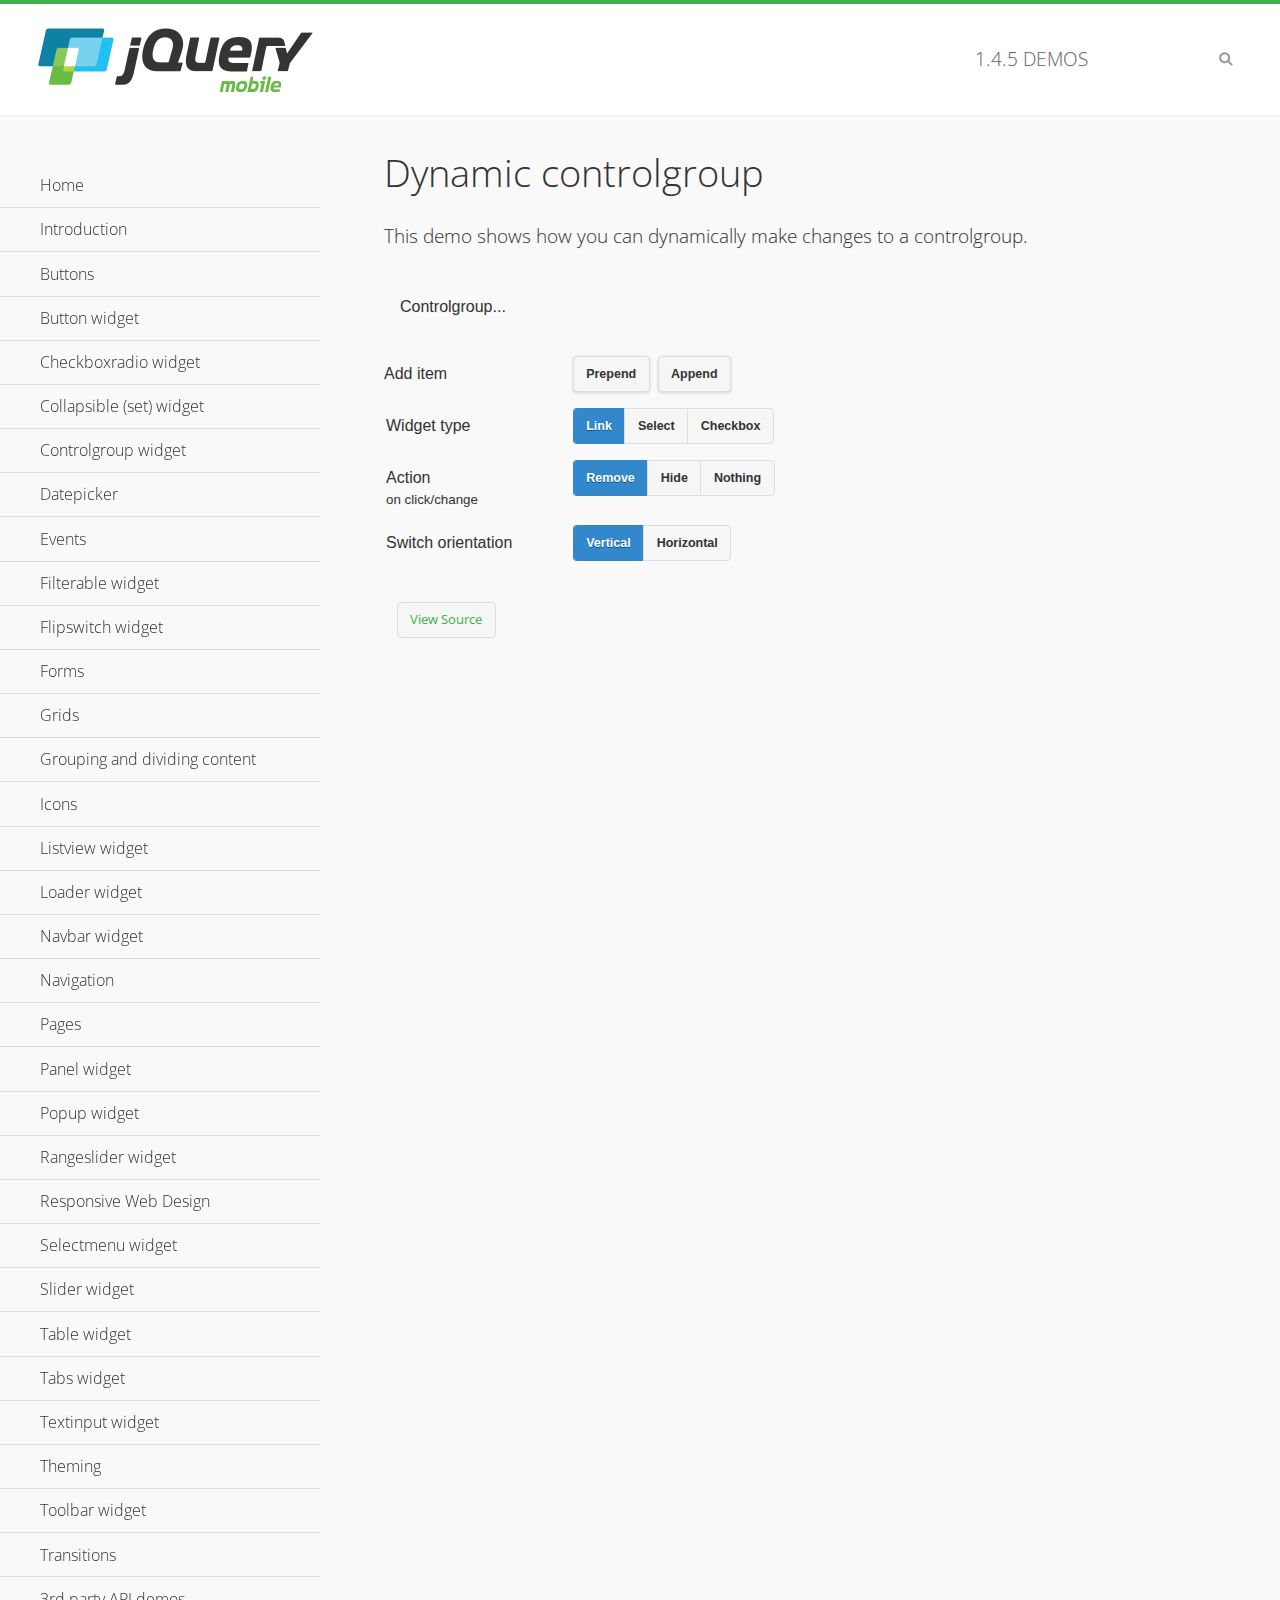
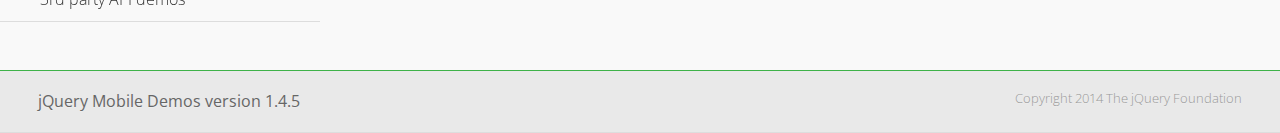
<file: QCHybrud/H5/demos/controlgroup-dynamic/index.html>
<!DOCTYPE html>
<html>
<head>
	<meta charset="utf-8">
	<meta name="viewport" content="width=device-width, initial-scale=1">
	<title>Dynamic controlgroup - jQuery Mobile Demos</title>
	<link rel="shortcut icon" href="../favicon.ico">
    <link rel="stylesheet" href="http://fonts.googleapis.com/css?family=Open+Sans:300,400,700">
	<link rel="stylesheet" href="../css/themes/default/jquery.mobile-1.4.5.min.css">
	<link rel="stylesheet" href="../_assets/css/jqm-demos.css">
	<script src="../js/jquery.js"></script>
	<script src="../_assets/js/index.js"></script>
	<script src="../js/jquery.mobile-1.4.5.min.js"></script>
	<script>
		( function( $, undefined ) {
			var counter = 0;
			$( document ).bind( "pagecreate", function( e ) {
				$( "#prepend, #append", e.target ).on( "click", function( e ) {
					counter++;

					var widgetType = $( "[name='radio-widget']:checked" ).attr( "id" ),
						group = $( "#my-controlgroup" ),
						$el,
						action = function() {
							var action = $( "[name='radio-action']:checked" ).attr( "id" );
							if ( $( $el[1] ).is( "select" ) && action === "hide" ) {
								$el = $( $el[1] ).parents( ".ui-select" );
							}
							$el[ action ]();
							group.controlgroup( "refresh" );
						};

					if ( widgetType === "link" ) {

						$el = $( "<a href='#'>Link " + counter + "</a>" ).bind( "click", action );
						$( "#my-controlgroup" ).controlgroup( "container" )[ $( this ).attr( "id" ) ]( $el );
						$el.buttonMarkup();

					} else if ( widgetType === "select" ) {

						$el = $( "<label for='widget" + counter + "'>Select " + counter + "</label><select id='widget" + counter + "'><option value='option1'>Select " + counter + "</option><option value='option2'>Select option</option></select>" );
						$( $el[ 1 ] ).bind( "change", action);
						$( "#my-controlgroup" ).controlgroup( "container" )[ $( this ).attr( "id" ) ]( $el );
						$( $el[ 1 ] ).selectmenu();

					} else {

						$el = $( "<label for='widget" + counter + "'>Checkbox " + counter + "</label><input type='checkbox' id='widget" + counter + "'></input>" );
						$( $el[ 1 ] ).bind( "change", action );
						$( "#my-controlgroup" ).controlgroup( "container" )[ $( this ).attr( "id" ) ]( $el );
						$( $el[ 1 ] ).checkboxradio();

					}

					group.controlgroup( "refresh" );
				});

				$( "[name='radio-orientation']" ).bind( "change", function( e ) {
					$( "#my-controlgroup" ).controlgroup( "option", "type", ( $( "#isHorizontal" ).is( ":checked" ) ? "horizontal" : "vertical" ) );
				});
			});
		})( jQuery );
	</script>
</head>
<body>
<div data-role="page" class="jqm-demos">

	<div data-role="header" class="jqm-header">
		<h2><a href="../" title="jQuery Mobile Demos home"><img src="../_assets/img/jquery-logo.png" alt="jQuery Mobile"></a></h2>
		<p><span class="jqm-version"></span> Demos</p>
		<a href="#" class="jqm-navmenu-link ui-btn ui-btn-icon-notext ui-corner-all ui-icon-bars ui-nodisc-icon ui-alt-icon ui-btn-left">Menu</a>
		<a href="#" class="jqm-search-link ui-btn ui-btn-icon-notext ui-corner-all ui-icon-search ui-nodisc-icon ui-alt-icon ui-btn-right">Search</a>
	</div><!-- /header -->

	<div role="main" class="ui-content jqm-content">

        <h1>Dynamic controlgroup</h1>

        <p>This demo shows how you can dynamically make changes to a controlgroup.</p>

        <div data-demo-html="true" data-demo-js="true">

            <form>
            	<div class="ui-body ui-body-d ui-corner-all">
                	<p>Controlgroup...</p>
                	<div data-role="controlgroup" id="my-controlgroup"><!-- items will be injected here --></div>
                </div>
            </form>

            <div class="ui-field-contain">
                <label for="prepend">Add item</label>
                <button id="prepend" data-mini="true" data-inline="true">Prepend</button>
                <label for="append" class="ui-hidden-accessible">Action</label>
                <button id="append" data-mini="true" data-inline="true">Append</button>
            </div>

            <form action="#" method="get">
            	<div class="ui-field-contain">
                    <fieldset data-role="controlgroup" data-type="horizontal" data-mini="true">
                        <legend>Widget type</legend>

                        <input type="radio" name="radio-widget" id="link" value="link" checked="checked">
                        <label for="link">Link</label>

                        <input type="radio" name="radio-widget" id="select" value="select">
                        <label for="select">Select</label>

                        <input type="radio" name="radio-widget" id="checkbox" value="checkbox">
                        <label for="checkbox">Checkbox</label>
                    </fieldset>
            	</div>

            	<div class="ui-field-contain">
                    <fieldset data-role="controlgroup" data-type="horizontal" data-mini="true">
                        <legend>Action<br><small>on click/change</small></legend>

                        <input type="radio" name="radio-action" id="remove" value="remove" checked="checked">
                        <label for="remove">Remove</label>

                        <input type="radio" name="radio-action" id="hide" value="hide">
                        <label for="hide">Hide</label>

                        <input type="radio" name="radio-action" id="width" value="width">
                        <label for="width">Nothing</label>
                    </fieldset>
            	</div>

            	<div class="ui-field-contain">
                    <fieldset data-role="controlgroup" data-type="horizontal" data-mini="true">
                        <legend>Switch orientation</legend>

                        <input type="radio" name="radio-orientation" id="isVertical" value="isVertical" checked="checked">
                        <label for="isVertical">Vertical</label>

                        <input type="radio" name="radio-orientation" id="isHorizontal" value="isHorizontal">
                        <label for="isHorizontal">Horizontal</label>
                    </fieldset>
            	</div>

            </form>

        </div><!--/demo-html -->

	</div><!-- /content -->
	    <div data-role="panel" class="jqm-navmenu-panel" data-position="left" data-display="overlay" data-theme="a">
	    	<ul class="jqm-list ui-alt-icon ui-nodisc-icon">
<li data-filtertext="demos homepage" data-icon="home"><a href=".././">Home</a></li>
<li data-filtertext="introduction overview getting started"><a href="../intro/" data-ajax="false">Introduction</a></li>
<li data-filtertext="buttons button markup buttonmarkup method anchor link button element"><a href="../button-markup/" data-ajax="false">Buttons</a></li>
<li data-filtertext="form button widget input button submit reset"><a href="../button/" data-ajax="false">Button widget</a></li>
<li data-role="collapsible" data-enhanced="true" data-collapsed-icon="carat-d" data-expanded-icon="carat-u" data-iconpos="right" data-inset="false" class="ui-collapsible ui-collapsible-themed-content ui-collapsible-collapsed">
	<h3 class="ui-collapsible-heading ui-collapsible-heading-collapsed">
		<a href="#" class="ui-collapsible-heading-toggle ui-btn ui-btn-icon-right ui-btn-inherit ui-icon-carat-d">
		    Checkboxradio widget<span class="ui-collapsible-heading-status"> click to expand contents</span>
		</a>
	</h3>
	<div class="ui-collapsible-content ui-body-inherit ui-collapsible-content-collapsed" aria-hidden="true">
		<ul>
			<li data-filtertext="form checkboxradio widget checkbox input checkboxes controlgroups"><a href="../checkboxradio-checkbox/" data-ajax="false">Checkboxes</a></li>
			<li data-filtertext="form checkboxradio widget radio input radio buttons controlgroups"><a href="../checkboxradio-radio/" data-ajax="false">Radio buttons</a></li>
		</ul>
	</div>
</li>
<li data-role="collapsible" data-enhanced="true" data-collapsed-icon="carat-d" data-expanded-icon="carat-u" data-iconpos="right" data-inset="false" class="ui-collapsible ui-collapsible-themed-content ui-collapsible-collapsed">
	<h3 class="ui-collapsible-heading ui-collapsible-heading-collapsed">
		<a href="#" class="ui-collapsible-heading-toggle ui-btn ui-btn-icon-right ui-btn-inherit ui-icon-carat-d">
			Collapsible (set) widget<span class="ui-collapsible-heading-status"> click to expand contents</span>
		</a>
	</h3>
	<div class="ui-collapsible-content ui-body-inherit ui-collapsible-content-collapsed" aria-hidden="true">
		<ul>
			<li data-filtertext="collapsibles content formatting"><a href="../collapsible/" data-ajax="false">Collapsible</a></li>
			<li data-filtertext="dynamic collapsible set accordion append expand"><a href="../collapsible-dynamic/" data-ajax="false">Dynamic collapsibles</a></li>
			<li data-filtertext="accordions collapsible set widget content formatting grouped collapsibles"><a href="../collapsibleset/" data-ajax="false">Collapsible set</a></li>
		</ul>
	</div>
</li>
<li data-role="collapsible" data-enhanced="true" data-collapsed-icon="carat-d" data-expanded-icon="carat-u" data-iconpos="right" data-inset="false" class="ui-collapsible ui-collapsible-themed-content ui-collapsible-collapsed">
	<h3 class="ui-collapsible-heading ui-collapsible-heading-collapsed">
		<a href="#" class="ui-collapsible-heading-toggle ui-btn ui-btn-icon-right ui-btn-inherit ui-icon-carat-d">
			Controlgroup widget<span class="ui-collapsible-heading-status"> click to expand contents</span>
		</a>
	</h3>
	<div class="ui-collapsible-content ui-body-inherit ui-collapsible-content-collapsed" aria-hidden="true">
		<ul>
			<li data-filtertext="controlgroups selectmenu checkboxradio input grouped buttons horizontal vertical"><a href="../controlgroup/" data-ajax="false">Controlgroup</a></li>
			<li data-filtertext="dynamic controlgroup dynamically add buttons"><a href="../controlgroup-dynamic/" data-ajax="false">Dynamic controlgroups</a></li>
		</ul>
	</div>
</li>
<li data-filtertext="form datepicker widget date input"><a href="../datepicker/" data-ajax="false">Datepicker</a></li>
<li data-role="collapsible" data-enhanced="true" data-collapsed-icon="carat-d" data-expanded-icon="carat-u" data-iconpos="right" data-inset="false" class="ui-collapsible ui-collapsible-themed-content ui-collapsible-collapsed">
	<h3 class="ui-collapsible-heading ui-collapsible-heading-collapsed">
		<a href="#" class="ui-collapsible-heading-toggle ui-btn ui-btn-icon-right ui-btn-inherit ui-icon-carat-d">
			Events<span class="ui-collapsible-heading-status"> click to expand contents</span>
		</a>
	</h3>
	<div class="ui-collapsible-content ui-body-inherit ui-collapsible-content-collapsed" aria-hidden="true">
		<ul>
			<li data-filtertext="swipe to delete list items listviews swipe events"><a href="../swipe-list/" data-ajax="false">Swipe list items</a></li>
			<li data-filtertext="swipe to navigate swipe page navigation swipe events"><a href="../swipe-page/" data-ajax="false">Swipe page navigation</a></li>
		</ul>
	</div>
</li>
<li data-filtertext="filterable filter elements sorting searching listview table"><a href="../filterable/" data-ajax="false">Filterable widget</a></li>
<li data-filtertext="form flipswitch widget flip toggle switch binary select checkbox input"><a href="../flipswitch/" data-ajax="false">Flipswitch widget</a></li>
<li data-role="collapsible" data-enhanced="true" data-collapsed-icon="carat-d" data-expanded-icon="carat-u" data-iconpos="right" data-inset="false" class="ui-collapsible ui-collapsible-themed-content ui-collapsible-collapsed">
	<h3 class="ui-collapsible-heading ui-collapsible-heading-collapsed">
		<a href="#" class="ui-collapsible-heading-toggle ui-btn ui-btn-icon-right ui-btn-inherit ui-icon-carat-d">
			Forms<span class="ui-collapsible-heading-status"> click to expand contents</span>
		</a>
	</h3>
	<div class="ui-collapsible-content ui-body-inherit ui-collapsible-content-collapsed" aria-hidden="true">
		<ul>
			<li data-filtertext="forms text checkbox radio range button submit reset inputs selects textarea slider flipswitch label form elements"><a href="../forms/" data-ajax="false">Forms</a></li>
			<li data-filtertext="form hide labels hidden accessible ui-hidden-accessible forms"><a href="../forms-label-hidden-accessible/" data-ajax="false">Hide labels</a></li>
			<li data-filtertext="form field containers fieldcontain ui-field-contain forms"><a href="../forms-field-contain/" data-ajax="false">Field containers</a></li>
			<li data-filtertext="forms disabled form elements"><a href="../forms-disabled/" data-ajax="false">Forms disabled</a></li>
			<li data-filtertext="forms gallery examples overview forms text checkbox radio range button submit reset inputs selects textarea slider flipswitch label form elements"><a href="../forms-gallery/" data-ajax="false">Forms gallery</a></li>
		</ul>
	</div>
</li>
<li data-role="collapsible" data-enhanced="true" data-collapsed-icon="carat-d" data-expanded-icon="carat-u" data-iconpos="right" data-inset="false" class="ui-collapsible ui-collapsible-themed-content ui-collapsible-collapsed">
	<h3 class="ui-collapsible-heading ui-collapsible-heading-collapsed">
		<a href="#" class="ui-collapsible-heading-toggle ui-btn ui-btn-icon-right ui-btn-inherit ui-icon-carat-d">
			Grids<span class="ui-collapsible-heading-status"> click to expand contents</span>
		</a>
	</h3>
	<div class="ui-collapsible-content ui-body-inherit ui-collapsible-content-collapsed" aria-hidden="true">
		<ul>
			<li data-filtertext="grids columns blocks content formatting rwd responsive css framework"><a href="../grids/" data-ajax="false">Grids</a></li>
			<li data-filtertext="buttons in grids css framework"><a href="../grids-buttons/" data-ajax="false">Buttons in grids</a></li>
			<li data-filtertext="custom responsive grids rwd css framework"><a href="../grids-custom-responsive/" data-ajax="false">Custom responsive grids</a></li>
		</ul>
	</div>
</li>
<li data-filtertext="blocks content formatting sections heading"><a href="../body-bar-classes/" data-ajax="false">Grouping and dividing content</a></li>
<li data-role="collapsible" data-enhanced="true" data-collapsed-icon="carat-d" data-expanded-icon="carat-u" data-iconpos="right" data-inset="false" class="ui-collapsible ui-collapsible-themed-content ui-collapsible-collapsed">
	<h3 class="ui-collapsible-heading ui-collapsible-heading-collapsed">
		<a href="#" class="ui-collapsible-heading-toggle ui-btn ui-btn-icon-right ui-btn-inherit ui-icon-carat-d">
			Icons<span class="ui-collapsible-heading-status"> click to expand contents</span>
		</a>
	</h3>
	<div class="ui-collapsible-content ui-body-inherit ui-collapsible-content-collapsed" aria-hidden="true">
		<ul>
			<li data-filtertext="button icons svg disc alt custom icon position"><a href="../icons/" data-ajax="false">Icons</a></li>
			<li data-filtertext=""><a href="../icons-grunticon/" data-ajax="false">Grunticon loader</a></li>
		</ul>
	</div>
</li>
<li data-role="collapsible" data-enhanced="true" data-collapsed-icon="carat-d" data-expanded-icon="carat-u" data-iconpos="right" data-inset="false" class="ui-collapsible ui-collapsible-themed-content ui-collapsible-collapsed">
	<h3 class="ui-collapsible-heading ui-collapsible-heading-collapsed">
		<a href="#" class="ui-collapsible-heading-toggle ui-btn ui-btn-icon-right ui-btn-inherit ui-icon-carat-d">
			Listview widget<span class="ui-collapsible-heading-status"> click to expand contents</span>
		</a>
	</h3>
	<div class="ui-collapsible-content ui-body-inherit ui-collapsible-content-collapsed" aria-hidden="true">
		<ul>
			<li data-filtertext="listview widget thumbnails icons nested split button collapsible ul ol"><a href="../listview/" data-ajax="false">Listview</a></li>
			<li data-filtertext="autocomplete filterable reveal listview filtertextbeforefilter placeholder"><a href="../listview-autocomplete/" data-ajax="false">Listview autocomplete</a></li>
			<li data-filtertext="autocomplete filterable reveal listview remote data filtertextbeforefilter placeholder"><a href="../listview-autocomplete-remote/" data-ajax="false">Listview autocomplete remote data</a></li>
			<li data-filtertext="autodividers anchor jump scroll linkbars listview lists ul ol"><a href="../listview-autodividers-linkbar/" data-ajax="false">Listview autodividers linkbar</a></li>
			<li data-filtertext="listview autodividers selector autodividersselector lists ul ol"><a href="../listview-autodividers-selector/" data-ajax="false">Listview autodividers selector</a></li>
			<li data-filtertext="listview nested list items"><a href="../listview-nested-lists/" data-ajax="false">Nested Listviews</a></li>
			<li data-filtertext="listview collapsible list items flat"><a href="../listview-collapsible-item-flat/" data-ajax="false">Listview collapsible list items (flat)</a></li>
			<li data-filtertext="listview collapsible list indented"><a href="../listview-collapsible-item-indented/" data-ajax="false">Listview collapsible list items (indented)</a></li>
			<li data-filtertext="grid listview responsive grids responsive listviews lists ul"><a href="../listview-grid/" data-ajax="false">Listview responsive grid</a></li>
		</ul>
	</div>
</li>
<li data-filtertext="loader widget page loading navigation overlay spinner"><a href="../loader/" data-ajax="false">Loader widget</a></li>
<li data-filtertext="navbar widget navmenu toolbars header footer"><a href="../navbar/" data-ajax="false">Navbar widget</a></li>
<li data-role="collapsible" data-enhanced="true" data-collapsed-icon="carat-d" data-expanded-icon="carat-u" data-iconpos="right" data-inset="false" class="ui-collapsible ui-collapsible-themed-content ui-collapsible-collapsed">
	<h3 class="ui-collapsible-heading ui-collapsible-heading-collapsed">
		<a href="#" class="ui-collapsible-heading-toggle ui-btn ui-btn-icon-right ui-btn-inherit ui-icon-carat-d">
			Navigation<span class="ui-collapsible-heading-status"> click to expand contents</span>
		</a>
	</h3>
	<div class="ui-collapsible-content ui-body-inherit ui-collapsible-content-collapsed" aria-hidden="true">
		<ul>
			<li data-filtertext="ajax navigation navigate widget history event method"><a href="../navigation/" data-ajax="false">Navigation</a></li>
			<li data-filtertext="linking pages page links navigation ajax prefetch cache"><a href="../navigation-linking-pages/" data-ajax="false">Linking pages</a></li>
			<!-- <li data-filtertext="php redirect server redirection server-side navigation"><a href="../navigation-php-redirect/" data-ajax="false">PHP redirect demo</a></li>-->
			<li data-filtertext="navigation redirection hash query"><a href="../navigation-hash-processing/" data-ajax="false">Hash processing demo</a></li>
			<li data-filtertext="navigation redirection hash query"><a href="../page-events/" data-ajax="false">Page Navigation Events</a></li>
		</ul>
	</div>
</li>
<li data-role="collapsible" data-enhanced="true" data-collapsed-icon="carat-d" data-expanded-icon="carat-u" data-iconpos="right" data-inset="false" class="ui-collapsible ui-collapsible-themed-content ui-collapsible-collapsed">
	<h3 class="ui-collapsible-heading ui-collapsible-heading-collapsed">
		<a href="#" class="ui-collapsible-heading-toggle ui-btn ui-btn-icon-right ui-btn-inherit ui-icon-carat-d">
			Pages<span class="ui-collapsible-heading-status"> click to expand contents</span>
		</a>
	</h3>
	<div class="ui-collapsible-content ui-body-inherit ui-collapsible-content-collapsed" aria-hidden="true">
		<ul>
			<li data-filtertext="pages page widget ajax navigation"><a href="../pages/" data-ajax="false">Pages</a></li>
			<li data-filtertext="single page"><a href="../pages-single-page/" data-ajax="false">Single page</a></li>
			<li data-filtertext="multipage multi-page page"><a href="../pages-multi-page/" data-ajax="false">Multi-page template</a></li>
			<li data-filtertext="dialog page widget modal popup"><a href="../pages-dialog/" data-ajax="false">Dialog page</a></li>
		</ul>
	</div>
</li>
<li data-role="collapsible" data-enhanced="true" data-collapsed-icon="carat-d" data-expanded-icon="carat-u" data-iconpos="right" data-inset="false" class="ui-collapsible ui-collapsible-themed-content ui-collapsible-collapsed">
	<h3 class="ui-collapsible-heading ui-collapsible-heading-collapsed">
		<a href="#" class="ui-collapsible-heading-toggle ui-btn ui-btn-icon-right ui-btn-inherit ui-icon-carat-d">
			Panel widget<span class="ui-collapsible-heading-status"> click to expand contents</span>
		</a>
	</h3>
	<div class="ui-collapsible-content ui-body-inherit ui-collapsible-content-collapsed" aria-hidden="true">
		<ul>
			<li data-filtertext="panel widget sliding panels reveal push overlay responsive"><a href="../panel/" data-ajax="false">Panel</a></li>
			<li data-filtertext=""><a href="../panel-external/" data-ajax="false">External panels</a></li>
			<li data-filtertext="panel "><a href="../panel-fixed/" data-ajax="false">Fixed panels</a></li>
			<li data-filtertext="panel slide panels sliding panels shadow rwd responsive breakpoint"><a href="../panel-responsive/" data-ajax="false">Panels responsive</a></li>
			<li data-filtertext="panel custom style custom panel width reveal shadow listview panel styling page background wrapper"><a href="../panel-styling/" data-ajax="false">Custom panel style</a></li>
			<li data-filtertext="panel open on swipe"><a href="../panel-swipe-open/" data-ajax="false">Panel open on swipe</a></li>
			<li data-filtertext="panels outside page internal external toolbars"><a href="../panel-external-internal/" data-ajax="false">Panel external and internal</a></li>
		</ul>
	</div>
</li>
<li data-role="collapsible" data-enhanced="true" data-collapsed-icon="carat-d" data-expanded-icon="carat-u" data-iconpos="right" data-inset="false" class="ui-collapsible ui-collapsible-themed-content ui-collapsible-collapsed">
	<h3 class="ui-collapsible-heading ui-collapsible-heading-collapsed">
		<a href="#" class="ui-collapsible-heading-toggle ui-btn ui-btn-icon-right ui-btn-inherit ui-icon-carat-d">
			Popup widget<span class="ui-collapsible-heading-status"> click to expand contents</span>
		</a>
	</h3>
	<div class="ui-collapsible-content ui-body-inherit ui-collapsible-content-collapsed" aria-hidden="true">
		<ul>
			<li data-filtertext="popup widget popups dialog modal transition tooltip lightbox form overlay screen flip pop fade transition"><a href="../popup/" data-ajax="false">Popup</a></li>
			<li data-filtertext="popup alignment position"><a href="../popup-alignment/" data-ajax="false">Popup alignment</a></li>
			<li data-filtertext="popup arrow size popups popover"><a href="../popup-arrow-size/" data-ajax="false">Popup arrow size</a></li>
			<li data-filtertext="dynamic popups popup images lightbox"><a href="../popup-dynamic/" data-ajax="false">Dynamic popups</a></li>
			<li data-filtertext="popups with iframes scaling"><a href="../popup-iframe/" data-ajax="false">Popups with iframes</a></li>
			<li data-filtertext="popup image scaling"><a href="../popup-image-scaling/" data-ajax="false">Popup image scaling</a></li>
			<li data-filtertext="external popup outside multi-page"><a href="../popup-outside-multipage/" data-ajax="false">Popup outside multi-page</a></li>
		</ul>
	</div>
</li>
<li data-filtertext="form rangeslider widget dual sliders dual handle sliders range input"><a href="../rangeslider/" data-ajax="false">Rangeslider widget</a></li>
<li data-filtertext="responsive web design rwd adaptive progressive enhancement PE accessible mobile breakpoints media query media queries"><a href="../rwd/" data-ajax="false">Responsive Web Design</a></li>
<li data-role="collapsible" data-enhanced="true" data-collapsed-icon="carat-d" data-expanded-icon="carat-u" data-iconpos="right" data-inset="false" class="ui-collapsible ui-collapsible-themed-content ui-collapsible-collapsed">
	<h3 class="ui-collapsible-heading ui-collapsible-heading-collapsed">
		<a href="#" class="ui-collapsible-heading-toggle ui-btn ui-btn-icon-right ui-btn-inherit ui-icon-carat-d">
			Selectmenu widget<span class="ui-collapsible-heading-status"> click to expand contents</span>
		</a>
	</h3>
	<div class="ui-collapsible-content ui-body-inherit ui-collapsible-content-collapsed" aria-hidden="true">
		<ul>
			<li data-filtertext="form selectmenu widget select input custom select menu selects"><a href="../selectmenu/" data-ajax="false">Selectmenu</a></li>
			<li data-filtertext="form custom select menu selectmenu widget custom menu option optgroup multiple selects"><a href="../selectmenu-custom/" data-ajax="false">Custom select menu</a></li>
			<li data-filtertext="filterable select filter popup dialog"><a href="../selectmenu-custom-filter/" data-ajax="false">Custom select menu with filter</a></li>
		</ul>
	</div>
</li>
<li data-role="collapsible" data-enhanced="true" data-collapsed-icon="carat-d" data-expanded-icon="carat-u" data-iconpos="right" data-inset="false" class="ui-collapsible ui-collapsible-themed-content ui-collapsible-collapsed">
	<h3 class="ui-collapsible-heading ui-collapsible-heading-collapsed">
		<a href="#" class="ui-collapsible-heading-toggle ui-btn ui-btn-icon-right ui-btn-inherit ui-icon-carat-d">
			Slider widget<span class="ui-collapsible-heading-status"> click to expand contents</span>
		</a>
	</h3>
	<div class="ui-collapsible-content ui-body-inherit ui-collapsible-content-collapsed" aria-hidden="true">
		<ul>
			<li data-filtertext="form slider widget range input single sliders"><a href="../slider/" data-ajax="false">Slider</a></li>
			<li data-filtertext="form slider widget flipswitch slider binary select flip toggle switch"><a href="../slider-flipswitch/" data-ajax="false">Slider flip toggle switch</a></li>
			<li data-filtertext="form slider tooltip handle value input range sliders"><a href="../slider-tooltip/" data-ajax="false">Slider tooltip</a></li>
		</ul>
	</div>
</li>
<li data-role="collapsible" data-enhanced="true" data-collapsed-icon="carat-d" data-expanded-icon="carat-u" data-iconpos="right" data-inset="false" class="ui-collapsible ui-collapsible-themed-content ui-collapsible-collapsed">
	<h3 class="ui-collapsible-heading ui-collapsible-heading-collapsed">
		<a href="#" class="ui-collapsible-heading-toggle ui-btn ui-btn-icon-right ui-btn-inherit ui-icon-carat-d">
			Table widget<span class="ui-collapsible-heading-status"> click to expand contents</span>
		</a>
	</h3>
	<div class="ui-collapsible-content ui-body-inherit ui-collapsible-content-collapsed" aria-hidden="true">
		<ul>
			<li data-filtertext="table widget reflow column toggle th td responsive tables rwd hide show tabular"><a href="../table-column-toggle/" data-ajax="false">Table Column Toggle</a></li>
			<li data-filtertext="table column toggle phone comparison demo"><a href="../table-column-toggle-example/" data-ajax="false">Table Column Toggle demo</a></li>
			<li data-filtertext="responsive tables table column toggle heading groups rwd breakpoint"><a href="../table-column-toggle-heading-groups/" data-ajax="false">Table Column Toggle heading groups</a></li>
			<li data-filtertext="responsive tables table column toggle hide rwd breakpoint customization options"><a href="../table-column-toggle-options/" data-ajax="false">Table Column Toggle options</a></li>
			<li data-filtertext="table reflow th td responsive rwd columns tabular"><a href="../table-reflow/" data-ajax="false">Table Reflow</a></li>
			<li data-filtertext="responsive tables table reflow heading groups rwd breakpoint"><a href="../table-reflow-heading-groups/" data-ajax="false">Table Reflow heading groups</a></li>
			<li data-filtertext="responsive tables table reflow stripes strokes table style"><a href="../table-reflow-stripes-strokes/" data-ajax="false">Table Reflow stripes and strokes</a></li>
			<li data-filtertext="responsive tables table reflow stack custom styles"><a href="../table-reflow-styling/" data-ajax="false">Table Reflow custom styles</a></li>
		</ul>
	</div>
</li>
<li data-filtertext="ui tabs widget"><a href="../tabs/" data-ajax="false">Tabs widget</a></li>
<li data-filtertext="form textinput widget text input textarea number date time tel email file color password"><a href="../textinput/" data-ajax="false">Textinput widget</a></li>
<li data-role="collapsible" data-enhanced="true" data-collapsed-icon="carat-d" data-expanded-icon="carat-u" data-iconpos="right" data-inset="false" class="ui-collapsible ui-collapsible-themed-content ui-collapsible-collapsed">
	<h3 class="ui-collapsible-heading ui-collapsible-heading-collapsed">
		<a href="#" class="ui-collapsible-heading-toggle ui-btn ui-btn-icon-right ui-btn-inherit ui-icon-carat-d">
			Theming<span class="ui-collapsible-heading-status"> click to expand contents</span>
		</a>
	</h3>
	<div class="ui-collapsible-content ui-body-inherit ui-collapsible-content-collapsed" aria-hidden="true">
		<ul>
			<li data-filtertext="default theme swatches theming style css"><a href="../theme-default/" data-ajax="false">Default theme</a></li>
			<li data-filtertext="classic theme old theme swatches theming style css"><a href="../theme-classic/" data-ajax="false">Classic theme</a></li>
		</ul>
	</div>
</li>
<li data-role="collapsible" data-enhanced="true" data-collapsed-icon="carat-d" data-expanded-icon="carat-u" data-iconpos="right" data-inset="false" class="ui-collapsible ui-collapsible-themed-content ui-collapsible-collapsed">
	<h3 class="ui-collapsible-heading ui-collapsible-heading-collapsed">
		<a href="#" class="ui-collapsible-heading-toggle ui-btn ui-btn-icon-right ui-btn-inherit ui-icon-carat-d">
			Toolbar widget<span class="ui-collapsible-heading-status"> click to expand contents</span>
		</a>
	</h3>
	<div class="ui-collapsible-content ui-body-inherit ui-collapsible-content-collapsed" aria-hidden="true">
		<ul>
			<li data-filtertext="toolbar widget header footer toolbars fixed fullscreen external sections"><a href="../toolbar/" data-ajax="false">Toolbar</a></li>
			<li data-filtertext="dynamic toolbars dynamically add toolbar header footer"><a href="../toolbar-dynamic/" data-ajax="false">Dynamic toolbars</a></li>
			<li data-filtertext="external toolbars header footer"><a href="../toolbar-external/" data-ajax="false">External toolbars</a></li>
			<li data-filtertext="fixed toolbars header footer"><a href="../toolbar-fixed/" data-ajax="false">Fixed toolbars</a></li>
			<li data-filtertext="fixed fullscreen toolbars header footer"><a href="../toolbar-fixed-fullscreen/" data-ajax="false">Fullscreen toolbars</a></li>
			<li data-filtertext="external fixed toolbars header footer"><a href="../toolbar-fixed-external/" data-ajax="false">Fixed external toolbars</a></li>
			<li data-filtertext="external persistent toolbars header footer navbar navmenu"><a href="../toolbar-fixed-persistent/" data-ajax="false">Persistent toolbars</a></li>
			<li data-filtertext="external ajax optimized toolbars persistent toolbars header footer navbar"><a href="../toolbar-fixed-persistent-optimized/" data-ajax="false">Ajax optimized toolbars</a></li>
			<li data-filtertext="form in toolbars header footer"><a href="../toolbar-fixed-forms/" data-ajax="false">Form in toolbar</a></li>
		</ul>
	</div>
</li>
<li data-filtertext="page transitions animated pages popup navigation flip slide fade pop"><a href="../transitions/" data-ajax="false">Transitions</a></li>
<li data-role="collapsible" data-enhanced="true" data-collapsed-icon="carat-d" data-expanded-icon="carat-u" data-iconpos="right" data-inset="false" class="ui-collapsible ui-collapsible-themed-content ui-collapsible-collapsed">
	<h3 class="ui-collapsible-heading ui-collapsible-heading-collapsed">
		<a href="#" class="ui-collapsible-heading-toggle ui-btn ui-btn-icon-right ui-btn-inherit ui-icon-carat-d">
			3rd party API demos<span class="ui-collapsible-heading-status"> click to expand contents</span>
		</a>
	</h3>
	<div class="ui-collapsible-content ui-body-inherit ui-collapsible-content-collapsed" aria-hidden="true">
		<ul>
			<li data-filtertext="backbone requirejs navigation router"><a href="../backbone-requirejs/" data-ajax="false">Backbone RequireJS</a></li>
			<li data-filtertext="google maps geolocation demo"><a href="../map-geolocation/" data-ajax="false">Google Maps geolocation</a></li>
			<li data-filtertext="google maps hybrid"><a href="../map-list-toggle/" data-ajax="false">Google Maps list toggle</a></li>
		</ul>
	</div>
</li>



		     </ul>
		</div><!-- /panel -->


	<div data-role="footer" data-position="fixed" data-tap-toggle="false" class="jqm-footer">
		<p>jQuery Mobile Demos version <span class="jqm-version"></span></p>
		<p>Copyright 2014 The jQuery Foundation</p>
	</div><!-- /footer -->
	<!-- TODO: This should become an external panel so we can add input to markup (unique ID) -->
    <div data-role="panel" class="jqm-search-panel" data-position="right" data-display="overlay" data-theme="a">
		<div class="jqm-search">
			<ul class="jqm-list" data-filter-placeholder="Search demos..." data-filter-reveal="true">
<li data-filtertext="demos homepage" data-icon="home"><a href=".././">Home</a></li>
<li data-filtertext="introduction overview getting started"><a href="../intro/" data-ajax="false">Introduction</a></li>
<li data-filtertext="buttons button markup buttonmarkup method anchor link button element"><a href="../button-markup/" data-ajax="false">Buttons</a></li>
<li data-filtertext="form button widget input button submit reset"><a href="../button/" data-ajax="false">Button widget</a></li>
<li data-role="collapsible" data-enhanced="true" data-collapsed-icon="carat-d" data-expanded-icon="carat-u" data-iconpos="right" data-inset="false" class="ui-collapsible ui-collapsible-themed-content ui-collapsible-collapsed">
	<h3 class="ui-collapsible-heading ui-collapsible-heading-collapsed">
		<a href="#" class="ui-collapsible-heading-toggle ui-btn ui-btn-icon-right ui-btn-inherit ui-icon-carat-d">
		    Checkboxradio widget<span class="ui-collapsible-heading-status"> click to expand contents</span>
		</a>
	</h3>
	<div class="ui-collapsible-content ui-body-inherit ui-collapsible-content-collapsed" aria-hidden="true">
		<ul>
			<li data-filtertext="form checkboxradio widget checkbox input checkboxes controlgroups"><a href="../checkboxradio-checkbox/" data-ajax="false">Checkboxes</a></li>
			<li data-filtertext="form checkboxradio widget radio input radio buttons controlgroups"><a href="../checkboxradio-radio/" data-ajax="false">Radio buttons</a></li>
		</ul>
	</div>
</li>
<li data-role="collapsible" data-enhanced="true" data-collapsed-icon="carat-d" data-expanded-icon="carat-u" data-iconpos="right" data-inset="false" class="ui-collapsible ui-collapsible-themed-content ui-collapsible-collapsed">
	<h3 class="ui-collapsible-heading ui-collapsible-heading-collapsed">
		<a href="#" class="ui-collapsible-heading-toggle ui-btn ui-btn-icon-right ui-btn-inherit ui-icon-carat-d">
			Collapsible (set) widget<span class="ui-collapsible-heading-status"> click to expand contents</span>
		</a>
	</h3>
	<div class="ui-collapsible-content ui-body-inherit ui-collapsible-content-collapsed" aria-hidden="true">
		<ul>
			<li data-filtertext="collapsibles content formatting"><a href="../collapsible/" data-ajax="false">Collapsible</a></li>
			<li data-filtertext="dynamic collapsible set accordion append expand"><a href="../collapsible-dynamic/" data-ajax="false">Dynamic collapsibles</a></li>
			<li data-filtertext="accordions collapsible set widget content formatting grouped collapsibles"><a href="../collapsibleset/" data-ajax="false">Collapsible set</a></li>
		</ul>
	</div>
</li>
<li data-role="collapsible" data-enhanced="true" data-collapsed-icon="carat-d" data-expanded-icon="carat-u" data-iconpos="right" data-inset="false" class="ui-collapsible ui-collapsible-themed-content ui-collapsible-collapsed">
	<h3 class="ui-collapsible-heading ui-collapsible-heading-collapsed">
		<a href="#" class="ui-collapsible-heading-toggle ui-btn ui-btn-icon-right ui-btn-inherit ui-icon-carat-d">
			Controlgroup widget<span class="ui-collapsible-heading-status"> click to expand contents</span>
		</a>
	</h3>
	<div class="ui-collapsible-content ui-body-inherit ui-collapsible-content-collapsed" aria-hidden="true">
		<ul>
			<li data-filtertext="controlgroups selectmenu checkboxradio input grouped buttons horizontal vertical"><a href="../controlgroup/" data-ajax="false">Controlgroup</a></li>
			<li data-filtertext="dynamic controlgroup dynamically add buttons"><a href="../controlgroup-dynamic/" data-ajax="false">Dynamic controlgroups</a></li>
		</ul>
	</div>
</li>
<li data-filtertext="form datepicker widget date input"><a href="../datepicker/" data-ajax="false">Datepicker</a></li>
<li data-role="collapsible" data-enhanced="true" data-collapsed-icon="carat-d" data-expanded-icon="carat-u" data-iconpos="right" data-inset="false" class="ui-collapsible ui-collapsible-themed-content ui-collapsible-collapsed">
	<h3 class="ui-collapsible-heading ui-collapsible-heading-collapsed">
		<a href="#" class="ui-collapsible-heading-toggle ui-btn ui-btn-icon-right ui-btn-inherit ui-icon-carat-d">
			Events<span class="ui-collapsible-heading-status"> click to expand contents</span>
		</a>
	</h3>
	<div class="ui-collapsible-content ui-body-inherit ui-collapsible-content-collapsed" aria-hidden="true">
		<ul>
			<li data-filtertext="swipe to delete list items listviews swipe events"><a href="../swipe-list/" data-ajax="false">Swipe list items</a></li>
			<li data-filtertext="swipe to navigate swipe page navigation swipe events"><a href="../swipe-page/" data-ajax="false">Swipe page navigation</a></li>
		</ul>
	</div>
</li>
<li data-filtertext="filterable filter elements sorting searching listview table"><a href="../filterable/" data-ajax="false">Filterable widget</a></li>
<li data-filtertext="form flipswitch widget flip toggle switch binary select checkbox input"><a href="../flipswitch/" data-ajax="false">Flipswitch widget</a></li>
<li data-role="collapsible" data-enhanced="true" data-collapsed-icon="carat-d" data-expanded-icon="carat-u" data-iconpos="right" data-inset="false" class="ui-collapsible ui-collapsible-themed-content ui-collapsible-collapsed">
	<h3 class="ui-collapsible-heading ui-collapsible-heading-collapsed">
		<a href="#" class="ui-collapsible-heading-toggle ui-btn ui-btn-icon-right ui-btn-inherit ui-icon-carat-d">
			Forms<span class="ui-collapsible-heading-status"> click to expand contents</span>
		</a>
	</h3>
	<div class="ui-collapsible-content ui-body-inherit ui-collapsible-content-collapsed" aria-hidden="true">
		<ul>
			<li data-filtertext="forms text checkbox radio range button submit reset inputs selects textarea slider flipswitch label form elements"><a href="../forms/" data-ajax="false">Forms</a></li>
			<li data-filtertext="form hide labels hidden accessible ui-hidden-accessible forms"><a href="../forms-label-hidden-accessible/" data-ajax="false">Hide labels</a></li>
			<li data-filtertext="form field containers fieldcontain ui-field-contain forms"><a href="../forms-field-contain/" data-ajax="false">Field containers</a></li>
			<li data-filtertext="forms disabled form elements"><a href="../forms-disabled/" data-ajax="false">Forms disabled</a></li>
			<li data-filtertext="forms gallery examples overview forms text checkbox radio range button submit reset inputs selects textarea slider flipswitch label form elements"><a href="../forms-gallery/" data-ajax="false">Forms gallery</a></li>
		</ul>
	</div>
</li>
<li data-role="collapsible" data-enhanced="true" data-collapsed-icon="carat-d" data-expanded-icon="carat-u" data-iconpos="right" data-inset="false" class="ui-collapsible ui-collapsible-themed-content ui-collapsible-collapsed">
	<h3 class="ui-collapsible-heading ui-collapsible-heading-collapsed">
		<a href="#" class="ui-collapsible-heading-toggle ui-btn ui-btn-icon-right ui-btn-inherit ui-icon-carat-d">
			Grids<span class="ui-collapsible-heading-status"> click to expand contents</span>
		</a>
	</h3>
	<div class="ui-collapsible-content ui-body-inherit ui-collapsible-content-collapsed" aria-hidden="true">
		<ul>
			<li data-filtertext="grids columns blocks content formatting rwd responsive css framework"><a href="../grids/" data-ajax="false">Grids</a></li>
			<li data-filtertext="buttons in grids css framework"><a href="../grids-buttons/" data-ajax="false">Buttons in grids</a></li>
			<li data-filtertext="custom responsive grids rwd css framework"><a href="../grids-custom-responsive/" data-ajax="false">Custom responsive grids</a></li>
		</ul>
	</div>
</li>
<li data-filtertext="blocks content formatting sections heading"><a href="../body-bar-classes/" data-ajax="false">Grouping and dividing content</a></li>
<li data-role="collapsible" data-enhanced="true" data-collapsed-icon="carat-d" data-expanded-icon="carat-u" data-iconpos="right" data-inset="false" class="ui-collapsible ui-collapsible-themed-content ui-collapsible-collapsed">
	<h3 class="ui-collapsible-heading ui-collapsible-heading-collapsed">
		<a href="#" class="ui-collapsible-heading-toggle ui-btn ui-btn-icon-right ui-btn-inherit ui-icon-carat-d">
			Icons<span class="ui-collapsible-heading-status"> click to expand contents</span>
		</a>
	</h3>
	<div class="ui-collapsible-content ui-body-inherit ui-collapsible-content-collapsed" aria-hidden="true">
		<ul>
			<li data-filtertext="button icons svg disc alt custom icon position"><a href="../icons/" data-ajax="false">Icons</a></li>
			<li data-filtertext=""><a href="../icons-grunticon/" data-ajax="false">Grunticon loader</a></li>
		</ul>
	</div>
</li>
<li data-role="collapsible" data-enhanced="true" data-collapsed-icon="carat-d" data-expanded-icon="carat-u" data-iconpos="right" data-inset="false" class="ui-collapsible ui-collapsible-themed-content ui-collapsible-collapsed">
	<h3 class="ui-collapsible-heading ui-collapsible-heading-collapsed">
		<a href="#" class="ui-collapsible-heading-toggle ui-btn ui-btn-icon-right ui-btn-inherit ui-icon-carat-d">
			Listview widget<span class="ui-collapsible-heading-status"> click to expand contents</span>
		</a>
	</h3>
	<div class="ui-collapsible-content ui-body-inherit ui-collapsible-content-collapsed" aria-hidden="true">
		<ul>
			<li data-filtertext="listview widget thumbnails icons nested split button collapsible ul ol"><a href="../listview/" data-ajax="false">Listview</a></li>
			<li data-filtertext="autocomplete filterable reveal listview filtertextbeforefilter placeholder"><a href="../listview-autocomplete/" data-ajax="false">Listview autocomplete</a></li>
			<li data-filtertext="autocomplete filterable reveal listview remote data filtertextbeforefilter placeholder"><a href="../listview-autocomplete-remote/" data-ajax="false">Listview autocomplete remote data</a></li>
			<li data-filtertext="autodividers anchor jump scroll linkbars listview lists ul ol"><a href="../listview-autodividers-linkbar/" data-ajax="false">Listview autodividers linkbar</a></li>
			<li data-filtertext="listview autodividers selector autodividersselector lists ul ol"><a href="../listview-autodividers-selector/" data-ajax="false">Listview autodividers selector</a></li>
			<li data-filtertext="listview nested list items"><a href="../listview-nested-lists/" data-ajax="false">Nested Listviews</a></li>
			<li data-filtertext="listview collapsible list items flat"><a href="../listview-collapsible-item-flat/" data-ajax="false">Listview collapsible list items (flat)</a></li>
			<li data-filtertext="listview collapsible list indented"><a href="../listview-collapsible-item-indented/" data-ajax="false">Listview collapsible list items (indented)</a></li>
			<li data-filtertext="grid listview responsive grids responsive listviews lists ul"><a href="../listview-grid/" data-ajax="false">Listview responsive grid</a></li>
		</ul>
	</div>
</li>
<li data-filtertext="loader widget page loading navigation overlay spinner"><a href="../loader/" data-ajax="false">Loader widget</a></li>
<li data-filtertext="navbar widget navmenu toolbars header footer"><a href="../navbar/" data-ajax="false">Navbar widget</a></li>
<li data-role="collapsible" data-enhanced="true" data-collapsed-icon="carat-d" data-expanded-icon="carat-u" data-iconpos="right" data-inset="false" class="ui-collapsible ui-collapsible-themed-content ui-collapsible-collapsed">
	<h3 class="ui-collapsible-heading ui-collapsible-heading-collapsed">
		<a href="#" class="ui-collapsible-heading-toggle ui-btn ui-btn-icon-right ui-btn-inherit ui-icon-carat-d">
			Navigation<span class="ui-collapsible-heading-status"> click to expand contents</span>
		</a>
	</h3>
	<div class="ui-collapsible-content ui-body-inherit ui-collapsible-content-collapsed" aria-hidden="true">
		<ul>
			<li data-filtertext="ajax navigation navigate widget history event method"><a href="../navigation/" data-ajax="false">Navigation</a></li>
			<li data-filtertext="linking pages page links navigation ajax prefetch cache"><a href="../navigation-linking-pages/" data-ajax="false">Linking pages</a></li>
			<!-- <li data-filtertext="php redirect server redirection server-side navigation"><a href="../navigation-php-redirect/" data-ajax="false">PHP redirect demo</a></li>-->
			<li data-filtertext="navigation redirection hash query"><a href="../navigation-hash-processing/" data-ajax="false">Hash processing demo</a></li>
			<li data-filtertext="navigation redirection hash query"><a href="../page-events/" data-ajax="false">Page Navigation Events</a></li>
		</ul>
	</div>
</li>
<li data-role="collapsible" data-enhanced="true" data-collapsed-icon="carat-d" data-expanded-icon="carat-u" data-iconpos="right" data-inset="false" class="ui-collapsible ui-collapsible-themed-content ui-collapsible-collapsed">
	<h3 class="ui-collapsible-heading ui-collapsible-heading-collapsed">
		<a href="#" class="ui-collapsible-heading-toggle ui-btn ui-btn-icon-right ui-btn-inherit ui-icon-carat-d">
			Pages<span class="ui-collapsible-heading-status"> click to expand contents</span>
		</a>
	</h3>
	<div class="ui-collapsible-content ui-body-inherit ui-collapsible-content-collapsed" aria-hidden="true">
		<ul>
			<li data-filtertext="pages page widget ajax navigation"><a href="../pages/" data-ajax="false">Pages</a></li>
			<li data-filtertext="single page"><a href="../pages-single-page/" data-ajax="false">Single page</a></li>
			<li data-filtertext="multipage multi-page page"><a href="../pages-multi-page/" data-ajax="false">Multi-page template</a></li>
			<li data-filtertext="dialog page widget modal popup"><a href="../pages-dialog/" data-ajax="false">Dialog page</a></li>
		</ul>
	</div>
</li>
<li data-role="collapsible" data-enhanced="true" data-collapsed-icon="carat-d" data-expanded-icon="carat-u" data-iconpos="right" data-inset="false" class="ui-collapsible ui-collapsible-themed-content ui-collapsible-collapsed">
	<h3 class="ui-collapsible-heading ui-collapsible-heading-collapsed">
		<a href="#" class="ui-collapsible-heading-toggle ui-btn ui-btn-icon-right ui-btn-inherit ui-icon-carat-d">
			Panel widget<span class="ui-collapsible-heading-status"> click to expand contents</span>
		</a>
	</h3>
	<div class="ui-collapsible-content ui-body-inherit ui-collapsible-content-collapsed" aria-hidden="true">
		<ul>
			<li data-filtertext="panel widget sliding panels reveal push overlay responsive"><a href="../panel/" data-ajax="false">Panel</a></li>
			<li data-filtertext=""><a href="../panel-external/" data-ajax="false">External panels</a></li>
			<li data-filtertext="panel "><a href="../panel-fixed/" data-ajax="false">Fixed panels</a></li>
			<li data-filtertext="panel slide panels sliding panels shadow rwd responsive breakpoint"><a href="../panel-responsive/" data-ajax="false">Panels responsive</a></li>
			<li data-filtertext="panel custom style custom panel width reveal shadow listview panel styling page background wrapper"><a href="../panel-styling/" data-ajax="false">Custom panel style</a></li>
			<li data-filtertext="panel open on swipe"><a href="../panel-swipe-open/" data-ajax="false">Panel open on swipe</a></li>
			<li data-filtertext="panels outside page internal external toolbars"><a href="../panel-external-internal/" data-ajax="false">Panel external and internal</a></li>
		</ul>
	</div>
</li>
<li data-role="collapsible" data-enhanced="true" data-collapsed-icon="carat-d" data-expanded-icon="carat-u" data-iconpos="right" data-inset="false" class="ui-collapsible ui-collapsible-themed-content ui-collapsible-collapsed">
	<h3 class="ui-collapsible-heading ui-collapsible-heading-collapsed">
		<a href="#" class="ui-collapsible-heading-toggle ui-btn ui-btn-icon-right ui-btn-inherit ui-icon-carat-d">
			Popup widget<span class="ui-collapsible-heading-status"> click to expand contents</span>
		</a>
	</h3>
	<div class="ui-collapsible-content ui-body-inherit ui-collapsible-content-collapsed" aria-hidden="true">
		<ul>
			<li data-filtertext="popup widget popups dialog modal transition tooltip lightbox form overlay screen flip pop fade transition"><a href="../popup/" data-ajax="false">Popup</a></li>
			<li data-filtertext="popup alignment position"><a href="../popup-alignment/" data-ajax="false">Popup alignment</a></li>
			<li data-filtertext="popup arrow size popups popover"><a href="../popup-arrow-size/" data-ajax="false">Popup arrow size</a></li>
			<li data-filtertext="dynamic popups popup images lightbox"><a href="../popup-dynamic/" data-ajax="false">Dynamic popups</a></li>
			<li data-filtertext="popups with iframes scaling"><a href="../popup-iframe/" data-ajax="false">Popups with iframes</a></li>
			<li data-filtertext="popup image scaling"><a href="../popup-image-scaling/" data-ajax="false">Popup image scaling</a></li>
			<li data-filtertext="external popup outside multi-page"><a href="../popup-outside-multipage/" data-ajax="false">Popup outside multi-page</a></li>
		</ul>
	</div>
</li>
<li data-filtertext="form rangeslider widget dual sliders dual handle sliders range input"><a href="../rangeslider/" data-ajax="false">Rangeslider widget</a></li>
<li data-filtertext="responsive web design rwd adaptive progressive enhancement PE accessible mobile breakpoints media query media queries"><a href="../rwd/" data-ajax="false">Responsive Web Design</a></li>
<li data-role="collapsible" data-enhanced="true" data-collapsed-icon="carat-d" data-expanded-icon="carat-u" data-iconpos="right" data-inset="false" class="ui-collapsible ui-collapsible-themed-content ui-collapsible-collapsed">
	<h3 class="ui-collapsible-heading ui-collapsible-heading-collapsed">
		<a href="#" class="ui-collapsible-heading-toggle ui-btn ui-btn-icon-right ui-btn-inherit ui-icon-carat-d">
			Selectmenu widget<span class="ui-collapsible-heading-status"> click to expand contents</span>
		</a>
	</h3>
	<div class="ui-collapsible-content ui-body-inherit ui-collapsible-content-collapsed" aria-hidden="true">
		<ul>
			<li data-filtertext="form selectmenu widget select input custom select menu selects"><a href="../selectmenu/" data-ajax="false">Selectmenu</a></li>
			<li data-filtertext="form custom select menu selectmenu widget custom menu option optgroup multiple selects"><a href="../selectmenu-custom/" data-ajax="false">Custom select menu</a></li>
			<li data-filtertext="filterable select filter popup dialog"><a href="../selectmenu-custom-filter/" data-ajax="false">Custom select menu with filter</a></li>
		</ul>
	</div>
</li>
<li data-role="collapsible" data-enhanced="true" data-collapsed-icon="carat-d" data-expanded-icon="carat-u" data-iconpos="right" data-inset="false" class="ui-collapsible ui-collapsible-themed-content ui-collapsible-collapsed">
	<h3 class="ui-collapsible-heading ui-collapsible-heading-collapsed">
		<a href="#" class="ui-collapsible-heading-toggle ui-btn ui-btn-icon-right ui-btn-inherit ui-icon-carat-d">
			Slider widget<span class="ui-collapsible-heading-status"> click to expand contents</span>
		</a>
	</h3>
	<div class="ui-collapsible-content ui-body-inherit ui-collapsible-content-collapsed" aria-hidden="true">
		<ul>
			<li data-filtertext="form slider widget range input single sliders"><a href="../slider/" data-ajax="false">Slider</a></li>
			<li data-filtertext="form slider widget flipswitch slider binary select flip toggle switch"><a href="../slider-flipswitch/" data-ajax="false">Slider flip toggle switch</a></li>
			<li data-filtertext="form slider tooltip handle value input range sliders"><a href="../slider-tooltip/" data-ajax="false">Slider tooltip</a></li>
		</ul>
	</div>
</li>
<li data-role="collapsible" data-enhanced="true" data-collapsed-icon="carat-d" data-expanded-icon="carat-u" data-iconpos="right" data-inset="false" class="ui-collapsible ui-collapsible-themed-content ui-collapsible-collapsed">
	<h3 class="ui-collapsible-heading ui-collapsible-heading-collapsed">
		<a href="#" class="ui-collapsible-heading-toggle ui-btn ui-btn-icon-right ui-btn-inherit ui-icon-carat-d">
			Table widget<span class="ui-collapsible-heading-status"> click to expand contents</span>
		</a>
	</h3>
	<div class="ui-collapsible-content ui-body-inherit ui-collapsible-content-collapsed" aria-hidden="true">
		<ul>
			<li data-filtertext="table widget reflow column toggle th td responsive tables rwd hide show tabular"><a href="../table-column-toggle/" data-ajax="false">Table Column Toggle</a></li>
			<li data-filtertext="table column toggle phone comparison demo"><a href="../table-column-toggle-example/" data-ajax="false">Table Column Toggle demo</a></li>
			<li data-filtertext="responsive tables table column toggle heading groups rwd breakpoint"><a href="../table-column-toggle-heading-groups/" data-ajax="false">Table Column Toggle heading groups</a></li>
			<li data-filtertext="responsive tables table column toggle hide rwd breakpoint customization options"><a href="../table-column-toggle-options/" data-ajax="false">Table Column Toggle options</a></li>
			<li data-filtertext="table reflow th td responsive rwd columns tabular"><a href="../table-reflow/" data-ajax="false">Table Reflow</a></li>
			<li data-filtertext="responsive tables table reflow heading groups rwd breakpoint"><a href="../table-reflow-heading-groups/" data-ajax="false">Table Reflow heading groups</a></li>
			<li data-filtertext="responsive tables table reflow stripes strokes table style"><a href="../table-reflow-stripes-strokes/" data-ajax="false">Table Reflow stripes and strokes</a></li>
			<li data-filtertext="responsive tables table reflow stack custom styles"><a href="../table-reflow-styling/" data-ajax="false">Table Reflow custom styles</a></li>
		</ul>
	</div>
</li>
<li data-filtertext="ui tabs widget"><a href="../tabs/" data-ajax="false">Tabs widget</a></li>
<li data-filtertext="form textinput widget text input textarea number date time tel email file color password"><a href="../textinput/" data-ajax="false">Textinput widget</a></li>
<li data-role="collapsible" data-enhanced="true" data-collapsed-icon="carat-d" data-expanded-icon="carat-u" data-iconpos="right" data-inset="false" class="ui-collapsible ui-collapsible-themed-content ui-collapsible-collapsed">
	<h3 class="ui-collapsible-heading ui-collapsible-heading-collapsed">
		<a href="#" class="ui-collapsible-heading-toggle ui-btn ui-btn-icon-right ui-btn-inherit ui-icon-carat-d">
			Theming<span class="ui-collapsible-heading-status"> click to expand contents</span>
		</a>
	</h3>
	<div class="ui-collapsible-content ui-body-inherit ui-collapsible-content-collapsed" aria-hidden="true">
		<ul>
			<li data-filtertext="default theme swatches theming style css"><a href="../theme-default/" data-ajax="false">Default theme</a></li>
			<li data-filtertext="classic theme old theme swatches theming style css"><a href="../theme-classic/" data-ajax="false">Classic theme</a></li>
		</ul>
	</div>
</li>
<li data-role="collapsible" data-enhanced="true" data-collapsed-icon="carat-d" data-expanded-icon="carat-u" data-iconpos="right" data-inset="false" class="ui-collapsible ui-collapsible-themed-content ui-collapsible-collapsed">
	<h3 class="ui-collapsible-heading ui-collapsible-heading-collapsed">
		<a href="#" class="ui-collapsible-heading-toggle ui-btn ui-btn-icon-right ui-btn-inherit ui-icon-carat-d">
			Toolbar widget<span class="ui-collapsible-heading-status"> click to expand contents</span>
		</a>
	</h3>
	<div class="ui-collapsible-content ui-body-inherit ui-collapsible-content-collapsed" aria-hidden="true">
		<ul>
			<li data-filtertext="toolbar widget header footer toolbars fixed fullscreen external sections"><a href="../toolbar/" data-ajax="false">Toolbar</a></li>
			<li data-filtertext="dynamic toolbars dynamically add toolbar header footer"><a href="../toolbar-dynamic/" data-ajax="false">Dynamic toolbars</a></li>
			<li data-filtertext="external toolbars header footer"><a href="../toolbar-external/" data-ajax="false">External toolbars</a></li>
			<li data-filtertext="fixed toolbars header footer"><a href="../toolbar-fixed/" data-ajax="false">Fixed toolbars</a></li>
			<li data-filtertext="fixed fullscreen toolbars header footer"><a href="../toolbar-fixed-fullscreen/" data-ajax="false">Fullscreen toolbars</a></li>
			<li data-filtertext="external fixed toolbars header footer"><a href="../toolbar-fixed-external/" data-ajax="false">Fixed external toolbars</a></li>
			<li data-filtertext="external persistent toolbars header footer navbar navmenu"><a href="../toolbar-fixed-persistent/" data-ajax="false">Persistent toolbars</a></li>
			<li data-filtertext="external ajax optimized toolbars persistent toolbars header footer navbar"><a href="../toolbar-fixed-persistent-optimized/" data-ajax="false">Ajax optimized toolbars</a></li>
			<li data-filtertext="form in toolbars header footer"><a href="../toolbar-fixed-forms/" data-ajax="false">Form in toolbar</a></li>
		</ul>
	</div>
</li>
<li data-filtertext="page transitions animated pages popup navigation flip slide fade pop"><a href="../transitions/" data-ajax="false">Transitions</a></li>
<li data-role="collapsible" data-enhanced="true" data-collapsed-icon="carat-d" data-expanded-icon="carat-u" data-iconpos="right" data-inset="false" class="ui-collapsible ui-collapsible-themed-content ui-collapsible-collapsed">
	<h3 class="ui-collapsible-heading ui-collapsible-heading-collapsed">
		<a href="#" class="ui-collapsible-heading-toggle ui-btn ui-btn-icon-right ui-btn-inherit ui-icon-carat-d">
			3rd party API demos<span class="ui-collapsible-heading-status"> click to expand contents</span>
		</a>
	</h3>
	<div class="ui-collapsible-content ui-body-inherit ui-collapsible-content-collapsed" aria-hidden="true">
		<ul>
			<li data-filtertext="backbone requirejs navigation router"><a href="../backbone-requirejs/" data-ajax="false">Backbone RequireJS</a></li>
			<li data-filtertext="google maps geolocation demo"><a href="../map-geolocation/" data-ajax="false">Google Maps geolocation</a></li>
			<li data-filtertext="google maps hybrid"><a href="../map-list-toggle/" data-ajax="false">Google Maps list toggle</a></li>
		</ul>
	</div>
</li>



			</ul>
		</div>
	</div><!-- /panel -->


</div><!-- /page -->

</body>
</html>
</file>
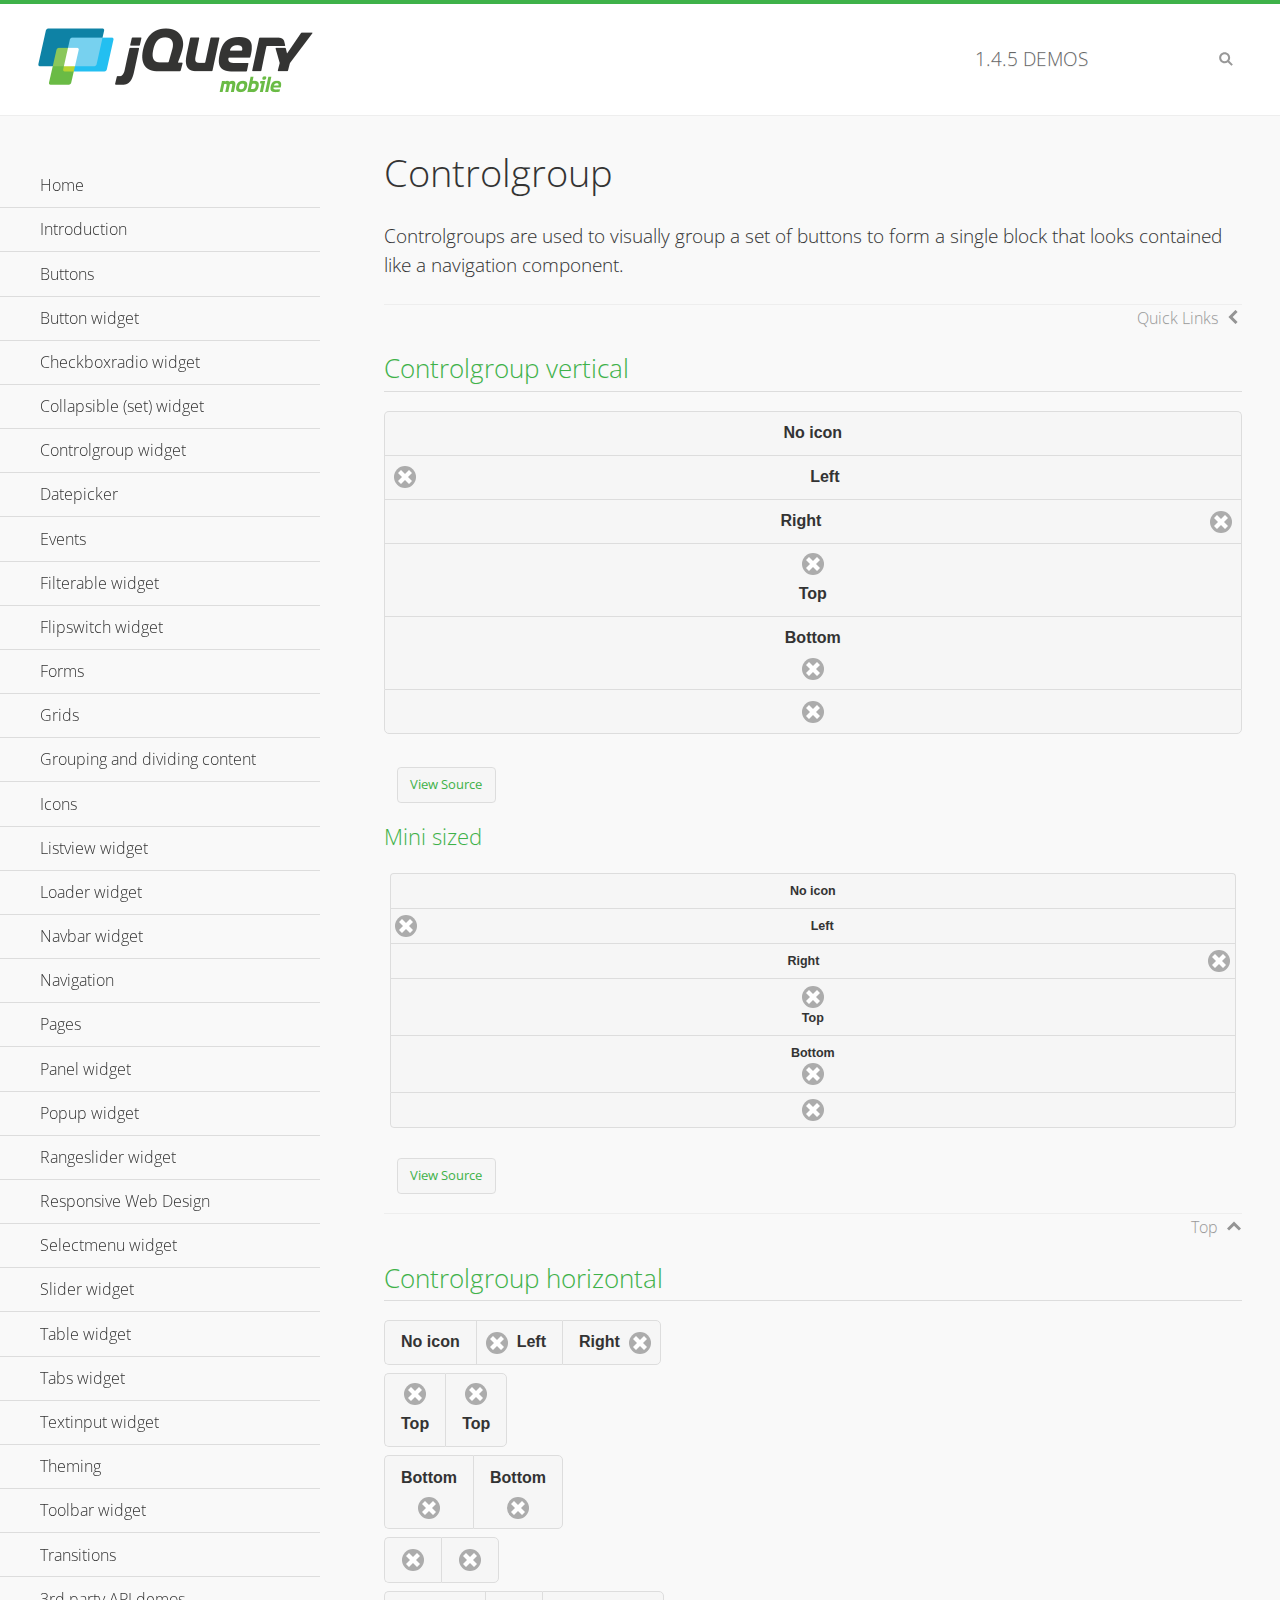
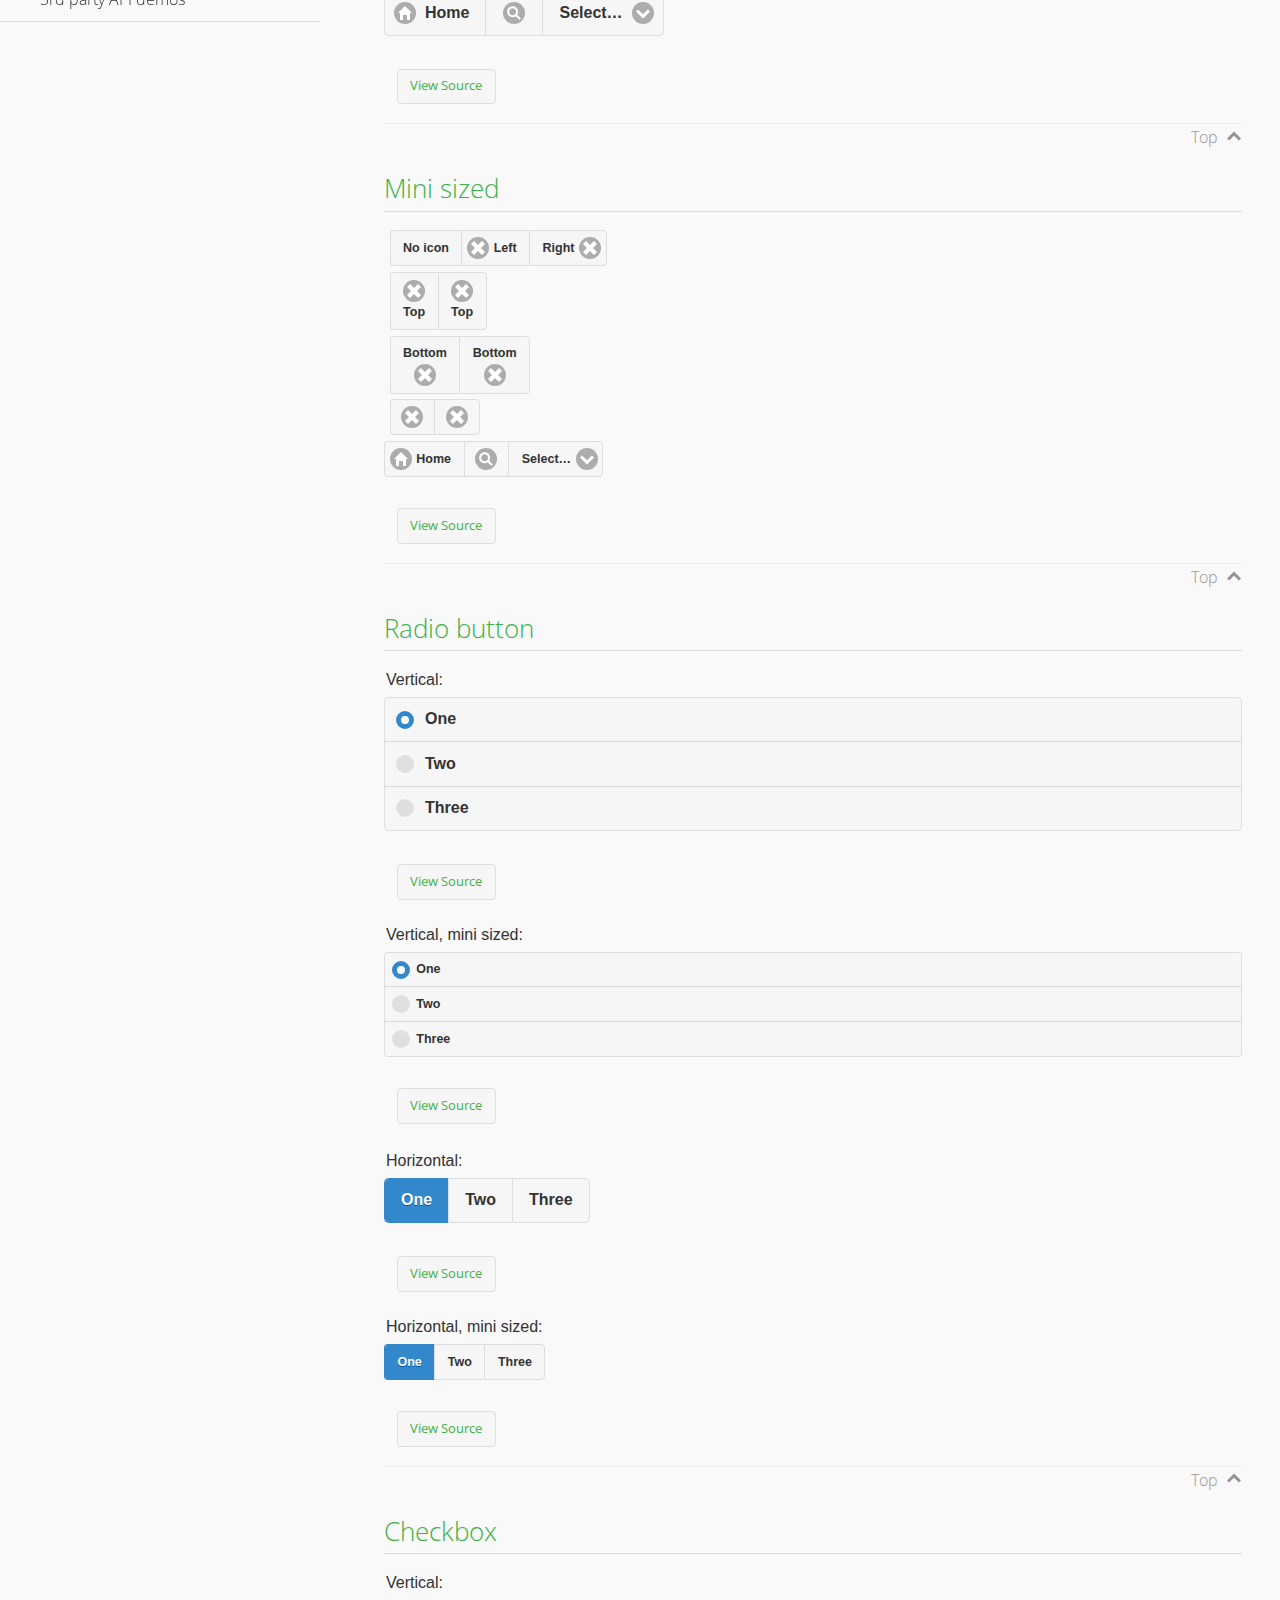
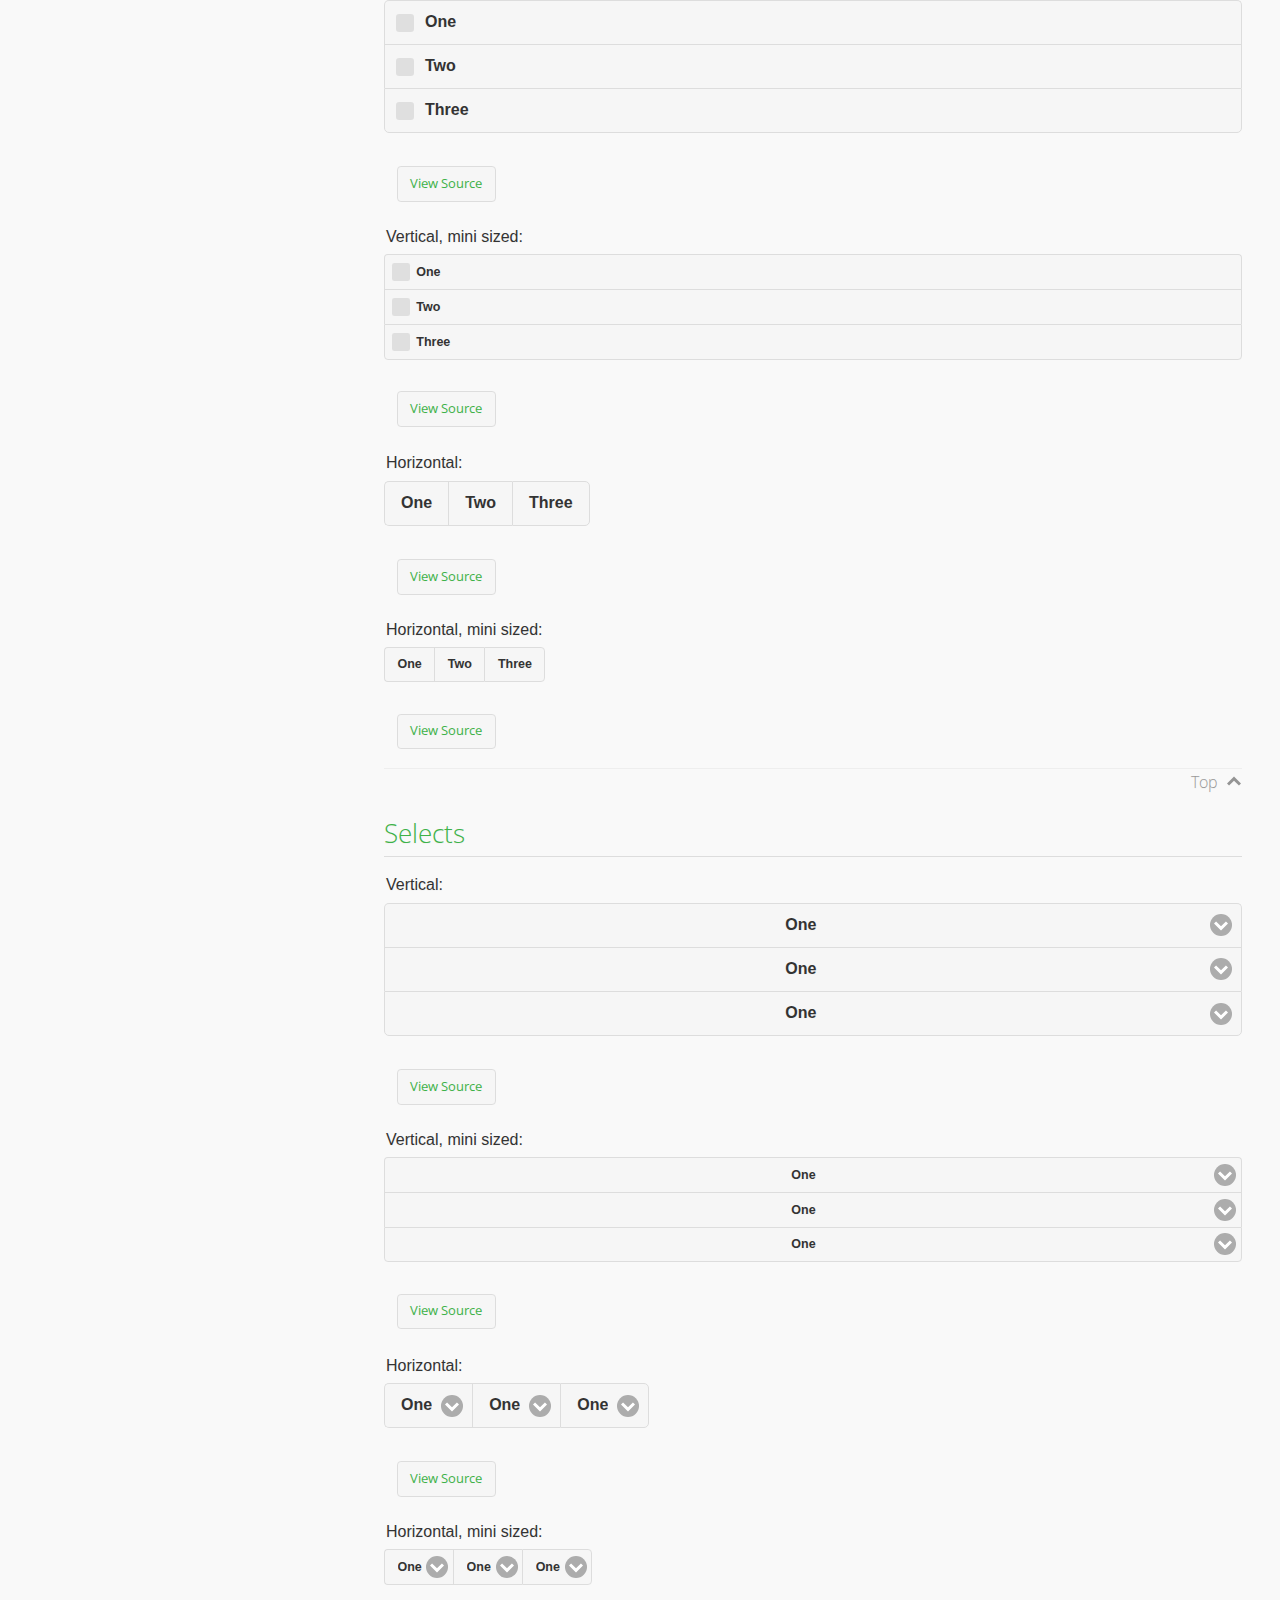
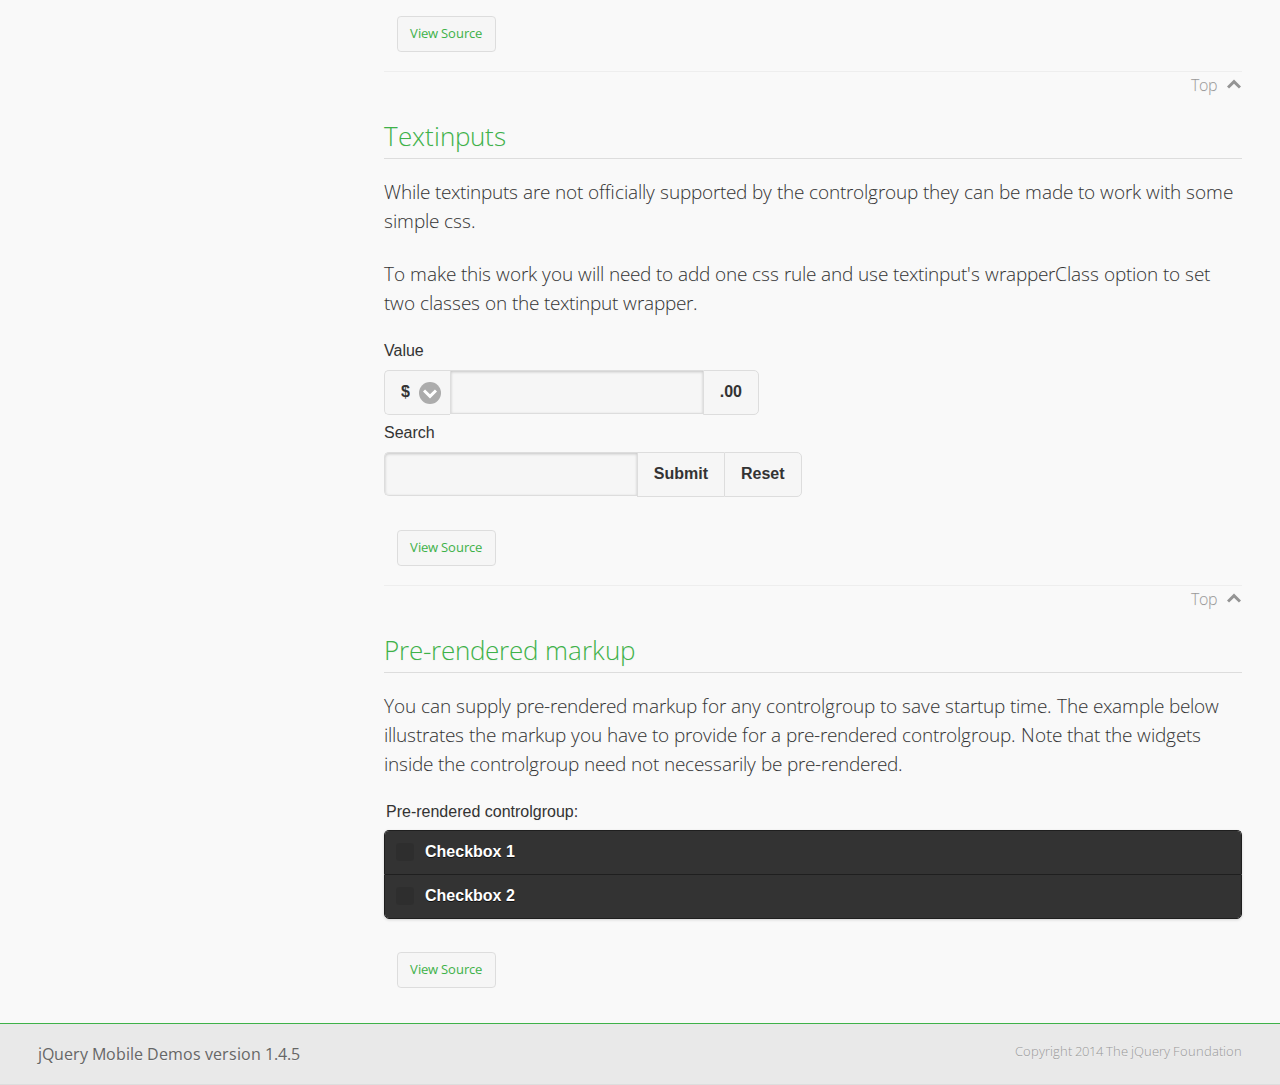
<file: QCHybrud/H5/demos/controlgroup/index.html>
<!DOCTYPE html>
<html>
<head>
	<meta charset="utf-8">
	<meta name="viewport" content="width=device-width, initial-scale=1">
	<title>Controlgroup - jQuery Mobile Demos</title>
	    <link rel="stylesheet" href="../css/themes/default/jquery.mobile-1.4.5.min.css">
	    <link rel="stylesheet" href="../_assets/css/jqm-demos.css">
	    <link rel="shortcut icon" href="../favicon.ico">
	    <link rel="stylesheet" href="http://fonts.googleapis.com/css?family=Open+Sans:300,400,700">
	    <script src="../js/jquery.js"></script>
	    <script src="../_assets/js/index.js"></script>
	    <script src="../js/jquery.mobile-1.4.5.min.js"></script>
	    <style>
	        #demo-borders .ui-collapsible .ui-collapsible-heading .ui-btn { border-top-width: 1px !important; }
	    </style>
	    <style id="textinput-controlgroup">
			.controlgroup-textinput{
				padding-top:.22em;
				padding-bottom:.22em;
			}
	    </style>
	</head>
	<body>
	<div data-role="page" class="jqm-demos" data-quicklinks="true">

	    <div data-role="header" class="jqm-header">
			<h2><a href="../" title="jQuery Mobile Demos home"><img src="../_assets/img/jquery-logo.png" alt="jQuery Mobile"></a></h2>
		<p><span class="jqm-version"></span> Demos</p>
	        <a href="#" class="jqm-navmenu-link ui-btn ui-btn-icon-notext ui-corner-all ui-icon-bars ui-nodisc-icon ui-alt-icon ui-btn-left">Menu</a>
	        <a href="#" class="jqm-search-link ui-btn ui-btn-icon-notext ui-corner-all ui-icon-search ui-nodisc-icon ui-alt-icon ui-btn-right">Search</a>
		    </div><!-- /header -->

	    <div role="main" class="ui-content jqm-content">

        <h1>Controlgroup</h1>

        <p>Controlgroups are used to visually group a set of buttons to form a single block that looks contained like a navigation component.
        </p>

		<h2>Controlgroup vertical</h2>

			<div data-demo-html="true">
				<div data-role="controlgroup">
					<a href="#" class="ui-btn ui-corner-all">No icon</a>
					<a href="#" class="ui-btn ui-corner-all ui-icon-delete ui-btn-icon-left">Left</a>
					<a href="#" class="ui-btn ui-corner-all ui-icon-delete ui-btn-icon-right">Right</a>
					<a href="#" class="ui-btn ui-corner-all ui-icon-delete ui-btn-icon-top">Top</a>
					<a href="#" class="ui-btn ui-corner-all ui-icon-delete ui-btn-icon-bottom">Bottom</a>
					<a href="#" class="ui-btn ui-corner-all ui-icon-delete ui-btn-icon-notext">Icon only</a>
				</div>
			</div><!--/demo-html -->

			<h3>Mini sized</h3>

			<div data-demo-html="true">
				<div data-role="controlgroup" data-mini="true">
					<a href="#" class="ui-btn ui-corner-all">No icon</a>
					<a href="#" class="ui-btn ui-corner-all ui-icon-delete ui-btn-icon-left">Left</a>
					<a href="#" class="ui-btn ui-corner-all ui-icon-delete ui-btn-icon-right">Right</a>
					<a href="#" class="ui-btn ui-corner-all ui-icon-delete ui-btn-icon-top">Top</a>
					<a href="#" class="ui-btn ui-corner-all ui-icon-delete ui-btn-icon-bottom">Bottom</a>
					<a href="#" class="ui-btn ui-corner-all ui-icon-delete ui-btn-icon-notext">Icon only</a>
				</div>
			</div><!--/demo-html -->

		<h2>Controlgroup horizontal</h2>

			<div data-demo-html="true">
				<div data-role="controlgroup" data-type="horizontal">
					<a href="#" class="ui-btn ui-corner-all">No icon</a>
					<a href="#" class="ui-btn ui-corner-all ui-icon-delete ui-btn-icon-left">Left</a>
					<a href="#" class="ui-btn ui-corner-all ui-icon-delete ui-btn-icon-right">Right</a>
				</div>
				<div data-role="controlgroup" data-type="horizontal">
					<a href="#" class="ui-btn ui-corner-all ui-icon-delete ui-btn-icon-top">Top</a>
					<a href="#" class="ui-btn ui-corner-all ui-icon-delete ui-btn-icon-top">Top</a>
				</div>
				<div data-role="controlgroup" data-type="horizontal">
					<a href="#" class="ui-btn ui-corner-all ui-icon-delete ui-btn-icon-bottom">Bottom</a>
					<a href="#" class="ui-btn ui-corner-all ui-icon-delete ui-btn-icon-bottom">Bottom</a>
				</div>
				<div data-role="controlgroup" data-type="horizontal">
					<a href="#" class="ui-btn ui-corner-all ui-icon-delete ui-btn-icon-notext">Icon only</a>
					<a href="#" class="ui-btn ui-corner-all ui-icon-delete ui-btn-icon-notext">Icon only</a>
				</div>
				<form>
					<fieldset data-role="controlgroup" data-type="horizontal">
						<button data-icon="home">Home</button>
						<button data-icon="search" data-iconpos="notext">Search</button>
						<label for="select-more-1a" class="ui-hidden-accessible">More</label>
						<select name="select-more-1a" id="select-more-1a">
							<option value="">Select&hellip;</option>
							<option value="#">One</option>
							<option value="#">Two</option>
							<option value="#">Three</option>
						</select>
					</fieldset>
				</form>
			</div><!--/demo-html -->

		<h2>Mini sized</h2>

			<div data-demo-html="true">
				<div data-role="controlgroup" data-type="horizontal" data-mini="true">
					<a href="#" class="ui-btn ui-corner-all">No icon</a>
					<a href="#" class="ui-btn ui-corner-all ui-icon-delete ui-btn-icon-left">Left</a>
					<a href="#" class="ui-btn ui-corner-all ui-icon-delete ui-btn-icon-right">Right</a>
				</div>
				<div data-role="controlgroup" data-type="horizontal" data-mini="true">
					<a href="#" class="ui-btn ui-corner-all ui-icon-delete ui-btn-icon-top">Top</a>
					<a href="#" class="ui-btn ui-corner-all ui-icon-delete ui-btn-icon-top">Top</a>
				</div>
				<div data-role="controlgroup" data-type="horizontal" data-mini="true">
					<a href="#" class="ui-btn ui-corner-all ui-icon-delete ui-btn-icon-bottom">Bottom</a>
					<a href="#" class="ui-btn ui-corner-all ui-icon-delete ui-btn-icon-bottom">Bottom</a>
				</div>
				<div data-role="controlgroup" data-type="horizontal" data-mini="true">
					<a href="#" class="ui-btn ui-corner-all ui-icon-delete ui-btn-icon-notext">Icon only</a>
					<a href="#" class="ui-btn ui-corner-all ui-icon-delete ui-btn-icon-notext">Icon only</a>
				</div>
				<form>
					<fieldset data-role="controlgroup" data-type="horizontal" data-mini="true">
						<button data-icon="home">Home</button>
						<button data-icon="search" data-iconpos="notext">Search</button>
						<label for="select-more-2a" class="ui-hidden-accessible">More</label>
						<select name="select-more-2a" id="select-more-2a">
							<option value="">Select&hellip;</option>
							<option value="#">One</option>
							<option value="#">Two</option>
							<option value="#">Three</option>
						</select>
					</fieldset>
				</form>
			</div><!--/demo-html -->

			<h2>Radio button</h2>

				<div data-demo-html="true">
					<form>
					<fieldset data-role="controlgroup">
						<legend>Vertical:</legend>
						<input type="radio" name="radio-choice-v-2" id="radio-choice-v-2a" value="on" checked="checked">
						<label for="radio-choice-v-2a">One</label>
						<input type="radio" name="radio-choice-v-2" id="radio-choice-v-2b" value="off">
						<label for="radio-choice-v-2b">Two</label>
						<input type="radio" name="radio-choice-v-2" id="radio-choice-v-2c" value="other">
						<label for="radio-choice-v-2c">Three</label>
					</fieldset>
					</form>
				</div><!--/demo-html -->

				<div data-demo-html="true">
					<form>
					<fieldset data-role="controlgroup" data-mini="true">
						<legend>Vertical, mini sized:</legend>
						<input type="radio" name="radio-choice-v-6" id="radio-choice-v-6a" value="on" checked="checked">
						<label for="radio-choice-v-6a">One</label>
						<input type="radio" name="radio-choice-v-6" id="radio-choice-v-6b" value="off">
						<label for="radio-choice-v-6b">Two</label>
						<input type="radio" name="radio-choice-v-6" id="radio-choice-v-6c" value="other">
						<label for="radio-choice-v-6c">Three</label>
					</fieldset>
					</form>
				</div><!--/demo-html -->

				<div data-demo-html="true">
					<form>
					<fieldset data-role="controlgroup" data-type="horizontal">
						<legend>Horizontal:</legend>
						<input type="radio" name="radio-choice-h-2" id="radio-choice-h-2a" value="on" checked="checked">
						<label for="radio-choice-h-2a">One</label>
						<input type="radio" name="radio-choice-h-2" id="radio-choice-h-2b" value="off">
						<label for="radio-choice-h-2b">Two</label>
						<input type="radio" name="radio-choice-h-2" id="radio-choice-h-2c" value="other">
						<label for="radio-choice-h-2c">Three</label>
					</fieldset>
					</form>
				</div><!--/demo-html -->

				<div data-demo-html="true">
					<form>
					<fieldset data-role="controlgroup" data-type="horizontal" data-mini="true">
						<legend>Horizontal, mini sized:</legend>
						<input type="radio" name="radio-choice-h-6" id="radio-choice-h-6a" value="on" checked="checked">
						<label for="radio-choice-h-6a">One</label>
						<input type="radio" name="radio-choice-h-6" id="radio-choice-h-6b" value="off">
						<label for="radio-choice-h-6b">Two</label>
						<input type="radio" name="radio-choice-h-6" id="radio-choice-h-6c" value="other">
						<label for="radio-choice-h-6c">Three</label>
					</fieldset>
					</form>
				</div><!--/demo-html -->

			<h2>Checkbox</h2>

				<div data-demo-html="true">
					<form>
					<fieldset data-role="controlgroup">
						<legend>Vertical:</legend>
						<input type="checkbox" name="checkbox-v-2a" id="checkbox-v-2a">
						<label for="checkbox-v-2a">One</label>
						<input type="checkbox" name="checkbox-v-2b" id="checkbox-v-2b">
						<label for="checkbox-v-2b">Two</label>
						<input type="checkbox" name="checkbox-v-2c" id="checkbox-v-2c">
						<label for="checkbox-v-2c">Three</label>
					</fieldset>
					</form>
				</div><!--/demo-html -->

				<div data-demo-html="true">
					<form>
					<fieldset data-role="controlgroup" data-mini="true">
						<legend>Vertical, mini sized:</legend>
						<input type="checkbox" name="checkbox-v-6a" id="checkbox-v-6a">
						<label for="checkbox-v-6a">One</label>
						<input type="checkbox" name="checkbox-v-6b" id="checkbox-v-6b">
						<label for="checkbox-v-6b">Two</label>
						<input type="checkbox" name="checkbox-v-6c" id="checkbox-v-6c">
						<label for="checkbox-v-6c">Three</label>
					</fieldset>
					</form>
				</div><!--/demo-html -->

				<div data-demo-html="true">
					<form>
					<fieldset data-role="controlgroup" data-type="horizontal">
						<legend>Horizontal:</legend>
						<input type="checkbox" name="checkbox-h-2a" id="checkbox-h-2a">
						<label for="checkbox-h-2a">One</label>
						<input type="checkbox" name="checkbox-h-2b" id="checkbox-h-2b">
						<label for="checkbox-h-2b">Two</label>
						<input type="checkbox" name="checkbox-h-2c" id="checkbox-h-2c">
						<label for="checkbox-h-2c">Three</label>
					</fieldset>
					</form>
				</div><!--/demo-html -->

				<div data-demo-html="true">
					<form>
					<fieldset data-role="controlgroup" data-type="horizontal" data-mini="true">
						<legend>Horizontal, mini sized:</legend>
						<input type="checkbox" name="checkbox-h-6a" id="checkbox-h-6a">
						<label for="checkbox-h-6a">One</label>
						<input type="checkbox" name="checkbox-h-6b" id="checkbox-h-6b">
						<label for="checkbox-h-6b">Two</label>
						<input type="checkbox" name="checkbox-h-6c" id="checkbox-h-6c">
						<label for="checkbox-h-6c">Three</label>
					</fieldset>
					</form>
				</div><!--/demo-html -->

			<h2>Selects</h2>

				<div data-demo-html="true">
					<form>
					<fieldset data-role="controlgroup">
						<legend>Vertical:</legend>
						<label for="select-v-2a">Select A</label>
						<select name="select-v-2a" id="select-v-2a">
							<option value="#">One</option>
							<option value="#">Two</option>
							<option value="#">Three</option>
						</select>
						<label for="select-v-2b">Select B</label>
						<select name="select-v-2b" id="select-v-2b">
							<option value="#">One</option>
							<option value="#">Two</option>
							<option value="#">Three</option>
						</select>
						<label for="select-v-2c">Select C</label>
						<select name="select-v-2c" id="select-v-2c">
							<option value="#">One</option>
							<option value="#">Two</option>
							<option value="#">Three</option>
						</select>
					</fieldset>
					</form>
				</div><!--/demo-html -->

				<div data-demo-html="true">
					<form>
					<fieldset data-role="controlgroup" data-mini="true">
						<legend>Vertical, mini sized:</legend>
						<label for="select-v-6a">Select A</label>
						<select name="select-v-6a" id="select-v-6a">
							<option value="#">One</option>
							<option value="#">Two</option>
							<option value="#">Three</option>
						</select>
						<label for="select-v-6b">Select B</label>
						<select name="select-v-6b" id="select-v-6b">
							<option value="#">One</option>
							<option value="#">Two</option>
							<option value="#">Three</option>
						</select>
						<label for="select-v-6c">Select C</label>
						<select name="select-v-6c" id="select-v-6c">
							<option value="#">One</option>
							<option value="#">Two</option>
							<option value="#">Three</option>
						</select>
					</fieldset>
					</form>
				</div><!--/demo-html -->

				<div data-demo-html="true">
					<form>
					<fieldset data-role="controlgroup" data-type="horizontal">
						<legend>Horizontal:</legend>
						<label for="select-h-2a">Select A</label>
						<select name="select-h-2a" id="select-h-2a">
							<option value="#">One</option>
							<option value="#">Two</option>
							<option value="#">Three</option>
						</select>
						<label for="select-h-2b">Select B</label>
						<select name="select-h-2b" id="select-h-2b">
							<option value="#">One</option>
							<option value="#">Two</option>
							<option value="#">Three</option>
						</select>
						<label for="select-h-2c">Select C</label>
						<select name="select-h-2c" id="select-h-2c">
							<option value="#">One</option>
							<option value="#">Two</option>
							<option value="#">Three</option>
						</select>
					</fieldset>
					</form>
				</div><!--/demo-html -->

				<div data-demo-html="true">
					<form>
					<fieldset data-role="controlgroup" data-type="horizontal" data-mini="true">
						<legend>Horizontal, mini sized:</legend>
						<label for="select-h-6a">Select A</label>
						<select name="select-h-6a" id="select-h-6a">
							<option value="#">One</option>
							<option value="#">Two</option>
							<option value="#">Three</option>
						</select>
						<label for="select-h-6b">Select B</label>
						<select name="select-h-6b" id="select-h-6b">
							<option value="#">One</option>
							<option value="#">Two</option>
							<option value="#">Three</option>
						</select>
						<label for="select-h-6c">Select C</label>
						<select name="select-h-6c" id="select-h-6c">
							<option value="#">One</option>
							<option value="#">Two</option>
							<option value="#">Three</option>
						</select>
					</fieldset>
					</form>
				</div><!--/demo-html -->

				<h2>Textinputs</h2>
				<p>While textinputs are not officially supported by the controlgroup they can be made to work with some simple css.</p>
				<p>To make this work you will need to add one css rule and use textinput's wrapperClass option to set two classes on the textinput wrapper.</p>
				<div data-demo-html="true" data-demo-css="#textinput-controlgroup">
					<label for="currency-controlgroup">Value</label>
					<div data-role="controlgroup" data-type="horizontal">
						<select>
							<option>$</option>
							<option>€</option>
							<option>£</option>
							<option>¥</option>
							<option>₩</option>
							<option>₹</option>
						</select>
						<input id="currency-controlgroup" type="text" data-wrapper-class="controlgroup-textinput ui-btn">
						<button>.00</button>
					</div>
					<label for="search-control-group">Search</label>
					<div data-role="controlgroup" data-type="horizontal">
						<input type="text" id="search-control-group" data-wrapper-class="controlgroup-textinput ui-btn">
						<button>Submit</button>
						<button>Reset</button>
					</div>
				</div>

		<h2>Pre-rendered markup</h2>
		<p>You can supply pre-rendered markup for any controlgroup to save startup time. The example below illustrates the markup you have to provide for a pre-rendered controlgroup. Note that the widgets inside the controlgroup need not necessarily be pre-rendered.</p>
		<div data-demo-html="true">
			<div data-role="controlgroup" data-enhanced="true" class="ui-controlgroup ui-controlgroup-vertical ui-group-theme-b ui-corner-all">
				<div role="heading" class="ui-controlgroup-label">
					<legend>Pre-rendered controlgroup:</legend>
				</div>
				<div class="ui-controlgroup-controls ui-shadow">
					<label for="pre-rendered-cb-1" class="ui-first-child">Checkbox 1</label>
					<input type="checkbox" id="pre-rendered-cb-1" name="pre-rendered-cb-1" value="1">
					<label for="pre-rendered-cb-2" class="ui-last-child">Checkbox 2</label>
					<input type="checkbox" id="pre-rendered-cb-2" name="pre-rendered-cb-2" value="2">
				</div>
			</div>
		</div>

	</div><!-- /content -->
	    <div data-role="panel" class="jqm-navmenu-panel" data-position="left" data-display="overlay" data-theme="a">
	    	<ul class="jqm-list ui-alt-icon ui-nodisc-icon">
<li data-filtertext="demos homepage" data-icon="home"><a href=".././">Home</a></li>
<li data-filtertext="introduction overview getting started"><a href="../intro/" data-ajax="false">Introduction</a></li>
<li data-filtertext="buttons button markup buttonmarkup method anchor link button element"><a href="../button-markup/" data-ajax="false">Buttons</a></li>
<li data-filtertext="form button widget input button submit reset"><a href="../button/" data-ajax="false">Button widget</a></li>
<li data-role="collapsible" data-enhanced="true" data-collapsed-icon="carat-d" data-expanded-icon="carat-u" data-iconpos="right" data-inset="false" class="ui-collapsible ui-collapsible-themed-content ui-collapsible-collapsed">
	<h3 class="ui-collapsible-heading ui-collapsible-heading-collapsed">
		<a href="#" class="ui-collapsible-heading-toggle ui-btn ui-btn-icon-right ui-btn-inherit ui-icon-carat-d">
		    Checkboxradio widget<span class="ui-collapsible-heading-status"> click to expand contents</span>
		</a>
	</h3>
	<div class="ui-collapsible-content ui-body-inherit ui-collapsible-content-collapsed" aria-hidden="true">
		<ul>
			<li data-filtertext="form checkboxradio widget checkbox input checkboxes controlgroups"><a href="../checkboxradio-checkbox/" data-ajax="false">Checkboxes</a></li>
			<li data-filtertext="form checkboxradio widget radio input radio buttons controlgroups"><a href="../checkboxradio-radio/" data-ajax="false">Radio buttons</a></li>
		</ul>
	</div>
</li>
<li data-role="collapsible" data-enhanced="true" data-collapsed-icon="carat-d" data-expanded-icon="carat-u" data-iconpos="right" data-inset="false" class="ui-collapsible ui-collapsible-themed-content ui-collapsible-collapsed">
	<h3 class="ui-collapsible-heading ui-collapsible-heading-collapsed">
		<a href="#" class="ui-collapsible-heading-toggle ui-btn ui-btn-icon-right ui-btn-inherit ui-icon-carat-d">
			Collapsible (set) widget<span class="ui-collapsible-heading-status"> click to expand contents</span>
		</a>
	</h3>
	<div class="ui-collapsible-content ui-body-inherit ui-collapsible-content-collapsed" aria-hidden="true">
		<ul>
			<li data-filtertext="collapsibles content formatting"><a href="../collapsible/" data-ajax="false">Collapsible</a></li>
			<li data-filtertext="dynamic collapsible set accordion append expand"><a href="../collapsible-dynamic/" data-ajax="false">Dynamic collapsibles</a></li>
			<li data-filtertext="accordions collapsible set widget content formatting grouped collapsibles"><a href="../collapsibleset/" data-ajax="false">Collapsible set</a></li>
		</ul>
	</div>
</li>
<li data-role="collapsible" data-enhanced="true" data-collapsed-icon="carat-d" data-expanded-icon="carat-u" data-iconpos="right" data-inset="false" class="ui-collapsible ui-collapsible-themed-content ui-collapsible-collapsed">
	<h3 class="ui-collapsible-heading ui-collapsible-heading-collapsed">
		<a href="#" class="ui-collapsible-heading-toggle ui-btn ui-btn-icon-right ui-btn-inherit ui-icon-carat-d">
			Controlgroup widget<span class="ui-collapsible-heading-status"> click to expand contents</span>
		</a>
	</h3>
	<div class="ui-collapsible-content ui-body-inherit ui-collapsible-content-collapsed" aria-hidden="true">
		<ul>
			<li data-filtertext="controlgroups selectmenu checkboxradio input grouped buttons horizontal vertical"><a href="../controlgroup/" data-ajax="false">Controlgroup</a></li>
			<li data-filtertext="dynamic controlgroup dynamically add buttons"><a href="../controlgroup-dynamic/" data-ajax="false">Dynamic controlgroups</a></li>
		</ul>
	</div>
</li>
<li data-filtertext="form datepicker widget date input"><a href="../datepicker/" data-ajax="false">Datepicker</a></li>
<li data-role="collapsible" data-enhanced="true" data-collapsed-icon="carat-d" data-expanded-icon="carat-u" data-iconpos="right" data-inset="false" class="ui-collapsible ui-collapsible-themed-content ui-collapsible-collapsed">
	<h3 class="ui-collapsible-heading ui-collapsible-heading-collapsed">
		<a href="#" class="ui-collapsible-heading-toggle ui-btn ui-btn-icon-right ui-btn-inherit ui-icon-carat-d">
			Events<span class="ui-collapsible-heading-status"> click to expand contents</span>
		</a>
	</h3>
	<div class="ui-collapsible-content ui-body-inherit ui-collapsible-content-collapsed" aria-hidden="true">
		<ul>
			<li data-filtertext="swipe to delete list items listviews swipe events"><a href="../swipe-list/" data-ajax="false">Swipe list items</a></li>
			<li data-filtertext="swipe to navigate swipe page navigation swipe events"><a href="../swipe-page/" data-ajax="false">Swipe page navigation</a></li>
		</ul>
	</div>
</li>
<li data-filtertext="filterable filter elements sorting searching listview table"><a href="../filterable/" data-ajax="false">Filterable widget</a></li>
<li data-filtertext="form flipswitch widget flip toggle switch binary select checkbox input"><a href="../flipswitch/" data-ajax="false">Flipswitch widget</a></li>
<li data-role="collapsible" data-enhanced="true" data-collapsed-icon="carat-d" data-expanded-icon="carat-u" data-iconpos="right" data-inset="false" class="ui-collapsible ui-collapsible-themed-content ui-collapsible-collapsed">
	<h3 class="ui-collapsible-heading ui-collapsible-heading-collapsed">
		<a href="#" class="ui-collapsible-heading-toggle ui-btn ui-btn-icon-right ui-btn-inherit ui-icon-carat-d">
			Forms<span class="ui-collapsible-heading-status"> click to expand contents</span>
		</a>
	</h3>
	<div class="ui-collapsible-content ui-body-inherit ui-collapsible-content-collapsed" aria-hidden="true">
		<ul>
			<li data-filtertext="forms text checkbox radio range button submit reset inputs selects textarea slider flipswitch label form elements"><a href="../forms/" data-ajax="false">Forms</a></li>
			<li data-filtertext="form hide labels hidden accessible ui-hidden-accessible forms"><a href="../forms-label-hidden-accessible/" data-ajax="false">Hide labels</a></li>
			<li data-filtertext="form field containers fieldcontain ui-field-contain forms"><a href="../forms-field-contain/" data-ajax="false">Field containers</a></li>
			<li data-filtertext="forms disabled form elements"><a href="../forms-disabled/" data-ajax="false">Forms disabled</a></li>
			<li data-filtertext="forms gallery examples overview forms text checkbox radio range button submit reset inputs selects textarea slider flipswitch label form elements"><a href="../forms-gallery/" data-ajax="false">Forms gallery</a></li>
		</ul>
	</div>
</li>
<li data-role="collapsible" data-enhanced="true" data-collapsed-icon="carat-d" data-expanded-icon="carat-u" data-iconpos="right" data-inset="false" class="ui-collapsible ui-collapsible-themed-content ui-collapsible-collapsed">
	<h3 class="ui-collapsible-heading ui-collapsible-heading-collapsed">
		<a href="#" class="ui-collapsible-heading-toggle ui-btn ui-btn-icon-right ui-btn-inherit ui-icon-carat-d">
			Grids<span class="ui-collapsible-heading-status"> click to expand contents</span>
		</a>
	</h3>
	<div class="ui-collapsible-content ui-body-inherit ui-collapsible-content-collapsed" aria-hidden="true">
		<ul>
			<li data-filtertext="grids columns blocks content formatting rwd responsive css framework"><a href="../grids/" data-ajax="false">Grids</a></li>
			<li data-filtertext="buttons in grids css framework"><a href="../grids-buttons/" data-ajax="false">Buttons in grids</a></li>
			<li data-filtertext="custom responsive grids rwd css framework"><a href="../grids-custom-responsive/" data-ajax="false">Custom responsive grids</a></li>
		</ul>
	</div>
</li>
<li data-filtertext="blocks content formatting sections heading"><a href="../body-bar-classes/" data-ajax="false">Grouping and dividing content</a></li>
<li data-role="collapsible" data-enhanced="true" data-collapsed-icon="carat-d" data-expanded-icon="carat-u" data-iconpos="right" data-inset="false" class="ui-collapsible ui-collapsible-themed-content ui-collapsible-collapsed">
	<h3 class="ui-collapsible-heading ui-collapsible-heading-collapsed">
		<a href="#" class="ui-collapsible-heading-toggle ui-btn ui-btn-icon-right ui-btn-inherit ui-icon-carat-d">
			Icons<span class="ui-collapsible-heading-status"> click to expand contents</span>
		</a>
	</h3>
	<div class="ui-collapsible-content ui-body-inherit ui-collapsible-content-collapsed" aria-hidden="true">
		<ul>
			<li data-filtertext="button icons svg disc alt custom icon position"><a href="../icons/" data-ajax="false">Icons</a></li>
			<li data-filtertext=""><a href="../icons-grunticon/" data-ajax="false">Grunticon loader</a></li>
		</ul>
	</div>
</li>
<li data-role="collapsible" data-enhanced="true" data-collapsed-icon="carat-d" data-expanded-icon="carat-u" data-iconpos="right" data-inset="false" class="ui-collapsible ui-collapsible-themed-content ui-collapsible-collapsed">
	<h3 class="ui-collapsible-heading ui-collapsible-heading-collapsed">
		<a href="#" class="ui-collapsible-heading-toggle ui-btn ui-btn-icon-right ui-btn-inherit ui-icon-carat-d">
			Listview widget<span class="ui-collapsible-heading-status"> click to expand contents</span>
		</a>
	</h3>
	<div class="ui-collapsible-content ui-body-inherit ui-collapsible-content-collapsed" aria-hidden="true">
		<ul>
			<li data-filtertext="listview widget thumbnails icons nested split button collapsible ul ol"><a href="../listview/" data-ajax="false">Listview</a></li>
			<li data-filtertext="autocomplete filterable reveal listview filtertextbeforefilter placeholder"><a href="../listview-autocomplete/" data-ajax="false">Listview autocomplete</a></li>
			<li data-filtertext="autocomplete filterable reveal listview remote data filtertextbeforefilter placeholder"><a href="../listview-autocomplete-remote/" data-ajax="false">Listview autocomplete remote data</a></li>
			<li data-filtertext="autodividers anchor jump scroll linkbars listview lists ul ol"><a href="../listview-autodividers-linkbar/" data-ajax="false">Listview autodividers linkbar</a></li>
			<li data-filtertext="listview autodividers selector autodividersselector lists ul ol"><a href="../listview-autodividers-selector/" data-ajax="false">Listview autodividers selector</a></li>
			<li data-filtertext="listview nested list items"><a href="../listview-nested-lists/" data-ajax="false">Nested Listviews</a></li>
			<li data-filtertext="listview collapsible list items flat"><a href="../listview-collapsible-item-flat/" data-ajax="false">Listview collapsible list items (flat)</a></li>
			<li data-filtertext="listview collapsible list indented"><a href="../listview-collapsible-item-indented/" data-ajax="false">Listview collapsible list items (indented)</a></li>
			<li data-filtertext="grid listview responsive grids responsive listviews lists ul"><a href="../listview-grid/" data-ajax="false">Listview responsive grid</a></li>
		</ul>
	</div>
</li>
<li data-filtertext="loader widget page loading navigation overlay spinner"><a href="../loader/" data-ajax="false">Loader widget</a></li>
<li data-filtertext="navbar widget navmenu toolbars header footer"><a href="../navbar/" data-ajax="false">Navbar widget</a></li>
<li data-role="collapsible" data-enhanced="true" data-collapsed-icon="carat-d" data-expanded-icon="carat-u" data-iconpos="right" data-inset="false" class="ui-collapsible ui-collapsible-themed-content ui-collapsible-collapsed">
	<h3 class="ui-collapsible-heading ui-collapsible-heading-collapsed">
		<a href="#" class="ui-collapsible-heading-toggle ui-btn ui-btn-icon-right ui-btn-inherit ui-icon-carat-d">
			Navigation<span class="ui-collapsible-heading-status"> click to expand contents</span>
		</a>
	</h3>
	<div class="ui-collapsible-content ui-body-inherit ui-collapsible-content-collapsed" aria-hidden="true">
		<ul>
			<li data-filtertext="ajax navigation navigate widget history event method"><a href="../navigation/" data-ajax="false">Navigation</a></li>
			<li data-filtertext="linking pages page links navigation ajax prefetch cache"><a href="../navigation-linking-pages/" data-ajax="false">Linking pages</a></li>
			<!-- <li data-filtertext="php redirect server redirection server-side navigation"><a href="../navigation-php-redirect/" data-ajax="false">PHP redirect demo</a></li>-->
			<li data-filtertext="navigation redirection hash query"><a href="../navigation-hash-processing/" data-ajax="false">Hash processing demo</a></li>
			<li data-filtertext="navigation redirection hash query"><a href="../page-events/" data-ajax="false">Page Navigation Events</a></li>
		</ul>
	</div>
</li>
<li data-role="collapsible" data-enhanced="true" data-collapsed-icon="carat-d" data-expanded-icon="carat-u" data-iconpos="right" data-inset="false" class="ui-collapsible ui-collapsible-themed-content ui-collapsible-collapsed">
	<h3 class="ui-collapsible-heading ui-collapsible-heading-collapsed">
		<a href="#" class="ui-collapsible-heading-toggle ui-btn ui-btn-icon-right ui-btn-inherit ui-icon-carat-d">
			Pages<span class="ui-collapsible-heading-status"> click to expand contents</span>
		</a>
	</h3>
	<div class="ui-collapsible-content ui-body-inherit ui-collapsible-content-collapsed" aria-hidden="true">
		<ul>
			<li data-filtertext="pages page widget ajax navigation"><a href="../pages/" data-ajax="false">Pages</a></li>
			<li data-filtertext="single page"><a href="../pages-single-page/" data-ajax="false">Single page</a></li>
			<li data-filtertext="multipage multi-page page"><a href="../pages-multi-page/" data-ajax="false">Multi-page template</a></li>
			<li data-filtertext="dialog page widget modal popup"><a href="../pages-dialog/" data-ajax="false">Dialog page</a></li>
		</ul>
	</div>
</li>
<li data-role="collapsible" data-enhanced="true" data-collapsed-icon="carat-d" data-expanded-icon="carat-u" data-iconpos="right" data-inset="false" class="ui-collapsible ui-collapsible-themed-content ui-collapsible-collapsed">
	<h3 class="ui-collapsible-heading ui-collapsible-heading-collapsed">
		<a href="#" class="ui-collapsible-heading-toggle ui-btn ui-btn-icon-right ui-btn-inherit ui-icon-carat-d">
			Panel widget<span class="ui-collapsible-heading-status"> click to expand contents</span>
		</a>
	</h3>
	<div class="ui-collapsible-content ui-body-inherit ui-collapsible-content-collapsed" aria-hidden="true">
		<ul>
			<li data-filtertext="panel widget sliding panels reveal push overlay responsive"><a href="../panel/" data-ajax="false">Panel</a></li>
			<li data-filtertext=""><a href="../panel-external/" data-ajax="false">External panels</a></li>
			<li data-filtertext="panel "><a href="../panel-fixed/" data-ajax="false">Fixed panels</a></li>
			<li data-filtertext="panel slide panels sliding panels shadow rwd responsive breakpoint"><a href="../panel-responsive/" data-ajax="false">Panels responsive</a></li>
			<li data-filtertext="panel custom style custom panel width reveal shadow listview panel styling page background wrapper"><a href="../panel-styling/" data-ajax="false">Custom panel style</a></li>
			<li data-filtertext="panel open on swipe"><a href="../panel-swipe-open/" data-ajax="false">Panel open on swipe</a></li>
			<li data-filtertext="panels outside page internal external toolbars"><a href="../panel-external-internal/" data-ajax="false">Panel external and internal</a></li>
		</ul>
	</div>
</li>
<li data-role="collapsible" data-enhanced="true" data-collapsed-icon="carat-d" data-expanded-icon="carat-u" data-iconpos="right" data-inset="false" class="ui-collapsible ui-collapsible-themed-content ui-collapsible-collapsed">
	<h3 class="ui-collapsible-heading ui-collapsible-heading-collapsed">
		<a href="#" class="ui-collapsible-heading-toggle ui-btn ui-btn-icon-right ui-btn-inherit ui-icon-carat-d">
			Popup widget<span class="ui-collapsible-heading-status"> click to expand contents</span>
		</a>
	</h3>
	<div class="ui-collapsible-content ui-body-inherit ui-collapsible-content-collapsed" aria-hidden="true">
		<ul>
			<li data-filtertext="popup widget popups dialog modal transition tooltip lightbox form overlay screen flip pop fade transition"><a href="../popup/" data-ajax="false">Popup</a></li>
			<li data-filtertext="popup alignment position"><a href="../popup-alignment/" data-ajax="false">Popup alignment</a></li>
			<li data-filtertext="popup arrow size popups popover"><a href="../popup-arrow-size/" data-ajax="false">Popup arrow size</a></li>
			<li data-filtertext="dynamic popups popup images lightbox"><a href="../popup-dynamic/" data-ajax="false">Dynamic popups</a></li>
			<li data-filtertext="popups with iframes scaling"><a href="../popup-iframe/" data-ajax="false">Popups with iframes</a></li>
			<li data-filtertext="popup image scaling"><a href="../popup-image-scaling/" data-ajax="false">Popup image scaling</a></li>
			<li data-filtertext="external popup outside multi-page"><a href="../popup-outside-multipage/" data-ajax="false">Popup outside multi-page</a></li>
		</ul>
	</div>
</li>
<li data-filtertext="form rangeslider widget dual sliders dual handle sliders range input"><a href="../rangeslider/" data-ajax="false">Rangeslider widget</a></li>
<li data-filtertext="responsive web design rwd adaptive progressive enhancement PE accessible mobile breakpoints media query media queries"><a href="../rwd/" data-ajax="false">Responsive Web Design</a></li>
<li data-role="collapsible" data-enhanced="true" data-collapsed-icon="carat-d" data-expanded-icon="carat-u" data-iconpos="right" data-inset="false" class="ui-collapsible ui-collapsible-themed-content ui-collapsible-collapsed">
	<h3 class="ui-collapsible-heading ui-collapsible-heading-collapsed">
		<a href="#" class="ui-collapsible-heading-toggle ui-btn ui-btn-icon-right ui-btn-inherit ui-icon-carat-d">
			Selectmenu widget<span class="ui-collapsible-heading-status"> click to expand contents</span>
		</a>
	</h3>
	<div class="ui-collapsible-content ui-body-inherit ui-collapsible-content-collapsed" aria-hidden="true">
		<ul>
			<li data-filtertext="form selectmenu widget select input custom select menu selects"><a href="../selectmenu/" data-ajax="false">Selectmenu</a></li>
			<li data-filtertext="form custom select menu selectmenu widget custom menu option optgroup multiple selects"><a href="../selectmenu-custom/" data-ajax="false">Custom select menu</a></li>
			<li data-filtertext="filterable select filter popup dialog"><a href="../selectmenu-custom-filter/" data-ajax="false">Custom select menu with filter</a></li>
		</ul>
	</div>
</li>
<li data-role="collapsible" data-enhanced="true" data-collapsed-icon="carat-d" data-expanded-icon="carat-u" data-iconpos="right" data-inset="false" class="ui-collapsible ui-collapsible-themed-content ui-collapsible-collapsed">
	<h3 class="ui-collapsible-heading ui-collapsible-heading-collapsed">
		<a href="#" class="ui-collapsible-heading-toggle ui-btn ui-btn-icon-right ui-btn-inherit ui-icon-carat-d">
			Slider widget<span class="ui-collapsible-heading-status"> click to expand contents</span>
		</a>
	</h3>
	<div class="ui-collapsible-content ui-body-inherit ui-collapsible-content-collapsed" aria-hidden="true">
		<ul>
			<li data-filtertext="form slider widget range input single sliders"><a href="../slider/" data-ajax="false">Slider</a></li>
			<li data-filtertext="form slider widget flipswitch slider binary select flip toggle switch"><a href="../slider-flipswitch/" data-ajax="false">Slider flip toggle switch</a></li>
			<li data-filtertext="form slider tooltip handle value input range sliders"><a href="../slider-tooltip/" data-ajax="false">Slider tooltip</a></li>
		</ul>
	</div>
</li>
<li data-role="collapsible" data-enhanced="true" data-collapsed-icon="carat-d" data-expanded-icon="carat-u" data-iconpos="right" data-inset="false" class="ui-collapsible ui-collapsible-themed-content ui-collapsible-collapsed">
	<h3 class="ui-collapsible-heading ui-collapsible-heading-collapsed">
		<a href="#" class="ui-collapsible-heading-toggle ui-btn ui-btn-icon-right ui-btn-inherit ui-icon-carat-d">
			Table widget<span class="ui-collapsible-heading-status"> click to expand contents</span>
		</a>
	</h3>
	<div class="ui-collapsible-content ui-body-inherit ui-collapsible-content-collapsed" aria-hidden="true">
		<ul>
			<li data-filtertext="table widget reflow column toggle th td responsive tables rwd hide show tabular"><a href="../table-column-toggle/" data-ajax="false">Table Column Toggle</a></li>
			<li data-filtertext="table column toggle phone comparison demo"><a href="../table-column-toggle-example/" data-ajax="false">Table Column Toggle demo</a></li>
			<li data-filtertext="responsive tables table column toggle heading groups rwd breakpoint"><a href="../table-column-toggle-heading-groups/" data-ajax="false">Table Column Toggle heading groups</a></li>
			<li data-filtertext="responsive tables table column toggle hide rwd breakpoint customization options"><a href="../table-column-toggle-options/" data-ajax="false">Table Column Toggle options</a></li>
			<li data-filtertext="table reflow th td responsive rwd columns tabular"><a href="../table-reflow/" data-ajax="false">Table Reflow</a></li>
			<li data-filtertext="responsive tables table reflow heading groups rwd breakpoint"><a href="../table-reflow-heading-groups/" data-ajax="false">Table Reflow heading groups</a></li>
			<li data-filtertext="responsive tables table reflow stripes strokes table style"><a href="../table-reflow-stripes-strokes/" data-ajax="false">Table Reflow stripes and strokes</a></li>
			<li data-filtertext="responsive tables table reflow stack custom styles"><a href="../table-reflow-styling/" data-ajax="false">Table Reflow custom styles</a></li>
		</ul>
	</div>
</li>
<li data-filtertext="ui tabs widget"><a href="../tabs/" data-ajax="false">Tabs widget</a></li>
<li data-filtertext="form textinput widget text input textarea number date time tel email file color password"><a href="../textinput/" data-ajax="false">Textinput widget</a></li>
<li data-role="collapsible" data-enhanced="true" data-collapsed-icon="carat-d" data-expanded-icon="carat-u" data-iconpos="right" data-inset="false" class="ui-collapsible ui-collapsible-themed-content ui-collapsible-collapsed">
	<h3 class="ui-collapsible-heading ui-collapsible-heading-collapsed">
		<a href="#" class="ui-collapsible-heading-toggle ui-btn ui-btn-icon-right ui-btn-inherit ui-icon-carat-d">
			Theming<span class="ui-collapsible-heading-status"> click to expand contents</span>
		</a>
	</h3>
	<div class="ui-collapsible-content ui-body-inherit ui-collapsible-content-collapsed" aria-hidden="true">
		<ul>
			<li data-filtertext="default theme swatches theming style css"><a href="../theme-default/" data-ajax="false">Default theme</a></li>
			<li data-filtertext="classic theme old theme swatches theming style css"><a href="../theme-classic/" data-ajax="false">Classic theme</a></li>
		</ul>
	</div>
</li>
<li data-role="collapsible" data-enhanced="true" data-collapsed-icon="carat-d" data-expanded-icon="carat-u" data-iconpos="right" data-inset="false" class="ui-collapsible ui-collapsible-themed-content ui-collapsible-collapsed">
	<h3 class="ui-collapsible-heading ui-collapsible-heading-collapsed">
		<a href="#" class="ui-collapsible-heading-toggle ui-btn ui-btn-icon-right ui-btn-inherit ui-icon-carat-d">
			Toolbar widget<span class="ui-collapsible-heading-status"> click to expand contents</span>
		</a>
	</h3>
	<div class="ui-collapsible-content ui-body-inherit ui-collapsible-content-collapsed" aria-hidden="true">
		<ul>
			<li data-filtertext="toolbar widget header footer toolbars fixed fullscreen external sections"><a href="../toolbar/" data-ajax="false">Toolbar</a></li>
			<li data-filtertext="dynamic toolbars dynamically add toolbar header footer"><a href="../toolbar-dynamic/" data-ajax="false">Dynamic toolbars</a></li>
			<li data-filtertext="external toolbars header footer"><a href="../toolbar-external/" data-ajax="false">External toolbars</a></li>
			<li data-filtertext="fixed toolbars header footer"><a href="../toolbar-fixed/" data-ajax="false">Fixed toolbars</a></li>
			<li data-filtertext="fixed fullscreen toolbars header footer"><a href="../toolbar-fixed-fullscreen/" data-ajax="false">Fullscreen toolbars</a></li>
			<li data-filtertext="external fixed toolbars header footer"><a href="../toolbar-fixed-external/" data-ajax="false">Fixed external toolbars</a></li>
			<li data-filtertext="external persistent toolbars header footer navbar navmenu"><a href="../toolbar-fixed-persistent/" data-ajax="false">Persistent toolbars</a></li>
			<li data-filtertext="external ajax optimized toolbars persistent toolbars header footer navbar"><a href="../toolbar-fixed-persistent-optimized/" data-ajax="false">Ajax optimized toolbars</a></li>
			<li data-filtertext="form in toolbars header footer"><a href="../toolbar-fixed-forms/" data-ajax="false">Form in toolbar</a></li>
		</ul>
	</div>
</li>
<li data-filtertext="page transitions animated pages popup navigation flip slide fade pop"><a href="../transitions/" data-ajax="false">Transitions</a></li>
<li data-role="collapsible" data-enhanced="true" data-collapsed-icon="carat-d" data-expanded-icon="carat-u" data-iconpos="right" data-inset="false" class="ui-collapsible ui-collapsible-themed-content ui-collapsible-collapsed">
	<h3 class="ui-collapsible-heading ui-collapsible-heading-collapsed">
		<a href="#" class="ui-collapsible-heading-toggle ui-btn ui-btn-icon-right ui-btn-inherit ui-icon-carat-d">
			3rd party API demos<span class="ui-collapsible-heading-status"> click to expand contents</span>
		</a>
	</h3>
	<div class="ui-collapsible-content ui-body-inherit ui-collapsible-content-collapsed" aria-hidden="true">
		<ul>
			<li data-filtertext="backbone requirejs navigation router"><a href="../backbone-requirejs/" data-ajax="false">Backbone RequireJS</a></li>
			<li data-filtertext="google maps geolocation demo"><a href="../map-geolocation/" data-ajax="false">Google Maps geolocation</a></li>
			<li data-filtertext="google maps hybrid"><a href="../map-list-toggle/" data-ajax="false">Google Maps list toggle</a></li>
		</ul>
	</div>
</li>



		     </ul>
		</div><!-- /panel -->


	<div data-role="footer" data-position="fixed" data-tap-toggle="false" class="jqm-footer">
		<p>jQuery Mobile Demos version <span class="jqm-version"></span></p>
		<p>Copyright 2014 The jQuery Foundation</p>
	</div><!-- /footer -->
	<!-- TODO: This should become an external panel so we can add input to markup (unique ID) -->
    <div data-role="panel" class="jqm-search-panel" data-position="right" data-display="overlay" data-theme="a">
		<div class="jqm-search">
			<ul class="jqm-list" data-filter-placeholder="Search demos..." data-filter-reveal="true">
<li data-filtertext="demos homepage" data-icon="home"><a href=".././">Home</a></li>
<li data-filtertext="introduction overview getting started"><a href="../intro/" data-ajax="false">Introduction</a></li>
<li data-filtertext="buttons button markup buttonmarkup method anchor link button element"><a href="../button-markup/" data-ajax="false">Buttons</a></li>
<li data-filtertext="form button widget input button submit reset"><a href="../button/" data-ajax="false">Button widget</a></li>
<li data-role="collapsible" data-enhanced="true" data-collapsed-icon="carat-d" data-expanded-icon="carat-u" data-iconpos="right" data-inset="false" class="ui-collapsible ui-collapsible-themed-content ui-collapsible-collapsed">
	<h3 class="ui-collapsible-heading ui-collapsible-heading-collapsed">
		<a href="#" class="ui-collapsible-heading-toggle ui-btn ui-btn-icon-right ui-btn-inherit ui-icon-carat-d">
		    Checkboxradio widget<span class="ui-collapsible-heading-status"> click to expand contents</span>
		</a>
	</h3>
	<div class="ui-collapsible-content ui-body-inherit ui-collapsible-content-collapsed" aria-hidden="true">
		<ul>
			<li data-filtertext="form checkboxradio widget checkbox input checkboxes controlgroups"><a href="../checkboxradio-checkbox/" data-ajax="false">Checkboxes</a></li>
			<li data-filtertext="form checkboxradio widget radio input radio buttons controlgroups"><a href="../checkboxradio-radio/" data-ajax="false">Radio buttons</a></li>
		</ul>
	</div>
</li>
<li data-role="collapsible" data-enhanced="true" data-collapsed-icon="carat-d" data-expanded-icon="carat-u" data-iconpos="right" data-inset="false" class="ui-collapsible ui-collapsible-themed-content ui-collapsible-collapsed">
	<h3 class="ui-collapsible-heading ui-collapsible-heading-collapsed">
		<a href="#" class="ui-collapsible-heading-toggle ui-btn ui-btn-icon-right ui-btn-inherit ui-icon-carat-d">
			Collapsible (set) widget<span class="ui-collapsible-heading-status"> click to expand contents</span>
		</a>
	</h3>
	<div class="ui-collapsible-content ui-body-inherit ui-collapsible-content-collapsed" aria-hidden="true">
		<ul>
			<li data-filtertext="collapsibles content formatting"><a href="../collapsible/" data-ajax="false">Collapsible</a></li>
			<li data-filtertext="dynamic collapsible set accordion append expand"><a href="../collapsible-dynamic/" data-ajax="false">Dynamic collapsibles</a></li>
			<li data-filtertext="accordions collapsible set widget content formatting grouped collapsibles"><a href="../collapsibleset/" data-ajax="false">Collapsible set</a></li>
		</ul>
	</div>
</li>
<li data-role="collapsible" data-enhanced="true" data-collapsed-icon="carat-d" data-expanded-icon="carat-u" data-iconpos="right" data-inset="false" class="ui-collapsible ui-collapsible-themed-content ui-collapsible-collapsed">
	<h3 class="ui-collapsible-heading ui-collapsible-heading-collapsed">
		<a href="#" class="ui-collapsible-heading-toggle ui-btn ui-btn-icon-right ui-btn-inherit ui-icon-carat-d">
			Controlgroup widget<span class="ui-collapsible-heading-status"> click to expand contents</span>
		</a>
	</h3>
	<div class="ui-collapsible-content ui-body-inherit ui-collapsible-content-collapsed" aria-hidden="true">
		<ul>
			<li data-filtertext="controlgroups selectmenu checkboxradio input grouped buttons horizontal vertical"><a href="../controlgroup/" data-ajax="false">Controlgroup</a></li>
			<li data-filtertext="dynamic controlgroup dynamically add buttons"><a href="../controlgroup-dynamic/" data-ajax="false">Dynamic controlgroups</a></li>
		</ul>
	</div>
</li>
<li data-filtertext="form datepicker widget date input"><a href="../datepicker/" data-ajax="false">Datepicker</a></li>
<li data-role="collapsible" data-enhanced="true" data-collapsed-icon="carat-d" data-expanded-icon="carat-u" data-iconpos="right" data-inset="false" class="ui-collapsible ui-collapsible-themed-content ui-collapsible-collapsed">
	<h3 class="ui-collapsible-heading ui-collapsible-heading-collapsed">
		<a href="#" class="ui-collapsible-heading-toggle ui-btn ui-btn-icon-right ui-btn-inherit ui-icon-carat-d">
			Events<span class="ui-collapsible-heading-status"> click to expand contents</span>
		</a>
	</h3>
	<div class="ui-collapsible-content ui-body-inherit ui-collapsible-content-collapsed" aria-hidden="true">
		<ul>
			<li data-filtertext="swipe to delete list items listviews swipe events"><a href="../swipe-list/" data-ajax="false">Swipe list items</a></li>
			<li data-filtertext="swipe to navigate swipe page navigation swipe events"><a href="../swipe-page/" data-ajax="false">Swipe page navigation</a></li>
		</ul>
	</div>
</li>
<li data-filtertext="filterable filter elements sorting searching listview table"><a href="../filterable/" data-ajax="false">Filterable widget</a></li>
<li data-filtertext="form flipswitch widget flip toggle switch binary select checkbox input"><a href="../flipswitch/" data-ajax="false">Flipswitch widget</a></li>
<li data-role="collapsible" data-enhanced="true" data-collapsed-icon="carat-d" data-expanded-icon="carat-u" data-iconpos="right" data-inset="false" class="ui-collapsible ui-collapsible-themed-content ui-collapsible-collapsed">
	<h3 class="ui-collapsible-heading ui-collapsible-heading-collapsed">
		<a href="#" class="ui-collapsible-heading-toggle ui-btn ui-btn-icon-right ui-btn-inherit ui-icon-carat-d">
			Forms<span class="ui-collapsible-heading-status"> click to expand contents</span>
		</a>
	</h3>
	<div class="ui-collapsible-content ui-body-inherit ui-collapsible-content-collapsed" aria-hidden="true">
		<ul>
			<li data-filtertext="forms text checkbox radio range button submit reset inputs selects textarea slider flipswitch label form elements"><a href="../forms/" data-ajax="false">Forms</a></li>
			<li data-filtertext="form hide labels hidden accessible ui-hidden-accessible forms"><a href="../forms-label-hidden-accessible/" data-ajax="false">Hide labels</a></li>
			<li data-filtertext="form field containers fieldcontain ui-field-contain forms"><a href="../forms-field-contain/" data-ajax="false">Field containers</a></li>
			<li data-filtertext="forms disabled form elements"><a href="../forms-disabled/" data-ajax="false">Forms disabled</a></li>
			<li data-filtertext="forms gallery examples overview forms text checkbox radio range button submit reset inputs selects textarea slider flipswitch label form elements"><a href="../forms-gallery/" data-ajax="false">Forms gallery</a></li>
		</ul>
	</div>
</li>
<li data-role="collapsible" data-enhanced="true" data-collapsed-icon="carat-d" data-expanded-icon="carat-u" data-iconpos="right" data-inset="false" class="ui-collapsible ui-collapsible-themed-content ui-collapsible-collapsed">
	<h3 class="ui-collapsible-heading ui-collapsible-heading-collapsed">
		<a href="#" class="ui-collapsible-heading-toggle ui-btn ui-btn-icon-right ui-btn-inherit ui-icon-carat-d">
			Grids<span class="ui-collapsible-heading-status"> click to expand contents</span>
		</a>
	</h3>
	<div class="ui-collapsible-content ui-body-inherit ui-collapsible-content-collapsed" aria-hidden="true">
		<ul>
			<li data-filtertext="grids columns blocks content formatting rwd responsive css framework"><a href="../grids/" data-ajax="false">Grids</a></li>
			<li data-filtertext="buttons in grids css framework"><a href="../grids-buttons/" data-ajax="false">Buttons in grids</a></li>
			<li data-filtertext="custom responsive grids rwd css framework"><a href="../grids-custom-responsive/" data-ajax="false">Custom responsive grids</a></li>
		</ul>
	</div>
</li>
<li data-filtertext="blocks content formatting sections heading"><a href="../body-bar-classes/" data-ajax="false">Grouping and dividing content</a></li>
<li data-role="collapsible" data-enhanced="true" data-collapsed-icon="carat-d" data-expanded-icon="carat-u" data-iconpos="right" data-inset="false" class="ui-collapsible ui-collapsible-themed-content ui-collapsible-collapsed">
	<h3 class="ui-collapsible-heading ui-collapsible-heading-collapsed">
		<a href="#" class="ui-collapsible-heading-toggle ui-btn ui-btn-icon-right ui-btn-inherit ui-icon-carat-d">
			Icons<span class="ui-collapsible-heading-status"> click to expand contents</span>
		</a>
	</h3>
	<div class="ui-collapsible-content ui-body-inherit ui-collapsible-content-collapsed" aria-hidden="true">
		<ul>
			<li data-filtertext="button icons svg disc alt custom icon position"><a href="../icons/" data-ajax="false">Icons</a></li>
			<li data-filtertext=""><a href="../icons-grunticon/" data-ajax="false">Grunticon loader</a></li>
		</ul>
	</div>
</li>
<li data-role="collapsible" data-enhanced="true" data-collapsed-icon="carat-d" data-expanded-icon="carat-u" data-iconpos="right" data-inset="false" class="ui-collapsible ui-collapsible-themed-content ui-collapsible-collapsed">
	<h3 class="ui-collapsible-heading ui-collapsible-heading-collapsed">
		<a href="#" class="ui-collapsible-heading-toggle ui-btn ui-btn-icon-right ui-btn-inherit ui-icon-carat-d">
			Listview widget<span class="ui-collapsible-heading-status"> click to expand contents</span>
		</a>
	</h3>
	<div class="ui-collapsible-content ui-body-inherit ui-collapsible-content-collapsed" aria-hidden="true">
		<ul>
			<li data-filtertext="listview widget thumbnails icons nested split button collapsible ul ol"><a href="../listview/" data-ajax="false">Listview</a></li>
			<li data-filtertext="autocomplete filterable reveal listview filtertextbeforefilter placeholder"><a href="../listview-autocomplete/" data-ajax="false">Listview autocomplete</a></li>
			<li data-filtertext="autocomplete filterable reveal listview remote data filtertextbeforefilter placeholder"><a href="../listview-autocomplete-remote/" data-ajax="false">Listview autocomplete remote data</a></li>
			<li data-filtertext="autodividers anchor jump scroll linkbars listview lists ul ol"><a href="../listview-autodividers-linkbar/" data-ajax="false">Listview autodividers linkbar</a></li>
			<li data-filtertext="listview autodividers selector autodividersselector lists ul ol"><a href="../listview-autodividers-selector/" data-ajax="false">Listview autodividers selector</a></li>
			<li data-filtertext="listview nested list items"><a href="../listview-nested-lists/" data-ajax="false">Nested Listviews</a></li>
			<li data-filtertext="listview collapsible list items flat"><a href="../listview-collapsible-item-flat/" data-ajax="false">Listview collapsible list items (flat)</a></li>
			<li data-filtertext="listview collapsible list indented"><a href="../listview-collapsible-item-indented/" data-ajax="false">Listview collapsible list items (indented)</a></li>
			<li data-filtertext="grid listview responsive grids responsive listviews lists ul"><a href="../listview-grid/" data-ajax="false">Listview responsive grid</a></li>
		</ul>
	</div>
</li>
<li data-filtertext="loader widget page loading navigation overlay spinner"><a href="../loader/" data-ajax="false">Loader widget</a></li>
<li data-filtertext="navbar widget navmenu toolbars header footer"><a href="../navbar/" data-ajax="false">Navbar widget</a></li>
<li data-role="collapsible" data-enhanced="true" data-collapsed-icon="carat-d" data-expanded-icon="carat-u" data-iconpos="right" data-inset="false" class="ui-collapsible ui-collapsible-themed-content ui-collapsible-collapsed">
	<h3 class="ui-collapsible-heading ui-collapsible-heading-collapsed">
		<a href="#" class="ui-collapsible-heading-toggle ui-btn ui-btn-icon-right ui-btn-inherit ui-icon-carat-d">
			Navigation<span class="ui-collapsible-heading-status"> click to expand contents</span>
		</a>
	</h3>
	<div class="ui-collapsible-content ui-body-inherit ui-collapsible-content-collapsed" aria-hidden="true">
		<ul>
			<li data-filtertext="ajax navigation navigate widget history event method"><a href="../navigation/" data-ajax="false">Navigation</a></li>
			<li data-filtertext="linking pages page links navigation ajax prefetch cache"><a href="../navigation-linking-pages/" data-ajax="false">Linking pages</a></li>
			<!-- <li data-filtertext="php redirect server redirection server-side navigation"><a href="../navigation-php-redirect/" data-ajax="false">PHP redirect demo</a></li>-->
			<li data-filtertext="navigation redirection hash query"><a href="../navigation-hash-processing/" data-ajax="false">Hash processing demo</a></li>
			<li data-filtertext="navigation redirection hash query"><a href="../page-events/" data-ajax="false">Page Navigation Events</a></li>
		</ul>
	</div>
</li>
<li data-role="collapsible" data-enhanced="true" data-collapsed-icon="carat-d" data-expanded-icon="carat-u" data-iconpos="right" data-inset="false" class="ui-collapsible ui-collapsible-themed-content ui-collapsible-collapsed">
	<h3 class="ui-collapsible-heading ui-collapsible-heading-collapsed">
		<a href="#" class="ui-collapsible-heading-toggle ui-btn ui-btn-icon-right ui-btn-inherit ui-icon-carat-d">
			Pages<span class="ui-collapsible-heading-status"> click to expand contents</span>
		</a>
	</h3>
	<div class="ui-collapsible-content ui-body-inherit ui-collapsible-content-collapsed" aria-hidden="true">
		<ul>
			<li data-filtertext="pages page widget ajax navigation"><a href="../pages/" data-ajax="false">Pages</a></li>
			<li data-filtertext="single page"><a href="../pages-single-page/" data-ajax="false">Single page</a></li>
			<li data-filtertext="multipage multi-page page"><a href="../pages-multi-page/" data-ajax="false">Multi-page template</a></li>
			<li data-filtertext="dialog page widget modal popup"><a href="../pages-dialog/" data-ajax="false">Dialog page</a></li>
		</ul>
	</div>
</li>
<li data-role="collapsible" data-enhanced="true" data-collapsed-icon="carat-d" data-expanded-icon="carat-u" data-iconpos="right" data-inset="false" class="ui-collapsible ui-collapsible-themed-content ui-collapsible-collapsed">
	<h3 class="ui-collapsible-heading ui-collapsible-heading-collapsed">
		<a href="#" class="ui-collapsible-heading-toggle ui-btn ui-btn-icon-right ui-btn-inherit ui-icon-carat-d">
			Panel widget<span class="ui-collapsible-heading-status"> click to expand contents</span>
		</a>
	</h3>
	<div class="ui-collapsible-content ui-body-inherit ui-collapsible-content-collapsed" aria-hidden="true">
		<ul>
			<li data-filtertext="panel widget sliding panels reveal push overlay responsive"><a href="../panel/" data-ajax="false">Panel</a></li>
			<li data-filtertext=""><a href="../panel-external/" data-ajax="false">External panels</a></li>
			<li data-filtertext="panel "><a href="../panel-fixed/" data-ajax="false">Fixed panels</a></li>
			<li data-filtertext="panel slide panels sliding panels shadow rwd responsive breakpoint"><a href="../panel-responsive/" data-ajax="false">Panels responsive</a></li>
			<li data-filtertext="panel custom style custom panel width reveal shadow listview panel styling page background wrapper"><a href="../panel-styling/" data-ajax="false">Custom panel style</a></li>
			<li data-filtertext="panel open on swipe"><a href="../panel-swipe-open/" data-ajax="false">Panel open on swipe</a></li>
			<li data-filtertext="panels outside page internal external toolbars"><a href="../panel-external-internal/" data-ajax="false">Panel external and internal</a></li>
		</ul>
	</div>
</li>
<li data-role="collapsible" data-enhanced="true" data-collapsed-icon="carat-d" data-expanded-icon="carat-u" data-iconpos="right" data-inset="false" class="ui-collapsible ui-collapsible-themed-content ui-collapsible-collapsed">
	<h3 class="ui-collapsible-heading ui-collapsible-heading-collapsed">
		<a href="#" class="ui-collapsible-heading-toggle ui-btn ui-btn-icon-right ui-btn-inherit ui-icon-carat-d">
			Popup widget<span class="ui-collapsible-heading-status"> click to expand contents</span>
		</a>
	</h3>
	<div class="ui-collapsible-content ui-body-inherit ui-collapsible-content-collapsed" aria-hidden="true">
		<ul>
			<li data-filtertext="popup widget popups dialog modal transition tooltip lightbox form overlay screen flip pop fade transition"><a href="../popup/" data-ajax="false">Popup</a></li>
			<li data-filtertext="popup alignment position"><a href="../popup-alignment/" data-ajax="false">Popup alignment</a></li>
			<li data-filtertext="popup arrow size popups popover"><a href="../popup-arrow-size/" data-ajax="false">Popup arrow size</a></li>
			<li data-filtertext="dynamic popups popup images lightbox"><a href="../popup-dynamic/" data-ajax="false">Dynamic popups</a></li>
			<li data-filtertext="popups with iframes scaling"><a href="../popup-iframe/" data-ajax="false">Popups with iframes</a></li>
			<li data-filtertext="popup image scaling"><a href="../popup-image-scaling/" data-ajax="false">Popup image scaling</a></li>
			<li data-filtertext="external popup outside multi-page"><a href="../popup-outside-multipage/" data-ajax="false">Popup outside multi-page</a></li>
		</ul>
	</div>
</li>
<li data-filtertext="form rangeslider widget dual sliders dual handle sliders range input"><a href="../rangeslider/" data-ajax="false">Rangeslider widget</a></li>
<li data-filtertext="responsive web design rwd adaptive progressive enhancement PE accessible mobile breakpoints media query media queries"><a href="../rwd/" data-ajax="false">Responsive Web Design</a></li>
<li data-role="collapsible" data-enhanced="true" data-collapsed-icon="carat-d" data-expanded-icon="carat-u" data-iconpos="right" data-inset="false" class="ui-collapsible ui-collapsible-themed-content ui-collapsible-collapsed">
	<h3 class="ui-collapsible-heading ui-collapsible-heading-collapsed">
		<a href="#" class="ui-collapsible-heading-toggle ui-btn ui-btn-icon-right ui-btn-inherit ui-icon-carat-d">
			Selectmenu widget<span class="ui-collapsible-heading-status"> click to expand contents</span>
		</a>
	</h3>
	<div class="ui-collapsible-content ui-body-inherit ui-collapsible-content-collapsed" aria-hidden="true">
		<ul>
			<li data-filtertext="form selectmenu widget select input custom select menu selects"><a href="../selectmenu/" data-ajax="false">Selectmenu</a></li>
			<li data-filtertext="form custom select menu selectmenu widget custom menu option optgroup multiple selects"><a href="../selectmenu-custom/" data-ajax="false">Custom select menu</a></li>
			<li data-filtertext="filterable select filter popup dialog"><a href="../selectmenu-custom-filter/" data-ajax="false">Custom select menu with filter</a></li>
		</ul>
	</div>
</li>
<li data-role="collapsible" data-enhanced="true" data-collapsed-icon="carat-d" data-expanded-icon="carat-u" data-iconpos="right" data-inset="false" class="ui-collapsible ui-collapsible-themed-content ui-collapsible-collapsed">
	<h3 class="ui-collapsible-heading ui-collapsible-heading-collapsed">
		<a href="#" class="ui-collapsible-heading-toggle ui-btn ui-btn-icon-right ui-btn-inherit ui-icon-carat-d">
			Slider widget<span class="ui-collapsible-heading-status"> click to expand contents</span>
		</a>
	</h3>
	<div class="ui-collapsible-content ui-body-inherit ui-collapsible-content-collapsed" aria-hidden="true">
		<ul>
			<li data-filtertext="form slider widget range input single sliders"><a href="../slider/" data-ajax="false">Slider</a></li>
			<li data-filtertext="form slider widget flipswitch slider binary select flip toggle switch"><a href="../slider-flipswitch/" data-ajax="false">Slider flip toggle switch</a></li>
			<li data-filtertext="form slider tooltip handle value input range sliders"><a href="../slider-tooltip/" data-ajax="false">Slider tooltip</a></li>
		</ul>
	</div>
</li>
<li data-role="collapsible" data-enhanced="true" data-collapsed-icon="carat-d" data-expanded-icon="carat-u" data-iconpos="right" data-inset="false" class="ui-collapsible ui-collapsible-themed-content ui-collapsible-collapsed">
	<h3 class="ui-collapsible-heading ui-collapsible-heading-collapsed">
		<a href="#" class="ui-collapsible-heading-toggle ui-btn ui-btn-icon-right ui-btn-inherit ui-icon-carat-d">
			Table widget<span class="ui-collapsible-heading-status"> click to expand contents</span>
		</a>
	</h3>
	<div class="ui-collapsible-content ui-body-inherit ui-collapsible-content-collapsed" aria-hidden="true">
		<ul>
			<li data-filtertext="table widget reflow column toggle th td responsive tables rwd hide show tabular"><a href="../table-column-toggle/" data-ajax="false">Table Column Toggle</a></li>
			<li data-filtertext="table column toggle phone comparison demo"><a href="../table-column-toggle-example/" data-ajax="false">Table Column Toggle demo</a></li>
			<li data-filtertext="responsive tables table column toggle heading groups rwd breakpoint"><a href="../table-column-toggle-heading-groups/" data-ajax="false">Table Column Toggle heading groups</a></li>
			<li data-filtertext="responsive tables table column toggle hide rwd breakpoint customization options"><a href="../table-column-toggle-options/" data-ajax="false">Table Column Toggle options</a></li>
			<li data-filtertext="table reflow th td responsive rwd columns tabular"><a href="../table-reflow/" data-ajax="false">Table Reflow</a></li>
			<li data-filtertext="responsive tables table reflow heading groups rwd breakpoint"><a href="../table-reflow-heading-groups/" data-ajax="false">Table Reflow heading groups</a></li>
			<li data-filtertext="responsive tables table reflow stripes strokes table style"><a href="../table-reflow-stripes-strokes/" data-ajax="false">Table Reflow stripes and strokes</a></li>
			<li data-filtertext="responsive tables table reflow stack custom styles"><a href="../table-reflow-styling/" data-ajax="false">Table Reflow custom styles</a></li>
		</ul>
	</div>
</li>
<li data-filtertext="ui tabs widget"><a href="../tabs/" data-ajax="false">Tabs widget</a></li>
<li data-filtertext="form textinput widget text input textarea number date time tel email file color password"><a href="../textinput/" data-ajax="false">Textinput widget</a></li>
<li data-role="collapsible" data-enhanced="true" data-collapsed-icon="carat-d" data-expanded-icon="carat-u" data-iconpos="right" data-inset="false" class="ui-collapsible ui-collapsible-themed-content ui-collapsible-collapsed">
	<h3 class="ui-collapsible-heading ui-collapsible-heading-collapsed">
		<a href="#" class="ui-collapsible-heading-toggle ui-btn ui-btn-icon-right ui-btn-inherit ui-icon-carat-d">
			Theming<span class="ui-collapsible-heading-status"> click to expand contents</span>
		</a>
	</h3>
	<div class="ui-collapsible-content ui-body-inherit ui-collapsible-content-collapsed" aria-hidden="true">
		<ul>
			<li data-filtertext="default theme swatches theming style css"><a href="../theme-default/" data-ajax="false">Default theme</a></li>
			<li data-filtertext="classic theme old theme swatches theming style css"><a href="../theme-classic/" data-ajax="false">Classic theme</a></li>
		</ul>
	</div>
</li>
<li data-role="collapsible" data-enhanced="true" data-collapsed-icon="carat-d" data-expanded-icon="carat-u" data-iconpos="right" data-inset="false" class="ui-collapsible ui-collapsible-themed-content ui-collapsible-collapsed">
	<h3 class="ui-collapsible-heading ui-collapsible-heading-collapsed">
		<a href="#" class="ui-collapsible-heading-toggle ui-btn ui-btn-icon-right ui-btn-inherit ui-icon-carat-d">
			Toolbar widget<span class="ui-collapsible-heading-status"> click to expand contents</span>
		</a>
	</h3>
	<div class="ui-collapsible-content ui-body-inherit ui-collapsible-content-collapsed" aria-hidden="true">
		<ul>
			<li data-filtertext="toolbar widget header footer toolbars fixed fullscreen external sections"><a href="../toolbar/" data-ajax="false">Toolbar</a></li>
			<li data-filtertext="dynamic toolbars dynamically add toolbar header footer"><a href="../toolbar-dynamic/" data-ajax="false">Dynamic toolbars</a></li>
			<li data-filtertext="external toolbars header footer"><a href="../toolbar-external/" data-ajax="false">External toolbars</a></li>
			<li data-filtertext="fixed toolbars header footer"><a href="../toolbar-fixed/" data-ajax="false">Fixed toolbars</a></li>
			<li data-filtertext="fixed fullscreen toolbars header footer"><a href="../toolbar-fixed-fullscreen/" data-ajax="false">Fullscreen toolbars</a></li>
			<li data-filtertext="external fixed toolbars header footer"><a href="../toolbar-fixed-external/" data-ajax="false">Fixed external toolbars</a></li>
			<li data-filtertext="external persistent toolbars header footer navbar navmenu"><a href="../toolbar-fixed-persistent/" data-ajax="false">Persistent toolbars</a></li>
			<li data-filtertext="external ajax optimized toolbars persistent toolbars header footer navbar"><a href="../toolbar-fixed-persistent-optimized/" data-ajax="false">Ajax optimized toolbars</a></li>
			<li data-filtertext="form in toolbars header footer"><a href="../toolbar-fixed-forms/" data-ajax="false">Form in toolbar</a></li>
		</ul>
	</div>
</li>
<li data-filtertext="page transitions animated pages popup navigation flip slide fade pop"><a href="../transitions/" data-ajax="false">Transitions</a></li>
<li data-role="collapsible" data-enhanced="true" data-collapsed-icon="carat-d" data-expanded-icon="carat-u" data-iconpos="right" data-inset="false" class="ui-collapsible ui-collapsible-themed-content ui-collapsible-collapsed">
	<h3 class="ui-collapsible-heading ui-collapsible-heading-collapsed">
		<a href="#" class="ui-collapsible-heading-toggle ui-btn ui-btn-icon-right ui-btn-inherit ui-icon-carat-d">
			3rd party API demos<span class="ui-collapsible-heading-status"> click to expand contents</span>
		</a>
	</h3>
	<div class="ui-collapsible-content ui-body-inherit ui-collapsible-content-collapsed" aria-hidden="true">
		<ul>
			<li data-filtertext="backbone requirejs navigation router"><a href="../backbone-requirejs/" data-ajax="false">Backbone RequireJS</a></li>
			<li data-filtertext="google maps geolocation demo"><a href="../map-geolocation/" data-ajax="false">Google Maps geolocation</a></li>
			<li data-filtertext="google maps hybrid"><a href="../map-list-toggle/" data-ajax="false">Google Maps list toggle</a></li>
		</ul>
	</div>
</li>



			</ul>
		</div>
	</div><!-- /panel -->


</div><!-- /page -->

</body>
</html>
</file>
<file: QCHybrud/H5/style.css>
.ba{
	background-color: rgb(78,159,187);
}
.ha{
	height: 40px;
	width: 100%;
	position: relative;
	display: block;
	text-align: center;
	line-height: 40px;
	color: rgb(255,255,255);
	font-size: 20px;
    margin-top:20px;
}
body{
    margin:0px;
}
.bd{
	background-color: rgb(255,255,255);
	width: 100%;
	height: 450px;
	margin-top: 0px;
	margin-bottom: 0px;
	position: relative;
	display: block;
}
.ft{
	height: 40px;
	width: 100%;
	position: absolute;
    bottom:0px;
    left:0px;
	display: block;
}
.ll{
	width: 80%;
	height: 30px;
	margin-left: 10%;
	margin-top: 10px;
	background-color: rgb(78,159,187);
	list-style-type: none;
	text-align: center;
	color: rgb(255,255,255);
	font-size: 20px;
	line-height: 40px;
}
.lf
{
	width: 15%;
	height: :36px;
	margin-left: 5px;
	margin-top: 5px;

	position: relative;
	float: left;
	text-align: center;
	color: rgb(255,255,255);
		font-size: 16px;
	line-height: 32px;
}
.rg
{
	width: 15%;
	height: :36px;
	margin-right: 5px;
	margin-top: 2px;
	margin-bottom: 2px;
	position: relative;
	float: right;
	text-align: center;
	color: rgb(255,255,255);
	font-size: 16px;
	line-height: 32px;
}
.inp{
	width: 70%;
	height: 20px;
	position: relative;
	float: right;

}
.login
{
	width: 100%;
	position: relative;
	float: left;
	height: auto;
	
	margin-top: 15%;
}
.ins
{
	width: auto;
	font-size: 16px;
	line-height: 32px;	
	border-bottom-style: solid;
	border-bottom-width: 0.5px;
	border-bottom-color: rgb(125,125,125);
	border-top-style: solid;
	border-top-width: 0.5px;
	border-top-color: rgb(125,125,125);
	padding-top: 10px;
	margin-bottom: 2px;
}
.bus
{
	width: 25%;
	margin-right: 10%;
	background-color: rgb(78,159,187);
	position: relative;
	float: right;
	height: 32px;
	color: rgb(255,255,255);
	font-size: 16px;
	line-height: 20px;
	text-align: center;
	margin-top: 10%;
	border:0 none;
}
input[type=text]{
    border-bottom-style: solid;
    border-bottom-width: 0.5px;
    border-bottom-color: rgb(125,125,125);
}
input[type=passWord]{
    border-bottom-style: solid;
    border-bottom-width: 0.5px;
    border-bottom-color: rgb(125,125,125);
}

input{
	-webkit-appearance: none;
    border:0 none;
    outline: none;
    font-size: 16px;
	line-height: 20px;
}

a:visited{
 color:rgb(255,255,255);
 text-decoration: none;//无下划线 
}//访问过后的颜色
a:hover{
	text-decoration: none;
    color:rgb(255,255,255);
}
a:link{
 text-decoration: none;//无下划线
	color:rgb(255,255,255);
}
a:-webkit-any-link {color: rgb(255,255,255);text-decoration: none;cursor: auto;}
</file>
<file: QCHybrud/H5/app/style2.css>
header
{
	width: 100%;
	height: 2.75em;
	background-color: rgb(73,179,227);
	text-align: center;
	position: relative;
	line-height: 3.2em;
}
footer
{
	width: 100%;
	height: 2.75em;
	background-color: rgb(255,255,255);
	text-align: center;
	position: absolute;
	left: 0;
	bottom: 0;
	display: block;
	border-top: 1px solid rgb(218,219,224);
}
body{
	width: 100%;
	height: auto;
	margin: 0;
}
body div{
	position: relative;
	display: block;
}
input{
	-webkit-appearance:none;
}
#content{
	padding: 0.25em;
	width: 100%;
	height: auto;
	overflow: auto;
}
#leftNavItem
{
    color:rgb(255,255,255);
    line-height:1.4em;
}
#rightNavItem
{
	background-image: url("right.png");
}
.navBT{
	height: 60%;
	width: 15%;
	text-align: center;
	background-size: 1.8em 1.0em; 
	background-repeat: no-repeat;
	-webkit-background-origin:content-box;
	background-position: center;
	margin-top:6%;
}
.titleItem
{
	margin: 0 auto;
	text-align: center;
}
.leftItem{
	margin-left: 0.125em;
	float: left;
}
.rightItem{
	margin-right: 0.125em;
	float: right;
}
.mainTouch img{
	width: 100%;
	height: 100%;
}
.mainTouch{
	float: left;
	margin-left:7%;
	margin-top: 7%; 
	width: 6em;
	height: 6em;
	background-size: 100% 100%; 
	background-repeat: no-repeat;
	-webkit-background-origin:content-box;
	background-position: center;
}
.themeBg{
	background-color: rgb(73,179,227);
}
.blockThemeBg{
	background-color: rgb(65,159,209);	
}
.titleFS{
	font-size: 1.25em;
	font-weight: bold;
	color: rgb(255,255,255);
}
.normalFS{
	font-size: 0.8em;
	font-weight: normal;
	color: rgb(255,255,255);
}
.tabItem{
	width: 33.3%;
	height: 100%;
	float: left;
	color: rgb(218,210,224);
	font-size: 0.4em;
	line-height: 0.6em;
}
.tabItem img{
	width: 2.9em;
	height: 2.9em;
	vertical-align: middle;
	margin-top: 2px;
	clear: both;
	float: none;
}
a:visited{
    text-decoration: none;
    color: rgb(218,210,224);
}
a:hover{
    text-decoration: none;
}
a:link{
    text-decoration: none;
    color: rgb(218,210,224);
}
#property{
    width: 24%;
    height: auto;
    float: left;
    color: rgb(0,0,0);
    border-right: 1px solid rgb(218,210,224);
    border-bottom: 1px solid rgb(218,210,224);
    padding-bottom: 0.8em;
}
#value{
    width: 75%;
    height: auto;
    float: right;
    color: rgb(255,255,224);
    border-bottom: 1px solid rgb(218,210,224);
    padding-bottom: 0.8em;
}

#info{
    width: 100%;
    height: auto;
    border-bottom: 1px solid rgb(218,210,224);
    border-top: 1px solid rgb(218,210,224);
    overflow: auto;
    margin-top: 3em;
}
#head{
    width: 34%;
    height:5em;
    border-right: 1px solid rgb(218,210,224);
    float: left;
}
#name{
    width: 100%;
    height:50%;
    border-bottom: 1px solid rgb(218,210,224);
}
#age{
    width: 100%;
    height:50%;
}

#pp{
    width: 65%;
    height:5em;
    float: right;
}
li{
    height: 1.25em;
    font-size: 0.9em;
    vertical-align: middle;
    text-align: right;
    width: 90%;
    list-style-type: none;
    margin-left: 5%;
    line-height: 1.9em;
    margin-top: 1em;
}
li input[type="text"]{
    height: 100%;
    width: 100%;
    border: 1px solid rgb(224,224,224);
}
#sud{
    float: right;
    margin-right: 20%;
    margin-top: 2em;
    border: 0 none;
    padding: 0.5em;
    background-color:rgb(73,179,227);
    color:rgb(255,255,255);
}
</file>
<file: QCHybrud/H5/demos/_assets/css/jqm-demos.css>
/* JQM Demos custom CSS */

/* Header */
.jqm-demos .jqm-header {
	background: #fff;
	border-top: 4px solid #3eb249;
	border-bottom-color: #eee;
}
.jqm-demos .jqm-header h2 {
	padding: .4em 0 .1em;
	margin: 0 3em;
}
.jqm-demos .jqm-header h2 a {
	display: inline-block;
	text-decoration: none;
	min-height: 40px;
}
.jqm-demos .jqm-header h2 img {
	display: block;
	width: 140px;
	height: auto;
}
.jqm-demos .jqm-header h2 > img {
	display: inline-block;
}
.jqm-demos .jqm-header p {
	position: absolute;
	bottom: -2em;
	left: 1em;
	margin: 0;
	color: #666;
	font-family: 'Open Sans', sans-serif;
	font-weight: 300;
	text-transform: uppercase;
}
.jqm-demos .jqm-header .ui-btn {
	width: 2em;
	height: 2em;
	background: none;
	border: 0;
	top: 50%;
	margin-top: -1em;
	-webkit-border-radius: .3125em;
	border-radius: .3125em;
	opacity: .4;
	filter: Alpha(Opacity=40);
}

/* Footer */
.jqm-demos .jqm-footer.ui-footer {
	position: absolute;
	bottom: 0;
	padding-bottom: 0;
}
.jqm-demos .jqm-footer {
	border-top: 1px solid #3eb249;
}
.jqm-demos .jqm-footer p {
	font-size: .8em;
	color: #999;
	font-family: 'Open Sans', sans-serif;
	font-weight: 300;
	margin: 0 1.25em 1.25em;
}
.jqm-demos .jqm-footer p:first-child {
	font-size: 1em;
	color: #666;
	font-weight: 400;
	margin: 1em 1em .75em;
}

/* Content */
.jqm-demos .jqm-content {
	padding-top: 3em;
}
.jqm-demos .jqm-content > h1,
.jqm-demos .jqm-content > h2,
.jqm-demos .jqm-content > h3,
.jqm-demos .jqm-content > p,
.jqm-demos .jqm-content > ul li,
.jqm-demos .jqm-content > a {
	font-family: 'Open Sans', sans-serif;
	font-weight: 300;
}
.jqm-demos .jqm-content > h1 {
	font-size: 2.4em;
	margin: 0 0 .625em;
}
.jqm-demos .jqm-content > h2 {
	color: #3eb249;
	background-color: transparent;
	border-bottom: 1px solid #ddd;
	font-size: 1.6em;
	padding-bottom: .2em;
	margin: 0 0 .7375em;
}
.jqm-demos .jqm-content > h3 {
	color: #3eb249;
	background-color: transparent;
	font-size: 1.4em;
	margin: 0 0 1em;
}
.jqm-demos .jqm-content > p {
	font-size: 1.2em;
	line-height: 1.5;
}
.jqm-demos .jqm-content > ul:not(.jqm-list) li {
	font-size: 1.2em;
	line-height: 1.5;
}
.jqm-demos .jqm-content > p {
	margin: 0 0 1.25em;
}
.jqm-demos .jqm-content > ul,
.jqm-demos .jqm-content > ol {
	padding-left: 1.3em;
}
.jqm-demos .jqm-content > .ui-listview {
	padding-left: 0;
}
.jqm-demos .jqm-content > a,
.jqm-demos .jqm-content > p a,
.jqm-demos .jqm-content > ul:not(.jqm-list) li a {
	font-weight: 400;
	text-decoration: none;
}
.jqm-demos .jqm-content strong {
	font-weight: 700;
}
.jqm-demos .jqm-content > p strong {
	font-weight: 400;
}

/* Homepage */
.jqm-home > .jqm-content > img {
	width: 400px;
	max-width: 100%;
	display: block;
	margin: 2.5em 0;
}
.jqm-home .ui-grid-a {
	margin: 2.5em -.5em -.5em;
}
.jqm-block-content {
	margin: .5em;
	padding: 1em;
	background: #fff;
	border: 1px solid #eee;
	-webkit-border-radius: .3125em;
	border-radius: .3125em;
	font-family: 'Open Sans', sans-serif;
}
.jqm-block-content h3 {
	font-size: 1.5em;
	font-weight: 300;
	color: #3eb249;
	border-bottom: 1px solid #ddd;
	padding-bottom: .25em;
	margin: 0 0 .5em;
}
.jqm-block-content p {
	font-size: 1.1em;
	font-weight: 300;
	line-height: 1.4;
	margin: .7em 0;
}
.jqm-block-content p:last-child {
	margin-bottom: 0;
}
.jqm-block-content a:link {
	font-weight: 300;
	text-decoration: none;
}

/* Code */
.jqm-content pre,
.jqm-content code {
	font-family: "Consolas", "Bitstream Vera Sans Mono", "Courier New", Courier, monospace;
	background: #e5e5e5;
	background: rgba(0,0,0,.05);
	padding: 0 .125em;
}
.jqm-content pre {
	padding: 0 1em 1.2em;
	white-space: pre-wrap;
}
.jqm-content pre > code {
	padding: 0;
	background: none;
	font-size: .9em;
}

/* Lists */
.jqm-demos .jqm-search .jqm-list {
	margin: 0 -1em 1em;
}
.jqm-demos .jqm-list .ui-btn,
.jqm-demos .jqm-list .ui-btn:visited,
.jqm-demos .jqm-list .ui-li-divider {
	font-family: 'Open Sans', sans-serif;
	font-weight: 300;
	text-shadow: none !important;
}
.jqm-demos .jqm-list .ui-btn:hover,
.jqm-demos .jqm-list .ui-btn:active {
	color: #3388cc;
}
.jqm-demos .jqm-list .ui-btn.ui-btn-active {
	color: #fff;
}
.jqm-demos .jqm-list .ui-li-divider {
	color: #3eb249;
}

/* Navmenu */
.jqm-navmenu-panel .ui-listview > li .ui-collapsible-heading {
	margin: 0;
}
.jqm-navmenu-panel .ui-collapsible.ui-li-static {
	padding: 0;
	border: none !important;
}
.jqm-navmenu-panel .ui-collapsible + li > .ui-btn,
.jqm-navmenu-panel .ui-collapsible + .ui-collapsible > .ui-collapsible-heading > .ui-btn,
.jqm-navmenu-panel .ui-panel-inner > .ui-listview > li.ui-first-child .ui-btn {
	border-top: none !important;
}
.jqm-navmenu-panel .ui-listview .ui-listview .ui-btn {
	padding-left: 1.5em;
	color: #999;
}
.jqm-navmenu-panel .ui-listview .ui-listview .ui-btn.ui-btn-active {
	color: #fff;
}
.jqm-navmenu-panel .ui-btn:after {
	opacity: .4;
	filter: Alpha(Opacity=40);
}
.jqm-demos .jqm-navmenu-panel.jqm-panel-page-nav {
	display: none;
	position: absolute;
	top: 178px;
	left: 12px;
}
.jqm-demos .jqm-navmenu-panel.jqm-panel-page-nav ul li:first-child a{
	border-top: none;
}
/* Search */
.jqm-search-panel .ui-panel-inner {
	padding-top: 0;
}
.jqm-search-panel .ui-input-search {
	margin: 1em 0;
}
.jqm-search-panel .ui-input-search.ui-focus {
	-webkit-box-shadow: inset 0 1px 3px rgba(0,0,0,.2);
	-moz-box-shadow: inset 0 1px 3px rgba(0,0,0,.2);
	box-shadow: inset 0 1px 3px rgba(0,0,0,.2);
}
.jqm-list .jqm-search-results-keywords {
    padding: .46857em 0 0;
    font-size: .8em;
    font-weight: 300;
    color: #999;
    display: block;
	text-overflow: ellipsis;
	overflow: hidden;
	white-space: nowrap;
}
.ui-btn-active .jqm-search-results-keywords {
    color: #fff;
}
.jqm-search-results-highlight {
    color: #3388cc;
    font-weight: 400;
}
.ui-btn-active .jqm-search-results-highlight {
    color: #fff;
    font-weight: 300;
}

/* Quick links */
.jqm-demos .jqm-content .jqm-deeplink {
	display: block;
	color: #999;
	font-weight: 300;
	border-top: 1px solid #eee;
	text-align: right;
	padding-top: .2em;
	margin: 0 0 1.5em;
}
.jqm-demos .jqm-content .jqm-deeplink:after {
	content: "";
	display: block;
	float: right;
	margin: .1em 0 0 .5em;
	width: 1em;
	height: 1em;
	background-position: center center;
	background-repeat: no-repeat;
	opacity: .4;
	filter: Alpha(Opacity=40);
}

/* View source links */
.jqm-demos .jqm-content .jqm-view-source-link,
.jqm-demos .jqm-content .jqm-view-source-link:visited,
.jqm-demos .jqm-content .jqm-view-source-link:hover,
.jqm-demos .jqm-content .jqm-view-source-link:active {
	color: #3eb249;
	font-family: 'Open Sans', sans-serif;
	font-weight: 400;
	margin: 2em 0 1.5em 1em;
}
.jqm-demos .jqm-content .jqm-view-source-link.ui-btn-active:link {
	color: #fff;
}

@media (min-width: 60em) {
	.jqm-demos .jqm-header h2 {
		padding: 1em 0 .7em;
		margin: 0 1em 0 3%;
		text-align: left;
	}
	.jqm-demos .jqm-header h2 img {
		width: 275px;
		height: 78px;
	}
	.jqm-demos .jqm-header p {
		bottom: auto;
		left: auto;
		top: 50%;
		right: 15%;
		font-size: 1.2em;
		margin-top: -.625em;
	}
	.jqm-demos .jqm-navmenu-link {
		display: none;
	}
	.jqm-demos .jqm-search-link {
		right: 3%;
	}
	.jqm-demos .jqm-footer p {
		float: right;
		margin: 1.5em 3% 1.5em 1.5em;
	}
	.jqm-demos .jqm-footer p:first-child {
		float: left;
		margin: 1.25em 1.25em 1.25em 3%;
	}
	.jqm-demos .jqm-navmenu-panel {
		visibility: visible;
		position: relative;
		left: 0;
		clip: initial;
		float: left;
		width: 25%;
		background: none;
		-webkit-transition: none !important;
		-moz-transition: none !important;
		transition: none !important;
		-webkit-transform: none !important;
		-moz-transform: none !important;
		transform: none !important;
		-webkit-box-shadow: none;
		-moz-box-shadow: none;
		box-shadow: none;
	}
	.jqm-demos.jqm-panel-page .jqm-navmenu-panel {
		display: none;
	}
	html .jqm-demos.jqm-panel-page .jqm-navmenu-panel.jqm-panel-page-nav {
		display: block;
	}
	.jqm-demos .jqm-navmenu-panel .ui-panel-inner {
		margin-top: 3em;
		margin-bottom: 3em;
	}
	.jqm-demos .jqm-content {
		width: 67%;
		padding-top: 2em;
		padding-left: 5%;
		padding-right: 3%;
		float: right;
	}
    .jqm-demos .jqm-content.jqm-fullwidth {
		width: auto;
		padding-left: 15%;
		padding-right: 15%;
		float: none;
	}
	.jqm-navmenu-panel .ui-listview .ui-btn {
		padding-left: 12.5%;
	}
	.jqm-navmenu-panel .ui-listview .ui-listview .ui-btn {
		padding-left: 15%;
	}
	.jqm-navmenu-panel .ui-collapsible,
	.jqm-navmenu-panel .ui-collapsible-content,
	.jqm-navmenu-panel .ui-btn {
		background: none !important;
		border-color: #ddd !important;
	}
	.jqm-navmenu-panel .ui-btn.ui-btn-active {
		color: #3388cc !important;
	}
	.jqm-navmenu-panel .ui-btn::after {
		opacity: 0;
		-webkit-transition: opacity 500ms ease;
		-moz-transition: opacity 500ms ease;
		transition: opacity 500ms ease;
	}
	.jqm-navmenu-panel .ui-btn:hover::after {
		opacity: .4;
	}
	.jqm-search-panel {
		width: 26em;
		right: -26em;
		z-index: 1003; /* Puts the panel on top of the dismiss modal which is not adjusted to custom width */
	}
	.jqm-search-panel.ui-panel-animate.ui-panel-position-right {
		-webkit-transform: translate3d(26em,0,0);
		-moz-transform: translate3d(26em,0,0);
		transform: translate3d(26em,0,0);
	}
	.ui-panel-dismiss-open.ui-panel-dismiss-position-right {
		left: -17em;
		right: 17em;
	}
}
@media (min-width: 35em) {
	.jqm-block-content {
		min-height: 18em;
	}
}

/* View source popup */
#jqm-view-source-popup.ui-popup-container {
	width: 90%;
	max-width: 1500px;
}
.jqm-view-source .ui-collapsible-set {
	margin: 0;
}
.jqm-view-source .ui-collapsible-heading .ui-btn {
	font-family: 'Open Sans', sans-serif;
	font-weight: 400;
}
.jqm-view-source .ui-collapsible-heading .ui-btn-inner {
	padding: .4em;
}
.jqm-view-source .ui-collapsible-content {
	padding: 0;
	overflow: auto;
}
.jqm-view-source .ui-collapsible-content .phpStatus {
	padding: 1em;
}
.jqm-view-source .ui-collapsible-content > div,
.jqm-view-source .ui-collapsible-content .syntaxhighlighter {
	border-bottom-right-radius: inherit;
	border-bottom-left-radius: inherit;
}
.jqm-view-source .ui-collapsible-content::-webkit-scrollbar {
    width: 5px;
}
.jqm-view-source .ui-collapsible-content::-webkit-scrollbar-track {
    background: transparent;
}
.jqm-view-source .ui-collapsible-content::-webkit-scrollbar-thumb {
	background: #435A5F;
	border: solid #222;
	border-width: 12px 2px 12px 0;
	border-bottom-right-radius: 5px;
}
.jqm-view-source .ui-collapsible-content td.code .container > textarea {
	resize: none;
}

/* Button C - HTML */
.jqm-view-source .ui-btn.ui-btn-c,
.jqm-view-source .ui-btn.ui-btn-c:visited,
.jqm-view-source .ui-btn.ui-btn-c:hover,
.jqm-view-source .ui-btn.ui-btn-c:active,
.jqm-view-source .ui-btn.ui-btn-c.ui-btn-active {
	background: #005aff;
	border-color: #0033cc;
	color: #fff;
	text-shadow: 0 1px 0 #0033cc;
}
/* Button D - PHP */
.jqm-view-source .ui-btn.ui-btn-d,
.jqm-view-source .ui-btn.ui-btn-d:visited,
.jqm-view-source .ui-btn.ui-btn-d:hover,
.jqm-view-source .ui-btn.ui-btn-d:active,
.jqm-view-source .ui-btn.ui-btn-d.ui-btn-active {
	background: #ed1c24;
	border-color: #ff0000;
	color: #fff;
	text-shadow: 0 1px 0 #ff0000;
}
/* Button E - JS */
.jqm-view-source .ui-btn.ui-btn-e,
.jqm-view-source .ui-btn.ui-btn-e:visited,
.jqm-view-source .ui-btn.ui-btn-e:hover,
.jqm-view-source .ui-btn.ui-btn-e:active,
.jqm-view-source .ui-btn.ui-btn-e.ui-btn-active {
	background: #3EB249;
	border-color: #108040;
	color: #fff;
	text-shadow: 0 1px 0 #108040;
}
/* Button F - CSS */
.jqm-view-source .ui-btn.ui-btn-f,
.jqm-view-source .ui-btn.ui-btn-f:visited,
.jqm-view-source .ui-btn.ui-btn-f:hover,
.jqm-view-source .ui-btn.ui-btn-f:active,
.jqm-view-source .ui-btn.ui-btn-f.ui-btn-active {
	background: #ec008c;
	border-color: #cc0099;
	color: #fff;
	text-shadow: 0 1px 0 #cc0099;
}

/**
 * SyntaxHighlighter
 * http://alexgorbatchev.com/SyntaxHighlighter
 *
 * SyntaxHighlighter is donationware. If you are using it, please donate.
 * http://alexgorbatchev.com/SyntaxHighlighter/donate.html
 *
 * @version
 * 3.0.83 (July 02 2010)
 *
 * @copyright
 * Copyright (C) 2004-2010 Alex Gorbatchev.
 *
 * @license
 * Dual licensed under the MIT and GPL licenses.
 */
.syntaxhighlighter a,
.syntaxhighlighter div,
.syntaxhighlighter code,
.syntaxhighlighter table,
.syntaxhighlighter table td,
.syntaxhighlighter table tr,
.syntaxhighlighter table tbody,
.syntaxhighlighter table thead,
.syntaxhighlighter table caption,
.syntaxhighlighter textarea {
	background: none;
	border: 0;
	bottom: auto;
	float: none;
	left: auto;
	height: auto;
	line-height: 18px;
	margin: 0;
	outline: 0;
	overflow: visible;
	padding: 0;
	position: static;
	right: auto;
	text-align: left;
	top: auto;
	vertical-align: baseline;
	width: auto;
	box-sizing: content-box;
	font-family: "Consolas", "Bitstream Vera Sans Mono", "Courier New", Courier, monospace;
	font-weight: normal;
	font-style: normal;
	font-size: 14px;
	min-height: inherit;
	min-height: auto;
}
.syntaxhighlighter {
	width: auto;
	margin: 0;
	padding: 1em 0;
	position: relative;
	overflow: auto;
	font-size: 13px;
}
.syntaxhighlighter.source {
	overflow: hidden;
}
.syntaxhighlighter .bold {
	font-weight: bold;
}
.syntaxhighlighter .italic {
	font-style: italic;
}
.syntaxhighlighter .line {
	white-space: pre;
	white-space: pre-wrap;
}
.syntaxhighlighter table {
	width: 100%;
}
.syntaxhighlighter table caption {
	text-align: left;
	padding: .5em 0 0.5em 1em;
}
.syntaxhighlighter table td.code {
	width: 100%;
}
.syntaxhighlighter table td.code .container {
	position: relative;
}
.syntaxhighlighter table td.code .container textarea {
	box-sizing: border-box;
	position: absolute;
	left: 0;
	top: 0;
	width: 100%;
	height: 100%;
	border: none;
	background: white;
	padding-left: 1em;
	overflow: hidden;
	white-space: pre;
}
.syntaxhighlighter table td.gutter .line {
	text-align: right;
	padding: 0 0.5em 0 1em;
}
.syntaxhighlighter table td.code .line {
	padding: 0 1em;
}
.syntaxhighlighter.show {
	display: block;
}
.syntaxhighlighter.collapsed table {
	display: none;
}
.syntaxhighlighter .line.alt1 {
	background-color: transparent;
}
.syntaxhighlighter .line.alt2 {
	background-color: transparent;
}
.syntaxhighlighter .line.highlighted.alt1, .syntaxhighlighter .line.highlighted.alt2 {
	background-color: #253e5a;
}
.syntaxhighlighter .line.highlighted.number {
	color: #38566f;
}
.syntaxhighlighter table caption {
	color: #d1edff;
}
.syntaxhighlighter .gutter {
	color: #afafaf;
}
.syntaxhighlighter .gutter .line {
	border-right: 3px solid #435a5f;
}
.syntaxhighlighter .gutter .line.highlighted {
	background-color: #435a5f;
	color: #0f192a;
}
.syntaxhighlighter.collapsed {
	overflow: visible;
}
.syntaxhighlighter .plain, .syntaxhighlighter .plain a {
	color: #eee;
}
.syntaxhighlighter .comments, .syntaxhighlighter .comments a {
	color: #5ba1cf;
}
.syntaxhighlighter .string {
	color: #98da31;
}
.syntaxhighlighter .string a {
	color: #1dc116;
}
.syntaxhighlighter .keyword {
	color: #ffae00;
}
.syntaxhighlighter .preprocessor {
	color: #8aa6c1;
}
.syntaxhighlighter .variable {
	color: #ffaa3e;
}
.syntaxhighlighter .value {
	color: #f7e741;
}
.syntaxhighlighter .functions {
	color: #ffaa3e;
}
.syntaxhighlighter .constants {
	color: #e0e8ff;
}
.syntaxhighlighter .script {
	font-weight: bold;
	color: #b43d3d;
	background-color: none;
}
.syntaxhighlighter .color1 {
	color: #8df;
}
.syntaxhighlighter .color1 a {
	color: #f8bb00;
}
.syntaxhighlighter .color2, .syntaxhighlighter .color2 a {
	color: white;
}
.syntaxhighlighter .color3, .syntaxhighlighter .color3 a {
	color: #ffaa3e;
}
.syntaxhighlighter table td.code {
	cursor: text;
}
.syntaxhighlighter table td.code .container textarea {
	background: #eee;
	white-space: pre;
	white-space: pre-wrap;
}
.syntaxhighlighter ::-moz-selection {
	background-color: #3399ff;
	color: #fff;
	text-shadow: none;
}
.syntaxhighlighter ::-webkit-selection {
	background-color: #3399ff;
	color: #fff;
	text-shadow: none;
}
.syntaxhighlighter ::selection {
	background-color: #3399ff;
	color: #fff;
	text-shadow: none;
}
</file>
